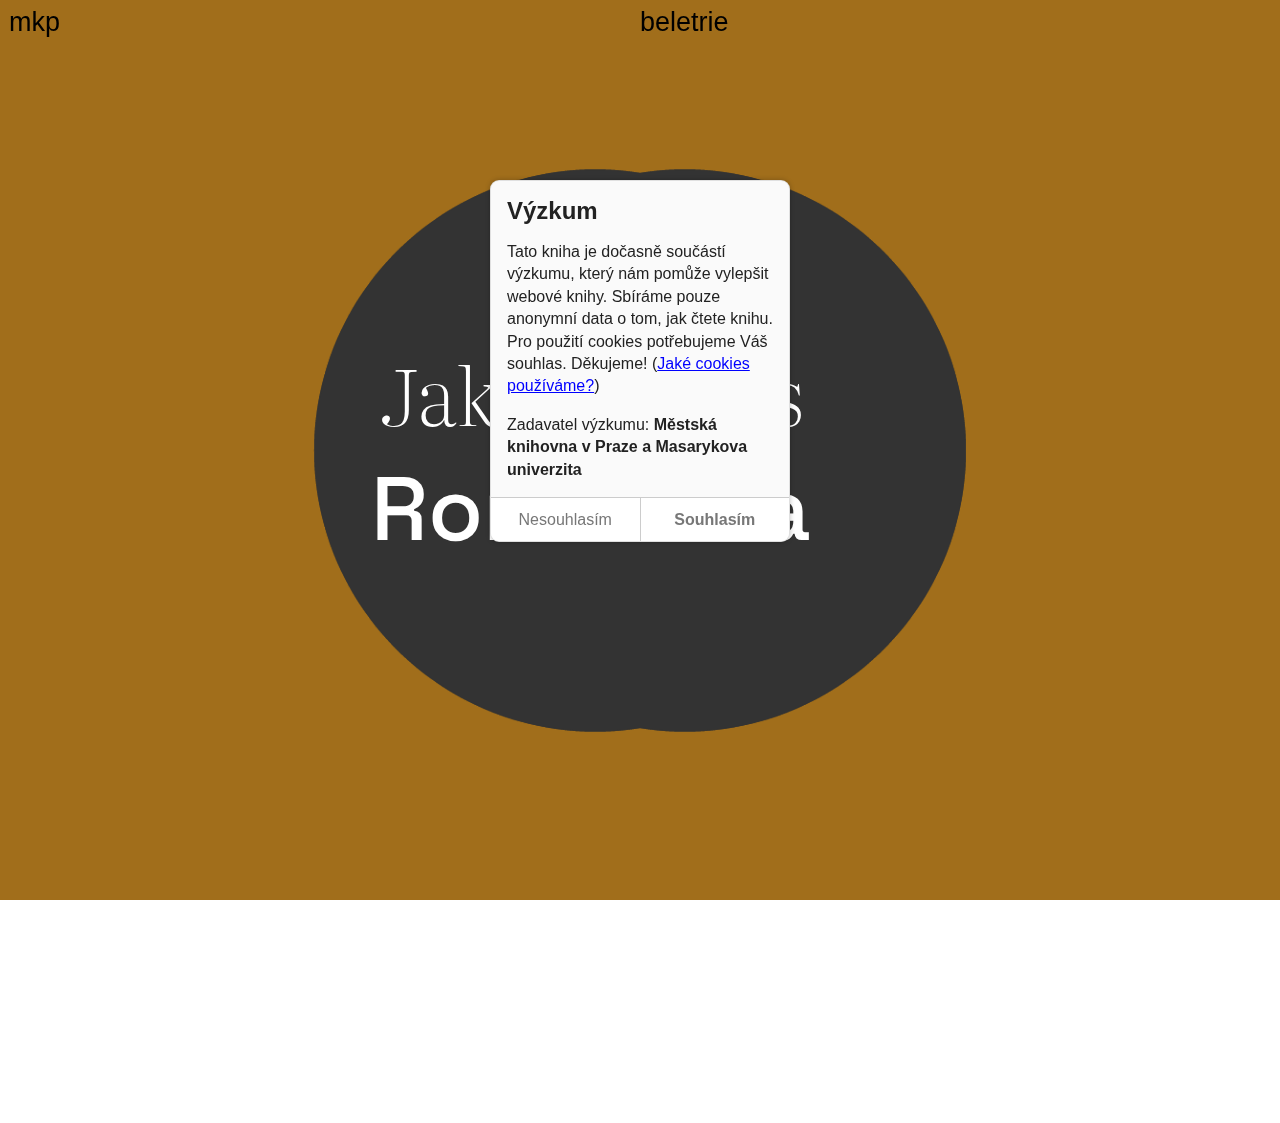
<file: index.html>
<!DOCTYPE html>
<html lang="cs">
  <head>
    <meta name="generator" content="Hugo 0.81.0">
    <meta charset="utf-8">
    <meta name="viewport" content="width=device-width, initial-scale=1.0, shrink-to-fit=no">
    <meta name="apple-mobile-web-app-title" content="">
    <meta name="apple-mobile-web-app-capable" content="yes">
    <title>Romaneta</title>
    <link rel="stylesheet" href="./style/style.min.css" media="screen" integrity="sha256-suCzP2DeAjpjfeO4Ne4lRICbrGRKid9aAmWDin20Cww=">
    <meta name="nb-research" content="Tato kniha je dočasně součástí výzkumu, který nám pomůže vylepšit webové knihy. Sbíráme pouze anonymní data o tom, jak čtete knihu. Pro použití cookies potřebujeme Váš souhlas. Děkujeme! (<a href='https://www.mlp.cz/cz/o-knihovne/cisla-dokumenty-povinne-informace/povinne-dostupne-informace/cookies/'>Jaké cookies používáme?</a>)">
    <meta name="nb-research-orgs" content="Městská knihovna v Praze a Masarykova univerzita">
    <meta name="nb-research-ga" content="UA-187132260-1">
    <link rel="icon" type="image/x-icon" href="./assets/favicon.ico">
    <link rel="icon" type="image/png" sizes="16x16" href="./assets/favicon-16x16.png">
    <link rel="icon" type="image/png" sizes="32x32" href="./assets/favicon-32x32.png">
    <link rel="icon" type="image/png" sizes="48x48" href="./assets/favicon-48x48.png">
    <link rel="manifest" href="./assets/manifest.webmanifest">
    <meta name="mobile-web-app-capable" content="yes">
    <meta name="theme-color" content="#A86818">
    <meta name="application-name" content="Jakub Arbes: Romaneta">
    <link rel="apple-touch-icon" sizes="57x57" href="./assets/apple-touch-icon-57x57.png">
    <link rel="apple-touch-icon" sizes="60x60" href="./assets/apple-touch-icon-60x60.png">
    <link rel="apple-touch-icon" sizes="72x72" href="./assets/apple-touch-icon-72x72.png">
    <link rel="apple-touch-icon" sizes="76x76" href="./assets/apple-touch-icon-76x76.png">
    <link rel="apple-touch-icon" sizes="114x114" href="./assets/apple-touch-icon-114x114.png">
    <link rel="apple-touch-icon" sizes="120x120" href="./assets/apple-touch-icon-120x120.png">
    <link rel="apple-touch-icon" sizes="144x144" href="./assets/apple-touch-icon-144x144.png">
    <link rel="apple-touch-icon" sizes="152x152" href="./assets/apple-touch-icon-152x152.png">
    <link rel="apple-touch-icon" sizes="167x167" href="./assets/apple-touch-icon-167x167.png">
    <link rel="apple-touch-icon" sizes="180x180" href="./assets/apple-touch-icon-180x180.png">
    <link rel="apple-touch-icon" sizes="1024x1024" href="./assets/apple-touch-icon-1024x1024.png">
    <meta name="apple-mobile-web-app-capable" content="yes">
    <meta name="apple-mobile-web-app-status-bar-style" content="black-translucent">
    <meta name="apple-mobile-web-app-title" content="Romaneta">
    <meta property="og:title" content="Romaneta">
    <meta property="og:type" content="book">
    <meta property="og:book:author" content="Jakub Arbes">
    <meta property="twitter:title" content="Jakub Arbes: Romaneta">
    <meta property="og:image" content="./assets/cover-1200x620.png">
    <meta property="twitter:image" content="./assets/cover-1200x1200.png">
    <link rel="index" href="./index.html">
    <link rel="license" href="./license.html">
    <link rel="publication" href="./manifest.json" id="manifest">
    <link rel="about" href="about.html">
    <link rel="prev" href="./index.html">
    <link rel="next" href="./promo.html">
    <link rel="self" href="index.html">
    <meta name="nb-identifier" content="arbes-romaneta-8930c7e">
    <meta name="nb-role" content="cover">
  </head>
  <body class="content-prose nb-role-cover nb-custom-style" data-nb-words="5" data-nb-chars="30">
    <nav role="doc-toc">
      <ul class="plain section">
        <li><a href="romaneta_005.html">Svatý Xaverius</a></li>
        <li><a href="romaneta_007.html">Ukřižovaná</a></li>
        <li><a href="romaneta_009.html">Newtonův mozek</a></li>
      </ul>
    </nav>
    <div id="ui-content">
    </div>
    <main><a id="chapter-start"></a>
      <div id="title-wrapper">
        <div id="title">
          <h2 class="author chunk" data-nb-ref-number="1" data-nb-words="2" data-nb-chars="11"><span class="idea" data-nb-ref-number="1" id="idea1" data-nb-words="2" data-nb-chars="11">Jakub Arbes</span></h2>
          <h1 class="title chunk" data-nb-ref-number="2" data-nb-words="1" data-nb-chars="8"><span class="idea" data-nb-ref-number="2" id="idea2" data-nb-words="1" data-nb-chars="8">Romaneta</span></h1>
        </div>
        <div class="wrapper">
          <div class="animation">
            <div class="circles anim-one"></div>
            <div class="circles anim-two"></div>
          </div>
        </div>
        <h3 class="publisher chunk" data-nb-ref-number="3" data-nb-words="1" data-nb-chars="3"><span class="idea" data-nb-ref-number="3" id="idea3" data-nb-words="1" data-nb-chars="3">mkp</span></h3>
        <h3 class="edition chunk" data-nb-ref-number="4" data-nb-words="1" data-nb-chars="8"><span class="idea" data-nb-ref-number="4" id="idea4" data-nb-words="1" data-nb-chars="8">beletrie</span></h3>
      </div>
      <a id="chapter-end"></a>
      <nav class="end-nav">
        <ul>
          <li><a href="./index.html#" rel="index">Titulní strana</a></li>
          <li><a href="./promo.html#chunk1" rel="next">Následující kapitola →</a></li>
        </ul>
      </nav>
    </main>
    <script type="text/javascript" src="./scripts/bundle.js" integrity="sha256-vfjOb68TYKwydbA6VoqNahs+Oae7h/iRCJb/5YZHc8w="></script>
  </body>
</html>
</file>
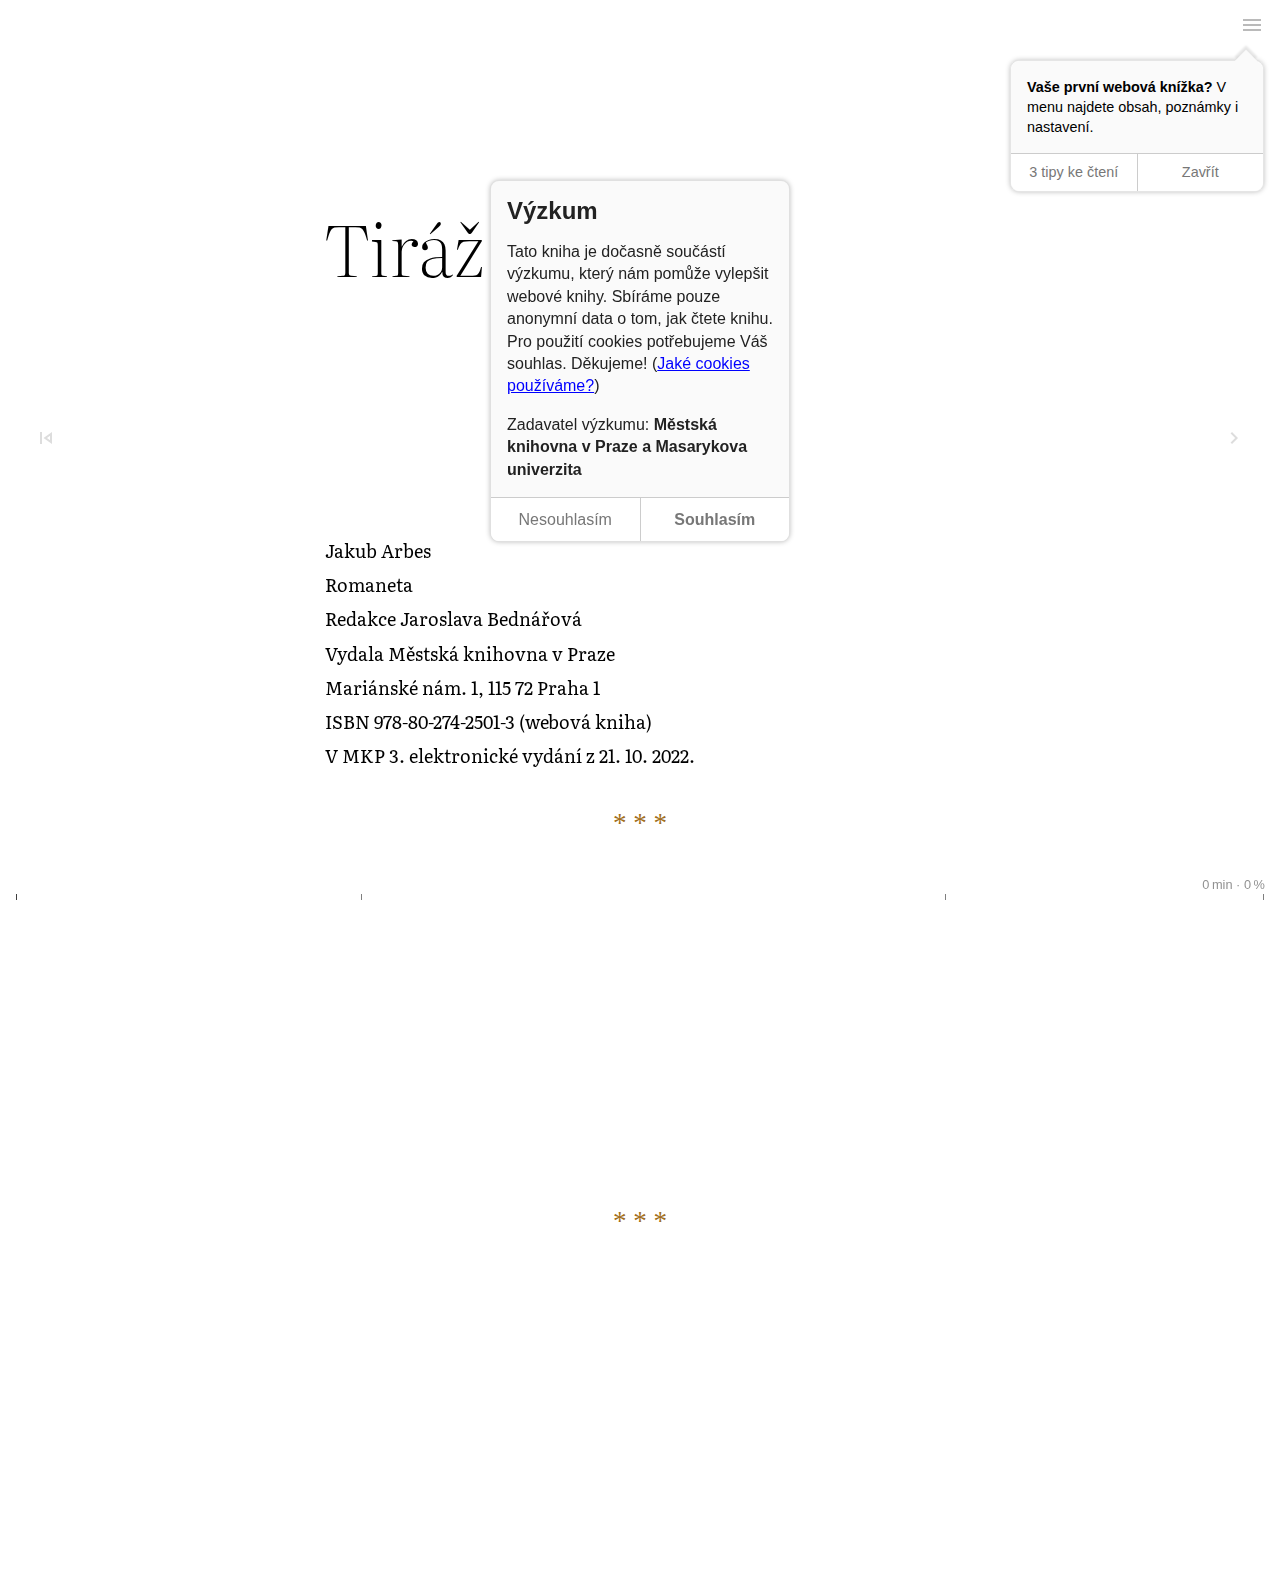
<file: about.html>
<!DOCTYPE html>
<html lang="cs">
  <head>
    <meta charset="utf-8">
    <meta name="viewport" content="width=device-width, initial-scale=1.0, shrink-to-fit=no">
    <meta name="apple-mobile-web-app-title" content="Tiráž">
    <meta name="apple-mobile-web-app-capable" content="yes">
    <title>Tiráž</title>
    <link rel="stylesheet" href="./style/style.min.css" media="screen" integrity="sha256-suCzP2DeAjpjfeO4Ne4lRICbrGRKid9aAmWDin20Cww=">
    <meta name="nb-research" content="Tato kniha je dočasně součástí výzkumu, který nám pomůže vylepšit webové knihy. Sbíráme pouze anonymní data o tom, jak čtete knihu. Pro použití cookies potřebujeme Váš souhlas. Děkujeme! (<a href='https://www.mlp.cz/cz/o-knihovne/cisla-dokumenty-povinne-informace/povinne-dostupne-informace/cookies/'>Jaké cookies používáme?</a>)">
    <meta name="nb-research-orgs" content="Městská knihovna v Praze a Masarykova univerzita">
    <meta name="nb-research-ga" content="UA-187132260-1">
    <link rel="icon" type="image/x-icon" href="./assets/favicon.ico">
    <link rel="icon" type="image/png" sizes="16x16" href="./assets/favicon-16x16.png">
    <link rel="icon" type="image/png" sizes="32x32" href="./assets/favicon-32x32.png">
    <link rel="icon" type="image/png" sizes="48x48" href="./assets/favicon-48x48.png">
    <link rel="manifest" href="./assets/manifest.webmanifest">
    <meta name="mobile-web-app-capable" content="yes">
    <meta name="theme-color" content="#A86818">
    <meta name="application-name" content="Jakub Arbes: Romaneta">
    <link rel="apple-touch-icon" sizes="57x57" href="./assets/apple-touch-icon-57x57.png">
    <link rel="apple-touch-icon" sizes="60x60" href="./assets/apple-touch-icon-60x60.png">
    <link rel="apple-touch-icon" sizes="72x72" href="./assets/apple-touch-icon-72x72.png">
    <link rel="apple-touch-icon" sizes="76x76" href="./assets/apple-touch-icon-76x76.png">
    <link rel="apple-touch-icon" sizes="114x114" href="./assets/apple-touch-icon-114x114.png">
    <link rel="apple-touch-icon" sizes="120x120" href="./assets/apple-touch-icon-120x120.png">
    <link rel="apple-touch-icon" sizes="144x144" href="./assets/apple-touch-icon-144x144.png">
    <link rel="apple-touch-icon" sizes="152x152" href="./assets/apple-touch-icon-152x152.png">
    <link rel="apple-touch-icon" sizes="167x167" href="./assets/apple-touch-icon-167x167.png">
    <link rel="apple-touch-icon" sizes="180x180" href="./assets/apple-touch-icon-180x180.png">
    <link rel="apple-touch-icon" sizes="1024x1024" href="./assets/apple-touch-icon-1024x1024.png">
    <meta name="apple-mobile-web-app-capable" content="yes">
    <meta name="apple-mobile-web-app-status-bar-style" content="black-translucent">
    <meta name="apple-mobile-web-app-title" content="Romaneta">
    <meta property="og:title" content="Romaneta">
    <meta property="og:type" content="book">
    <meta property="og:book:author" content="Jakub Arbes">
    <meta property="twitter:title" content="Jakub Arbes: Romaneta">
    <meta property="og:image" content="./assets/cover-1200x620.png">
    <meta property="twitter:image" content="./assets/cover-1200x1200.png">
    <link rel="index" href="./index.html">
    <link rel="license" href="./license.html">
    <link rel="publication" href="./manifest.json" id="manifest">
    <link rel="about" href="about.html">
    <link rel="prev" href="./romaneta_009.html">
    <link rel="next" href="./index.html">
    <link rel="self" href="about.html">
    <meta name="nb-identifier" content="arbes-romaneta-8930c7e">
    <meta name="nb-role" content="about">
  </head>
  <body class="nb-role-about nb-custom-style" data-nb-words="119" data-nb-chars="822">
    <nav role="doc-toc">
      <ul class="plain section">
        <li><a href="romaneta_005.html">Svatý Xaverius</a></li>
        <li><a href="romaneta_007.html">Ukřižovaná</a></li>
        <li><a href="romaneta_009.html">Newtonův mozek</a></li>
      </ul>
    </nav>
    <div id="ui-content">
    </div>
    <div class="content">
      <main>
        <nav class="begin-nav">
          <ul>
            <li><a href="./index.html#" rel="index">Titulní strana</a></li>
            <li><a href="./romaneta_009.html#chapter-end" rel="prev">← Předchozí kapitola</a></li>
          </ul>
        </nav><a id="chapter-start"></a>
        <h1 class="chunk" data-nb-ref-number="1" data-nb-words="1" data-nb-chars="5"><span class="idea" data-nb-ref-number="1" id="idea1" data-nb-words="1" data-nb-chars="5">Tiráž</span></h1>
        <p class="chunk" data-nb-ref-number="2" data-nb-words="33" data-nb-chars="191"><strong><span class="idea" data-nb-ref-number="2" id="idea2" data-nb-words="3" data-nb-chars="12">Jakub Arbes <br></span>
<span class="idea" data-nb-ref-number="3" id="idea3" data-nb-words="1" data-nb-chars="8">Romaneta</span></strong>
          <span class="idea" data-nb-ref-number="4" id="idea4" data-nb-words="1" data-nb-chars="0"><br></span>
          <span class="idea" data-nb-ref-number="5" id="idea5" data-nb-words="3" data-nb-chars="27">Redakce Jaroslava Bednářová<br></span>
          <span class="idea" data-nb-ref-number="6" id="idea6" data-nb-words="5" data-nb-chars="31">Vydala Městská knihovna v&nbsp;Praze<br></span>
          <span class="idea" data-nb-ref-number="7" id="idea7" data-nb-words="7" data-nb-chars="32">Mariánské nám.&nbsp;1, 115&nbsp;72 Praha&nbsp;1<br></span>
          <span class="idea" data-nb-ref-number="8" id="idea8" data-nb-words="4" data-nb-chars="37">ISBN 978-80-274-2501-3 (webová kniha)<br></span>
          <span class="idea" data-nb-ref-number="9" id="idea9" data-nb-words="9" data-nb-chars="44">V&nbsp;MKP 3. elektronické vydání z&nbsp;21. 10. 2022.</span>
        </p>
        <hr>
        <p class="chunk" data-nb-ref-number="3" data-nb-words="30" data-nb-chars="199"><span class="idea" data-nb-ref-number="10" id="idea10" data-nb-words="30" data-nb-chars="199">Znění tohoto textu vychází z&nbsp;díla <a href="https://search.mlp.cz/cz/titul/romaneta/142424/#book-content">Romaneta</a> tak, jak bylo vydáno nakladatelstvím Československý spisovatel v&nbsp;Praze v&nbsp;roce 1975. Pro potřeby vydání Městské knihovny v&nbsp;Praze byl text redakčně zpracován.</span></p>
        <p class="chunk" data-nb-ref-number="4" data-nb-words="14" data-nb-chars="105"><span class="idea" data-nb-ref-number="11" id="idea11" data-nb-words="14" data-nb-chars="105">Text díla (Jakub Arbes: Romaneta), publikovaného <a href="https://www.mlp.cz/cz/">Městskou&nbsp;knihovnou&nbsp;v&nbsp;Praze</a>, není vázán autorskými právy.</span></p>
        <p class="chunk" data-nb-ref-number="5" data-nb-words="26" data-nb-chars="209"><span class="idea" data-nb-ref-number="12" id="idea12" data-nb-words="26" data-nb-chars="209">Vydání (obálka, upoutávka, citační stránka a&nbsp;grafická úprava), jehož autorem je&nbsp;Městská knihovna v&nbsp;Praze, podléhá licenci <a href="https://creativecommons.org/licenses/by-nc-sa/3.0/cz/">Creative Commons Uveďte autora-Nevyužívejte dílo komerčně-Zachovejte licenci 3.0 Česko</a>.</span></p>
        <hr>
        <p class="chunk" data-nb-ref-number="6" data-nb-words="15" data-nb-chars="113"><span class="idea" data-nb-ref-number="13" id="idea13" data-nb-words="15" data-nb-chars="113">Vydání webové knihy podpořila <a href="https://www.tacr.cz/">Technologická agentura ČR</a> v&nbsp;projektu <a href="https://starfos.tacr.cz/cs/project/TL04000391">Redesign knihovních služeb 2020: webové knihy</a>.</span></p>
        <a id="chapter-end"></a>
        <nav class="end-nav">
          <ul>
            <li><a href="./index.html#" rel="index">Titulní strana</a></li>
            <li><a href="./index.html#chunk1" rel="next">Následující kapitola →</a></li>
          </ul>
        </nav>
      </main>
    </div>
    <script type="text/javascript" src="./scripts/bundle.js" integrity="sha256-vfjOb68TYKwydbA6VoqNahs+Oae7h/iRCJb/5YZHc8w="></script>
  </body>
</html>
</file>
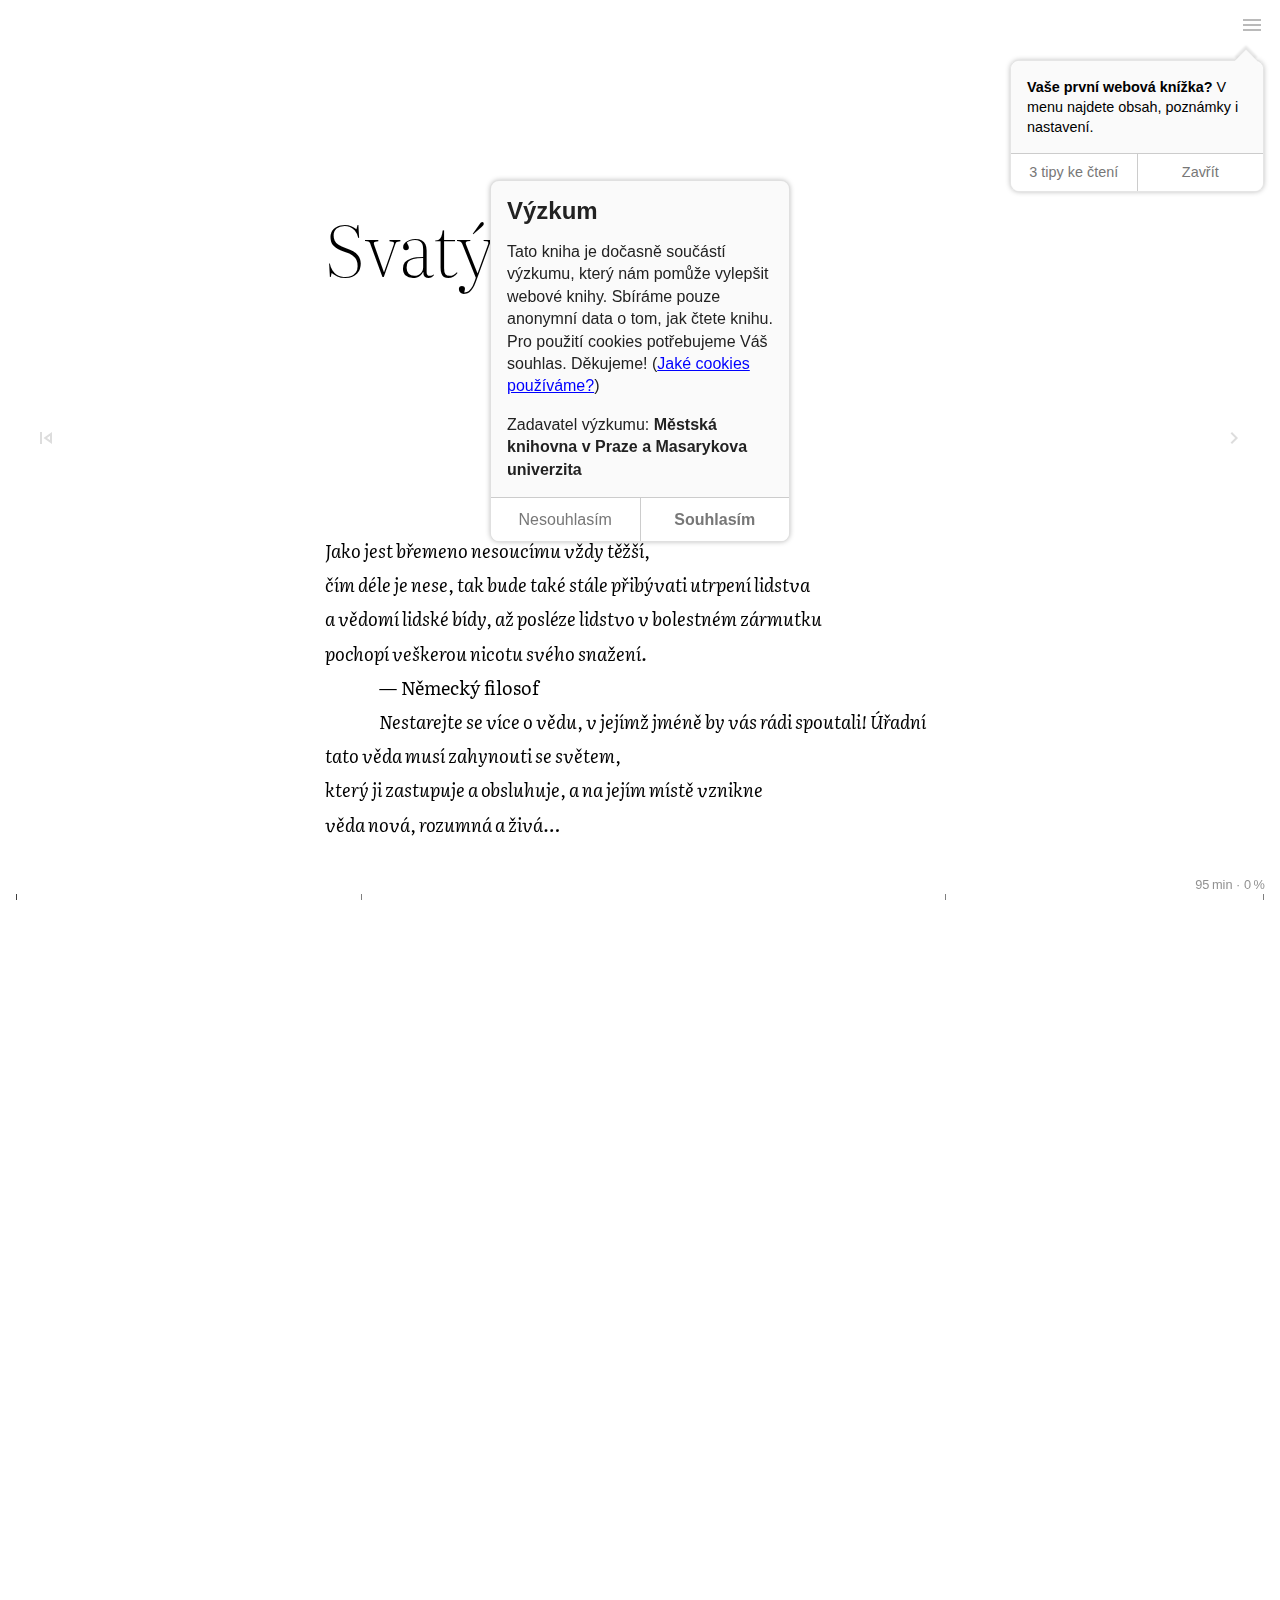
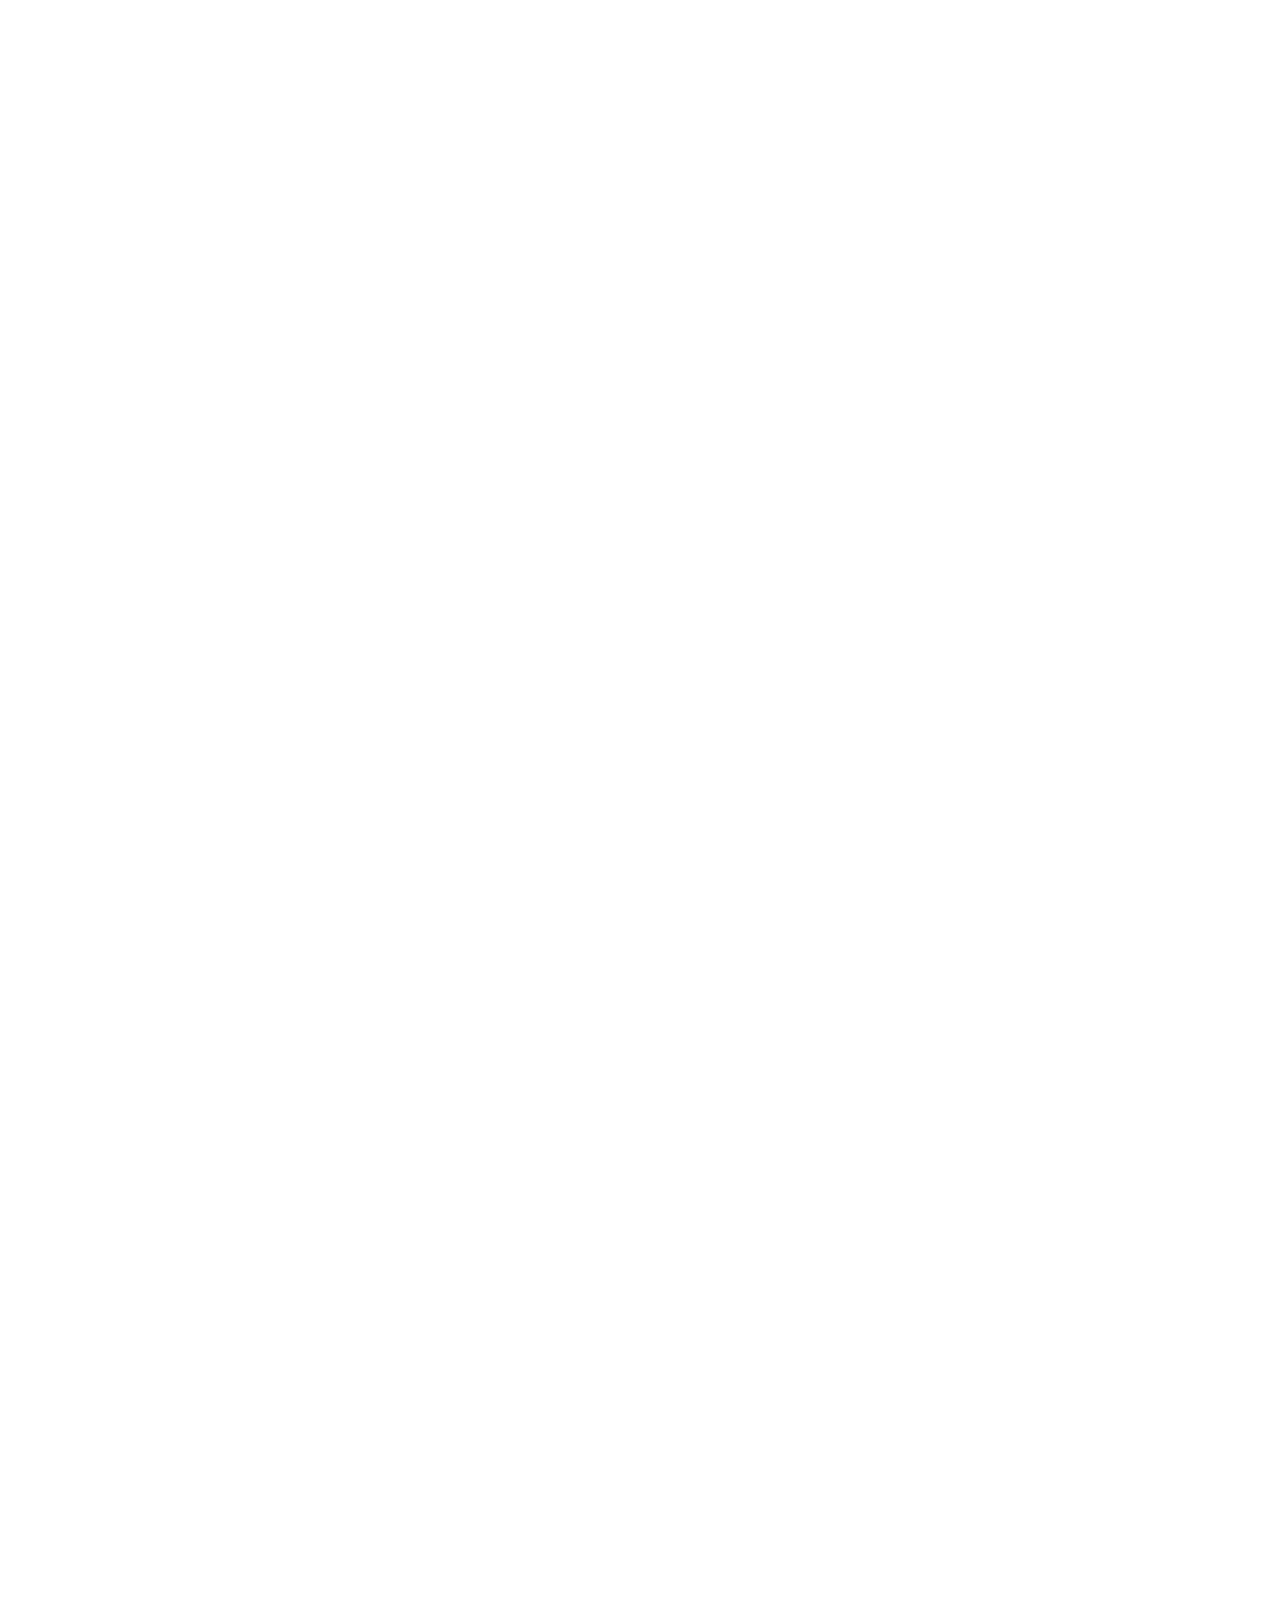
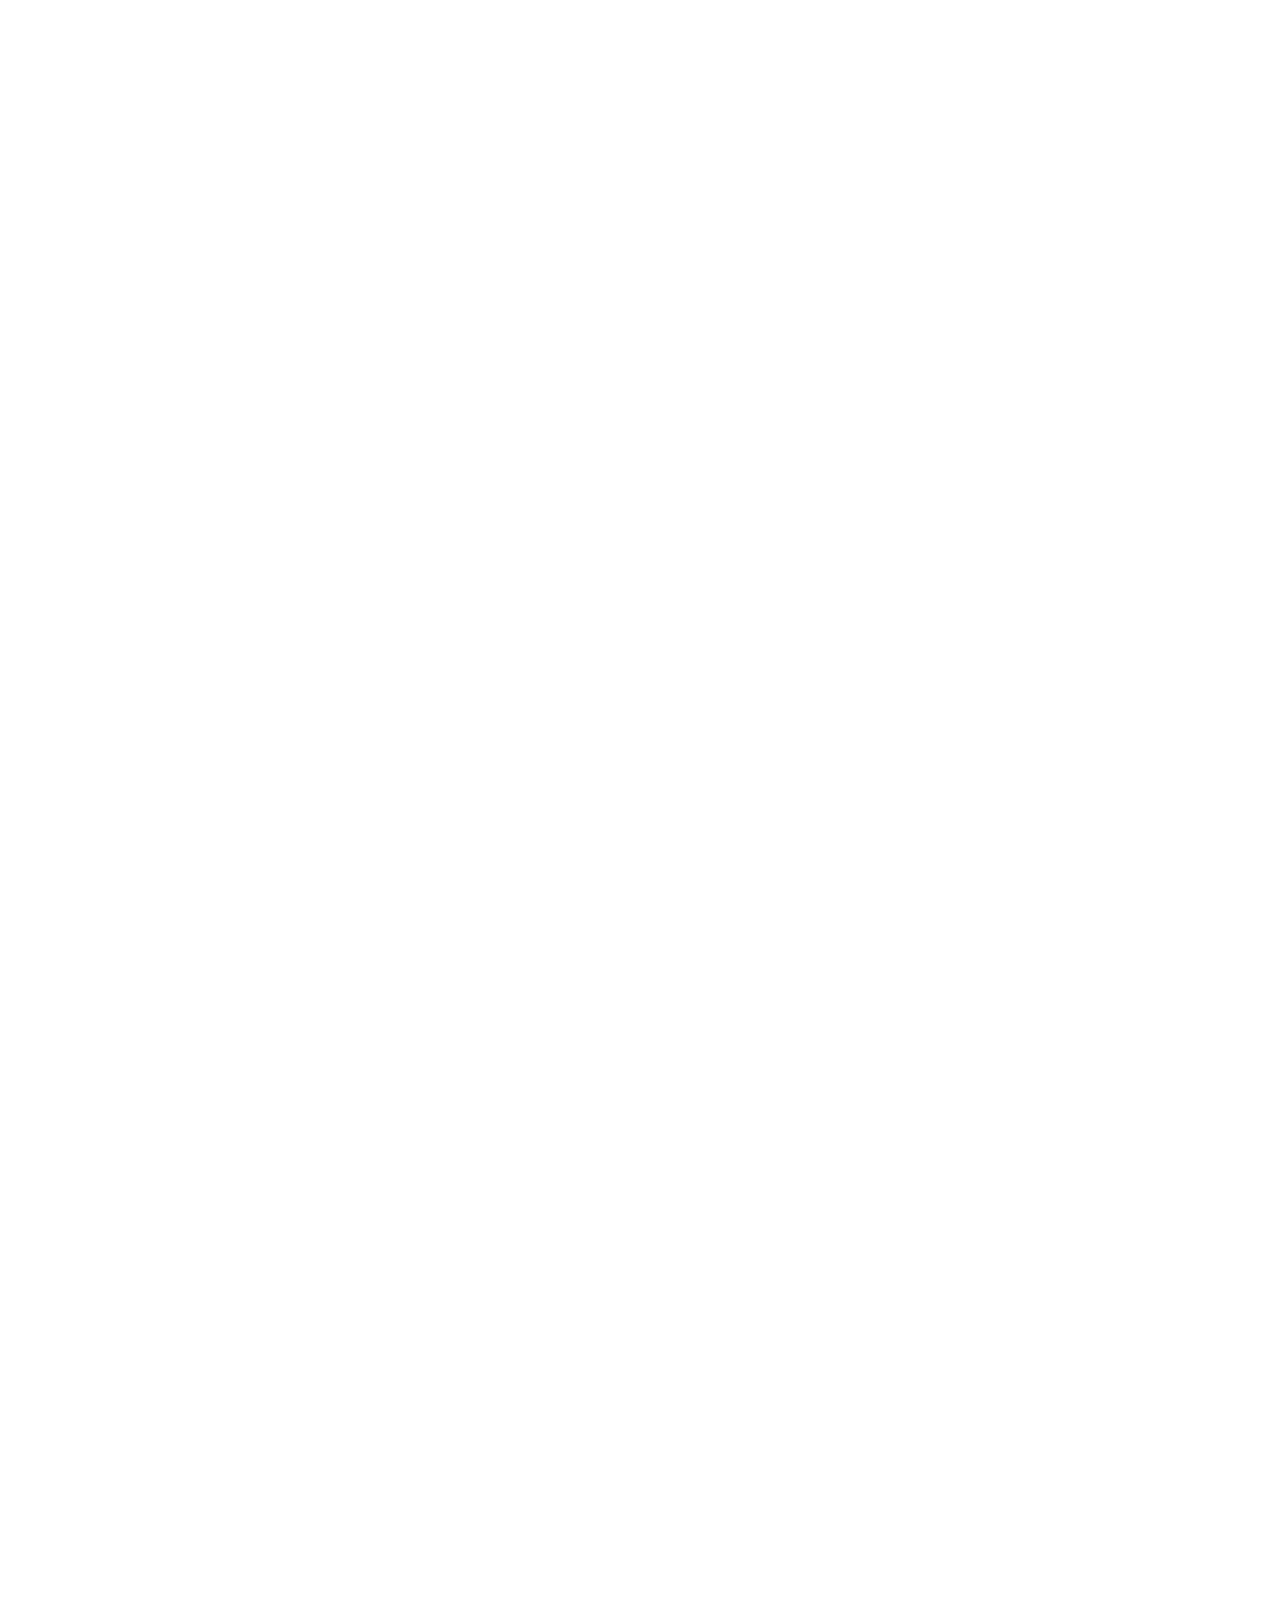
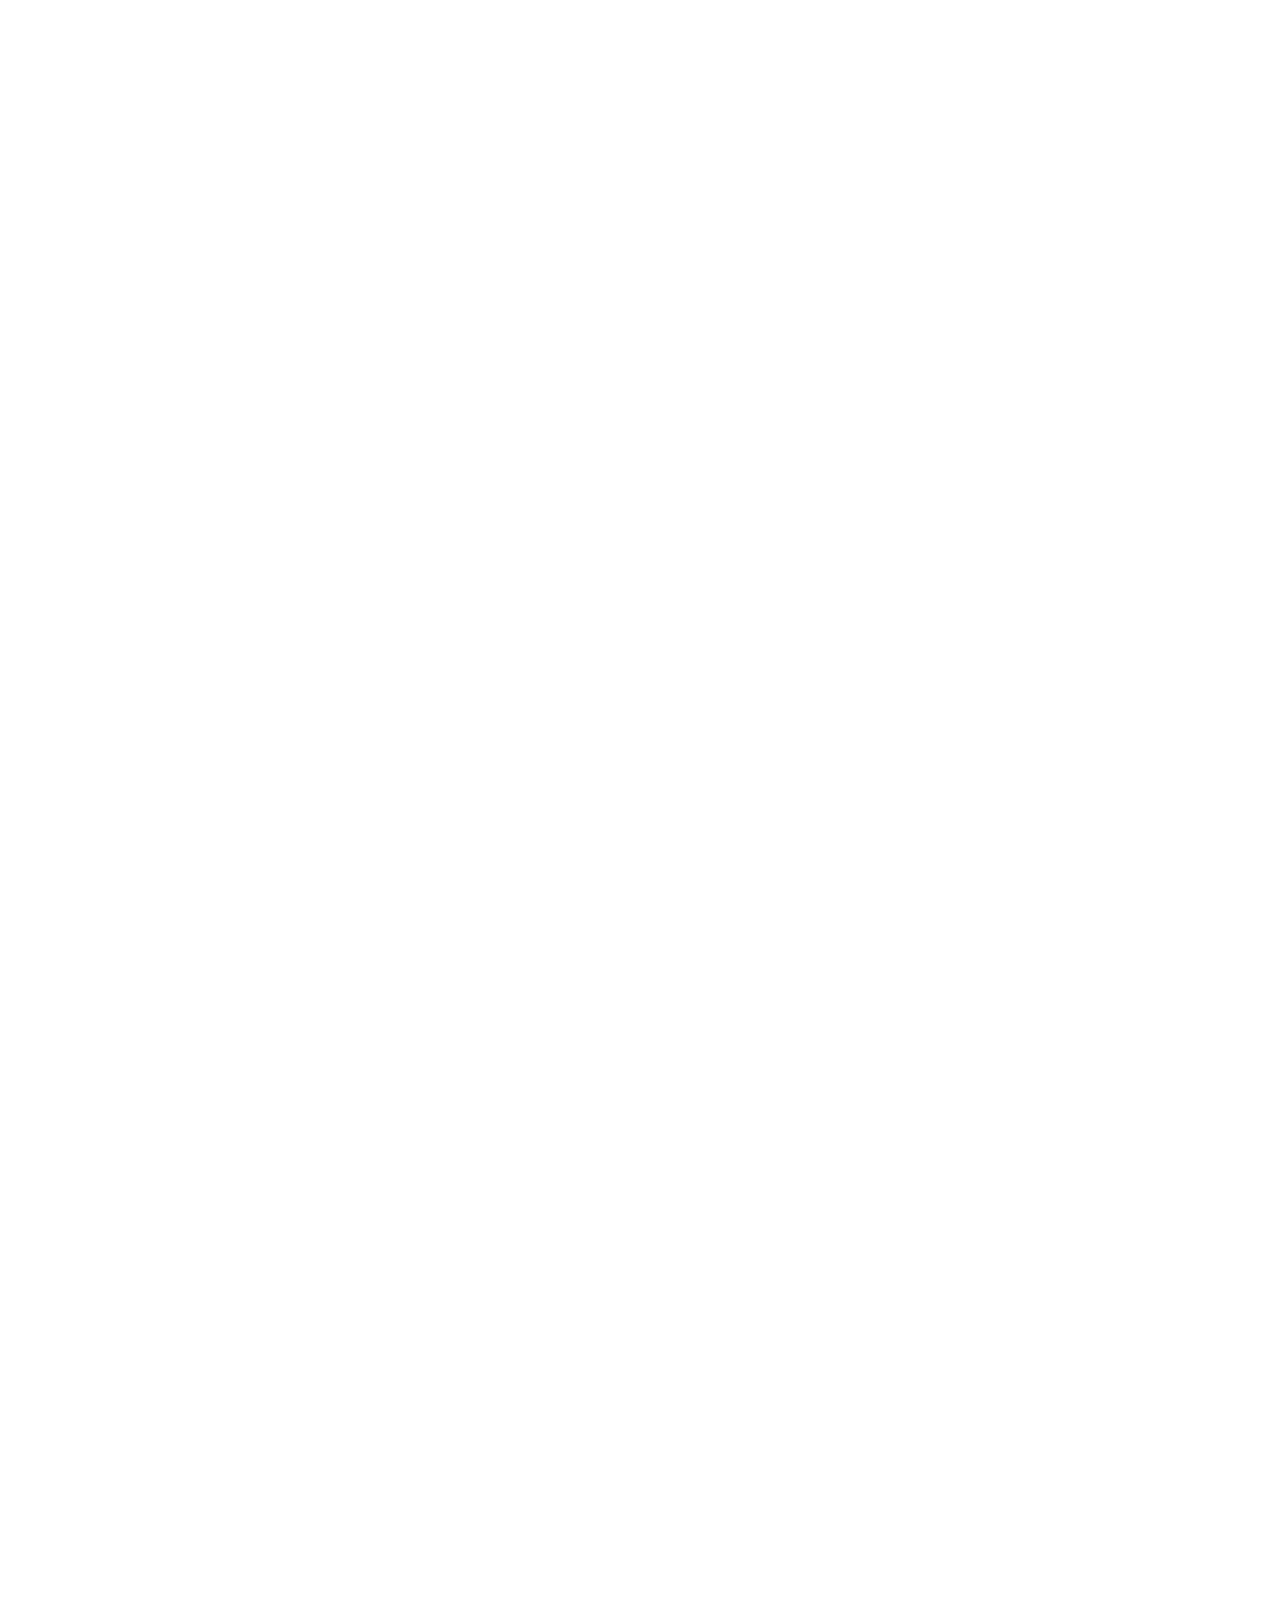
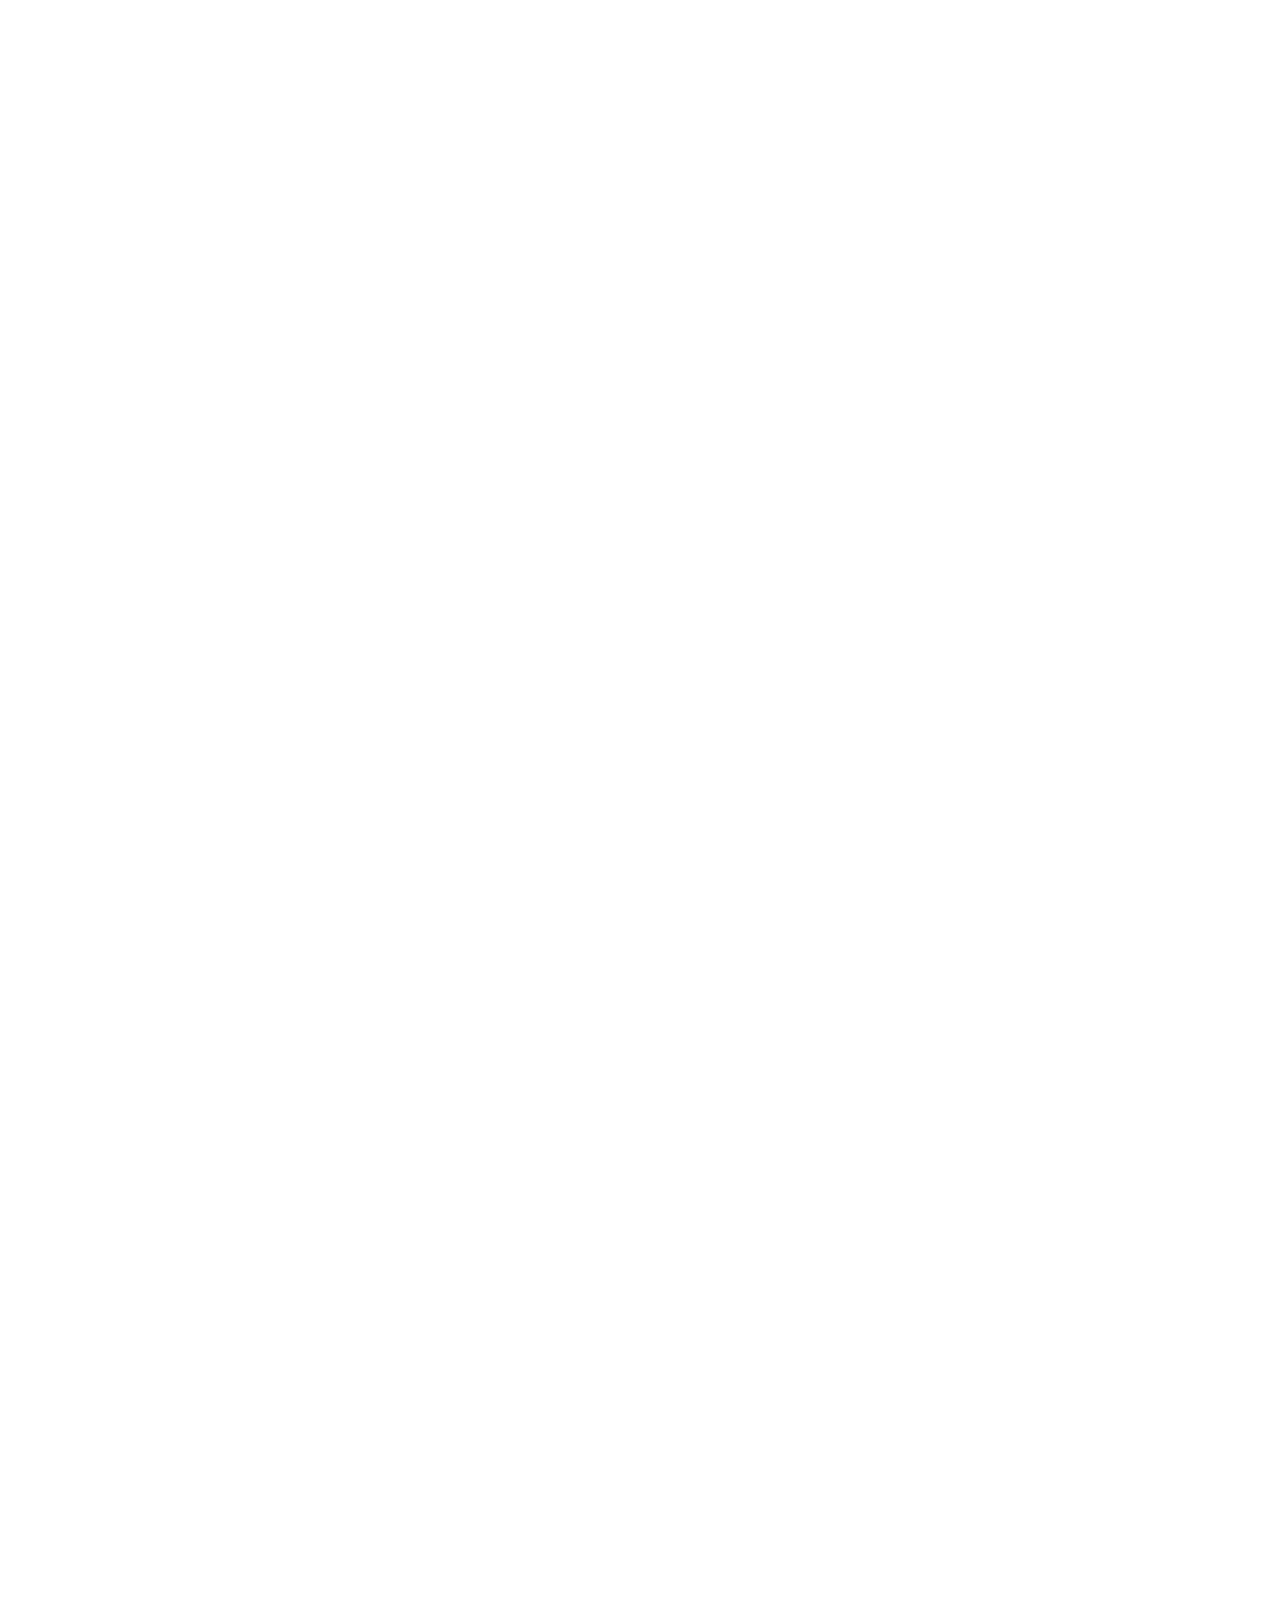
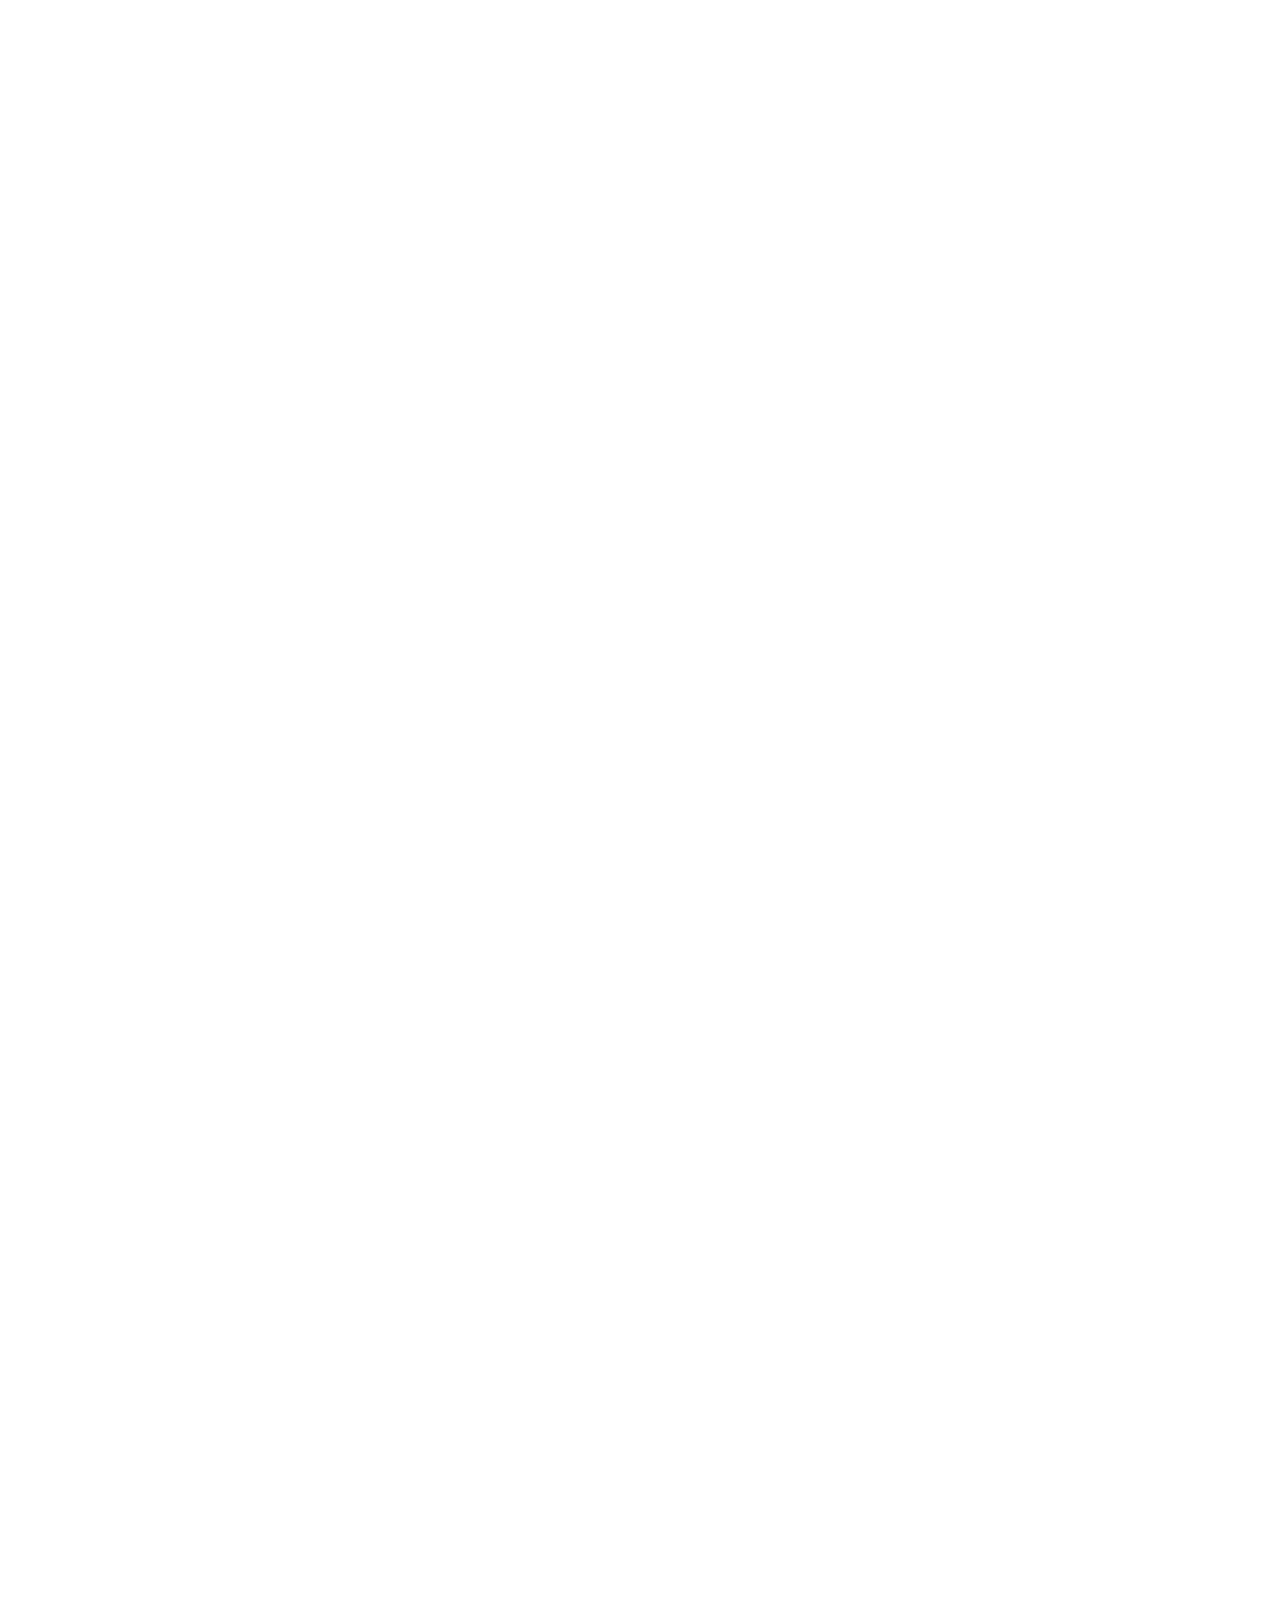
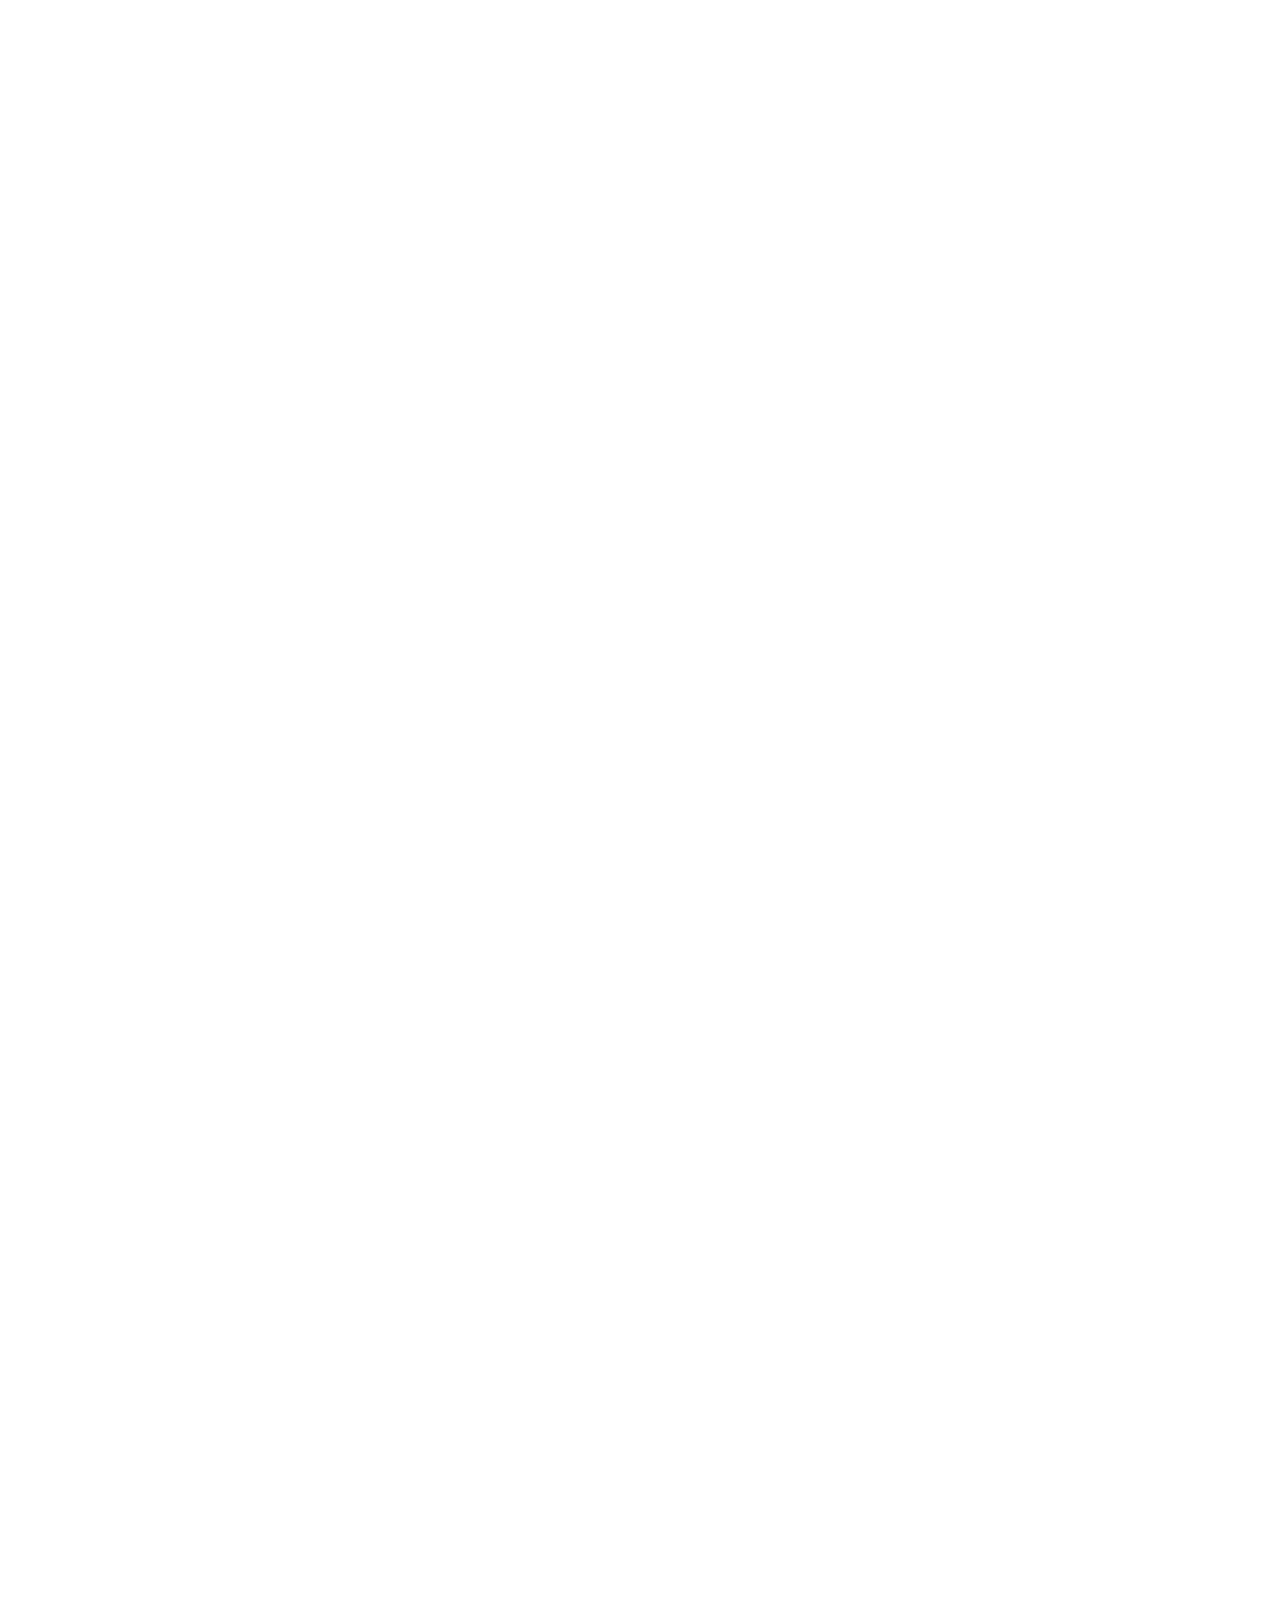
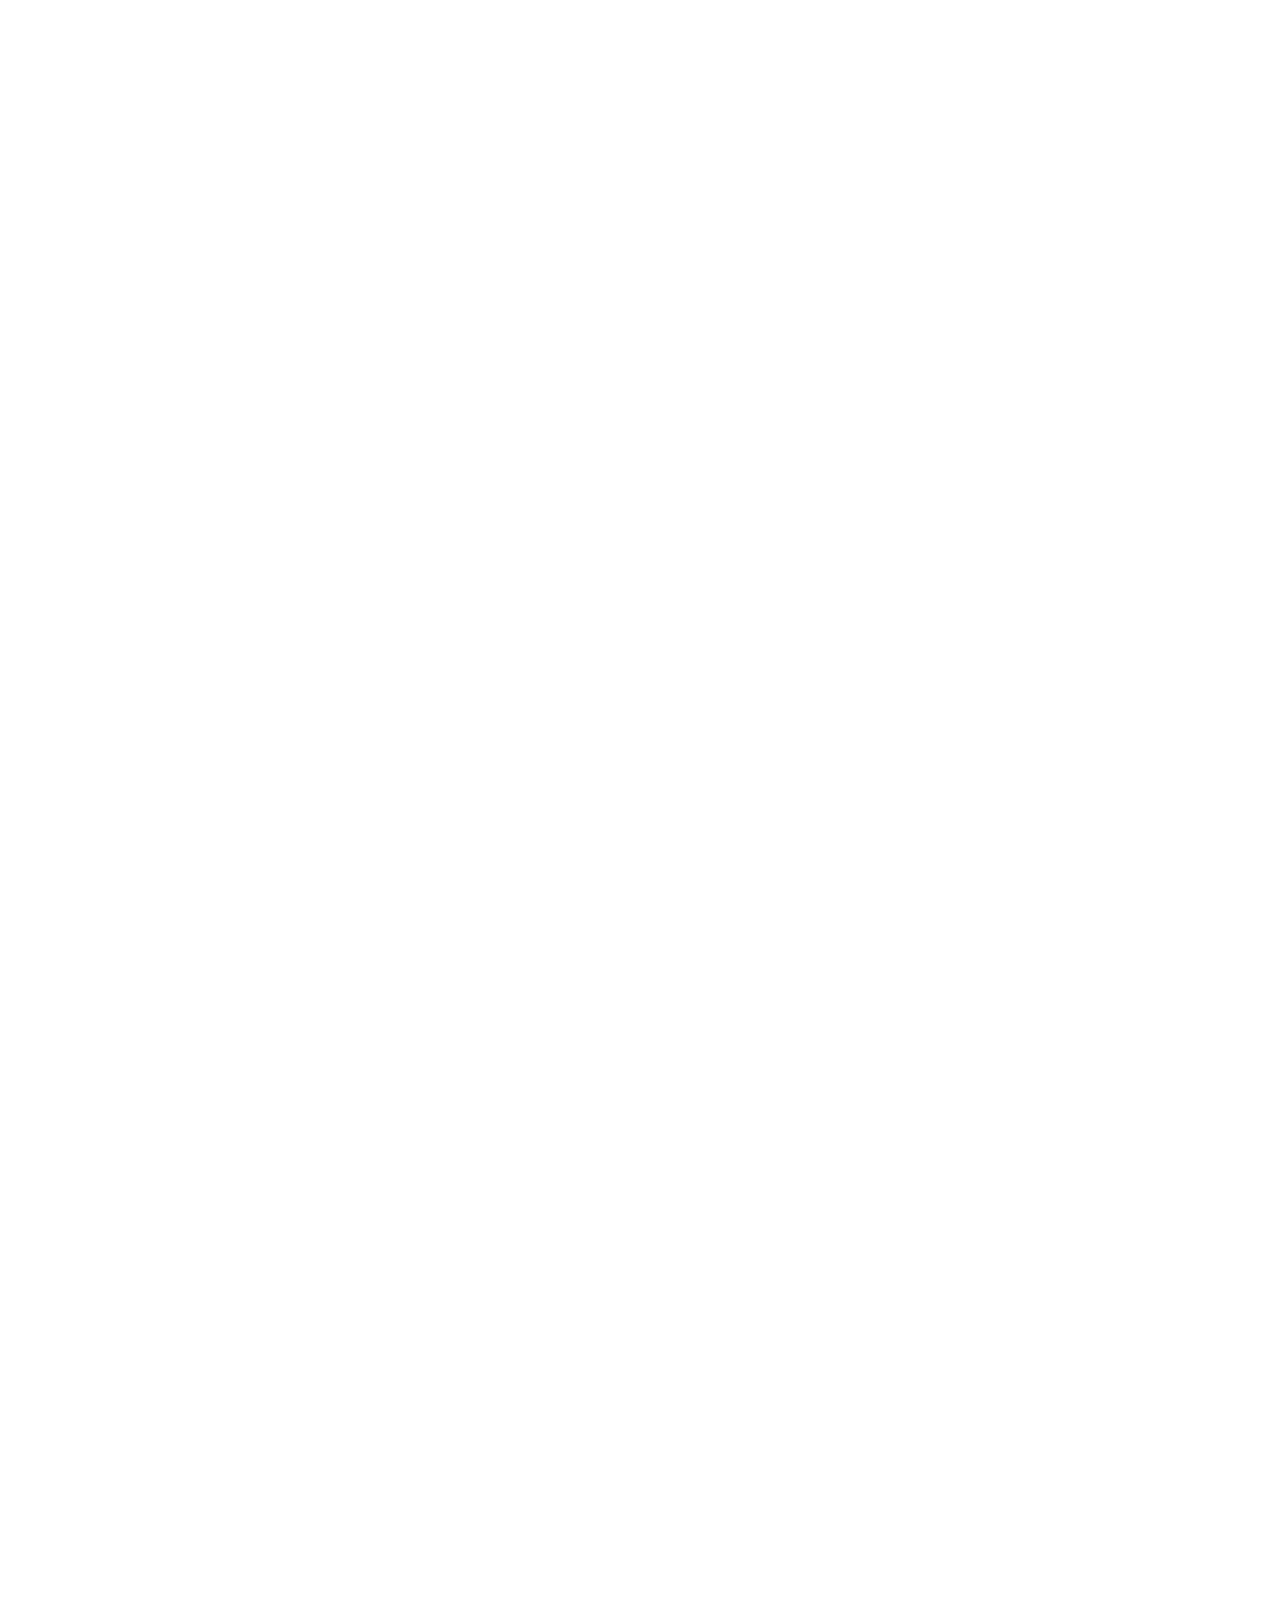
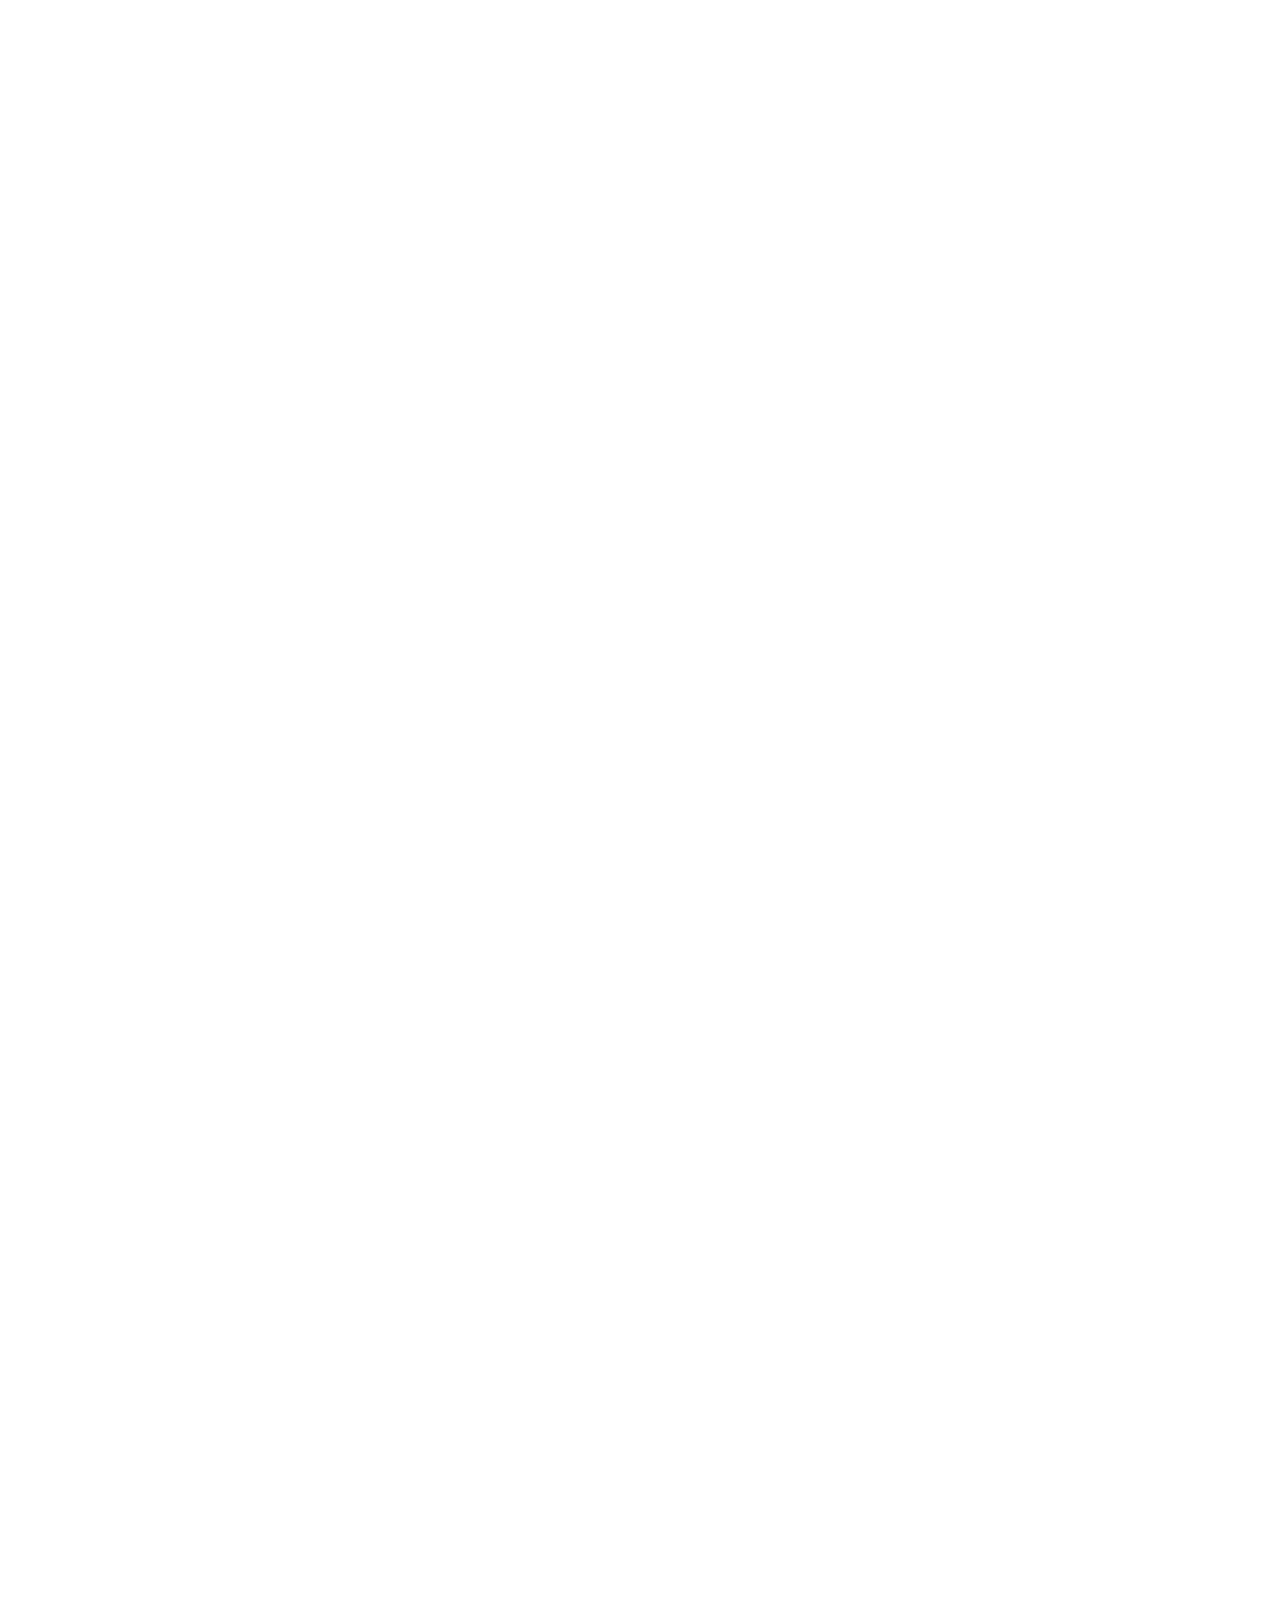
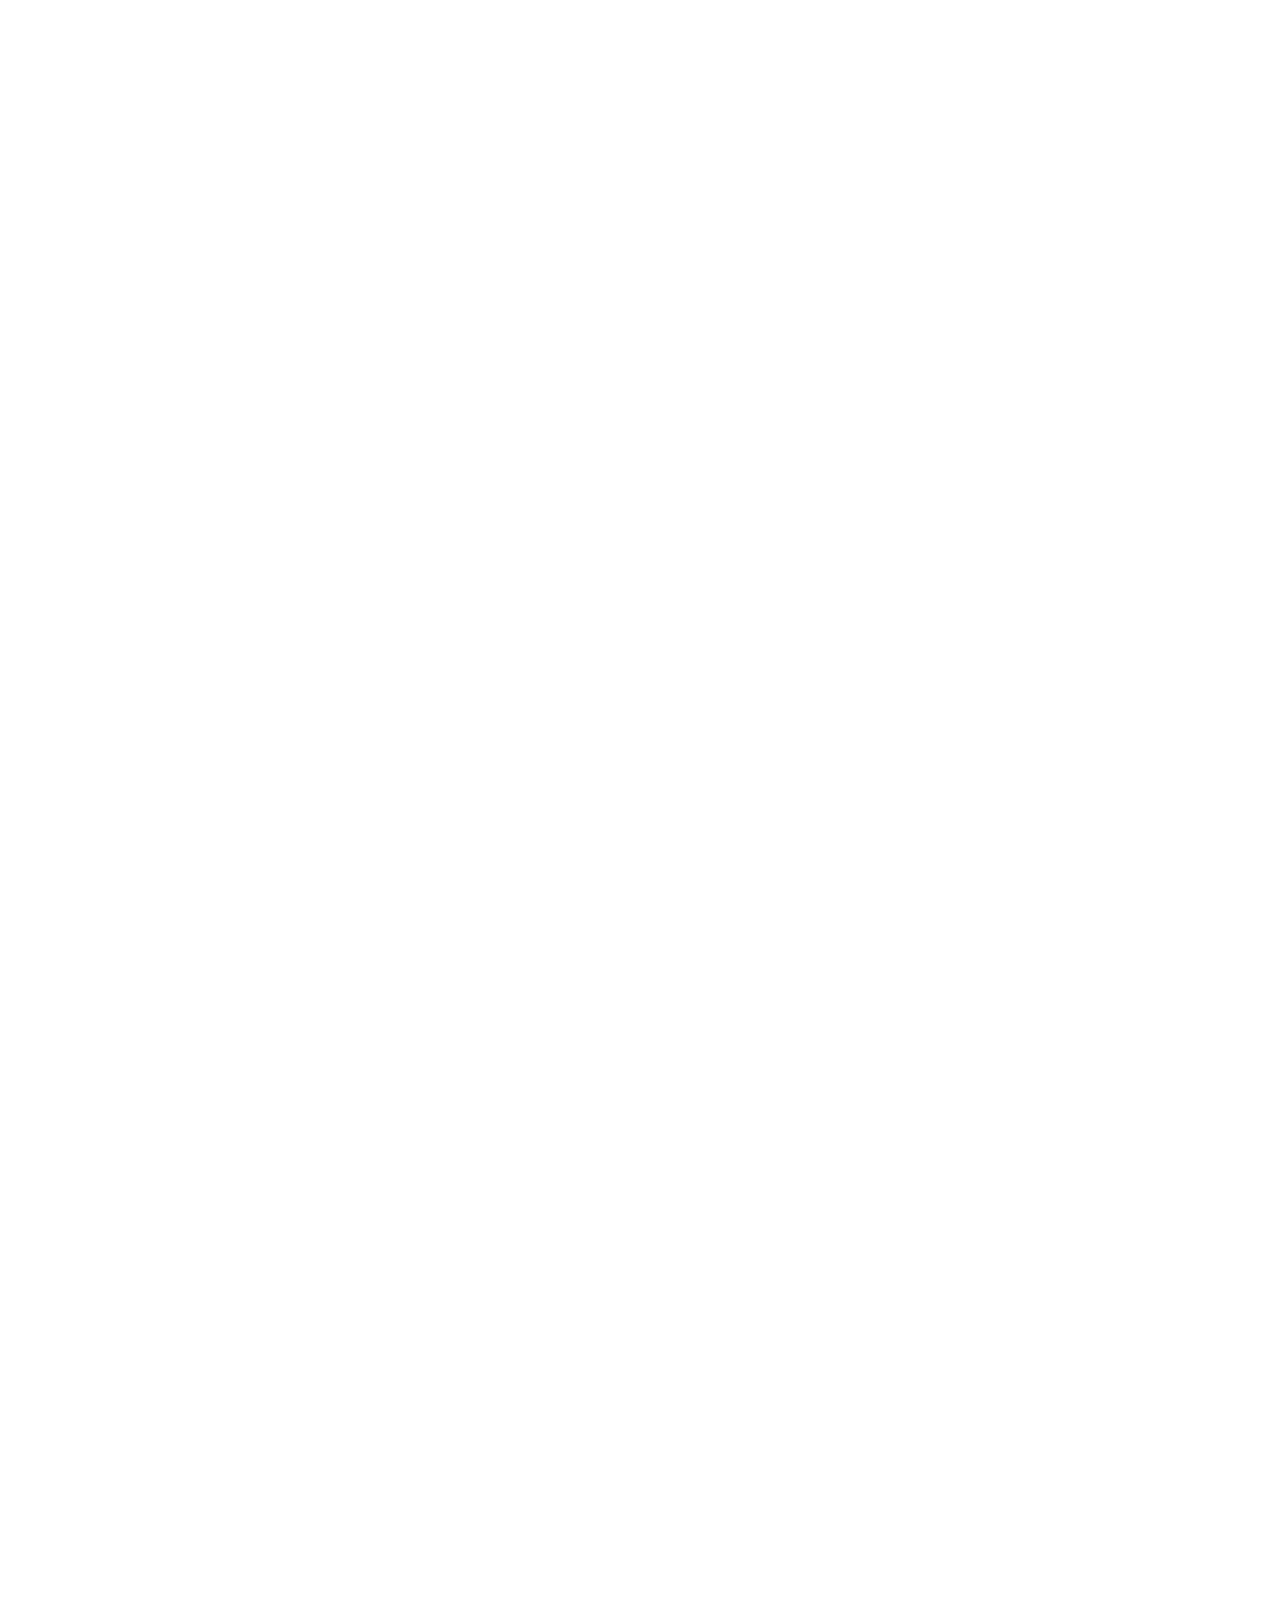
<file: romaneta_005.html>
<!DOCTYPE html>
<html lang="cs">
  <head>
    <meta charset="utf-8">
    <meta name="viewport" content="width=device-width, initial-scale=1.0, shrink-to-fit=no">
    <meta name="apple-mobile-web-app-title" content="Svatý Xaverius">
    <meta name="apple-mobile-web-app-capable" content="yes">
    <title>Svatý Xaverius</title>
    <link rel="stylesheet" href="./style/style.min.css" media="screen" integrity="sha256-suCzP2DeAjpjfeO4Ne4lRICbrGRKid9aAmWDin20Cww=">
    <meta name="nb-research" content="Tato kniha je dočasně součástí výzkumu, který nám pomůže vylepšit webové knihy. Sbíráme pouze anonymní data o tom, jak čtete knihu. Pro použití cookies potřebujeme Váš souhlas. Děkujeme! (<a href='https://www.mlp.cz/cz/o-knihovne/cisla-dokumenty-povinne-informace/povinne-dostupne-informace/cookies/'>Jaké cookies používáme?</a>)">
    <meta name="nb-research-orgs" content="Městská knihovna v Praze a Masarykova univerzita">
    <meta name="nb-research-ga" content="UA-187132260-1">
    <link rel="icon" type="image/x-icon" href="./assets/favicon.ico">
    <link rel="icon" type="image/png" sizes="16x16" href="./assets/favicon-16x16.png">
    <link rel="icon" type="image/png" sizes="32x32" href="./assets/favicon-32x32.png">
    <link rel="icon" type="image/png" sizes="48x48" href="./assets/favicon-48x48.png">
    <link rel="manifest" href="./assets/manifest.webmanifest">
    <meta name="mobile-web-app-capable" content="yes">
    <meta name="theme-color" content="#A86818">
    <meta name="application-name" content="Jakub Arbes: Romaneta">
    <link rel="apple-touch-icon" sizes="57x57" href="./assets/apple-touch-icon-57x57.png">
    <link rel="apple-touch-icon" sizes="60x60" href="./assets/apple-touch-icon-60x60.png">
    <link rel="apple-touch-icon" sizes="72x72" href="./assets/apple-touch-icon-72x72.png">
    <link rel="apple-touch-icon" sizes="76x76" href="./assets/apple-touch-icon-76x76.png">
    <link rel="apple-touch-icon" sizes="114x114" href="./assets/apple-touch-icon-114x114.png">
    <link rel="apple-touch-icon" sizes="120x120" href="./assets/apple-touch-icon-120x120.png">
    <link rel="apple-touch-icon" sizes="144x144" href="./assets/apple-touch-icon-144x144.png">
    <link rel="apple-touch-icon" sizes="152x152" href="./assets/apple-touch-icon-152x152.png">
    <link rel="apple-touch-icon" sizes="167x167" href="./assets/apple-touch-icon-167x167.png">
    <link rel="apple-touch-icon" sizes="180x180" href="./assets/apple-touch-icon-180x180.png">
    <link rel="apple-touch-icon" sizes="1024x1024" href="./assets/apple-touch-icon-1024x1024.png">
    <meta name="apple-mobile-web-app-capable" content="yes">
    <meta name="apple-mobile-web-app-status-bar-style" content="black-translucent">
    <meta name="apple-mobile-web-app-title" content="Romaneta">
    <meta property="og:title" content="Romaneta">
    <meta property="og:type" content="book">
    <meta property="og:book:author" content="Jakub Arbes">
    <meta property="twitter:title" content="Jakub Arbes: Romaneta">
    <meta property="og:image" content="./assets/cover-1200x620.png">
    <meta property="twitter:image" content="./assets/cover-1200x1200.png">
    <link rel="index" href="./index.html">
    <link rel="license" href="./license.html">
    <link rel="publication" href="./manifest.json" id="manifest">
    <link rel="about" href="about.html">
    <link rel="prev" href="./promo.html">
    <link rel="next" href="./romaneta_007.html">
    <meta name="nb-order" content="1">
    <link rel="self" href="romaneta_005.html">
    <meta name="nb-identifier" content="arbes-romaneta-8930c7e">
    <meta name="nb-role" content="chapter">
  </head>
  <body class="content-prose nb-role-chapter nb-custom-style" data-nb-words="23035" data-nb-chars="141203">
    <nav role="doc-toc">
      <ul class="plain section">
        <li><a href="romaneta_005.html">Svatý Xaverius</a></li>
        <li><a href="romaneta_007.html">Ukřižovaná</a></li>
        <li><a href="romaneta_009.html">Newtonův mozek</a></li>
      </ul>
    </nav>
    <div id="ui-content">
    </div>
    <div class="content">
      <main>
        <nav class="begin-nav">
          <ul>
            <li><a href="./index.html#" rel="index">Titulní strana</a></li>
            <li><a href="./promo.html#chapter-end" rel="prev">← Předchozí kapitola</a></li>
          </ul>
        </nav><a id="chapter-start"></a>
        <h1 class="chunk" data-nb-ref-number="1" data-nb-words="2" data-nb-chars="14"><span class="idea" data-nb-ref-number="1" id="idea1" data-nb-words="2" data-nb-chars="14">Svatý Xaverius</span></h1>
        <section>
          <p class="chunk" data-nb-ref-number="2" data-nb-words="32" data-nb-chars="201"><em><span class="idea" data-nb-ref-number="2" id="idea2" data-nb-words="6" data-nb-chars="39">Jako jest břemeno nesoucímu vždy těžší,<br></span>
<span class="idea" data-nb-ref-number="3" id="idea3" data-nb-words="11" data-nb-chars="63">čím déle je&nbsp;nese, tak bude také stále přibývati utrpení lidstva<br></span>
<span class="idea" data-nb-ref-number="4" id="idea4" data-nb-words="10" data-nb-chars="61">a&nbsp;vědomí lidské bídy, až&nbsp;posléze lidstvo v&nbsp;bolestném zármutku<br></span>
<span class="idea" data-nb-ref-number="5" id="idea5" data-nb-words="5" data-nb-chars="38">pochopí veškerou nicotu svého snažení.</span></em></p>
          <p class="chunk" data-nb-ref-number="3" data-nb-words="3" data-nb-chars="17"><span class="idea" data-nb-ref-number="6" id="idea6" data-nb-words="3" data-nb-chars="17">— Německý filosof</span></p>
          <p class="chunk" data-nb-ref-number="4" data-nb-words="34" data-nb-chars="188"><em><span class="idea" data-nb-ref-number="7" id="idea7" data-nb-words="19" data-nb-chars="106">Nestarejte se&nbsp;více o&nbsp;vědu, v&nbsp;jejímž jméně by&nbsp;vás rádi spoutali! Úřadní tato věda musí zahynouti se&nbsp;světem,<br></span>
<span class="idea" data-nb-ref-number="8" id="idea8" data-nb-words="10" data-nb-chars="56">který ji&nbsp;zastupuje a&nbsp;obsluhuje, a&nbsp;na jejím místě vznikne<br></span>
<span class="idea" data-nb-ref-number="9" id="idea9" data-nb-words="5" data-nb-chars="26">věda nová, rozumná a&nbsp;živá…</span></em></p>
          <p class="chunk" data-nb-ref-number="5" data-nb-words="7" data-nb-chars="33"><span class="idea" data-nb-ref-number="10" id="idea10" data-nb-words="7" data-nb-chars="33">— Bakunin r. 1869 k&nbsp;mládeži ruské</span></p>
        </section>
        <section>
          <p class="chunk" data-nb-ref-number="6" data-nb-words="47" data-nb-chars="296"><span class="idea" data-nb-ref-number="11" id="idea11" data-nb-words="47" data-nb-chars="296">Nevím sice, co&nbsp;bych odpověděl, kdyby mě&nbsp;dnes někdo vyzval, abych mu&nbsp;nakreslil a&nbsp;vymaloval růžové poupě. Ale tolik vím najisto, že&nbsp;bych nyní již ani pouhou konturu nedovedl, ačkoli jsem byl ještě před několika lety pokládán od&nbsp;mnohých, zejména od&nbsp;svých učitelů kreslení, za&nbsp;„nepopiratelný talent“.</span></p>
          <p class="chunk" data-nb-ref-number="7" data-nb-words="28" data-nb-chars="177"><span class="idea" data-nb-ref-number="12" id="idea12" data-nb-words="28" data-nb-chars="177">Tenkráte naléháno na&nbsp;mne, abych se&nbsp;oddal malířství, a&nbsp;sice výlučně květinářství, ba&nbsp;jeden z&nbsp;učitelů mých dodával mi&nbsp;odvahy slovy: „Mineš se&nbsp;cílem života, zvolíš-li jinou dráhu!“</span></p>
          <p class="chunk" data-nb-ref-number="8" data-nb-words="35" data-nb-chars="201"><span class="idea" data-nb-ref-number="13" id="idea13" data-nb-words="35" data-nb-chars="201">Minouti se&nbsp;cílem života! Jak hluboký to&nbsp;zdroj klamů, bludů a&nbsp;utrpení! A&nbsp;přece jak nesčíslný počet lidí přechází přes něj hravě a&nbsp;s&nbsp;úsměvem, aniž by&nbsp;zkoumal záhadný a&nbsp;osudný význam těchto několika slov!</span></p>
          <p class="chunk" data-nb-ref-number="9" data-nb-words="5" data-nb-chars="30"><span class="idea" data-nb-ref-number="14" id="idea14" data-nb-words="5" data-nb-chars="30">Náležím k&nbsp;tisícům těchto lidí…</span></p>
          <p class="chunk" data-nb-ref-number="10" data-nb-words="35" data-nb-chars="212"><span class="idea" data-nb-ref-number="15" id="idea15" data-nb-words="35" data-nb-chars="212">Nedbal jsem napomenutí učitelova, ba&nbsp;ze&nbsp;vzdoru, že&nbsp;mne chtěl někdo k&nbsp;něčemu nutit, oddal jsem se&nbsp;s&nbsp;horlivostí studiu věd reálních, aniž bych byl hrubě dbal, že&nbsp;zbyla mi&nbsp;neodolatelná příchylnost k&nbsp;malířství vůbec.</span></p>
          <p class="chunk" data-nb-ref-number="11" data-nb-words="16" data-nb-chars="109"><span class="idea" data-nb-ref-number="16" id="idea16" data-nb-words="16" data-nb-chars="109">Téměř nevědomky počal jsem vedle svých studií znenáhla konati studia estetická, zejména studia o&nbsp;české malbě.</span></p>
          <p class="chunk" data-nb-ref-number="12" data-nb-words="46" data-nb-chars="323"><span class="idea" data-nb-ref-number="17" id="idea17" data-nb-words="46" data-nb-chars="323">Nemaje příležitost k&nbsp;cestování, nedospěl jsem ovšem v&nbsp;studiích těch z&nbsp;příčin nasnadě ležících příliš daleko, neboť veškeré mé&nbsp;vědomosti bylo možno zredukovati na&nbsp;povrchní známost některých víceméně zdařilých rytin dle obrazů slavných mistrů, pak na&nbsp;známost pražské obrazárny a&nbsp;některých vzorných maleb v&nbsp;pražských chrámech.</span></p>
          <p class="chunk" data-nb-ref-number="13" data-nb-words="41" data-nb-chars="248"><span class="idea" data-nb-ref-number="18" id="idea18" data-nb-words="41" data-nb-chars="248">Jaký tudíž div, že&nbsp;nebylo mi&nbsp;nepříjemno, když mne navštívil přítel a&nbsp;příbuzný, malíř krajinář zvučného jména, kterýž byl z&nbsp;Vídně výhradně jen za&nbsp;tím účelem zavítal do&nbsp;Prahy, by&nbsp;se&nbsp;zde z&nbsp;vlastního názoru seznámil s&nbsp;nejlepšími pracemi českých malířů?</span></p>
          <p class="chunk" data-nb-ref-number="14" data-nb-words="17" data-nb-chars="91"><span class="idea" data-nb-ref-number="19" id="idea19" data-nb-words="17" data-nb-chars="91">Nabídnul jsem se&nbsp;příteli za&nbsp;průvodce a&nbsp;již druhého dne časně zrána vydali jsme se&nbsp;na&nbsp;cestu.</span></p>
          <p class="chunk" data-nb-ref-number="15" data-nb-words="31" data-nb-chars="205"><span class="idea" data-nb-ref-number="20" id="idea20" data-nb-words="31" data-nb-chars="205">Najmuvše si&nbsp;povoz, sjezdili jsme Prahu a&nbsp;navštívili tak skoro všechny chrámy a&nbsp;kostelíčky, o&nbsp;nichž jsem věděl, že&nbsp;nalézá se&nbsp;v&nbsp;nich nějaká důležitá malba, starobylostí nebo výtečností pozornost zasluhující.</span></p>
          <p class="chunk" data-nb-ref-number="16" data-nb-words="4" data-nb-chars="24"><span class="idea" data-nb-ref-number="21" id="idea21" data-nb-words="4" data-nb-chars="24">Projezdili jsme tři dny.</span></p>
          <p class="chunk" data-nb-ref-number="17" data-nb-words="12" data-nb-chars="87"><span class="idea" data-nb-ref-number="22" id="idea22" data-nb-words="12" data-nb-chars="87">Zahájivše uměleckou exkurzi v&nbsp;kostelíku na&nbsp;Vyšehradě, prohlédli jsme kostel po&nbsp;kostelu.</span></p>
          <p class="chunk" data-nb-ref-number="18" data-nb-words="10" data-nb-chars="65"><span class="idea" data-nb-ref-number="23" id="idea23" data-nb-words="10" data-nb-chars="65">Byli jsme s&nbsp;výsledkem celkem nejen spokojeni, nýbrž i&nbsp;překvapeni.</span></p>
          <p class="chunk" data-nb-ref-number="19" data-nb-words="28" data-nb-chars="173"><span class="idea" data-nb-ref-number="24" id="idea24" data-nb-words="28" data-nb-chars="173">Největším počtem obrazů v&nbsp;chrámech pražských jest zastoupen proslavený náš Karel Škréta; není takměř ani chrámu, v&nbsp;němž by&nbsp;nebylo buď několik, neb aspoň jeden z&nbsp;jeho obrazů.</span></p>
          <p class="chunk" data-nb-ref-number="20" data-nb-words="37" data-nb-chars="275"><span class="idea" data-nb-ref-number="25" id="idea25" data-nb-words="37" data-nb-chars="275">Kromě prací Škrétových spatřili jsme některé obrazy od&nbsp;Brandla a&nbsp;Rainera, pak dva obrazy od&nbsp;nejslavnějšího malíře nizozemského Petra Pavla Rubense, dále některé malby od&nbsp;Cimbrechta, Cossarta, Trevisaniho, Wilmanna, Noseckého, Biesa, Haeringa, Lišky, Hessa a&nbsp;některých jiných.</span></p>
          <p class="chunk" data-nb-ref-number="21" data-nb-words="20" data-nb-chars="145"><span class="idea" data-nb-ref-number="26" id="idea26" data-nb-words="20" data-nb-chars="145">Odpůldne třetího dne odebrali jsme se&nbsp;do&nbsp;nejbohatšího, nejnádhernějšího a&nbsp;nejimpozantnější ho&nbsp;chrámu pražského u&nbsp;svatého Mikuláše na&nbsp;Malé Straně.</span></p>
          <p class="chunk" data-nb-ref-number="22" data-nb-words="53" data-nb-chars="337"><span class="idea" data-nb-ref-number="27" id="idea27" data-nb-words="53" data-nb-chars="337">Z&nbsp;obrazů poutaly pozornost naši nejvíce svatý Michal od&nbsp;neapolského malíře Solimeny, svatá Barbora od&nbsp;Ludvíka Kohla, Spasitel na&nbsp;kříži od&nbsp;Škréty a&nbsp;vedle fresek v&nbsp;úplně kulaté kopuli a&nbsp;třech apsidách od&nbsp;Frant. X. Balka nejvýtečnější dílo tohoto umělce, nalézající se&nbsp;po&nbsp;pravé straně na&nbsp;jednom z&nbsp;pobočných oltářů: umírající svatý Xaverius.</span></p>
          <p class="chunk" data-nb-ref-number="23" data-nb-words="15" data-nb-chars="95"><span class="idea" data-nb-ref-number="28" id="idea28" data-nb-words="15" data-nb-chars="95">V&nbsp;chrámě svatomikulášském, v&nbsp;němž jsme skončili svou uměleckou pouť, zdrželi jsme se&nbsp;delší čas.</span></p>
          <p class="chunk" data-nb-ref-number="24" data-nb-words="8" data-nb-chars="57"><span class="idea" data-nb-ref-number="29" id="idea29" data-nb-words="8" data-nb-chars="57">Poměrně nejdéle stáli jsme před Balkovým svatým Xaveriem.</span></p>
          <p class="chunk" data-nb-ref-number="25" data-nb-words="22" data-nb-chars="140"><span class="idea" data-nb-ref-number="30" id="idea30" data-nb-words="22" data-nb-chars="140">Bylo odpoledne a&nbsp;sluneční paprsky vnikajíce do&nbsp;chrámu od&nbsp;jihozápadu byly příčinou, že&nbsp;k&nbsp;západu obrácený obraz nalézal se&nbsp;v&nbsp;nejlepším světle.</span></p>
          <p class="chunk" data-nb-ref-number="26" data-nb-words="23" data-nb-chars="140"><span class="idea" data-nb-ref-number="31" id="idea31" data-nb-words="23" data-nb-chars="140">Dlouho díval se&nbsp;přítel pátravým zrakem na&nbsp;obraz, já&nbsp;stál mlčky podle přítele; posléze tento, jako by&nbsp;se&nbsp;nemohl jaksi upamatovati, otázal se:</span></p>
          <p class="chunk" data-nb-ref-number="27" data-nb-words="3" data-nb-chars="17"><span class="idea" data-nb-ref-number="32" id="idea32" data-nb-words="3" data-nb-chars="17">„Byl Balko Čech?“</span></p>
          <p class="chunk" data-nb-ref-number="28" data-nb-words="51" data-nb-chars="306"><span class="idea" data-nb-ref-number="33" id="idea33" data-nb-words="51" data-nb-chars="306">„Nebyl,“ dím. „Narodil se&nbsp;ve&nbsp;Vratislavi. V&nbsp;Praze strávil toliko poslední dobu svého života a&nbsp;zde také zemřel. Otec jeho byl taktéž malířem. Balko vzdělal se&nbsp;dle školy italské. Později přiměl vlastního svého syna, by&nbsp;se&nbsp;oddal malířství i&nbsp;on, a&nbsp;sám jej vyučoval; ale práce synovy nad malby otcovy nevynikly.“</span></p>
          <p class="chunk" data-nb-ref-number="29" data-nb-words="20" data-nb-chars="130"><span class="idea" data-nb-ref-number="34" id="idea34" data-nb-words="20" data-nb-chars="130">„Již vím, již vím,“ podotknul přítel, jako by&nbsp;si&nbsp;byl teprve životopisnými daty připamatoval stanovisko, jež Balko v&nbsp;umění zaujímá.</span></p>
          <p class="chunk" data-nb-ref-number="30" data-nb-words="85" data-nb-chars="508"><span class="idea" data-nb-ref-number="35" id="idea35" data-nb-words="85" data-nb-chars="508">„Ale cosi mne na&nbsp;tomto obraze přece mýlí,“ pokračoval po&nbsp;malé chvíli, nespouštěje z&nbsp;obrazu očí. „Pozoruju sice zřejmě nepatrné stopy italské školy; ale původnost koncepce a&nbsp;provedení vůbec nelze popříti a&nbsp;nepatrné reminiscence v&nbsp;části technické nepadají zde takměř ani na&nbsp;váhu. Čím déle však se&nbsp;na&nbsp;obraz dívám, tím více se&nbsp;mi&nbsp;zdá, že&nbsp;pozoruju na&nbsp;něm cosi ztuhlého v&nbsp;kontuře, co&nbsp;pozoroval jsem na&nbsp;obrazích malířů německých. Ba&nbsp;zdá se&nbsp;mi, jako by&nbsp;nebyla zde tato ztuhlost a&nbsp;dřevěnost nahodilá, nýbrž zúmyslná…“</span></p>
          <p class="chunk" data-nb-ref-number="31" data-nb-words="18" data-nb-chars="116"><span class="idea" data-nb-ref-number="36" id="idea36" data-nb-words="18" data-nb-chars="116">Zbystřil jsem sice svou pozornost při dívání se&nbsp;na&nbsp;obraz; ale nezkušené oko mé&nbsp;nevypátralo pranic zvláště nápadného.</span></p>
          <p class="chunk" data-nb-ref-number="32" data-nb-words="25" data-nb-chars="147"><span class="idea" data-nb-ref-number="37" id="idea37" data-nb-words="25" data-nb-chars="147">Pronesl jsem tedy své vlastní mínění v&nbsp;tomto smyslu; leč přítel, jehož oko bylo daleko zkušenější a&nbsp;bystřejší mého, setrval i&nbsp;poté na&nbsp;svém tvrzení.</span></p>
          <p class="chunk" data-nb-ref-number="33" data-nb-words="13" data-nb-chars="75"><span class="idea" data-nb-ref-number="38" id="idea38" data-nb-words="13" data-nb-chars="75">Tím skončili jsme svou uměleckou pouť a&nbsp;opustivše chrám jeli jsme k&nbsp;domovu.</span></p>
          <p class="chunk" data-nb-ref-number="34" data-nb-words="4" data-nb-chars="26"><span class="idea" data-nb-ref-number="39" id="idea39" data-nb-words="4" data-nb-chars="26">Na&nbsp;cestě přítel podotknul:</span></p>
          <p class="chunk" data-nb-ref-number="35" data-nb-words="65" data-nb-chars="411"><span class="idea" data-nb-ref-number="40" id="idea40" data-nb-words="65" data-nb-chars="411">„Ani jsem se&nbsp;nenadál, že&nbsp;je&nbsp;v&nbsp;pražských chrámech tolik bohatství; žel jen, že&nbsp;skoro všechny tyto poklady umění malířského jsou víceméně zanedbány, že&nbsp;větší část obrazů nalézá se&nbsp;v&nbsp;nejšpatnějším světle a&nbsp;že jsou po&nbsp;tolika kostelích roztroušeny. Nebylo by&nbsp;možno veškeré, neb aspoň nejvýtečnější obrazy umístit v&nbsp;jednom nebo ve&nbsp;dvou z&nbsp;největších chrámů a&nbsp;obrátiti tak na&nbsp;české umění malířské všeobecnou pozornost?“</span></p>
          <p class="chunk" data-nb-ref-number="36" data-nb-words="65" data-nb-chars="378"><span class="idea" data-nb-ref-number="41" id="idea41" data-nb-words="65" data-nb-chars="378">„Pochybuju, že&nbsp;by&nbsp;to&nbsp;bylo možno,“ odvětil jsem s&nbsp;jistotou. „Za prvé neznám nikoho, jenž by&nbsp;se&nbsp;myšlénky té&nbsp;ujal a&nbsp;měl také dost prostředků i&nbsp;energie k&nbsp;jejímu provedení. Za&nbsp;druhé vzbudila by&nbsp;my­šlénka ta&nbsp;velmi tuhý odpor, neboť tolik je&nbsp;jisto, že&nbsp;by&nbsp;ani jediný z&nbsp;chrámů pražských nevzdal se&nbsp;bez protestu vzácné památky umělecké na&nbsp;okrasu nebo na&nbsp;prospěch některého jiného chrámu.“</span></p>
          <p class="chunk" data-nb-ref-number="37" data-nb-words="66" data-nb-chars="449"><span class="idea" data-nb-ref-number="42" id="idea42" data-nb-words="66" data-nb-chars="449">„Něco však se&nbsp;přece musí stát, nemá-li české umění malířské starší doby zůstati&nbsp;nadále tak nevšímáno, jako až&nbsp;dosud,“ namítnul přítel. „Vezmi kterýkoli umělecký lexikon německý, francouzský neb anglický, vezmi kteroukoli knihu o&nbsp;historii malířství v&nbsp;některém cizím jazyku, vezmi kterýkoli cizojazyčný seznam a&nbsp;shledáš, že&nbsp;o&nbsp;českých malířích vůbec, ba&nbsp;ani o&nbsp;Škrétovi a&nbsp;Brandlovi není tam buď ani zmínky, anebo pranepatrná poznámka, nic neznamenající.</span></p>
          <p class="chunk" data-nb-ref-number="38" data-nb-words="68" data-nb-chars="420"><span class="idea" data-nb-ref-number="43" id="idea43" data-nb-words="68" data-nb-chars="420">Zdá se, ba&nbsp;jest jisto, že&nbsp;je&nbsp;v&nbsp;tomto nevšímání sobě českého umění systém. Němečtí naši sousedé, žijící od&nbsp;pravěku v&nbsp;nepřátelství s&nbsp;národem českým, tupili vše, co&nbsp;bylo českého, a&nbsp;co nemohli přímo tupiti, aspoň systematicky ignorovali; národové francouzský, anglický a&nbsp;jiní jsou pak příliš vzdáleni, by&nbsp;si&nbsp;byli dříve malé zemičky české všímali, a&nbsp;vážili tudíž vědomosti své o&nbsp;ní ze&nbsp;spisů nejbližších našich sousedů, Němců.</span></p>
          <p class="chunk" data-nb-ref-number="39" data-nb-words="59" data-nb-chars="380"><span class="idea" data-nb-ref-number="44" id="idea44" data-nb-words="59" data-nb-chars="380">Pravda sice, že&nbsp;nelze mluviti v&nbsp;přísném slova smyslu o&nbsp;jakési zvláštní české škole malířské, avšak malířství české může se&nbsp;honositi dosti četnými, v&nbsp;mnohém ohledu i&nbsp;originálními pracemi, že&nbsp;nezůstalo by&nbsp;zajisté bez blahodárného vlivu, kdyby aspoň nejvýtečnější malby české přišly u&nbsp;všeobecnější známost jak umělců, tak laiků. A&nbsp;proto, jak jsem již připomenul, něco se&nbsp;státi musí.“</span></p>
          <p class="chunk" data-nb-ref-number="40" data-nb-words="26" data-nb-chars="159"><span class="idea" data-nb-ref-number="45" id="idea45" data-nb-words="26" data-nb-chars="159">„Pravda, že&nbsp;by&nbsp;bylo záhodno, aby se&nbsp;něco stalo,“ odvětil jsem, jsa slovy přítelovými přesvědčen. „Jde toliko o&nbsp;způsob, jakým by&nbsp;to&nbsp;bylo lze nejsnáze provésti.“</span></p>
          <p class="chunk" data-nb-ref-number="41" data-nb-words="16" data-nb-chars="114"><span class="idea" data-nb-ref-number="46" id="idea46" data-nb-words="16" data-nb-chars="114">„Něco bychom mohli zatím učinit již my,“ děl přítel. „Vydejme sbírku nejvýtečnějších českých obrazů v&nbsp;barvotisku!“</span></p>
          <p class="chunk" data-nb-ref-number="42" data-nb-words="17" data-nb-chars="100"><span class="idea" data-nb-ref-number="47" id="idea47" data-nb-words="17" data-nb-chars="100">„Souhlasím; ale kdo převezme tak velký náklad na&nbsp;věc, o&nbsp;které se&nbsp;naprosto nedá říci, vyplatí-li se?“</span></p>
          <p class="chunk" data-nb-ref-number="43" data-nb-words="102" data-nb-chars="622"><span class="idea" data-nb-ref-number="48" id="idea48" data-nb-words="102" data-nb-chars="622">„Toť moje starost,“ pravil soudruh. „Sdělím návrh četným svým přátelům, a&nbsp;budou-li s&nbsp;ním souhlasiti, je&nbsp;podniknutí zabezpečeno. Každý z&nbsp;nich vzal by&nbsp;si&nbsp;jeden nebo dva obrazy na&nbsp;starost a&nbsp;při příležitostí by&nbsp;zhotovil zdařilé kopie; později postarali bychom se&nbsp;také subskripcí o&nbsp;potřebný kapitál k&nbsp;vydání první sbírky, která by&nbsp;dle okolností mohla obsahovati třeba jen dvě nebo tři kopie. Text, jenž by&nbsp;se&nbsp;musil přidati v&nbsp;jazyce českém, ruském, vlašském, francouzském a&nbsp;anglickém, musil bys obstarat sám a&nbsp;prosím také, abys v&nbsp;tom směru konal další studia a&nbsp;snažil se&nbsp;i&nbsp;mezi svými přáteli získat příznivců pro tuto myšlénku.“</span></p>
          <p class="chunk" data-nb-ref-number="44" data-nb-words="28" data-nb-chars="178"><span class="idea" data-nb-ref-number="49" id="idea49" data-nb-words="28" data-nb-chars="178">S&nbsp;návrhem byl jsem sice spokojen, ale uznal jsem přece za&nbsp;dobré podotknouti, že&nbsp;asi sotva budu moci spoluúčinkovati při věci, ke&nbsp;které je&nbsp;potřebí dlouholetých přípravných studií.</span></p>
          <p class="chunk" data-nb-ref-number="45" data-nb-words="53" data-nb-chars="291"><span class="idea" data-nb-ref-number="50" id="idea50" data-nb-words="53" data-nb-chars="291">„Neboj se, že&nbsp;bude tvých služeb již letos potřebí,“ odtušil přítel. „Jsem jist, že&nbsp;při nejlepší vůli a&nbsp;energii mohlo by&nbsp;se&nbsp;teprve za&nbsp;několik roků začít vydávati, a&nbsp;žádám tě&nbsp;tedy jen, abys v&nbsp;tom směru konal další studia, jež i&nbsp;v&nbsp;případě nezdaření se&nbsp;našeho plánu zajisté ti&nbsp;nebudou na&nbsp;škodu.“</span></p>
          <p class="chunk" data-nb-ref-number="46" data-nb-words="33" data-nb-chars="192"><span class="idea" data-nb-ref-number="51" id="idea51" data-nb-words="33" data-nb-chars="192">Nemoha již z&nbsp;pouhé slušnosti odporovati, slíbil jsem, že&nbsp;učiním, jak si&nbsp;přítel přeje. A&nbsp;upřímně řečeno, po&nbsp;dlouhou dobu byl jsem myšlénkou tou tak zaujat, že&nbsp;téměř na&nbsp;nic jiného jsem nemyslil.</span></p>
          <p class="chunk" data-nb-ref-number="47" data-nb-words="42" data-nb-chars="239"><span class="idea" data-nb-ref-number="52" id="idea52" data-nb-words="42" data-nb-chars="239">Ještě téhož dne večer rozloučil jsem se&nbsp;s&nbsp;přítelem, jenž jel nazpět do&nbsp;Vídně. Na&nbsp;cestě zastavil se&nbsp;jen na&nbsp;krátkou dobu v&nbsp;Kutné Hoře, aby si&nbsp;tam prohlédl některé malby Brandlovy, zejména téhož Krista na&nbsp;kříži v&nbsp;nedalekém chrámě sedleckém.&nbsp;–</span></p>
          <p class="chunk" data-nb-ref-number="48" data-nb-words="32" data-nb-chars="184"><span class="idea" data-nb-ref-number="53" id="idea53" data-nb-words="32" data-nb-chars="184">Od&nbsp;té&nbsp;doby uplynulo několik roků, aniž bych byl přítele svého již spatřil. Dopisovali jsme si&nbsp;sice, leč zřídka a&nbsp;vždy jen několik slov, takže jeden o&nbsp;druhém téměř pranic jsme nevěděli.</span></p>
          <p class="chunk" data-nb-ref-number="49" data-nb-words="27" data-nb-chars="158"><span class="idea" data-nb-ref-number="54" id="idea54" data-nb-words="27" data-nb-chars="158">O&nbsp;společném plánu v&nbsp;listech svých nikdy jsme se&nbsp;nezmínili. Nemoha se&nbsp;ve&nbsp;věci té&nbsp;uchopiti iniciativy, čekal jsem na&nbsp;vyzvání přítelovo, ale tento o&nbsp;plánu mlčel.</span></p>
          <p class="chunk" data-nb-ref-number="50" data-nb-words="11" data-nb-chars="62"><span class="idea" data-nb-ref-number="55" id="idea55" data-nb-words="11" data-nb-chars="62">Možná že&nbsp;svěřiv se&nbsp;tím svým přátelům, nenalezl u&nbsp;nich podpory…</span></p>
          <p class="chunk" data-nb-ref-number="51" data-nb-words="11" data-nb-chars="65"><span class="idea" data-nb-ref-number="56" id="idea56" data-nb-words="11" data-nb-chars="65">Mimoto staly se&nbsp;i&nbsp;v&nbsp;soukromém životě našem dosti podstatné změny.</span></p>
          <p class="chunk" data-nb-ref-number="52" data-nb-words="53" data-nb-chars="356"><span class="idea" data-nb-ref-number="57" id="idea57" data-nb-words="53" data-nb-chars="356">Přítel stav se&nbsp;učitelem kreslení korunního prince Rudolfa a&nbsp;arcivévodkyně Gisely, a&nbsp;chtěje vedle toho ještě i&nbsp;tvůrčímu duchu svému zadost učiniti, byl pracemi příliš zahrnut, já&nbsp;pak, stav se&nbsp;z&nbsp;bezstarostného studentiska člověkem odkázaným na&nbsp;sama sebe, musil jsem se&nbsp;vzdáti zatím všech dalších estetických studií a&nbsp;poohlédnouti se&nbsp;po&nbsp;zaměstnání praktickém.</span></p>
          <p class="chunk" data-nb-ref-number="53" data-nb-words="49" data-nb-chars="324"><span class="idea" data-nb-ref-number="58" id="idea58" data-nb-words="49" data-nb-chars="324">Městská rada rodného mého města nechtěla mě&nbsp;za&nbsp;diurnistu, okresní jedno zastupitelstvo nechtělo mě&nbsp;za&nbsp;svého sluhu, a&nbsp;tak stal jsem se&nbsp;nejdříve diletujícím spisovatelem a&nbsp;později žurnalistou, čímž plán v&nbsp;příčině vydání nejkrasších obrazů českých malířů v&nbsp;barvotiscích, když snad právě ne&nbsp;navždy, aspoň na&nbsp;dlouhá léta odročen.</span></p>
        </section>
        <section>
          <p class="chunk" data-nb-ref-number="54" data-nb-words="38" data-nb-chars="238"><span class="idea" data-nb-ref-number="59" id="idea59" data-nb-words="38" data-nb-chars="238">Mnohá myšlénka zapustí často kořeny své tak hluboko, že&nbsp;člověku přes všechno vzpírání se&nbsp;i&nbsp;po letech ještě se&nbsp;vrací, jako by&nbsp;chtěla upomenout, že&nbsp;rozechvěvši kdysi mozkové nervy, byla uznána za&nbsp;schopnu života, a&nbsp;přece nebyla zrealizována.</span></p>
          <p class="chunk" data-nb-ref-number="55" data-nb-words="5" data-nb-chars="22"><span class="idea" data-nb-ref-number="60" id="idea60" data-nb-words="5" data-nb-chars="22">Podobně dělo se&nbsp;i&nbsp;mně.</span></p>
          <p class="chunk" data-nb-ref-number="56" data-nb-words="54" data-nb-chars="347"><span class="idea" data-nb-ref-number="61" id="idea61" data-nb-words="54" data-nb-chars="347">Ještě po&nbsp;letech, když jsem už&nbsp;byl pozbyl veškeré naděje na&nbsp;její uskutečnění, vracela se&nbsp;myšlénka o&nbsp;vydání nejvýtečnějších maleb českých v&nbsp;barvotiscích s&nbsp;takovou houževnatostí a&nbsp;neústupností, že&nbsp;mnohdy i&nbsp;proti mé&nbsp;vůli vehnala mne do&nbsp;některého chrámu nebo knihovny, abych se&nbsp;připravoval k&nbsp;úloze, kterou jsem měl při uskutečnění myšlénky té&nbsp;převzíti.</span></p>
          <p class="chunk" data-nb-ref-number="57" data-nb-words="27" data-nb-chars="177"><span class="idea" data-nb-ref-number="62" id="idea62" data-nb-words="27" data-nb-chars="177">A&nbsp;tak se&nbsp;stalo, že&nbsp;kdysi za&nbsp;krásného letního odpoledne vstoupil jsem do&nbsp;malostranského chrámu u&nbsp;svatého Mikuláše a&nbsp;zastavil se&nbsp;před Balkovým obrazem umírajícího svatého Xaveria.</span></p>
          <p class="chunk" data-nb-ref-number="58" data-nb-words="8" data-nb-chars="52"><span class="idea" data-nb-ref-number="63" id="idea63" data-nb-words="8" data-nb-chars="52">Bylo právě „požehnání“, ale chrám byl skoro prázdný.</span></p>
          <p class="chunk" data-nb-ref-number="59" data-nb-words="30" data-nb-chars="177"><span class="idea" data-nb-ref-number="64" id="idea64" data-nb-words="30" data-nb-chars="177">Nevšímal jsem si&nbsp;kněze u&nbsp;oltáře, ani lidí v&nbsp;chrámě, poněvadž v&nbsp;známém mi&nbsp;kostele kromě obrazu svatého Xaveria, před kterým jsem právě stál, v&nbsp;okamžení tom pranic mne nezajímalo.</span></p>
          <p class="chunk" data-nb-ref-number="60" data-nb-words="52" data-nb-chars="305"><span class="idea" data-nb-ref-number="65" id="idea65" data-nb-words="52" data-nb-chars="305">Bylo to&nbsp;asi v&nbsp;tutéž dobu, jako když jsem byl obraz ten poprvé spatřil ve&nbsp;společnosti přítelově. Nalézal se&nbsp;opět v&nbsp;nejlepším světle; sluneční paprsky vnikající oknem nad oltář odrážely se&nbsp;od&nbsp;protější stěny a&nbsp;padaly pak zase na&nbsp;oltářní obraz tak, že&nbsp;nemohl jsem si&nbsp;přáti lepšího osvětlení vzácné této malby.</span></p>
          <p class="chunk" data-nb-ref-number="61" data-nb-words="32" data-nb-chars="207"><span class="idea" data-nb-ref-number="66" id="idea66" data-nb-words="32" data-nb-chars="207">Čím déle jsem se&nbsp;na&nbsp;obraz díval, tím více poutal moji pozornost. Znal jsem sice krasší malby v&nbsp;pražských chrámech, leč právě tento obraz působil tenkráte na&nbsp;moji obrazotvornost neodolatelným jakýmsi kouzlem.</span></p>
          <p class="chunk" data-nb-ref-number="62" data-nb-words="7" data-nb-chars="41"><span class="idea" data-nb-ref-number="67" id="idea67" data-nb-words="7" data-nb-chars="41">A&nbsp;přece není nic prostšího tohoto obrazu!</span></p>
          <p class="chunk" data-nb-ref-number="63" data-nb-words="2" data-nb-chars="17"><span class="idea" data-nb-ref-number="68" id="idea68" data-nb-words="2" data-nb-chars="17">Umírající člověk!</span></p>
          <p class="chunk" data-nb-ref-number="64" data-nb-words="16" data-nb-chars="106"><span class="idea" data-nb-ref-number="69" id="idea69" data-nb-words="16" data-nb-chars="106">Kolik miliónů lidí již umíralo a&nbsp;zemřelo zajímavěji, poetičtěji než tento muž, jejž zovou svatým Xaveriem!</span></p>
          <p class="chunk" data-nb-ref-number="65" data-nb-words="33" data-nb-chars="194"><span class="idea" data-nb-ref-number="70" id="idea70" data-nb-words="33" data-nb-chars="194">Avšak dívajícímu se&nbsp;na&nbsp;obraz nenapadlo mi, čím muž ten byl a&nbsp;čím prospěl nebo uškodil pokroku lidstva; viděl jsem v&nbsp;něm pouze umírajícího člověka skálopevné víry, v&nbsp;kteréž byl nalezl svou spásu.</span></p>
          <p class="chunk" data-nb-ref-number="66" data-nb-words="18" data-nb-chars="108"><span class="idea" data-nb-ref-number="71" id="idea71" data-nb-words="18" data-nb-chars="108">Obraz má&nbsp;vcelku ráz pošmurný, jako by&nbsp;byl malíř světlejších barev užil pouze ku&nbsp;zvýšení dojmu barev temných.</span></p>
          <p class="chunk" data-nb-ref-number="67" data-nb-words="50" data-nb-chars="329"><span class="idea" data-nb-ref-number="72" id="idea72" data-nb-words="50" data-nb-chars="329">Na&nbsp;pustém břehu mořském umírá o&nbsp;samotě muž v&nbsp;černém řeholním oděvu. Pololeže odpočívá na&nbsp;improvisovaném loži, na&nbsp;hrubé rohožce, jsa zády opřen o&nbsp;skalisko, nad nímž je&nbsp;z&nbsp;hrubých kamenů, prken a&nbsp;jižních travin narychlo sdělán jakýsi druh střechy, mající umírajícího chránit aspoň před nejprudšími úpaly plamenného slunce indického.</span></p>
          <p class="chunk" data-nb-ref-number="68" data-nb-words="43" data-nb-chars="253"><span class="idea" data-nb-ref-number="73" id="idea73" data-nb-words="43" data-nb-chars="253">Černé řeholní roucho je&nbsp;na&nbsp;prsou poněkud rozhaleno; dolení část těla je&nbsp;pokryta hrubou houní, zpod které je&nbsp;vidět jen obnažené kostnaté nohy zsinalé barvy. V&nbsp;levici drží umírající dřevěný kříž s&nbsp;Kristem, pravice pak v&nbsp;lokti ohnutá visí bez vlády z&nbsp;lože.</span></p>
          <p class="chunk" data-nb-ref-number="69" data-nb-words="80" data-nb-chars="503"><span class="idea" data-nb-ref-number="74" id="idea74" data-nb-words="80" data-nb-chars="503">Hlava jevící druhdy energii a&nbsp;sílu, nyní pak již jen rezignaci a&nbsp;úplné oddání se&nbsp;v&nbsp;neodvratný osud, je&nbsp;poněkud nazad nachýlena; zsinalý, krátkým vousem zarostlý obličej, jehož mocně vyvinuté lícní kosti, hluboko zapadlé oči a&nbsp;vůbec všechny tahy jeví muže druhdy neobyčejně prudkého, vášnivého, ba&nbsp;fanatického, obrácen je&nbsp;k&nbsp;nebesům směrem k&nbsp;moři, jako by&nbsp;se&nbsp;zrak umírajícího stápěl v&nbsp;lesku slunce, jehož žlutavá záplava v&nbsp;pozadí obrazu nasvědčuje, že&nbsp;slunce buď teprve vyjde, anebo že&nbsp;bylo právě zapadlo…</span></p>
          <p class="chunk" data-nb-ref-number="70" data-nb-words="10" data-nb-chars="56"><span class="idea" data-nb-ref-number="75" id="idea75" data-nb-words="10" data-nb-chars="56">Toť prostý obraz, pokud se&nbsp;naň ještě po&nbsp;letech pamatuju.</span></p>
          <p class="chunk" data-nb-ref-number="71" data-nb-words="17" data-nb-chars="118"><span class="idea" data-nb-ref-number="76" id="idea76" data-nb-words="17" data-nb-chars="118">Výraz zsinalého obličeje, obzvláště očí hluboko v&nbsp;důlkách zapadlých a&nbsp;do neurčitého prázdna upřených nelze mi&nbsp;popsati.</span></p>
          <p class="chunk" data-nb-ref-number="72" data-nb-words="64" data-nb-chars="427"><span class="idea" data-nb-ref-number="77" id="idea77" data-nb-words="64" data-nb-chars="427">V&nbsp;okamžicích, když jsem se&nbsp;díval na&nbsp;obraz, neviděl jsem v&nbsp;obličeji umírajícího výraz mnišského fanatismu, zřeknuvšího se&nbsp;veškerých světských rozkoší a&nbsp;pracovavšího jen za&nbsp;klamnou vidinu, nýbrž nejvyšší bolest, zmírněnou toliko pevnou nadějí v&nbsp;spasení, přesvědčující pevnost víry a&nbsp;vtělenou důvěru v&nbsp;myšlénku, kteráž, byť o&nbsp;ní i&nbsp;tisícové pochybovali, přece může býti člověku, zůstane-li jí&nbsp;věren, kotvou a&nbsp;konečně snad i&nbsp;spásou.</span></p>
          <p class="chunk" data-nb-ref-number="73" data-nb-words="17" data-nb-chars="107"><span class="idea" data-nb-ref-number="78" id="idea78" data-nb-words="17" data-nb-chars="107">Chtěje se&nbsp;pohodlněji dívati na&nbsp;obraz, otevřel jsem zpovědnici naproti oltáři se&nbsp;nalézající a&nbsp;usednul do&nbsp;ní.</span></p>
          <p class="chunk" data-nb-ref-number="74" data-nb-words="29" data-nb-chars="156"><span class="idea" data-nb-ref-number="79" id="idea79" data-nb-words="29" data-nb-chars="156">V&nbsp;chrámě, jak již připomenuto, nebylo téměř nikoho, a&nbsp;zdá se, že&nbsp;i&nbsp;kněz u&nbsp;oltáře dle toho se&nbsp;řídil: odbylť církevní obřady trochu dříve, než bývá v&nbsp;obyčeji.</span></p>
          <p class="chunk" data-nb-ref-number="75" data-nb-words="18" data-nb-chars="121"><span class="idea" data-nb-ref-number="80" id="idea80" data-nb-words="18" data-nb-chars="121">Kněz odešel od&nbsp;oltáře, zbožní lidé, na&nbsp;větším díle penzistky a&nbsp;žebračky, vykonavše svou pobožnost, počali opouštět chrám.</span></p>
          <p class="chunk" data-nb-ref-number="76" data-nb-words="44" data-nb-chars="262"><span class="idea" data-nb-ref-number="81" id="idea81" data-nb-words="44" data-nb-chars="262">Za&nbsp;chvíli přibatolil se&nbsp;ze&nbsp;sakristie kostelník se&nbsp;svazkem klíčů v&nbsp;ruce a&nbsp;řinče jimi po&nbsp;zvyku svých kolegů na&nbsp;znamení, že&nbsp;opozdivší se&nbsp;mají už&nbsp;svrchovaný čas, aby svou pobožnost skončili a&nbsp;chrám opustili, ubíral se&nbsp;loudavě od&nbsp;hlavního oltáře ku&nbsp;vchodu chrámovému.</span></p>
          <p class="chunk" data-nb-ref-number="77" data-nb-words="33" data-nb-chars="190"><span class="idea" data-nb-ref-number="82" id="idea82" data-nb-words="33" data-nb-chars="190">Sedě ve&nbsp;zpovědnici viděl jsem vše, co&nbsp;dělo se&nbsp;asi v&nbsp;třetině lodi chrámové, aniž bych byl viděn, a&nbsp;již jsem chtěl také chrám opustit, když mimo nadání cosi zvláštního moji pozornost upoutalo.</span></p>
          <p class="chunk" data-nb-ref-number="78" data-nb-words="31" data-nb-chars="197"><span class="idea" data-nb-ref-number="83" id="idea83" data-nb-words="31" data-nb-chars="197">K&nbsp;postrannímu oltáři, na&nbsp;němž se&nbsp;nalézá obraz svatého Xaveria, přistoupil volným krokem mladý bledý muž v&nbsp;černém elegantním oble­ku, a&nbsp;kleknuv na&nbsp;klekátko před oltářem, sklonil hlavu do&nbsp;obou dlaní.</span></p>
          <p class="chunk" data-nb-ref-number="79" data-nb-words="8" data-nb-chars="46"><span class="idea" data-nb-ref-number="84" id="idea84" data-nb-words="8" data-nb-chars="46">Zatím byl kostelník došel až&nbsp;ku&nbsp;vchodu chrámu.</span></p>
          <p class="chunk" data-nb-ref-number="80" data-nb-words="5" data-nb-chars="38"><span class="idea" data-nb-ref-number="85" id="idea85" data-nb-words="5" data-nb-chars="38">Zanedlouho slyšel jsem rachotit zámek.</span></p>
          <p class="chunk" data-nb-ref-number="81" data-nb-words="13" data-nb-chars="94"><span class="idea" data-nb-ref-number="86" id="idea86" data-nb-words="13" data-nb-chars="94">Nebylo pochybnosti, že&nbsp;kostelník vyčkav, až&nbsp;poslední lidé opustili chrám, zavřel hlavní vchod.</span></p>
          <p class="chunk" data-nb-ref-number="82" data-nb-words="37" data-nb-chars="231"><span class="idea" data-nb-ref-number="87" id="idea87" data-nb-words="37" data-nb-chars="231">Opět za&nbsp;několik okamžiků viděl jsem kostelníka jíti nazpět od&nbsp;vchodu chrámu k&nbsp;hlavnímu oltáři a&nbsp;do sakristie; slyšel jsem rachotit klíče a&nbsp;zamykat dvéře, načež nastalo v&nbsp;chrámě hrobové ticho, rušené jen přitlumeným lomozem z&nbsp;ulice.</span></p>
          <p class="chunk" data-nb-ref-number="83" data-nb-words="18" data-nb-chars="109"><span class="idea" data-nb-ref-number="88" id="idea88" data-nb-words="18" data-nb-chars="109">Byl jsem tedy s&nbsp;neznámým, několik kroků přede mnou před oltářem klečícím mužem v&nbsp;prostranném chrámě o&nbsp;samotě.</span></p>
          <p class="chunk" data-nb-ref-number="84" data-nb-words="20" data-nb-chars="127"><span class="idea" data-nb-ref-number="89" id="idea89" data-nb-words="20" data-nb-chars="127">Místo na&nbsp;obraz svatého Xaveria zadíval jsem se&nbsp;nyní na&nbsp;neznámého, jehož přítomnosti v&nbsp;chrámě nemohl jsem si&nbsp;nikterak vysvětlit.</span></p>
          <p class="chunk" data-nb-ref-number="85" data-nb-words="29" data-nb-chars="179"><span class="idea" data-nb-ref-number="90" id="idea90" data-nb-words="29" data-nb-chars="179">Bylo mi&nbsp;jaksi nevolno, že&nbsp;neopustiv chrámu, dokud byl čas, dal jsem se&nbsp;s&nbsp;neznámým člověkem, jehož úmyslů jsem neznal, zavříti do&nbsp;kostela, v&nbsp;kterémž je&nbsp;tolik bohatství nahromaděno.</span></p>
          <p class="chunk" data-nb-ref-number="86" data-nb-words="51" data-nb-chars="297"><span class="idea" data-nb-ref-number="91" id="idea91" data-nb-words="51" data-nb-chars="297">Jak snadno mohlo na&nbsp;mne padnouti&nbsp;nejhrubší podezření, kdybych byl v&nbsp;chrámě dopaden, neboť tolik je&nbsp;jisto, že&nbsp;by&nbsp;mi&nbsp;nebyl nikdo uvěřil, že&nbsp;opozdil jsem se&nbsp;v&nbsp;svatyni jsa zahloubán v&nbsp;myšlénky před obrazem svatého Xaveria jako zbožný křesťan, jenž na&nbsp;modlitbách zapomíná na&nbsp;vše, co&nbsp;se&nbsp;kolem něho děje.</span></p>
          <p class="chunk" data-nb-ref-number="87" data-nb-words="32" data-nb-chars="192"><span class="idea" data-nb-ref-number="92" id="idea92" data-nb-words="32" data-nb-chars="192">Chtěl jsem tedy pospíšit za&nbsp;kostelníkem, jehož hlas bylo ještě ze&nbsp;sakristie slyšeti; v&nbsp;okamžiku však, když jsem vstal, vzpřímil se&nbsp;také přede mnou klečící neznámý muž a&nbsp;překazil tak můj úmysl.</span></p>
          <p class="chunk" data-nb-ref-number="88" data-nb-words="29" data-nb-chars="180"><span class="idea" data-nb-ref-number="93" id="idea93" data-nb-words="29" data-nb-chars="180">Několikráte přešel zamyšlen před oltářem, a&nbsp;postaviv se&nbsp;pak proti oknu, zadíval se&nbsp;na&nbsp;oltářní obraz. Stál mezi mnou a&nbsp;obrazem, kterýž, jak se&nbsp;zdálo, poutal veškerou jeho pozornost.</span></p>
          <p class="chunk" data-nb-ref-number="89" data-nb-words="36" data-nb-chars="211"><span class="idea" data-nb-ref-number="94" id="idea94" data-nb-words="36" data-nb-chars="211">Dlouho stál nepohnutě, a&nbsp;jelikož byl obličej jeho obrácen k&nbsp;obrazu, viděl jsem tvář jeho jen zčásti; avšak vždy, kdykoli jen poněkud se&nbsp;pohnul nebo zraků svých z&nbsp;obrazu odvrátil, zhledl jsem tvář jeho v&nbsp;profilu.</span></p>
          <p class="chunk" data-nb-ref-number="90" data-nb-words="30" data-nb-chars="205"><span class="idea" data-nb-ref-number="95" id="idea95" data-nb-words="30" data-nb-chars="205">Pozornost, kterou věnoval obrazu, byla velmi nápadná; nedívalť se&nbsp;naň pouze s&nbsp;jistotou znalce, jenž byl obraz už&nbsp;nesčíslněkráte viděl, nýbrž tak zkoumavě, jako by&nbsp;chtěl vypátrati nejtajnější motiv malířův.</span></p>
          <p class="chunk" data-nb-ref-number="91" data-nb-words="17" data-nb-chars="120"><span class="idea" data-nb-ref-number="96" id="idea96" data-nb-words="17" data-nb-chars="120">Vida neobyčejnou pozornost, kterou neznámý muž věnoval mistrovskému dílu Balkovu, umínil jsem si&nbsp;setrvati na&nbsp;svém místě.</span></p>
          <p class="chunk" data-nb-ref-number="92" data-nb-words="30" data-nb-chars="180"><span class="idea" data-nb-ref-number="97" id="idea97" data-nb-words="30" data-nb-chars="180">Mladý muž počal po&nbsp;chvíli opět přecházeti před oltářem; čas od&nbsp;času přejel si&nbsp;rukou čelo, jako by&nbsp;chtěl trapnou jakousi myšlénku zaplašit, brzo svěsil hlavu, brzo ji&nbsp;zase vzpřímil.</span></p>
          <p class="chunk" data-nb-ref-number="93" data-nb-words="37" data-nb-chars="216"><span class="idea" data-nb-ref-number="98" id="idea98" data-nb-words="37" data-nb-chars="216">Zpočátku přecházel před oltářem volným krokem, později však vždy prudčeji, až&nbsp;posléze náhle se&nbsp;zastaviv, pohlédl zběžně na&nbsp;obraz a&nbsp;prudce ke&nbsp;mně se&nbsp;obrátiv, svěsil hlavu k&nbsp;prsoum a&nbsp;zadíval se&nbsp;upřeně před sebe k&nbsp;zemi.</span></p>
          <p class="chunk" data-nb-ref-number="94" data-nb-words="18" data-nb-chars="96"><span class="idea" data-nb-ref-number="99" id="idea99" data-nb-words="18" data-nb-chars="96">Viděl jsem mu&nbsp;nyní přímo do&nbsp;tváře, takže kdyby byl očí jen pozvedl, byl by&nbsp;mne musil zhlednouti.</span></p>
          <p class="chunk" data-nb-ref-number="95" data-nb-words="5" data-nb-chars="35"><span class="idea" data-nb-ref-number="100" id="idea100" data-nb-words="5" data-nb-chars="35">Neznámý však stál dlouho nepohnutě.</span></p>
          <p class="chunk" data-nb-ref-number="96" data-nb-words="57" data-nb-chars="323"><span class="idea" data-nb-ref-number="101" id="idea101" data-nb-words="57" data-nb-chars="323">Učinil jsem po&nbsp;jeho příkladu, toliko s&nbsp;tím rozdílem, že&nbsp;jsem z&nbsp;něho očí nespustil. Jenom jednou zalétl zrak můj na&nbsp;obraz umírajícího svatého Xaveria a&nbsp;ihned svezl se&nbsp;zase na&nbsp;neznámého, leč v&nbsp;okamžiku tom se&nbsp;mi&nbsp;zdálo, jako by&nbsp;mě&nbsp;byl zklamal zrak: tvář Xaveriova byla tatáž jako tvář přede mnou v&nbsp;myšlénkách pohříženého muže.</span></p>
          <p class="chunk" data-nb-ref-number="97" data-nb-words="23" data-nb-chars="130"><span class="idea" data-nb-ref-number="102" id="idea102" data-nb-words="23" data-nb-chars="130">Totéž nízké čelo, tentýž nos, táž brada, tytéž rty, slovem celý výraz obličeje, jako by&nbsp;byl muž ten malíři obrazu sloužil za&nbsp;vzor.</span></p>
          <p class="chunk" data-nb-ref-number="98" data-nb-words="71" data-nb-chars="420"><span class="idea" data-nb-ref-number="103" id="idea103" data-nb-words="71" data-nb-chars="420">Zkoumal jsem podobnost tu&nbsp;bedlivěji; čím déle však jsem se&nbsp;díval z&nbsp;obrazu na&nbsp;muže a&nbsp;z&nbsp;muže na&nbsp;obraz, tím nápadnější byla mi&nbsp;podobnost obou tváří. Spočívaloť v&nbsp;obou cosi nevýslovně trpkého, a&nbsp;přece zase cosi neodolatelně přesvědčujícího, že&nbsp;nelze nabýti klidu a&nbsp;dojíti spasení jinak kromě skálopevnou vírou, že&nbsp;myšlénka, kterou se&nbsp;zanášíme a&nbsp;která je&nbsp;nám vším, posléze přece stane se&nbsp;skutkem, byť byla i&nbsp;lživou a&nbsp;klamnou…</span></p>
          <p class="chunk" data-nb-ref-number="99" data-nb-words="16" data-nb-chars="102"><span class="idea" data-nb-ref-number="104" id="idea104" data-nb-words="16" data-nb-chars="102">Nápadná tato podobnost svatého Xaveria s&nbsp;neznámým mužem učinila na&nbsp;mne v&nbsp;pustém chrámě zvláštní dojem.</span></p>
          <p class="chunk" data-nb-ref-number="100" data-nb-words="14" data-nb-chars="101"><span class="idea" data-nb-ref-number="105" id="idea105" data-nb-words="14" data-nb-chars="101">Byloť mi&nbsp;již dříve jaksi nevolno; nyní počala nevolnost přecházeti v&nbsp;jakousi nevysvětlitelnou úzkost.</span></p>
          <p class="chunk" data-nb-ref-number="101" data-nb-words="79" data-nb-chars="511"><span class="idea" data-nb-ref-number="106" id="idea106" data-nb-words="79" data-nb-chars="511">Přes úplnou střízlivost mé&nbsp;duše zdálo se&nbsp;mi, jako by&nbsp;obrovským prostranstvím chrámu míhaly se&nbsp;tajemné stíny, a&nbsp;přes to&nbsp;vše, že&nbsp;dobře jsem si&nbsp;přelud ten vykládal do&nbsp;chrámu vnikajícími paprsky slunce, křižujícími se&nbsp;s&nbsp;paprsky, vycházejícími z&nbsp;několika různobarevných věčných lamp, nebyl jsem přece s&nbsp;to, abych se&nbsp;ubránil neobyčejnému rozčilení, a&nbsp;není pochybnosti, že&nbsp;vzmáhající se&nbsp;úzkost má&nbsp;byla by&nbsp;znenáhla přešla v&nbsp;nejpodivnější druh bázně, kdyby neznámý muž nebyl náhodou opět výhradně moji pozornost upoutal.</span></p>
          <p class="chunk" data-nb-ref-number="102" data-nb-words="21" data-nb-chars="124"><span class="idea" data-nb-ref-number="107" id="idea107" data-nb-words="21" data-nb-chars="124">Obrátilť se&nbsp;zase k&nbsp;oltáři, sáhnul do&nbsp;záňadří, vytáhl svitek papírů, rozložil je&nbsp;po&nbsp;oltáři a&nbsp;pátravě počal do&nbsp;nich nahlížeti.</span></p>
          <p class="chunk" data-nb-ref-number="103" data-nb-words="36" data-nb-chars="221"><span class="idea" data-nb-ref-number="108" id="idea108" data-nb-words="36" data-nb-chars="221">Jednání neznámého bylo mi&nbsp;čím dále tím podivnější a&nbsp;jižjiž počínal jsem pochybovati o&nbsp;zdravých jeho smyslech, když znenadání muž ten jako jaguár jedním skokem vyskočil na&nbsp;oltář a&nbsp;vystoupil na&nbsp;malé dřevěné stupátko na&nbsp;něm.</span></p>
          <p class="chunk" data-nb-ref-number="104" data-nb-words="48" data-nb-chars="292"><span class="idea" data-nb-ref-number="109" id="idea109" data-nb-words="48" data-nb-chars="292">Stoje těsně u&nbsp;oltářního obrazu, poněkud se&nbsp;nachýlil a&nbsp;jal se&nbsp;s&nbsp;největší pozorností pozorovati pravé rámě svatého Xaveria. Hned nato však sebou nápadným způsobem pohnul a&nbsp;v&nbsp;pravici jeho, která byla rychlostí blesku sáhla do&nbsp;postranní kapsy v&nbsp;kabátě, zalesklo se&nbsp;cosi jako dýka nebo břitký nůž.</span></p>
          <p class="chunk" data-nb-ref-number="105" data-nb-words="18" data-nb-chars="113"><span class="idea" data-nb-ref-number="110" id="idea110" data-nb-words="18" data-nb-chars="113">Mimoděk projela mou hlavou myšlénka, že&nbsp;neznámý jsa na&nbsp;mysli pomaten, chce snad vzácný obraz rozříznout a&nbsp;zničit.</span></p>
          <p class="chunk" data-nb-ref-number="106" data-nb-words="44" data-nb-chars="284"><span class="idea" data-nb-ref-number="111" id="idea111" data-nb-words="44" data-nb-chars="284">V&nbsp;mžiknutí oka vyrazil jsem dvířka u&nbsp;zpovědnice, a&nbsp;vzkřiknuv tak mocným hlasem, že&nbsp;výkřik v&nbsp;několikerém ohlasu odrazil se&nbsp;od&nbsp;klenby chrámové, vyskočil jsem ze&nbsp;svého úkrytu, a&nbsp;učiniv několik kroků kupředu, stanul jsem před dřevěným klekátkem, na&nbsp;kterém přednedávnem neznámý byl klečel.</span></p>
          <p class="chunk" data-nb-ref-number="107" data-nb-words="53" data-nb-chars="321"><span class="idea" data-nb-ref-number="112" id="idea112" data-nb-words="53" data-nb-chars="321">Podivný muž na&nbsp;oltáři, zaslechnuv můj výkřik a&nbsp;šramot, prudce se&nbsp;obrátil. Přižloutlá jeho tvář zbrunátněla, oči rozjiskřily se&nbsp;hněvem, a&nbsp;v témž okamžiku, co&nbsp;stanul jsem před klekátkem, skočil neznámý z&nbsp;oltáře přímo přede mne na&nbsp;druhou stranu klekátka, a&nbsp;drže svůj ostrý nástroj v&nbsp;pravici, vztáhl druhou ruku po&nbsp;mém hrdle.</span></p>
          <p class="chunk" data-nb-ref-number="108" data-nb-words="17" data-nb-chars="99"><span class="idea" data-nb-ref-number="113" id="idea113" data-nb-words="17" data-nb-chars="99">Pozoruje každé jeho hnutí, odrazil jsem pravou rukou jeho levici a&nbsp;uchopiv ho&nbsp;za&nbsp;hrdlo stiskl jsem.</span></p>
          <p class="chunk" data-nb-ref-number="109" data-nb-words="4" data-nb-chars="28"><span class="idea" data-nb-ref-number="114" id="idea114" data-nb-words="4" data-nb-chars="28">Neznámý zaúpěl a&nbsp;zavrávoral.</span></p>
          <p class="chunk" data-nb-ref-number="110" data-nb-words="29" data-nb-chars="173"><span class="idea" data-nb-ref-number="115" id="idea115" data-nb-words="29" data-nb-chars="173">Jelikož jsme stáli každý na&nbsp;jedné straně klekátka, převrhlo se&nbsp;zavrávoráním neznámého klekátko, na&nbsp;něž klekalo se&nbsp;od&nbsp;mé&nbsp;strany, ku&nbsp;straně neznámého a&nbsp;srazilo nás oba k&nbsp;zemi.</span></p>
          <p class="chunk" data-nb-ref-number="111" data-nb-words="31" data-nb-chars="175"><span class="idea" data-nb-ref-number="116" id="idea116" data-nb-words="31" data-nb-chars="175">Mým odporem a&nbsp;nenadálým pádem na&nbsp;zem zdál se&nbsp;býti neznámý překvapen a&nbsp;dle všeho také smyslů zbaven; zůstalť aspoň na&nbsp;zemi ležet, nečině žádného pokusu k&nbsp;obraně, aniž k&nbsp;výboji.</span></p>
          <p class="chunk" data-nb-ref-number="112" data-nb-words="29" data-nb-chars="172"><span class="idea" data-nb-ref-number="117" id="idea117" data-nb-words="29" data-nb-chars="172">Vida jej takto úplně ve&nbsp;své moci, poněkud jsem mu&nbsp;uvolnil, a&nbsp;odstraniv klekátko, jež bylo mezi nás padlo, dával jsem pozor, nebude-li snad neznámý chtít svůj útok obnoviti.</span></p>
          <p class="chunk" data-nb-ref-number="113" data-nb-words="30" data-nb-chars="185"><span class="idea" data-nb-ref-number="118" id="idea118" data-nb-words="30" data-nb-chars="185">On&nbsp;však ležel jako polomrtvý, a&nbsp;já pohlédnuv nyní v&nbsp;jeho tvář, shledal jsem navzdor její brunátnosti nápadnou podobnost, ba&nbsp;téměř identičnost s&nbsp;tváří svatého Xaveria nad námi na&nbsp;oltáři.</span></p>
          <p class="chunk" data-nb-ref-number="114" data-nb-words="12" data-nb-chars="78"><span class="idea" data-nb-ref-number="119" id="idea119" data-nb-words="12" data-nb-chars="78">Neznámý ani sebou nehýbaje, ležel několik minut na&nbsp;zemi se&nbsp;zamhouřenýma očima.</span></p>
          <p class="chunk" data-nb-ref-number="115" data-nb-words="8" data-nb-chars="44"><span class="idea" data-nb-ref-number="120" id="idea120" data-nb-words="8" data-nb-chars="44">Poklekna k&nbsp;němu poohlédl jsem se&nbsp;kolem sebe.</span></p>
          <p class="chunk" data-nb-ref-number="116" data-nb-words="33" data-nb-chars="191"><span class="idea" data-nb-ref-number="121" id="idea121" data-nb-words="33" data-nb-chars="191">Asi dva kroky opodál spatřil jsem ostrý nástroj, jenž byl neznámému z&nbsp;ruky vypadnul, a&nbsp;k&nbsp;nemalému svému podivení shledal jsem, že&nbsp;nebyla to&nbsp;ani dýka, ani nůž, nýbrž zcela obyčejné&nbsp;– kružítko.</span></p>
          <p class="chunk" data-nb-ref-number="117" data-nb-words="15" data-nb-chars="84"><span class="idea" data-nb-ref-number="122" id="idea122" data-nb-words="15" data-nb-chars="84">Vtom otevřel neznámý oči a&nbsp;upřel na&nbsp;mne zrak svůj s&nbsp;nevýslovnou trpkostí a&nbsp;výčitkou.</span></p>
          <p class="chunk" data-nb-ref-number="118" data-nb-words="18" data-nb-chars="107"><span class="idea" data-nb-ref-number="123" id="idea123" data-nb-words="18" data-nb-chars="107">Rychle sáhnul jsem po&nbsp;kružítku, a&nbsp;zmocniv se&nbsp;takto jediné zbraně neznámého, povstal jsem se&nbsp;země s&nbsp;otázkou:</span></p>
          <p class="chunk" data-nb-ref-number="119" data-nb-words="3" data-nb-chars="16"><span class="idea" data-nb-ref-number="124" id="idea124" data-nb-words="3" data-nb-chars="16">„Probůh, co&nbsp;to?“</span></p>
          <p class="chunk" data-nb-ref-number="120" data-nb-words="14" data-nb-chars="75"><span class="idea" data-nb-ref-number="125" id="idea125" data-nb-words="14" data-nb-chars="75">Na&nbsp;zemi ležící muž, nespouštěje ze&nbsp;mne oči, vztáhl ke&nbsp;mně pravici a&nbsp;zaúpěl:</span></p>
          <p class="chunk" data-nb-ref-number="121" data-nb-words="13" data-nb-chars="80"><span class="idea" data-nb-ref-number="126" id="idea126" data-nb-words="13" data-nb-chars="80">„Nehněvejte se, chtěl-li jsem vám ublížit; ale pomozte mi, a&nbsp;vše vám vysvětlím.“</span></p>
          <p class="chunk" data-nb-ref-number="122" data-nb-words="6" data-nb-chars="45"><span class="idea" data-nb-ref-number="127" id="idea127" data-nb-words="6" data-nb-chars="45">Slova ta&nbsp;pronesena s&nbsp;nejpřátelštější důvěrou.</span></p>
          <p class="chunk" data-nb-ref-number="123" data-nb-words="10" data-nb-chars="56"><span class="idea" data-nb-ref-number="128" id="idea128" data-nb-words="10" data-nb-chars="56">Mimovolně podal jsem mu&nbsp;ruku a&nbsp;mladík s&nbsp;namáháním vstal.</span></p>
          <p class="chunk" data-nb-ref-number="124" data-nb-words="25" data-nb-chars="136"><span class="idea" data-nb-ref-number="129" id="idea129" data-nb-words="25" data-nb-chars="136">Sotvaže cítil pevnou půdu pod nohama, přejel si&nbsp;rukou čelo, a&nbsp;jako by&nbsp;se&nbsp;byl na&nbsp;něco upamatoval, rychle a&nbsp;s&nbsp;patrným nepokojem se&nbsp;otázal:</span></p>
          <p class="chunk" data-nb-ref-number="125" data-nb-words="4" data-nb-chars="21"><span class="idea" data-nb-ref-number="130" id="idea130" data-nb-words="4" data-nb-chars="21">„Kde jsou mé&nbsp;papíry?“</span></p>
          <p class="chunk" data-nb-ref-number="126" data-nb-words="19" data-nb-chars="119"><span class="idea" data-nb-ref-number="131" id="idea131" data-nb-words="19" data-nb-chars="119">Pohlédnuv však současně na&nbsp;oltář, kde „papíry“ jeho ležely rozloženy, a&nbsp;spatřiv, že&nbsp;se&nbsp;jich nikdo nebyl dotknul, dodal:</span></p>
          <p class="chunk" data-nb-ref-number="127" data-nb-words="21" data-nb-chars="116"><span class="idea" data-nb-ref-number="132" id="idea132" data-nb-words="21" data-nb-chars="116">„Odpusťte; nevím sice doposud, co&nbsp;se&nbsp;se&nbsp;mnou děje, ale měl jsem zpočátku za&nbsp;to, že&nbsp;mi&nbsp;chcete odciziti mé&nbsp;nejdražší…“</span></p>
          <p class="chunk" data-nb-ref-number="128" data-nb-words="8" data-nb-chars="42"><span class="idea" data-nb-ref-number="133" id="idea133" data-nb-words="8" data-nb-chars="42">„Ty papíry snad na&nbsp;oltáři?“ usmál jsem se.</span></p>
          <p class="chunk" data-nb-ref-number="129" data-nb-words="64" data-nb-chars="379"><span class="idea" data-nb-ref-number="134" id="idea134" data-nb-words="64" data-nb-chars="379">„Ne, ne&nbsp;– nemyslil jsem ani, že&nbsp;mi&nbsp;chcete něco odcizit; ale když jsem vás zaslechl znenadání divoce vzkřiknout, když ohlédnuv se&nbsp;spatřil jsem pod sebou před oltářem neznámého člověka s&nbsp;hrozivým pohledem, zavířilo mojí duší cosi, z&nbsp;čeho se&nbsp;nejen nyní, nýbrž snad nikdy nebudu moci zodpovědít ani před sebou, ani před kýmkoli jiným. Jsem ve&nbsp;vaší moci; naložte se&nbsp;mnou dle libosti!“</span></p>
          <p class="chunk" data-nb-ref-number="130" data-nb-words="40" data-nb-chars="237"><span class="idea" data-nb-ref-number="135" id="idea135" data-nb-words="40" data-nb-chars="237">„Doposud praničeho nechápu,“ dím. „Dle všeho padá vina na&nbsp;mne, a&nbsp;na mně jest žádati vás za&nbsp;prominutí. Spatře vás vykročiti na&nbsp;oltář a&nbsp;vytáhnouti cosi noži nebo dýce podobného, domníval jsem se, že&nbsp;chcete v&nbsp;návalu šílenosti obraz zničit…“</span></p>
          <p class="chunk" data-nb-ref-number="131" data-nb-words="12" data-nb-chars="66"><span class="idea" data-nb-ref-number="136" id="idea136" data-nb-words="12" data-nb-chars="66">Neznámý trpce se&nbsp;usmál, a&nbsp;zadívav se&nbsp;zkoumavě do&nbsp;mých očí, pravil:</span></p>
          <p class="chunk" data-nb-ref-number="132" data-nb-words="13" data-nb-chars="75"><span class="idea" data-nb-ref-number="137" id="idea137" data-nb-words="13" data-nb-chars="75">„Možná že&nbsp;díte pravdu, že&nbsp;jsem šílen; avšak obraz ten nechtěl jsem zničit…“</span></p>
          <p class="chunk" data-nb-ref-number="133" data-nb-words="7" data-nb-chars="40"><span class="idea" data-nb-ref-number="138" id="idea138" data-nb-words="7" data-nb-chars="40">„Co jste tedy, probůh, dělal na&nbsp;oltáři?“</span></p>
          <p class="chunk" data-nb-ref-number="134" data-nb-words="12" data-nb-chars="78"><span class="idea" data-nb-ref-number="139" id="idea139" data-nb-words="12" data-nb-chars="78">„Měřil jsem některé důležité rozměry na&nbsp;obraze za&nbsp;příčinou revize své kresby.“</span></p>
          <p class="chunk" data-nb-ref-number="135" data-nb-words="27" data-nb-chars="177"><span class="idea" data-nb-ref-number="140" id="idea140" data-nb-words="27" data-nb-chars="177">„Vy tedy obraz kreslíte?“ tážu se. „Ale k&nbsp;čemu měřit pomocí kružítka? Jste-li aspoň poněkud obratný kreslič, nepotřebujete žádné takové pomůcky, která bývá časem i&nbsp;na překážku.“</span></p>
          <p class="chunk" data-nb-ref-number="136" data-nb-words="11" data-nb-chars="82"><span class="idea" data-nb-ref-number="141" id="idea141" data-nb-words="11" data-nb-chars="82">„Já však pomůcky té&nbsp;potřeboval nevyhnutelně,“ opáčil neznámý. „Zde vizte náčrtky!“</span></p>
          <p class="chunk" data-nb-ref-number="137" data-nb-words="11" data-nb-chars="63"><span class="idea" data-nb-ref-number="142" id="idea142" data-nb-words="11" data-nb-chars="63">Přitom vzal několik listů na&nbsp;oltáři rozložených a&nbsp;ukázal mi&nbsp;je.</span></p>
          <p class="chunk" data-nb-ref-number="138" data-nb-words="20" data-nb-chars="108"><span class="idea" data-nb-ref-number="143" id="idea143" data-nb-words="20" data-nb-chars="108">Místo výkresu spatřil jsem na&nbsp;nich pouhé body a&nbsp;přímé čáry, jež jen tu&nbsp;a&nbsp;tam spojeny byly několika křivkami.</span></p>
          <p class="chunk" data-nb-ref-number="139" data-nb-words="6" data-nb-chars="33"><span class="idea" data-nb-ref-number="144" id="idea144" data-nb-words="6" data-nb-chars="33">„To přec není žádný výkres,“ dím.</span></p>
          <p class="chunk" data-nb-ref-number="140" data-nb-words="18" data-nb-chars="129"><span class="idea" data-nb-ref-number="145" id="idea145" data-nb-words="18" data-nb-chars="129">„Pravda,“ vece neznámý. „Výkres mám za&nbsp;oltářem, zde jsou pouze, však co&nbsp;možná nejpřesněji naznačeny, zredukované rozměry obrazu.“</span></p>
          <p class="chunk" data-nb-ref-number="141" data-nb-words="8" data-nb-chars="39"><span class="idea" data-nb-ref-number="146" id="idea146" data-nb-words="8" data-nb-chars="39">Vše to&nbsp;bylo mi&nbsp;čím dále tím podivnější.</span></p>
          <p class="chunk" data-nb-ref-number="142" data-nb-words="5" data-nb-chars="35"><span class="idea" data-nb-ref-number="147" id="idea147" data-nb-words="5" data-nb-chars="35">„Ukažte mi&nbsp;tedy, možno-li, výkres!“</span></p>
          <p class="chunk" data-nb-ref-number="143" data-nb-words="12" data-nb-chars="70"><span class="idea" data-nb-ref-number="148" id="idea148" data-nb-words="12" data-nb-chars="70">Neznámý odešel za&nbsp;oltář, přinesl prkno a&nbsp;na něm napjatý výkres obrazu.</span></p>
          <p class="chunk" data-nb-ref-number="144" data-nb-words="60" data-nb-chars="364"><span class="idea" data-nb-ref-number="149" id="idea149" data-nb-words="60" data-nb-chars="364">První pohled na&nbsp;výkres však mne přesvědčil, že&nbsp;původce výkresu je&nbsp;snad vším, jenom ne&nbsp;výborným kresličem. K&nbsp;tak prostřední, ba&nbsp;chatrné práci nikdy nebylo třeba tolik píle, pečlivosti a&nbsp;tolik vyměřování, jako jí&nbsp;byl neznámý muž dle všeho věnoval, a&nbsp;proto vzniklo ve&nbsp;mně přes všechnu okamžitou důvěru znovu podezření, že&nbsp;za&nbsp;tím vším skrývá se&nbsp;přece cosi nepoctivého.</span></p>
          <p class="chunk" data-nb-ref-number="145" data-nb-words="14" data-nb-chars="83"><span class="idea" data-nb-ref-number="150" id="idea150" data-nb-words="14" data-nb-chars="83">Vzpřímiv se&nbsp;a&nbsp;připraviv se&nbsp;k&nbsp;možnému útoku ze&nbsp;strany neznámého, pravil jsem přísně:</span></p>
          <p class="chunk" data-nb-ref-number="146" data-nb-words="24" data-nb-chars="131"><span class="idea" data-nb-ref-number="151" id="idea151" data-nb-words="24" data-nb-chars="131">„Pane, zde kuje se&nbsp;cosi podezřelého. Vy&nbsp;nejste v&nbsp;chrámě, abyste tento obraz pouze kreslil. Vy&nbsp;máte zcela jiný úmysl, a&nbsp;jak se&nbsp;zdá…“</span></p>
          <p class="chunk" data-nb-ref-number="147" data-nb-words="19" data-nb-chars="110"><span class="idea" data-nb-ref-number="152" id="idea152" data-nb-words="19" data-nb-chars="110">„Ano, pane,“ vpadl mi&nbsp;neznámý pevným a&nbsp;taktéž přísným hlasem do&nbsp;řeči, „máte pravdu, mám zde zcela jiný úmysl.“</span></p>
          <p class="chunk" data-nb-ref-number="148" data-nb-words="5" data-nb-chars="35"><span class="idea" data-nb-ref-number="153" id="idea153" data-nb-words="5" data-nb-chars="35">„Nuže tedy?“ pravím ještě přísněji.</span></p>
          <p class="chunk" data-nb-ref-number="149" data-nb-words="44" data-nb-chars="259"><span class="idea" data-nb-ref-number="154" id="idea154" data-nb-words="44" data-nb-chars="259">„Netřeba se&nbsp;mi&nbsp;zpovídat,“ odtušil neznámý rozhodně a&nbsp;příkře. „Teď je&nbsp;na&nbsp;mně řada, bych se&nbsp;optal vás, co&nbsp;vy&nbsp;vlastně zde v&nbsp;prázdném a&nbsp;zavřeném chrámě zamýšlíte. Překvapil jste mne poprvé v&nbsp;mém životě, když jsem stál na&nbsp;oltáři, vícekráte mne nepřekvapíte ničím.“</span></p>
          <p class="chunk" data-nb-ref-number="150" data-nb-words="13" data-nb-chars="68"><span class="idea" data-nb-ref-number="155" id="idea155" data-nb-words="13" data-nb-chars="68">Přitom chystal se&nbsp;neznámý dle všeho nejen k&nbsp;obraně, nýbrž i&nbsp;k&nbsp;útoku.</span></p>
          <p class="chunk" data-nb-ref-number="151" data-nb-words="18" data-nb-chars="101"><span class="idea" data-nb-ref-number="156" id="idea156" data-nb-words="18" data-nb-chars="101">Stoje asi tři kroky od&nbsp;něho vzdálen, nespouštěl jsem z&nbsp;něho oči: na&nbsp;slova jeho však jsem neodpověděl.</span></p>
          <p class="chunk" data-nb-ref-number="152" data-nb-words="10" data-nb-chars="60"><span class="idea" data-nb-ref-number="157" id="idea157" data-nb-words="10" data-nb-chars="60">„Nuže?“ děl po&nbsp;chvíli tajemný muž. „Opětuju jen vaše slova.“</span></p>
          <p class="chunk" data-nb-ref-number="153" data-nb-words="3" data-nb-chars="16"><span class="idea" data-nb-ref-number="158" id="idea158" data-nb-words="3" data-nb-chars="16">Mlčel jsem dále.</span></p>
          <p class="chunk" data-nb-ref-number="154" data-nb-words="79" data-nb-chars="447"><span class="idea" data-nb-ref-number="159" id="idea159" data-nb-words="79" data-nb-chars="447">„Přerušme trapnou tuto situaci, pane,“ ujal se&nbsp;po&nbsp;chvíli neznámý slova klidně a&nbsp;vážně. „Jsme v&nbsp;chrámě tom o&nbsp;samotě, a&nbsp;kdybychom přišli do&nbsp;krvavého sporu, nikdo by&nbsp;žádnému z&nbsp;nás nepřispěl ku&nbsp;pomoci. Rozejděme se&nbsp;tedy v&nbsp;míru! Pozoruju na&nbsp;vás, že&nbsp;nepřišel jste do&nbsp;chrámu za&nbsp;žádným špatným úmyslem, a&nbsp;zdá se&nbsp;mi, že&nbsp;jste ani mne nechtěl z&nbsp;práce mé&nbsp;vyrušiti. Odejděte tedy, anebo,“ dodal sebevědomě a&nbsp;skoro výhružně, „je-li vám libo, zkusme kdo s&nbsp;koho!“</span></p>
          <p class="chunk" data-nb-ref-number="155" data-nb-words="8" data-nb-chars="49"><span class="idea" data-nb-ref-number="160" id="idea160" data-nb-words="8" data-nb-chars="49">Neznámý stál přede mnou klidně sice, ale hrozivě.</span></p>
          <p class="chunk" data-nb-ref-number="156" data-nb-words="15" data-nb-chars="81"><span class="idea" data-nb-ref-number="161" id="idea161" data-nb-words="15" data-nb-chars="81">Uznal jsem za&nbsp;dobré nečiniti již žádného odporu a&nbsp;rozejíti se&nbsp;s&nbsp;ním v&nbsp;přátelství.</span></p>
          <p class="chunk" data-nb-ref-number="157" data-nb-words="26" data-nb-chars="151"><span class="idea" data-nb-ref-number="162" id="idea162" data-nb-words="26" data-nb-chars="151">„Pozoruji, že&nbsp;vám v&nbsp;jakési tajemné práci překážím,“ dím na&nbsp;to, „a milerád bych se&nbsp;odstranil, kdyby nebyl chrám zavřen; nemohu odtud právě tak jako vy.“</span></p>
          <p class="chunk" data-nb-ref-number="158" data-nb-words="16" data-nb-chars="95"><span class="idea" data-nb-ref-number="163" id="idea163" data-nb-words="16" data-nb-chars="95">„Naopak, pane,“ dí&nbsp;muž. „Já odtud mohu, kdykoli mi&nbsp;libo, ale vy&nbsp;odtud bez přispění neodejdete.“</span></p>
          <p class="chunk" data-nb-ref-number="159" data-nb-words="5" data-nb-chars="27"><span class="idea" data-nb-ref-number="164" id="idea164" data-nb-words="5" data-nb-chars="27">„Jak to?“ ptám se&nbsp;dychtivě.</span></p>
          <p class="chunk" data-nb-ref-number="160" data-nb-words="9" data-nb-chars="49"><span class="idea" data-nb-ref-number="165" id="idea165" data-nb-words="9" data-nb-chars="49">„Mám klíč od&nbsp;sakristie,“ pravil a&nbsp;ukazuje mi&nbsp;jej.</span></p>
          <p class="chunk" data-nb-ref-number="161" data-nb-words="36" data-nb-chars="218"><span class="idea" data-nb-ref-number="166" id="idea166" data-nb-words="36" data-nb-chars="218">„Čím dále, tím méně vše chápu,“ pravím jaksi mimochodem, jako bych si&nbsp;nemohl vysvětliti, jakým způsobem dostal se&nbsp;klíč neznámému, ačkoli jsem byl v&nbsp;okamžiku tom přesvědčen, že&nbsp;je&nbsp;klíč padělán a&nbsp;muž přede mnou zločinec.</span></p>
          <p class="chunk" data-nb-ref-number="162" data-nb-words="41" data-nb-chars="243"><span class="idea" data-nb-ref-number="167" id="idea167" data-nb-words="41" data-nb-chars="243">„A&nbsp;přece nic snazšího k&nbsp;pochopení! Viděl-li jste kostelníka, když zamykal chrám, musil jste také pozorovat, že&nbsp;jda skrze chrám, byl by&nbsp;mne musil vidět zde před oltářem klečet, slovem mám klíč od&nbsp;něho a&nbsp;mohu chrám ten dle libosti návštěvovati.“</span></p>
          <p class="chunk" data-nb-ref-number="163" data-nb-words="16" data-nb-chars="103"><span class="idea" data-nb-ref-number="168" id="idea168" data-nb-words="16" data-nb-chars="103">Zadíval jsem se&nbsp;mluvícímu do&nbsp;tváře. Pohled můj byl dle všeho jaksi nedůvěřivý, neboť neznámý podotknul:</span></p>
          <p class="chunk" data-nb-ref-number="164" data-nb-words="29" data-nb-chars="179"><span class="idea" data-nb-ref-number="169" id="idea169" data-nb-words="29" data-nb-chars="179">„Nejsem přítelem rozvláčných řečí; pozoruju, že&nbsp;mi&nbsp;nevěříte ani nyní, a&nbsp;proto, dovolíte-li, doprovodím vás z&nbsp;chrámu a&nbsp;zvu vás, abyste pak navzájem doprovodil mne až&nbsp;do&nbsp;mého bytu.“</span></p>
          <p class="chunk" data-nb-ref-number="165" data-nb-words="19" data-nb-chars="114"><span class="idea" data-nb-ref-number="170" id="idea170" data-nb-words="19" data-nb-chars="114">Situace, v&nbsp;jaké jsem se&nbsp;nalézal, počínala mi&nbsp;býti poněkud nepříjemnou, a&nbsp;proto přijal jsem s&nbsp;ochotou jeho vyzvání.</span></p>
          <p class="chunk" data-nb-ref-number="166" data-nb-words="41" data-nb-chars="221"><span class="idea" data-nb-ref-number="171" id="idea171" data-nb-words="41" data-nb-chars="221">Neznámý sebrav své papíry na&nbsp;oltáři, svinul je&nbsp;a&nbsp;zastrčil do&nbsp;kapsy v&nbsp;záňadří; nato odnesl prkno s&nbsp;výkresem opět za&nbsp;oltář a&nbsp;vrátiv se&nbsp;přívětivě mne požádal, abych mu&nbsp;vrátil kružítko, jež jsem po&nbsp;celou tu&nbsp;dobu držel v&nbsp;ruce.</span></p>
          <p class="chunk" data-nb-ref-number="167" data-nb-words="21" data-nb-chars="128"><span class="idea" data-nb-ref-number="172" id="idea172" data-nb-words="21" data-nb-chars="128">Vrátil jsem je, a&nbsp;neznámý vrhnuv ještě jednou zběžný pohled na&nbsp;obraz svatého Xaveria, šel napřed k&nbsp;sakristii. Já&nbsp;jej následoval.</span></p>
          <p class="chunk" data-nb-ref-number="168" data-nb-words="30" data-nb-chars="193"><span class="idea" data-nb-ref-number="173" id="idea173" data-nb-words="30" data-nb-chars="193">Průvodce můj byl dle všeho s&nbsp;místnostmi chrámu i&nbsp;sakristie úplně obeznámen. Za&nbsp;několik okamžiků byli jsme v&nbsp;průjezde budovy ku&nbsp;chrámu přiléhající a&nbsp;po několika krocích na&nbsp;Malostranském náměstí.</span></p>
          <p class="chunk" data-nb-ref-number="169" data-nb-words="20" data-nb-chars="121"><span class="idea" data-nb-ref-number="174" id="idea174" data-nb-words="20" data-nb-chars="121">„Teď jsme na&nbsp;volném vzduchu mezi lidmi,“ dí&nbsp;neznámý, „a&nbsp;dostačí vám jediné pokynutí&nbsp;– tamo jde právě policejní strážník…“</span></p>
          <p class="chunk" data-nb-ref-number="170" data-nb-words="9" data-nb-chars="56"><span class="idea" data-nb-ref-number="175" id="idea175" data-nb-words="9" data-nb-chars="56">Poznámka ta&nbsp;skoro mne urazila, ale přece jsem podotknul:</span></p>
          <p class="chunk" data-nb-ref-number="171" data-nb-words="5" data-nb-chars="37"><span class="idea" data-nb-ref-number="176" id="idea176" data-nb-words="5" data-nb-chars="37">„Dovolte, abych vás směl doprovodit.“</span></p>
          <p class="chunk" data-nb-ref-number="172" data-nb-words="3" data-nb-chars="28"><span class="idea" data-nb-ref-number="177" id="idea177" data-nb-words="3" data-nb-chars="28">„Pojďme!“ odpověděl chladně.</span></p>
          <p class="chunk" data-nb-ref-number="173" data-nb-words="30" data-nb-chars="185"><span class="idea" data-nb-ref-number="178" id="idea178" data-nb-words="30" data-nb-chars="185">Mlčky šli jsme volně podle sebe Ostruhovou ulicí až&nbsp;k&nbsp;Svato­janskému vršku. Sešedše s&nbsp;vršku a&nbsp;držíce se&nbsp;po&nbsp;levé straně, vešli jsme do&nbsp;jednopatrového domu, zahýbajícího do&nbsp;Umrlčí uličky.</span></p>
          <p class="chunk" data-nb-ref-number="174" data-nb-words="21" data-nb-chars="140"><span class="idea" data-nb-ref-number="179" id="idea179" data-nb-words="21" data-nb-chars="140">Dům byl starý, průjezd úzký a&nbsp;temný, schody dosti neschůdné. Přišedše na&nbsp;starodávnou dřevěnou pavlač, zahnuli jsme do&nbsp;temné, úzké chodbičky.</span></p>
          <p class="chunk" data-nb-ref-number="175" data-nb-words="56" data-nb-chars="333"><span class="idea" data-nb-ref-number="180" id="idea180" data-nb-words="56" data-nb-chars="333">Průvodčí můj otevřel dvéře; prošli jsme skrze malou předsíňku, v&nbsp;které nebylo téměř žádného nábytku, a&nbsp;octli se&nbsp;v&nbsp;nízkém pokojíčku o&nbsp;dvou úzkých a&nbsp;malých oknech. Jelikož se&nbsp;bylo již valně zešeřilo, nemohl jsem v&nbsp;bytě hned předměty rozeznat; ale přece jsem rozeznal množství kněh v&nbsp;skříních a&nbsp;porůznu po&nbsp;zemi a&nbsp;po stolech rozházených.</span></p>
          <p class="chunk" data-nb-ref-number="176" data-nb-words="26" data-nb-chars="171"><span class="idea" data-nb-ref-number="181" id="idea181" data-nb-words="26" data-nb-chars="171">„Jsme na&nbsp;místě,“ vece neznámý můj soudruh podávaje mi&nbsp;ruku. „Nyní víte, kde bydlím, a&nbsp;zaplašíte-li někdy podezření, které ke&nbsp;mně chováte, prosím, navštivte mne příležitě!“</span></p>
          <p class="chunk" data-nb-ref-number="177" data-nb-words="8" data-nb-chars="51"><span class="idea" data-nb-ref-number="182" id="idea182" data-nb-words="8" data-nb-chars="51">Slova ta&nbsp;byla zároveň vyzváním, abych se&nbsp;odstranil.</span></p>
          <p class="chunk" data-nb-ref-number="178" data-nb-words="11" data-nb-chars="62"><span class="idea" data-nb-ref-number="183" id="idea183" data-nb-words="11" data-nb-chars="62">Učinil jsem tedy, ač&nbsp;nerad, dle přání neznámého a&nbsp;odešel jsem.</span></p>
          <p class="chunk" data-nb-ref-number="179" data-nb-words="12" data-nb-chars="69"><span class="idea" data-nb-ref-number="184" id="idea184" data-nb-words="12" data-nb-chars="69">Na&nbsp;schodech potkal jsem jakousi stařenku a&nbsp;otázal se&nbsp;jí&nbsp;na&nbsp;neznámého.</span></p>
          <p class="chunk" data-nb-ref-number="180" data-nb-words="14" data-nb-chars="81"><span class="idea" data-nb-ref-number="185" id="idea185" data-nb-words="14" data-nb-chars="81">„Ah ten morous,“ dí&nbsp;stařenka. „Dejte mi&nbsp;s&nbsp;ním pokoj, ten člověka ani nepozdraví.“</span></p>
          <p class="chunk" data-nb-ref-number="181" data-nb-words="7" data-nb-chars="34"><span class="idea" data-nb-ref-number="186" id="idea186" data-nb-words="7" data-nb-chars="34">„Nevíte, jak se&nbsp;jmenuje a&nbsp;čím je?“</span></p>
          <p class="chunk" data-nb-ref-number="182" data-nb-words="14" data-nb-chars="91"><span class="idea" data-nb-ref-number="187" id="idea187" data-nb-words="14" data-nb-chars="91">„Nevím, panečku, nevím; ale nikoho nepozdraví,“ vece stařena a&nbsp;belhá se&nbsp;po&nbsp;schodech nahoru.</span></p>
          <p class="chunk" data-nb-ref-number="183" data-nb-words="17" data-nb-chars="99"><span class="idea" data-nb-ref-number="188" id="idea188" data-nb-words="17" data-nb-chars="99">Neuspokojen opustil jsem dům, v&nbsp;němž bydlil muž, s&nbsp;kterýmž jsem se&nbsp;byl tak podivným způsobem sešel.</span></p>
          <p class="chunk" data-nb-ref-number="184" data-nb-words="3" data-nb-chars="23"><span class="idea" data-nb-ref-number="189" id="idea189" data-nb-words="3" data-nb-chars="23">Uplynulo několik neděl.</span></p>
          <p class="chunk" data-nb-ref-number="185" data-nb-words="49" data-nb-chars="326"><span class="idea" data-nb-ref-number="190" id="idea190" data-nb-words="49" data-nb-chars="326">Zpočátku neměl jsem vůbec ani chuti uposlechnouti pozvání neznámého k&nbsp;návštěvě, poněvadž způsob, jakým jsme se&nbsp;byli rozešli, zdál se&nbsp;mi&nbsp;býti bezohledný, ba&nbsp;urážlivý. Nicméně později, když uražená samolibost poněkud ustoupila chladné rozvaze a&nbsp;k&nbsp;této ještě jistý druh zvědavosti se&nbsp;přidružil, odhodlal jsem se&nbsp;k&nbsp;návštěvě přece.</span></p>
          <p class="chunk" data-nb-ref-number="186" data-nb-words="5" data-nb-chars="34"><span class="idea" data-nb-ref-number="191" id="idea191" data-nb-words="5" data-nb-chars="34">Již první návštěvy jsem nelitoval.</span></p>
          <p class="chunk" data-nb-ref-number="187" data-nb-words="11" data-nb-chars="87"><span class="idea" data-nb-ref-number="192" id="idea192" data-nb-words="11" data-nb-chars="87">Přistihl jsem neznámého při studiu Lagrangeova spisu Théorie des fonctions analytiques.</span></p>
          <p class="chunk" data-nb-ref-number="188" data-nb-words="16" data-nb-chars="92"><span class="idea" data-nb-ref-number="193" id="idea193" data-nb-words="16" data-nb-chars="92">Přijal mne sice vlídně, ale chladně, a&nbsp;jak se&nbsp;zdálo, nebyla mu&nbsp;moje návštěva obzvláště vhod.</span></p>
          <p class="chunk" data-nb-ref-number="189" data-nb-words="52" data-nb-chars="344"><span class="idea" data-nb-ref-number="194" id="idea194" data-nb-words="52" data-nb-chars="344">Zprvu byla naše rozmluva jednotvárná a&nbsp;vlažná, ale později, když neznámý shledal, že&nbsp;nejsem v&nbsp;zamilované jeho vědě právě ignorantem, rozhovořili jsme se&nbsp;o&nbsp;matematice, pokud bylo možno mezi dvěma lidmi, kteří nedůvěřujíce jeden druhému, přes všechno své úsilí nemohli zameziti, aby nedůvěra ta&nbsp;nezůstala bez vlivu i&nbsp;na rozmluvu zcela objektivní.</span></p>
          <p class="chunk" data-nb-ref-number="190" data-nb-words="24" data-nb-chars="152"><span class="idea" data-nb-ref-number="195" id="idea195" data-nb-words="24" data-nb-chars="152">Dle všeho učinil jsem na&nbsp;neznámého dojem dosti příznivý; pozvalť mne, když jsem odcházel, poznovu, bych jej navštívil, a&nbsp;já pozvání toho také uposlechl.</span></p>
          <p class="chunk" data-nb-ref-number="191" data-nb-words="51" data-nb-chars="325"><span class="idea" data-nb-ref-number="196" id="idea196" data-nb-words="51" data-nb-chars="325">Scházeli jsme se&nbsp;od&nbsp;té&nbsp;doby dosti často, a&nbsp;neznámý shledav zanedlouho, že&nbsp;nejsem člověk, kterýž by&nbsp;chtěl z&nbsp;podivného výstupu v&nbsp;chrámě svatomikulášském, jenž vrhal na&nbsp;něho světlo tak podezřelé, jakkolivěk na&nbsp;jeho neprospěch kořistiti, přilnul ke&nbsp;mně s&nbsp;veškerou vřelostí, které chladný a&nbsp;vypočítavý duch jeho vůbec byl schopen.</span></p>
          <p class="chunk" data-nb-ref-number="192" data-nb-words="4" data-nb-chars="22"><span class="idea" data-nb-ref-number="197" id="idea197" data-nb-words="4" data-nb-chars="22">Stali jsme se&nbsp;přáteli.</span></p>
          <p class="chunk" data-nb-ref-number="193" data-nb-words="39" data-nb-chars="261"><span class="idea" data-nb-ref-number="198" id="idea198" data-nb-words="39" data-nb-chars="261">Nedůvěra jeho ke&nbsp;mně úplně vymizela; mystické šero, v&nbsp;jaké byl pro mne na&nbsp;počátku zahalen, rozplynulo se&nbsp;a&nbsp;přede mnou objevilo se&nbsp;napohled prostičké, ale jinak neobyčejně vzdělané a&nbsp;obzvláštním ostrovtipem a&nbsp;důmyslem vynikající „třicetizlatové c. k. úřednisko“.</span></p>
          <p class="chunk" data-nb-ref-number="194" data-nb-words="42" data-nb-chars="264"><span class="idea" data-nb-ref-number="199" id="idea199" data-nb-words="42" data-nb-chars="264">Byl rozený Pražan. Rodiče již neměl; byliť chudí a&nbsp;věnovali na&nbsp;jeho studia poslední groš, jejž byli v&nbsp;potu tváře vymozolovali; synovi nezbylo nežli asi dvacet zlatých úroků měsíčně, jež brala rodina jehož jakési jistiny, která byla před lety jeho babičce odkázána.</span></p>
          <p class="chunk" data-nb-ref-number="195" data-nb-words="28" data-nb-chars="152"><span class="idea" data-nb-ref-number="200" id="idea200" data-nb-words="28" data-nb-chars="152">V&nbsp;době, kdy jsme se&nbsp;seznámili, byl už&nbsp;přes třicet roků stár, ačkoli dle drobné, poněkud vychrtlé klidné tváře každý by&nbsp;mu&nbsp;byl hádal o&nbsp;několik roků méně.</span></p>
          <p class="chunk" data-nb-ref-number="196" data-nb-words="5" data-nb-chars="40"><span class="idea" data-nb-ref-number="201" id="idea201" data-nb-words="5" data-nb-chars="40">Jinak napohled téměř praničím nevynikal.</span></p>
          <p class="chunk" data-nb-ref-number="197" data-nb-words="54" data-nb-chars="404"><span class="idea" data-nb-ref-number="202" id="idea202" data-nb-words="54" data-nb-chars="404">Stoupenec imaginární vědy lavatrovské ovšem by&nbsp;byl při bedlivějším zkoumání jeho hlavy přišel do&nbsp;nemalých rozpaků. Dle lavatrovského učení nasvědčoval dlouhý krk ochablosti, plochá, poněkud vyhloubená lebka obmezenosti. Když se&nbsp;pousmál, zračily vrásky na&nbsp;hořejší části čela zpozdilost, a&nbsp;když se&nbsp;zplna srdce rozesmál, jevil obličej jeho nepopiratelně lavatrovské známky brutálnosti a&nbsp;zvířecké ukrutnosti.</span></p>
          <p class="chunk" data-nb-ref-number="198" data-nb-words="38" data-nb-chars="222"><span class="idea" data-nb-ref-number="203" id="idea203" data-nb-words="38" data-nb-chars="222">Vpravdě však&nbsp;– a&nbsp;v&nbsp;krátké době musil se&nbsp;člověk o&nbsp;tom úplně přesvědčiti&nbsp;– nebyl muž ten ani na&nbsp;duchu ochablý, tím méně obmezen, a&nbsp;místo zpozdilosti, brutálnosti a&nbsp;zvířecké ukrutnosti shledals u&nbsp;něho vlastnosti zcela opačné.</span></p>
          <p class="chunk" data-nb-ref-number="199" data-nb-words="45" data-nb-chars="270"><span class="idea" data-nb-ref-number="204" id="idea204" data-nb-words="45" data-nb-chars="270">Byltě mírný, klidný a&nbsp;dobrý. Téměř s&nbsp;nikým neobcoval a&nbsp;žil toliko svému zamilovanému studiu, jež mu&nbsp;bylo náhradou za&nbsp;vše, co&nbsp;mu&nbsp;nepříliš skvělé a&nbsp;vcelku beznadějné poměry v&nbsp;životě odpíraly. Nevšímal si, jak se&nbsp;zdálo, kolem sebe skoro ničeho, miloval samotu a&nbsp;přemýšlení.</span></p>
          <p class="chunk" data-nb-ref-number="200" data-nb-words="20" data-nb-chars="127"><span class="idea" data-nb-ref-number="205" id="idea205" data-nb-words="20" data-nb-chars="127">V&nbsp;kanceláři dle všeho nepokládán za&nbsp;žádnou kapacitu a&nbsp;zdá se, že&nbsp;upotřebovali jeho služeb jen k&nbsp;pracím nejpodřízenějšího druhu.</span></p>
          <p class="chunk" data-nb-ref-number="201" data-nb-words="31" data-nb-chars="208"><span class="idea" data-nb-ref-number="206" id="idea206" data-nb-words="31" data-nb-chars="208">V&nbsp;jakém oboru byl zaměstnán, nevím, on&nbsp;sám nikdy se&nbsp;o&nbsp;tom nezmínil, ledaže časem prohodil nějaké uštěpačné slovo o&nbsp;„plesnivé byrokracii“ nebo o&nbsp;duchamorném týrání „ubožáků, kteří jsou odsouzeni byrokratovat“.</span></p>
          <p class="chunk" data-nb-ref-number="202" data-nb-words="46" data-nb-chars="297"><span class="idea" data-nb-ref-number="207" id="idea207" data-nb-words="46" data-nb-chars="297">Zpočátku pokládal jsem jej sám za&nbsp;povahu zcela apatickou s&nbsp;ledovou duší; ale byly okamžiky, ovšem řídké, kdy jsem se&nbsp;přesvědčil, že&nbsp;hloubavý duch jeho vedle své bystrozrakosti a&nbsp;takořka železné logičnosti vyniká neobyčejnou vřelostí a&nbsp;obrazotvorností, jež by&nbsp;ani básníku nebyly k&nbsp;necti sloužily.&nbsp;–</span></p>
          <p class="chunk" data-nb-ref-number="203" data-nb-words="32" data-nb-chars="216"><span class="idea" data-nb-ref-number="208" id="idea208" data-nb-words="32" data-nb-chars="216">Mluvíval klidně a&nbsp;rozvážně, každé slovo zdálo se&nbsp;býti vypočítané; časem však se&nbsp;rozhovořil tak ohnivě, a&nbsp;dovedl i&nbsp;nejsuchopárnější látce odzískati tak příjemnou stránku, že&nbsp;sledovával jsem jeho vypravování s&nbsp;napětím.</span></p>
          <p class="chunk" data-nb-ref-number="204" data-nb-words="47" data-nb-chars="293"><span class="idea" data-nb-ref-number="209" id="idea209" data-nb-words="47" data-nb-chars="293">Tak vyprávěl mi&nbsp;kdysi s&nbsp;největší podrobností o&nbsp;učeném sporu, jejž vedli časem svým Leibniz a&nbsp;Newton, když byl onen tomuto popřel právo k&nbsp;jeho vynálezu o&nbsp;počtu diferenciálním, s&nbsp;takovým ohněm, že&nbsp;zdálo se&nbsp;mi, jako bych byl naslouchal duchaplné, poutavé erotické povídce. Jinak býval málomluvný.</span></p>
          <p class="chunk" data-nb-ref-number="205" data-nb-words="84" data-nb-chars="566"><span class="idea" data-nb-ref-number="210" id="idea210" data-nb-words="84" data-nb-chars="566">Byl-li přítel můj napohled člověk zcela nepatrný a&nbsp;zdánlivě i&nbsp;apatický, zajímal tím více svými mnohdy bizarními názory, jež mi&nbsp;připravily často velmi příjemné i&nbsp;zábavné chvíle. V&nbsp;době, kdy jsme se&nbsp;seznámili, zabýval se&nbsp;zcela opravdově řešením „problému náhody“ a&nbsp;výroky i&nbsp;kombinace jeho, opírajíce se&nbsp;o&nbsp;vymoženosti vědy, měly vždy neobyčejnou přesvědčující sílu, kdežto zase smělé hypotézy a&nbsp;konkluze jeho právě jen pro svou neobyčejnou smělost zdály se&nbsp;náležeti buď mezi výtvory mozku na&nbsp;útraty soudnosti obrazotvorností rozpáleného, neb občasnou chorobou trpícího.</span></p>
          <p class="chunk" data-nb-ref-number="206" data-nb-words="15" data-nb-chars="77"><span class="idea" data-nb-ref-number="211" id="idea211" data-nb-words="15" data-nb-chars="77">Takový byl můj soud o&nbsp;novém příteli a&nbsp;náhled můj nezměnil se&nbsp;ani po&nbsp;měsících.</span></p>
          <p class="chunk" data-nb-ref-number="207" data-nb-words="14" data-nb-chars="84"><span class="idea" data-nb-ref-number="212" id="idea212" data-nb-words="14" data-nb-chars="84">A&nbsp;právě proto nemohl jsem si&nbsp;také nikterak vysvětliti první naše tajemné setkání se.</span></p>
          <p class="chunk" data-nb-ref-number="208" data-nb-words="62" data-nb-chars="391"><span class="idea" data-nb-ref-number="213" id="idea213" data-nb-words="62" data-nb-chars="391">Kdykoli jsem, byť jen slovem, připomenul Balkův obraz nebo jen chrám svatomikulášský, odmlčel se&nbsp;přítel náhle třeba v&nbsp;proudu řeči, a&nbsp;kdybych se&nbsp;byl sebevíce namáhal, aby se&nbsp;opět rozhovořil, nepřiměl jsem ho&nbsp;nikdy více nežli k&nbsp;odměřeným odpovědem, takže v&nbsp;takových případech rozloučili jsme se&nbsp;vždy neobyčejně záhy a&nbsp;jako ze&nbsp;vzdoru potom třeba týden nebo déle jeden druhého jsme nenavštívili.</span></p>
          <p class="chunk" data-nb-ref-number="209" data-nb-words="27" data-nb-chars="170"><span class="idea" data-nb-ref-number="214" id="idea214" data-nb-words="27" data-nb-chars="170">Okolnost ta&nbsp;však tím více moji zvědavost dráždila. Pozoruje, že&nbsp;by&nbsp;dotíravost má&nbsp;snadno mohla přítele rozhněvat, nezmínil jsem se&nbsp;o&nbsp;záhadné záležitosti té&nbsp;již ani slovem.</span></p>
          <p class="chunk" data-nb-ref-number="210" data-nb-words="36" data-nb-chars="232"><span class="idea" data-nb-ref-number="215" id="idea215" data-nb-words="36" data-nb-chars="232">Kdysi, když jsme byli po&nbsp;delší dobu o&nbsp;rozličných věcech hovořili, pronesl přítel náhodou nebo v&nbsp;zapomenutí poprvé, co&nbsp;jsem jej znal, větu: „Jako Balkův svatý Xaverius,“ a&nbsp;já použiv příhodného okamžiku, prohodil jsem jako mimochodem:</span></p>
          <p class="chunk" data-nb-ref-number="211" data-nb-words="16" data-nb-chars="94"><span class="idea" data-nb-ref-number="216" id="idea216" data-nb-words="16" data-nb-chars="94">„Zdaž ale víš, že&nbsp;jsi Balkovu svatému Xaveriovi podoben, jako bys byl malíři sloužil za&nbsp;vzor?“</span></p>
          <p class="chunk" data-nb-ref-number="212" data-nb-words="21" data-nb-chars="112"><span class="idea" data-nb-ref-number="217" id="idea217" data-nb-words="21" data-nb-chars="112">„Vím to, vím,“ vece přítel rychle, jako by&nbsp;se&nbsp;byl slov mých ulekl, a&nbsp;mimo svůj obyčej neodmlčel se, nýbrž dodal:</span></p>
          <p class="chunk" data-nb-ref-number="213" data-nb-words="25" data-nb-chars="144"><span class="idea" data-nb-ref-number="218" id="idea218" data-nb-words="25" data-nb-chars="144">„A&nbsp;nejenže to&nbsp;vím, já&nbsp;doposud ještě velmi dobře se&nbsp;pamatuju na&nbsp;podivný dojem, jaký podobnost ta&nbsp;na&nbsp;mne učinila, když jsem ji&nbsp;poprvé zpozoroval.“</span></p>
          <p class="chunk" data-nb-ref-number="214" data-nb-words="9" data-nb-chars="50"><span class="idea" data-nb-ref-number="219" id="idea219" data-nb-words="9" data-nb-chars="50">„Je tomu dávno?“ tážu se&nbsp;opět jen jako mimochodem.</span></p>
          <p class="chunk" data-nb-ref-number="215" data-nb-words="61" data-nb-chars="388"><span class="idea" data-nb-ref-number="220" id="idea220" data-nb-words="61" data-nb-chars="388">„Asi patnácte roků,“ odpovídá přítel. „Byltě jsem obraz již dříve nesčíslněkráte viděl, ale nikdy mi&nbsp;nic podobného nenapadlo a&nbsp;také napadnouti nemohlo. Vždyť víš, že&nbsp;člověk nemůže si&nbsp;v&nbsp;duchu nikdy představiti svou vlastní podobu, byť svou obrazotvornost sebevíce namáhal, kdežto podobu cizí, byťs ji&nbsp;byl třeba jen jednou spatřil, podržíš dle jakosti své paměti mnohdy i&nbsp;po letech v&nbsp;mysli.</span></p>
          <p class="chunk" data-nb-ref-number="216" data-nb-words="94" data-nb-chars="534"><span class="idea" data-nb-ref-number="221" id="idea221" data-nb-words="94" data-nb-chars="534">Kdysi však, když jako mládeneček klekal jsem k&nbsp;modlitbě před oltářem, vypadla mi&nbsp;z&nbsp;kapsy vlastní moje fotografie. Zvedám ji&nbsp;a&nbsp;pohlédnu náhodou na&nbsp;obraz a&nbsp;z&nbsp;obrazu na&nbsp;fotografii. Vědomí, že&nbsp;tvář umírajícího svatého je&nbsp;skoro totožná s&nbsp;mojí podobou, působilo na&nbsp;mne, jako bych byl mimo nadání za&nbsp;temné noci kdesi na&nbsp;osamělém místě sáhl na&nbsp;mrtvolu. Nemohl jsem se&nbsp;pohnouti, krev se&nbsp;mi&nbsp;hrnula k&nbsp;mozku, oči se&nbsp;mi&nbsp;zakalily a&nbsp;nohy se&nbsp;mi&nbsp;počaly třásti. Zavrávoral jsem a&nbsp;byl bych také sklesl na&nbsp;zem, kdybych se&nbsp;nebyl náhodou zachytil klekátka.</span></p>
          <p class="chunk" data-nb-ref-number="217" data-nb-words="12" data-nb-chars="62"><span class="idea" data-nb-ref-number="222" id="idea222" data-nb-words="12" data-nb-chars="62">Dlouho stál jsem pak před oltářem, nevěda, co&nbsp;se&nbsp;se&nbsp;mnou děje.</span></p>
          <p class="chunk" data-nb-ref-number="218" data-nb-words="45" data-nb-chars="286"><span class="idea" data-nb-ref-number="223" id="idea223" data-nb-words="45" data-nb-chars="286">Ba&nbsp;ještě nyní po&nbsp;letech, když připomenu si&nbsp;osudnou tuto podobnost, bývá mi&nbsp;jako člověku, když o&nbsp;samotě prozpytovav své malicherné snahy a&nbsp;ještě malichernější skutky, zahloubá se&nbsp;v&nbsp;myšlénky a&nbsp;pokud možná nejživěji si&nbsp;připomene poslední svůj zápas s&nbsp;životem, jejž bude musit podniknouti.“</span></p>
          <p class="chunk" data-nb-ref-number="219" data-nb-words="36" data-nb-chars="230"><span class="idea" data-nb-ref-number="224" id="idea224" data-nb-words="36" data-nb-chars="230">„Jak ale možno tuto podobnost vysvětlit?“ podotknul jsem opět jen tak jako pro sebe, bych příteli nepředloženě nepřipomenul, že&nbsp;vypravuje bez vybídnutí o&nbsp;něčem, o&nbsp;čem by&nbsp;byl druhdy i&nbsp;k&nbsp;nejnaléhavějším prosbám jen tvrdošíjně mlčel.</span></p>
          <p class="chunk" data-nb-ref-number="220" data-nb-words="30" data-nb-chars="201"><span class="idea" data-nb-ref-number="225" id="idea225" data-nb-words="30" data-nb-chars="201">„Vysvětlení toho druhu, jako je&nbsp;vědecký důkaz, ovšem nelze podati,“ odpovídá přítel důvěrně. „Ale chceš-li mne vyslechnout, povím ti&nbsp;aspoň cosi, co&nbsp;možno pokládati za&nbsp;jakés takés vysvětlení záhady té.“</span></p>
          <p class="chunk" data-nb-ref-number="221" data-nb-words="8" data-nb-chars="50"><span class="idea" data-nb-ref-number="226" id="idea226" data-nb-words="8" data-nb-chars="50">A&nbsp;nečekaje ani na&nbsp;moji odpověď, počal vypravovati:</span></p>
          <p class="chunk" data-nb-ref-number="222" data-nb-words="63" data-nb-chars="374"><span class="idea" data-nb-ref-number="227" id="idea227" data-nb-words="63" data-nb-chars="374">„Trvám, že&nbsp;jsem ti&nbsp;časem svým již připomenul, že&nbsp;pocházím z&nbsp;rodiny velmi nábožné; dodávám nyní, že&nbsp;rodina ta&nbsp;byla nejen pouze nábožná, nýbrž v&nbsp;pravém smyslu bigotní, takže babička i&nbsp;matka má&nbsp;strávily větší část svého života v&nbsp;chrámě a&nbsp;na modlitbách. Příčinou bigotnosti té&nbsp;byla, jak se&nbsp;zdá, vážná událost, jejíž očitou svědkyní a&nbsp;účastnicí byla moje babička, matka mé&nbsp;matky.</span></p>
          <p class="chunk" data-nb-ref-number="223" data-nb-words="52" data-nb-chars="279"><span class="idea" data-nb-ref-number="228" id="idea228" data-nb-words="52" data-nb-chars="279">Babička má&nbsp;narodila se&nbsp;v&nbsp;Praze roku 1750 z&nbsp;chudých rodičů a&nbsp;bydlila s&nbsp;nimi v&nbsp;témž domě, co&nbsp;slavný nyní malíř Balko, když se&nbsp;byl z&nbsp;Itálie do&nbsp;Čech odebral a&nbsp;v&nbsp;Praze usadil. Již jako dítě chodívala babička k&nbsp;rodině malířově, a&nbsp;když povyrostla, v&nbsp;ledačem tam místo služky vypomáhala.</span></p>
          <p class="chunk" data-nb-ref-number="224" data-nb-words="38" data-nb-chars="260"><span class="idea" data-nb-ref-number="229" id="idea229" data-nb-words="38" data-nb-chars="260">O&nbsp;Balkovi samém vypravovala babička, které jsem, mimochodem řečeno, osobně neznal, matce mé&nbsp;a&nbsp;tato později mně mnohé podrobnosti. Líčívala jej jako člověka napohled nepříliš nápadného, ale přece dosti podivného, zvláště když ani netušil, že&nbsp;jej někdo pozoruje.</span></p>
          <p class="chunk" data-nb-ref-number="225" data-nb-words="62" data-nb-chars="411"><span class="idea" data-nb-ref-number="230" id="idea230" data-nb-words="62" data-nb-chars="411">V&nbsp;poslední době svého života býval prý často velmi zamyšlen a&nbsp;málomluvný; také nespokojenost, a&nbsp;jak se&nbsp;zdá, nespokojenost hluboko zakořeněnou, babička má&nbsp;u&nbsp;něho pozorovala. Ve&nbsp;své pracovně pracoval mnohdy velmi podivným způsobem; často stával před holým plátnem nebo započatým obrazem v&nbsp;hlubokých myšlénkách po&nbsp;kolik hodin nepohnutě, jako přimražen, nato pak skoro vždy mrštil štětcem a&nbsp;paletou mruče mezi zuby:</span></p>
          <p class="chunk" data-nb-ref-number="226" data-nb-words="23" data-nb-chars="114"><span class="idea" data-nb-ref-number="231" id="idea231" data-nb-words="23" data-nb-chars="114">‚Marnost, samá marnost!‘ nebo ‚K&nbsp;čemu to? Není to&nbsp;vše než pro oko; člověk se&nbsp;podívá a&nbsp;odvrátí a&nbsp;jde zas po&nbsp;svých.‘</span></p>
          <p class="chunk" data-nb-ref-number="227" data-nb-words="24" data-nb-chars="159"><span class="idea" data-nb-ref-number="232" id="idea232" data-nb-words="24" data-nb-chars="159">Ano, kdysi zaslechla prý při podobné příležitosti babička slova: ‚Však bych byl spokojen, kdybych tě&nbsp;byl poslechl, Eleazare; nebyl bych se&nbsp;minul cílem života…‘</span></p>
          <p class="chunk" data-nb-ref-number="228" data-nb-words="43" data-nb-chars="285"><span class="idea" data-nb-ref-number="233" id="idea233" data-nb-words="43" data-nb-chars="285">Co&nbsp;vše to&nbsp;mělo znamenat a&nbsp;jaká byla příčina Balkovy nespokojenosti, babička má&nbsp;ani tenkráte, ani později se&nbsp;nedověděla, ačkoli s&nbsp;ní Balko sám častěji nežli s&nbsp;kýmkoli jiným se&nbsp;rozhovořil, poněvadž prý jevila dosti značné nadání k&nbsp;příjemnému vypravování událostí třeba sebenepatrnějších.</span></p>
          <p class="chunk" data-nb-ref-number="229" data-nb-words="71" data-nb-chars="402"><span class="idea" data-nb-ref-number="234" id="idea234" data-nb-words="71" data-nb-chars="402">Roku 1767 však přestala babička má&nbsp;u&nbsp;Balka posluhovat. ‚Pán‘, jak babička Balka nazývala, byl se&nbsp;téhož roku vrátil z&nbsp;malého výletu po&nbsp;Čechách do&nbsp;Prahy a&nbsp;počal si&nbsp;naříkati, že&nbsp;je&nbsp;mu&nbsp;jaksi nevolno, pak zase že&nbsp;jej tu&nbsp;a&nbsp;tam pobolívá, a&nbsp;zanedlouho že&nbsp;místo pobolívání cítí již píchání, a&nbsp;konečně ulehnul. Babička má, které bylo tenkráte asi sedmnáct roků, jej ošetřovala a&nbsp;probděla mnohou noc u&nbsp;jeho lože.“</span></p>
          <p class="chunk" data-nb-ref-number="230" data-nb-words="12" data-nb-chars="80"><span class="idea" data-nb-ref-number="235" id="idea235" data-nb-words="12" data-nb-chars="80">Zde přítel na&nbsp;několik okamžiků se&nbsp;odmlčel. Potom přejev rukou obličej podotknul:</span></p>
          <p class="chunk" data-nb-ref-number="231" data-nb-words="23" data-nb-chars="158"><span class="idea" data-nb-ref-number="236" id="idea236" data-nb-words="23" data-nb-chars="158">„Mimovolně přišel jsem ke&nbsp;konci do&nbsp;vypravovacího tónu babiččina; budu vypravovat slovy babiččinými, jak jsem byl událost tu&nbsp;mnohokráte z&nbsp;úst matčiných slyšel.</span></p>
          <p class="chunk" data-nb-ref-number="232" data-nb-words="107" data-nb-chars="602"><span class="idea" data-nb-ref-number="237" id="idea237" data-nb-words="107" data-nb-chars="602">‚Pán‘ byl nevrlý a&nbsp;mrzutý. Nějaký čas chodil ještě aspoň několik hodin denně po&nbsp;pokoji, nato však uleh a&nbsp;více nevstal. V&nbsp;noci vždycky jsem sedávala u&nbsp;jeho lože, a&nbsp;poněvadž nemoh spát, musela jsem mu&nbsp;vypravovat, co&nbsp;jsem uměla: tu&nbsp;něco o&nbsp;sobě, jak jsem si&nbsp;jako malé dítě zlámala ruku a&nbsp;pískala bolestí, jindy zas o&nbsp;otci a&nbsp;matce, jak se&nbsp;protloukají životem, potom zas o&nbsp;podivném zlatém a&nbsp;stří­brném broučku, kterého jsem kdysi našla a&nbsp;pilně v&nbsp;malé skřínce se&nbsp;skleněným víčkem střežila, až&nbsp;mi&nbsp;ho&nbsp;kočka zadávila, ba&nbsp;i&nbsp;pohádky poslouchal a&nbsp;navzdor bolesti, na&nbsp;kterou si&nbsp;stěžoval, smával se&nbsp;často zplna srdce.</span></p>
          <p class="chunk" data-nb-ref-number="233" data-nb-words="12" data-nb-chars="67"><span class="idea" data-nb-ref-number="238" id="idea238" data-nb-words="12" data-nb-chars="67">Jednou v&nbsp;noci však nechtěl nic poslouchat a&nbsp;sám také ani nehlesnul.</span></p>
          <p class="chunk" data-nb-ref-number="234" data-nb-words="35" data-nb-chars="195"><span class="idea" data-nb-ref-number="239" id="idea239" data-nb-words="35" data-nb-chars="195">Seděla jsem tedy u&nbsp;lůžka mlčky a&nbsp;bylo mi&nbsp;teskno a&nbsp;smutno. Venku bylo bouřlivo; nebe bylo skoro stále v&nbsp;plamenu a&nbsp;hřmění ani nepřestávalo. Vítr šuměl a&nbsp;hučel, časem zaskučel, jako když dítě pláče.</span></p>
          <p class="chunk" data-nb-ref-number="235" data-nb-words="30" data-nb-chars="173"><span class="idea" data-nb-ref-number="240" id="idea240" data-nb-words="30" data-nb-chars="173">Bylo mi&nbsp;úzko, ba&nbsp;jakási hrůza mne obcházela. ‚Pán‘ těžce dýchal, někdy také zaúpěl, až&nbsp;mi&nbsp;to&nbsp;kostmi projelo. Často jsem vyskočila, ale on&nbsp;mlčky pokynul, abych si&nbsp;zase sedla.</span></p>
          <p class="chunk" data-nb-ref-number="236" data-nb-words="33" data-nb-chars="192"><span class="idea" data-nb-ref-number="241" id="idea241" data-nb-words="33" data-nb-chars="192">Tak probděla jsem několik hodin; slyšela jsem bíti půlnoc, ale potom se&nbsp;mi&nbsp;víčka znenáhla počala zavírati. Seděla jsem na&nbsp;nizoučké stoličce; byla jsem zády o&nbsp;zeď opřena a&nbsp;tak jsem také usnula.</span></p>
          <p class="chunk" data-nb-ref-number="237" data-nb-words="32" data-nb-chars="171"><span class="idea" data-nb-ref-number="242" id="idea242" data-nb-words="32" data-nb-chars="171">Znenadání jsem procitla; zdálo se&nbsp;mi, jako by&nbsp;mi&nbsp;byl někdo proutkem lehce přejel přes obličej. Nikdo ale u&nbsp;mne nestál a&nbsp;mimo mne a&nbsp;nemocného na&nbsp;loži nebyl nikdo v&nbsp;komnatě.</span></p>
          <p class="chunk" data-nb-ref-number="238" data-nb-words="4" data-nb-chars="24"><span class="idea" data-nb-ref-number="243" id="idea243" data-nb-words="4" data-nb-chars="24">Rozhlédla jsem se&nbsp;kolem.</span></p>
          <p class="chunk" data-nb-ref-number="239" data-nb-words="12" data-nb-chars="74"><span class="idea" data-nb-ref-number="244" id="idea244" data-nb-words="12" data-nb-chars="74">Světlo vesele plápolalo a&nbsp;nemocný pololeže a&nbsp;polosedě byl vztyčen na&nbsp;loži.</span></p>
          <p class="chunk" data-nb-ref-number="240" data-nb-words="16" data-nb-chars="88"><span class="idea" data-nb-ref-number="245" id="idea245" data-nb-words="16" data-nb-chars="88">Byl bledý jako stěna; nohy mu&nbsp;vykukovaly zpod podušky a&nbsp;kalné oči byly upřeny ke&nbsp;stropu.</span></p>
          <p class="chunk" data-nb-ref-number="241" data-nb-words="12" data-nb-chars="70"><span class="idea" data-nb-ref-number="246" id="idea246" data-nb-words="12" data-nb-chars="70">Za&nbsp;chvíli otočil hlavu, jako by&nbsp;někoho hledal, a&nbsp;pravil slabým hlasem:</span></p>
          <p class="chunk" data-nb-ref-number="242" data-nb-words="4" data-nb-chars="21"><span class="idea" data-nb-ref-number="247" id="idea247" data-nb-words="4" data-nb-chars="21">‚Jsi u&nbsp;mne, Boženko?‘</span></p>
          <p class="chunk" data-nb-ref-number="243" data-nb-words="3" data-nb-chars="21"><span class="idea" data-nb-ref-number="248" id="idea248" data-nb-words="3" data-nb-chars="21">‚Jsem, pane,‘ pravím.</span></p>
          <p class="chunk" data-nb-ref-number="244" data-nb-words="6" data-nb-chars="29"><span class="idea" data-nb-ref-number="249" id="idea249" data-nb-words="6" data-nb-chars="29">‚Jsi dobrá?‘ ptá se&nbsp;pán dále.</span></p>
          <p class="chunk" data-nb-ref-number="245" data-nb-words="6" data-nb-chars="38"><span class="idea" data-nb-ref-number="250" id="idea250" data-nb-words="6" data-nb-chars="38">‚Jsem, pane,‘ dím udivená nad otázkou.</span></p>
          <p class="chunk" data-nb-ref-number="246" data-nb-words="2" data-nb-chars="14"><span class="idea" data-nb-ref-number="251" id="idea251" data-nb-words="2" data-nb-chars="14">‚Jsi poctivá?‘</span></p>
          <p class="chunk" data-nb-ref-number="247" data-nb-words="2" data-nb-chars="13"><span class="idea" data-nb-ref-number="252" id="idea252" data-nb-words="2" data-nb-chars="13">‚Jsem, pane.‘</span></p>
          <p class="chunk" data-nb-ref-number="248" data-nb-words="29" data-nb-chars="167"><span class="idea" data-nb-ref-number="253" id="idea253" data-nb-words="29" data-nb-chars="167">‚Buď tedy vždycky dobrá a&nbsp;poctivá a&nbsp;více nepotřebuješ,‘ pokračuje ‚pán‘. ‚Až se&nbsp;ale někdy provdáš a&nbsp;budeš mít syna nebo dceru, nepřekážej jim nikdy&nbsp;– slyšíš?&nbsp;– nikdy!‘</span></p>
          <p class="chunk" data-nb-ref-number="249" data-nb-words="10" data-nb-chars="53"><span class="idea" data-nb-ref-number="254" id="idea254" data-nb-words="10" data-nb-chars="53">‚Nebudu, pane; proč a&nbsp;v&nbsp;čem bych jim také překážela?‘</span></p>
          <p class="chunk" data-nb-ref-number="250" data-nb-words="12" data-nb-chars="74"><span class="idea" data-nb-ref-number="255" id="idea255" data-nb-words="12" data-nb-chars="74">‚Pán‘ neodpověděl; svěsil hlavu a&nbsp;za chvíli mluvil polohlasitě sám k&nbsp;sobě:</span></p>
          <p class="chunk" data-nb-ref-number="251" data-nb-words="29" data-nb-chars="174"><span class="idea" data-nb-ref-number="256" id="idea256" data-nb-words="29" data-nb-chars="174">‚Mně ale také nepřekáželi, a&nbsp;přece, přece… Tys měl pravdu, Eleazare, když jsi mne varoval, že&nbsp;se&nbsp;minu cílem života… Tenkrát však už&nbsp;bylo pozdě nastoupiti jinou dráhu života…‘</span></p>
          <p class="chunk" data-nb-ref-number="252" data-nb-words="32" data-nb-chars="183"><span class="idea" data-nb-ref-number="257" id="idea257" data-nb-words="32" data-nb-chars="183">Nemocný opět umlknul a&nbsp;nějakou chvíli bylo ve&nbsp;světnici mrtvé ticho jako v&nbsp;hrobě; jen vichr, který se&nbsp;byl poněkud utišil, časem venku zaúpěl jako sténání vždy víc a&nbsp;více se&nbsp;vzdalující.</span></p>
          <p class="chunk" data-nb-ref-number="253" data-nb-words="10" data-nb-chars="64"><span class="idea" data-nb-ref-number="258" id="idea258" data-nb-words="10" data-nb-chars="64">Zanedlouho nemocný znovu pohnul hlavou a&nbsp;dutým hlasem se&nbsp;otázal:</span></p>
          <p class="chunk" data-nb-ref-number="254" data-nb-words="4" data-nb-chars="24"><span class="idea" data-nb-ref-number="259" id="idea259" data-nb-words="4" data-nb-chars="24">‚Jsi tu&nbsp;ještě, Boženko?‘</span></p>
          <p class="chunk" data-nb-ref-number="255" data-nb-words="4" data-nb-chars="29"><span class="idea" data-nb-ref-number="260" id="idea260" data-nb-words="4" data-nb-chars="29">‚Jsem, pane,‘ odpovídám tiše.</span></p>
          <p class="chunk" data-nb-ref-number="256" data-nb-words="16" data-nb-chars="90"><span class="idea" data-nb-ref-number="261" id="idea261" data-nb-words="16" data-nb-chars="90">‚Pojď tedy ke&nbsp;mně blíže,‘ pokračuje nemocný. ‚Sem těsně k&nbsp;loži si&nbsp;usedni a&nbsp;vyslechni mne!‘</span></p>
          <p class="chunk" data-nb-ref-number="257" data-nb-words="11" data-nb-chars="58"><span class="idea" data-nb-ref-number="262" id="idea262" data-nb-words="11" data-nb-chars="58">Učinila jsem, jak si&nbsp;přál, a&nbsp;on počal s&nbsp;nemalým namáháním:</span></p>
          <p class="chunk" data-nb-ref-number="258" data-nb-words="44" data-nb-chars="255"><span class="idea" data-nb-ref-number="263" id="idea263" data-nb-words="44" data-nb-chars="255">‚Poslední zápas člověka mého stáří, mých svalů a&nbsp;nervů je&nbsp;tuhý, houževnatý; zdá se&nbsp;mi, že&nbsp;se&nbsp;již přiblížil a&nbsp;že dříve nebo později… Buďsi však! Není tu&nbsp;nikoho, komu bych mohl svěřiti poslední své tajemství; svěřím je&nbsp;tedy tobě! Máš dobrou paměť, Boženko?‘</span></p>
          <p class="chunk" data-nb-ref-number="259" data-nb-words="35" data-nb-chars="212"><span class="idea" data-nb-ref-number="264" id="idea264" data-nb-words="35" data-nb-chars="212">‚Mám, pane,‘ dím nemohouc se&nbsp;ubrániti&nbsp;jakémusi děsnému pocitu. Sedělať jsem tak těsně u&nbsp;lože, že&nbsp;mne ovíval horký dech nemocného, jenž na&nbsp;mne upíral kalné své oči, jako by&nbsp;chtěl mé&nbsp;nejtajnější myšlénky vypátrati.</span></p>
          <p class="chunk" data-nb-ref-number="260" data-nb-words="24" data-nb-chars="128"><span class="idea" data-nb-ref-number="265" id="idea265" data-nb-words="24" data-nb-chars="128">‚Však ne, ne!‘ zvolal znenadání nemocný, nespoléhej se&nbsp;na&nbsp;paměť! ,Tamo na&nbsp;stole je&nbsp;náčiní k&nbsp;psaní; jdi a&nbsp;napiš si, co&nbsp;ti&nbsp;povím!‘</span></p>
          <p class="chunk" data-nb-ref-number="261" data-nb-words="20" data-nb-chars="124"><span class="idea" data-nb-ref-number="266" id="idea266" data-nb-words="20" data-nb-chars="124">Hlas nemocného zněl tak velitelsky, že&nbsp;jsem mlčky uposlechla. Když jsem usedla za&nbsp;stůl, otázal se&nbsp;poznovu jako v&nbsp;myšlénkách:</span></p>
          <p class="chunk" data-nb-ref-number="262" data-nb-words="13" data-nb-chars="87"><span class="idea" data-nb-ref-number="267" id="idea267" data-nb-words="13" data-nb-chars="87">‚Znáš ale také můj obraz svatého Xaveria, jejž jsem maloval pro chrám svatomikulášský?‘</span></p>
          <p class="chunk" data-nb-ref-number="263" data-nb-words="7" data-nb-chars="44"><span class="idea" data-nb-ref-number="268" id="idea268" data-nb-words="7" data-nb-chars="44">Když jsem odpověděla, že&nbsp;obraz znám, pravil:</span></p>
          <p class="chunk" data-nb-ref-number="264" data-nb-words="9" data-nb-chars="56"><span class="idea" data-nb-ref-number="269" id="idea269" data-nb-words="9" data-nb-chars="56">‚Piš tedy!‘ a&nbsp;diktoval potom vážně a&nbsp;klidně následující:</span></p>
          <p class="chunk" data-nb-ref-number="265" data-nb-words="46" data-nb-chars="277"><span class="idea" data-nb-ref-number="270" id="idea270" data-nb-words="46" data-nb-chars="277">‚Obraz umírajícího svatého Xaveria nebyl malován pouze pro oko a&nbsp;pro povznesení mysli zbožných křesťanů. Je&nbsp;v&nbsp;něm více, nežli bývá v&nbsp;obrazech největsích mistrů, je&nbsp;v&nbsp;něm cosi, nad čímž by&nbsp;tisícové s&nbsp;pohrdáním krčili ramenoma, z&nbsp;čehož však by&nbsp;přece mohla vzejíti spása miliónům…</span></p>
          <p class="chunk" data-nb-ref-number="266" data-nb-words="53" data-nb-chars="314"><span class="idea" data-nb-ref-number="271" id="idea271" data-nb-words="53" data-nb-chars="314">Kdo dovede třeba po&nbsp;léta dlíti před obrazem tím, kdo upne veške­rou svou mysl na&nbsp;obraz, aby tajemství v&nbsp;obrazu skryté vypátral, a&nbsp;komu se&nbsp;podaří tajemství to&nbsp;vypátrati, nemůže zůstati pro lidstvo bez ceny, neboť duch jeho nabude oné síly a&nbsp;průpravy, jaké je&nbsp;potřebí k&nbsp;obrovskému dílu na&nbsp;prospěch veškerého lidstva.</span></p>
          <p class="chunk" data-nb-ref-number="267" data-nb-words="27" data-nb-chars="185"><span class="idea" data-nb-ref-number="272" id="idea272" data-nb-words="27" data-nb-chars="185">Jediné však věci je&nbsp;především třeba: vytrvalosti a&nbsp;železné vůle. Kdo těmito obrněn bude před obrazem dlíti, by&nbsp;vypátral tajemství obrazu, tomu svatý Xaverius zjeví neocenitelný poklad.‘</span></p>
          <p class="chunk" data-nb-ref-number="268" data-nb-words="14" data-nb-chars="83"><span class="idea" data-nb-ref-number="273" id="idea273" data-nb-words="14" data-nb-chars="83">Když jsem slova ta&nbsp;dopsala, sklesl nemocný vysílen jako po&nbsp;velkém namáhání na&nbsp;lože.</span></p>
          <p class="chunk" data-nb-ref-number="269" data-nb-words="30" data-nb-chars="190"><span class="idea" data-nb-ref-number="274" id="idea274" data-nb-words="30" data-nb-chars="190">Složivši a&nbsp;uschovavši lístek, pospíšila jsem k&nbsp;loži. ‚Pán‘ ležel naznak maje oči upřeny ke&nbsp;stropu. Dlouho ležel nepohnutě; potom obrátil oči ke&nbsp;mně a&nbsp;ústa jeho cosi nesrozumitelného šeptala.</span></p>
          <p class="chunk" data-nb-ref-number="270" data-nb-words="28" data-nb-chars="170"><span class="idea" data-nb-ref-number="275" id="idea275" data-nb-words="28" data-nb-chars="170">Poslouchala jsem sice dost pozorně, ale nerozuměla ani slovu. Nato nemocný opět, jako by&nbsp;se&nbsp;byl vzpamatoval, pokoušel se&nbsp;vztyčiti v&nbsp;loži; klesl však vždy zase do&nbsp;podušek.</span></p>
          <p class="chunk" data-nb-ref-number="271" data-nb-words="10" data-nb-chars="70"><span class="idea" data-nb-ref-number="276" id="idea276" data-nb-words="10" data-nb-chars="70">Zanedlouho, maje stále oči na&nbsp;mne upřeny, zašeptal přece srozumitelně:</span></p>
          <p class="chunk" data-nb-ref-number="272" data-nb-words="10" data-nb-chars="57"><span class="idea" data-nb-ref-number="277" id="idea277" data-nb-words="10" data-nb-chars="57">‚Cožpak mne neslyšíš,&nbsp;– což mi&nbsp;již nerozumíš,&nbsp;– Boženko?‘</span></p>
          <p class="chunk" data-nb-ref-number="273" data-nb-words="7" data-nb-chars="41"><span class="idea" data-nb-ref-number="278" id="idea278" data-nb-words="7" data-nb-chars="41">Mlčky zavrtěla jsem hlavou a&nbsp;on zasténal…</span></p>
          <p class="chunk" data-nb-ref-number="274" data-nb-words="16" data-nb-chars="98"><span class="idea" data-nb-ref-number="279" id="idea279" data-nb-words="16" data-nb-chars="98">Nato obrátil se&nbsp;obličejem ke&nbsp;stěně, zamhouřil oči a&nbsp;za několik okamžiků jsem pozorovala, že&nbsp;usnul.</span></p>
          <p class="chunk" data-nb-ref-number="275" data-nb-words="29" data-nb-chars="182"><span class="idea" data-nb-ref-number="280" id="idea280" data-nb-words="29" data-nb-chars="182">Když jsem sedala zase na&nbsp;stoličku, bily právě dvě hodiny po&nbsp;půlnoci. Napolo v&nbsp;dřímotě strávila jsem zbytek noci, až&nbsp;probudil mne zrána lékař, který tentokráte neobyčejně záhy přišel.</span></p>
          <p class="chunk" data-nb-ref-number="276" data-nb-words="8" data-nb-chars="39"><span class="idea" data-nb-ref-number="281" id="idea281" data-nb-words="8" data-nb-chars="39">‚Jak je?‘ táže se&nbsp;lékař již ve&nbsp;dveřích.</span></p>
          <p class="chunk" data-nb-ref-number="277" data-nb-words="10" data-nb-chars="59"><span class="idea" data-nb-ref-number="282" id="idea282" data-nb-words="10" data-nb-chars="59">‚Nevím, pán spí,‘ odpovídám, ‚ale bojím se, snad už&nbsp;umřel.‘</span></p>
          <p class="chunk" data-nb-ref-number="278" data-nb-words="15" data-nb-chars="92"><span class="idea" data-nb-ref-number="283" id="idea283" data-nb-words="15" data-nb-chars="92">Lékař rychle přistoupil k&nbsp;loži, by&nbsp;nemocnému ohledal tepnu; sotva však sáhl na&nbsp;ruku, pravil:</span></p>
          <p class="chunk" data-nb-ref-number="279" data-nb-words="13" data-nb-chars="72"><span class="idea" data-nb-ref-number="284" id="idea284" data-nb-words="13" data-nb-chars="72">‚Máte pravdu, je&nbsp;mrtev,‘ a&nbsp;po chvíli dodal: ‚Je už&nbsp;mrtev několik hodin.‘</span></p>
          <p class="chunk" data-nb-ref-number="280" data-nb-words="13" data-nb-chars="82"><span class="idea" data-nb-ref-number="285" id="idea285" data-nb-words="13" data-nb-chars="82">Zachvěla jsem se; bylať jsem asi po&nbsp;tři hodiny seděla vedle vychládající mrtvoly…‘</span></p>
          <p class="chunk" data-nb-ref-number="281" data-nb-words="58" data-nb-chars="375"><span class="idea" data-nb-ref-number="286" id="idea286" data-nb-words="58" data-nb-chars="375">Potud vypravování mé&nbsp;babičky,“ končil přítel. „Mnoho-li a&nbsp;co snad babička z&nbsp;vlastní fantazie přidala, nevím; slyšel jsem však událost tu&nbsp;tak častokráte vypravovat od&nbsp;své matky, která ji&nbsp;taktéž nesčíslněkráte slyšela zase od&nbsp;babičky, že&nbsp;mohu ji&nbsp;kdykoli vypravovati skoro doslovně, jak ji&nbsp;babička vypravovávala. Též dokument k&nbsp;historce té&nbsp;se&nbsp;vztahující nalézá se&nbsp;v&nbsp;mých rukou.“</span></p>
          <p class="chunk" data-nb-ref-number="282" data-nb-words="21" data-nb-chars="115"><span class="idea" data-nb-ref-number="287" id="idea287" data-nb-words="21" data-nb-chars="115">Poté přítel vstal a&nbsp;vyňal z&nbsp;malé skříňky ve&nbsp;stole ve&nbsp;vybledlém kusu růžového atlasu zaobalený papír a&nbsp;podal mi&nbsp;jej.</span></p>
          <p class="chunk" data-nb-ref-number="283" data-nb-words="14" data-nb-chars="79"><span class="idea" data-nb-ref-number="288" id="idea288" data-nb-words="14" data-nb-chars="79">Papír byl stářím již skoro úplně žlutý a&nbsp;celý ušpiněn; patrně býval často čtěn.</span></p>
          <p class="chunk" data-nb-ref-number="284" data-nb-words="35" data-nb-chars="264"><span class="idea" data-nb-ref-number="289" id="idea289" data-nb-words="35" data-nb-chars="264">Mystická slova, jež byl umírající Balko přítelově babičce diktoval, byla psána švabachem; rukopis byl poněkud nečitelný, gramatické nesprávnosti a&nbsp;vůbec veškerý charakter písma nasvědčoval tomu, že&nbsp;byla slova umírajícího psána ženštinou, nehrubě v&nbsp;psaní obeznalou.</span></p>
          <p class="chunk" data-nb-ref-number="285" data-nb-words="12" data-nb-chars="86"><span class="idea" data-nb-ref-number="290" id="idea290" data-nb-words="12" data-nb-chars="86">Prohlédnuv rukopis vrátil jsem jej příteli, načež tento u&nbsp;vypravování svém pokračoval:</span></p>
          <p class="chunk" data-nb-ref-number="286" data-nb-words="35" data-nb-chars="189"><span class="idea" data-nb-ref-number="291" id="idea291" data-nb-words="35" data-nb-chars="189">„Po smrti Balkově shledáno v&nbsp;poslední vůli jeho, že&nbsp;odkázal mé&nbsp;babičce a&nbsp;potomkům jejím až&nbsp;do&nbsp;vymření rodu úroky nevelké jistiny; úroky ty&nbsp;brala babička, potom matka má&nbsp;a&nbsp;nyní je&nbsp;beru já.&nbsp;–</span></p>
          <p class="chunk" data-nb-ref-number="287" data-nb-words="10" data-nb-chars="60"><span class="idea" data-nb-ref-number="292" id="idea292" data-nb-words="10" data-nb-chars="60">Babička provdala se&nbsp;teprve asi dvacet roků po&nbsp;smrti Balkově.</span></p>
          <p class="chunk" data-nb-ref-number="288" data-nb-words="41" data-nb-chars="255"><span class="idea" data-nb-ref-number="293" id="idea293" data-nb-words="41" data-nb-chars="255">Však po&nbsp;celou tu&nbsp;dobu až&nbsp;do&nbsp;své smrti nemohla zapomenouti na&nbsp;poslední okamžiky ‚pánovy‘, hlavně na&nbsp;tajemná slova, jež jí&nbsp;byl diktoval. Ve&nbsp;své prostnosti a&nbsp;zbožnosti chtěla se&nbsp;sama pokusiti o&nbsp;vypátrání tajemství obrazu svatého Xaveria v&nbsp;chrámě mikulášském.</span></p>
          <p class="chunk" data-nb-ref-number="289" data-nb-words="31" data-nb-chars="178"><span class="idea" data-nb-ref-number="294" id="idea294" data-nb-words="31" data-nb-chars="178">Celé dny a&nbsp;vůbec každý okamžik, jejž mohla životu odzískati, strávila před posvátným jí&nbsp;obrazem, kterýž jí&nbsp;bez přestání tanul na&nbsp;mysli a&nbsp;o&nbsp;němž jen s&nbsp;největší úctou se&nbsp;zmiňovala.</span></p>
          <p class="chunk" data-nb-ref-number="290" data-nb-words="29" data-nb-chars="199"><span class="idea" data-nb-ref-number="295" id="idea295" data-nb-words="29" data-nb-chars="199">Tuto svou příchylnost k&nbsp;tajemnému významu obrazu přenesla potom na&nbsp;svou jedinou dceru, kterouž již jak dítě vodívala do&nbsp;chrámu mikulášského, neustávajíc jí&nbsp;téměř vypravovati o&nbsp;divotvorné moci obrazu.</span></p>
          <p class="chunk" data-nb-ref-number="291" data-nb-words="48" data-nb-chars="257"><span class="idea" data-nb-ref-number="296" id="idea296" data-nb-words="48" data-nb-chars="257">Matka má&nbsp;provdala se&nbsp;ještě později nežli babička, a&nbsp;to r.&nbsp;1830 v&nbsp;stáří 42 roků. Rok nato v&nbsp;měsíci červenci jsem se&nbsp;narodil já&nbsp;a&nbsp;k&nbsp;výslovnému přání babiččinu, která za&nbsp;několik dní po&nbsp;mém narození asi v&nbsp;osmdesátém roce zemřela, dáno mi&nbsp;na&nbsp;křtu jméno Xaverius.</span></p>
          <p class="chunk" data-nb-ref-number="292" data-nb-words="87" data-nb-chars="549"><span class="idea" data-nb-ref-number="297" id="idea297" data-nb-words="87" data-nb-chars="549">Matka má&nbsp;arci již neměla tak neobyčejné úcty a&nbsp;důvěry v&nbsp;divotvornost obrazu svatého Xaveria, ale přece byla pieta k&nbsp;obrazu v&nbsp;rodině naší neobyčejná, takže směle mohu říci, že&nbsp;i&nbsp;matka má, jako druhdy babička, dobrou třetinu svého života strávila před Balkovým mistrovským dílem na&nbsp;modlitbách a&nbsp;v&nbsp;zbožném rozjímání. Ba&nbsp;pamatuju se, že&nbsp;matka za&nbsp;mého mládí, nejspíše po&nbsp;příkladu babiččině, vždy, kdykoli pronesla jméno svatý Xaverius, požehnala se&nbsp;křížem, a&nbsp;byla-li doma, že&nbsp;skoro nikdy neopomenula přistoupiti ke&nbsp;kropence a&nbsp;pokropiti se&nbsp;svěcenou vodou.</span></p>
          <p class="chunk" data-nb-ref-number="293" data-nb-words="43" data-nb-chars="277"><span class="idea" data-nb-ref-number="298" id="idea298" data-nb-words="43" data-nb-chars="277">Později, když jsem dorůstal a&nbsp;kárající mne matka často musila bráti moje, tj. jméno Xaveria nadarmo, přestala se&nbsp;sice již pomalu křižovati, ale přece vždy, kdykoli jen poněkud mohla, pospíšila buď sama, nebo se&nbsp;mnou do&nbsp;chrámu svatomikulášského, aby tam vykonala svou pobožnost.</span></p>
          <p class="chunk" data-nb-ref-number="294" data-nb-words="92" data-nb-chars="572"><span class="idea" data-nb-ref-number="299" id="idea299" data-nb-words="92" data-nb-chars="572">Slepé toto zbožňování podivuhodného obrazu dosáhlo u&nbsp;mé matky nejvyššího stupně dle všeho v&nbsp;posledních letech před jejím provdáním se&nbsp;a&nbsp;obzvláště v&nbsp;době, když nosila mne pod srdcem; neboť později mi&nbsp;často vypravovala, že&nbsp;v&nbsp;tu dobu z&nbsp;chrámu mikulášského téměř ani nevycházela, ba&nbsp;že&nbsp;několik dní přede dnem, kdy spatřil jsem poprvé denní světlo, jsouc před obrazem svatého Xaveria v&nbsp;zbožné myšlénky pohřížena, ani nepozorovala, že&nbsp;chrám již zavřeli, a&nbsp;musila potom celou noc v&nbsp;největších úzkostech stráviti v&nbsp;chrámě, z&nbsp;něhož ji&nbsp;ráno zkřehlou a&nbsp;skoro polomrtvou domů odnesli.</span></p>
          <p class="chunk" data-nb-ref-number="295" data-nb-words="14" data-nb-chars="80"><span class="idea" data-nb-ref-number="300" id="idea300" data-nb-words="14" data-nb-chars="80">Taková byla moje rodina, taková moje matka a&nbsp;za takových poměrů jsem se&nbsp;narodil.</span></p>
          <p class="chunk" data-nb-ref-number="296" data-nb-words="27" data-nb-chars="178"><span class="idea" data-nb-ref-number="301" id="idea301" data-nb-words="27" data-nb-chars="178">Nápadná moje podobnost s&nbsp;tváří Balkova umírajícího svatého Xaveria nedá se&nbsp;sice vědecky vysvětlit, však cosi vysvětlení podobného, zdá se&nbsp;mi, že&nbsp;podal jsem ti&nbsp;svým vypravováním.“</span></p>
          <p class="chunk" data-nb-ref-number="297" data-nb-words="6" data-nb-chars="38"><span class="idea" data-nb-ref-number="302" id="idea302" data-nb-words="6" data-nb-chars="38">Přítel skončil a&nbsp;svěsil poněkud hlavu.</span></p>
          <p class="chunk" data-nb-ref-number="298" data-nb-words="33" data-nb-chars="181"><span class="idea" data-nb-ref-number="303" id="idea303" data-nb-words="33" data-nb-chars="181">Prosté vypravování jeho vzbudilo ve&nbsp;mně celou řadu myšlének; ale přece jsem se&nbsp;ani slovem na&nbsp;nic netázal, co&nbsp;zdálo se&nbsp;mi&nbsp;býti podivným neb o&nbsp;čem bych si&nbsp;byl přál nějakého objasnění.</span></p>
          <p class="chunk" data-nb-ref-number="299" data-nb-words="48" data-nb-chars="296"><span class="idea" data-nb-ref-number="304" id="idea304" data-nb-words="48" data-nb-chars="296">Připomenuv sobě po&nbsp;tomto vypravování podivné naše setkání se&nbsp;v&nbsp;mikulášském chrámě, o&nbsp;němž přítel tak houževnatě mlčíval, nemohl jsem jinak než za&nbsp;to&nbsp;míti, že&nbsp;přítel, pocházející z&nbsp;rodiny fixní myšlénkou zaujaté, sám jest nyní fixní myšlénkou zaujat, slovem že&nbsp;jeví se&nbsp;u&nbsp;něho známky choroby mozku.</span></p>
          <p class="chunk" data-nb-ref-number="300" data-nb-words="23" data-nb-chars="148"><span class="idea" data-nb-ref-number="305" id="idea305" data-nb-words="23" data-nb-chars="148">Věda však, že&nbsp;pro podobnou chorobu, není-li již v&nbsp;stadiu nezhojitelnosti, satiry a&nbsp;ironie jsou často výbornými léky, pravil jsem s&nbsp;patrným úsměškem:</span></p>
          <p class="chunk" data-nb-ref-number="301" data-nb-words="21" data-nb-chars="133"><span class="idea" data-nb-ref-number="306" id="idea306" data-nb-words="21" data-nb-chars="133">„Výklad a&nbsp;vysvětlení o&nbsp;tvé nápadné podobnosti s&nbsp;tváří Balkova svatého Xaveria tedy šťastně máme; ale jde ještě o&nbsp;něco důležitějšího.“</span></p>
          <p class="chunk" data-nb-ref-number="302" data-nb-words="7" data-nb-chars="40"><span class="idea" data-nb-ref-number="307" id="idea307" data-nb-words="7" data-nb-chars="40">„Nuže?“ dí&nbsp;přítel netuše ani, kam mířím.</span></p>
          <p class="chunk" data-nb-ref-number="303" data-nb-words="61" data-nb-chars="389"><span class="idea" data-nb-ref-number="308" id="idea308" data-nb-words="61" data-nb-chars="389">„Abychom se&nbsp;teď pokusili o&nbsp;výklad, proč asi rozumný člověk tvé rozvahy a&nbsp;vzdělanosti následuje příkladu své bigotní a&nbsp;fixní jakous myšlénkou zaujaté babičky a&nbsp;matky, a&nbsp;kreslením i&nbsp;vyměřováním Balkova nesmrtelného díla maří čas a&nbsp;sílu. Či&nbsp;chtěl jsi snad svatého Xaveria na&nbsp;Balkově obraze kružidlem přinutit, aby vystoupil z&nbsp;obra­zu a&nbsp;prstem ti&nbsp;ukázal, kde je&nbsp;,neocenitelný poklad‘ zakopán?“</span></p>
          <p class="chunk" data-nb-ref-number="304" data-nb-words="16" data-nb-chars="108"><span class="idea" data-nb-ref-number="309" id="idea309" data-nb-words="16" data-nb-chars="108">Přítel nečekaje, až&nbsp;skončím, prudce vstal ze&nbsp;stolice, a&nbsp;sáhnuv po&nbsp;klobouku, pravil klidně, avšak velitelsky:</span></p>
          <p class="chunk" data-nb-ref-number="305" data-nb-words="8" data-nb-chars="45"><span class="idea" data-nb-ref-number="310" id="idea310" data-nb-words="8" data-nb-chars="45">„Dosti! Buď zůstaneš zde ty, nebo půjdu sám!“</span></p>
          <p class="chunk" data-nb-ref-number="306" data-nb-words="22" data-nb-chars="123"><span class="idea" data-nb-ref-number="311" id="idea311" data-nb-words="22" data-nb-chars="123">Pozoruje, že&nbsp;se&nbsp;můj lék minul úplně účinkem, a&nbsp;nemaje jiného hned v&nbsp;zásobě, podotknul jsem s&nbsp;úsměvem, dívaje se&nbsp;na&nbsp;hodinky:</span></p>
          <p class="chunk" data-nb-ref-number="307" data-nb-words="18" data-nb-chars="96"><span class="idea" data-nb-ref-number="312" id="idea312" data-nb-words="18" data-nb-chars="96">„Však je&nbsp;již také čas, abych šel, nechci-li tu&nbsp;zůstat do&nbsp;rána; jsou právě tři hodiny s&nbsp;půlnoci.“</span></p>
          <p class="chunk" data-nb-ref-number="308" data-nb-words="19" data-nb-chars="130"><span class="idea" data-nb-ref-number="313" id="idea313" data-nb-words="19" data-nb-chars="130">Vzav nato klobouk odcházím. Ve&nbsp;dveřích volám ještě „Sbohem!“, přítel však neodpovídá; cynická má&nbsp;otázka byla jej skutečně urazila.</span></p>
        </section>
        <section>
          <p class="chunk" data-nb-ref-number="309" data-nb-words="20" data-nb-chars="126"><span class="idea" data-nb-ref-number="314" id="idea314" data-nb-words="20" data-nb-chars="126">Přítelův hněv trval několik dní. Potkali jsem se&nbsp;náhodou několikráte na&nbsp;ulici, ale přítel vždy vzdorovitě ode mne se&nbsp;odvrátil.</span></p>
          <p class="chunk" data-nb-ref-number="310" data-nb-words="44" data-nb-chars="284"><span class="idea" data-nb-ref-number="315" id="idea315" data-nb-words="44" data-nb-chars="284">Nemaje v&nbsp;tu dobu žádné obzvláštní příčiny vtírati se&nbsp;mu, čekal jsem klidně, až&nbsp;pobouřené vlny jeho citlivosti poněkud se&nbsp;utiší. Vědělť jsem, že&nbsp;přátelství naše jest takového druhu, že&nbsp;nelze je&nbsp;pouhou, byť sebecyničtější urážkou, nýbrž jen skutečnou zradou na&nbsp;přátelství samém zničiti.</span></p>
          <p class="chunk" data-nb-ref-number="311" data-nb-words="42" data-nb-chars="245"><span class="idea" data-nb-ref-number="316" id="idea316" data-nb-words="42" data-nb-chars="245">Že&nbsp;tomu bylo skutečně tak, dokazuje okolnost, že&nbsp;přítel za&nbsp;několik dní sám vrazil do&nbsp;mého bytu a&nbsp;s&nbsp;ironickým jásotem: „Viktoria! Viktoria! Teď je&nbsp;světu pomoženo!“ počal se&nbsp;ke&nbsp;mně chovati, jako bychom se&nbsp;nebyli až&nbsp;dosud ani v&nbsp;nejmenším pohněvali.</span></p>
          <p class="chunk" data-nb-ref-number="312" data-nb-words="41" data-nb-chars="273"><span class="idea" data-nb-ref-number="317" id="idea317" data-nb-words="41" data-nb-chars="273">Příčinou návštěvy té&nbsp;byl přítelův nejnovější nález; byltě vypátral novou učenou brožurku jakéhosi německého profesora, jenž se&nbsp;v&nbsp;ní s&nbsp;nejvážněji tváří chlubí, že&nbsp;podařilo se&nbsp;mu&nbsp;rozřešiti záhadný problém kvadratury kruhu a&nbsp;ku chloubě své připojuje také své „vědecké“ důvody.</span></p>
          <p class="chunk" data-nb-ref-number="313" data-nb-words="41" data-nb-chars="293"><span class="idea" data-nb-ref-number="318" id="idea318" data-nb-words="41" data-nb-chars="293">„Nemáme-liž nyní vyhráno?“ pokračoval přítel strkaje mi&nbsp;brožurku. „Konečně po&nbsp;tolikerém namáhání vystupuje člověk, jenž nalezl způsob, jak možno nesourodé předměty porovnávat, jak možno křivku měřit přímkou, kdežto až&nbsp;dosud mělo se&nbsp;všeobecně za&nbsp;to, že&nbsp;možno porovnávat jen předměty stejnorodé!</span></p>
          <p class="chunk" data-nb-ref-number="314" data-nb-words="60" data-nb-chars="398"><span class="idea" data-nb-ref-number="319" id="idea319" data-nb-words="60" data-nb-chars="398">Od&nbsp;tohoto okamžiku je&nbsp;všem svízelům odpomoženo. Možno-li křivku měřit přímkou, proč medle nebylo by&nbsp;možno měřit talent a&nbsp;práci zlatem nebo bankovkami? Až&nbsp;po&nbsp;dnešní den nebylo možno duševní práci nikdy spravedlivě odměnit, poněvadž se&nbsp;dala měřit zase jen prací duševní a&nbsp;nikdy nestejnorodými hodnostmi, vyznamenáním, pochvalou, slávou a&nbsp;penězi. Teď, teď je&nbsp;svět umělců, vědátorů a&nbsp;podobných spasen…“</span></p>
          <p class="chunk" data-nb-ref-number="315" data-nb-words="28" data-nb-chars="165"><span class="idea" data-nb-ref-number="320" id="idea320" data-nb-words="28" data-nb-chars="165">Přítel by&nbsp;byl zajisté ve&nbsp;své řeči pokračoval, kdybych ho&nbsp;nebyl nevrle přerušil, aby mi&nbsp;místo slov raději dovolil brožurku přečíst, bych o&nbsp;ní mohl pronésti svůj soud.</span></p>
          <p class="chunk" data-nb-ref-number="316" data-nb-words="11" data-nb-chars="61"><span class="idea" data-nb-ref-number="321" id="idea321" data-nb-words="11" data-nb-chars="61">Rozumí se&nbsp;samo sebou, že&nbsp;jsem brožurku dostal a&nbsp;také přečetl.</span></p>
          <p class="chunk" data-nb-ref-number="317" data-nb-words="46" data-nb-chars="286"><span class="idea" data-nb-ref-number="322" id="idea322" data-nb-words="46" data-nb-chars="286">Od&nbsp;té&nbsp;doby žili jsme s&nbsp;přítelem zase v&nbsp;nejlepší shodě. Opět jsme se&nbsp;scházívali, opět jsme debatovali o&nbsp;nejrůznějších věcech způsobem vážným i&nbsp;lehkomyslným, opět jsme se&nbsp;hádávali a&nbsp;přeli, jako bývá vůbec zvykem u&nbsp;lidí mladších, u&nbsp;nichž názory doposud ještě nejsou úplně vykrystalizovány.</span></p>
          <p class="chunk" data-nb-ref-number="318" data-nb-words="20" data-nb-chars="138"><span class="idea" data-nb-ref-number="323" id="idea323" data-nb-words="20" data-nb-chars="138">Znenadání zpozoroval jsem však na&nbsp;příteli zvláštní změnu. Váž­nost povahy jeho byla se&nbsp;téměř přes noc přeměnila v&nbsp;zasmušilost hypochondra.</span></p>
          <p class="chunk" data-nb-ref-number="319" data-nb-words="40" data-nb-chars="255"><span class="idea" data-nb-ref-number="324" id="idea324" data-nb-words="40" data-nb-chars="255">Byl-li jindy málomluvný, vydržel nyní v&nbsp;mé společnosti třeba několik hodin, aniž by&nbsp;slova pronesl, a&nbsp;bychť byl začínal hovor o&nbsp;věci pro něho sebezajímavější. Kdykoli potom přece něco pronesl, byl výrok jeho jen důkazem, že&nbsp;myšlenky jeho bůhvíkde bloudily.</span></p>
          <p class="chunk" data-nb-ref-number="320" data-nb-words="46" data-nb-chars="310"><span class="idea" data-nb-ref-number="325" id="idea325" data-nb-words="46" data-nb-chars="310">Současně se&nbsp;zasmušilostí ducha dostavila se&nbsp;také chorobná citlivost, takže i&nbsp;obcování s&nbsp;ním bylo v&nbsp;době té&nbsp;nehrubě příjemné, poněvadž při každé příležitosti postřehl jsem buďpohrdlivý pohled, sarkastický úsměv neb úšklebné zkřivení úst, anebo jsem byl odbyt i&nbsp;příkrým, odpuzujícím, ba&nbsp;i&nbsp;hrubým nějakým výrokem.</span></p>
          <p class="chunk" data-nb-ref-number="321" data-nb-words="63" data-nb-chars="416"><span class="idea" data-nb-ref-number="326" id="idea326" data-nb-words="63" data-nb-chars="416">Všechny symptomy od&nbsp;kalného mdlého oka a&nbsp;stále zakaboněného čela až&nbsp;po&nbsp;ono trapné a&nbsp;soustrast budící vzezření lidí trápených nezhojitelnou jakous chorobou nasvědčovaly tomu, že&nbsp;s&nbsp;přítelem stala se&nbsp;změna povážlivá: buď že&nbsp;ochuravěl nebezpečně tělesně, nebo že&nbsp;duševní neduh, jehož prvopočáteční známky domníval jsem se&nbsp;již dříve dosti často pozorovati, zhoršil se&nbsp;v&nbsp;takové míře, že&nbsp;bylo nutně potřebí lékařské pomoci.</span></p>
          <p class="chunk" data-nb-ref-number="322" data-nb-words="61" data-nb-chars="367"><span class="idea" data-nb-ref-number="327" id="idea327" data-nb-words="61" data-nb-chars="367">Marné bylo mé&nbsp;naléhání, aby se&nbsp;přítel poradil s&nbsp;lékařem; vždy, kdykoli jsem se&nbsp;mu&nbsp;o&nbsp;tom zmínil, odbyl mne nevrle, že&nbsp;lékaře nepotřebuje; ba&nbsp;když jsem později sám do&nbsp;bytu lékaře poslal, ukázal tomuto zcela zdvořile dvéře a&nbsp;plížíval se&nbsp;dále ulicemi pražskými se&nbsp;svěšenou hlavou, zakaboněným celém, zamyšlen, bled a&nbsp;vysílen jako člověk nosící brzkou smrt ve&nbsp;svých prsou.</span></p>
          <p class="chunk" data-nb-ref-number="323" data-nb-words="27" data-nb-chars="172"><span class="idea" data-nb-ref-number="328" id="idea328" data-nb-words="27" data-nb-chars="172">Kromě toho přestal se&nbsp;zabývati svými zamilovanými studiemi a&nbsp;mimo svůj obyčej zřídkakdy zdržoval se&nbsp;doma, takže jsem často několikrát musil do&nbsp;bytu, nežli jsem jej stihnul.</span></p>
          <p class="chunk" data-nb-ref-number="324" data-nb-words="24" data-nb-chars="139"><span class="idea" data-nb-ref-number="329" id="idea329" data-nb-words="24" data-nb-chars="139">Kam chodil a&nbsp;za jakým účelem, nezvěděl jsem, aniž jsem vůbec mohl vypátrati příčinu nápadné změny, která se&nbsp;s&nbsp;ním byla tak znenadání stala.</span></p>
          <p class="chunk" data-nb-ref-number="325" data-nb-words="4" data-nb-chars="28"><span class="idea" data-nb-ref-number="330" id="idea330" data-nb-words="4" data-nb-chars="28">Tak uplynulo několik měsíců.</span></p>
          <p class="chunk" data-nb-ref-number="326" data-nb-words="7" data-nb-chars="40"><span class="idea" data-nb-ref-number="331" id="idea331" data-nb-words="7" data-nb-chars="40">Minula zima, minulo jaro a&nbsp;nastalo léto.</span></p>
          <p class="chunk" data-nb-ref-number="327" data-nb-words="28" data-nb-chars="151"><span class="idea" data-nb-ref-number="332" id="idea332" data-nb-words="28" data-nb-chars="151">Povážlivý stav přítelův se&nbsp;neměnil a&nbsp;již jsem měl za&nbsp;to, že&nbsp;není žádné pomoci, když právě tak náhle, jako se&nbsp;byla změna stala, dověděl jsem se&nbsp;příčinu.</span></p>
          <p class="chunk" data-nb-ref-number="328" data-nb-words="21" data-nb-chars="134"><span class="idea" data-nb-ref-number="333" id="idea333" data-nb-words="21" data-nb-chars="134">Navštíviv kdysi za&nbsp;krásného letního odpůldne přítele, zastihnul jsem jej u&nbsp;stolu v&nbsp;zadumání nad starým situačním plánem Prahy a&nbsp;okolí.</span></p>
          <p class="chunk" data-nb-ref-number="329" data-nb-words="55" data-nb-chars="320"><span class="idea" data-nb-ref-number="334" id="idea334" data-nb-words="55" data-nb-chars="320">Když jsem vstoupil, obrátil přítel ke&nbsp;mně zažloutlý obličej a&nbsp;poznav mne vyskočil ze&nbsp;stolice s&nbsp;takovým kvapem, jakého jsem u&nbsp;něho po&nbsp;kolik měsíců nebyl zpozoroval, a&nbsp;padnuv mi&nbsp;kolem krku, počal mne líbati, jako by&nbsp;se&nbsp;byl po&nbsp;letech setkal s&nbsp;horoucně milovanou milenkou a&nbsp;nikoli s&nbsp;přítelem, kterého mohl spatřit každý den.</span></p>
          <p class="chunk" data-nb-ref-number="330" data-nb-words="17" data-nb-chars="101"><span class="idea" data-nb-ref-number="335" id="idea335" data-nb-words="17" data-nb-chars="101">„Co se&nbsp;stalo?“ tážu se&nbsp;udiven, bráně se&nbsp;neočekávanému a&nbsp;mezi mnou a&nbsp;přítelem zcela nezvyklému líbání.</span></p>
          <p class="chunk" data-nb-ref-number="331" data-nb-words="7" data-nb-chars="56"><span class="idea" data-nb-ref-number="336" id="idea336" data-nb-words="7" data-nb-chars="56">„Konečně! Konečně!“ odpovídá přítel s&nbsp;nelíčenou radostí.</span></p>
          <p class="chunk" data-nb-ref-number="332" data-nb-words="13" data-nb-chars="79"><span class="idea" data-nb-ref-number="337" id="idea337" data-nb-words="13" data-nb-chars="79">„Tak přece mluv!“ naléhám netrpělivě a&nbsp;přítel upřev na&nbsp;mne zkoumavý pohled, dí:</span></p>
          <p class="chunk" data-nb-ref-number="333" data-nb-words="10" data-nb-chars="75"><span class="idea" data-nb-ref-number="338" id="idea338" data-nb-words="10" data-nb-chars="75">„Konečně se&nbsp;mi&nbsp;podařilo vypátrat tajemství Balkova obrazu svatého Xaveria.“</span></p>
          <p class="chunk" data-nb-ref-number="334" data-nb-words="43" data-nb-chars="287"><span class="idea" data-nb-ref-number="339" id="idea339" data-nb-words="43" data-nb-chars="287">„Šílíš?!“ vzkřiknul jsem mimovolně, neboť právě tak, jako mne byla nenadálá jarost a&nbsp;svěžest přítelova mile překvapila, zalekla mne neočekávaná poslední jeho slova, jako když ze&nbsp;záhonku fialek, v&nbsp;němž domníváš se&nbsp;nalézti ptáče, hnízdo své poprvé opustivší, zasyčí na&nbsp;tebe jedovatá zmije.</span></p>
          <p class="chunk" data-nb-ref-number="335" data-nb-words="11" data-nb-chars="65"><span class="idea" data-nb-ref-number="340" id="idea340" data-nb-words="11" data-nb-chars="65">Přítel odstoupil několik kroků ode mne a&nbsp;s&nbsp;ledovým klidem pravil:</span></p>
          <p class="chunk" data-nb-ref-number="336" data-nb-words="46" data-nb-chars="268"><span class="idea" data-nb-ref-number="341" id="idea341" data-nb-words="46" data-nb-chars="268">„Nikoli, hochu drahý, nešílím! Promiň, že&nbsp;v&nbsp;prvním návalu radosti, když jsem tě&nbsp;spatřil, nechoval jsem se, jak se&nbsp;sluší na&nbsp;člověka mého rázu. Co&nbsp;však jsem řekl, na&nbsp;tom trvám; tajemství je&nbsp;šťastně rozluštěno, a&nbsp;libo-li ti, můžeš dnes v&nbsp;noci se&nbsp;mnou vyzvednouti poklad.“</span></p>
          <p class="chunk" data-nb-ref-number="337" data-nb-words="17" data-nb-chars="107"><span class="idea" data-nb-ref-number="342" id="idea342" data-nb-words="17" data-nb-chars="107">Nedůvěřivě pohlížel jsem mlčky na&nbsp;přítele, když popošel ke&nbsp;stolu, a&nbsp;jeda prstem po&nbsp;situačním plánu, pravil:</span></p>
          <p class="chunk" data-nb-ref-number="338" data-nb-words="28" data-nb-chars="164"><span class="idea" data-nb-ref-number="343" id="idea343" data-nb-words="28" data-nb-chars="164">„Zde je&nbsp;už&nbsp;správně a&nbsp;určitě naznačena cesta k&nbsp;pokladu. Není pochybnosti, že&nbsp;je&nbsp;pravá. Bude-li však také poklad za&nbsp;obrovskou tu&nbsp;práci stát, ovšem ještě nelze udati.“</span></p>
          <p class="chunk" data-nb-ref-number="339" data-nb-words="11" data-nb-chars="76"><span class="idea" data-nb-ref-number="344" id="idea344" data-nb-words="11" data-nb-chars="76">Poté nedbaje hrubě mé&nbsp;přítomnosti, počal zcela klidně přecházeti po&nbsp;komnatě.</span></p>
          <p class="chunk" data-nb-ref-number="340" data-nb-words="22" data-nb-chars="133"><span class="idea" data-nb-ref-number="345" id="idea345" data-nb-words="22" data-nb-chars="133">Neobyčejný jeho klid nemálo mne mýlil, neboť právě takovým býval v&nbsp;dobách, kdy pokládal jsem jej duševně i&nbsp;tělesně za&nbsp;úplně zdravého.</span></p>
          <p class="chunk" data-nb-ref-number="341" data-nb-words="29" data-nb-chars="206"><span class="idea" data-nb-ref-number="346" id="idea346" data-nb-words="29" data-nb-chars="206">„Doposud ničemu nerozumím, vlastně nic nechápu, Xaverie,“ přerušuju po&nbsp;chvíli mlčení. „Možno-li ti&nbsp;podat vysvětlení, ukojíš nejen mou zvědavost, ale zaplašíš i&nbsp;palčivé pochybnosti mé&nbsp;o&nbsp;tvém duševním stavu.“</span></p>
          <p class="chunk" data-nb-ref-number="342" data-nb-words="28" data-nb-chars="171"><span class="idea" data-nb-ref-number="347" id="idea347" data-nb-words="28" data-nb-chars="171">Přítel útrpně se&nbsp;usmál. V&nbsp;úsměvu jeho spočívala však jistota muže, který jest si&nbsp;vědom, že&nbsp;závisí jen na&nbsp;jeho vůli, aby v&nbsp;několika okamžicích zaplašil veškeré pochybnosti.</span></p>
          <p class="chunk" data-nb-ref-number="343" data-nb-words="76" data-nb-chars="463"><span class="idea" data-nb-ref-number="348" id="idea348" data-nb-words="76" data-nb-chars="463">„Buď bez starosti o&nbsp;mé mozkové nervy,“ děl po&nbsp;chvíli. „Konajíť nyní právě tak solidně a&nbsp;klidně ‚svou práci‘ jako kdykoli jindy, ledaže v&nbsp;tomto okamžiku nejsou snad tak příliš napjaty a&nbsp;rozechvěny jako v&nbsp;poslední době, kdy jsouce téměř bez přestání mou vůlí mrskány ku&nbsp;práci, nedovedly zroditi než pochybnost, nepokoj a&nbsp;nespokojenost, ba&nbsp;beznadějnost. Doba, kdy bylo třeba mysliti a&nbsp;pracovati, už&nbsp;minula; nyní možno o&nbsp;práci promluviti, a&nbsp;libo-li ti, povím ti, co…“</span></p>
          <p class="chunk" data-nb-ref-number="344" data-nb-words="6" data-nb-chars="45"><span class="idea" data-nb-ref-number="349" id="idea349" data-nb-words="6" data-nb-chars="45">„Vypravuj tedy!“ přerušil jsem přítelovu řeč.</span></p>
          <p class="chunk" data-nb-ref-number="345" data-nb-words="12" data-nb-chars="66"><span class="idea" data-nb-ref-number="350" id="idea350" data-nb-words="12" data-nb-chars="66">Tento usednuv proti mně za&nbsp;stůl, jal se&nbsp;vypravovati v&nbsp;tento smysl:</span></p>
          <p class="chunk" data-nb-ref-number="346" data-nb-words="21" data-nb-chars="129"><span class="idea" data-nb-ref-number="351" id="idea351" data-nb-words="21" data-nb-chars="129">„Trvám, že&nbsp;doposud ještě se&nbsp;pamatuješ na&nbsp;tajemná slova, jež byl malíř Balko několik okamžiků před svou smrtí mé&nbsp;babičce diktoval.</span></p>
          <p class="chunk" data-nb-ref-number="347" data-nb-words="26" data-nb-chars="144"><span class="idea" data-nb-ref-number="352" id="idea352" data-nb-words="26" data-nb-chars="144">Rovněž tak jest ti&nbsp;známo, jaký účinek měla mystická slova umírajícího na&nbsp;naivní mysl nejen mé&nbsp;babičky, nýbrž i&nbsp;po letech ještě na&nbsp;mysl mé&nbsp;matky.</span></p>
          <p class="chunk" data-nb-ref-number="348" data-nb-words="114" data-nb-chars="724"><span class="idea" data-nb-ref-number="353" id="idea353" data-nb-words="114" data-nb-chars="724">Můžeš si&nbsp;tedy snadno představiti, jaký účinek asi měla posvátná úcta mé&nbsp;matky k&nbsp;obrazu, ke&nbsp;kterému se&nbsp;mystická slova ta&nbsp;vztahovala, na&nbsp;mne, když jsem v&nbsp;průvodu matčině celé dny trávíval před obrazem umírajícího svatého Xaveria, o&nbsp;kterémžto svatém, upřímně řečeno, podnes nevím více podstatného, nežli že&nbsp;náležel mezi stoupence pověstného Ignáce z&nbsp;Loyoly, že&nbsp;nadšen pro víru křesťanskou působil v&nbsp;Indii s&nbsp;bezpříkladným sebezapíráním nejen jako kněz, nýbrž i&nbsp;jako voják, že&nbsp;však svým přísným životem a&nbsp;vzorným příkladem daleko více mezi obyvatelstvem působil na&nbsp;prospěch víry křesťanské nežli zbraní a&nbsp;že slávy, kterouž mu&nbsp;po&nbsp;jeho smrti, jež jej stihla na&nbsp;cestě do&nbsp;města Goa, církev katolická prokazuje, vším právem zasluhuje.</span></p>
          <p class="chunk" data-nb-ref-number="349" data-nb-words="37" data-nb-chars="249"><span class="idea" data-nb-ref-number="354" id="idea354" data-nb-words="37" data-nb-chars="249">Matka má&nbsp;ovšem znala celou řadu rozličných legend a&nbsp;životopisů podivuhodného tohoto muže, nicméně navzdor tomu, že&nbsp;mi&nbsp;je&nbsp;nesčíslněkráte vypravovala, nepřiměl by&nbsp;mne nikdo ani nejbolestnějším mučením k&nbsp;tomu, bych jen jedinou z&nbsp;nich znovu vypravoval.“</span></p>
          <p class="chunk" data-nb-ref-number="350" data-nb-words="54" data-nb-chars="348"><span class="idea" data-nb-ref-number="355" id="idea355" data-nb-words="54" data-nb-chars="348">„Kam zabíháš?“ přerušil jsem vypravujícího. „Proti svému obyčeji počínáš zcela nelogicky. Jak se&nbsp;zdá, chtěls vypravovat o&nbsp;účinku matčiny úcty k&nbsp;obrazu a&nbsp;vůbec veškerého toho tajemnůstkářství na&nbsp;svou mladistvou mysl, a&nbsp;odbočuješ k&nbsp;věcem, jež s&nbsp;tím naprosto nesouvisí. Co&nbsp;je&nbsp;mi&nbsp;v&nbsp;tu chvíli po&nbsp;životopise nebo legendách katolického misionáře v&nbsp;Indii?“</span></p>
          <p class="chunk" data-nb-ref-number="351" data-nb-words="18" data-nb-chars="124"><span class="idea" data-nb-ref-number="356" id="idea356" data-nb-words="18" data-nb-chars="124">Přítel neuznav mého vyrušení z&nbsp;proudu řeči ani za&nbsp;hodno nejnepatrnější omluvy nebo poznámky, pokračoval ve&nbsp;svém vypravování:</span></p>
          <p class="chunk" data-nb-ref-number="352" data-nb-words="57" data-nb-chars="347"><span class="idea" data-nb-ref-number="357" id="idea357" data-nb-words="57" data-nb-chars="347">„Jako dítě a&nbsp;hoch, ba&nbsp;ještě jako mladík stával nebo klečíval jsem po&nbsp;boku své matky před Balkovým obrazem v&nbsp;oné zbožné bezmyšlenkovitosti, z&nbsp;kteréž rodívá se&nbsp;buď náboženský fanatismus, když je&nbsp;člověk duševně čilý, anebo onen druh otupělosti a&nbsp;otrlosti duševní, kterouž ‚zbožný lid‘ nazývá ‚oddání se&nbsp;do&nbsp;vůle boží‘, když je&nbsp;člověk na&nbsp;duchu obmezen.</span></p>
          <p class="chunk" data-nb-ref-number="353" data-nb-words="30" data-nb-chars="179"><span class="idea" data-nb-ref-number="358" id="idea358" data-nb-words="30" data-nb-chars="179">Naštěstí pro mne vznikla ve&nbsp;mně zvláštní jakás pochybnost. Nevím sice kdy, kde a&nbsp;jak vzala původ, existence její však dosti záhy se&nbsp;přihlásila o&nbsp;své právo. Počal jsem pochybovati.</span></p>
          <p class="chunk" data-nb-ref-number="354" data-nb-words="39" data-nb-chars="256"><span class="idea" data-nb-ref-number="359" id="idea359" data-nb-words="39" data-nb-chars="256">Zpočátku týkaly se&nbsp;pochybnosti věcí nepatrných, později vždy důležitějších, až&nbsp;posléze nebylo skoro ani jediné věci, ke&nbsp;které bych nebyl připsal znamení otázky na&nbsp;tak dlouho, dokud jsem nenabyl o&nbsp;ní úplného přesvědčení; slovem počal jsem mysliti a&nbsp;souditi.</span></p>
          <p class="chunk" data-nb-ref-number="355" data-nb-words="12" data-nb-chars="88"><span class="idea" data-nb-ref-number="360" id="idea360" data-nb-words="12" data-nb-chars="88">Jak ti&nbsp;známo, byl jsem vychován v&nbsp;nejpřísnějších zásadách neboli předsudcích bigotnosti.</span></p>
          <p class="chunk" data-nb-ref-number="356" data-nb-words="74" data-nb-chars="473"><span class="idea" data-nb-ref-number="361" id="idea361" data-nb-words="74" data-nb-chars="473">Myšlenkový boj o&nbsp;jich vykořenění byl tudíž tuhý a&nbsp;houževnatý; ale posléze přece vykořeněny úplně, takže nadešli dnové, kdy klečíval jsem v&nbsp;chrámě svatomikulášském po&nbsp;boku své zbožné matky s&nbsp;myšlenkami zcela profánními, kdy klečíval jsem tam pouze z&nbsp;té příčiny, bych dobrou a&nbsp;v&nbsp;mnohém ohledu převýbornou matku, která mimo svou zbožnost a&nbsp;víru neměla jiných duševních a&nbsp;mravních opor, svou negací posvátných tradic v&nbsp;hloubi duše neurazil a&nbsp;tak nevýslovně nešťastnou neučinil.</span></p>
          <p class="chunk" data-nb-ref-number="357" data-nb-words="40" data-nb-chars="233"><span class="idea" data-nb-ref-number="362" id="idea362" data-nb-words="40" data-nb-chars="233">Duševní tento převrat děl se&nbsp;u&nbsp;mne velmi pomalu; bez přísných studií a&nbsp;bez mnohé nahodilé pomůcky vědecké, které jsem se&nbsp;instinktivně nebo za&nbsp;přispění jiných domohl, nebyl by&nbsp;se&nbsp;zajisté převrat ten stal ani tak rychle, ani tak úplně.</span></p>
          <p class="chunk" data-nb-ref-number="358" data-nb-words="55" data-nb-chars="329"><span class="idea" data-nb-ref-number="363" id="idea363" data-nb-words="55" data-nb-chars="329">Jako na&nbsp;podzim opadává ze&nbsp;stromu jeden lístek po&nbsp;druhém, až&nbsp;zůstane holý kmen s&nbsp;větvemi, tak opadával znenáhla u&nbsp;mne ve&nbsp;filosofické výhni pochybností jeden lístek zbožnosti a&nbsp;pouhé víry bez přesvědčení po&nbsp;druhém, až&nbsp;zbyl holý kmen a&nbsp;několik větví: zásady a&nbsp;zásadečky víry a&nbsp;chorobný kořen: předpojatá mysl, z&nbsp;které byly vypučely.</span></p>
          <p class="chunk" data-nb-ref-number="359" data-nb-words="56" data-nb-chars="350"><span class="idea" data-nb-ref-number="364" id="idea364" data-nb-words="56" data-nb-chars="350">Avšak i&nbsp;tento kmen a&nbsp;větve, ba&nbsp;i&nbsp;kořen znenáhla ztrouchnivěly a&nbsp;zbyl jen zárodek nového duševního života. Tento však počal znenadání klíčiti a&nbsp;vypučel z&nbsp;něho zdravý kořen nový: nepředpojatá mysl. V&nbsp;duši mé&nbsp;vznikly myšlenky nové, svěží, a&nbsp;z&nbsp;těchto vykrystalovaly se&nbsp;nové zásady, jež vrcholily v&nbsp;neobsáhlém dosud a&nbsp;nejrozličněji definovaném pojmu: bůh.</span></p>
          <p class="chunk" data-nb-ref-number="360" data-nb-words="32" data-nb-chars="178"><span class="idea" data-nb-ref-number="365" id="idea365" data-nb-words="32" data-nb-chars="178">‚Co je&nbsp;bůh?‘ ozývalo se&nbsp;v&nbsp;mé duši v&nbsp;tisícerém ohlase. A&nbsp;v&nbsp;době té&nbsp;byl jsem duševně dospěl tak daleko, že&nbsp;nemohl jsem odpovědíti jinak nežli: ‚Bůh je&nbsp;rezultující přírodních sil.‘“</span></p>
          <p class="chunk" data-nb-ref-number="361" data-nb-words="4" data-nb-chars="33"><span class="idea" data-nb-ref-number="366" id="idea366" data-nb-words="4" data-nb-chars="33">„Výborně!“ zvolal jsem mimovolně.</span></p>
          <p class="chunk" data-nb-ref-number="362" data-nb-words="9" data-nb-chars="63"><span class="idea" data-nb-ref-number="367" id="idea367" data-nb-words="9" data-nb-chars="63">Přítel však nedbaje opět mého vyrušení, pokračoval klidně dále:</span></p>
          <p class="chunk" data-nb-ref-number="363" data-nb-words="46" data-nb-chars="297"><span class="idea" data-nb-ref-number="368" id="idea368" data-nb-words="46" data-nb-chars="297">„A&nbsp;na tomto základě, ať&nbsp;již pravém nebo klamném, počal jsem svou nevděčnou práci: přemýšleti o&nbsp;tajemství Balkova obrazu svatého Xaveria. Nelze mi&nbsp;ovšem ani nejhlavnější výkony klopotné a&nbsp;často zdánlivě úplně beznadějné mé&nbsp;duševní práce sledovati, a&nbsp;proto naznačím ti&nbsp;ji&nbsp;jen v&nbsp;nejhrubších obrysech.</span></p>
          <p class="chunk" data-nb-ref-number="364" data-nb-words="26" data-nb-chars="165"><span class="idea" data-nb-ref-number="369" id="idea369" data-nb-words="26" data-nb-chars="165">První otázka, která se&nbsp;mi&nbsp;naskytla, byla: ‚Je-li v&nbsp;obraze skutečně nějaké tajemství skryto, jakým způsobem a&nbsp;jakými prostředky je&nbsp;možno odvážiti se&nbsp;k&nbsp;jeho odhalení?‘</span></p>
          <p class="chunk" data-nb-ref-number="365" data-nb-words="34" data-nb-chars="222"><span class="idea" data-nb-ref-number="370" id="idea370" data-nb-words="34" data-nb-chars="222">Přemýšleje o&nbsp;této otázce, shledal jsem, že&nbsp;k&nbsp;odhalení jakéhokoli tajemství vůbec, a&nbsp;tudíž i&nbsp;tohoto možno se&nbsp;odvážiti jen s&nbsp;nejpřesnější logikou, a&nbsp;za nejvhodnější prostředky výpomocné uznal jsem matematiku a&nbsp;vědy přírodní.</span></p>
          <p class="chunk" data-nb-ref-number="366" data-nb-words="22" data-nb-chars="132"><span class="idea" data-nb-ref-number="371" id="idea371" data-nb-words="22" data-nb-chars="132">K&nbsp;rezultátu tomuto dospěl jsem asi před dvanácti lety a&nbsp;od té&nbsp;doby věnoval jsem každý volný okamžik přísným studiím jmenovaných věd.</span></p>
          <p class="chunk" data-nb-ref-number="367" data-nb-words="39" data-nb-chars="260"><span class="idea" data-nb-ref-number="372" id="idea372" data-nb-words="39" data-nb-chars="260">Čím hlouběji však jsem se&nbsp;zabíral do&nbsp;studia, tím více jevila se&nbsp;mi&nbsp;bezpodstatnost posledních slov umírajícího Bálka, jež byl mé&nbsp;babičce diktoval, a&nbsp;po mnohém přemyšlení zavrhl jsem vše jako pouhou halucinaci umírajícího, tudíž duševně již nepříčetného člověka.</span></p>
          <p class="chunk" data-nb-ref-number="368" data-nb-words="42" data-nb-chars="275"><span class="idea" data-nb-ref-number="373" id="idea373" data-nb-words="42" data-nb-chars="275">Je-li skutečně jakého tajemství v&nbsp;obrazu, proč medle umírající Balko nenaznačil jeho podstatu nebo aspoň zdaleka způsob jeho odhalení? Proč pravil ke&nbsp;konci, že&nbsp;– kdo vytrvalostí a&nbsp;železnou vůlí obrněn bude před obrazem dlíti, tomu že&nbsp;svatý Xaverius zjeví neocenitelný poklad?</span></p>
          <p class="chunk" data-nb-ref-number="369" data-nb-words="45" data-nb-chars="278"><span class="idea" data-nb-ref-number="374" id="idea374" data-nb-words="45" data-nb-chars="278">Což nedlely babička a&nbsp;matka má&nbsp;‚vytrvalostí a&nbsp;železnou vůlí obrně­ny‘ před obrazem po&nbsp;mnoho let, což neupjal jsem já&nbsp;sám veške­rou svou mysl na&nbsp;obraz, abych vypátral v&nbsp;něm skryté tajemství, a&nbsp;přece svatý Xaverius nejednal dle Balkova slibu a&nbsp;neocenitelného pokladu nám nezjevil!</span></p>
          <p class="chunk" data-nb-ref-number="370" data-nb-words="47" data-nb-chars="315"><span class="idea" data-nb-ref-number="375" id="idea375" data-nb-words="47" data-nb-chars="315">Posléze v&nbsp;rozmrzelosti nad marným mudrováním, kladením sobě otázek a&nbsp;jich často pošetilým zodpovídáním pohodil jsem pyšně hlavou a&nbsp;pevně jsem si&nbsp;předsevzal, že&nbsp;nebudu se&nbsp;již obírati záležitostí, která po&nbsp;zralém uvážení nezdála se&nbsp;mi&nbsp;býti než fantazmagorickým výtvorem mozku ve&nbsp;své pravidelné funkci již přerušeného.</span></p>
          <p class="chunk" data-nb-ref-number="371" data-nb-words="81" data-nb-chars="510"><span class="idea" data-nb-ref-number="376" id="idea376" data-nb-words="81" data-nb-chars="510">Předsevzetí mé&nbsp;bylo sice pevné, nicméně provedení velmi nesnadné. Neboť uvážíš-li, v&nbsp;jakých poměrech jsem byl vychován, že&nbsp;obraz a&nbsp;jeho domnělé tajemství co&nbsp;den, ba&nbsp;téměř každou hodinu uváděny mi&nbsp;na&nbsp;mysl, přisvědčíš mi, když dím, že&nbsp;navzdor největšímu namáhání a&nbsp;skutečně násilnému zapuzování myšlenky na&nbsp;Balkův obraz nemohl jsem se&nbsp;jí&nbsp;zbaviti a&nbsp;že mne pronásledovala s&nbsp;houževnatostí palčivé vzpomínky na&nbsp;starý jakýs poklesek, jehož jsme se&nbsp;byli z&nbsp;mládí dopustili a&nbsp;jejž ještě před svou smrtí musíme napraviti.</span></p>
          <p class="chunk" data-nb-ref-number="372" data-nb-words="23" data-nb-chars="153"><span class="idea" data-nb-ref-number="377" id="idea377" data-nb-words="23" data-nb-chars="153">Pevné vůli mé&nbsp;arci se&nbsp;poněkud podařilo odpuditi osudnou myšlenku aspoň potud, že&nbsp;nestala se&nbsp;nikdy na&nbsp;delší čas předmětem pravidelného hlubšího přemítání.</span></p>
          <p class="chunk" data-nb-ref-number="373" data-nb-words="19" data-nb-chars="124"><span class="idea" data-nb-ref-number="378" id="idea378" data-nb-words="19" data-nb-chars="124">V&nbsp;době té&nbsp;zemřela má&nbsp;matka náhle, byvši raněna mrtvicí, právě když zrána odcházela jako obyčejně z&nbsp;chrámu svatomikulášského.</span></p>
          <p class="chunk" data-nb-ref-number="374" data-nb-words="40" data-nb-chars="232"><span class="idea" data-nb-ref-number="379" id="idea379" data-nb-words="40" data-nb-chars="232">V&nbsp;den po&nbsp;jejím pohřbu seděl jsem doma o&nbsp;samotě zasmušen a&nbsp;rozlítostněn, probíraje se&nbsp;v&nbsp;listinách úřadních i&nbsp;soukromých, jež byly po&nbsp;matce zbyly a&nbsp;kteréž ona u&nbsp;vzácné vážnosti chovala buď jako upomínky, nebo listiny potřebné a&nbsp;nutné.</span></p>
          <p class="chunk" data-nb-ref-number="375" data-nb-words="31" data-nb-chars="166"><span class="idea" data-nb-ref-number="380" id="idea380" data-nb-words="31" data-nb-chars="166">Osudnou náhodou nalezl jsem lístek, jejž byl Balko před svou smrtí babičce mé&nbsp;diktoval a&nbsp;o&nbsp;němž mi&nbsp;byla matka až&nbsp;dosud jen vyprávěla, aniž by&nbsp;mi&nbsp;jej byla kdy ukázala.</span></p>
          <p class="chunk" data-nb-ref-number="376" data-nb-words="62" data-nb-chars="394"><span class="idea" data-nb-ref-number="381" id="idea381" data-nb-words="62" data-nb-chars="394">Pohled na&nbsp;polozpukřelý papír a&nbsp;nepravidelný kostrbatý švabach babiččin oživil v&nbsp;mé duši veškeré upomínky, a&nbsp;od toho okamžiku mělo mne tajemství Balkova obrazu opět ve&nbsp;svých tenatech. Marně jsem se&nbsp;přemlouval, marně jsem se&nbsp;bránil; mystická slova lístku pronásledovala mne ve&nbsp;dne v&nbsp;noci, až&nbsp;dozrálo ve&nbsp;mně předsevzetí, že&nbsp;pokusím se&nbsp;poznovu o&nbsp;rozřešení záhadného a&nbsp;více než pochybného tajemství.</span></p>
          <p class="chunk" data-nb-ref-number="377" data-nb-words="4" data-nb-chars="25"><span class="idea" data-nb-ref-number="382" id="idea382" data-nb-words="4" data-nb-chars="25">Zahájil jsem práci znovu.</span></p>
          <p class="chunk" data-nb-ref-number="378" data-nb-words="39" data-nb-chars="250"><span class="idea" data-nb-ref-number="383" id="idea383" data-nb-words="39" data-nb-chars="250">Především počal jsem zkoumati, diktoval-li Balko v&nbsp;posledních svých okamžicích mé&nbsp;babičce cosi aspoň částečně podstatného, nebo&nbsp;– nalézaje se&nbsp;již v&nbsp;nepříčetném stavu duševním&nbsp;– cosi naprosto nebo zčásti smyšleného, a&nbsp;jaký byl při tom asi jeho zámysl.</span></p>
          <p class="chunk" data-nb-ref-number="379" data-nb-words="37" data-nb-chars="228"><span class="idea" data-nb-ref-number="384" id="idea384" data-nb-words="37" data-nb-chars="228">Z&nbsp;chaosu myšlének, vzpomínek a&nbsp;jednotlivých dat vybíral jsem především ony, z&nbsp;nichž mohl jsem seznati&nbsp;povahu Balkovu, a&nbsp;dospěl po&nbsp;dlouhém přemítání, že&nbsp;povaha jeho nebyla by&nbsp;se&nbsp;srovnávala se&nbsp;lží, ať&nbsp;již skutečnou nebo žertovnou.</span></p>
          <p class="chunk" data-nb-ref-number="380" data-nb-words="47" data-nb-chars="274"><span class="idea" data-nb-ref-number="385" id="idea385" data-nb-words="47" data-nb-chars="274">V&nbsp;posledním jeho diktandu zdála se&nbsp;tedy přece spočívati pravda, ovšem zahalená v&nbsp;mystické roucho temného výrazu. Ale jak přijíti k&nbsp;jádru, jak nalézti aspoň zásvit, jenž by&nbsp;třeba na&nbsp;okamžik osvítil dráhu, po&nbsp;které by&nbsp;bylo možno, byť jen o&nbsp;krok přiblížiti se&nbsp;k&nbsp;tajemnému cíli?</span></p>
          <p class="chunk" data-nb-ref-number="381" data-nb-words="22" data-nb-chars="129"><span class="idea" data-nb-ref-number="386" id="idea386" data-nb-words="22" data-nb-chars="129">Přemýšlel a&nbsp;zkoumal jsem dále a&nbsp;snažil se&nbsp;odpověděti zcela přesně na&nbsp;tisíceré otázky, z&nbsp;nichž nyní ovšem jen některé mohu uvésti.</span></p>
          <p class="chunk" data-nb-ref-number="382" data-nb-words="20" data-nb-chars="138"><span class="idea" data-nb-ref-number="387" id="idea387" data-nb-words="20" data-nb-chars="138">Konečný rezultát všeho: zjevení ‚neocenitelného pokladu‘ ponechal jsem zatím stranou a&nbsp;tázal se&nbsp;sama sebe: ‚Kdo uložil tajemství v&nbsp;obraz?‘</span></p>
          <p class="chunk" data-nb-ref-number="383" data-nb-words="55" data-nb-chars="329"><span class="idea" data-nb-ref-number="388" id="idea388" data-nb-words="55" data-nb-chars="329">Odpověď naskytla se&nbsp;prostě sama sebou: Kdož jiný než Balko, jenž tvrdí, že&nbsp;‚obraz nebyl malován pouze pro oko a&nbsp;pro povznesení mysli zbožných křesťanů‘, nýbrž že&nbsp;‚je v&nbsp;něm více, nežli bývá v&nbsp;obrazech největších mistrů, cosi, nad čímž by&nbsp;tisícové s&nbsp;pohrdáním pokrčili ramenoma, z&nbsp;čehož však by&nbsp;přece mohla vzejíti spása miliónům‘.</span></p>
          <p class="chunk" data-nb-ref-number="384" data-nb-words="54" data-nb-chars="342"><span class="idea" data-nb-ref-number="389" id="idea389" data-nb-words="54" data-nb-chars="342">Mluvil-li zde Balko promyšleně a&nbsp;zcela přesně logicky, spočívalo tedy tajemství v&nbsp;malbě samé, a&nbsp;přece bylo tak zvláštním, že&nbsp;neshledáváme cosi podobného ani v&nbsp;malbách největších mistrů; bylo tudíž dle všeho, abych tak řekl ‚nemalířským‘, netýkalo se&nbsp;a&nbsp;nezakládalo se&nbsp;v&nbsp;umění malířském, nýbrž v&nbsp;čemsi, čímž Balko i&nbsp;nad největší mistry vynikal.</span></p>
          <p class="chunk" data-nb-ref-number="385" data-nb-words="37" data-nb-chars="198"><span class="idea" data-nb-ref-number="390" id="idea390" data-nb-words="37" data-nb-chars="198">Tím přesunuly se&nbsp;myšlénky mé&nbsp;opět na&nbsp;Balka jako člověka. Opět zkoumal jsem jeho povahu, život a&nbsp;snahy a&nbsp;vybíral pouze ony stránky a&nbsp;známky, jež mohly býti v&nbsp;jakéms takéms styku s&nbsp;věcí, o&nbsp;kterou šlo.</span></p>
          <p class="chunk" data-nb-ref-number="386" data-nb-words="29" data-nb-chars="187"><span class="idea" data-nb-ref-number="391" id="idea391" data-nb-words="29" data-nb-chars="187">Probrav všechny upomínky na&nbsp;četné podrobnosti z&nbsp;matčina vypravování, neboť nic jiného neměl jsem k&nbsp;dispozici, vylovil jsem následující drobty, jež zdály se&nbsp;míti pro svůj účel nějaké ceny:</span></p>
          <p class="chunk" data-nb-ref-number="387" data-nb-words="32" data-nb-chars="215"><span class="idea" data-nb-ref-number="392" id="idea392" data-nb-words="32" data-nb-chars="215">Balko byl nespokojen se&nbsp;svým osudem, často si&nbsp;stěžoval, že&nbsp;minul se&nbsp;cílem života. Vedle svého umění miloval samotu, vážné přemítání a&nbsp;studie přírodovědecké; byl člověk lidumilný a&nbsp;zanášel se&nbsp;myšlénkami reformačními.</span></p>
          <p class="chunk" data-nb-ref-number="388" data-nb-words="19" data-nb-chars="91"><span class="idea" data-nb-ref-number="393" id="idea393" data-nb-words="19" data-nb-chars="91">To&nbsp;bylo vše, o&nbsp;čem jsem věděl, že&nbsp;se&nbsp;tím Balko lišil jako člověk i&nbsp;umělec od&nbsp;jiných malířů.</span></p>
          <p class="chunk" data-nb-ref-number="389" data-nb-words="9" data-nb-chars="52"><span class="idea" data-nb-ref-number="394" id="idea394" data-nb-words="9" data-nb-chars="52">V&nbsp;jaké souvislosti bylo to&nbsp;však s&nbsp;tajemstvím obrazu?</span></p>
          <p class="chunk" data-nb-ref-number="390" data-nb-words="30" data-nb-chars="191"><span class="idea" data-nb-ref-number="395" id="idea395" data-nb-words="30" data-nb-chars="191">Myšlénky mé&nbsp;počaly se&nbsp;opět rozbíhati; probíral jsem jednu po&nbsp;druhé, avšak žádná nehodila se&nbsp;mi&nbsp;k&nbsp;první důležitější vymoženosti mého bádání, že&nbsp;tajemství obrazu nezakládá se&nbsp;v&nbsp;umění malířském.</span></p>
          <p class="chunk" data-nb-ref-number="391" data-nb-words="7" data-nb-chars="46"><span class="idea" data-nb-ref-number="396" id="idea396" data-nb-words="7" data-nb-chars="46">Logické zkoumání mé&nbsp;zůstalo úplně bez úspěchu.</span></p>
          <p class="chunk" data-nb-ref-number="392" data-nb-words="41" data-nb-chars="246"><span class="idea" data-nb-ref-number="397" id="idea397" data-nb-words="41" data-nb-chars="246">V&nbsp;průběhu dalšího přemýšlení uznal jsem za&nbsp;nutné zkoumati opět malbu samu, k&nbsp;čemu mě&nbsp;hlavně také přiměla diktovaná slova Balkova: ‚Kdo dovede třeba po&nbsp;léta dlíti před obrazem tím, kdo upne veškerou svou mysl na&nbsp;obraz, aby tajemství vypátral atd.‘</span></p>
          <p class="chunk" data-nb-ref-number="393" data-nb-words="17" data-nb-chars="103"><span class="idea" data-nb-ref-number="398" id="idea398" data-nb-words="17" data-nb-chars="103">Učinil jsem tedy dle slov těch a&nbsp;zkoumaje stával jsem před obrazem, kdykoli se&nbsp;mi&nbsp;naskytla příležitost.</span></p>
          <p class="chunk" data-nb-ref-number="394" data-nb-words="27" data-nb-chars="184"><span class="idea" data-nb-ref-number="399" id="idea399" data-nb-words="27" data-nb-chars="184">V&nbsp;první době nepozoroval jsem jako dříve nic zvláštního, ledaže budil jakýsi druh ztuhlosti v&nbsp;postavě svatého Xaveria moji pozornost, kterou jsem následkem toho zdvoj- ba&nbsp;ztrojnásobil.</span></p>
          <p class="chunk" data-nb-ref-number="395" data-nb-words="69" data-nb-chars="393"><span class="idea" data-nb-ref-number="400" id="idea400" data-nb-words="69" data-nb-chars="393">Nicméně ani zbystřená pozornost má&nbsp;nevedla k&nbsp;žádnému cíli. Svatý Xaverius díval se&nbsp;na&nbsp;obraze s&nbsp;týmž bolestným výrazem v&nbsp;oku tak klidně, a&nbsp;přece zas tak trpce v&nbsp;neurčité prázdno, že&nbsp;mi&nbsp;bývalo mnohdy až&nbsp;úzko, když po&nbsp;mnoho hodin nespustil jsem zraku z&nbsp;obličeje svatého, a&nbsp;po celou tu&nbsp;dobu nic jiného nepozoroval nežli děsný výraz blízké smrti, jejž byl malíř v&nbsp;obličeji tom tak mistrně vyznačil.</span></p>
          <p class="chunk" data-nb-ref-number="396" data-nb-words="27" data-nb-chars="164"><span class="idea" data-nb-ref-number="401" id="idea401" data-nb-words="27" data-nb-chars="164">Pochybnosti mé&nbsp;počaly se&nbsp;poznovu množiti a&nbsp;jsem jist, že&nbsp;bych se&nbsp;byl opět načas vzdal všeho dalšího zkoumání, kdybych byl náhodou nepřišel na&nbsp;další důležité známky.</span></p>
          <p class="chunk" data-nb-ref-number="397" data-nb-words="30" data-nb-chars="157"><span class="idea" data-nb-ref-number="402" id="idea402" data-nb-words="30" data-nb-chars="157">Opozdiv se&nbsp;jednou odpoledne v&nbsp;chrámě, shledal jsem, když jsem chtěl chrám opustiti, že&nbsp;stalo se&nbsp;mi&nbsp;jako kdysi mé&nbsp;matce: chrám byl zavřen a&nbsp;já v&nbsp;něm o&nbsp;samotě.</span></p>
          <p class="chunk" data-nb-ref-number="398" data-nb-words="25" data-nb-chars="157"><span class="idea" data-nb-ref-number="403" id="idea403" data-nb-words="25" data-nb-chars="157">Zpočátku jsem tomu byl povděčen; byltě jsem až&nbsp;dosud Balkův obraz zkoumal jen ze&nbsp;zdáli, nyní se&nbsp;mi&nbsp;naskytla příležitost ku&nbsp;zkoumání z&nbsp;bezprostředního blízka.</span></p>
          <p class="chunk" data-nb-ref-number="399" data-nb-words="33" data-nb-chars="219"><span class="idea" data-nb-ref-number="404" id="idea404" data-nb-words="33" data-nb-chars="219">Nerozmýšleje se&nbsp;dlouho vyskočil jsem na&nbsp;oltář a&nbsp;jal se&nbsp;obraz prohlížeti. Počal jsem zkoumání po&nbsp;svém zvyku systematicky postupně od&nbsp;hlavy svatého, leč ani z&nbsp;bezprostředního blízka nebylo možno nic podstatného vypátrati.</span></p>
          <p class="chunk" data-nb-ref-number="400" data-nb-words="17" data-nb-chars="95"><span class="idea" data-nb-ref-number="405" id="idea405" data-nb-words="17" data-nb-chars="95">Znenadání utkvěl zrak můj na&nbsp;jistém místě na&nbsp;prsou a&nbsp;cosi jako blesk radosti prolítlo mou duší.</span></p>
          <p class="chunk" data-nb-ref-number="401" data-nb-words="33" data-nb-chars="174"><span class="idea" data-nb-ref-number="406" id="idea406" data-nb-words="33" data-nb-chars="174">Místo, na&nbsp;němž byl zrak můj utkvěl, mělo zvláštní ráz. Nebyl to&nbsp;bod, nebyla to&nbsp;čára, a&nbsp;přece se&nbsp;tam zrak můj zastavil, přece jsem poznal, že&nbsp;místo to&nbsp;má&nbsp;zvláštní nějaký účel.</span></p>
          <p class="chunk" data-nb-ref-number="402" data-nb-words="29" data-nb-chars="175"><span class="idea" data-nb-ref-number="407" id="idea407" data-nb-words="29" data-nb-chars="175">Bylo to&nbsp;jakési mimo volné zatrhnutí štětcem, když byl obraz malován. Když jsem pak napjal svou pozornost, nalezl jsem v&nbsp;místě tom také jistý bod, zcela určitě naznačený střed.</span></p>
          <p class="chunk" data-nb-ref-number="403" data-nb-words="31" data-nb-chars="181"><span class="idea" data-nb-ref-number="408" id="idea408" data-nb-words="31" data-nb-chars="181">‚Co však znamená tato známka? Je&nbsp;osamělá nebo je&nbsp;jich více na&nbsp;obraze?‘ byly první mé&nbsp;myšlénky. A&nbsp;bez odkladu počal jsem pozorování poznovu od&nbsp;hlavy pečlivěji a&nbsp;bedlivěji než poprvé.</span></p>
          <p class="chunk" data-nb-ref-number="404" data-nb-words="28" data-nb-chars="167"><span class="idea" data-nb-ref-number="409" id="idea409" data-nb-words="28" data-nb-chars="167">K&nbsp;nemalému překvapení nalezl jsem na&nbsp;čele podobnou známku jako na&nbsp;prsou, pak třetí na&nbsp;rameně a&nbsp;čtvrtou na&nbsp;palci levé ruky. Více podobných známek nemohl jsem vypátrati.</span></p>
          <p class="chunk" data-nb-ref-number="405" data-nb-words="25" data-nb-chars="164"><span class="idea" data-nb-ref-number="410" id="idea410" data-nb-words="25" data-nb-chars="164">Spokojil jsem se&nbsp;však úplně tímto rezultátem, poněvadž nebylo již žádné pochybnosti, že&nbsp;známky ty&nbsp;jsou zúmyslné, slovem že&nbsp;mohou vésti k&nbsp;vypátrání tajemství obrazu.</span></p>
          <p class="chunk" data-nb-ref-number="406" data-nb-words="31" data-nb-chars="202"><span class="idea" data-nb-ref-number="411" id="idea411" data-nb-words="31" data-nb-chars="202">V&nbsp;radosti nad neočekávaným tímto odhalením ani jsem nepozoroval hlavní příčinu, pro kterou jsem při největší pozornosti naprosto nemohl nalézti více známek na&nbsp;obraze: že&nbsp;se&nbsp;bylo totiž již valně setmělo.</span></p>
          <p class="chunk" data-nb-ref-number="407" data-nb-words="41" data-nb-chars="245"><span class="idea" data-nb-ref-number="412" id="idea412" data-nb-words="41" data-nb-chars="245">Teprve když jsem skočil z&nbsp;oltáře, seznal jsem, že&nbsp;je&nbsp;již téměř tma, a&nbsp;věda, že&nbsp;tentokráte není žádné pomoci, že&nbsp;musím noc stráviti v&nbsp;chrámě, hledal jsem nejpohodlnější místo k&nbsp;přenocování a&nbsp;nalezl je&nbsp;ve&nbsp;zpovědnici naproti oltáři svatého Xaveria.</span></p>
          <p class="chunk" data-nb-ref-number="408" data-nb-words="8" data-nb-chars="38"><span class="idea" data-nb-ref-number="413" id="idea413" data-nb-words="8" data-nb-chars="38">Usednuv v&nbsp;ní opřel jsem hlavu v&nbsp;dlaně.</span></p>
          <p class="chunk" data-nb-ref-number="409" data-nb-words="40" data-nb-chars="260"><span class="idea" data-nb-ref-number="414" id="idea414" data-nb-words="40" data-nb-chars="260">Mozkem mým vířil proud myšlenek; krev má&nbsp;byla neobyčejně rozprouděna. Nalézalť jsem se&nbsp;ve&nbsp;zcela mimořádném stavu, asi jako člověk, jenž byl po&nbsp;dlouholetém otročení pozbyl již veškerou naději na&nbsp;uvolnění a&nbsp;jemuž znenadání byli zvěstovali, že&nbsp;je&nbsp;úplně svobodným.</span></p>
          <p class="chunk" data-nb-ref-number="410" data-nb-words="28" data-nb-chars="182"><span class="idea" data-nb-ref-number="415" id="idea415" data-nb-words="28" data-nb-chars="182">O&nbsp;řádném a&nbsp;pravidelném přemítání ovšem nemohlo býti ani řeči; zadumal jsem se, a&nbsp;teprve když byl myšlenkový proud poněkud své prudkosti pozbyl, přešlo zadumání znenáhla v&nbsp;polosnění.“</span></p>
          <p class="chunk" data-nb-ref-number="411" data-nb-words="11" data-nb-chars="68"><span class="idea" data-nb-ref-number="416" id="idea416" data-nb-words="11" data-nb-chars="68">Přítel se&nbsp;poté odmlčel a&nbsp;vstav přešel několikráte mlčky po&nbsp;komnatce.</span></p>
          <p class="chunk" data-nb-ref-number="412" data-nb-words="36" data-nb-chars="223"><span class="idea" data-nb-ref-number="417" id="idea417" data-nb-words="36" data-nb-chars="223">Zdálo se, jako by&nbsp;si&nbsp;chtěl oddechnouti nebo zaplašiti chmurnou jakousi vzpomínku. Byl zamyšlen a&nbsp;dojat. Nevyrušil jsem ho&nbsp;tedy a&nbsp;vyčkal, až&nbsp;za&nbsp;delší chvíli, usednuv si&nbsp;opět naproti mně, bez vybídnutí počal dále vypravovati.</span></p>
          <p class="chunk" data-nb-ref-number="413" data-nb-words="22" data-nb-chars="138"><span class="idea" data-nb-ref-number="418" id="idea418" data-nb-words="22" data-nb-chars="138">„Hrobové ticho a&nbsp;noční chlad působily na&nbsp;mé&nbsp;rozechvěné nervy velmi konejšivě; ale nemohl jsem přece usnouti, aniž se&nbsp;probrati z&nbsp;polosnění.</span></p>
          <p class="chunk" data-nb-ref-number="414" data-nb-words="50" data-nb-chars="283"><span class="idea" data-nb-ref-number="419" id="idea419" data-nb-words="50" data-nb-chars="283">Několik hodin minulo. Znenadání se&nbsp;mi&nbsp;zdá, jako bych slyšel temné jakési ťapání, jako by&nbsp;velký pes běžel od&nbsp;hlavního oltáře ku&nbsp;vchodu chrámu, pak jako by&nbsp;se&nbsp;byl obrátil a&nbsp;běžel zase ve&nbsp;směru opačném k&nbsp;hlavnímu oltáři, načež jako by&nbsp;se&nbsp;byl v&nbsp;nejprudším běhu vprostřed chrámu zastavil.</span></p>
          <p class="chunk" data-nb-ref-number="415" data-nb-words="62" data-nb-chars="369"><span class="idea" data-nb-ref-number="420" id="idea420" data-nb-words="62" data-nb-chars="369">Za&nbsp;několik okamžiků spatřil jsem velkého černého kocoura, plížícího se&nbsp;z&nbsp;lodi chrámové k&nbsp;prostřednímu oltáři, před nímž jsem se&nbsp;nalézal. Vůkol nastalo opět hrobové ticho. Kocour svítě příšerně očima, plížil se&nbsp;tiše a&nbsp;opatrně k&nbsp;oltáři, jako by&nbsp;se&nbsp;připravoval ku&nbsp;skoku na&nbsp;lup, a&nbsp;doplíživ se&nbsp;až&nbsp;k&nbsp;stupním oltářním, zastavil se, za­mňoukal a&nbsp;v&nbsp;mžiknutí oka skočil na&nbsp;oltář.</span></p>
          <p class="chunk" data-nb-ref-number="416" data-nb-words="42" data-nb-chars="276"><span class="idea" data-nb-ref-number="421" id="idea421" data-nb-words="42" data-nb-chars="276">V&nbsp;následujícím okamžiku spatřil jsem však na&nbsp;oltáři místo kocoura příšernou jakous postavu. Byl to&nbsp;zcela nahý mužík malinkého, útlounkého tělíčka s&nbsp;obrovskou hlavou; seděl na&nbsp;oltáři nepohnutě, se&nbsp;svěšenou hlavou; nohy visely mu&nbsp;dolů, jako když posadíš trpaslíka na&nbsp;velký stůl.</span></p>
          <p class="chunk" data-nb-ref-number="417" data-nb-words="64" data-nb-chars="425"><span class="idea" data-nb-ref-number="422" id="idea422" data-nb-words="64" data-nb-chars="425">Nežli však jsem mohl pitvorného mužíka prohlédnouti, zaslechl jsem z&nbsp;lodi chrámové dvoje lehké lidské kročeje. Jedny přicházely od&nbsp;hlavního oltáře, druhé od&nbsp;vchodu chrámového, a&nbsp;za chvíli spatřil jsem dvé ženských postav v&nbsp;smutečním šatu. Přicházely volným krokem se&nbsp;svěšenými hlavami, jako by&nbsp;byly v&nbsp;zbožné rozjímání pohrouženy; u&nbsp;oltáře svatého Xaveria se&nbsp;zastavily, a&nbsp;pokleknuvše těsně podle sebe, sepjaly ruce k&nbsp;modlitbě.</span></p>
          <p class="chunk" data-nb-ref-number="418" data-nb-words="33" data-nb-chars="207"><span class="idea" data-nb-ref-number="423" id="idea423" data-nb-words="33" data-nb-chars="207">Pitvorný mužík na&nbsp;oltáři seděl chvíli tiše. Znenadání však počal kejklati nohama, roztáhl vodorovně ruce a&nbsp;vymrštil se&nbsp;prudce do&nbsp;výše tak obratně, že&nbsp;v&nbsp;mžiknutí stál na&nbsp;oltáři vzpřímen, nepohnutě jako socha.</span></p>
          <p class="chunk" data-nb-ref-number="419" data-nb-words="17" data-nb-chars="104"><span class="idea" data-nb-ref-number="424" id="idea424" data-nb-words="17" data-nb-chars="104">Před oltářem klečící ženštiny vstaly a&nbsp;zahleděly se&nbsp;upřeně na&nbsp;netvora, jenž dutým hlasem jal se&nbsp;mluviti:</span></p>
          <p class="chunk" data-nb-ref-number="420" data-nb-words="36" data-nb-chars="192"><span class="idea" data-nb-ref-number="425" id="idea425" data-nb-words="36" data-nb-chars="192">‚Víte, co&nbsp;je&nbsp;blázen? Dovedete rozeznat blázna od&nbsp;moudrého?&nbsp;– Dovedla bys to, Boženko, kdyby to&nbsp;byl tvůj vnuk?&nbsp;– Dovedla bys to&nbsp;i&nbsp;ty, Kateřino, kdyby to&nbsp;byl tvůj vlastní syn?&nbsp;– Vizte jej tamo!‘</span></p>
          <p class="chunk" data-nb-ref-number="421" data-nb-words="6" data-nb-chars="30"><span class="idea" data-nb-ref-number="426" id="idea426" data-nb-words="6" data-nb-chars="30">A&nbsp;přitom ukázal prstem na&nbsp;mne.</span></p>
          <p class="chunk" data-nb-ref-number="422" data-nb-words="35" data-nb-chars="203"><span class="idea" data-nb-ref-number="427" id="idea427" data-nb-words="35" data-nb-chars="203">Obě ženštiny se&nbsp;obrátily. V&nbsp;jedné z&nbsp;nich poznal jsem svou matku s&nbsp;výrazem nevýslovné bolesti v&nbsp;starostlivé bledé tváři, v&nbsp;druhé zdálo se&nbsp;mi, že&nbsp;poznávám dle matčina popisu babičku, v&nbsp;trpaslíku pak Balka…</span></p>
          <p class="chunk" data-nb-ref-number="423" data-nb-words="18" data-nb-chars="103"><span class="idea" data-nb-ref-number="428" id="idea428" data-nb-words="18" data-nb-chars="103">Chtěl jsem vzkřiknouti, leč současně vzniklo v&nbsp;mé duši přesvědčení, že&nbsp;vše, co&nbsp;vidím, jest pouhý sen.&nbsp;–</span></p>
          <p class="chunk" data-nb-ref-number="424" data-nb-words="2" data-nb-chars="15"><span class="idea" data-nb-ref-number="429" id="idea429" data-nb-words="2" data-nb-chars="15">Procitnul jsem…</span></p>
          <p class="chunk" data-nb-ref-number="425" data-nb-words="47" data-nb-chars="293"><span class="idea" data-nb-ref-number="430" id="idea430" data-nb-words="47" data-nb-chars="293">Jasná zář měsíce padala oknem na&nbsp;Balkův oltářní obraz a&nbsp;poslední zápas, zračící se&nbsp;v&nbsp;tváři svatého Xaveria, nabyl v&nbsp;osvětlení tom rázu téměř démonického. Před oltářem nebylo nikoho, kolem panovalo hrobové ticho. Ale bylo mi&nbsp;přece jako člověku, jenž se&nbsp;byl mimo nadání dotknul tuhnoucí mrtvoly.</span></p>
          <p class="chunk" data-nb-ref-number="426" data-nb-words="31" data-nb-chars="177"><span class="idea" data-nb-ref-number="431" id="idea431" data-nb-words="31" data-nb-chars="177">Procitnuv zachvěl jsem se; počalo mi&nbsp;býti teskno a&nbsp;úzko, studený pot mi&nbsp;vyvstal na&nbsp;čele, mrazilo mne. Vzpřímiv se&nbsp;setřel jsem skoro bázlivě pot s&nbsp;čela a&nbsp;vystoupil ze&nbsp;zpovědnice.</span></p>
          <p class="chunk" data-nb-ref-number="427" data-nb-words="43" data-nb-chars="236"><span class="idea" data-nb-ref-number="432" id="idea432" data-nb-words="43" data-nb-chars="236">Byl jsem si&nbsp;sice úplně vědom, kde a&nbsp;proč se&nbsp;tam nalézám; byl jsem si&nbsp;sice úplně vědom, že&nbsp;nemám ani nejmenší příčiny k&nbsp;úzkosti nebo docela k&nbsp;bázni, a&nbsp;přece jsem se&nbsp;nemohl ubrániti nejděsnějším pocitům, jaké byly kdy mou duši rozechvěly.</span></p>
          <p class="chunk" data-nb-ref-number="428" data-nb-words="14" data-nb-chars="102"><span class="idea" data-nb-ref-number="433" id="idea433" data-nb-words="14" data-nb-chars="102">Vystoupiv ze&nbsp;zpovědnice počal jsem zpočátku volně, pak vždy prudčeji přecházeti před Balkovým obrazem.</span></p>
          <p class="chunk" data-nb-ref-number="429" data-nb-words="6" data-nb-chars="44"><span class="idea" data-nb-ref-number="434" id="idea434" data-nb-words="6" data-nb-chars="44">Obrovský chrám byl takřka kouzelně osvětlen.</span></p>
          <p class="chunk" data-nb-ref-number="430" data-nb-words="58" data-nb-chars="366"><span class="idea" data-nb-ref-number="435" id="idea435" data-nb-words="58" data-nb-chars="366">Několika okny padala dovnitř bledá zář měsíce; zde táhla se&nbsp;po&nbsp;stěně, zčásti přes obraz, pak po&nbsp;zemi, daleko dovnitř chrámu, kde u&nbsp;protější stěny ve&nbsp;výši osvítila bílou sochu vážného starce; tam postříbřila temné řezbářské práce na&nbsp;portálu oltáře, přelétla jak charý stín oltář, a&nbsp;vniknuvši hlouběji do&nbsp;chrámu, zanikla v&nbsp;několika pramenech mezi lavicemi temné kaple.</span></p>
          <p class="chunk" data-nb-ref-number="431" data-nb-words="69" data-nb-chars="429"><span class="idea" data-nb-ref-number="436" id="idea436" data-nb-words="69" data-nb-chars="429">Onde vniknulo jen několik paprsků na&nbsp;pěkný oltářní obraz Madony, jenž skvěl se&nbsp;jako v&nbsp;stříbrné mlze, tamo zase celý proud padá na&nbsp;ohyzdnou postavu s&nbsp;děsným výrazem v&nbsp;tváři a&nbsp;hrozivě vyzdviženou pravicí, kdežto opodál ozařuje týž proud něžné andíl­ky se&nbsp;zlatýma křídloma a&nbsp;dodává sladkému úsměvu v&nbsp;jich tvářích děsného výrazu, poněvadž zde s&nbsp;bledou září měsíce zápasí z&nbsp;blízké kaple vycházející kmitavé červené světlo věčné lampy.</span></p>
          <p class="chunk" data-nb-ref-number="432" data-nb-words="39" data-nb-chars="242"><span class="idea" data-nb-ref-number="437" id="idea437" data-nb-words="39" data-nb-chars="242">Zde paprsky měsíce krášlí a&nbsp;mírní, tam zase, zvláště kde tvoří s&nbsp;věcnými lampami dvojsvětlí, hyzdí až&nbsp;k&nbsp;děsnosti; jinde pak, kde temno paprsky přemáhá, anebo kam vůbec ani zář, ani reflex paprsků měsíčních nevniká, zírá hrozné, temné prázdno…</span></p>
          <p class="chunk" data-nb-ref-number="433" data-nb-words="20" data-nb-chars="125"><span class="idea" data-nb-ref-number="438" id="idea438" data-nb-words="20" data-nb-chars="125">Úzkost má&nbsp;nepochopitelným způsobem se&nbsp;vzmáhala. Bránil jsem se&nbsp;jí&nbsp;sice důvody rozumu a&nbsp;rozvahy; úsilí mé&nbsp;zůstalo však marným.</span></p>
          <p class="chunk" data-nb-ref-number="434" data-nb-words="86" data-nb-chars="521"><span class="idea" data-nb-ref-number="439" id="idea439" data-nb-words="86" data-nb-chars="521">Byl jsem v&nbsp;nejvyšší míře rozčilen a&nbsp;rozechvěn a&nbsp;poprvé v&nbsp;životě svém pochopil jsem velebnou hrůzu, jakou působí umění katolického náboženství na&nbsp;prostý lid; neboť když již u&nbsp;mne, u&nbsp;člověka mladého, zdravého, jenž se&nbsp;byl vyzul takřka ze&nbsp;všech předsudků a&nbsp;skoro pro vše, co&nbsp;kolem něho zdálo se&nbsp;býti děsivým, měl rozumový důvod, nebyly důvody, kterými se&nbsp;bránil proti neobyčejnému, příšernému dojmu, téměř nic platny: jaká duševní muka musila si&nbsp;vytrpěti prostá moje matka, když jako já&nbsp;probděla dlouhou noc v&nbsp;pustém chrámě…</span></p>
          <p class="chunk" data-nb-ref-number="435" data-nb-words="9" data-nb-chars="59"><span class="idea" data-nb-ref-number="440" id="idea440" data-nb-words="9" data-nb-chars="59">Nepokoj a&nbsp;rozčilení vypudily mne od&nbsp;oltáře svatého Xaveria.</span></p>
          <p class="chunk" data-nb-ref-number="436" data-nb-words="15" data-nb-chars="100"><span class="idea" data-nb-ref-number="441" id="idea441" data-nb-words="15" data-nb-chars="100">Rychlým krokem popošel jsem doprostřed chrámu a&nbsp;mimovolně hledal místo, kde bych postál neb usednul.</span></p>
          <p class="chunk" data-nb-ref-number="437" data-nb-words="20" data-nb-chars="132"><span class="idea" data-nb-ref-number="442" id="idea442" data-nb-words="20" data-nb-chars="132">Marně! V&nbsp;celém chrámě nenalezl jsem žádného; všade jsem se&nbsp;cítil nevolným, všade mne provázela nevýslovná úzkost, všade mne mrazilo.</span></p>
          <p class="chunk" data-nb-ref-number="438" data-nb-words="33" data-nb-chars="181"><span class="idea" data-nb-ref-number="443" id="idea443" data-nb-words="33" data-nb-chars="181">Prudkým krokem přecházel jsem po&nbsp;chrámě; kroky mé&nbsp;v&nbsp;dutém ohlase odrážely se&nbsp;od&nbsp;klenby chrámové, ba&nbsp;zdálo se, jako by&nbsp;za&nbsp;hrobového ticha i&nbsp;dýchání mé&nbsp;bylo slyšet až&nbsp;na&nbsp;konci chrámu.</span></p>
          <p class="chunk" data-nb-ref-number="439" data-nb-words="49" data-nb-chars="297"><span class="idea" data-nb-ref-number="444" id="idea444" data-nb-words="49" data-nb-chars="297">Konečně po&nbsp;několika trapných hodinách, z&nbsp;nichž každá zdála se&nbsp;mi&nbsp;býti věčností, vnikl jitřní zásvit do&nbsp;chrámu, a&nbsp;zápase krátký čas s&nbsp;plavým již svitem měsíce, rozsypal posléze své jemné růže po&nbsp;celém chrámě, takže vše kolem mne lesklo a&nbsp;třpytilo se&nbsp;v&nbsp;nejsvěžejší čarokráse spanilého letního jitra.</span></p>
          <p class="chunk" data-nb-ref-number="440" data-nb-words="13" data-nb-chars="80"><span class="idea" data-nb-ref-number="445" id="idea445" data-nb-words="13" data-nb-chars="80">Minulo však přece ještě drahně času, nežli jsem byl vysvobozen z&nbsp;trapné situace.</span></p>
          <p class="chunk" data-nb-ref-number="441" data-nb-words="32" data-nb-chars="208"><span class="idea" data-nb-ref-number="446" id="idea446" data-nb-words="32" data-nb-chars="208">Zemdlen a&nbsp;rozčilením skoro k&nbsp;smrti unaven vrátil jsem se&nbsp;domů a&nbsp;nejsprávnějším dokladem, že&nbsp;jsem oné noci skutečně prožil nejděsnější okamžiky svého života, byla horečka, která mnou po&nbsp;několik dní lomcovala.“</span></p>
          <p class="chunk" data-nb-ref-number="442" data-nb-words="13" data-nb-chars="75"><span class="idea" data-nb-ref-number="447" id="idea447" data-nb-words="13" data-nb-chars="75">Přítel opět se&nbsp;odmlčel, jako by&nbsp;jej bylo vypravování o&nbsp;osudné noci unavilo.</span></p>
          <p class="chunk" data-nb-ref-number="443" data-nb-words="20" data-nb-chars="128"><span class="idea" data-nb-ref-number="448" id="idea448" data-nb-words="20" data-nb-chars="128">Za&nbsp;několik okamžiků však pohodil hlavou, jakž míval ve&nbsp;zvyku, kdykoli se&nbsp;mu&nbsp;vtíraly nepříjemné a&nbsp;odporné myšlenky, a&nbsp;pokračoval:</span></p>
          <p class="chunk" data-nb-ref-number="444" data-nb-words="18" data-nb-chars="115"><span class="idea" data-nb-ref-number="449" id="idea449" data-nb-words="18" data-nb-chars="115">„Promiň, že&nbsp;jsem se&nbsp;poněkud odchýlil od&nbsp;podstaty věci, od&nbsp;vylíčení duševní své práce, čelící k&nbsp;vypátrání tajemství.</span></p>
          <p class="chunk" data-nb-ref-number="445" data-nb-words="76" data-nb-chars="512"><span class="idea" data-nb-ref-number="450" id="idea450" data-nb-words="76" data-nb-chars="512">První tato noc, strávená v&nbsp;chrámě svatomikulášském, nebyla poslední. Jakmile jsem se&nbsp;pozdravil a&nbsp;mohl opět pravidelně a&nbsp;klidně přemýšleti, bylo první mou starostí nalézti způsob, jak bych mohl o&nbsp;samotě a&nbsp;nevyrušován ve&nbsp;svém zkoumání Balkova obrazu pokračovati, neboť čtyry známky, jež jsem byl nalezl, nasvědčovaly zcela zřejmě, že&nbsp;k&nbsp;odhalení tajemství obrazu jest třeba, bych nyní především nastoupil cestu mechanickou, obraz co&nbsp;možná nejbedlivěji zkoumal a&nbsp;teprve poté na&nbsp;základě svých výzkumů dále kombinoval.</span></p>
          <p class="chunk" data-nb-ref-number="446" data-nb-words="53" data-nb-chars="299"><span class="idea" data-nb-ref-number="451" id="idea451" data-nb-words="53" data-nb-chars="299">Dát se&nbsp;vždy k&nbsp;tomu cíli v&nbsp;chrámě přes noc zavříti nebylo mi&nbsp;jednak po&nbsp;chuti již pro nepříjemnost, které jsem měl už&nbsp;první noci dosyta, jednak zase nebylo zcela bezpečným, poněvadž jsem mohl býti v&nbsp;chrámě náhodou postižen, což mohlo míti snadno za&nbsp;následek, že&nbsp;by&nbsp;se&nbsp;mi&nbsp;byly podkládaly úmysly nekalé.</span></p>
          <p class="chunk" data-nb-ref-number="447" data-nb-words="31" data-nb-chars="188"><span class="idea" data-nb-ref-number="452" id="idea452" data-nb-words="31" data-nb-chars="188">Za&nbsp;tou příčinou snažil jsem se&nbsp;dosáhnouti k&nbsp;navštěvování chrámu v&nbsp;nepřítomnosti jiných lidí dovolení, a&nbsp;sice od&nbsp;osoby v&nbsp;té věci všemohoucí, od&nbsp;kostelníka. Stálo mne to&nbsp;však dosti namáhání.</span></p>
          <p class="chunk" data-nb-ref-number="448" data-nb-words="80" data-nb-chars="491"><span class="idea" data-nb-ref-number="453" id="idea453" data-nb-words="80" data-nb-chars="491">Po&nbsp;čtvrt roku navštěvoval jsem co&nbsp;den hostinec, do&nbsp;kterého chodil také kostelník, po&nbsp;čtvrt roku jsem co&nbsp;možná nejopatrněji konal přípravy, bych nevzbudil u&nbsp;dobrého a&nbsp;poctivého muže ani nejmenšího podezření, a&nbsp;teprve když jsem se&nbsp;s&nbsp;ním úplně seznámil, když byl přesvědčen, že&nbsp;jsem sice člověk poněkud podivný, ale poctivý, odvážil jsem se&nbsp;mu&nbsp;prohlásiti, že&nbsp;bych si&nbsp;velmi rád udělal kopii Balkova obrazu, nicméně že&nbsp;nejsa malířem, nýbrž jen kresličem, stydím se&nbsp;práci tu&nbsp;podniknout před lidmi.</span></p>
          <p class="chunk" data-nb-ref-number="449" data-nb-words="33" data-nb-chars="170"><span class="idea" data-nb-ref-number="454" id="idea454" data-nb-words="33" data-nb-chars="170">Dobrý muž s&nbsp;největší ochotou se&nbsp;mi&nbsp;nabídnul, že&nbsp;mi&nbsp;půjčí jeden ze&nbsp;svých dvou klíčů od&nbsp;sakristie, abych mohl třeba každý den a&nbsp;kdykoli mi&nbsp;bude libo do&nbsp;chrámu ku&nbsp;své práci.</span></p>
          <p class="chunk" data-nb-ref-number="450" data-nb-words="43" data-nb-chars="265"><span class="idea" data-nb-ref-number="455" id="idea455" data-nb-words="43" data-nb-chars="265">Připravil jsem si&nbsp;tedy vše, čeho bylo potřebí ku&nbsp;kreslení obrazu, a&nbsp;zůstávaje vždy, kdykoli jsem měl pokdy, po&nbsp;odpoledních službách božích sám v&nbsp;chrámě, kreslil jsem obraz. Avšak vždy věnoval jsem buď všechen čas, neb aspoň největší jeho část svému zkoumání obrazu.</span></p>
          <p class="chunk" data-nb-ref-number="451" data-nb-words="38" data-nb-chars="222"><span class="idea" data-nb-ref-number="456" id="idea456" data-nb-words="38" data-nb-chars="222">Takto pracoval jsem asi po&nbsp;půl roku a&nbsp;konal práci tu&nbsp;s&nbsp;neobyčejnou zálibou a&nbsp;horlivostí, ježto tajuplné a&nbsp;pro každého jiného snad úplně neviditelné známky na&nbsp;obraze se&nbsp;množily, takže jsem jich v&nbsp;době té&nbsp;nalezl sedmatřicet.</span></p>
          <p class="chunk" data-nb-ref-number="452" data-nb-words="41" data-nb-chars="252"><span class="idea" data-nb-ref-number="457" id="idea457" data-nb-words="41" data-nb-chars="252">Při mechanické této práci však mozek můj nezahálel a&nbsp;dříve ještě nežli jsem byl všechny známky vypátral, byl jsem takořka úplně přesvědčen, že&nbsp;známky ty&nbsp;nemohou býti ničím jiným nežli jednotlivými body plánu cesty, vedoucí k&nbsp;místu, kde je&nbsp;poklad ukryt.</span></p>
          <p class="chunk" data-nb-ref-number="453" data-nb-words="27" data-nb-chars="158"><span class="idea" data-nb-ref-number="458" id="idea458" data-nb-words="27" data-nb-chars="158">Spojení bodů a&nbsp;naznačení tak celého plánu nezdálo se&nbsp;mi&nbsp;být věcí příliš nesnadnou; avšak jak nalézti střed nebo vůbec onen bod, kterým plán počíná nebo končí?</span></p>
          <p class="chunk" data-nb-ref-number="454" data-nb-words="12" data-nb-chars="93"><span class="idea" data-nb-ref-number="459" id="idea459" data-nb-words="12" data-nb-chars="93">Rozumoval jsem všelijak, až&nbsp;posléze uznal jsem za&nbsp;pravdě nejpodobnější následující kombinaci:</span></p>
          <p class="chunk" data-nb-ref-number="455" data-nb-words="80" data-nb-chars="488"><span class="idea" data-nb-ref-number="460" id="idea460" data-nb-words="80" data-nb-chars="488">Skryl-li Balko v&nbsp;obrazu svém plán cesty k&nbsp;pokladu tak výborným způsobem, že&nbsp;jen logickou kombinací mohl býti vypátrán, a&nbsp;jednal-li sám přitom přesně logicky, nemohl jinak nežli bod hlavní, tvořící k&nbsp;celému plánu jaksi klíč, umístiti tam, kde dle všeobecné domněnky sídlí rozum,&nbsp;– na&nbsp;čelo. Shledav pak mimo to, že&nbsp;i&nbsp;pro mne téměř neviditelná známka na&nbsp;čele svatého Xaveria nalézá se&nbsp;zrovna vprostřed čela, nemohl jsem nežli bod vprostřed čela považovati za&nbsp;bod hlavní, za&nbsp;východiště plánu.</span></p>
          <p class="chunk" data-nb-ref-number="456" data-nb-words="9" data-nb-chars="53"><span class="idea" data-nb-ref-number="461" id="idea461" data-nb-words="9" data-nb-chars="53">Nyní šlo o&nbsp;přesné přenesení nalezených bodů na&nbsp;papír.</span></p>
          <p class="chunk" data-nb-ref-number="457" data-nb-words="42" data-nb-chars="269"><span class="idea" data-nb-ref-number="462" id="idea462" data-nb-words="42" data-nb-chars="269">Přikročil jsem k&nbsp;práci té&nbsp;s&nbsp;největší svědomitostí, a&nbsp;odměřiv co&nbsp;nejpečlivěji všechny vzdálenosti jednotlivých bodů, přenesl jsem je&nbsp;na&nbsp;papír, a&nbsp;spojiv pak od&nbsp;hlavního bodu počínaje ostatní body přímkami, obdržel jsem lomenou čáru, dle mého náhledu plán cesty k&nbsp;pokladu.</span></p>
          <p class="chunk" data-nb-ref-number="458" data-nb-words="10" data-nb-chars="60"><span class="idea" data-nb-ref-number="463" id="idea463" data-nb-words="10" data-nb-chars="60">Plánu jsem se&nbsp;tedy šťastně dopracoval. Ale jak ho&nbsp;upotřebit?</span></p>
          <p class="chunk" data-nb-ref-number="459" data-nb-words="41" data-nb-chars="230"><span class="idea" data-nb-ref-number="464" id="idea464" data-nb-words="41" data-nb-chars="230">Co&nbsp;znamená hlavní bod, co&nbsp;body ostatní? V&nbsp;jakém poměru je&nbsp;plán ke&nbsp;skutečné cestě? Kde je&nbsp;hlavní bod ve&nbsp;skutečnosti, tj. kde počíná cesta k&nbsp;pokladu a&nbsp;jakým směrem nutno pak plánu upotřebit, když není ničím více nežli lomenou čarou?</span></p>
          <p class="chunk" data-nb-ref-number="460" data-nb-words="14" data-nb-chars="94"><span class="idea" data-nb-ref-number="465" id="idea465" data-nb-words="14" data-nb-chars="94">Takové a&nbsp;podobné otázky poskytly mi&nbsp;nyní dostatečné látky k&nbsp;opětnému přemýšlení a&nbsp;kombinování.</span></p>
          <p class="chunk" data-nb-ref-number="461" data-nb-words="18" data-nb-chars="120"><span class="idea" data-nb-ref-number="466" id="idea466" data-nb-words="18" data-nb-chars="120">Dopracovav se&nbsp;již některých výsledků, zahloubal jsem se&nbsp;do&nbsp;svých kombinací s&nbsp;oživenou nadějí v&nbsp;konečný šťastný výsledek.</span></p>
          <p class="chunk" data-nb-ref-number="462" data-nb-words="54" data-nb-chars="323"><span class="idea" data-nb-ref-number="467" id="idea467" data-nb-words="54" data-nb-chars="323">Balko žil a&nbsp;umřel v&nbsp;Praze. Skryl-li někde nebo věděl-li o&nbsp;nějakém pokladu, ku&nbsp;kterémuž ve&nbsp;svém obraze zcela matematicky naznačil cestu, kdež medle mohl by&nbsp;poklad býti nežli v&nbsp;Praze nebo v&nbsp;jejím okolí a&nbsp;jakž jinak možno jej vypátrati nežli pomocí situačního plánu Prahy s&nbsp;upotřebením plánu v&nbsp;obraze svatého Xaveria ukrytého?</span></p>
          <p class="chunk" data-nb-ref-number="463" data-nb-words="6" data-nb-chars="46"><span class="idea" data-nb-ref-number="468" id="idea468" data-nb-words="6" data-nb-chars="46">Takový byl nejbližší rezultát mého přemýšlení.</span></p>
          <p class="chunk" data-nb-ref-number="464" data-nb-words="18" data-nb-chars="104"><span class="idea" data-nb-ref-number="469" id="idea469" data-nb-words="18" data-nb-chars="104">Bez odkladu jal jsem se&nbsp;zkoumati všechny možné situační plány Prahy, jichž jsem se&nbsp;vůbec mohl do&nbsp;píditi.</span></p>
          <p class="chunk" data-nb-ref-number="465" data-nb-words="38" data-nb-chars="211"><span class="idea" data-nb-ref-number="470" id="idea470" data-nb-words="38" data-nb-chars="211">V&nbsp;první řadě šlo mi&nbsp;o&nbsp;vychodiště v&nbsp;plánu Prahy. V&nbsp;prvním okamžiku jsem soudil, že&nbsp;musí to&nbsp;býti chrám svatého Mikuláše, vlastně bod na&nbsp;zemi v&nbsp;chrámě tom, kdybychom vedli kolmo čáru od&nbsp;středu čela svatého Xaveria.</span></p>
          <p class="chunk" data-nb-ref-number="466" data-nb-words="14" data-nb-chars="72"><span class="idea" data-nb-ref-number="471" id="idea471" data-nb-words="14" data-nb-chars="72">Což však&nbsp;– kdyby obraz nebyl teď více na&nbsp;místě, kde byl původně umístěn?</span></p>
          <p class="chunk" data-nb-ref-number="467" data-nb-words="17" data-nb-chars="111"><span class="idea" data-nb-ref-number="472" id="idea472" data-nb-words="17" data-nb-chars="111">Balko musil také předvídati, že&nbsp;může býti obraz přenesen, a&nbsp;nesměl tudíž pohyblivý bod stanoviti za&nbsp;východiště.</span></p>
          <p class="chunk" data-nb-ref-number="468" data-nb-words="30" data-nb-chars="187"><span class="idea" data-nb-ref-number="473" id="idea473" data-nb-words="30" data-nb-chars="187">Takto uvažuje zavrhl jsem původní svůj náhled úplně a&nbsp;stanovil pak východiště v&nbsp;plánu Prahy zcela analogicky, jako jsem byl stanovil východiště na&nbsp;plánu v&nbsp;obraze: hledal jsem totiž střed.</span></p>
          <p class="chunk" data-nb-ref-number="469" data-nb-words="44" data-nb-chars="277"><span class="idea" data-nb-ref-number="474" id="idea474" data-nb-words="44" data-nb-chars="277">Považuje hradbami ohraničenou Prahu za&nbsp;nepravidelný polygon, stanovil jsem jeho těžiště. A&nbsp;že jsem se&nbsp;v&nbsp;kombinaci své nemýlil, v&nbsp;tom mne potvrzovala okolnost, že&nbsp;těžiště padlo právě do&nbsp;domu, v&nbsp;němž dle vypravování mé&nbsp;babičky vznikla v&nbsp;Balkovi myšlenka k&nbsp;obrazu svatého Xaveria.</span></p>
          <p class="chunk" data-nb-ref-number="470" data-nb-words="29" data-nb-chars="165"><span class="idea" data-nb-ref-number="475" id="idea475" data-nb-words="29" data-nb-chars="165">Měl jsem tedy východiště nejen v&nbsp;plánu, nýbrž i&nbsp;ve skutečnosti; cesta k&nbsp;pokladu vedla tudíž od&nbsp;domu, v&nbsp;němž byla v&nbsp;Balkovi vznikla myšlenka k&nbsp;obrazu svatého Xaveria.</span></p>
          <p class="chunk" data-nb-ref-number="471" data-nb-words="45" data-nb-chars="286"><span class="idea" data-nb-ref-number="476" id="idea476" data-nb-words="45" data-nb-chars="286">‚Kterým však směrem, kterými ulicemi?‘ byla první otázka, kterou jsem si&nbsp;musil hned nato položit. Po&nbsp;krátkém přemýšlení nebylo pro mne již žádné pochybnosti, že&nbsp;plán cesty k&nbsp;pokladu byl v&nbsp;Balkově obrazu svatého Xaveria zcela přesně naznačen dle některého situačního plánu Prahy a&nbsp;okolí…</span></p>
          <p class="chunk" data-nb-ref-number="472" data-nb-words="94" data-nb-chars="573"><span class="idea" data-nb-ref-number="477" id="idea477" data-nb-words="94" data-nb-chars="573">Mám ti&nbsp;snad dále vypravovat, že&nbsp;skoupil jsem všechny starší situační plány Prahy, poněvadž mohl Balko jen dle nějakého staršího plánu svůj bizarní plán v&nbsp;nesmrtelném svém obraze provésti? Mám ti&nbsp;vypravovat, jak jsem porovnával plán obrazu, mnou odhalený, s&nbsp;rozličnými situačními plány Prahy, jak jsem měřil a&nbsp;opět a&nbsp;opět přemýšlel a&nbsp;kombinoval, až&nbsp;jsem dospěl ke&nbsp;konečnému rezultátu, že&nbsp;lomená čára plánu obrazu úplně souhlasí s&nbsp;ulicemi v&nbsp;jednom situačním plánu Prahy, a&nbsp;sice od&nbsp;domu, v&nbsp;němž byla v&nbsp;Balkovi vznikla myšlenka k&nbsp;obrazu svatého Xaveria až&nbsp;– k&nbsp;Oujezdské bráně!?</span></p>
          <p class="chunk" data-nb-ref-number="473" data-nb-words="52" data-nb-chars="317"><span class="idea" data-nb-ref-number="478" id="idea478" data-nb-words="52" data-nb-chars="317">Položiv pak plán obrazu na&nbsp;situační plán Prahy takovým způsobem, že&nbsp;vychodiště prvního krylo vychodiště druhého a&nbsp;prvních několik přímek plánu obrazu bylo kongruentní se&nbsp;směrem tolika též ulic plánu Prahy až&nbsp;k&nbsp;Oujezdské bráně, shledal jsem, že&nbsp;plán obrazu sahá dále až&nbsp;za&nbsp;Smíchov, a&nbsp;to až&nbsp;na&nbsp;vinici Malvazinka zvanou.</span></p>
          <p class="chunk" data-nb-ref-number="474" data-nb-words="5" data-nb-chars="27"><span class="idea" data-nb-ref-number="479" id="idea479" data-nb-words="5" data-nb-chars="27">Tam tedy musí býti poklad.“</span></p>
          <p class="chunk" data-nb-ref-number="475" data-nb-words="2" data-nb-chars="16"><span class="idea" data-nb-ref-number="480" id="idea480" data-nb-words="2" data-nb-chars="16">Přítel dokončil.</span></p>
          <p class="chunk" data-nb-ref-number="476" data-nb-words="13" data-nb-chars="91"><span class="idea" data-nb-ref-number="481" id="idea481" data-nb-words="13" data-nb-chars="91">Musím vyznati, že&nbsp;vypravování, vlastně logická jeho analýza, učinila na&nbsp;mne zvláštní dojem.</span></p>
          <p class="chunk" data-nb-ref-number="477" data-nb-words="92" data-nb-chars="592"><span class="idea" data-nb-ref-number="482" id="idea482" data-nb-words="92" data-nb-chars="592">Zpočátku naslouchal jsem s&nbsp;nedůvěrou. Čím podrobněji však přítel své myšlenky rozvinoval, čím hlouběji nechával mne nahlédnouti v&nbsp;tajuplnou duševní svou dílnu při práci nejen tak nevděčné, ale i&nbsp;po zralém uvážení vždy ještě téměř beznadějné, tím pozorněji jsem naslouchal, tím více nabýval jsem přesvědčení, že&nbsp;nenalézám se&nbsp;ve&nbsp;společnosti pouze člověka neobyčejně nadaného a&nbsp;bystrozrakého, jak jsem byl o&nbsp;něm až&nbsp;dosud soudil, nýbrž že&nbsp;přítel můj náleží mezi onen druh řídkých lidí, kteří se&nbsp;mohou vším právem a&nbsp;s&nbsp;nadějí na&nbsp;úspěch pokusiti o&nbsp;řešení nejtěžších a&nbsp;nejzáhadnějších problémů vůbec.</span></p>
          <p class="chunk" data-nb-ref-number="478" data-nb-words="64" data-nb-chars="463"><span class="idea" data-nb-ref-number="483" id="idea483" data-nb-words="64" data-nb-chars="463">Pravda sice, že&nbsp;v&nbsp;přítomném případu jediná falešná hypotéza zbortila celou skvělou stavbu duševní; nicméně právě touto svou bystrozrakou kombinací, právě tímto upotřebením všech možných prostředků a&nbsp;vyhledáváním oněch, jež dle všeho pravdě nejpodobněji mohly sloužiti za&nbsp;základ dalšího bádání a&nbsp;zkoumání, osvědčil přítel nepopiratelně, že&nbsp;má&nbsp;nejen vzácné nadání, nýbrž i&nbsp;řídkou propravu, jichž je&nbsp;k&nbsp;řešení záhadných problémů druhu jakéhokoli nevyhnutelně potřebí.</span></p>
          <p class="chunk" data-nb-ref-number="479" data-nb-words="30" data-nb-chars="187"><span class="idea" data-nb-ref-number="484" id="idea484" data-nb-words="30" data-nb-chars="187">Byltě se&nbsp;osvědčil tak zručným, že&nbsp;i&nbsp;v&nbsp;případu, kdyby nynější jeho kombinace za&nbsp;příčinou nějaké falešné hypotézy nebo konkluze nevedla k&nbsp;cíli, byl bych mu&nbsp;musil přiřknouti palmu vítězství.</span></p>
          <p class="chunk" data-nb-ref-number="480" data-nb-words="21" data-nb-chars="123"><span class="idea" data-nb-ref-number="485" id="idea485" data-nb-words="21" data-nb-chars="123">Následkem těchto svých úvah vstal jsem, když přítel skončil, a&nbsp;podav mu&nbsp;s&nbsp;nelíčenou radostí ruku, vřele jsem ji&nbsp;stiskl řka:</span></p>
          <p class="chunk" data-nb-ref-number="481" data-nb-words="25" data-nb-chars="140"><span class="idea" data-nb-ref-number="486" id="idea486" data-nb-words="25" data-nb-chars="140">„Jsem úplně spokojen; ale jedná se&nbsp;ještě jen o&nbsp;to, podařilo-li se&nbsp;ti&nbsp;nalézti dle plánu na&nbsp;výšině u&nbsp;Malvazinek místo, kde jest poklad ukryt.“</span></p>
          <p class="chunk" data-nb-ref-number="482" data-nb-words="84" data-nb-chars="509"><span class="idea" data-nb-ref-number="487" id="idea487" data-nb-words="84" data-nb-chars="509">„Buď bez starosti, všechno jev pořádku,“ odpovídá přítel s&nbsp;jistotou, „neboť kdybych nebyl se&nbsp;svou prací u&nbsp;konce a&nbsp;jist výsledkem, věř, že&nbsp;bych o&nbsp;tom nebyl ani slovem hlesnul. Bývaloť mi&nbsp;častokráte dosti líto, když jsi pátral po&nbsp;příčině, za&nbsp;kterou jsem v&nbsp;den našeho prvního setkání se&nbsp;v&nbsp;chrámě svatomikulášském vyskočil na&nbsp;oltář k&nbsp;obrazu svatého Xaveria a&nbsp;tam před tvýma očima pokračoval ve&nbsp;své tajemné práci; nicméně nemohl jsem se&nbsp;přece zpronevěřiti zásadám a&nbsp;povědíti něco, dokud jsem nenabyl úplné jistoty.</span></p>
          <p class="chunk" data-nb-ref-number="483" data-nb-words="77" data-nb-chars="467"><span class="idea" data-nb-ref-number="488" id="idea488" data-nb-words="77" data-nb-chars="467">Již v&nbsp;době, když jsme se&nbsp;seznámili, byl jsem s&nbsp;prací svou skoro úplně hotov; avšak později naskytly se&nbsp;některé nesprávnosti v&nbsp;mé kresbě plánu, že&nbsp;musil jsem předsevzíti nejpřísnější kontrolu. Ba&nbsp;ještě před několika měsíci vypátral jsem velkou jednu chybu, která by&nbsp;mne byla bezmála přivedla k&nbsp;zoufalství. Trapný tento duševní stav můj trval, jak ti&nbsp;dobře známo, až&nbsp;donedávna. Nyní však je&nbsp;vše šťastně skončeno, a&nbsp;libo-li ti, můžeš jít dnes se&nbsp;mnou poklad vyzvednout.“</span></p>
          <p class="chunk" data-nb-ref-number="484" data-nb-words="6" data-nb-chars="30"><span class="idea" data-nb-ref-number="489" id="idea489" data-nb-words="6" data-nb-chars="30">„Nyní v&nbsp;noci?“ tážu se&nbsp;udiven.</span></p>
          <p class="chunk" data-nb-ref-number="485" data-nb-words="39" data-nb-chars="230"><span class="idea" data-nb-ref-number="490" id="idea490" data-nb-words="39" data-nb-chars="230">„Kdypak jindy?“ opáčil přítel. „Což myslíš, že&nbsp;můžeme v&nbsp;okolí Prahy, byť i&nbsp;na nejodlehlejším místě, začít ve&nbsp;dne kopat, aby nás lidé při práci nepřekvapili? A&nbsp;kdož ostatně ví, jak je&nbsp;poklad hluboko, jak dlouho budeme musit kopat?“</span></p>
          <p class="chunk" data-nb-ref-number="486" data-nb-words="6" data-nb-chars="32"><span class="idea" data-nb-ref-number="491" id="idea491" data-nb-words="6" data-nb-chars="32">„A&nbsp;máš také nástroje ku&nbsp;kopání?“</span></p>
          <p class="chunk" data-nb-ref-number="487" data-nb-words="25" data-nb-chars="155"><span class="idea" data-nb-ref-number="492" id="idea492" data-nb-words="25" data-nb-chars="155">„Jakž se&nbsp;můžeš tázat?“ odpovídá. „Když jsem vypátral místo, postaral jsem se&nbsp;také o&nbsp;vše, čeho je&nbsp;třeba k&nbsp;vyzdvižení pokladu. Chceš-li mne tedy doprovodit…“</span></p>
          <p class="chunk" data-nb-ref-number="488" data-nb-words="11" data-nb-chars="81"><span class="idea" data-nb-ref-number="493" id="idea493" data-nb-words="11" data-nb-chars="81">„S&nbsp;radostí,“ pravím. „Což ale, jdeme-li přece marně?“ dodávám poněkud nedůvěřivě.</span></p>
          <p class="chunk" data-nb-ref-number="489" data-nb-words="8" data-nb-chars="60"><span class="idea" data-nb-ref-number="494" id="idea494" data-nb-words="8" data-nb-chars="60">„Marně?“ zvolal přítel. „Nikoli! Přesvědčím tě&nbsp;bez odkladu.“</span></p>
          <p class="chunk" data-nb-ref-number="490" data-nb-words="12" data-nb-chars="85"><span class="idea" data-nb-ref-number="495" id="idea495" data-nb-words="12" data-nb-chars="85">„Jsem věru dychtiv, přesvědčíš-li mne,“ připomínám klada důraz na&nbsp;poslední dvě slova.</span></p>
          <p class="chunk" data-nb-ref-number="491" data-nb-words="17" data-nb-chars="98"><span class="idea" data-nb-ref-number="496" id="idea496" data-nb-words="17" data-nb-chars="98">Přítel mlčky vstal, otevřel skříň u&nbsp;okna, a&nbsp;vyndav cosi z&nbsp;malé krabičky, přistoupil zase ku&nbsp;stolu.</span></p>
          <p class="chunk" data-nb-ref-number="492" data-nb-words="10" data-nb-chars="52"><span class="idea" data-nb-ref-number="497" id="idea497" data-nb-words="10" data-nb-chars="52">„Znáš to?“ táže se&nbsp;podávaje mi&nbsp;jakýsi kámen do&nbsp;ruky.</span></p>
          <p class="chunk" data-nb-ref-number="493" data-nb-words="19" data-nb-chars="106"><span class="idea" data-nb-ref-number="498" id="idea498" data-nb-words="19" data-nb-chars="106">Vzav kámen a&nbsp;pohlédnuv naň, poznal jsem, že&nbsp;to&nbsp;jasně žlutý topas. Mlčky kývnul jsem hlavou, že&nbsp;kámen znám.</span></p>
          <p class="chunk" data-nb-ref-number="494" data-nb-words="9" data-nb-chars="48"><span class="idea" data-nb-ref-number="499" id="idea499" data-nb-words="9" data-nb-chars="48">„A&nbsp;tento?“ ptá se&nbsp;přítel podávaje mi&nbsp;jiný kámen.</span></p>
          <p class="chunk" data-nb-ref-number="495" data-nb-words="9" data-nb-chars="49"><span class="idea" data-nb-ref-number="500" id="idea500" data-nb-words="9" data-nb-chars="49">„Ametyst,“ dím, aniž bych byl kámen vzal do&nbsp;ruky.</span></p>
          <p class="chunk" data-nb-ref-number="496" data-nb-words="15" data-nb-chars="88"><span class="idea" data-nb-ref-number="501" id="idea501" data-nb-words="15" data-nb-chars="88">„A&nbsp;což tento?“ dotírá na&nbsp;mne přítel položiv třetí část na&nbsp;stůl, modrý průhledný kamínek.</span></p>
          <p class="chunk" data-nb-ref-number="497" data-nb-words="7" data-nb-chars="52"><span class="idea" data-nb-ref-number="502" id="idea502" data-nb-words="7" data-nb-chars="52">„Safír,“ odpovídám, poznav drahokam na&nbsp;první pohled.</span></p>
          <p class="chunk" data-nb-ref-number="498" data-nb-words="30" data-nb-chars="178"><span class="idea" data-nb-ref-number="503" id="idea503" data-nb-words="30" data-nb-chars="178">„A&nbsp;všechny tyto kameny,“ praví přítel, „nalezl jsem na&nbsp;místě, kde budeme kopat, hned prvního dne, když jsem byl holí něco země odrýpl. Jsem tudíž zcela jist, že&nbsp;nepůjdeme marně.“</span></p>
          <p class="chunk" data-nb-ref-number="499" data-nb-words="6" data-nb-chars="34"><span class="idea" data-nb-ref-number="504" id="idea504" data-nb-words="6" data-nb-chars="34">„Pojďme tedy!“ dím na&nbsp;to&nbsp;rozhodně.</span></p>
          <p class="chunk" data-nb-ref-number="500" data-nb-words="6" data-nb-chars="41"><span class="idea" data-nb-ref-number="505" id="idea505" data-nb-words="6" data-nb-chars="41">Zanedlouho byli jsme připraveni na&nbsp;cestu.</span></p>
          <p class="chunk" data-nb-ref-number="501" data-nb-words="30" data-nb-chars="182"><span class="idea" data-nb-ref-number="506" id="idea506" data-nb-words="30" data-nb-chars="182">Bylo již asi deset hodin večer, a&nbsp;ačkoli měsíc jasně svítil, vzal přítel přece pro možný případ noční svítilnu. Ozbrojivše se&nbsp;kromě toho tlustými holemi, vyšli jsme z&nbsp;bytu přítelova.</span></p>
          <p class="chunk" data-nb-ref-number="502" data-nb-words="44" data-nb-chars="261"><span class="idea" data-nb-ref-number="507" id="idea507" data-nb-words="44" data-nb-chars="261">Noc byla nadmíru klidná, teplá a&nbsp;jasná. Měsíc byl téměř v&nbsp;úplňku a&nbsp;jenom tu&nbsp;a&nbsp;tam na&nbsp;obloze stál zdánlivě nepohnutě buď hustý osamělý mráček, nebo sněhobílý obláček, jehož okraje leskly se&nbsp;v&nbsp;stříbrném svitu luny jako drahocenný hermelín kolem labutí dívčí šíje.</span></p>
          <p class="chunk" data-nb-ref-number="503" data-nb-words="8" data-nb-chars="47"><span class="idea" data-nb-ref-number="508" id="idea508" data-nb-words="8" data-nb-chars="47">V&nbsp;ulicích pražských bylo již skoro úplně pusto.</span></p>
          <p class="chunk" data-nb-ref-number="504" data-nb-words="29" data-nb-chars="185"><span class="idea" data-nb-ref-number="509" id="idea509" data-nb-words="29" data-nb-chars="185">Z&nbsp;někdejší Umrlčí ulice až&nbsp;k&nbsp;Oujezdské bráně potkali jsme jen několik jednotlivých osob a&nbsp;policejní hlídku; ještě pustěji bylo na&nbsp;Smíchově, kde kromě malého hocha nikoho jsme nepotkali.</span></p>
          <p class="chunk" data-nb-ref-number="505" data-nb-words="36" data-nb-chars="205"><span class="idea" data-nb-ref-number="510" id="idea510" data-nb-words="36" data-nb-chars="205">Mlčky šli jsme podle sebe. Přítel byl, jak se&nbsp;zdálo, poněkud již unaven a&nbsp;příliš zaujat svými myšlenkami, aby byl měl velké chuti do&nbsp;hovoru, a&nbsp;já pak nechtěl ho&nbsp;vyrušovat, mlčel jsem z&nbsp;přátelské šetrnosti.</span></p>
          <p class="chunk" data-nb-ref-number="506" data-nb-words="53" data-nb-chars="324"><span class="idea" data-nb-ref-number="511" id="idea511" data-nb-words="53" data-nb-chars="324">Došedše po&nbsp;hlavní silnici k&nbsp;smíchovskému parnímu mlýnu, dali jsme se&nbsp;směrem k&nbsp;západu až&nbsp;k&nbsp;vršině, známé pod jménem Skalka, načež obrátivše se&nbsp;opět ve&nbsp;směru jižním, šli jsme volným krokem skrze nepatrné kaštanové stromořadí podle úbočí vršiny Skalky k&nbsp;západu se&nbsp;sklánějícího až&nbsp;k&nbsp;vinici Santoška. Odtud počíná cesta do&nbsp;kopce.</span></p>
          <p class="chunk" data-nb-ref-number="507" data-nb-words="125" data-nb-chars="797"><span class="idea" data-nb-ref-number="512" id="idea512" data-nb-words="125" data-nb-chars="797">Nejprve musili jsme skrze hluboký úvoz, jehož obě strany jsou porostlé křovím a&nbsp;vysokými stromy, jichž koruny vysoko nad úvozem splývají, tvoříce takto jakýsi druh zeleného baldachýnu. Skoro v&nbsp;zenitu se&nbsp;nalézající měsíc vrhl sice veškerou svou záři přímo do&nbsp;úvozu, nicméně pro husté koruny stromů vnikalo dovnitř jen tu&nbsp;a&nbsp;tam několik paprsků, jež postříbřivše zde dutinu prohnilého jasanu, tam zas mechem porostlý kmen agátu, nebo zachvívajíce se&nbsp;na&nbsp;listech osiky, nebo proniknuvše až&nbsp;na&nbsp;zem, tvořily na&nbsp;temné půdě místy buď úplně jasné, nebo šeré, křivolaké a&nbsp;pitvorně pohyblivé prouhy a&nbsp;jiné oválovité nebo hranaté a&nbsp;nejrozmanitějším způsobem stočené a&nbsp;propletené siluety, čímž tmavý úvoz nabyl tak zvláštního rázu, že&nbsp;by&nbsp;se&nbsp;byl výborně hodil za&nbsp;stafáž k&nbsp;některému z&nbsp;Doréových kouzelných obrazů.</span></p>
          <p class="chunk" data-nb-ref-number="508" data-nb-words="9" data-nb-chars="58"><span class="idea" data-nb-ref-number="513" id="idea513" data-nb-words="9" data-nb-chars="58">Přešedše úvozem, přišli jsme ku&nbsp;vchodu do&nbsp;vinice Březinka.</span></p>
          <p class="chunk" data-nb-ref-number="509" data-nb-words="43" data-nb-chars="281"><span class="idea" data-nb-ref-number="514" id="idea514" data-nb-words="43" data-nb-chars="281">Neznaje další cesty k&nbsp;pokladu, zůstal jsem státi; přítel mlčky pokynul, abych ho&nbsp;následoval, a&nbsp;popošed ještě několik kroků po&nbsp;vozové cestě, vedoucí k&nbsp;Malvazinkám, dal se&nbsp;pak jižním směrem po&nbsp;křivolaké, úzké stezičce vzhůru do&nbsp;nepatrného kopečku, porostlého travou, křovím i&nbsp;stromy.</span></p>
          <p class="chunk" data-nb-ref-number="510" data-nb-words="12" data-nb-chars="65"><span class="idea" data-nb-ref-number="515" id="idea515" data-nb-words="12" data-nb-chars="65">Následoval jsem ho&nbsp;a&nbsp;za několik vteřin octnuli jsme se&nbsp;na&nbsp;vršině.</span></p>
          <p class="chunk" data-nb-ref-number="511" data-nb-words="28" data-nb-chars="164"><span class="idea" data-nb-ref-number="516" id="idea516" data-nb-words="28" data-nb-chars="164">Poznovu jsem se&nbsp;zastavil, abych se&nbsp;kolem rozhlédl. Bývalť jsem na&nbsp;místě tom druhdy za&nbsp;dne dosti často; avšak za&nbsp;tiché lunojasné noci byl z&nbsp;vršiny pohled čarokrásný.</span></p>
          <p class="chunk" data-nb-ref-number="512" data-nb-words="22" data-nb-chars="124"><span class="idea" data-nb-ref-number="517" id="idea517" data-nb-words="22" data-nb-chars="124">Vzduch byl čistý a&nbsp;průzračný jako křišťál a&nbsp;jenom v&nbsp;dáli zdálo se, jako by&nbsp;stříbrná mlha počínala se&nbsp;rozkládati nad obzorem.</span></p>
          <p class="chunk" data-nb-ref-number="513" data-nb-words="63" data-nb-chars="396"><span class="idea" data-nb-ref-number="518" id="idea518" data-nb-words="63" data-nb-chars="396">Na&nbsp;západ na&nbsp;vršině bylo vidět bílé domky Malvazinek, na&nbsp;sever část bělohorského bojiště, kamenné lomy, zasmušilý Petřín a&nbsp;část Malé Strany, na&nbsp;severovýchod pak ostatní Prahu. Na&nbsp;východ vyčníval v&nbsp;dáli nad vršinu jen vyšehradský kostelík a&nbsp;na jih bylo viděti stráň vršiny, na&nbsp;které nalézá se&nbsp;židovský hřbitůvek, jehož bílé kameny v&nbsp;lesku měsíce podobaly se&nbsp;zdáli zkamenělému stádu stříbrných ovcí.</span></p>
          <p class="chunk" data-nb-ref-number="514" data-nb-words="16" data-nb-chars="102"><span class="idea" data-nb-ref-number="519" id="idea519" data-nb-words="16" data-nb-chars="102">Sotva jsem byl postál několik okamžiků, připomenul mi&nbsp;přítel, že&nbsp;máme nakvap; následoval jsem ho&nbsp;tedy.</span></p>
          <p class="chunk" data-nb-ref-number="515" data-nb-words="39" data-nb-chars="229"><span class="idea" data-nb-ref-number="520" id="idea520" data-nb-words="39" data-nb-chars="229">Přítel popošel asi dvacet kroků směrem západním a&nbsp;přišel k&nbsp;živému plotu, dal se&nbsp;směrem jižním těsně kolem plotu, až&nbsp;jsme přišli k&nbsp;roklině obrostlé kolkolem hustým hložím a&nbsp;šípkem, u&nbsp;jejíhož vchodu stál starý ořech s&nbsp;dutým kmenem.</span></p>
          <p class="chunk" data-nb-ref-number="516" data-nb-words="44" data-nb-chars="254"><span class="idea" data-nb-ref-number="521" id="idea521" data-nb-words="44" data-nb-chars="254">Od&nbsp;této rokle dali jsme se&nbsp;k&nbsp;západu a&nbsp;asi po&nbsp;čtyřiceti krocích přítel se&nbsp;zastavil. Byliť jsme posléze šli širší, kyprou travou porostlou cestou, jejíž obě strany byly šeříkovými keři porostlé, a&nbsp;zastavili jsme se&nbsp;před žitným polem na&nbsp;svahu vršiny k&nbsp;jihu.</span></p>
          <p class="chunk" data-nb-ref-number="517" data-nb-words="29" data-nb-chars="175"><span class="idea" data-nb-ref-number="522" id="idea522" data-nb-words="29" data-nb-chars="175">„Hned jsme na&nbsp;místě,“ praví přítel. „Teď musíme skrze žito. Abychom je&nbsp;však příliš nezcuchali a&nbsp;také jiné lidi neupozornili, že&nbsp;tudy někdo šel, učiň, prosím, po&nbsp;mém příkladu!“</span></p>
          <p class="chunk" data-nb-ref-number="518" data-nb-words="20" data-nb-chars="118"><span class="idea" data-nb-ref-number="523" id="idea523" data-nb-words="20" data-nb-chars="118">Poté přítel rozběhnuv se, skočil do&nbsp;pole asi šest kroků od&nbsp;meze, načež opatrně klasy odhrnuje, kráčel skrze žito dále.</span></p>
          <p class="chunk" data-nb-ref-number="519" data-nb-words="16" data-nb-chars="92"><span class="idea" data-nb-ref-number="524" id="idea524" data-nb-words="16" data-nb-chars="92">Učinil jsem jako on&nbsp;a&nbsp;za několik okamžiků byli jsme u&nbsp;jiné, šeříkovými keři obklopené rokle.</span></p>
          <p class="chunk" data-nb-ref-number="520" data-nb-words="27" data-nb-chars="190"><span class="idea" data-nb-ref-number="525" id="idea525" data-nb-words="27" data-nb-chars="190">Prodravše se&nbsp;skrze keře, seběhli jsme po&nbsp;úzké stezičce do&nbsp;rokle, kde mne zarazila neobyčejně silná vůně mateřídoušky, divizny, heřmánku a&nbsp;podobných rostlin, rostoucích na&nbsp;osamělých stráních.</span></p>
          <p class="chunk" data-nb-ref-number="521" data-nb-words="45" data-nb-chars="279"><span class="idea" data-nb-ref-number="526" id="idea526" data-nb-words="45" data-nb-chars="279">Ježto byl měsíc právě v&nbsp;zenitu a&nbsp;rokle se&nbsp;nalézala na&nbsp;jižním svahu vršiny, padaly paprsky měsíce skoro kolmo do&nbsp;rokle, takže kromě nepatrných stínů, jež vrhalo několik malých, v&nbsp;rokli rostoucích švestkových a&nbsp;třešňových stromů, nebylo v&nbsp;rokli místečka, kde by&nbsp;nebylo úplně jasno.</span></p>
          <p class="chunk" data-nb-ref-number="522" data-nb-words="26" data-nb-chars="154"><span class="idea" data-nb-ref-number="527" id="idea527" data-nb-words="26" data-nb-chars="154">Přítel, kterýž byl jevil vždy větší nepokoj, čím více jsme se&nbsp;blížili k&nbsp;místu, nemohl utajiti svého rozčilení, když octnuvše se&nbsp;v&nbsp;rokli zastavili jsme se.</span></p>
          <p class="chunk" data-nb-ref-number="523" data-nb-words="14" data-nb-chars="89"><span class="idea" data-nb-ref-number="528" id="idea528" data-nb-words="14" data-nb-chars="89">Bylo patrno, že&nbsp;je&nbsp;v&nbsp;největší míře nedočkav na&nbsp;konečný výsledek naší dobrodružné výpravy.</span></p>
          <p class="chunk" data-nb-ref-number="524" data-nb-words="25" data-nb-chars="132"><span class="idea" data-nb-ref-number="529" id="idea529" data-nb-words="25" data-nb-chars="132">„Kde máš nástroje a&nbsp;kde budeme kopat?“ pravím k&nbsp;příteli, jenž vyhodil z&nbsp;kapsy noční svítilnu na&nbsp;zem do&nbsp;trávy a&nbsp;hledal cosi v&nbsp;houští.</span></p>
          <p class="chunk" data-nb-ref-number="525" data-nb-words="26" data-nb-chars="156"><span class="idea" data-nb-ref-number="530" id="idea530" data-nb-words="26" data-nb-chars="156">„Zde je&nbsp;motyka a&nbsp;lopata,“ dí&nbsp;přítel vytahuje obé z&nbsp;křoví. „Přinesl jsem je&nbsp;sem dnes dopoledne po&nbsp;jednotlivých kusech pod kabátem, aby to&nbsp;nikdo nepozoroval.“</span></p>
          <p class="chunk" data-nb-ref-number="526" data-nb-words="8" data-nb-chars="52"><span class="idea" data-nb-ref-number="531" id="idea531" data-nb-words="8" data-nb-chars="52">„Kde počnem svou práci?“ tážu se&nbsp;poněkud netrpělivě.</span></p>
          <p class="chunk" data-nb-ref-number="527" data-nb-words="7" data-nb-chars="42"><span class="idea" data-nb-ref-number="532" id="idea532" data-nb-words="7" data-nb-chars="42">„Právě na&nbsp;místě, kde stojíš,“ zní odpověď.</span></p>
          <p class="chunk" data-nb-ref-number="528" data-nb-words="16" data-nb-chars="96"><span class="idea" data-nb-ref-number="533" id="idea533" data-nb-words="16" data-nb-chars="96">Stál jsem zrovna uprostřed rokle, a&nbsp;bera motyku, kterou mi&nbsp;přítel podával, otázal jsem se&nbsp;ještě:</span></p>
          <p class="chunk" data-nb-ref-number="529" data-nb-words="13" data-nb-chars="75"><span class="idea" data-nb-ref-number="534" id="idea534" data-nb-words="13" data-nb-chars="75">„Jak jsi ale vypátral toto místo? Nalezl jsi zde snad drahokamy dříve než…“</span></p>
          <p class="chunk" data-nb-ref-number="530" data-nb-words="62" data-nb-chars="362"><span class="idea" data-nb-ref-number="535" id="idea535" data-nb-words="62" data-nb-chars="362">„Nikoli,“ přerušil mě&nbsp;přítel. „Analogicky jako při stanovení vychodiště na&nbsp;plánu z&nbsp;obrazu a&nbsp;na situačním plánu Prahy hledal jsem zde střed, a&nbsp;teprve poté, když jsem zde půdu prozkoumal a&nbsp;shledal, že&nbsp;je&nbsp;právě v&nbsp;středu rokle půda sypká, kdežto všade jinde je&nbsp;pevnější, rýpal jsem zde holí a&nbsp;nalezl kameny. Že&nbsp;tomu tak, snadno tě&nbsp;přesvědčím. Buď tich a&nbsp;poslouchej!“</span></p>
          <p class="chunk" data-nb-ref-number="531" data-nb-words="11" data-nb-chars="63"><span class="idea" data-nb-ref-number="536" id="idea536" data-nb-words="11" data-nb-chars="63">Poté udeřil lopatou na&nbsp;plocho několik kroků opodál a&nbsp;otázal se:</span></p>
          <p class="chunk" data-nb-ref-number="532" data-nb-words="3" data-nb-chars="19"><span class="idea" data-nb-ref-number="537" id="idea537" data-nb-words="3" data-nb-chars="19">„Jaký slyšíš zvuk?“</span></p>
          <p class="chunk" data-nb-ref-number="533" data-nb-words="3" data-nb-chars="21"><span class="idea" data-nb-ref-number="538" id="idea538" data-nb-words="3" data-nb-chars="21">„Nesnadno říci,“ dím.</span></p>
          <p class="chunk" data-nb-ref-number="534" data-nb-words="16" data-nb-chars="98"><span class="idea" data-nb-ref-number="539" id="idea539" data-nb-words="16" data-nb-chars="98">„Udeřím jinde ještě jednou, dej pozor!“ pravil přítel a&nbsp;udeřil na&nbsp;jiném místě. „Slyšels?“ táže se.</span></p>
          <p class="chunk" data-nb-ref-number="535" data-nb-words="11" data-nb-chars="65"><span class="idea" data-nb-ref-number="540" id="idea540" data-nb-words="11" data-nb-chars="65">„Slyšel,“ odpovídám. „Avšak i&nbsp;tu je&nbsp;nesnadno říci, jaký to&nbsp;zvuk.“</span></p>
          <p class="chunk" data-nb-ref-number="536" data-nb-words="12" data-nb-chars="76"><span class="idea" data-nb-ref-number="541" id="idea541" data-nb-words="12" data-nb-chars="76">„Možná tedy že&nbsp;porovnáním poznáš aspoň rozdíl. Udeřím na&nbsp;místě, kde stojím.“</span></p>
          <p class="chunk" data-nb-ref-number="537" data-nb-words="3" data-nb-chars="17"><span class="idea" data-nb-ref-number="542" id="idea542" data-nb-words="3" data-nb-chars="17">Udeřiv otázal se:</span></p>
          <p class="chunk" data-nb-ref-number="538" data-nb-words="6" data-nb-chars="27"><span class="idea" data-nb-ref-number="543" id="idea543" data-nb-words="6" data-nb-chars="27">„Je to&nbsp;týž zvuk jak dříve?“</span></p>
          <p class="chunk" data-nb-ref-number="539" data-nb-words="5" data-nb-chars="28"><span class="idea" data-nb-ref-number="544" id="idea544" data-nb-words="5" data-nb-chars="28">Musil jsem vyznati, že&nbsp;není.</span></p>
          <p class="chunk" data-nb-ref-number="540" data-nb-words="9" data-nb-chars="45"><span class="idea" data-nb-ref-number="545" id="idea545" data-nb-words="9" data-nb-chars="45">„A&nbsp;jaký rozdíl je&nbsp;mezi nimi?“ táže se&nbsp;přítel.</span></p>
          <p class="chunk" data-nb-ref-number="541" data-nb-words="4" data-nb-chars="22"><span class="idea" data-nb-ref-number="546" id="idea546" data-nb-words="4" data-nb-chars="22">„Ani to&nbsp;nemohu udati.“</span></p>
          <p class="chunk" data-nb-ref-number="542" data-nb-words="29" data-nb-chars="162"><span class="idea" data-nb-ref-number="547" id="idea547" data-nb-words="29" data-nb-chars="162">„Nezdál se&nbsp;ti&nbsp;býti první zvuk, jako když udeříme na&nbsp;půdu mastnou, hustou a&nbsp;tvrdou, kdežto druhý podobal se&nbsp;úplně zvuku jako po&nbsp;udeření na&nbsp;půdu sypkou a&nbsp;písčitou?“</span></p>
          <p class="chunk" data-nb-ref-number="543" data-nb-words="15" data-nb-chars="93"><span class="idea" data-nb-ref-number="548" id="idea548" data-nb-words="15" data-nb-chars="93">„Vskutku, právě tak, jak pravíš,“ dím, když mi&nbsp;byl přítel svým vysvětlením přispěl ku&nbsp;pomoci.</span></p>
          <p class="chunk" data-nb-ref-number="544" data-nb-words="13" data-nb-chars="89"><span class="idea" data-nb-ref-number="549" id="idea549" data-nb-words="13" data-nb-chars="89">„Teď však do&nbsp;práce!“ zvolal přítel nedočkavě. „Jinak nás překvapí jitro uprostřed práce.“</span></p>
          <p class="chunk" data-nb-ref-number="545" data-nb-words="8" data-nb-chars="48"><span class="idea" data-nb-ref-number="550" id="idea550" data-nb-words="8" data-nb-chars="48">„Do práce tedy!“ dím zvedaje motyku, bych počal.</span></p>
          <p class="chunk" data-nb-ref-number="546" data-nb-words="50" data-nb-chars="306"><span class="idea" data-nb-ref-number="551" id="idea551" data-nb-words="50" data-nb-chars="306">„Dříve však odhrab přec suchou trávu, kterou jsem byl natrhal a&nbsp;rozházel na&nbsp;místě, kde jsem holí rýpal!“ připomenul přítel, a&nbsp;nečekaje, až&nbsp;tak učiním, shýbl se, a&nbsp;shrábnuv oběma rukama slunečným vedrem vyschlou trávu, odhodil ji&nbsp;na&nbsp;hromadu stranou, kde ležela pohozená svítilna. Poté dali jsme se&nbsp;do&nbsp;práce.</span></p>
          <p class="chunk" data-nb-ref-number="547" data-nb-words="31" data-nb-chars="179"><span class="idea" data-nb-ref-number="552" id="idea552" data-nb-words="31" data-nb-chars="179">Já&nbsp;kopal a&nbsp;přítel odhazoval vykopanou hlínu stranou, a&nbsp;sice v&nbsp;ten způsob, že&nbsp;nabrané z&nbsp;lopaty co&nbsp;možná nejpozorněji sesypával, aby mu&nbsp;nic neuklouzlo, co&nbsp;by&nbsp;mohlo míti nějaké ceny.</span></p>
          <p class="chunk" data-nb-ref-number="548" data-nb-words="10" data-nb-chars="59"><span class="idea" data-nb-ref-number="553" id="idea553" data-nb-words="10" data-nb-chars="59">Práce šla dosti rychle. Půda byla skutečně sypká a&nbsp;písčitá.</span></p>
          <p class="chunk" data-nb-ref-number="549" data-nb-words="51" data-nb-chars="296"><span class="idea" data-nb-ref-number="554" id="idea554" data-nb-words="51" data-nb-chars="296">Když jsem byl podle přítelova naznačení asi osm čtverečních stop půdy as&nbsp;na&nbsp;stopu do&nbsp;hloubky odkopal, počala býti půda ještě sypčí; přišli jsme na&nbsp;kusy cihel a&nbsp;opukového kamene, pak také na&nbsp;zvětralou, hlínou a&nbsp;pískem smíchanou maltu, slovem na&nbsp;starý rum, jenž sem byl dle všeho před lety zavezen.</span></p>
          <p class="chunk" data-nb-ref-number="550" data-nb-words="20" data-nb-chars="131"><span class="idea" data-nb-ref-number="555" id="idea555" data-nb-words="20" data-nb-chars="131">Nato počal jsem kopati do&nbsp;hloubky a&nbsp;pracoval tak rychle, že&nbsp;přítel nestačil při svém opatrném odhazování vykopanou zemi odhazovati.</span></p>
          <p class="chunk" data-nb-ref-number="551" data-nb-words="31" data-nb-chars="164"><span class="idea" data-nb-ref-number="556" id="idea556" data-nb-words="31" data-nb-chars="164">Práce naše trvala již skoro hodinu, aniž bychom byli něco nalezli nebo aspoň něčemu přišli na&nbsp;stopu. Pot řinul se&nbsp;mi&nbsp;z&nbsp;čela a&nbsp;unaven ustal jsem na&nbsp;okamžik od&nbsp;práce.</span></p>
          <p class="chunk" data-nb-ref-number="552" data-nb-words="8" data-nb-chars="64"><span class="idea" data-nb-ref-number="557" id="idea557" data-nb-words="8" data-nb-chars="64">„Pročpak přestáváš?“ napomíná přítel spatřiv, že&nbsp;ustávám kopati.</span></p>
          <p class="chunk" data-nb-ref-number="553" data-nb-words="6" data-nb-chars="36"><span class="idea" data-nb-ref-number="558" id="idea558" data-nb-words="6" data-nb-chars="36">„Již mne to&nbsp;mrzí,“ odpovídám nevrle.</span></p>
          <p class="chunk" data-nb-ref-number="554" data-nb-words="16" data-nb-chars="90"><span class="idea" data-nb-ref-number="559" id="idea559" data-nb-words="16" data-nb-chars="90">„Jen dál, jen dál!“ volá přítel, neustávaje ani na&nbsp;okamžik od&nbsp;své práce. „Vždyť pak přec…“</span></p>
          <p class="chunk" data-nb-ref-number="555" data-nb-words="26" data-nb-chars="134"><span class="idea" data-nb-ref-number="560" id="idea560" data-nb-words="26" data-nb-chars="134">Nedořekl… Jako tygr na&nbsp;svůj lup vrhl se&nbsp;na&nbsp;malý kamínek, jejž byl právě z&nbsp;lopaty sesypal a&nbsp;kterýž v&nbsp;měsíční záři jaksi se&nbsp;byl zaleskl.</span></p>
          <p class="chunk" data-nb-ref-number="556" data-nb-words="47" data-nb-chars="287"><span class="idea" data-nb-ref-number="561" id="idea561" data-nb-words="47" data-nb-chars="287">Popadnuv kamínek pozorně jej prohlíží, a&nbsp;nemoha radostí téměř ani slova ze&nbsp;sebe vypraviti, podal mi&nbsp;jej. Vzav kamínek a&nbsp;pohlédnuv naň, poznal jsem navzdor klamné měsíční záři, že&nbsp;to&nbsp;jak brčál zelený smaragd, a&nbsp;vrátiv jej zase příteli, počal jsem kopati s&nbsp;dvojnásobnou horlivostí a&nbsp;chutí.</span></p>
          <p class="chunk" data-nb-ref-number="557" data-nb-words="10" data-nb-chars="69"><span class="idea" data-nb-ref-number="562" id="idea562" data-nb-words="10" data-nb-chars="69">„Prosím, kopej teď na&nbsp;místě, kdes vykopal smaragd!“ připomíná přítel.</span></p>
          <p class="chunk" data-nb-ref-number="558" data-nb-words="13" data-nb-chars="78"><span class="idea" data-nb-ref-number="563" id="idea563" data-nb-words="13" data-nb-chars="78">Uposlechl jsem a&nbsp;za několik okamžiků vykopl jsem jako pěst velký zelený kámen.</span></p>
          <p class="chunk" data-nb-ref-number="559" data-nb-words="13" data-nb-chars="68"><span class="idea" data-nb-ref-number="564" id="idea564" data-nb-words="13" data-nb-chars="68">„Zas něco!“ volám, a&nbsp;nežli jsem dořekl, měl již přítel kámen v&nbsp;ruce.</span></p>
          <p class="chunk" data-nb-ref-number="560" data-nb-words="14" data-nb-chars="77"><span class="idea" data-nb-ref-number="565" id="idea565" data-nb-words="14" data-nb-chars="77">„Neznám to,“ praví soudruh podávaje mi&nbsp;kámen. „Ty snad se&nbsp;v&nbsp;tom vyznáš lépe.“</span></p>
          <p class="chunk" data-nb-ref-number="561" data-nb-words="14" data-nb-chars="99"><span class="idea" data-nb-ref-number="566" id="idea566" data-nb-words="14" data-nb-chars="99">„Malachitová ruda,“ pravím po&nbsp;prohlédnutí kamene, a&nbsp;dodav: „Nestojí za&nbsp;schování,“ odhodil jsem jej.</span></p>
          <p class="chunk" data-nb-ref-number="562" data-nb-words="7" data-nb-chars="29"><span class="idea" data-nb-ref-number="567" id="idea567" data-nb-words="7" data-nb-chars="29">A&nbsp;opět jsme se&nbsp;dali do&nbsp;práce.</span></p>
          <p class="chunk" data-nb-ref-number="563" data-nb-words="18" data-nb-chars="112"><span class="idea" data-nb-ref-number="568" id="idea568" data-nb-words="18" data-nb-chars="112">Asi po&nbsp;třetím kopnutí vyvalilo se&nbsp;z&nbsp;rumu vedle několika opukových kamenů také několik kamenů jasně růžové barvy.</span></p>
          <p class="chunk" data-nb-ref-number="564" data-nb-words="28" data-nb-chars="157"><span class="idea" data-nb-ref-number="569" id="idea569" data-nb-words="28" data-nb-chars="157">Přítel vrhnul se&nbsp;na&nbsp;ně&nbsp;ještě prudčeji nežli na&nbsp;první nalezený smaragd, a&nbsp;já zvednuv jeden z&nbsp;nich, poznal jsem po&nbsp;delším prohlížení, že&nbsp;jsou to&nbsp;kusy realgaru.</span></p>
          <p class="chunk" data-nb-ref-number="565" data-nb-words="39" data-nb-chars="251"><span class="idea" data-nb-ref-number="570" id="idea570" data-nb-words="39" data-nb-chars="251">„Zase nestojí za&nbsp;zvednutí,“ pravím, odhodiv kámen na&nbsp;hromadu vykopaného rumu, kdežto přítel, jenž byl mezitím všechny ostatní vybral, hodil je&nbsp;směrem k&nbsp;opodál ležící svítilně, takže několik z&nbsp;nich padlo na&nbsp;suchou trávu, kterou tam byl přítel odhrabal.</span></p>
          <p class="chunk" data-nb-ref-number="566" data-nb-words="25" data-nb-chars="139"><span class="idea" data-nb-ref-number="571" id="idea571" data-nb-words="25" data-nb-chars="139">Sotva však jsme počali opět pracovati, přelétl lehký mráček měsíc, a&nbsp;hned poté ukryl se&nbsp;měsíc za&nbsp;hustý mrak, jenž se&nbsp;byl k&nbsp;zenitu došoural.</span></p>
          <p class="chunk" data-nb-ref-number="567" data-nb-words="19" data-nb-chars="116"><span class="idea" data-nb-ref-number="572" id="idea572" data-nb-words="19" data-nb-chars="116">„Proklatě!“ zvolal přítel shledav, že&nbsp;znenadání octli jsme se&nbsp;téměř v&nbsp;čiré tmě. „Dobře však, že&nbsp;jsem vzal svítilnu.“</span></p>
          <p class="chunk" data-nb-ref-number="568" data-nb-words="13" data-nb-chars="71"><span class="idea" data-nb-ref-number="573" id="idea573" data-nb-words="13" data-nb-chars="71">A&nbsp;střelhbitě letí k&nbsp;místu, kde leží svítilna, a&nbsp;rozsvěcuje v&nbsp;ní svíčku.</span></p>
          <p class="chunk" data-nb-ref-number="569" data-nb-words="59" data-nb-chars="396"><span class="idea" data-nb-ref-number="574" id="idea574" data-nb-words="59" data-nb-chars="396">Rozčilení přítelovo dosáhlo dle všeho již neobyčejně vysokého stupně; chvěltě se&nbsp;na&nbsp;celém těle, takže mu&nbsp;nebylo naprosto možno svíčku rozsvítit. Musil jsem to&nbsp;učiniti&nbsp;místo něho. Postaviv pak rozsvícenou svítilnu na&nbsp;suchou trávu opodál, vrátil jsem se&nbsp;zase ke&nbsp;své práci a&nbsp;počal kopati poněkud volněji, poněvadž přítel za&nbsp;příčinou nedostatečného osvětlení musil pracovati obezřeleji a&nbsp;nestačil mi.</span></p>
          <p class="chunk" data-nb-ref-number="570" data-nb-words="23" data-nb-chars="137"><span class="idea" data-nb-ref-number="575" id="idea575" data-nb-words="23" data-nb-chars="137">Netrvalo však ani pět minut, od&nbsp;lopaty přítelovy se&nbsp;zajiskřilo. Přítelova ruka jako blesk sahá po&nbsp;jiskřičce a&nbsp;přítel sám letí k&nbsp;svítilně.</span></p>
          <p class="chunk" data-nb-ref-number="571" data-nb-words="13" data-nb-chars="74"><span class="idea" data-nb-ref-number="576" id="idea576" data-nb-words="13" data-nb-chars="74">„Rubín! Rubín!“ volá po&nbsp;chvíli a&nbsp;hlas jeho se&nbsp;chvěje. „Kopej, kopej dále!“</span></p>
          <p class="chunk" data-nb-ref-number="572" data-nb-words="17" data-nb-chars="109"><span class="idea" data-nb-ref-number="577" id="idea577" data-nb-words="17" data-nb-chars="109">Zatímco jsem se&nbsp;dal poznovu do&nbsp;práce, seděl přítel u&nbsp;svítilny, nemoha se&nbsp;nasytiti leskem nejnovějšího nálezu.</span></p>
          <p class="chunk" data-nb-ref-number="573" data-nb-words="15" data-nb-chars="94"><span class="idea" data-nb-ref-number="578" id="idea578" data-nb-words="15" data-nb-chars="94">Několikráte kopnu a&nbsp;znenadání slyším zvláštní zvuk, jako by&nbsp;byla motyka zavadila o&nbsp;nějaký kov.</span></p>
          <p class="chunk" data-nb-ref-number="574" data-nb-words="31" data-nb-chars="181"><span class="idea" data-nb-ref-number="579" id="idea579" data-nb-words="31" data-nb-chars="181">Přítel jej slyšel jako já&nbsp;a&nbsp;vzchopiv se&nbsp;letí ke&nbsp;mně. V&nbsp;chvatu převrhl svítilnu, jejíhož světla však jsme nepotřebovali, poněvadž se&nbsp;byl právě v&nbsp;tom okamžiku měsíc vyhoupnul z&nbsp;mraku.</span></p>
          <p class="chunk" data-nb-ref-number="575" data-nb-words="22" data-nb-chars="123"><span class="idea" data-nb-ref-number="580" id="idea580" data-nb-words="22" data-nb-chars="123">Nahlédnuv do&nbsp;jámy, kterou jsem byl již vykopal, spatřil jsem tam cosi jako kus zlata. Zvednu je&nbsp;a&nbsp;potěžkávám; má&nbsp;tíži kovu.</span></p>
          <p class="chunk" data-nb-ref-number="576" data-nb-words="15" data-nb-chars="82"><span class="idea" data-nb-ref-number="581" id="idea581" data-nb-words="15" data-nb-chars="82">Přikvapivší přítel vyrval mi&nbsp;však kov z&nbsp;ruky a&nbsp;já kopnul do&nbsp;země ještě jedenkráte.</span></p>
          <p class="chunk" data-nb-ref-number="577" data-nb-words="38" data-nb-chars="220"><span class="idea" data-nb-ref-number="582" id="idea582" data-nb-words="38" data-nb-chars="220">Opět zvuk, jako když kov zavadí o&nbsp;kov, a&nbsp;jako blesk shýbá se&nbsp;přítel k&nbsp;zemi a&nbsp;vytahuje asi střevíc dlouhou, čtvrt stopy širokou a&nbsp;rovněž tak vysokou silně rezovitou a&nbsp;na mnohých místech řezem prožranou plechovou krabičku.</span></p>
          <p class="chunk" data-nb-ref-number="578" data-nb-words="15" data-nb-chars="66"><span class="idea" data-nb-ref-number="583" id="idea583" data-nb-words="15" data-nb-chars="66">Vtom však měsíc opět se&nbsp;skryl za&nbsp;mrak a&nbsp;my se&nbsp;octnuli zase ve&nbsp;tmě.</span></p>
          <p class="chunk" data-nb-ref-number="579" data-nb-words="24" data-nb-chars="153"><span class="idea" data-nb-ref-number="584" id="idea584" data-nb-words="24" data-nb-chars="153">Věda, že&nbsp;přítel v&nbsp;rozčilení svém není již téměř žádné práce schopen, hledám svítilnu, bych rozsvítil. Marné však hledání; byltě ji&nbsp;přítel kamsi odkopnul.</span></p>
          <p class="chunk" data-nb-ref-number="580" data-nb-words="22" data-nb-chars="141"><span class="idea" data-nb-ref-number="585" id="idea585" data-nb-words="22" data-nb-chars="141">Rozsvěcuju tedy sirku; hlavička však odlítnuvši padla do&nbsp;suché trávy a&nbsp;skoro v&nbsp;mžiknutí tráva se&nbsp;vzňala, čímž rokle osvětlena rudým plamenem.</span></p>
          <p class="chunk" data-nb-ref-number="581" data-nb-words="36" data-nb-chars="188"><span class="idea" data-nb-ref-number="586" id="idea586" data-nb-words="36" data-nb-chars="188">První můj pohled padl na&nbsp;přítele. Stál jako strnulý u&nbsp;vykopané jámy, v&nbsp;jedné ruce krabičku a&nbsp;v&nbsp;druhé lesknoucí se&nbsp;žlutý kov. Zrak měl upřený do&nbsp;prázdna a&nbsp;chvěl se&nbsp;na&nbsp;celém těle jako osika.</span></p>
          <p class="chunk" data-nb-ref-number="582" data-nb-words="6" data-nb-chars="27"><span class="idea" data-nb-ref-number="587" id="idea587" data-nb-words="6" data-nb-chars="27">Však co&nbsp;to? Klame mne zrak?</span></p>
          <p class="chunk" data-nb-ref-number="583" data-nb-words="51" data-nb-chars="302"><span class="idea" data-nb-ref-number="588" id="idea588" data-nb-words="51" data-nb-chars="302">Rudá záře, v&nbsp;které byla rokle od&nbsp;hořící trávy vzplanula, počíná blednouti a&nbsp;mění se&nbsp;v&nbsp;záři příšerně bledě žlutou. Přítel stojící doposud nepohnutě jako socha, vyhlíží v&nbsp;žlutavé té&nbsp;záři děsně. Znenadání sebou trhne, jako by&nbsp;jej byla zmije uštknula, a&nbsp;upřev svůj zrak do&nbsp;zažloutlého ohně, vyrazí ze&nbsp;sebe:</span></p>
          <p class="chunk" data-nb-ref-number="584" data-nb-words="21" data-nb-chars="111"><span class="idea" data-nb-ref-number="589" id="idea589" data-nb-words="21" data-nb-chars="111">„Ha, co&nbsp;tam? Však rozumím, rozumím!&nbsp;– Ó&nbsp;nech mne, nech! Nedívej se&nbsp;na&nbsp;mne tak přísně, tak děsně, tak příšerně…“</span></p>
          <p class="chunk" data-nb-ref-number="585" data-nb-words="14" data-nb-chars="82"><span class="idea" data-nb-ref-number="590" id="idea590" data-nb-words="14" data-nb-chars="82">Nevěda ani sám, jak si&nbsp;vše to&nbsp;vysvětliti, spěchám k&nbsp;příteli, jejž vidím vrávorati.</span></p>
          <p class="chunk" data-nb-ref-number="586" data-nb-words="11" data-nb-chars="57"><span class="idea" data-nb-ref-number="591" id="idea591" data-nb-words="11" data-nb-chars="57">„Probůh, co&nbsp;se&nbsp;s&nbsp;tebou děje, Xaverie?“ tážu se&nbsp;s&nbsp;úzkostí.</span></p>
          <p class="chunk" data-nb-ref-number="587" data-nb-words="51" data-nb-chars="305"><span class="idea" data-nb-ref-number="592" id="idea592" data-nb-words="51" data-nb-chars="305">„Xaverie? Xaverie?“ odpovídá přítel dutým hrobovým hlasem. „Cožpak tam nevidíš v&nbsp;tom žlutém plamenu umírajícího svatého Xaveria, jak se&nbsp;vztyčuje, jak hrozivě zvedá ruku a&nbsp;jak mi&nbsp;kyne, bych prchl!?&nbsp;– Pryč, pryč!“ volá přítel, a&nbsp;nežli jsem se&nbsp;nadál, vyrazil skrze křoví z&nbsp;rokle a&nbsp;pádil úprkem dolů z&nbsp;vršiny.</span></p>
          <p class="chunk" data-nb-ref-number="588" data-nb-words="23" data-nb-chars="134"><span class="idea" data-nb-ref-number="593" id="idea593" data-nb-words="23" data-nb-chars="134">Vtom vyhoupnul se&nbsp;měsíc ze&nbsp;mraku a&nbsp;rozlil své stříbro po&nbsp;rokli. Hořící tráva již zhasínala a&nbsp;děsná žlutá záře přemožena stříbrem luny.</span></p>
          <p class="chunk" data-nb-ref-number="589" data-nb-words="11" data-nb-chars="64"><span class="idea" data-nb-ref-number="594" id="idea594" data-nb-words="11" data-nb-chars="64">Vše kolem mne bylo jako dříve, ledaže bylo cítit sirnatý zápach.</span></p>
          <p class="chunk" data-nb-ref-number="590" data-nb-words="42" data-nb-chars="222"><span class="idea" data-nb-ref-number="595" id="idea595" data-nb-words="42" data-nb-chars="222">S&nbsp;úzkostí, by&nbsp;se&nbsp;příteli nic nepřihodilo, spěchám za&nbsp;ním. Dostav se&nbsp;skrze křoví na&nbsp;pokraj rokle, vidím již jen, kterak dole pod vršinou vlní se&nbsp;žito, slyším štěkot psa a&nbsp;zdá se&nbsp;mi, jako bych slyšel, že&nbsp;někdo skočil ze&nbsp;zdi.</span></p>
          <p class="chunk" data-nb-ref-number="591" data-nb-words="16" data-nb-chars="89"><span class="idea" data-nb-ref-number="596" id="idea596" data-nb-words="16" data-nb-chars="89">Spěchám týmž směrem z&nbsp;vršiny dolů k&nbsp;jihu ku&nbsp;silnici vědoucí od&nbsp;vinice Laurové k&nbsp;Radlicům.</span></p>
          <p class="chunk" data-nb-ref-number="592" data-nb-words="44" data-nb-chars="260"><span class="idea" data-nb-ref-number="597" id="idea597" data-nb-words="44" data-nb-chars="260">Nežli však jsem se&nbsp;dostal až&nbsp;na&nbsp;silnici, viděl jsem, že&nbsp;kdosi na&nbsp;protější vršině utíká, seč mu&nbsp;síly stačí, do&nbsp;vrchu směrem k&nbsp;židovskému hřbitovu. Pro vzdálenost nemohl jsem sice rozeznati, zdali to&nbsp;skutečně přítel čili nic; nebylo však o&nbsp;tom žádné pochybnosti…</span></p>
          <p class="chunk" data-nb-ref-number="593" data-nb-words="33" data-nb-chars="196"><span class="idea" data-nb-ref-number="598" id="idea598" data-nb-words="33" data-nb-chars="196">Zpočátku chtěl jsem přítele následovati; ale vida jej bez přestání klusati do&nbsp;vrchu, seznal jsem, že&nbsp;bych ho&nbsp;nedohonil, i&nbsp;kdybych napjal veškeré své síly. Rozhodl jsem se&nbsp;tudíž, že&nbsp;vrátím se&nbsp;domů.</span></p>
          <p class="chunk" data-nb-ref-number="594" data-nb-words="26" data-nb-chars="152"><span class="idea" data-nb-ref-number="599" id="idea599" data-nb-words="26" data-nb-chars="152">Na&nbsp;zpáteční cestě po&nbsp;silnici vedoucí od&nbsp;Radlic k&nbsp;vinici Laurové viděl jsem přítele, jak dospěl až&nbsp;ke&nbsp;zdi židovského hřbitova, kde se&nbsp;mým zrakům ztratil…</span></p>
          <p class="chunk" data-nb-ref-number="595" data-nb-words="27" data-nb-chars="185"><span class="idea" data-nb-ref-number="600" id="idea600" data-nb-words="27" data-nb-chars="185">Nyní po&nbsp;letech, když událost tu&nbsp;vypravuju, z&nbsp;klidného a&nbsp;objektivního vypravování ovšem se&nbsp;zdá, jako bych byl co&nbsp;účastník právě líčených podivných scén zachoval největší chladnokrevnost.</span></p>
          <p class="chunk" data-nb-ref-number="596" data-nb-words="13" data-nb-chars="77"><span class="idea" data-nb-ref-number="601" id="idea601" data-nb-words="13" data-nb-chars="77">Musím se&nbsp;však upřímně vyznati, že&nbsp;jsem byl tenkráte v&nbsp;největší míře rozčilen.</span></p>
          <p class="chunk" data-nb-ref-number="597" data-nb-words="36" data-nb-chars="206"><span class="idea" data-nb-ref-number="602" id="idea602" data-nb-words="36" data-nb-chars="206">Duševně a&nbsp;tělesně uštván i&nbsp;unaven dovlékl jsem se&nbsp;domů. Mým mozkem vířily tisíceré myšlenky a&nbsp;po celou noc&nbsp;– vlastně po&nbsp;několik hodin, jež ještě scházely do&nbsp;rána&nbsp;– nemohl jsem rozčilením ani oka zamhouřiti…</span></p>
        </section>
        <section>
          <p class="chunk" data-nb-ref-number="598" data-nb-words="41" data-nb-chars="260"><span class="idea" data-nb-ref-number="603" id="idea603" data-nb-words="41" data-nb-chars="260">Od&nbsp;šťastné noci, v&nbsp;které jsme s&nbsp;přítelem nalezli poklad, jehož vypátrání bylo spojeno s&nbsp;tak bezpříkladným duševním namáháním, uplynula asi tři léta, aniž bych se&nbsp;byl o&nbsp;nenadále zmizelém příteli čeho dověděl. Byltě zmizel, nezůstaviv po&nbsp;sobě ani nejmenší stopy.</span></p>
          <p class="chunk" data-nb-ref-number="599" data-nb-words="23" data-nb-chars="136"><span class="idea" data-nb-ref-number="604" id="idea604" data-nb-words="23" data-nb-chars="136">Maje zpočátku za&nbsp;to, že&nbsp;stihla jej nějaká nehoda, pátral jsem po&nbsp;něm v&nbsp;prvních dnech po&nbsp;jeho zmizení s&nbsp;horlivostí starostlivého přítele.</span></p>
          <p class="chunk" data-nb-ref-number="600" data-nb-words="73" data-nb-chars="389"><span class="idea" data-nb-ref-number="605" id="idea605" data-nb-words="73" data-nb-chars="389">Kolegové jeho v&nbsp;úřadě odpověděli mi&nbsp;na&nbsp;mé&nbsp;otázky, že&nbsp;ode dne, kdy mi&nbsp;byl vypravoval, jak vypátral poklad, v&nbsp;úřadě již se&nbsp;neukázal; sousedé v&nbsp;domě, v&nbsp;němž bydlel, sdělili mi, že&nbsp;den nato asi k&nbsp;polednímu přišli do&nbsp;přítelova bytu neznámí dva muži a&nbsp;že vše, co&nbsp;v&nbsp;bytu se&nbsp;nalézalo, naložili na&nbsp;vůz a&nbsp;odejeli. Kam jeli, nikdo nevěděl a&nbsp;také se&nbsp;po&nbsp;tom nepídil; přítele samého nikdo již nespatřil.</span></p>
          <p class="chunk" data-nb-ref-number="601" data-nb-words="28" data-nb-chars="193"><span class="idea" data-nb-ref-number="606" id="idea606" data-nb-words="28" data-nb-chars="193">Poslednější okolnost aspoň poněkud nasvědčovala tomu, že&nbsp;přítele nestihlo žádné neštěstí, nýbrž že&nbsp;nejspíše se&nbsp;svým pokladem tajně odejel, aby snad nemusil z&nbsp;jeho nalezení nikomu skládati&nbsp;účty.</span></p>
          <p class="chunk" data-nb-ref-number="602" data-nb-words="71" data-nb-chars="433"><span class="idea" data-nb-ref-number="607" id="idea607" data-nb-words="71" data-nb-chars="433">Přesto vše nemohl jsem sobě tajemné zmizení jeho vysvětliti hlavně proto, že&nbsp;znaje jeho povahu, jakož i&nbsp;vřelé, upřímné přátelství ke&nbsp;mně, nemohl jsem se&nbsp;domysliti příčiny, pro kterou byl zmizel, aniž by&nbsp;byl o&nbsp;tom něco sdělil mně, před kterýmž nemusil míti a&nbsp;po sdělení odkrytého tajemství Balkova obrazu dle všeho také žádného tajemství více neměl. Veškeré mé&nbsp;pátrání po&nbsp;příteli, jakož i&nbsp;po příčinách jeho zmizení zůstalo však marno.</span></p>
          <p class="chunk" data-nb-ref-number="603" data-nb-words="41" data-nb-chars="273"><span class="idea" data-nb-ref-number="608" id="idea608" data-nb-words="41" data-nb-chars="273">V&nbsp;době té&nbsp;nastal i&nbsp;v&nbsp;mém vlastním životě důležitý obrat. Byltě jsem až&nbsp;dosud žil bezstarostně svým studiím a&nbsp;přípravám k&nbsp;praktickému životu; znenadání však mne neuprositelné poměry přinutily, abych hledal místečka, kde bych, byť sebebídněji, mohl svou existen­ci zakotviti.</span></p>
          <p class="chunk" data-nb-ref-number="604" data-nb-words="60" data-nb-chars="417"><span class="idea" data-nb-ref-number="609" id="idea609" data-nb-words="60" data-nb-chars="417">Nenalezna, jak jsem již na&nbsp;počátku tohoto vypravování připomenul, žádného podobného místa, musil jsem se&nbsp;chopiti zaměstnání, ke&nbsp;kterémuž není sice potřebí žádných vysvědčení, žádné protekce a&nbsp;žádného doprošování se, při kterémž však také ani nejvirtuóznější reklama aspoň na&nbsp;delší dobu nepomáhá: spisovatelství, a&nbsp;stal jsem se, jak již za&nbsp;našich literárních poměrů vůbec ani jinak býti nemůže, zanedlouho žurnalistou.</span></p>
          <p class="chunk" data-nb-ref-number="605" data-nb-words="14" data-nb-chars="85"><span class="idea" data-nb-ref-number="610" id="idea610" data-nb-words="14" data-nb-chars="85">V&nbsp;několika měsících pocítil jsem již také příjemnosti stavu, jejž jsem si&nbsp;byl zvolil.</span></p>
          <p class="chunk" data-nb-ref-number="606" data-nb-words="23" data-nb-chars="144"><span class="idea" data-nb-ref-number="611" id="idea611" data-nb-words="23" data-nb-chars="144">Rok 1868 chýlil se&nbsp;ke&nbsp;konci; známá perzekuce byla v&nbsp;plném proudu. Místodržícím v&nbsp;Čechách ustanoven generál a&nbsp;v&nbsp;Praze prohlášen „výminečný stav“.</span></p>
          <p class="chunk" data-nb-ref-number="607" data-nb-words="42" data-nb-chars="300"><span class="idea" data-nb-ref-number="612" id="idea612" data-nb-words="42" data-nb-chars="300">Několik dní poté stal jsem se&nbsp;odpovědným redaktorem opozičního politického deníku neboli jinými slovy „beránkem“, jenž snímal „hříchy“ svých kolegů, s&nbsp;kterými byl dříve beztrestně páchal podobné „hříchy“, za&nbsp;které jiný kolega již pykal v&nbsp;pusté, osamělé cele novoměstské nebo svatováclavské trestnice.</span></p>
          <p class="chunk" data-nb-ref-number="608" data-nb-words="18" data-nb-chars="122"><span class="idea" data-nb-ref-number="613" id="idea613" data-nb-words="18" data-nb-chars="122">V&nbsp;krátké době napáchali jsme tolik nepromíjitelných „hříchů“, že&nbsp;trest doživotního žaláře býval by&nbsp;pro mne trestem mírným.</span></p>
          <p class="chunk" data-nb-ref-number="609" data-nb-words="31" data-nb-chars="205"><span class="idea" data-nb-ref-number="614" id="idea614" data-nb-words="31" data-nb-chars="205">Naštěstí však jsem byl jen jednou odsouzen do&nbsp;žaláře na&nbsp;dobu čtyř měsíců a&nbsp;po upotřebení všech možných opravních prostředků právních byl jsem konečně přinucen trest svůj v&nbsp;novoměstské trestnici nastoupiti.</span></p>
          <p class="chunk" data-nb-ref-number="610" data-nb-words="32" data-nb-chars="224"><span class="idea" data-nb-ref-number="615" id="idea615" data-nb-words="32" data-nb-chars="224">Jelikož státní návladnictvo pražské při dvou porotních soudech mých, v&nbsp;kterýchž jsem byl za&nbsp;nevinna prohlášen, podalo zmateční stížnost, ustanovena byla v&nbsp;záležitosti té&nbsp;veřejná řízení před nejvyšším soudním dvorem ve&nbsp;Vídni.</span></p>
          <p class="chunk" data-nb-ref-number="611" data-nb-words="25" data-nb-chars="146"><span class="idea" data-nb-ref-number="616" id="idea616" data-nb-words="25" data-nb-chars="146">Za&nbsp;tou příčinou byl jsem v&nbsp;průvodu c. k. zřízence z&nbsp;pražské trestnice dopraven do&nbsp;kriminálu vídeňského a&nbsp;tam na&nbsp;několik dní „ubytován i&nbsp;pohoštěn“.</span></p>
          <p class="chunk" data-nb-ref-number="612" data-nb-words="78" data-nb-chars="473"><span class="idea" data-nb-ref-number="617" id="idea617" data-nb-words="78" data-nb-chars="473">Než však jsem do&nbsp;Vídně odejel, napsal jsem příteli malíři, s&nbsp;kterým jsem byl před lety ukul plán stran vydání nejvýtečnějších českých maleb v&nbsp;barvotiscích, že&nbsp;„navštívím“ Vídeň, a&nbsp;jelikož se&nbsp;byly i&nbsp;politické poměry poněkud změnily a&nbsp;tu a&nbsp;tam již také se&nbsp;proslýchalo, že&nbsp;bude udělena amnestie pro politická provinění, vyslovil jsem naději, že&nbsp;naskytne se&nbsp;mu&nbsp;snad příležitost, aby ciceronskou službu, kterou jsem mu&nbsp;byl před lety prokázal v&nbsp;Praze, mohl mi&nbsp;prokázati ve&nbsp;Vídni.</span></p>
          <p class="chunk" data-nb-ref-number="613" data-nb-words="6" data-nb-chars="33"><span class="idea" data-nb-ref-number="618" id="idea618" data-nb-words="6" data-nb-chars="33">List došel a&nbsp;přítel mne očekával.</span></p>
          <p class="chunk" data-nb-ref-number="614" data-nb-words="31" data-nb-chars="194"><span class="idea" data-nb-ref-number="619" id="idea619" data-nb-words="31" data-nb-chars="194">Bylo mi&nbsp;popřáno navštíviti přítele malíře aspoň na&nbsp;několik hodin. Byl jsem přijat vlídně a&nbsp;srdečně a&nbsp;při sklence výborného vína připomenuli jsem si&nbsp;s&nbsp;přítelem také exkurzi po&nbsp;pražských chrámech.</span></p>
          <p class="chunk" data-nb-ref-number="615" data-nb-words="13" data-nb-chars="78"><span class="idea" data-nb-ref-number="620" id="idea620" data-nb-words="13" data-nb-chars="78">„A&nbsp;na plán vydati české malby v&nbsp;barvotiscích jsi nezapomněl?“ tážu se&nbsp;přítele.</span></p>
          <p class="chunk" data-nb-ref-number="616" data-nb-words="92" data-nb-chars="587"><span class="idea" data-nb-ref-number="621" id="idea621" data-nb-words="92" data-nb-chars="587">„Nezapomněl,“ dí&nbsp;tento, „provedení však je&nbsp;nejen nesnadné, nýbrž pro mne zde ve&nbsp;Vídni nyní naprosto nemožné. Politické vlny jdou příliš vysoko, a&nbsp;za takové doby nedaří se&nbsp;umění, zvláště českému uměleckému podniku, kdyby při něm měli býti vídenští umělci jakýmkoli způsobem zúčastněni. Ostatně nevzdávám se&nbsp;ještě myšlenky té, ačkoli jsem přesvědčen, že&nbsp;nelze ji&nbsp;provésti, dokud nevyjde iniciativa výhradně jen z&nbsp;českých kruhů a&nbsp;dokud čeští umělci nezasadí se&nbsp;o&nbsp;její zrealizování. Čechům není již třeba žádati za&nbsp;cizí pomoc; majíť již dosti sil i&nbsp;prostředků, jen vůli a&nbsp;něco odhodlanosti…“</span></p>
          <p class="chunk" data-nb-ref-number="617" data-nb-words="5" data-nb-chars="41"><span class="idea" data-nb-ref-number="622" id="idea622" data-nb-words="5" data-nb-chars="41">Musil jsem slovům přítelovým přisvědčiti.</span></p>
          <p class="chunk" data-nb-ref-number="618" data-nb-words="25" data-nb-chars="162"><span class="idea" data-nb-ref-number="623" id="idea623" data-nb-words="25" data-nb-chars="162">„Kopii jednoho obrazu však musím míti ještě dříve, nežli někdo pomyslí na&nbsp;provedení našeho plánu,“ pokračoval přítel, „a zjednám si&nbsp;ji, jakmile zavítám do&nbsp;Prahy.“</span></p>
          <p class="chunk" data-nb-ref-number="619" data-nb-words="7" data-nb-chars="37"><span class="idea" data-nb-ref-number="624" id="idea624" data-nb-words="7" data-nb-chars="37">„Který obraz tě&nbsp;tak zajímá?“ tážu se.</span></p>
          <p class="chunk" data-nb-ref-number="620" data-nb-words="7" data-nb-chars="60"><span class="idea" data-nb-ref-number="625" id="idea625" data-nb-words="7" data-nb-chars="60">„Balkův umírající svatý Xaverius v&nbsp;chrámě svatomikulášském.“</span></p>
          <p class="chunk" data-nb-ref-number="621" data-nb-words="45" data-nb-chars="276"><span class="idea" data-nb-ref-number="626" id="idea626" data-nb-words="45" data-nb-chars="276">Odpověď ta&nbsp;vzbudila ve&nbsp;mně celou řadu upomínek na&nbsp;přítele Xaveria, a&nbsp;věda nyní, že&nbsp;přítel malíř obzvláště se&nbsp;interesuje o&nbsp;mistrov­ský obraz Balkův, vypravoval jsem mu&nbsp;vše, od&nbsp;prvního setkání se&nbsp;s&nbsp;přítelem Xaveriem před Balkovým obrazem, až&nbsp;po&nbsp;jeho zmizení po&nbsp;nalezení pokladu.</span></p>
          <p class="chunk" data-nb-ref-number="622" data-nb-words="27" data-nb-chars="161"><span class="idea" data-nb-ref-number="627" id="idea627" data-nb-words="27" data-nb-chars="161">Malíř naslouchal s&nbsp;napětím, a&nbsp;když jsem skončil, byl by&nbsp;mne otázkami zasypal. Neměl jsem však naprosto více času, a&nbsp;nebylo tudíž jiné pomoci nežli se&nbsp;rozloučiti.</span></p>
          <p class="chunk" data-nb-ref-number="623" data-nb-words="12" data-nb-chars="74"><span class="idea" data-nb-ref-number="628" id="idea628" data-nb-words="12" data-nb-chars="74">Slíbiv, že&nbsp;jej navštívím, jakmile opustím vězení, rozloučil jsem se&nbsp;s&nbsp;ním.</span></p>
          <p class="chunk" data-nb-ref-number="624" data-nb-words="38" data-nb-chars="240"><span class="idea" data-nb-ref-number="629" id="idea629" data-nb-words="38" data-nb-chars="240">„À&nbsp;propos!“ volá přítel, když jsem byl již mezi dveřmi. „Ne­zapomeň, kdybys něco potřeboval, že&nbsp;budu od&nbsp;zejtřejšího dne v&nbsp;Schönbrunnu. Ostatně budeš uvězněn toliko do&nbsp;soboty, a&nbsp;dnes je&nbsp;již čtvrtek: amnestie je&nbsp;podepsána. Na&nbsp;shledanou tedy!“</span></p>
          <p class="chunk" data-nb-ref-number="625" data-nb-words="22" data-nb-chars="127"><span class="idea" data-nb-ref-number="630" id="idea630" data-nb-words="22" data-nb-chars="127">„Na shledanou!“ opakuju a&nbsp;ubírám se&nbsp;k&nbsp;budově c.&nbsp;k.&nbsp;zemského co&nbsp;trestního soudu, kam jsem asi po&nbsp;třetí hodině odpoledne dorazil.</span></p>
          <p class="chunk" data-nb-ref-number="626" data-nb-words="47" data-nb-chars="266"><span class="idea" data-nb-ref-number="631" id="idea631" data-nb-words="47" data-nb-chars="266">„Přijali“ mne tam sice dle předpisu, avšak „vlídně“, ba&nbsp;skoro až&nbsp;„přátelsky“, ale přece mi&nbsp;vzali klobouk i&nbsp;peníze a&nbsp;vůbec vše, čím bych si&nbsp;byl mohl ublížiti neb co&nbsp;by&nbsp;některý z&nbsp;„kolegů“ mohl ukradnouti, anebo čím bych se&nbsp;byl vůbec mohl prohřešit proti domácímu řádu.</span></p>
          <p class="chunk" data-nb-ref-number="627" data-nb-words="20" data-nb-chars="119"><span class="idea" data-nb-ref-number="632" id="idea632" data-nb-words="20" data-nb-chars="119">Hned v&nbsp;prvních okamžicích jsem se&nbsp;přesvědčil, že&nbsp;ve&nbsp;vídeňském kriminále není všechno tak ryze německé, jak by&nbsp;se&nbsp;zdálo.</span></p>
          <p class="chunk" data-nb-ref-number="628" data-nb-words="68" data-nb-chars="398"><span class="idea" data-nb-ref-number="633" id="idea633" data-nb-words="68" data-nb-chars="398">Žalářník Čech, rodák z&nbsp;Chrudimi, duchovní správce Moravan od&nbsp;Jihlavy, ba&nbsp;i&nbsp;dva „dozorci chodeb“ lámali češtinu tvrdíce, že&nbsp;byli jako vojáci před lety v&nbsp;Čechách posádkou, že&nbsp;by&nbsp;si&nbsp;přáli aspoň ještě jednou Prahu spatřit, že&nbsp;však to&nbsp;již sotva bude možno, poněvadž „služba nedovolí“, a&nbsp;kdyby i&nbsp;dovolila, že&nbsp;nestačí příjmy ani na&nbsp;ukonejšení hladu, tím méně aby zbylo na&nbsp;cestu do&nbsp;Prahy pro pouhou zábavu.</span></p>
          <p class="chunk" data-nb-ref-number="629" data-nb-words="55" data-nb-chars="349"><span class="idea" data-nb-ref-number="634" id="idea634" data-nb-words="55" data-nb-chars="349">Dvou výhod, jichž jsem jako politický vězeň ve&nbsp;vídeňském kriminále požíval a&nbsp;kterých nám v&nbsp;pražských trestnicích naprosto odepřeli: čtení politických časopisů a&nbsp;úplně volné procházení se&nbsp;na&nbsp;čerstvém vzduchu ve&nbsp;dvoře třeba po&nbsp;celý den&nbsp;– použil jsem s&nbsp;nemalým potěšením. Prolítnuv několik večerních listů, jež jsem si&nbsp;byl objednal, vyšel jsem na&nbsp;dvůr.</span></p>
          <p class="chunk" data-nb-ref-number="630" data-nb-words="5" data-nb-chars="39"><span class="idea" data-nb-ref-number="635" id="idea635" data-nb-words="5" data-nb-chars="39">Bylo nadmíru příjemné dubnové odpůldne.</span></p>
          <p class="chunk" data-nb-ref-number="631" data-nb-words="29" data-nb-chars="164"><span class="idea" data-nb-ref-number="636" id="idea636" data-nb-words="29" data-nb-chars="164">Obloha byla skoro po&nbsp;celý den úplně bez mraků a&nbsp;jarní slunce hřálo již jako v&nbsp;červnu. Dvůr tvořil pravidelný čtverec, jeho každá strana byla asi třicet sáhů dlouhá.</span></p>
          <p class="chunk" data-nb-ref-number="632" data-nb-words="45" data-nb-chars="276"><span class="idea" data-nb-ref-number="637" id="idea637" data-nb-words="45" data-nb-chars="276">Asi šestá část dvora byla ohrazena a&nbsp;nalézaly se&nbsp;v&nbsp;ní záhonky s&nbsp;klíčícími již zeleninami. Ostatní část byla vydlážděna, tu&nbsp;a&nbsp;tam nalézal se&nbsp;nějaký strom a&nbsp;uprostřed byla z&nbsp;latí sbitá besídka, obrou­bená vysokými šeříkovými keři, na&nbsp;nichž počínaly již drobné lístečky vyrážeti.</span></p>
          <p class="chunk" data-nb-ref-number="633" data-nb-words="42" data-nb-chars="267"><span class="idea" data-nb-ref-number="638" id="idea638" data-nb-words="42" data-nb-chars="267">Dvůr byl pustý a&nbsp;jenom čtyři strážníci, každý v&nbsp;jednom rohu dvora, procházeli se&nbsp;s&nbsp;nasazenými na&nbsp;puškách bodáky volným krokem na&nbsp;vykázaných místech. Časem přeběhl přes dvůr nějaký trestník v&nbsp;průvodu dozorce, nebo jej přešla známým loudavým krokem nějaká osoba úřadní.</span></p>
          <p class="chunk" data-nb-ref-number="634" data-nb-words="35" data-nb-chars="229"><span class="idea" data-nb-ref-number="639" id="idea639" data-nb-words="35" data-nb-chars="229">Několikráte přešel jsem přes dvůr po&nbsp;jedné straně, a&nbsp;obešed pak uprostřed dvora se&nbsp;nalézající besídku, byl bych ve&nbsp;své promenádě pokračoval, kdyby nebylo cosi zvláštního moji pozornost tak upoutalo, že&nbsp;mimovolně jsem se&nbsp;zastavil.</span></p>
          <p class="chunk" data-nb-ref-number="635" data-nb-words="43" data-nb-chars="257"><span class="idea" data-nb-ref-number="640" id="idea640" data-nb-words="43" data-nb-chars="257">Podle besídky jen několik kroků přede mnou ležel na&nbsp;zemi na&nbsp;trochu slámě natažen vychrtlý muž v&nbsp;trestnickém oděvu; hlavu měl opřenou o&nbsp;levou ruku, v&nbsp;pravici držel stéblo slámy a&nbsp;pohyboval rukou tou, jako by&nbsp;do&nbsp;země dlaždicemi vrýval pravidelné jakés figury.</span></p>
          <p class="chunk" data-nb-ref-number="636" data-nb-words="7" data-nb-chars="45"><span class="idea" data-nb-ref-number="641" id="idea641" data-nb-words="7" data-nb-chars="45">Za&nbsp;chvíli popošel jsem několik kroků kupředu.</span></p>
          <p class="chunk" data-nb-ref-number="637" data-nb-words="32" data-nb-chars="171"><span class="idea" data-nb-ref-number="642" id="idea642" data-nb-words="32" data-nb-chars="171">Na&nbsp;zemi ležící muž, jenž byl, jak se&nbsp;zdálo, do&nbsp;své hříčky tak zahloubán, že&nbsp;si&nbsp;ničeho nevšímal, co&nbsp;se&nbsp;kolem něho dělo, pozvedl poněkud hlavu a&nbsp;lhostejně na&nbsp;mne se&nbsp;podíval.</span></p>
          <p class="chunk" data-nb-ref-number="638" data-nb-words="14" data-nb-chars="86"><span class="idea" data-nb-ref-number="643" id="idea643" data-nb-words="14" data-nb-chars="86">„Xaverie!“ vzkřikl jsem, poznav v&nbsp;muži přítele, jehož jsem byl skoro tři léta neviděl.</span></p>
          <p class="chunk" data-nb-ref-number="639" data-nb-words="15" data-nb-chars="79"><span class="idea" data-nb-ref-number="644" id="idea644" data-nb-words="15" data-nb-chars="79">Tento poznal i&nbsp;mne na&nbsp;první pohled, a&nbsp;napolo se&nbsp;vztýčiv, podával mi&nbsp;mlčky ruku.</span></p>
          <p class="chunk" data-nb-ref-number="640" data-nb-words="15" data-nb-chars="92"><span class="idea" data-nb-ref-number="645" id="idea645" data-nb-words="15" data-nb-chars="92">„Probůh, jaké to&nbsp;shledání!“ pravím tiskna příteli ruku. „Kde jsme se&nbsp;to&nbsp;po&nbsp;letech shledali?“</span></p>
          <p class="chunk" data-nb-ref-number="641" data-nb-words="20" data-nb-chars="120"><span class="idea" data-nb-ref-number="646" id="idea646" data-nb-words="20" data-nb-chars="120">„V&nbsp;kriminále,“ odpovídá přítel chladně, jako by&nbsp;se&nbsp;jednalo o&nbsp;ustanovení místa, kde se&nbsp;o&nbsp;příštím výletu do&nbsp;okolí setkáme.</span></p>
          <p class="chunk" data-nb-ref-number="642" data-nb-words="5" data-nb-chars="24"><span class="idea" data-nb-ref-number="647" id="idea647" data-nb-words="5" data-nb-chars="24">„Jak to&nbsp;možno?“ tážu se.</span></p>
          <p class="chunk" data-nb-ref-number="643" data-nb-words="26" data-nb-chars="168"><span class="idea" data-nb-ref-number="648" id="idea648" data-nb-words="26" data-nb-chars="168">„Zcela prostě,“ odtuší s&nbsp;nejklidnější tváří a&nbsp;polosarkastickým úsměvem přítel. „Byl jsem obžalován a&nbsp;odsouzen; za&nbsp;dva nebo tři dni budu dopraven do&nbsp;trestnice v&nbsp;Subenu.“</span></p>
          <p class="chunk" data-nb-ref-number="644" data-nb-words="4" data-nb-chars="24"><span class="idea" data-nb-ref-number="649" id="idea649" data-nb-words="4" data-nb-chars="24">„Jsi už&nbsp;dlouho uvězněn?“</span></p>
          <p class="chunk" data-nb-ref-number="645" data-nb-words="22" data-nb-chars="146"><span class="idea" data-nb-ref-number="650" id="idea650" data-nb-words="22" data-nb-chars="146">„Přes rok trvala vyšetřovací vazba, asi čtvrt léta uplynulo, nežli nabyl rozsudek právní platnosti, a&nbsp;v&nbsp;trestnici subenské mám strávit sedm roků.“</span></p>
          <p class="chunk" data-nb-ref-number="646" data-nb-words="6" data-nb-chars="35"><span class="idea" data-nb-ref-number="651" id="idea651" data-nb-words="6" data-nb-chars="35">„Sedm roků!“ zvolal jsem v&nbsp;pohnutí.</span></p>
          <p class="chunk" data-nb-ref-number="647" data-nb-words="5" data-nb-chars="39"><span class="idea" data-nb-ref-number="652" id="idea652" data-nb-words="5" data-nb-chars="39">„Sedm roků,“ opakoval monotónně přítel.</span></p>
          <p class="chunk" data-nb-ref-number="648" data-nb-words="7" data-nb-chars="37"><span class="idea" data-nb-ref-number="653" id="idea653" data-nb-words="7" data-nb-chars="37">„A&nbsp;pro jaký zločin jsi byl odsouzen?“</span></p>
          <p class="chunk" data-nb-ref-number="649" data-nb-words="5" data-nb-chars="32"><span class="idea" data-nb-ref-number="654" id="idea654" data-nb-words="5" data-nb-chars="32">„Pro krádež,“ dí&nbsp;přítel chladně.</span></p>
          <p class="chunk" data-nb-ref-number="650" data-nb-words="15" data-nb-chars="94"><span class="idea" data-nb-ref-number="655" id="idea655" data-nb-words="15" data-nb-chars="94">Odpověď ta&nbsp;působila na&nbsp;mne jako zdrcující zpráva o&nbsp;smrti nejdražšího přítele; odmlčel jsem se.</span></p>
          <p class="chunk" data-nb-ref-number="651" data-nb-words="7" data-nb-chars="52"><span class="idea" data-nb-ref-number="656" id="idea656" data-nb-words="7" data-nb-chars="52">„Pro zločin sprosté krádeže,“ opakoval přítel temně.</span></p>
          <p class="chunk" data-nb-ref-number="652" data-nb-words="6" data-nb-chars="35"><span class="idea" data-nb-ref-number="657" id="idea657" data-nb-words="6" data-nb-chars="35">„Není možno!“ vyrazil jsem ze&nbsp;sebe.</span></p>
          <p class="chunk" data-nb-ref-number="653" data-nb-words="70" data-nb-chars="430"><span class="idea" data-nb-ref-number="658" id="idea658" data-nb-words="70" data-nb-chars="430">„A&nbsp;přece faktum, na&nbsp;kterém se&nbsp;nedá nic více změnit,“ odtušil přítel a&nbsp;dodal: „Leč nemohu si&nbsp;až&nbsp;dosud naříkati, chovali se&nbsp;ke&nbsp;mně po&nbsp;celou dobu, co&nbsp;zde meškám, dosti přívětivě. Jakmile jsem byl odsouzen, dali mne k&nbsp;‚písařům‘, tj. mezi vzdělanější trestníky, kteří opisujou soudní akta za&nbsp;trochu lepší stravu, a&nbsp;když jsem později povážlivěji počal churavěti, učinili mi&nbsp;trudný stav můj v&nbsp;nemocnici trestnice dle možnosti příjemným.“</span></p>
          <p class="chunk" data-nb-ref-number="654" data-nb-words="8" data-nb-chars="54"><span class="idea" data-nb-ref-number="659" id="idea659" data-nb-words="8" data-nb-chars="54">Teprve nyní jsem si&nbsp;všimnul pozorněji přítelovy tváře.</span></p>
          <p class="chunk" data-nb-ref-number="655" data-nb-words="40" data-nb-chars="266"><span class="idea" data-nb-ref-number="660" id="idea660" data-nb-words="40" data-nb-chars="266">Nebyla se&nbsp;sice příliš změnila, známky choroby však byly patrny; zažloutlá druhdy pleť byla již nahnědlá a&nbsp;jemnými žilinami protkána, oko hlouběji zapadlé a&nbsp;horečně se&nbsp;lesknoucí, úzké rty pak zvadlé a&nbsp;zmodralé, slovem výraz obličeje jevil člověka nevýslovně trpícího.</span></p>
          <p class="chunk" data-nb-ref-number="656" data-nb-words="31" data-nb-chars="200"><span class="idea" data-nb-ref-number="661" id="idea661" data-nb-words="31" data-nb-chars="200">„Již dlouho churavíš?“ tážu se&nbsp;soucitně, ačkoli jsem byl po&nbsp;prvním bedlivějším pohledu poznal známky plicního neduhu, jenž již po&nbsp;mnoho měsíců konal svou zhoubnou práci, proti které není žádného léku.</span></p>
          <p class="chunk" data-nb-ref-number="657" data-nb-words="6" data-nb-chars="32"><span class="idea" data-nb-ref-number="662" id="idea662" data-nb-words="6" data-nb-chars="32">„Skoro tak dlouho, co&nbsp;jsem zde.“</span></p>
          <p class="chunk" data-nb-ref-number="658" data-nb-words="4" data-nb-chars="29"><span class="idea" data-nb-ref-number="663" id="idea663" data-nb-words="4" data-nb-chars="29">„A&nbsp;necítíš žádného ulehčení?“</span></p>
          <p class="chunk" data-nb-ref-number="659" data-nb-words="49" data-nb-chars="298"><span class="idea" data-nb-ref-number="664" id="idea664" data-nb-words="49" data-nb-chars="298">„Časem; ale nedávám se&nbsp;ničím, ba&nbsp;ani příznivými a&nbsp;potěšnými výroky lékaře másti. Vím příliš mnoho, než abych neznal podstatu a&nbsp;průběh své choroby; vím, že&nbsp;blížící se&nbsp;rozklad, jemuž prostě říkají umírání, nedá na&nbsp;sebe již dlouho čekat, a&nbsp;očekávám jej klidně, abych jej mohl podrobiti ještě analýze…“</span></p>
          <p class="chunk" data-nb-ref-number="660" data-nb-words="13" data-nb-chars="69"><span class="idea" data-nb-ref-number="665" id="idea665" data-nb-words="13" data-nb-chars="69">Tak mluvil přítel, ležící přede mnou na&nbsp;zemi bez naděje a&nbsp;bez útěchy.</span></p>
          <p class="chunk" data-nb-ref-number="661" data-nb-words="95" data-nb-chars="548"><span class="idea" data-nb-ref-number="666" id="idea666" data-nb-words="95" data-nb-chars="548">A&nbsp;jakou útěchu mohl jsem mu&nbsp;poskytnouti? Duch tak samostatný, který dle všeho i&nbsp;nyní ještě&nbsp;– když už&nbsp;jen takřka nitkou souvisel se&nbsp;zchřadlým tělem, od&nbsp;něhož každým okamžikem mohl se&nbsp;odtrhnouti, aniž k&nbsp;tomu bylo potřebí nějakého násilí&nbsp;– nebyl pozbyl své síly; duch, který doposud ještě měl úplnou vládu nad hmotou, od&nbsp;které závisel, a&nbsp;který vzdor tomu, že&nbsp;počal již osudný rozklad hmoty, přece ještě vítězoslavně stál nad ruinou těla, nelekaje se&nbsp;ani dost málo, že&nbsp;s&nbsp;tělem navždy zanikne&nbsp;– takový duch nepotřeboval útěchy a&nbsp;byl by&nbsp;jí&nbsp;hrdě povrhnul.</span></p>
          <p class="chunk" data-nb-ref-number="662" data-nb-words="3" data-nb-chars="16"><span class="idea" data-nb-ref-number="667" id="idea667" data-nb-words="3" data-nb-chars="16">Mlčel jsem tedy.</span></p>
          <p class="chunk" data-nb-ref-number="663" data-nb-words="17" data-nb-chars="100"><span class="idea" data-nb-ref-number="668" id="idea668" data-nb-words="17" data-nb-chars="100">I&nbsp;přítel se&nbsp;zamlčel, a&nbsp;teprve po&nbsp;chvíli, jako by&nbsp;chtěl rozmluvu převésti na&nbsp;jiný předmět, podotknul:</span></p>
          <p class="chunk" data-nb-ref-number="664" data-nb-words="36" data-nb-chars="183"><span class="idea" data-nb-ref-number="669" id="idea669" data-nb-words="36" data-nb-chars="183">„Nikdy bych se&nbsp;nebyl nadál, že&nbsp;zde se&nbsp;setkáme. Věděl jsem sice, že&nbsp;sem na&nbsp;několik dní přibude český žurnalista, že&nbsp;bys to&nbsp;však byl ty, ani ve&nbsp;snu mi&nbsp;nenapadlo. Jak se&nbsp;ti&nbsp;stále vedlo?“</span></p>
          <p class="chunk" data-nb-ref-number="665" data-nb-words="34" data-nb-chars="196"><span class="idea" data-nb-ref-number="670" id="idea670" data-nb-words="34" data-nb-chars="196">V&nbsp;několika minutách pověděl jsem příteli vše, co&nbsp;si&nbsp;přál vědět, a&nbsp;skončil jsem otázkou, jak se&nbsp;vedlo jemu; leč v&nbsp;témž okamžiku, co&nbsp;jsem otázku pronesl, probleskla mým mozkem myšlenka a&nbsp;dodal jsem:</span></p>
          <p class="chunk" data-nb-ref-number="666" data-nb-words="49" data-nb-chars="288"><span class="idea" data-nb-ref-number="671" id="idea671" data-nb-words="49" data-nb-chars="288">„Teď teprve se&nbsp;mi&nbsp;zdá, že&nbsp;pochopuju příčinu, pro kterou se&nbsp;s&nbsp;tebou setkávám na&nbsp;tomto místě. Jsemť jist, že&nbsp;poklad, jejž jsme spolu nalezli, byl hlavní příčinou. Nalezli u&nbsp;tebe drahokamy, a&nbsp;když jsi se&nbsp;nemohl vykázati, jak jsi jich nabyl, padlo na&nbsp;tebe podezření krádeže. Není-liž pravda?“</span></p>
          <p class="chunk" data-nb-ref-number="667" data-nb-words="51" data-nb-chars="327"><span class="idea" data-nb-ref-number="672" id="idea672" data-nb-words="51" data-nb-chars="327">„Nikoli!“ odtušil přítel s&nbsp;úsměvem člověka, znajícího záhadnou jakous záležitost, o&nbsp;kteréž mu&nbsp;někdo napovídá naivní výklad. „Drahokamů u&nbsp;mne nenalezeno, a&nbsp;nemohlo tudíž z&nbsp;té příčiny na&nbsp;mne padnouti žádné podezření. Leč zajímá-li tě&nbsp;ještě osud člověka, jakým jsem já, povím ti&nbsp;několika slovy, čeho je&nbsp;třeba k&nbsp;objasnění situace.“</span></p>
          <p class="chunk" data-nb-ref-number="668" data-nb-words="18" data-nb-chars="115"><span class="idea" data-nb-ref-number="673" id="idea673" data-nb-words="18" data-nb-chars="115">Poté přítel, kterýž byl stále na&nbsp;zemi polovztyčen ležel, vstal a&nbsp;usedl na&nbsp;nedalekou dřevěnou lavičku před besídkou.</span></p>
          <p class="chunk" data-nb-ref-number="669" data-nb-words="12" data-nb-chars="78"><span class="idea" data-nb-ref-number="674" id="idea674" data-nb-words="12" data-nb-chars="78">Když jsem byl mlčky následoval jeho příkladu, počal vypravovati v&nbsp;tento smysl:</span></p>
          <p class="chunk" data-nb-ref-number="670" data-nb-words="25" data-nb-chars="174"><span class="idea" data-nb-ref-number="675" id="idea675" data-nb-words="25" data-nb-chars="174">„Jako děsný sen připomínám si&nbsp;poslední dobu svého pobytu v&nbsp;Praze, kdy končil jsem svou dlouholetou namáhavou duševní práci: odhalení tajemství Balkova obrazu svatého Xaveria.</span></p>
          <p class="chunk" data-nb-ref-number="671" data-nb-words="44" data-nb-chars="262"><span class="idea" data-nb-ref-number="676" id="idea676" data-nb-words="44" data-nb-chars="262">Jsem jist, že&nbsp;se&nbsp;ještě dobře pamatuješ, jaký život jsem vedl a&nbsp;že jsi se&nbsp;domyslil, v&nbsp;jakém duševním stavu jsem asi byl, když dokončiv štastně svou práci, nalezl jsem některé drahokamy, takže jsem tě&nbsp;směle mohl vyzvati, abys mne doprovázel na&nbsp;dobrodružné výpravě.</span></p>
          <p class="chunk" data-nb-ref-number="672" data-nb-words="41" data-nb-chars="234"><span class="idea" data-nb-ref-number="677" id="idea677" data-nb-words="41" data-nb-chars="234">Nyní, když jsem už&nbsp;nabyl úplného klidu, zdá se&nbsp;mi, že&nbsp;bylo vše pouhý sen. Bezpříkladně namáhavou duševní prací byl jsem již tak zemdlen, ba&nbsp;až&nbsp;k&nbsp;smrti unaven, že&nbsp;ani radost nad šťastným výsledkem nemohla již ochablé mé&nbsp;nervy osvěžiti.</span></p>
          <p class="chunk" data-nb-ref-number="673" data-nb-words="48" data-nb-chars="299"><span class="idea" data-nb-ref-number="678" id="idea678" data-nb-words="48" data-nb-chars="299">Obzvláště v&nbsp;poslední době, kdy jsem ještě nebyl nabyl úplné jistoty, býval jsem tak rozechvěn a&nbsp;rozčilen, že&nbsp;jsem po&nbsp;celé noci téměř ani oka nezamhuřoval. Unaven kladl jsem se&nbsp;na&nbsp;lože a&nbsp;vstával ještě unavenější, neboť nejistota, která mé&nbsp;nitro rozchvívala, udržovala mne stále v&nbsp;zimničném rozčilení.</span></p>
          <p class="chunk" data-nb-ref-number="674" data-nb-words="17" data-nb-chars="100"><span class="idea" data-nb-ref-number="679" id="idea679" data-nb-words="17" data-nb-chars="100">Byltě jsem přes míru pracoval a&nbsp;přes míru se&nbsp;namáhal; duševní můj stav podobal se&nbsp;pokraji šílenosti.</span></p>
          <p class="chunk" data-nb-ref-number="675" data-nb-words="7" data-nb-chars="46"><span class="idea" data-nb-ref-number="680" id="idea680" data-nb-words="7" data-nb-chars="46">V&nbsp;tu dobu podniknuta naše dobrodružná výprava.</span></p>
          <p class="chunk" data-nb-ref-number="676" data-nb-words="40" data-nb-chars="234"><span class="idea" data-nb-ref-number="681" id="idea681" data-nb-words="40" data-nb-chars="234">Vím sice, že&nbsp;zdál jsem se&nbsp;býti dosti klidným, když jsme se&nbsp;spolu za&nbsp;lunojasné noci vypravili ku&nbsp;kopání pokladu; leč vnitřní rozčilení mé&nbsp;bylo tak ohromné, že&nbsp;jsem jen s&nbsp;napětím veškerých svých sil zachoval aspoň zdánlivě poklid ducha.</span></p>
          <p class="chunk" data-nb-ref-number="677" data-nb-words="30" data-nb-chars="183"><span class="idea" data-nb-ref-number="682" id="idea682" data-nb-words="30" data-nb-chars="183">Čím více jsme se&nbsp;blížili k&nbsp;osudnému místu, čím déle jsme v&nbsp;práci pokračovali a&nbsp;neomylných důkazů nalézali, že&nbsp;dlouholetá duševní moje práce nebyla marná, tím více rostlo mé&nbsp;rozčilení.</span></p>
          <p class="chunk" data-nb-ref-number="678" data-nb-words="19" data-nb-chars="113"><span class="idea" data-nb-ref-number="683" id="idea683" data-nb-words="19" data-nb-chars="113">A&nbsp;možno se&nbsp;tudíž diviti, že&nbsp;dostoupilo největší výše, když jsi konečně vykopal třpytící se&nbsp;kov a&nbsp;kovovou krabici?</span></p>
          <p class="chunk" data-nb-ref-number="679" data-nb-words="62" data-nb-chars="369"><span class="idea" data-nb-ref-number="684" id="idea684" data-nb-words="62" data-nb-chars="369">Možno se&nbsp;diviti, že&nbsp;zůstal jsem strnulý rozčilením a&nbsp;radostí, že&nbsp;počínal jsem si&nbsp;jako smyslů zbavený, zvláště v&nbsp;tajemném okamžiku, když měsíc vyhoupnuv se&nbsp;ze&nbsp;mraků, osvítil na&nbsp;několik okamžiků náš nález a&nbsp;zase se&nbsp;ukryl za&nbsp;mrak, když hned poté suchá tráva se&nbsp;vzňala a&nbsp;rudý její plamen proměnil se&nbsp;nevysvětlitelným způsobem v&nbsp;bledě žlutý a&nbsp;celou rokli příšerně osvěcoval?</span></p>
          <p class="chunk" data-nb-ref-number="680" data-nb-words="51" data-nb-chars="310"><span class="idea" data-nb-ref-number="685" id="idea685" data-nb-words="51" data-nb-chars="310">Možno se&nbsp;diviti, že&nbsp;v&nbsp;okamžiku tom připamatoval jsem si&nbsp;rychlostí blesku nejdůležitější momenty, které předcházely, že&nbsp;zdálo se&nbsp;mi, jako by&nbsp;svatý Xaverius, jehož obraz jsem si&nbsp;byl tak hluboko v&nbsp;paměť vštípil, znenadání se&nbsp;objevil v&nbsp;žlutém plamenu, že&nbsp;se&nbsp;vztyčil a&nbsp;hrozivě pozvednuv ruku kynul mi, bych uprchl?!</span></p>
          <p class="chunk" data-nb-ref-number="681" data-nb-words="22" data-nb-chars="127"><span class="idea" data-nb-ref-number="686" id="idea686" data-nb-words="22" data-nb-chars="127">Vše to&nbsp;bylo přeludem; nicméně nervy mého mozku byly v&nbsp;tu dobu tak rozechvěny, že&nbsp;nemohl jsem míti jiné představy kromě přeludu.</span></p>
          <p class="chunk" data-nb-ref-number="682" data-nb-words="24" data-nb-chars="130"><span class="idea" data-nb-ref-number="687" id="idea687" data-nb-words="24" data-nb-chars="130">Chvěl jsem se&nbsp;na&nbsp;celém těle, nevýslovná úzkost se&nbsp;mne zmocnila, a&nbsp;nevěda, co&nbsp;činím, letěl jsem jako fúriemi hnán bez cíle z&nbsp;rokle.</span></p>
          <p class="chunk" data-nb-ref-number="683" data-nb-words="19" data-nb-chars="100"><span class="idea" data-nb-ref-number="688" id="idea688" data-nb-words="19" data-nb-chars="100">Nevím, následoval-li jsi mne a&nbsp;víš-li, co&nbsp;se&nbsp;dále se&nbsp;mnou dělo; nevědělť jsem, co&nbsp;děje se&nbsp;kolem mne.</span></p>
          <p class="chunk" data-nb-ref-number="684" data-nb-words="52" data-nb-chars="282"><span class="idea" data-nb-ref-number="689" id="idea689" data-nb-words="52" data-nb-chars="282">Pamatuju se&nbsp;jen, že&nbsp;letěl jsem přes pole, že&nbsp;seskočil jsem ze&nbsp;zdi, s&nbsp;kterouž bylo úbočí vršiny z&nbsp;jedné strany v&nbsp;stejné výši, že&nbsp;jsem kvapil skrze zahradu a&nbsp;pak do&nbsp;vrchu, neohlížeje se&nbsp;ani vpravo, ani vlevo, tím méně nazad, odkud jsem byl tak mimořádným způsobem vypuzen a&nbsp;dále hnán.</span></p>
          <p class="chunk" data-nb-ref-number="685" data-nb-words="49" data-nb-chars="275"><span class="idea" data-nb-ref-number="690" id="idea690" data-nb-words="49" data-nb-chars="275">Drže křečovitě v&nbsp;jedné ruce lesklý kov, v&nbsp;druhé těžkou plechovou krabici, stoupal jsem přes pole do&nbsp;výše. Asi v&nbsp;polovici vršiny jsem cítil, že&nbsp;mne opouštějí síly; nemohl jsem už&nbsp;krabici unésti, ale přece jsem se&nbsp;vlekl dále, až&nbsp;posléze sklesl jsem vysílen na&nbsp;zem u&nbsp;jakési zdi…</span></p>
          <p class="chunk" data-nb-ref-number="686" data-nb-words="14" data-nb-chars="75"><span class="idea" data-nb-ref-number="691" id="idea691" data-nb-words="14" data-nb-chars="75">Na&nbsp;více se&nbsp;nepamatuju, aniž vím, jak dlouho jsem beze smyslů ležel na&nbsp;zemi.</span></p>
          <p class="chunk" data-nb-ref-number="687" data-nb-words="53" data-nb-chars="321"><span class="idea" data-nb-ref-number="692" id="idea692" data-nb-words="53" data-nb-chars="321">Ranní chladný vítr a&nbsp;oslňující záře vyšedšího slunce byly příčinou, že&nbsp;jsem procitnul z&nbsp;mrákot jako z&nbsp;těžkého sna. Otevra oči shledal jsem, že&nbsp;ležím pod širým nebem u&nbsp;židovského hřbitova smíchovského. Slunce bylo již asi hodinu nad obzorem a&nbsp;celá krajina leskla se&nbsp;v&nbsp;zlatých jeho paprscích jako v&nbsp;zarůžovělé skvoucí mlze.</span></p>
          <p class="chunk" data-nb-ref-number="688" data-nb-words="29" data-nb-chars="186"><span class="idea" data-nb-ref-number="693" id="idea693" data-nb-words="29" data-nb-chars="186">Čarokrása letního jitra však mi&nbsp;byla lhostejnou, neboť první mou myšlenkou byla krabice s&nbsp;drahokamy. Rozhlížeje se&nbsp;kolem sebe, pátrám po&nbsp;krabici; marně však, krabice i&nbsp;kov byly zmizely.“</span></p>
          <p class="chunk" data-nb-ref-number="689" data-nb-words="5" data-nb-chars="42"><span class="idea" data-nb-ref-number="694" id="idea694" data-nb-words="5" data-nb-chars="42">„Ukradeny!?“ zvolal jsem přerušiv přítele.</span></p>
          <p class="chunk" data-nb-ref-number="690" data-nb-words="30" data-nb-chars="174"><span class="idea" data-nb-ref-number="695" id="idea695" data-nb-words="30" data-nb-chars="174">„Nikoli!“ odpovídá tento. „Jako blesk vyskočil jsem se&nbsp;země a&nbsp;div jsem radostí nezajásal; krabice ležela několik kroků ode mne u&nbsp;mezi, opodál pak leskl se&nbsp;v&nbsp;slunci žlutý kov.</span></p>
          <p class="chunk" data-nb-ref-number="691" data-nb-words="24" data-nb-chars="128"><span class="idea" data-nb-ref-number="696" id="idea696" data-nb-words="24" data-nb-chars="128">Téměř v&nbsp;mžiknutí oka měl jsem kov v&nbsp;ruce; však místo zlata, jež jsem se&nbsp;domníval míti, držel jsem v&nbsp;ruce kus sirníku železitého.</span></p>
          <p class="chunk" data-nb-ref-number="692" data-nb-words="30" data-nb-chars="171"><span class="idea" data-nb-ref-number="697" id="idea697" data-nb-words="30" data-nb-chars="171">Upustiv jej na&nbsp;zem sáhl jsem střelhbitě do&nbsp;kapsy po&nbsp;kamenech, jež jsme byli porůznu nalezli, a&nbsp;shledal, že&nbsp;to&nbsp;skutečně smaragd a&nbsp;rubín, čímž poznovu oživena ve&nbsp;mně naděje.</span></p>
          <p class="chunk" data-nb-ref-number="693" data-nb-words="36" data-nb-chars="213"><span class="idea" data-nb-ref-number="698" id="idea698" data-nb-words="36" data-nb-chars="213">Nezkoumaje dlouho kameny ty, vrhl jsem se&nbsp;na&nbsp;krabici. Byla místy řezem již tak rozežrána, že&nbsp;mohly jednotlivé kameny vypadnout: nepokusil jsem se&nbsp;tedy v&nbsp;chvatu ani o&nbsp;její otevření, nýbrž vysypal obsah její na&nbsp;mez.</span></p>
          <p class="chunk" data-nb-ref-number="694" data-nb-words="34" data-nb-chars="231"><span class="idea" data-nb-ref-number="699" id="idea699" data-nb-words="34" data-nb-chars="231">Bylo v&nbsp;ní asi čtyřicet kamenů nejrůznějšího druhu, tvaru i&nbsp;hodnoty; spatřil jsem chalcedon, ametyst, jaspis, opál, chryzolit, turmalín, topas, několik granátů, chryzoberyl, mezi tím však také křemen, opuku, ba&nbsp;i&nbsp;několik odrůd uhlí.</span></p>
          <p class="chunk" data-nb-ref-number="695" data-nb-words="35" data-nb-chars="219"><span class="idea" data-nb-ref-number="700" id="idea700" data-nb-words="35" data-nb-chars="219">Leč již při prvním pohledu na&nbsp;vysypané z&nbsp;krabice kameny zůstal jsem jako omráčen, neboť místo ‚neocenitelného pokladu‘, jejž jsem hledal a&nbsp;o&nbsp;jehož existenci jsem byl úplně přesvědčen, ležely přede mnou kameny bez ceny.“</span></p>
          <p class="chunk" data-nb-ref-number="696" data-nb-words="19" data-nb-chars="109"><span class="idea" data-nb-ref-number="701" id="idea701" data-nb-words="19" data-nb-chars="109">„Jak to?“ přerušuju přítele. „Vždyť pak aspoň kameny, jež jsem měl v&nbsp;ruce, nebyly bez ceny. Či&nbsp;nebyly pravé?“</span></p>
          <p class="chunk" data-nb-ref-number="697" data-nb-words="57" data-nb-chars="388"><span class="idea" data-nb-ref-number="702" id="idea702" data-nb-words="57" data-nb-chars="388">„Ovšemže nebyly zcela bez ceny, ovšemže byly pravé,“ odtušil přítel. „Však místo neocenitelného, tedy přinejmenším drahocenného pokladu měl jsem před sebou pouze sbírku minerálií, jejíž cenu jsem úhrnem páčil asi na&nbsp;tři sta zlatých, poněvadž jednotlivé drahokamy nebyly hlazeny a&nbsp;vůbec byly takového druhu, že&nbsp;jich naprosto nebylo možno použiti k&nbsp;něčemu jinému, leda do&nbsp;sbírky minerálií.“</span></p>
          <p class="chunk" data-nb-ref-number="698" data-nb-words="45" data-nb-chars="270"><span class="idea" data-nb-ref-number="703" id="idea703" data-nb-words="45" data-nb-chars="270">„Jak ale přišly na&nbsp;místo, jež jsi po&nbsp;dlouholeté duševní práci tak namáhavým způsobem naznačil co&nbsp;místo, na&nbsp;kterém musí býti poklad, o&nbsp;němž se&nbsp;byl umírající Balko tak tajemným způsobem před tvou babičkou zmínil? Či&nbsp;byla snad jen tato krabička s&nbsp;mineráliemi tím pokladem?“</span></p>
          <p class="chunk" data-nb-ref-number="699" data-nb-words="9" data-nb-chars="65"><span class="idea" data-nb-ref-number="704" id="idea704" data-nb-words="9" data-nb-chars="65">„Nikoli,“ odvětil přítel a&nbsp;pokračoval klidně ve&nbsp;svém vypravování:</span></p>
          <p class="chunk" data-nb-ref-number="700" data-nb-words="28" data-nb-chars="176"><span class="idea" data-nb-ref-number="705" id="idea705" data-nb-words="28" data-nb-chars="176">„Když jsem se&nbsp;poněkud ze&nbsp;svého nemilého udivení vzpamatoval, vysvětlil jsem si&nbsp;vše, od&nbsp;nalezení prvního drahokamu až&nbsp;po&nbsp;tajemné osvětlení rokle, když jsme v&nbsp;ní krabici nalezli.</span></p>
          <p class="chunk" data-nb-ref-number="701" data-nb-words="19" data-nb-chars="113"><span class="idea" data-nb-ref-number="706" id="idea706" data-nb-words="19" data-nb-chars="113">Krabice nedostala se&nbsp;do&nbsp;rokle jinak nežli náhodou, právě tak jako jsem tam já&nbsp;náhodou nalezl první tři drahokamy.</span></p>
          <p class="chunk" data-nb-ref-number="702" data-nb-words="67" data-nb-chars="367"><span class="idea" data-nb-ref-number="707" id="idea707" data-nb-words="67" data-nb-chars="367">Zajisté se&nbsp;ještě pamatuješ, že&nbsp;kopali jsme na&nbsp;místě, kde byla půda sypká, a&nbsp;že jsme přišli zanedlouho na&nbsp;celou vrstvu rumu. Rum ten byl do&nbsp;rokle dle všeho před lety navezen a&nbsp;s&nbsp;rumem tím dostala se&nbsp;tam také krabice s&nbsp;mineráliemi. Krabice však ležela dle všeho již předtím mnoho let v&nbsp;rumu; bylať rezem tak rozežrána, že&nbsp;měla na&nbsp;několika místech větší i&nbsp;menší průlomy.</span></p>
          <p class="chunk" data-nb-ref-number="703" data-nb-words="29" data-nb-chars="178"><span class="idea" data-nb-ref-number="708" id="idea708" data-nb-words="29" data-nb-chars="178">Kameny, jež jsme porůznu v&nbsp;rumu nalezli, dostaly se&nbsp;tam dle všeho jen tím způsobem, že&nbsp;při nakládání a&nbsp;skládání rumu některým z&nbsp;větších, rezem rozežraných otvorů krabice vypadly.</span></p>
          <p class="chunk" data-nb-ref-number="704" data-nb-words="28" data-nb-chars="152"><span class="idea" data-nb-ref-number="709" id="idea709" data-nb-words="28" data-nb-chars="152">Když jsme krabici vykopali, viděli jsme sice, že&nbsp;je&nbsp;rezem rozežrána, a&nbsp;já sám se&nbsp;pamatuju, že&nbsp;mi&nbsp;z&nbsp;ní, když jsem z&nbsp;rokle prchal, několik kamenů vypadlo.</span></p>
          <p class="chunk" data-nb-ref-number="705" data-nb-words="24" data-nb-chars="141"><span class="idea" data-nb-ref-number="710" id="idea710" data-nb-words="24" data-nb-chars="141">Žel, že&nbsp;byla rokle známým ti&nbsp;způsobem osvětlena, čímž rozčilení mé&nbsp;nabylo tehdy rázu šílenosti. Jinak by&nbsp;se&nbsp;nám bylo vše na&nbsp;místě vyjasnilo.“</span></p>
          <p class="chunk" data-nb-ref-number="706" data-nb-words="14" data-nb-chars="92"><span class="idea" data-nb-ref-number="711" id="idea711" data-nb-words="14" data-nb-chars="92">„Jaké příčině přičítáš však příšerné bledě žluté osvětlení rokle a&nbsp;sirnatý zápach?“ tážu se.</span></p>
          <p class="chunk" data-nb-ref-number="707" data-nb-words="16" data-nb-chars="117"><span class="idea" data-nb-ref-number="712" id="idea712" data-nb-words="16" data-nb-chars="117">„Příčině zcela přirozené,“ odtušil přítel. „Pamatuješ se&nbsp;ještě, že&nbsp;jsme vykopali tenkrát také několik kusů realgaru?“</span></p>
          <p class="chunk" data-nb-ref-number="708" data-nb-words="1" data-nb-chars="11"><span class="idea" data-nb-ref-number="713" id="idea713" data-nb-words="1" data-nb-chars="11">„Pamatuju.“</span></p>
          <p class="chunk" data-nb-ref-number="709" data-nb-words="78" data-nb-chars="459"><span class="idea" data-nb-ref-number="714" id="idea714" data-nb-words="78" data-nb-chars="459">„Já však se&nbsp;pamatuju ještě na&nbsp;více, neboť navzdor své bezpříkladné rozčilenosti dával jsem nejbedlivější pozor na&nbsp;vše, co&nbsp;jsme konali a&nbsp;co se&nbsp;kolem nás dělo, a&nbsp;vím, žes tenkráte několik kusů realgaru pohodil stranou a&nbsp;že některé z&nbsp;nich padly na&nbsp;suchou trávu opodál. Když pak se&nbsp;tráva od&nbsp;odlítnuté hlavičky sirky vzňala, vzňaly se&nbsp;a&nbsp;hořely také kusy realgaru, čímž plamen nabyl příšerné, bledě žluté barvy, jako by&nbsp;v&nbsp;osamělé rokli dělo se&nbsp;cosi nadpřirozeného.“</span></p>
          <p class="chunk" data-nb-ref-number="710" data-nb-words="31" data-nb-chars="205"><span class="idea" data-nb-ref-number="715" id="idea715" data-nb-words="31" data-nb-chars="205">„Dle toho tedy rozpadá se&nbsp;důsledně veškerá tvá kombinace vniveč,“ pravím. „Dle toho tedy byla veškerá tvá duševní práce marná a&nbsp;tajemství Balkova obrazu svatého Xaveria i&nbsp;‚neocenitelný poklad‘ pouhý klam!“</span></p>
          <p class="chunk" data-nb-ref-number="711" data-nb-words="12" data-nb-chars="66"><span class="idea" data-nb-ref-number="716" id="idea716" data-nb-words="12" data-nb-chars="66">„Možná a&nbsp;možná také že&nbsp;ne!“ odtušil k&nbsp;mému podivení klidně přítel.</span></p>
          <p class="chunk" data-nb-ref-number="712" data-nb-words="8" data-nb-chars="49"><span class="idea" data-nb-ref-number="717" id="idea717" data-nb-words="8" data-nb-chars="49">„Ty tedy ani po&nbsp;takové zkušenosti ještě nevěříš?“</span></p>
          <p class="chunk" data-nb-ref-number="713" data-nb-words="42" data-nb-chars="248"><span class="idea" data-nb-ref-number="718" id="idea718" data-nb-words="42" data-nb-chars="248">„Nevěřím ničemu,“ praví přítel, „pouhá víra je&nbsp;mi&nbsp;tolik jako pouhý sen; přemýšlím však, soudím a&nbsp;kombinuju. Jedno ovšem je&nbsp;už&nbsp;jisto, že&nbsp;poklad, o&nbsp;který se&nbsp;jedná, není na&nbsp;onom místě, jež jsem naznačil. Avšak vylučuje to&nbsp;již existenci pokladu vůbec?“</span></p>
          <p class="chunk" data-nb-ref-number="714" data-nb-words="7" data-nb-chars="46"><span class="idea" data-nb-ref-number="719" id="idea719" data-nb-words="7" data-nb-chars="46">„Cožpak se&nbsp;nemůžeš zbavit šílené té&nbsp;myšlenky?“</span></p>
          <p class="chunk" data-nb-ref-number="715" data-nb-words="17" data-nb-chars="104"><span class="idea" data-nb-ref-number="720" id="idea720" data-nb-words="17" data-nb-chars="104">„Nemohu, naprosto nemohu, a&nbsp;kdybych dnes byl na&nbsp;svobodě, bez odkladu bych zahájil práci svou poznovu.“&nbsp;–</span></p>
          <p class="chunk" data-nb-ref-number="716" data-nb-words="7" data-nb-chars="33"><span class="idea" data-nb-ref-number="721" id="idea721" data-nb-words="7" data-nb-chars="33">„A&nbsp;co tě&nbsp;medle k&nbsp;tomu opravňuje?“</span></p>
          <p class="chunk" data-nb-ref-number="717" data-nb-words="91" data-nb-chars="585"><span class="idea" data-nb-ref-number="722" id="idea722" data-nb-words="91" data-nb-chars="585">„Podstata věci samé,“ pokračoval přítel. „Dvě věci jsou zde možny; buď diktoval umírající Balko mé&nbsp;babičce cosi zcela bezpodstatného, a&nbsp;pak jest ovšem vše pouhý klam, nebo diktoval věc podstatnou, a&nbsp;pak netřeba se&nbsp;ještě vzdávati veškeré naděje, když nezdařila se&nbsp;kombinace a&nbsp;cíle nedosaženo prvním pokusem. Pro obé ovšem nemám žádných důkazů; avšak kdybych veškerou svou dosavadní kombinaci musil uznat za&nbsp;mylnou, kdybych i&nbsp;téměř neviditelné známky na&nbsp;obraze, z&nbsp;kterých jsem si&nbsp;byl sestavil plán cesty k&nbsp;pokladu, musil pokládati za&nbsp;imaginární, o&nbsp;jedné věci nelze mi&nbsp;přece pochybovati.“</span></p>
          <p class="chunk" data-nb-ref-number="718" data-nb-words="3" data-nb-chars="10"><span class="idea" data-nb-ref-number="723" id="idea723" data-nb-words="3" data-nb-chars="10">„A&nbsp;ta je?“</span></p>
          <p class="chunk" data-nb-ref-number="719" data-nb-words="43" data-nb-chars="240"><span class="idea" data-nb-ref-number="724" id="idea724" data-nb-words="43" data-nb-chars="240">„Že mnou sestavený plán obrazu, když jsem jej dle své kombinace kladl na&nbsp;situační plán Prahy, na&nbsp;jednom z&nbsp;plánů těch úplně souhlasil s&nbsp;klikatými ulicemi, a&nbsp;to od&nbsp;domu, v&nbsp;němž v&nbsp;Balkovi vznikla první myšlenka k&nbsp;obrazu, až&nbsp;k&nbsp;Oujezdské bráně…“</span></p>
          <p class="chunk" data-nb-ref-number="720" data-nb-words="29" data-nb-chars="164"><span class="idea" data-nb-ref-number="725" id="idea725" data-nb-words="29" data-nb-chars="164">„A&nbsp;nemohlo by&nbsp;to&nbsp;býti náhodou?“ namítám. „A&nbsp;to právě tak, jako se&nbsp;krabice s&nbsp;mineráliemi náhodou dostala do&nbsp;rokle a&nbsp;jako jsi tam sám náhodou nalezl první drahokamy?“</span></p>
          <p class="chunk" data-nb-ref-number="721" data-nb-words="25" data-nb-chars="168"><span class="idea" data-nb-ref-number="726" id="idea726" data-nb-words="25" data-nb-chars="168">„Náhodou!?“ vzkřikl přítel a&nbsp;pokračoval: „Nevěřím v&nbsp;náhodu, pro mne náhoda neexistuje! Což nevíš už, že&nbsp;zabýval jsem se, ovšem doposud marně, řešením ‚problému náhody‘?</span></p>
          <p class="chunk" data-nb-ref-number="722" data-nb-words="47" data-nb-chars="289"><span class="idea" data-nb-ref-number="727" id="idea727" data-nb-words="47" data-nb-chars="289">A&nbsp;teď bych měl ustati, teď bych měl opomenout příležitost ku&nbsp;zkoumání náhod, o&nbsp;nichž doposud ještě nemohu udati, náležejí-li mezi onen druh, pro který již známe také zákony, dle kterých se&nbsp;řídí, nebo mezi ony, jež dosud nutno vřaditi mezi nerozřešitelné, poněvadž nejsou známy jich zákony?</span></p>
          <p class="chunk" data-nb-ref-number="723" data-nb-words="31" data-nb-chars="201"><span class="idea" data-nb-ref-number="728" id="idea728" data-nb-words="31" data-nb-chars="201">Dosud ještě nejsem přesvědčen o&nbsp;možnosti ani o&nbsp;nemožnosti nalezení pokladu, a&nbsp;dokud myslící člověk nebyl přesvědčen, dotud nemá a&nbsp;nesmí se&nbsp;vzdávati naděje, dotud je&nbsp;jeho povinností pokračovati v&nbsp;práci.</span></p>
          <p class="chunk" data-nb-ref-number="724" data-nb-words="48" data-nb-chars="292"><span class="idea" data-nb-ref-number="729" id="idea729" data-nb-words="48" data-nb-chars="292">A&nbsp;což medle, kdyby byl Balko několik okamžiků před svou smrtí mluvil jen obrazně? Kdyby byl tajemně poukázal k&nbsp;pokladu jen proto, aby byl někdo povzbuzen k&nbsp;hlubokému a&nbsp;vytrvalému přemýšlení, ke&nbsp;kombinaci, která i&nbsp;v&nbsp;případě, kdyby byla falešnou a&nbsp;mylnou, musila by&nbsp;bystrost jeho ducha zvýšiti?</span></p>
          <p class="chunk" data-nb-ref-number="725" data-nb-words="39" data-nb-chars="242"><span class="idea" data-nb-ref-number="730" id="idea730" data-nb-words="39" data-nb-chars="242">Či&nbsp;nepovídá Balko ve&nbsp;svém posledním diktandu doslova: ‚A&nbsp;komu se&nbsp;podaří tajemství to&nbsp;vypátrati, nemůže zůstati pro lidstvo bez ceny, neboť duch jeho nabude oné síly a&nbsp;průpravy, jaké je&nbsp;potřebí k&nbsp;obrovskému dílu na&nbsp;prospěch veškerého lidstva?‘</span></p>
          <p class="chunk" data-nb-ref-number="726" data-nb-words="84" data-nb-chars="496"><span class="idea" data-nb-ref-number="731" id="idea731" data-nb-words="84" data-nb-chars="496">A&nbsp;nestálo by&nbsp;to&nbsp;za&nbsp;to, kdyby si&nbsp;člověk při této práci zjednal tolik průpravy a&nbsp;síly, by&nbsp;aspoň protivenství světa snášel s&nbsp;rezignací muže nezoufajícího ani v&nbsp;okamžicích zdánlivě beznadějných, kdyby tím nabyl oné duševní síly a&nbsp;pružnosti, bez kterých tolik životů tak záhy klesá v&nbsp;prach a&nbsp;kterými i&nbsp;člověk v&nbsp;nejtrudnějších dobách, byť i&nbsp;klesl a&nbsp;krvácel, poznovu z&nbsp;prachu se&nbsp;zvedá, a&nbsp;třeba pohaněn, pokořen, v&nbsp;hlubinách duše uražen a&nbsp;ze sterých ran krváceje, přece nikdy nespouští ideál ze&nbsp;zřetele?“</span></p>
          <p class="chunk" data-nb-ref-number="727" data-nb-words="8" data-nb-chars="56"><span class="idea" data-nb-ref-number="732" id="idea732" data-nb-words="8" data-nb-chars="56">Přítel na&nbsp;několik okamžiků se&nbsp;odmlčel, načež pokračoval:</span></p>
          <p class="chunk" data-nb-ref-number="728" data-nb-words="34" data-nb-chars="217"><span class="idea" data-nb-ref-number="733" id="idea733" data-nb-words="34" data-nb-chars="217">„Teprve několik týdnů před svým zatčením nalezl jsem v&nbsp;jedné z&nbsp;četných modlitebních knížek, jež jsem byl po&nbsp;matce a&nbsp;babičce zdědil a&nbsp;nikdy neotevřel, vzácnou listinu, koncept Balkova jednoho dopisu k&nbsp;jakémusi příteli.</span></p>
          <p class="chunk" data-nb-ref-number="729" data-nb-words="57" data-nb-chars="341"><span class="idea" data-nb-ref-number="734" id="idea734" data-nb-words="57" data-nb-chars="341">List byl psán v&nbsp;jazyku italském. Pisatel uvádí na&nbsp;počátku některé úryvky ze&nbsp;svých mladších let a&nbsp;zmiňuje se&nbsp;o&nbsp;jakémsi starci Eleazarovi, s&nbsp;kterýmž se&nbsp;byl v&nbsp;Itálii setkal a&nbsp;jenž příkladem i&nbsp;slovy tradicionelní názory Balkovy podkopav, zůstavil jej bez rady a&nbsp;bez pomoci v&nbsp;pochybnostech, což však nezůstalo nadlouho bez vlivu na&nbsp;Balkova ducha.</span></p>
          <p class="chunk" data-nb-ref-number="730" data-nb-words="41" data-nb-chars="283"><span class="idea" data-nb-ref-number="735" id="idea735" data-nb-words="41" data-nb-chars="283">Balko počal hlouběji přemýšleti. Vlastní jeho zkušenosti mu&nbsp;dokázaly nicotu nejlepších lidských úmyslů; dokázaly mu, jak klamné jsou naše naděje, jak často bývá v&nbsp;životě opovrhováno zásluhou, nadáním, duchem a&nbsp;ctností, a&nbsp;jak často zase slabost, zbabělost a&nbsp;ničemnost slavívá triumfy.</span></p>
          <p class="chunk" data-nb-ref-number="731" data-nb-words="42" data-nb-chars="234"><span class="idea" data-nb-ref-number="736" id="idea736" data-nb-words="42" data-nb-chars="234">Nejděsnější beznadějnost vžírala se&nbsp;v&nbsp;jeho ducha. Často se&nbsp;mu&nbsp;zdálo, že&nbsp;stav se&nbsp;malířem, minul se&nbsp;cílem svého života, že&nbsp;měl se&nbsp;státi vědátorem, aby na&nbsp;základě vědy pokusil se&nbsp;o&nbsp;rozřešení děsné této hádanky a&nbsp;zasadil se&nbsp;pak o&nbsp;reformu.</span></p>
          <p class="chunk" data-nb-ref-number="732" data-nb-words="15" data-nb-chars="96"><span class="idea" data-nb-ref-number="737" id="idea737" data-nb-words="15" data-nb-chars="96">Pokusil se&nbsp;o&nbsp;to; avšak tehdejší věda, tehdejší vzdělanost a&nbsp;osvěta neposkytly mu&nbsp;pražádné opory.</span></p>
          <p class="chunk" data-nb-ref-number="733" data-nb-words="31" data-nb-chars="203"><span class="idea" data-nb-ref-number="738" id="idea738" data-nb-words="31" data-nb-chars="203">‚Poskytuje ti&nbsp;vzdělanost poklidu a&nbsp;míru?‘ táže se&nbsp;Balko ve&nbsp;svém listě. ‚Chrání tě&nbsp;před klamy a&nbsp;bludy, před malomyslností a&nbsp;zbabělostí, před vášněmi a&nbsp;náruživostmi, před mravním úpadkem, před padoušstvím?</span></p>
          <p class="chunk" data-nb-ref-number="734" data-nb-words="22" data-nb-chars="163"><span class="idea" data-nb-ref-number="739" id="idea739" data-nb-words="22" data-nb-chars="163">Nikoliv! Jinak by&nbsp;nebylo tolik nešťastných, zklamaných, malomyslných, zbabělých, vášnivých a&nbsp;náruživých mezi vzdělanci, ba&nbsp;nebylo by&nbsp;mezi nimi také tolik padouchů.</span></p>
          <p class="chunk" data-nb-ref-number="735" data-nb-words="33" data-nb-chars="207"><span class="idea" data-nb-ref-number="740" id="idea740" data-nb-words="33" data-nb-chars="207">Jak ale možno býti jinak! Kdyby chlebařští nedouci nevtloukali odpadky úřadní vědy do&nbsp;mládeže, by&nbsp;z&nbsp;ní učinili skoro výhradně jen chlebaře takového kalibru, jako jsou sami, bylo by&nbsp;ovšem aspoň poněkud jinak.</span></p>
          <p class="chunk" data-nb-ref-number="736" data-nb-words="20" data-nb-chars="110"><span class="idea" data-nb-ref-number="741" id="idea741" data-nb-words="20" data-nb-chars="110">Rozhlédni se&nbsp;však kolem sebe, zkoumej a&nbsp;zpytuj, a&nbsp;zhrozíš se&nbsp;té&nbsp;bezedné prázdnoty a&nbsp;pustoty, která na&nbsp;tě&nbsp;zívá.</span></p>
          <p class="chunk" data-nb-ref-number="737" data-nb-words="40" data-nb-chars="282"><span class="idea" data-nb-ref-number="742" id="idea742" data-nb-words="40" data-nb-chars="282">V&nbsp;trudných okamžicích, když jsem přemýšlel o&nbsp;nicotě lidského snažení, vznikla ve&nbsp;mně myšlenka, že&nbsp;člověk aspoň poměrně může dosáhnouti štěstí neoblomnou, skálopevnou důvěrou v&nbsp;myšlenku, byť sebeklamnější, a&nbsp;snažil jsem se&nbsp;myšlenku svou vtěliti v&nbsp;tazích umírajícího svatého Xaveria…‘</span></p>
          <p class="chunk" data-nb-ref-number="738" data-nb-words="32" data-nb-chars="178"><span class="idea" data-nb-ref-number="743" id="idea743" data-nb-words="32" data-nb-chars="178">Potud Balko ve&nbsp;svém dopisu, psaném před více nežli sto lety,“ pokračoval přítel po&nbsp;krátké přestávce. „Rozhlédni se&nbsp;nyní po&nbsp;stu letech kolem sebe a&nbsp;rci, zda a&nbsp;pokud se&nbsp;co&nbsp;změnilo?</span></p>
          <p class="chunk" data-nb-ref-number="739" data-nb-words="12" data-nb-chars="64"><span class="idea" data-nb-ref-number="744" id="idea744" data-nb-words="12" data-nb-chars="64">Po&nbsp;stu letech! Jaké to&nbsp;změny, co&nbsp;tu&nbsp;vynálezů, co&nbsp;tu&nbsp;zdokonalení!</span></p>
          <p class="chunk" data-nb-ref-number="740" data-nb-words="58" data-nb-chars="398"><span class="idea" data-nb-ref-number="745" id="idea745" data-nb-words="58" data-nb-chars="398">Po&nbsp;Velké francouzské revoluci, po&nbsp;tisícerých nových vymoženostech věd a&nbsp;jich zpopularizování, po&nbsp;staletém obrovském namáhání tisíců poctivců, zdaž nemusíš s&nbsp;Bálkem zvolati, že&nbsp;ani nynější osvěta nechrání před mravním úpadkem a&nbsp;padoušstvím, před bludy a&nbsp;vášněmi neb aspoň, když jsi se&nbsp;všeho toho uvaroval, před malomyslností a&nbsp;zbabělostí, slovem že&nbsp;ani nynější osvěta neblaží, nesílí a&nbsp;neuspokojuje?</span></p>
          <p class="chunk" data-nb-ref-number="741" data-nb-words="41" data-nb-chars="254"><span class="idea" data-nb-ref-number="746" id="idea746" data-nb-words="41" data-nb-chars="254">Pochopuju, že&nbsp;jako před sto lety i&nbsp;nyní pouhá úřadní věda musí tě&nbsp;uvésti na&nbsp;scestí a&nbsp;nemůže míti jiných následků kromě zmalátnělosti, že&nbsp;život musí se&nbsp;státi břemenem vždy nesnesitelnějším, břemenem, pod jehož tíží konečně klesneme bez útěchy, bez naděje.</span></p>
          <p class="chunk" data-nb-ref-number="742" data-nb-words="44" data-nb-chars="296"><span class="idea" data-nb-ref-number="747" id="idea747" data-nb-words="44" data-nb-chars="296">Avšak jako byl Balko ve&nbsp;své beznadějnosti nalezl útěchu v&nbsp;pevné, skálopevné naději v&nbsp;myšlenku, právě tak jsem přesvědčen, že&nbsp;nynější stav nemůže potrvati, že&nbsp;nynější osvěta, která neblaží, nesílí a&nbsp;neuspokojuje, musí zaniknouti, aby na&nbsp;jejích troskách vznikla osvěta nová, osvěta ryzé lidskosti.“</span></p>
          <p class="chunk" data-nb-ref-number="743" data-nb-words="7" data-nb-chars="42"><span class="idea" data-nb-ref-number="748" id="idea748" data-nb-words="7" data-nb-chars="42">Přítel dokončiv svěsil hlavu a&nbsp;zadumal se.</span></p>
          <p class="chunk" data-nb-ref-number="744" data-nb-words="26" data-nb-chars="165"><span class="idea" data-nb-ref-number="749" id="idea749" data-nb-words="26" data-nb-chars="165">Nerušil jsem ho; spočívaloť v&nbsp;jeho vzezření tolik zádumčivosti jako ve&nbsp;vzezření člověka, kterýž se&nbsp;byl naposledy ještě vzmužil, aby pak navždy sklesl v&nbsp;agónii ducha.</span></p>
          <p class="chunk" data-nb-ref-number="745" data-nb-words="24" data-nb-chars="151"><span class="idea" data-nb-ref-number="750" id="idea750" data-nb-words="24" data-nb-chars="151">Poznal jsem sice přítele, jakým býval druhdy; avšak síla jeho byla již zlomena, oko ztrhané a&nbsp;poslední slova jeho byla také posledním vzplanutím ducha.</span></p>
          <p class="chunk" data-nb-ref-number="746" data-nb-words="9" data-nb-chars="48"><span class="idea" data-nb-ref-number="751" id="idea751" data-nb-words="9" data-nb-chars="48">Po&nbsp;chvíli zvedl hlavu a&nbsp;podávaje mi&nbsp;ruku pravil:</span></p>
          <p class="chunk" data-nb-ref-number="747" data-nb-words="16" data-nb-chars="93"><span class="idea" data-nb-ref-number="752" id="idea752" data-nb-words="16" data-nb-chars="93">„Měj se&nbsp;dobře! Tamo přichází dozorce mé&nbsp;chodby: musím jíti, ana doba mé&nbsp;vycházky již minula.“</span></p>
          <p class="chunk" data-nb-ref-number="748" data-nb-words="22" data-nb-chars="123"><span class="idea" data-nb-ref-number="753" id="idea753" data-nb-words="22" data-nb-chars="123">A&nbsp;vskutku mezi vraty byl se&nbsp;objevil dozorce. An&nbsp;tam však zůstal státi a&nbsp;se strážníkem se&nbsp;rozhovořil, pravil jsem k&nbsp;příteli:</span></p>
          <p class="chunk" data-nb-ref-number="749" data-nb-words="18" data-nb-chars="111"><span class="idea" data-nb-ref-number="754" id="idea754" data-nb-words="18" data-nb-chars="111">„Na něco jsme ještě zapomněli. Doposud jsi mi&nbsp;nepověděl, z&nbsp;jaké příčiny jsi uvězněn. Možno-li ti&nbsp;tedy, prosím…“</span></p>
          <p class="chunk" data-nb-ref-number="750" data-nb-words="61" data-nb-chars="356"><span class="idea" data-nb-ref-number="755" id="idea755" data-nb-words="61" data-nb-chars="356">„Máš pravdu,“ přerušil mne přítel. „Byl bych skutečně zapomenul; ale budu v&nbsp;několika okamžicích hotov. Když jsem po&nbsp;osudné noci, v&nbsp;které jsme kopali poklad, nabyl posléze přesvědčení o&nbsp;svém klamu, zmocnila se&nbsp;mne nevýslovná lítost. Styděl jsem se&nbsp;před tebou, před světem, ba&nbsp;sám před sebou a&nbsp;rozhodl se, že&nbsp;odjedu do&nbsp;Vídně, aniž bych o&nbsp;tom komu dal zprávu.</span></p>
          <p class="chunk" data-nb-ref-number="751" data-nb-words="38" data-nb-chars="219"><span class="idea" data-nb-ref-number="756" id="idea756" data-nb-words="38" data-nb-chars="219">Úmysl svůj jsem také provedl, a&nbsp;ubytovav se&nbsp;ve&nbsp;Vídni v&nbsp;malé komůrce, žil jsem nějaký čas bídně z&nbsp;nepatrného svého důchodku. Leč kdysi po&nbsp;půlnoci poctila mne policie svou návštěvou a&nbsp;zatknula mne pro podezření z&nbsp;krádeže.</span></p>
          <p class="chunk" data-nb-ref-number="752" data-nb-words="14" data-nb-chars="83"><span class="idea" data-nb-ref-number="757" id="idea757" data-nb-words="14" data-nb-chars="83">Byl jsem dopraven do&nbsp;vyšetřovací vazby a&nbsp;o&nbsp;prvním výslechu dověděl jsem se&nbsp;příčinu.</span></p>
          <p class="chunk" data-nb-ref-number="753" data-nb-words="25" data-nb-chars="175"><span class="idea" data-nb-ref-number="758" id="idea758" data-nb-words="25" data-nb-chars="175">V&nbsp;době, když jsem ještě meškal v&nbsp;Praze, spáchána v&nbsp;svatomikulášském chrámě zvláštní krádež: z&nbsp;drahocenné monstrance na&nbsp;oltáři svatého Xaveria vyloupány byly všechny drahokamy.</span></p>
          <p class="chunk" data-nb-ref-number="754" data-nb-words="45" data-nb-chars="307"><span class="idea" data-nb-ref-number="759" id="idea759" data-nb-words="45" data-nb-chars="307">Zavedeno tudíž vyšetřování a&nbsp;poctivý kostelník chrámu při výslechu stvrdil přísahou, že&nbsp;odpůldne před nocí, v&nbsp;které se&nbsp;krádež udála, zastavil se&nbsp;náhodou, když chrám zamykal, před oltářem svatého Xaveria a&nbsp;viděl tam monstranci neporušenou, kdežto druhého dne ráno, když chrám otevíral, krádež sám zpozoroval.</span></p>
          <p class="chunk" data-nb-ref-number="755" data-nb-words="42" data-nb-chars="245"><span class="idea" data-nb-ref-number="760" id="idea760" data-nb-words="42" data-nb-chars="245">Udání to&nbsp;ovšem by&nbsp;nebylo vedlo k&nbsp;žádnému výsledku, kdyby nebyl poctivý a&nbsp;dobrý muž ten později v&nbsp;jakési společnosti mimochodem pronesl, že&nbsp;klíč od&nbsp;sakristie měl jsem v&nbsp;tu dobu také já. Připomenutí jeho udáno u&nbsp;soudu a&nbsp;ve vyšetřování pokračováno.</span></p>
          <p class="chunk" data-nb-ref-number="756" data-nb-words="30" data-nb-chars="180"><span class="idea" data-nb-ref-number="761" id="idea761" data-nb-words="30" data-nb-chars="180">Kostelník musil jako svědek udati vše, co&nbsp;věděl, a&nbsp;ačkoli sám ujišťoval, že&nbsp;mne nemá v&nbsp;pražádném podezření, neměl na&nbsp;to&nbsp;vyšetřující soudce žádného ohledu, nýbrž dal po&nbsp;mně pátrati.</span></p>
          <p class="chunk" data-nb-ref-number="757" data-nb-words="18" data-nb-chars="103"><span class="idea" data-nb-ref-number="762" id="idea762" data-nb-words="18" data-nb-chars="103">Nenadálé mé&nbsp;zmizení z&nbsp;Prahy bylo hlavní příčinou, že&nbsp;podezření, jež na&nbsp;mne padlo, zůstalo na&nbsp;mně lpěti.</span></p>
          <p class="chunk" data-nb-ref-number="758" data-nb-words="26" data-nb-chars="163"><span class="idea" data-nb-ref-number="763" id="idea763" data-nb-words="26" data-nb-chars="163">Byl jsem stíhán zatykačem, a&nbsp;jelikož jsem se&nbsp;ve&nbsp;Vídni neskrýval, byl jsem také vbrzku vypátrán a&nbsp;zatčen, načež celá záležitost odstoupena trestnímu soudu ve&nbsp;Vídni.</span></p>
          <p class="chunk" data-nb-ref-number="759" data-nb-words="32" data-nb-chars="182"><span class="idea" data-nb-ref-number="764" id="idea764" data-nb-words="32" data-nb-chars="182">Krádež byla dle všeho spáchána v&nbsp;osudnou dobu, kdy jsem právě končil svou namáhavou práci a&nbsp;nalézal se&nbsp;v&nbsp;tak bezpříkladném rozčilení, že&nbsp;jsem téměř ani nevěděl, co&nbsp;se&nbsp;kolem mne děje.</span></p>
          <p class="chunk" data-nb-ref-number="760" data-nb-words="21" data-nb-chars="113"><span class="idea" data-nb-ref-number="765" id="idea765" data-nb-words="21" data-nb-chars="113">A&nbsp;tím se&nbsp;také stalo, že&nbsp;po&nbsp;dnešní den nemohl jsem se&nbsp;upamatovati, kde jsem se&nbsp;nalézal, když byla krádež spáchána.</span></p>
          <p class="chunk" data-nb-ref-number="761" data-nb-words="30" data-nb-chars="206"><span class="idea" data-nb-ref-number="766" id="idea766" data-nb-words="30" data-nb-chars="206">Důkazů pro svou nevinu jsem neměl a&nbsp;nemám žádných, okolností podezřívajících bylo takové množství, že&nbsp;nemohl jsem po&nbsp;provedeném přelíčení, když jsem byl odsouzen, ani slova ku&nbsp;svému ospravedlnění pronésti.“</span></p>
          <p class="chunk" data-nb-ref-number="762" data-nb-words="10" data-nb-chars="76"><span class="idea" data-nb-ref-number="767" id="idea767" data-nb-words="10" data-nb-chars="76">„Proklatě!“ pravím. „Balkův svatý Xaverius tedy je&nbsp;příčinou tvého uvěznění!“</span></p>
          <p class="chunk" data-nb-ref-number="763" data-nb-words="17" data-nb-chars="96"><span class="idea" data-nb-ref-number="768" id="idea768" data-nb-words="17" data-nb-chars="96">„Ano,“ vece přítel. „Leč na&nbsp;tom není ještě dosti; osudný obraz ten je&nbsp;také příčinou mé&nbsp;choroby.“</span></p>
          <p class="chunk" data-nb-ref-number="764" data-nb-words="2" data-nb-chars="9"><span class="idea" data-nb-ref-number="769" id="idea769" data-nb-words="2" data-nb-chars="9">„Jak to?“</span></p>
          <p class="chunk" data-nb-ref-number="765" data-nb-words="36" data-nb-chars="219"><span class="idea" data-nb-ref-number="770" id="idea770" data-nb-words="36" data-nb-chars="219">„Od oné noci, kdy jsme společně kopali poklad, cítím svou chorobu. Zimničně rozechvěn a&nbsp;rozpálen sklesl jsem tenkráte u&nbsp;zdi židovského hřbitova a&nbsp;zůstal tam v&nbsp;chladu nočním několik hodin beze smyslů ležeti. Od&nbsp;té&nbsp;doby…“</span></p>
          <p class="chunk" data-nb-ref-number="766" data-nb-words="21" data-nb-chars="139"><span class="idea" data-nb-ref-number="771" id="idea771" data-nb-words="21" data-nb-chars="139">„Pamatuješ se&nbsp;snad aspoň na&nbsp;datum, kdy byla krádež spáchána?“ přerušuju přítele nechtěje, aby se&nbsp;šířil o&nbsp;nejtrapnější pro něho záležitosti.</span></p>
          <p class="chunk" data-nb-ref-number="767" data-nb-words="9" data-nb-chars="46"><span class="idea" data-nb-ref-number="772" id="idea772" data-nb-words="9" data-nb-chars="46">„Ovšemže,“ odpovídá tento a&nbsp;dává mi&nbsp;rok i&nbsp;den.</span></p>
          <p class="chunk" data-nb-ref-number="768" data-nb-words="11" data-nb-chars="67"><span class="idea" data-nb-ref-number="773" id="idea773" data-nb-words="11" data-nb-chars="67">„Nemýlíš se?!“ vzkřikl jsem překvapen. „Je to&nbsp;skutečně rok a&nbsp;den?!“</span></p>
          <p class="chunk" data-nb-ref-number="769" data-nb-words="6" data-nb-chars="30"><span class="idea" data-nb-ref-number="774" id="idea774" data-nb-words="6" data-nb-chars="30">„Tak aspoň je&nbsp;udáno v&nbsp;aktech.“</span></p>
          <p class="chunk" data-nb-ref-number="770" data-nb-words="11" data-nb-chars="59"><span class="idea" data-nb-ref-number="775" id="idea775" data-nb-words="11" data-nb-chars="59">„A&nbsp;nemůžeš se&nbsp;nikterak upamatovati, kde jsi v&nbsp;tu dobu byl?“</span></p>
          <p class="chunk" data-nb-ref-number="771" data-nb-words="5" data-nb-chars="35"><span class="idea" data-nb-ref-number="776" id="idea776" data-nb-words="5" data-nb-chars="35">„Nemohu,“ zní odpověď dutým hlasem.</span></p>
          <p class="chunk" data-nb-ref-number="772" data-nb-words="12" data-nb-chars="71"><span class="idea" data-nb-ref-number="777" id="idea777" data-nb-words="12" data-nb-chars="71">„Zato se&nbsp;pamatuju já,“ pravím. „V&nbsp;tu dobu jsme společně kopali poklad.“</span></p>
          <p class="chunk" data-nb-ref-number="773" data-nb-words="9" data-nb-chars="49"><span class="idea" data-nb-ref-number="778" id="idea778" data-nb-words="9" data-nb-chars="49">Přítel upřel na&nbsp;mne nedůvěřivě své vyhaslé oko.&nbsp;–</span></p>
          <p class="chunk" data-nb-ref-number="774" data-nb-words="6" data-nb-chars="44"><span class="idea" data-nb-ref-number="779" id="idea779" data-nb-words="6" data-nb-chars="44">„Není možno!“ zvolal s&nbsp;trpkou beznadějností.</span></p>
          <p class="chunk" data-nb-ref-number="775" data-nb-words="39" data-nb-chars="262"><span class="idea" data-nb-ref-number="780" id="idea780" data-nb-words="39" data-nb-chars="262">„Nejen možno, nýbrž jisto,“ odvětil jsem. „Neboť nejenže mám datum to&nbsp;zabezpečeno a&nbsp;ve svých zápiskách pod tímto datem celou podivnou událost podrobně zaznamenánu, já&nbsp;o&nbsp;tom později také vypravoval několika přátelům, z&nbsp;nichž každý pravdivost mého udání dosvědčí.“</span></p>
          <p class="chunk" data-nb-ref-number="776" data-nb-words="14" data-nb-chars="84"><span class="idea" data-nb-ref-number="781" id="idea781" data-nb-words="14" data-nb-chars="84">Přítel, kterýž byl již před delší chvílí vstal z&nbsp;lavičky, stál přede mnou nepohnutě.</span></p>
          <p class="chunk" data-nb-ref-number="777" data-nb-words="15" data-nb-chars="84"><span class="idea" data-nb-ref-number="782" id="idea782" data-nb-words="15" data-nb-chars="84">„Konečně tedy bude přece podán důkaz o&nbsp;mé nevině,“ dí&nbsp;po&nbsp;chvíli chvějícím se&nbsp;hlasem.</span></p>
          <p class="chunk" data-nb-ref-number="778" data-nb-words="12" data-nb-chars="73"><span class="idea" data-nb-ref-number="783" id="idea783" data-nb-words="12" data-nb-chars="73">„Ještě dnes učiním přiměřená opatření a&nbsp;v&nbsp;několika dnech jsi na&nbsp;svobodě.“</span></p>
          <p class="chunk" data-nb-ref-number="779" data-nb-words="10" data-nb-chars="57"><span class="idea" data-nb-ref-number="784" id="idea784" data-nb-words="10" data-nb-chars="57">„Já na&nbsp;svobodě? Já?“ vzkřikl přítel klesaje mi&nbsp;do&nbsp;náručí.</span></p>
          <p class="chunk" data-nb-ref-number="780" data-nb-words="16" data-nb-chars="85"><span class="idea" data-nb-ref-number="785" id="idea785" data-nb-words="16" data-nb-chars="85">Vtom přikvapil dozorce a&nbsp;připomenul nám, že&nbsp;je&nbsp;čas opustiti dvůr a&nbsp;vrátiti se&nbsp;do&nbsp;cel.</span></p>
          <p class="chunk" data-nb-ref-number="781" data-nb-words="21" data-nb-chars="119"><span class="idea" data-nb-ref-number="786" id="idea786" data-nb-words="21" data-nb-chars="119">Rozloučiv se&nbsp;s&nbsp;přítelem díval jsem se, kterak o&nbsp;dozorce se&nbsp;opíraje ubírá se&nbsp;matným krokem k&nbsp;chodbě vedoucí k&nbsp;nemocnici.</span></p>
          <p class="chunk" data-nb-ref-number="782" data-nb-words="15" data-nb-chars="86"><span class="idea" data-nb-ref-number="787" id="idea787" data-nb-words="15" data-nb-chars="86">Odebrav se&nbsp;pak do&nbsp;„své“ cely, učinil jsem bez odkladu, jak jsem byl příteli přislíbil.</span></p>
          <p class="chunk" data-nb-ref-number="783" data-nb-words="41" data-nb-chars="249"><span class="idea" data-nb-ref-number="788" id="idea788" data-nb-words="41" data-nb-chars="249">Nechtěje se&nbsp;sám chopiti iniciativy, napsal jsem v&nbsp;noci příteli malíři list, a&nbsp;pověděv mu&nbsp;v&nbsp;podstatě, co&nbsp;jsem právě vypravoval, žádal jsem jej, aby v&nbsp;té věci učinil přiměřené kroky, by&nbsp;nevinně uvězněný přítel pokud možná nejdříve mohl dosíci svobody.</span></p>
          <p class="chunk" data-nb-ref-number="784" data-nb-words="66" data-nb-chars="399"><span class="idea" data-nb-ref-number="789" id="idea789" data-nb-words="66" data-nb-chars="399">Druhého dne dopoledne, když jsem se&nbsp;ubíral v&nbsp;průvodu c.&nbsp;k.&nbsp;strážníka z&nbsp;trestnice k&nbsp;Nejvyššímu soudu, vhodil jsem list do&nbsp;nejbližší skříně na&nbsp;dopisy, kolem které jsme se&nbsp;ubírali, a&nbsp;byl jsem jist, že&nbsp;jakmile přítel malíř můj list obdrží, nebude přítel Xaverius dlouho ve&nbsp;vězení dlíti, poněvadž důkaz jeho neviny byl tak jasný, že&nbsp;nedalo se&nbsp;nic jiného očekávati nežli bezodkladné propuštění na&nbsp;svobodu.</span></p>
          <p class="chunk" data-nb-ref-number="785" data-nb-words="17" data-nb-chars="96"><span class="idea" data-nb-ref-number="790" id="idea790" data-nb-words="17" data-nb-chars="96">Po&nbsp;odbytém řízení u&nbsp;Nejvyššího soudu odebral jsem se&nbsp;opět v&nbsp;průvodu c.&nbsp;k.&nbsp;zřízence do&nbsp;trestnice.</span></p>
          <p class="chunk" data-nb-ref-number="786" data-nb-words="31" data-nb-chars="189"><span class="idea" data-nb-ref-number="791" id="idea791" data-nb-words="31" data-nb-chars="189">Přítele Xaveria nespatřil jsem však již ani téhož, aniž následujícího dne, a&nbsp;když jsem se&nbsp;tázal po&nbsp;příčině, odpověděno mi, že&nbsp;choroba jeho poněkud se&nbsp;zhoršila, takže mu&nbsp;nelze opustiti lože.</span></p>
          <p class="chunk" data-nb-ref-number="787" data-nb-words="25" data-nb-chars="160"><span class="idea" data-nb-ref-number="792" id="idea792" data-nb-words="25" data-nb-chars="160">Třetího dne asi k&nbsp;čtvrté hodině odpolední byl jsem znenadání zavolán do&nbsp;žalářníkovy kanceláře a&nbsp;zvěstováno mi&nbsp;tam, že&nbsp;byla udělena amnestie ve&nbsp;věcech tiskových.</span></p>
          <p class="chunk" data-nb-ref-number="788" data-nb-words="16" data-nb-chars="91"><span class="idea" data-nb-ref-number="793" id="idea793" data-nb-words="16" data-nb-chars="91">Přečetli mi&nbsp;ještě dotyčný dokument, dali mi&nbsp;jej podepsat a&nbsp;sdělili pak, že&nbsp;jsem na&nbsp;svobodě.</span></p>
          <p class="chunk" data-nb-ref-number="789" data-nb-words="17" data-nb-chars="97"><span class="idea" data-nb-ref-number="794" id="idea794" data-nb-words="17" data-nb-chars="97">Vrátil jsem se&nbsp;do&nbsp;„své“ cely, sebral své věci a&nbsp;provázen dozorcem spěchal jsem chodbou k&nbsp;východu.</span></p>
          <p class="chunk" data-nb-ref-number="790" data-nb-words="21" data-nb-chars="118"><span class="idea" data-nb-ref-number="795" id="idea795" data-nb-words="21" data-nb-chars="118">U&nbsp;vrat, vedoucích do&nbsp;dvora, v&nbsp;němž jsem se&nbsp;byl procházíval, pohlédl jsem zběžně do&nbsp;dvora a&nbsp;mimovolně jsem se&nbsp;zastavil.</span></p>
          <p class="chunk" data-nb-ref-number="791" data-nb-words="45" data-nb-chars="257"><span class="idea" data-nb-ref-number="796" id="idea796" data-nb-words="45" data-nb-chars="257">U&nbsp;besídky, u&nbsp;které jsem se&nbsp;byl s&nbsp;přítelem Xaveriem setkal, ležel tento na&nbsp;nosítkách. Chtěl jsem zabočiti do&nbsp;dvora, abych se&nbsp;s&nbsp;přítelem rozloučil, avšak strážník u&nbsp;vrat stojící, vida mne s&nbsp;malým příručním vakem v&nbsp;ruce na&nbsp;odchodu, sklonil svou zbraň a&nbsp;pravil:</span></p>
          <p class="chunk" data-nb-ref-number="792" data-nb-words="13" data-nb-chars="74"><span class="idea" data-nb-ref-number="797" id="idea797" data-nb-words="13" data-nb-chars="74">„Dále na&nbsp;dvůr nesmíte! Jste na&nbsp;svobodě! Nemám tudíž práva vás tam pustit.“</span></p>
          <p class="chunk" data-nb-ref-number="793" data-nb-words="6" data-nb-chars="36"><span class="idea" data-nb-ref-number="798" id="idea798" data-nb-words="6" data-nb-chars="36">„Rozhlédnout se&nbsp;snad mohu?“ tážu se.</span></p>
          <p class="chunk" data-nb-ref-number="794" data-nb-words="3" data-nb-chars="23"><span class="idea" data-nb-ref-number="799" id="idea799" data-nb-words="3" data-nb-chars="23">„Můžete,“ děl strážník.</span></p>
          <p class="chunk" data-nb-ref-number="795" data-nb-words="42" data-nb-chars="250"><span class="idea" data-nb-ref-number="800" id="idea800" data-nb-words="42" data-nb-chars="250">Popošed tudíž několik kroků až&nbsp;na&nbsp;práh vrat, rozhlédnul jsem se&nbsp;po&nbsp;dvoře, jenž byl v&nbsp;zlatých paprscích k&nbsp;západu se&nbsp;chýlícího jarního slunce zvláštního nabyl rázu, takže se&nbsp;zdálo, jako by&nbsp;pošmurnost jeho aspoň na&nbsp;několik okamžiků byla z&nbsp;něho vypuzena.</span></p>
          <p class="chunk" data-nb-ref-number="796" data-nb-words="22" data-nb-chars="140"><span class="idea" data-nb-ref-number="801" id="idea801" data-nb-words="22" data-nb-chars="140">Pololeže a&nbsp;polosedě odpočíval přítel Xaverius na&nbsp;hrubé houni na&nbsp;nosítkách. Byl oblečen v&nbsp;trestnický šat, jenž byl na&nbsp;prsou poněkud rozhalen.</span></p>
          <p class="chunk" data-nb-ref-number="797" data-nb-words="12" data-nb-chars="86"><span class="idea" data-nb-ref-number="802" id="idea802" data-nb-words="12" data-nb-chars="86">Dolejší část těla byla přikryta starým pláštěm, zpod kterého vy­čnívaly obnažené nohy.</span></p>
          <p class="chunk" data-nb-ref-number="798" data-nb-words="31" data-nb-chars="192"><span class="idea" data-nb-ref-number="803" id="idea803" data-nb-words="31" data-nb-chars="192">Hlava přítelova byla poněkud nazad nachýlena; na&nbsp;smrt bledý, ba&nbsp;zsinalý obličej byl obrácen k&nbsp;modré obloze. Levá ruka přítelova spočívala na&nbsp;jeho prsou, pravice, v&nbsp;lokti ohnutá, visela k&nbsp;zemi.</span></p>
          <p class="chunk" data-nb-ref-number="799" data-nb-words="11" data-nb-chars="64"><span class="idea" data-nb-ref-number="804" id="idea804" data-nb-words="11" data-nb-chars="64">Za&nbsp;hlavou jeho pak bylo vidět z&nbsp;hrubých latí zhotovenou besídku…</span></p>
          <p class="chunk" data-nb-ref-number="800" data-nb-words="53" data-nb-chars="327"><span class="idea" data-nb-ref-number="805" id="idea805" data-nb-words="53" data-nb-chars="327">Dlouho jsem stál nepohnutě, nemoha odvrátit zraků od&nbsp;trpícího muže; neboť v&nbsp;okamžicích těch se&nbsp;mi&nbsp;zdálo, že&nbsp;nevidím několik kroků před sebou přítele, s&nbsp;kterým jsem byl před časem tak důvěrně obcoval, nýbrž muže dle podoby sice známého, avšak vším ostatním úplně cizího, slovem že&nbsp;vidím před sebou&nbsp;– umírajícího svatého Xaveria…</span></p>
          <p class="chunk" data-nb-ref-number="801" data-nb-words="11" data-nb-chars="84"><span class="idea" data-nb-ref-number="806" id="idea806" data-nb-words="11" data-nb-chars="84">Poslední okamžiky, jež jsem strávil nablízku přítele, ztrpčila mi&nbsp;nevýslovná lítost…</span></p>
          <p class="chunk" data-nb-ref-number="802" data-nb-words="10" data-nb-chars="60"><span class="idea" data-nb-ref-number="807" id="idea807" data-nb-words="10" data-nb-chars="60">Rozloučil jsem se&nbsp;s&nbsp;přítelem bez stisknutí ruky, beze slova…</span></p>
          <p class="chunk" data-nb-ref-number="803" data-nb-words="27" data-nb-chars="187"><span class="idea" data-nb-ref-number="808" id="idea808" data-nb-words="27" data-nb-chars="187">Nežli jsem opustil trestnici, zastavil jsem se&nbsp;ještě u&nbsp;žalářníka. Požádal jsem jej, aby přítele mého, malíře v&nbsp;Schönbrunnu, uvědomil, kdyby se&nbsp;něco důležitého příteli Xaveriovi přihodilo.</span></p>
          <p class="chunk" data-nb-ref-number="804" data-nb-words="24" data-nb-chars="137"><span class="idea" data-nb-ref-number="809" id="idea809" data-nb-words="24" data-nb-chars="137">Za&nbsp;několik minut byl jsem na&nbsp;svobodě a&nbsp;opět za&nbsp;několik minut ujížděl jsem již v&nbsp;první drožce, kterou jsem prázdnou potkal, k&nbsp;Schönbrunnu.</span></p>
          <p class="chunk" data-nb-ref-number="805" data-nb-words="21" data-nb-chars="128"><span class="idea" data-nb-ref-number="810" id="idea810" data-nb-words="21" data-nb-chars="128">Doptal jsem se&nbsp;na&nbsp;přítele malíře velmi snadno a&nbsp;zastal jej v&nbsp;elegantním pokojíku na&nbsp;pohovce napohled vážného, ba&nbsp;skoro smutného.</span></p>
          <p class="chunk" data-nb-ref-number="806" data-nb-words="10" data-nb-chars="56"><span class="idea" data-nb-ref-number="811" id="idea811" data-nb-words="10" data-nb-chars="56">„Obdržel jsi můj list z&nbsp;trestnice?“ byla má&nbsp;první slova.</span></p>
          <p class="chunk" data-nb-ref-number="807" data-nb-words="10" data-nb-chars="52"><span class="idea" data-nb-ref-number="812" id="idea812" data-nb-words="10" data-nb-chars="52">„Obdržel a&nbsp;učinil vše, čeho jsi sobě přál,&nbsp;– avšak…“</span></p>
          <p class="chunk" data-nb-ref-number="808" data-nb-words="5" data-nb-chars="37"><span class="idea" data-nb-ref-number="813" id="idea813" data-nb-words="5" data-nb-chars="37">„Nuže?“ dím s&nbsp;největší netrpělivostí.</span></p>
          <p class="chunk" data-nb-ref-number="809" data-nb-words="3" data-nb-chars="14"><span class="idea" data-nb-ref-number="814" id="idea814" data-nb-words="3" data-nb-chars="14">„Už je&nbsp;pozdě!“</span></p>
          <p class="chunk" data-nb-ref-number="810" data-nb-words="29" data-nb-chars="196"><span class="idea" data-nb-ref-number="815" id="idea815" data-nb-words="29" data-nb-chars="196">„Není možno! Proces musí býti znova proveden, neboť při tak zjevných důkazech neviny, jež podám, není možno, aby soud odpíral obnovení procesu. Nešťastný přítel Xaverius musí opět nabýti svobody…“</span></p>
          <p class="chunk" data-nb-ref-number="811" data-nb-words="17" data-nb-chars="114"><span class="idea" data-nb-ref-number="816" id="idea816" data-nb-words="17" data-nb-chars="114">„Již je&nbsp;svoboden!“ dí&nbsp;přítel. „Nepotřebuje se&nbsp;domáhati již žádné spravedlnosti; zde viz!“ poté podává mi&nbsp;telegram.</span></p>
          <p class="chunk" data-nb-ref-number="812" data-nb-words="8" data-nb-chars="49"><span class="idea" data-nb-ref-number="817" id="idea817" data-nb-words="8" data-nb-chars="49">Sotva jsem do&nbsp;telegramu nahlédl, zachvěl jsem se.</span></p>
          <p class="chunk" data-nb-ref-number="813" data-nb-words="30" data-nb-chars="183"><span class="idea" data-nb-ref-number="818" id="idea818" data-nb-words="30" data-nb-chars="183">Žalářník vídeňské trestnice zvěstoval k&nbsp;mé žádosti, že&nbsp;přítel Xaverius několik minut po&nbsp;mém odchodu z&nbsp;trestnice na&nbsp;dvoře, kam jej byli na&nbsp;nosítkách na&nbsp;čerstvý vzduch vynesli&nbsp;– zemřel…</span></p>
          <p class="chunk" data-nb-ref-number="814" data-nb-words="4" data-nb-chars="27"><span class="idea" data-nb-ref-number="819" id="idea819" data-nb-words="4" data-nb-chars="27">Nepromluvil jsem ani slova.</span></p>
          <p class="chunk" data-nb-ref-number="815" data-nb-words="40" data-nb-chars="211"><span class="idea" data-nb-ref-number="820" id="idea820" data-nb-words="40" data-nb-chars="211">Nežádal jsem již od&nbsp;přítele, aby mi&nbsp;prokázal ve&nbsp;Vídni podobnou ciceronskou službu, jakou jsem mu&nbsp;byl před lety prokázal v&nbsp;Praze; rozloučil jsem se&nbsp;s&nbsp;ním, a&nbsp;on sám, cítě, co&nbsp;asi v&nbsp;mé duši se&nbsp;děje, nezdržoval mne.</span></p>
          <p class="chunk" data-nb-ref-number="816" data-nb-words="13" data-nb-chars="69"><span class="idea" data-nb-ref-number="821" id="idea821" data-nb-words="13" data-nb-chars="69">Zanedlouho byl jsem na&nbsp;nádraží a&nbsp;druhého dne časně zrána již v&nbsp;Praze.</span></p>
        </section>
        <section>
          <p class="chunk" data-nb-ref-number="817" data-nb-words="36" data-nb-chars="219"><span class="idea" data-nb-ref-number="822" id="idea822" data-nb-words="36" data-nb-chars="219">Od&nbsp;smrti přítele Xaveria uplynuly skoro tři roky, a&nbsp;po celou tu&nbsp;dobu nemohl jsem se&nbsp;odhodlati k&nbsp;návštěvě svatomikulášského chrámu, abych se&nbsp;po&nbsp;letech opět jednou podíval na&nbsp;osudný a&nbsp;tajemný Balkův obraz svatého Xaveria.</span></p>
          <p class="chunk" data-nb-ref-number="818" data-nb-words="28" data-nb-chars="182"><span class="idea" data-nb-ref-number="823" id="idea823" data-nb-words="28" data-nb-chars="182">Kdykoli jsem si&nbsp;připomenul přítelův osud nebo tajemný obraz, jenž byl osudu toho příčinou, zmocnila se&nbsp;mne vždy podivná úzkost, přecházející i&nbsp;časem skoro až&nbsp;v&nbsp;nepochopitelnou bázeň.</span></p>
          <p class="chunk" data-nb-ref-number="819" data-nb-words="39" data-nb-chars="253"><span class="idea" data-nb-ref-number="824" id="idea824" data-nb-words="39" data-nb-chars="253">Jsem přesvědčen, že&nbsp;kdyby plán stran vydávání nejvýtečnějších maleb českých měl býti někdy zrealizován a&nbsp;já měl při tom spolupůsobiti, nemohl bych se&nbsp;nikdy odvážiti popisu obrazu, který mne nejvíce zajímal, poněvadž ho&nbsp;nikdy již v&nbsp;životě svém nespatřím…</span></p>
          <p class="chunk" data-nb-ref-number="820" data-nb-words="29" data-nb-chars="198"><span class="idea" data-nb-ref-number="825" id="idea825" data-nb-words="29" data-nb-chars="198">Když jsem počal psáti toto vypravování, chtěl jsem podivuhodné Balkovo dílo aspoň ještě jednou vidět. Přemohl jsem takřka násilně svůj odpor a&nbsp;odebral se&nbsp;jednou odpůldne do&nbsp;chrámu svatomikulášského.</span></p>
          <p class="chunk" data-nb-ref-number="821" data-nb-words="5" data-nb-chars="32"><span class="idea" data-nb-ref-number="826" id="idea826" data-nb-words="5" data-nb-chars="32">Chrám byl náhodou úplně prázdný.</span></p>
        </section>
        <section>
          <p class="chunk" data-nb-ref-number="822" data-nb-words="79" data-nb-chars="524"><span class="idea" data-nb-ref-number="827" id="idea827" data-nb-words="79" data-nb-chars="524">Sotva však jsem přistoupil před obraz a&nbsp;na umírajícího mnicha po­hlédl, zavířily mou duší tisíceré vzpomínky. Připomenul jsem si&nbsp;okamžik, když jsem se&nbsp;před oltářem tím poprvé setkal s&nbsp;přítelem Xaveriem; připomenul jsem si&nbsp;jeho tajuplnou podobnost s&nbsp;tváří umírajícího svatého na&nbsp;obraze, připomenul jsem si&nbsp;bezpříkladně namáhavou duševní jeho práci při šíleném odhalování tajemství Balkova mistrovského díla, jakož i&nbsp;přítelův osud a&nbsp;poslední jeho okamžiky,&nbsp;– a&nbsp;v&nbsp;duši mé&nbsp;vzkypělo cosi jako nevýslovná lítost a&nbsp;nevýslovný hněv.</span></p>
          <p class="chunk" data-nb-ref-number="823" data-nb-words="43" data-nb-chars="239"><span class="idea" data-nb-ref-number="828" id="idea828" data-nb-words="43" data-nb-chars="239">Bylo mi&nbsp;jako člověku, u&nbsp;něhož počínají se&nbsp;jeviti symptomy šílenosti. Nevím už&nbsp;ani, jak se&nbsp;to&nbsp;stalo, avšak pamatuju se&nbsp;zcela dobře, že&nbsp;znenadání octnul se&nbsp;v&nbsp;mé ruce otevřený kapesní nůž a&nbsp;že mžiknutím oka letěl po&nbsp;svatém Xaveriovi na&nbsp;obraz…</span></p>
          <p class="chunk" data-nb-ref-number="824" data-nb-words="9" data-nb-chars="59"><span class="idea" data-nb-ref-number="829" id="idea829" data-nb-words="9" data-nb-chars="59">Naštěstí však se&nbsp;nůž zarazil do&nbsp;dřevěného sloupu oltářního…</span></p>
          <p class="chunk" data-nb-ref-number="825" data-nb-words="28" data-nb-chars="187"><span class="idea" data-nb-ref-number="830" id="idea830" data-nb-words="28" data-nb-chars="187">Nemohu, a&nbsp;nesmím tudíž nikdy již spatřit Balkovo nesmrtelné dílo, jež bylo příčinou smrti muže, kterýž byl i&nbsp;ve svém poblouznění geniálnější nežli sám původce umírajícího svatého Xaveria.</span></p>
        </section>
        <a id="chapter-end"></a>
        <nav class="end-nav">
          <ul>
            <li><a href="./index.html#" rel="index">Titulní strana</a></li>
            <li><a href="./romaneta_007.html#chunk1" rel="next">Následující kapitola →</a></li>
          </ul>
        </nav>
      </main>
    </div>
    <script type="text/javascript" src="./scripts/bundle.js" integrity="sha256-vfjOb68TYKwydbA6VoqNahs+Oae7h/iRCJb/5YZHc8w="></script>
  </body>
</html>
</file>
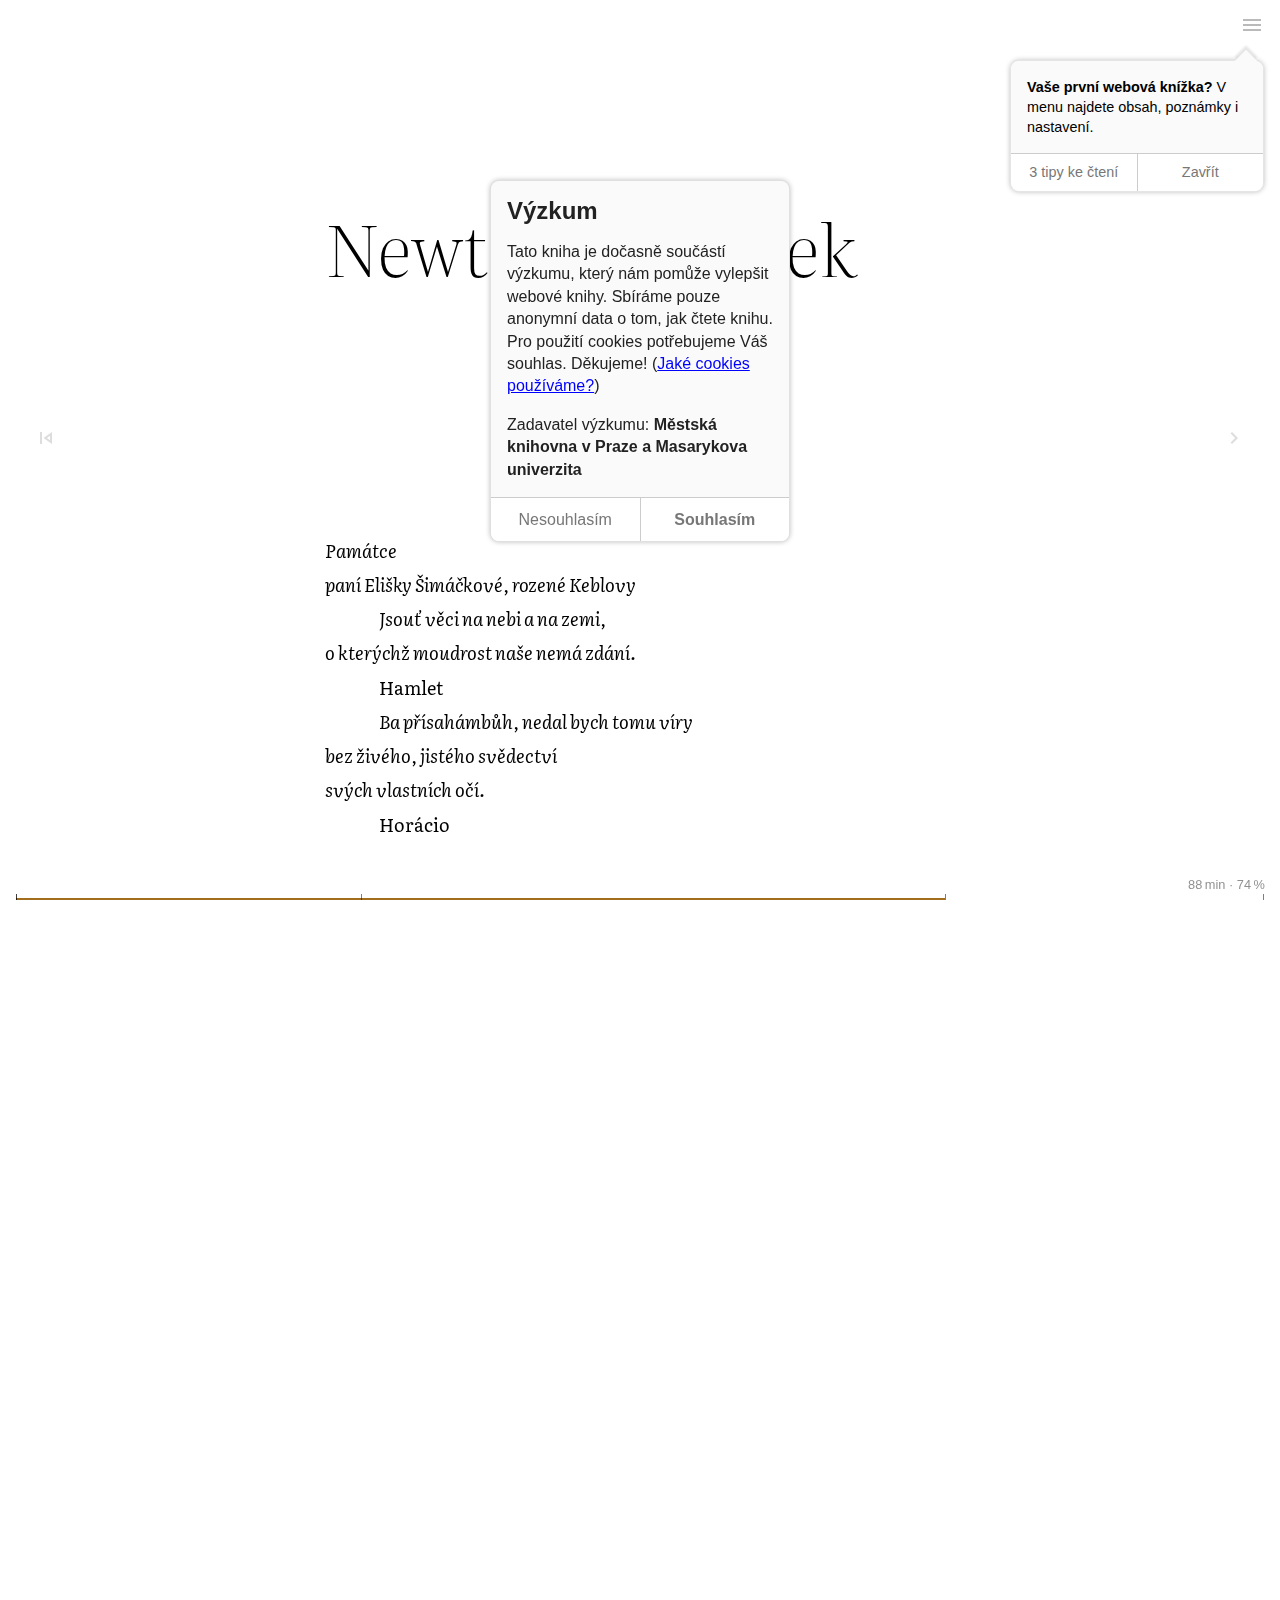
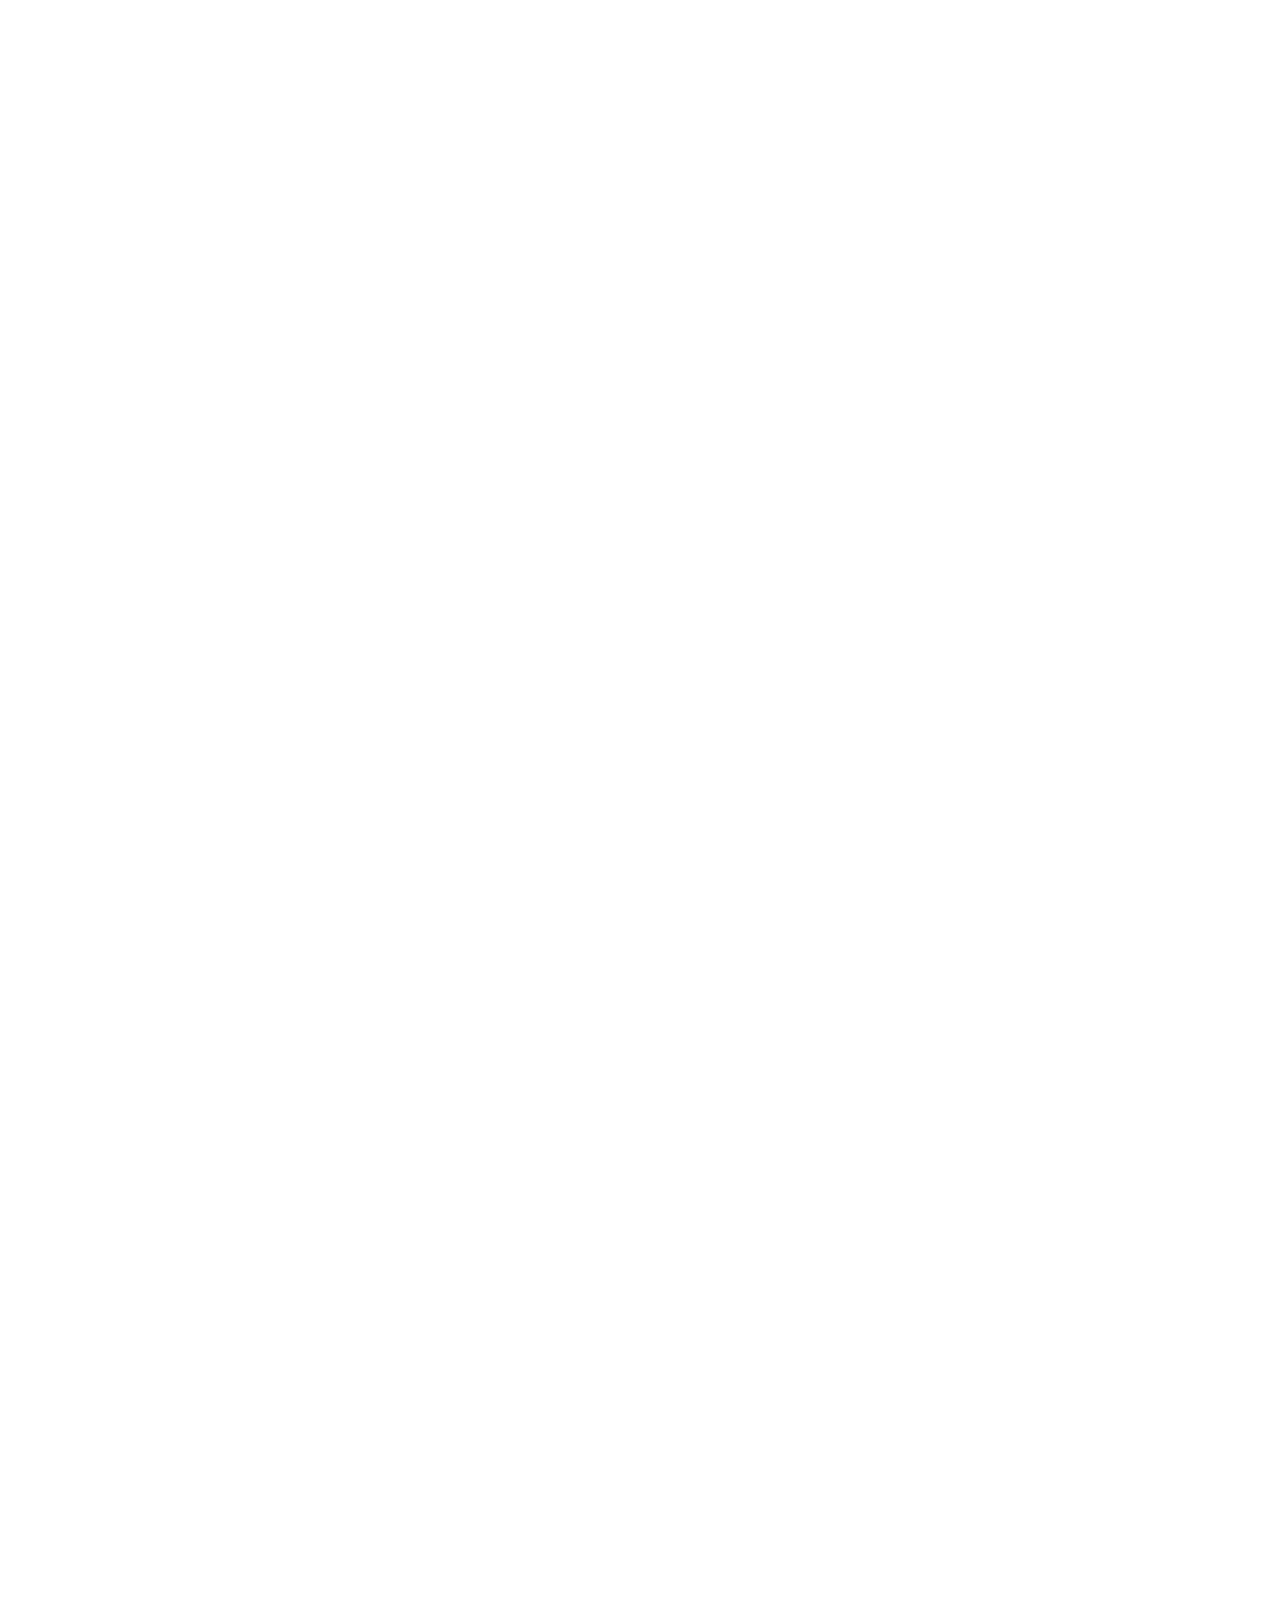
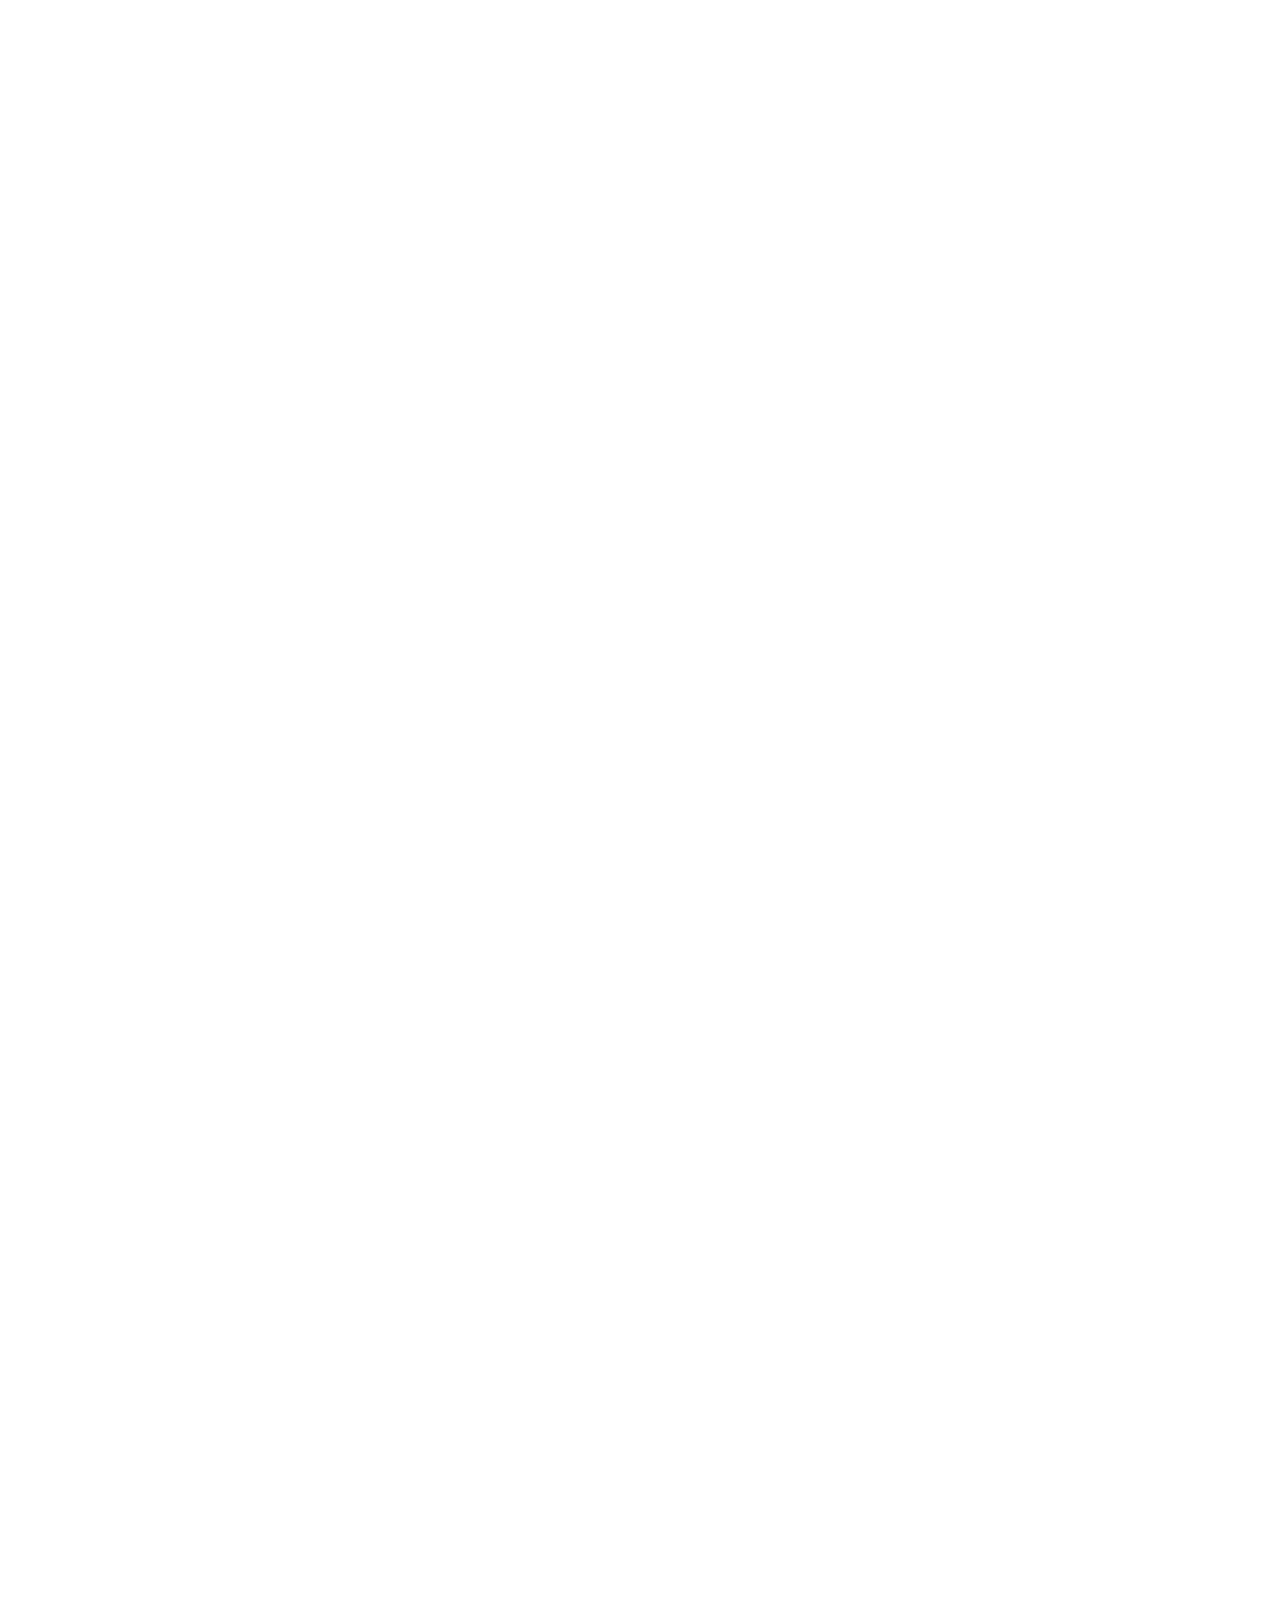
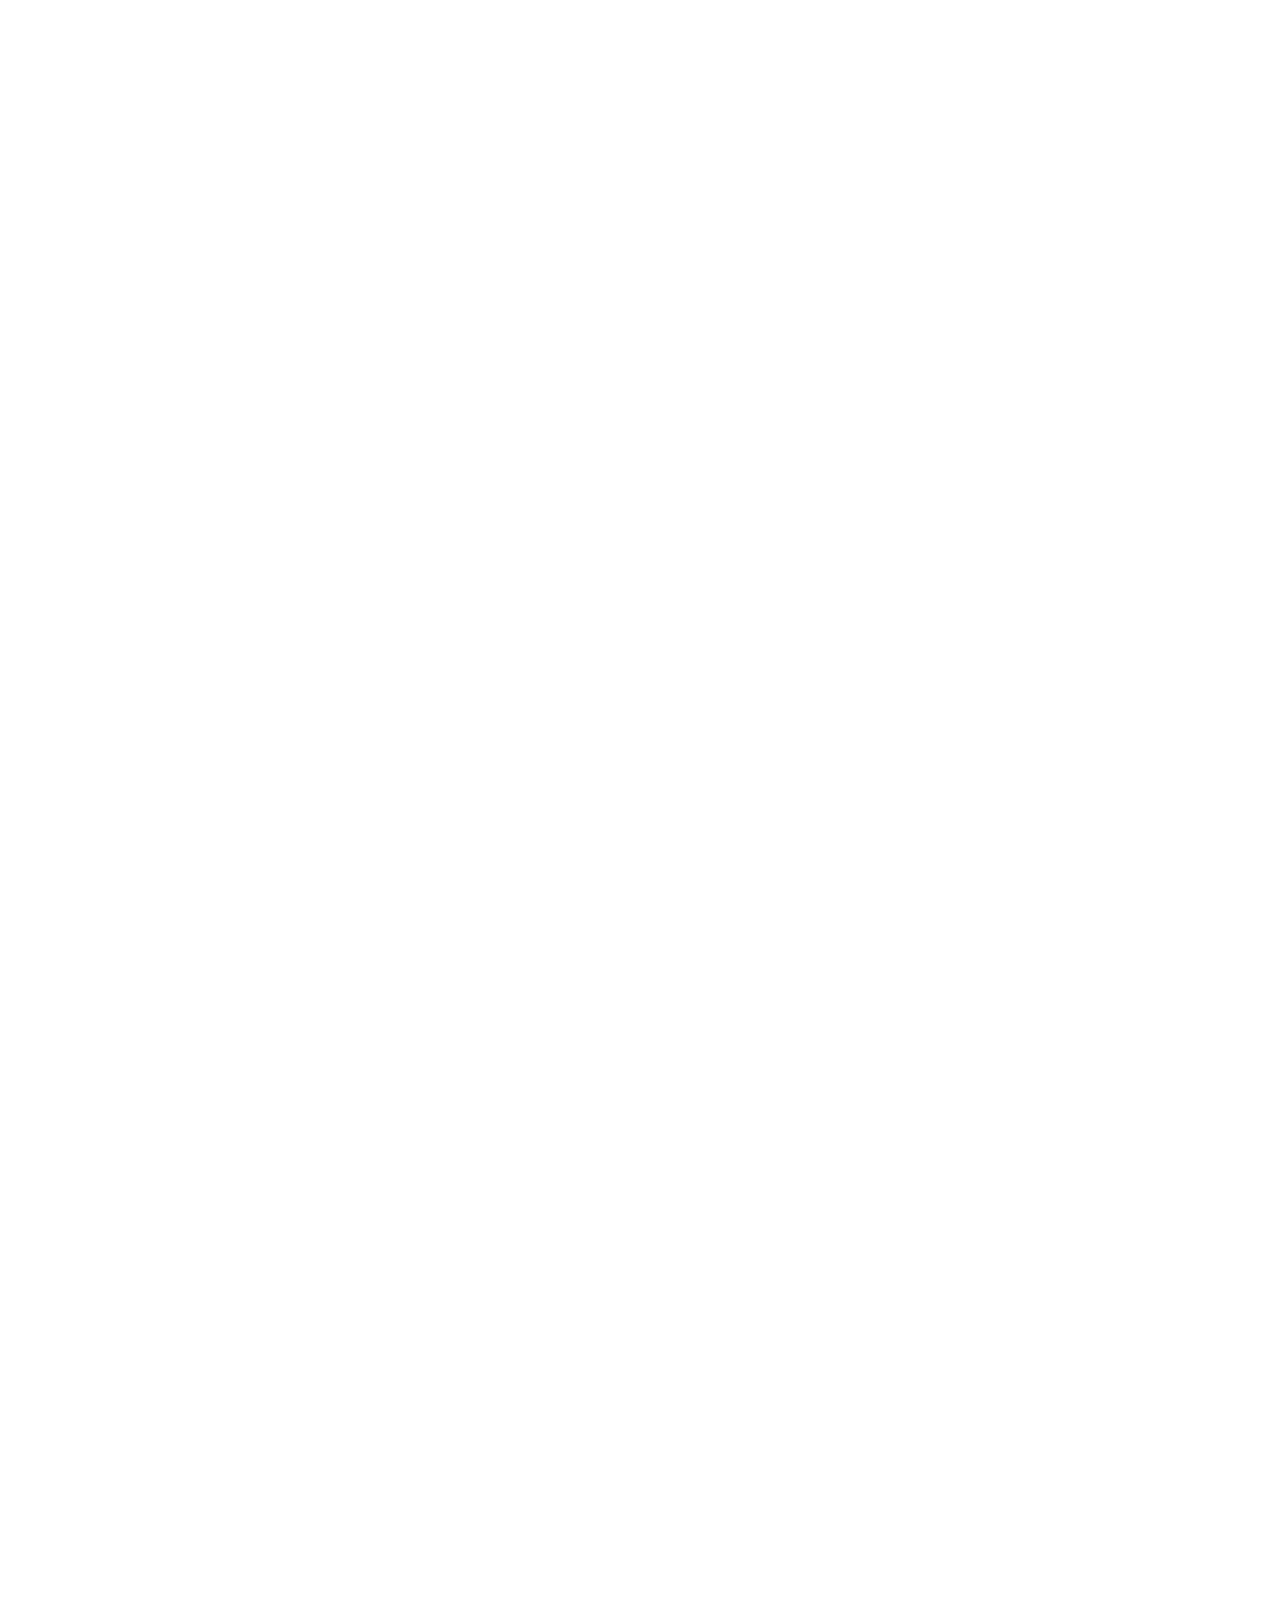
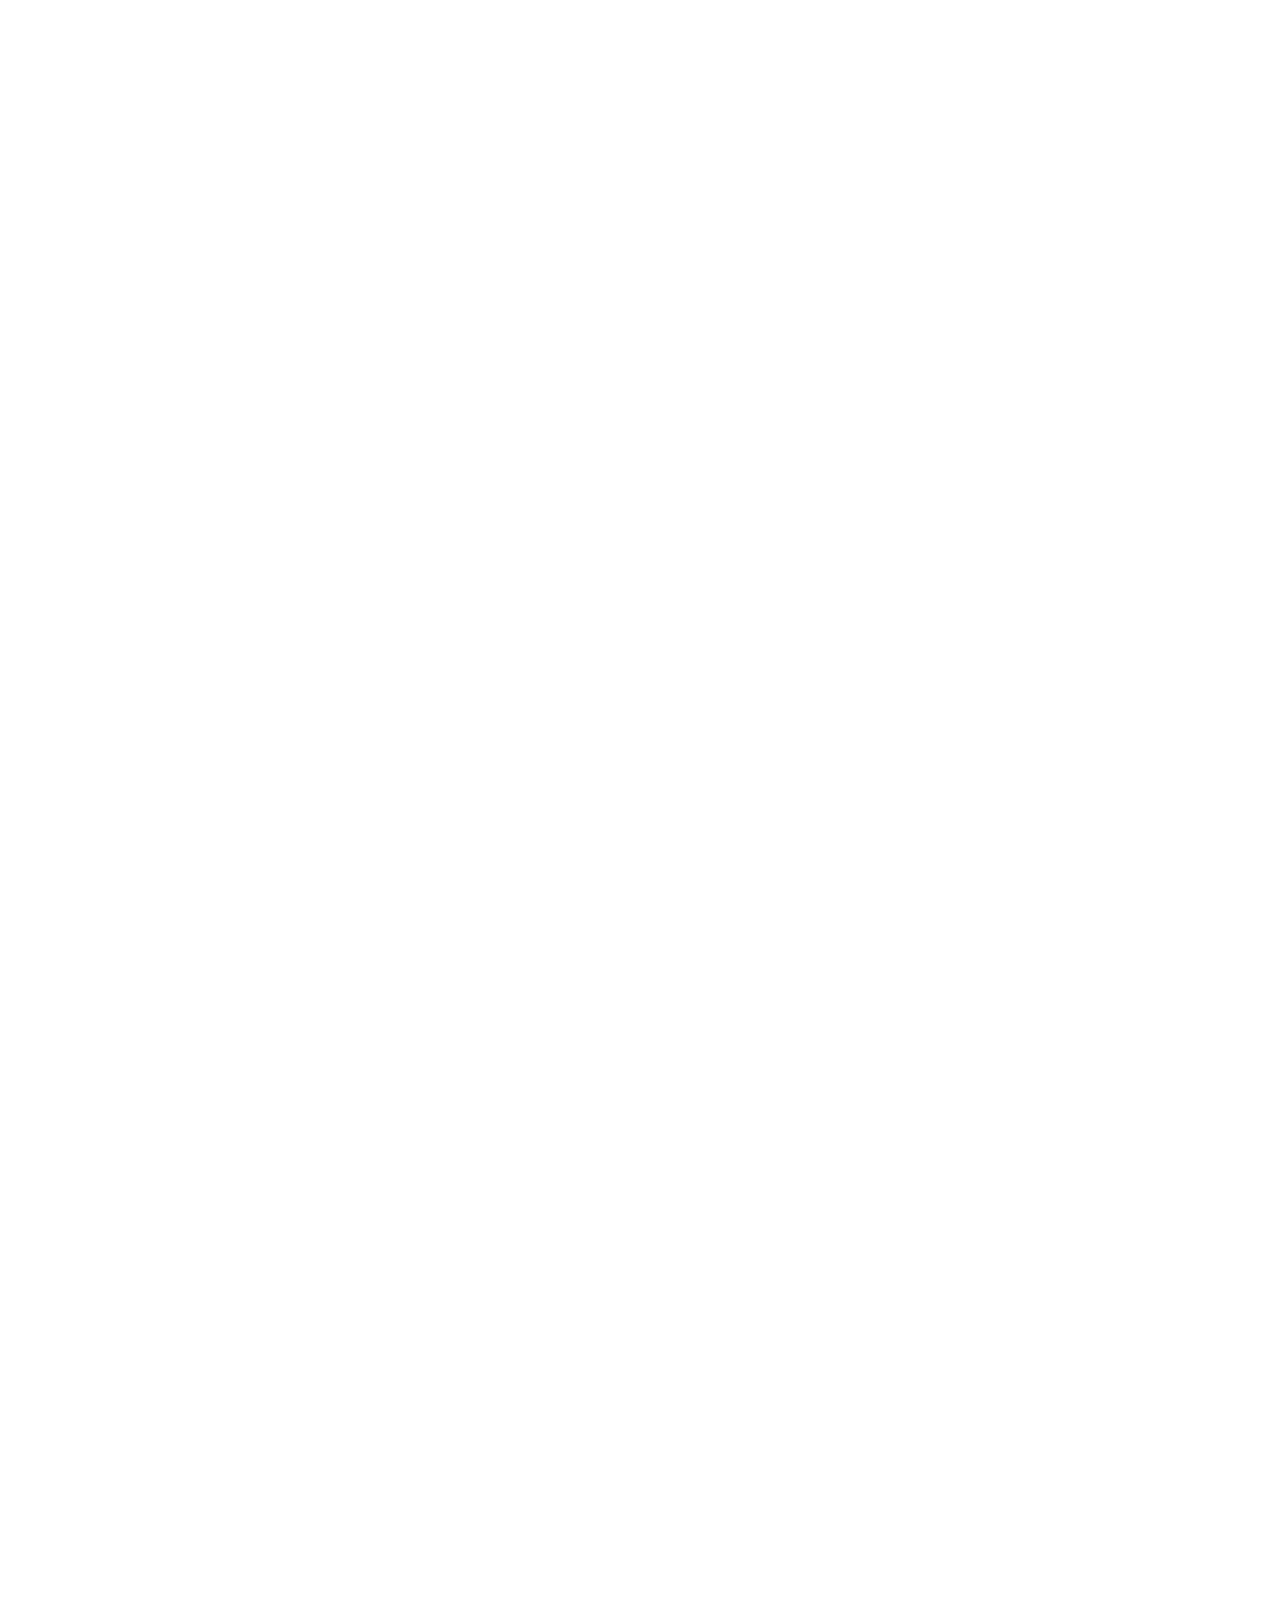
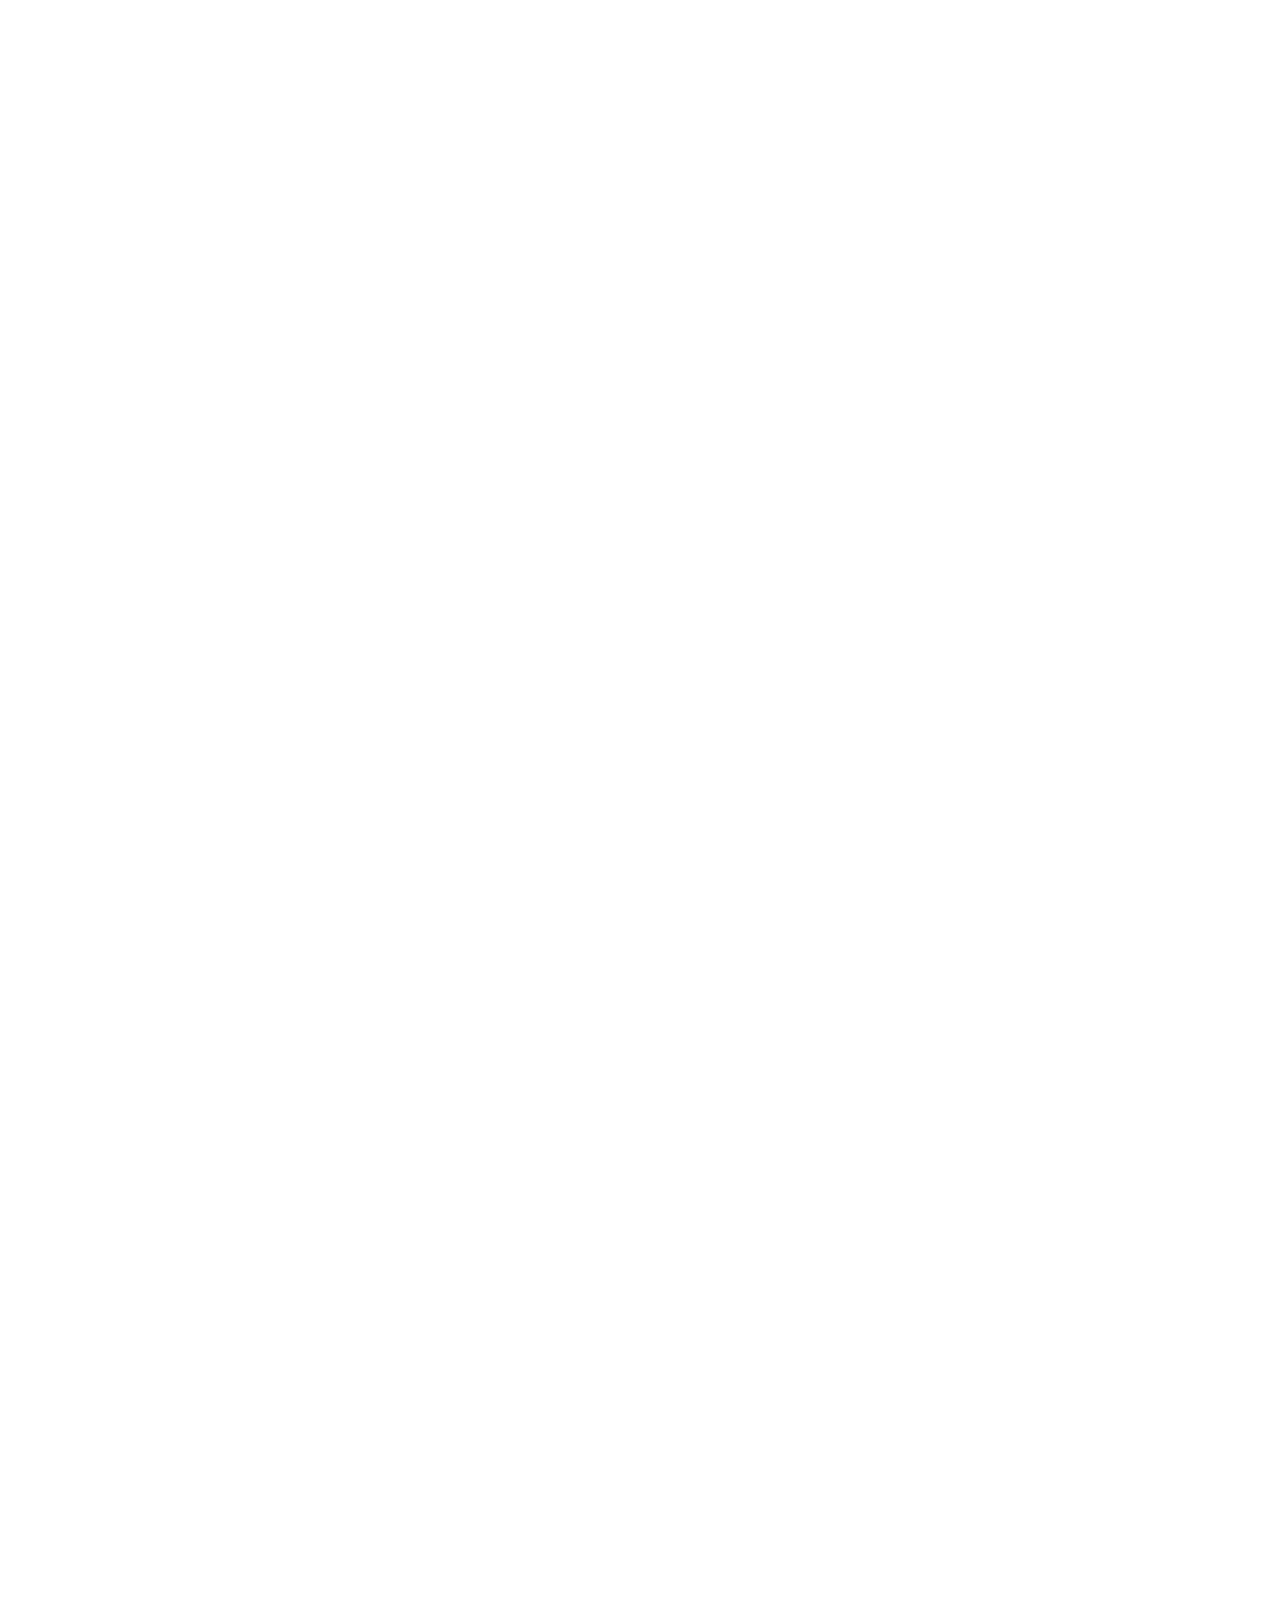
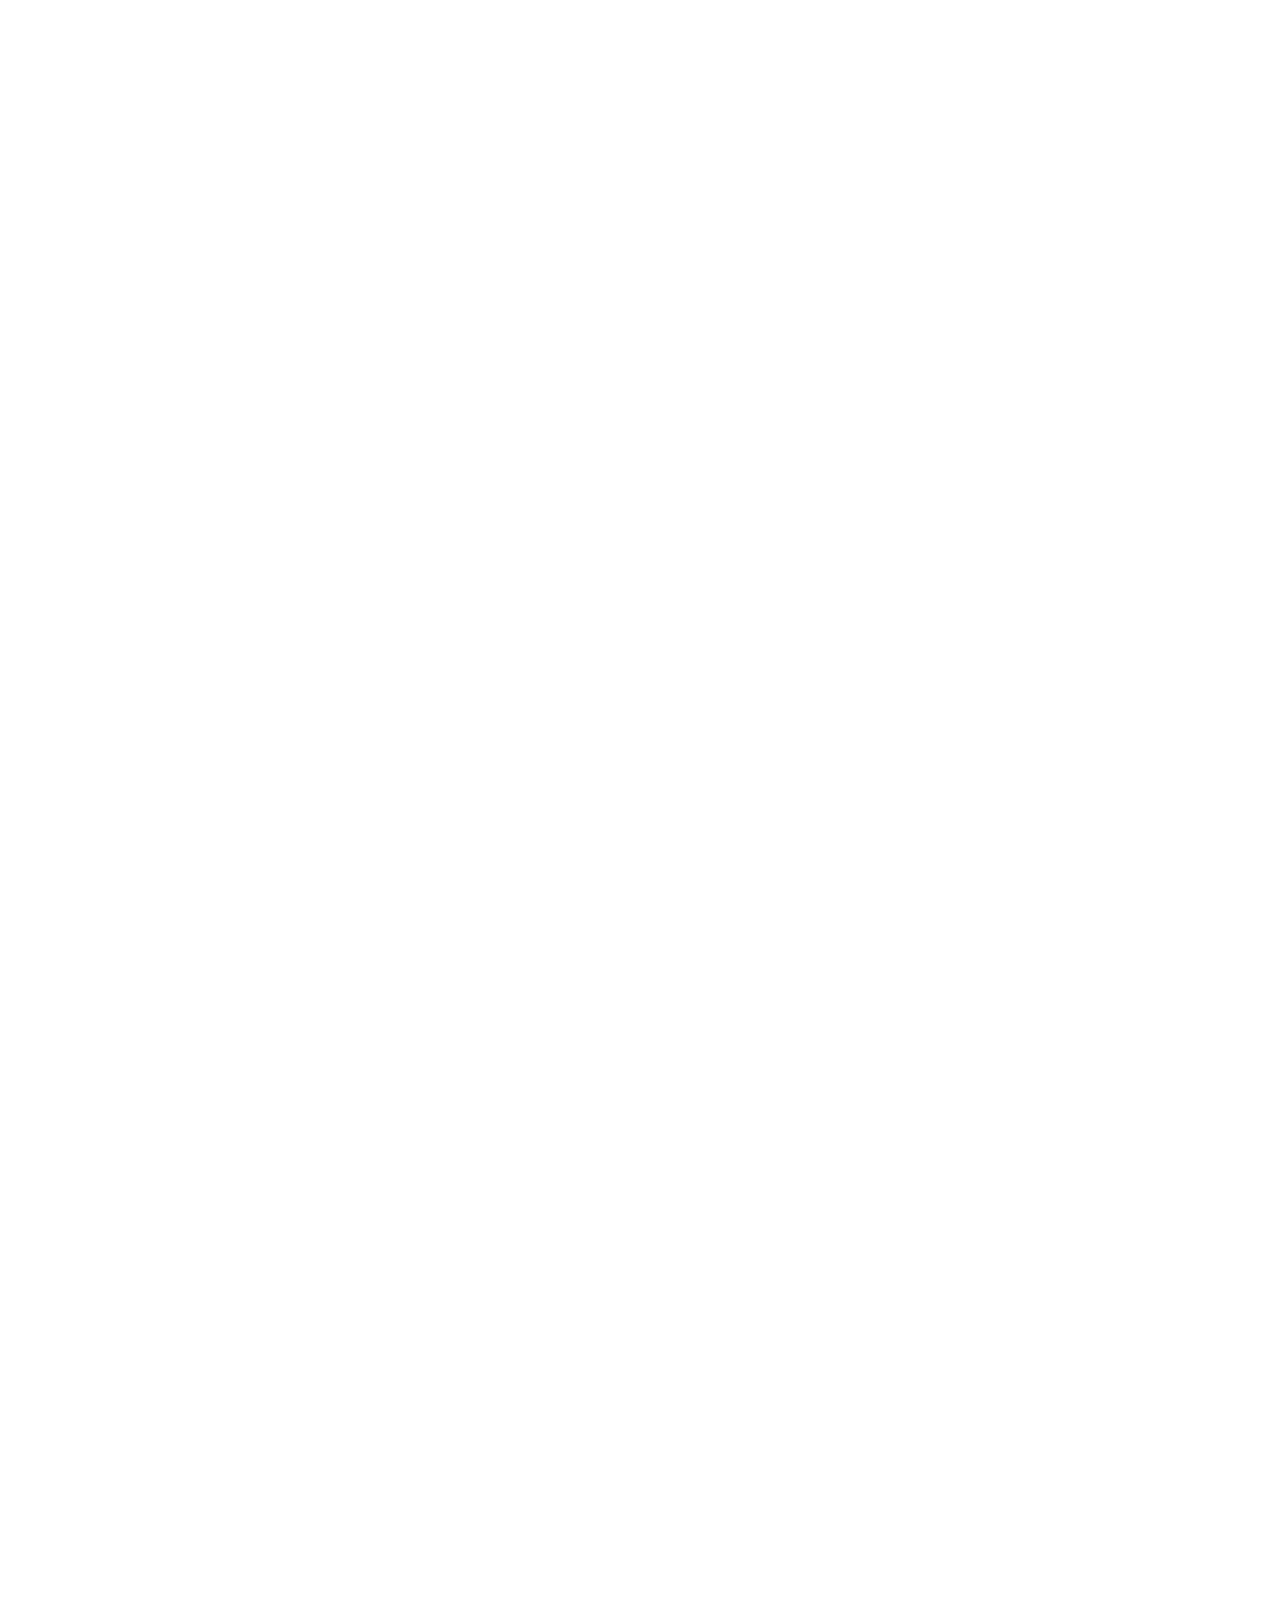
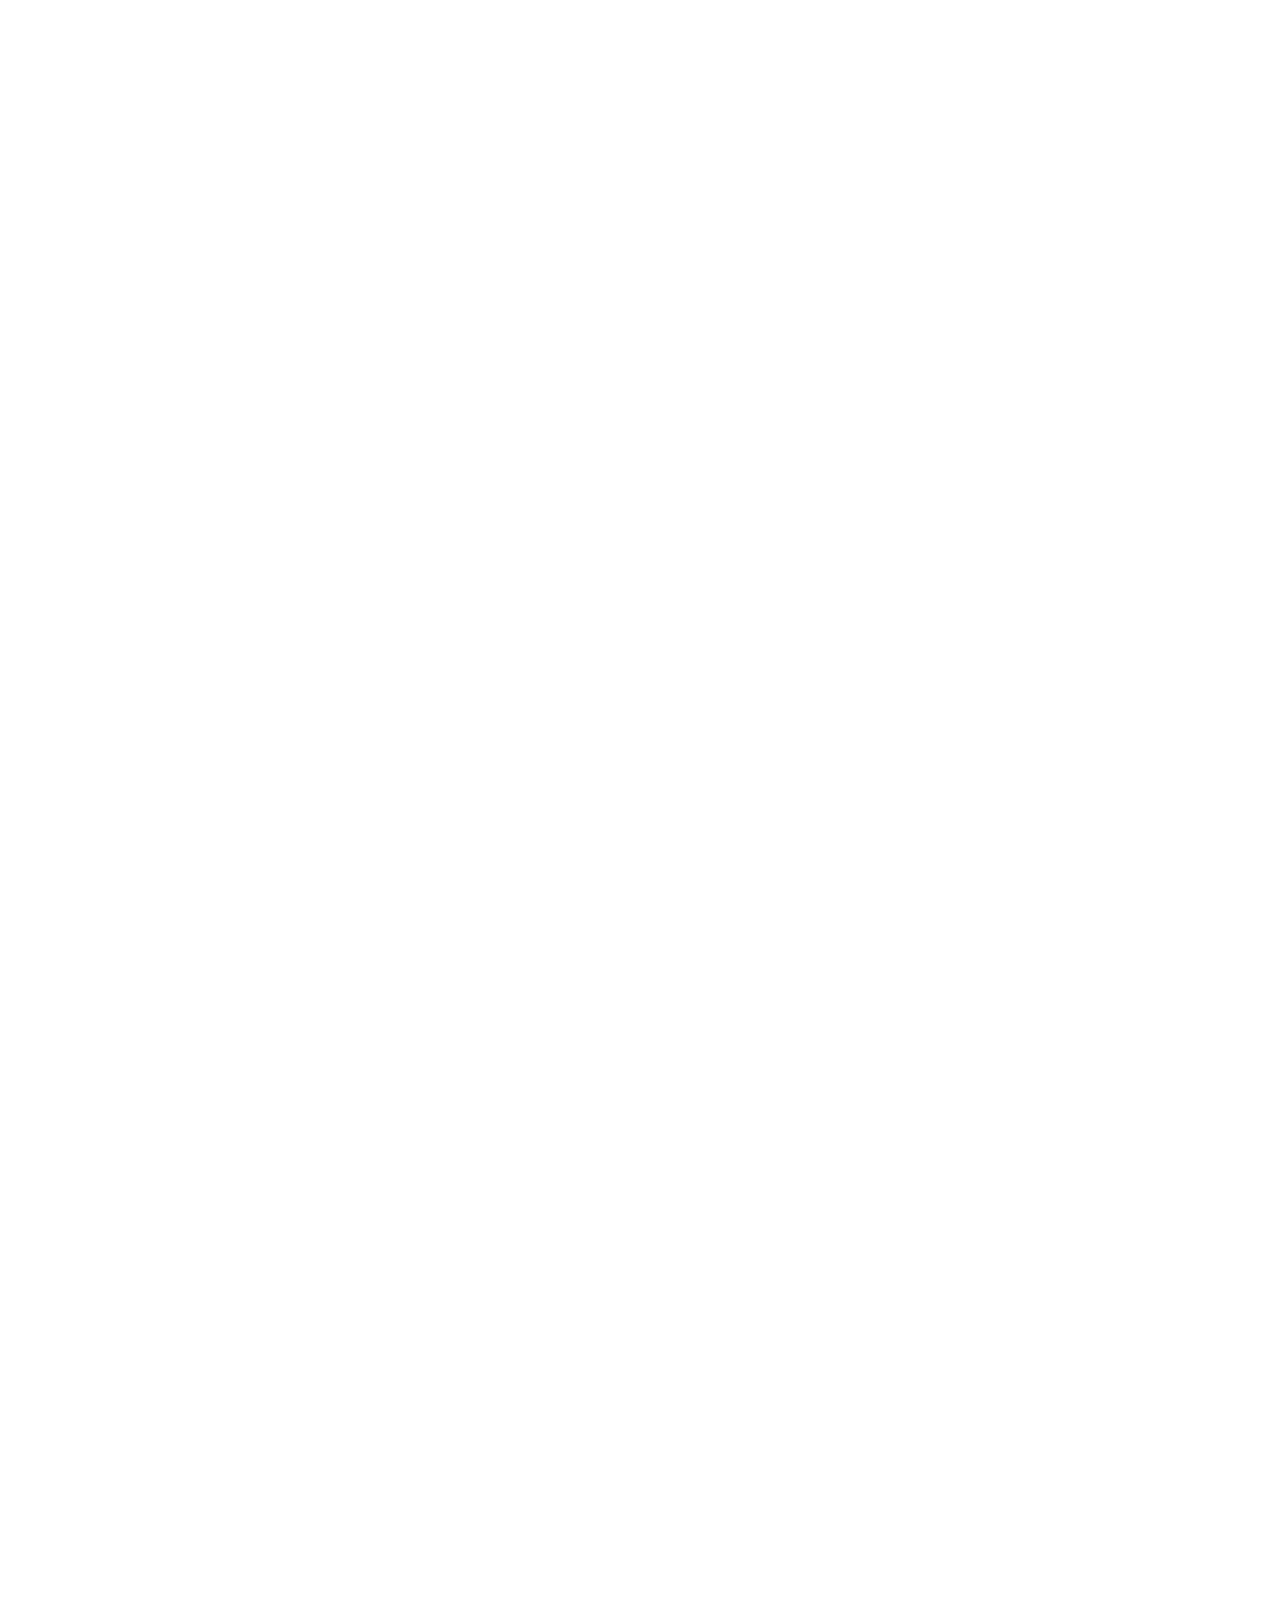
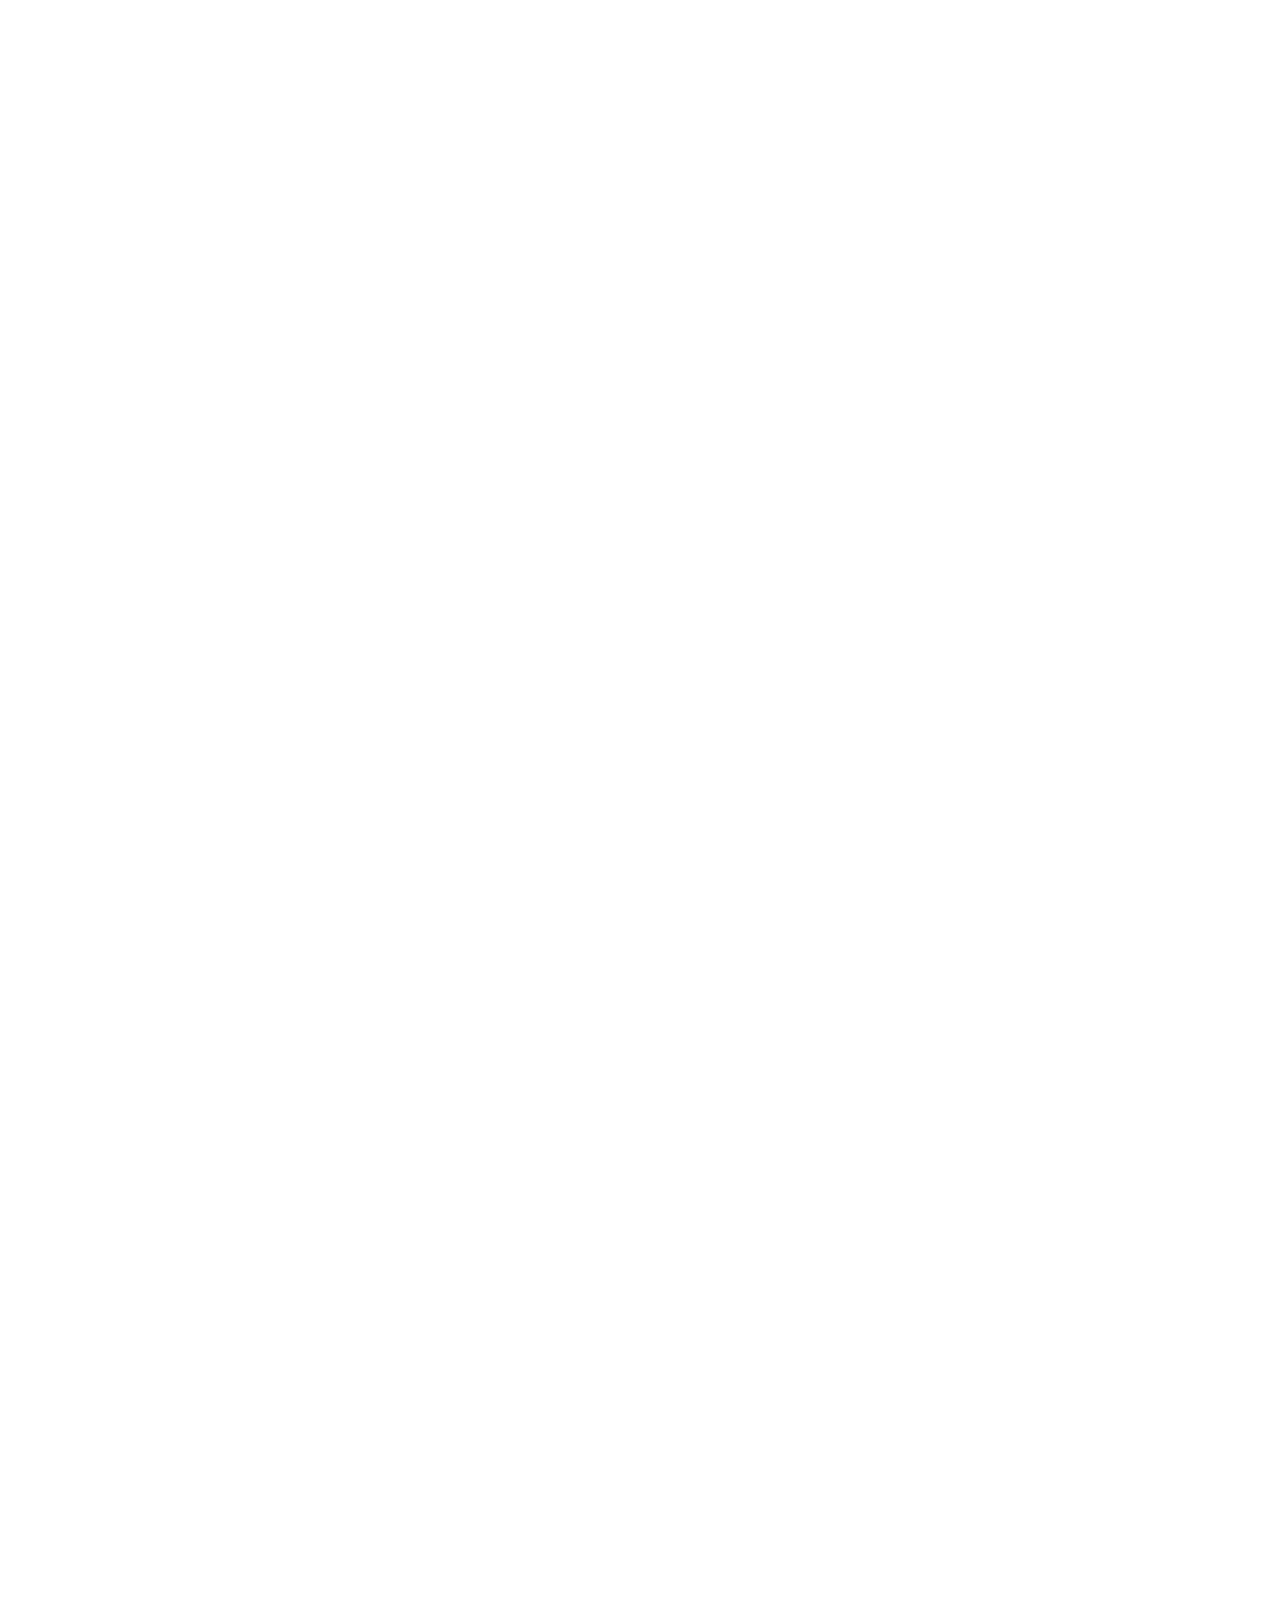
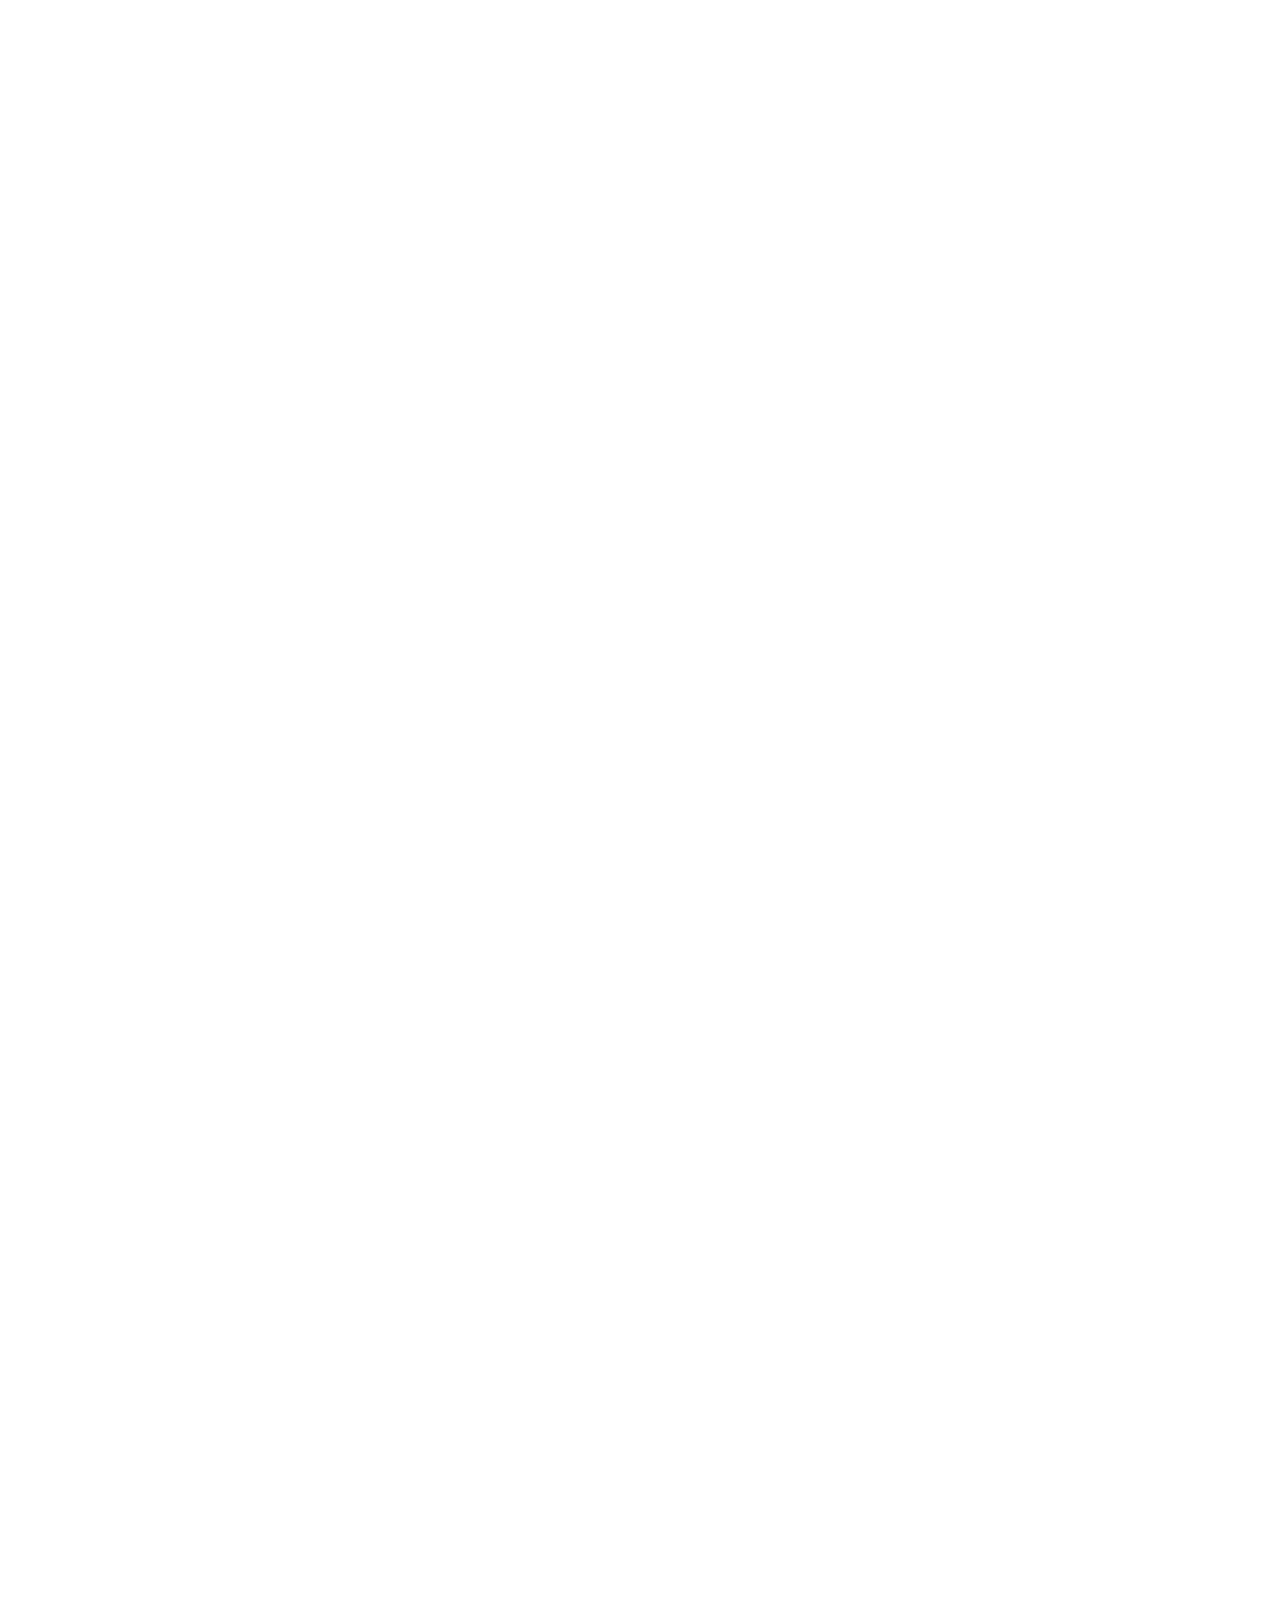
<file: romaneta_009.html>
<!DOCTYPE html>
<html lang="cs">
  <head>
    <meta charset="utf-8">
    <meta name="viewport" content="width=device-width, initial-scale=1.0, shrink-to-fit=no">
    <meta name="apple-mobile-web-app-title" content="Newtonův mozek">
    <meta name="apple-mobile-web-app-capable" content="yes">
    <title>Newtonův mozek</title>
    <link rel="stylesheet" href="./style/style.min.css" media="screen" integrity="sha256-suCzP2DeAjpjfeO4Ne4lRICbrGRKid9aAmWDin20Cww=">
    <meta name="nb-research" content="Tato kniha je dočasně součástí výzkumu, který nám pomůže vylepšit webové knihy. Sbíráme pouze anonymní data o tom, jak čtete knihu. Pro použití cookies potřebujeme Váš souhlas. Děkujeme! (<a href='https://www.mlp.cz/cz/o-knihovne/cisla-dokumenty-povinne-informace/povinne-dostupne-informace/cookies/'>Jaké cookies používáme?</a>)">
    <meta name="nb-research-orgs" content="Městská knihovna v Praze a Masarykova univerzita">
    <meta name="nb-research-ga" content="UA-187132260-1">
    <link rel="icon" type="image/x-icon" href="./assets/favicon.ico">
    <link rel="icon" type="image/png" sizes="16x16" href="./assets/favicon-16x16.png">
    <link rel="icon" type="image/png" sizes="32x32" href="./assets/favicon-32x32.png">
    <link rel="icon" type="image/png" sizes="48x48" href="./assets/favicon-48x48.png">
    <link rel="manifest" href="./assets/manifest.webmanifest">
    <meta name="mobile-web-app-capable" content="yes">
    <meta name="theme-color" content="#A86818">
    <meta name="application-name" content="Jakub Arbes: Romaneta">
    <link rel="apple-touch-icon" sizes="57x57" href="./assets/apple-touch-icon-57x57.png">
    <link rel="apple-touch-icon" sizes="60x60" href="./assets/apple-touch-icon-60x60.png">
    <link rel="apple-touch-icon" sizes="72x72" href="./assets/apple-touch-icon-72x72.png">
    <link rel="apple-touch-icon" sizes="76x76" href="./assets/apple-touch-icon-76x76.png">
    <link rel="apple-touch-icon" sizes="114x114" href="./assets/apple-touch-icon-114x114.png">
    <link rel="apple-touch-icon" sizes="120x120" href="./assets/apple-touch-icon-120x120.png">
    <link rel="apple-touch-icon" sizes="144x144" href="./assets/apple-touch-icon-144x144.png">
    <link rel="apple-touch-icon" sizes="152x152" href="./assets/apple-touch-icon-152x152.png">
    <link rel="apple-touch-icon" sizes="167x167" href="./assets/apple-touch-icon-167x167.png">
    <link rel="apple-touch-icon" sizes="180x180" href="./assets/apple-touch-icon-180x180.png">
    <link rel="apple-touch-icon" sizes="1024x1024" href="./assets/apple-touch-icon-1024x1024.png">
    <meta name="apple-mobile-web-app-capable" content="yes">
    <meta name="apple-mobile-web-app-status-bar-style" content="black-translucent">
    <meta name="apple-mobile-web-app-title" content="Romaneta">
    <meta property="og:title" content="Romaneta">
    <meta property="og:type" content="book">
    <meta property="og:book:author" content="Jakub Arbes">
    <meta property="twitter:title" content="Jakub Arbes: Romaneta">
    <meta property="og:image" content="./assets/cover-1200x620.png">
    <meta property="twitter:image" content="./assets/cover-1200x1200.png">
    <link rel="index" href="./index.html">
    <link rel="license" href="./license.html">
    <link rel="publication" href="./manifest.json" id="manifest">
    <link rel="about" href="about.html">
    <link rel="prev" href="./romaneta_007.html">
    <link rel="next" href="./about.html">
    <meta name="nb-order" content="3">
    <link rel="self" href="romaneta_009.html">
    <meta name="nb-identifier" content="arbes-romaneta-8930c7e">
    <meta name="nb-role" content="chapter">
  </head>
  <body class="content-prose nb-role-chapter nb-custom-style" data-nb-words="21203" data-nb-chars="131956">
    <nav role="doc-toc">
      <ul class="plain section">
        <li><a href="romaneta_005.html">Svatý Xaverius</a></li>
        <li><a href="romaneta_007.html">Ukřižovaná</a></li>
        <li><a href="romaneta_009.html">Newtonův mozek</a></li>
      </ul>
    </nav>
    <div id="ui-content">
    </div>
    <div class="content">
      <main>
        <nav class="begin-nav">
          <ul>
            <li><a href="./index.html#" rel="index">Titulní strana</a></li>
            <li><a href="./romaneta_007.html#chapter-end" rel="prev">← Předchozí kapitola</a></li>
          </ul>
        </nav><a id="chapter-start"></a>
        <h1 class="chunk" data-nb-ref-number="1" data-nb-words="2" data-nb-chars="14"><span class="idea" data-nb-ref-number="1" id="idea1" data-nb-words="2" data-nb-chars="14">Newtonův mozek</span></h1>
        <section>
          <p class="chunk" data-nb-ref-number="2" data-nb-words="6" data-nb-chars="44"><em><span class="idea" data-nb-ref-number="2" id="idea2" data-nb-words="1" data-nb-chars="7">Památce<br></span>
<span class="idea" data-nb-ref-number="3" id="idea3" data-nb-words="5" data-nb-chars="37">paní Elišky Šimáčkové, rozené Keblovy</span></em></p>
          <p class="chunk" data-nb-ref-number="3" data-nb-words="13" data-nb-chars="65"><em><span class="idea" data-nb-ref-number="4" id="idea4" data-nb-words="7" data-nb-chars="29">Jsouť věci na&nbsp;nebi a&nbsp;na zemi,<br></span>
<span class="idea" data-nb-ref-number="5" id="idea5" data-nb-words="6" data-nb-chars="36">o&nbsp;kterýchž moudrost naše nemá zdání.</span></em></p>
          <p class="chunk" data-nb-ref-number="4" data-nb-words="1" data-nb-chars="6"><span class="idea" data-nb-ref-number="6" id="idea6" data-nb-words="1" data-nb-chars="6">Hamlet</span></p>
          <p class="chunk" data-nb-ref-number="5" data-nb-words="13" data-nb-chars="85"><em><span class="idea" data-nb-ref-number="7" id="idea7" data-nb-words="6" data-nb-chars="36">Ba přísahámbůh, nedal bych tomu víry<br></span>
<span class="idea" data-nb-ref-number="8" id="idea8" data-nb-words="4" data-nb-chars="29">bez živého, jistého svědectví<br></span>
<span class="idea" data-nb-ref-number="9" id="idea9" data-nb-words="3" data-nb-chars="20">svých vlastních očí.</span></em></p>
          <p class="chunk" data-nb-ref-number="6" data-nb-words="1" data-nb-chars="7"><span class="idea" data-nb-ref-number="10" id="idea10" data-nb-words="1" data-nb-chars="7">Horácio</span></p>
        </section>
        <section>
          <p class="chunk" data-nb-ref-number="7" data-nb-words="23" data-nb-chars="148"><span class="idea" data-nb-ref-number="11" id="idea11" data-nb-words="23" data-nb-chars="148">Chci vypravovat něco rozmarného a&nbsp;počínám u&nbsp;hrobu… Je&nbsp;to&nbsp;cy­nismus; ale trvám, že&nbsp;po&nbsp;několika vysvětlujících slovech prominou mi&nbsp;i&nbsp;duše nejněžnější…</span></p>
          <p class="chunk" data-nb-ref-number="8" data-nb-words="53" data-nb-chars="377"><span class="idea" data-nb-ref-number="12" id="idea12" data-nb-words="53" data-nb-chars="377">Přísná, neúprosná věda zbavila mnohého z&nbsp;nás nejsladšího snu života. Ukrutná ruka její roztrhla pro optimismus zdánlivě průsvitnou, pro pesimismus pak věčně neprůhlednou roušku, kterouž jest zahaleno záhrobí živých tvorů, a&nbsp;každému, kdo přikládá více víry důvodům vědy než tradicionelním, byť sebe příjemnějším předsudkům, otvírá se&nbsp;perspektiva děsná sice, ale více méně jasná.</span></p>
          <p class="chunk" data-nb-ref-number="9" data-nb-words="25" data-nb-chars="133"><span class="idea" data-nb-ref-number="13" id="idea13" data-nb-words="25" data-nb-chars="133">Proč tedy truchlit nad hrobem člověka, jenž věřil, ba&nbsp;více ještě&nbsp;– jenž byl přesvědčen, že&nbsp;vše, co&nbsp;nás blaží a&nbsp;rmoutí, končí – smrtí.</span></p>
          <p class="chunk" data-nb-ref-number="10" data-nb-words="43" data-nb-chars="284"><span class="idea" data-nb-ref-number="14" id="idea14" data-nb-words="43" data-nb-chars="284">Proč hořekovat nad smrtí člověka, jemuž býval druhdy zármutek protivnější nejjízlivějšího úšklebku, jenž z&nbsp;hlubin duše žal a&nbsp;slze nenávidě neznal sladšího pocitu nad onen, jejž budí v&nbsp;člověku vědomí, že&nbsp;veškerá snaha jeho čelila k&nbsp;zapuzení nejděsnějšího démona lidské duše – zármutku?</span></p>
          <p class="chunk" data-nb-ref-number="11" data-nb-words="62" data-nb-chars="387"><span class="idea" data-nb-ref-number="15" id="idea15" data-nb-words="62" data-nb-chars="387">Možná, že&nbsp;miloval člověk ten život více, než toho lidský život vůbec zasluhuje, možná také, že&nbsp;si&nbsp;ho&nbsp;po&nbsp;zásluze nevážil, že&nbsp;nepojímaje ho&nbsp;dosti opravdově poněkud jej podceňoval; avšak kvíleti nad hrobem člověka, jenž by&nbsp;byl u&nbsp;vlastního našeho hrobu stál vzpřímen s&nbsp;klidným výrazem stoika&nbsp;– humoristy v&nbsp;tváři a&nbsp;s&nbsp;duší nevzrušenou, bylo by&nbsp;zajisté nepromíjitelným znesvěcením památky jeho.</span></p>
          <p class="chunk" data-nb-ref-number="12" data-nb-words="35" data-nb-chars="215"><span class="idea" data-nb-ref-number="16" id="idea16" data-nb-words="35" data-nb-chars="215">Člověk, o&nbsp;němž mluvím, byl mým přítelem od&nbsp;nejútlejšího mládí a&nbsp;zemřel&nbsp;– vlastně správněji řečeno&nbsp;– padl v&nbsp;bitvě u&nbsp;Králové Hradce jako důstojník pěšího pluku knížete Konstantina. Pruský palaš byl mu&nbsp;rozpoltil lebku…</span></p>
          <p class="chunk" data-nb-ref-number="13" data-nb-words="17" data-nb-chars="119"><span class="idea" data-nb-ref-number="17" id="idea17" data-nb-words="17" data-nb-chars="119">Otec jeho byl ředitelem zahrady knížat Kinských, která se&nbsp;rozkládá na&nbsp;jihovýchodním úpatí Petřína za&nbsp;Oujezdskou branou.</span></p>
          <p class="chunk" data-nb-ref-number="14" data-nb-words="41" data-nb-chars="268"><span class="idea" data-nb-ref-number="18" id="idea18" data-nb-words="41" data-nb-chars="268">Byli jsme vzdáleně spřízněni, a&nbsp;ačkoli přítel pocházel z&nbsp;rodiny dosti zámožné a&nbsp;já z&nbsp;rodiny chudičké, žili jsme bezmála po&nbsp;dvacet roků v&nbsp;nejdůvěrnějším přátelství. Jako děti skotačívali jsme společně v&nbsp;rozsáhlém parku, jako povyrostlí hoši pak jsme společně studovali.</span></p>
          <p class="chunk" data-nb-ref-number="15" data-nb-words="34" data-nb-chars="205"><span class="idea" data-nb-ref-number="19" id="idea19" data-nb-words="34" data-nb-chars="205">Život i&nbsp;studie naše byly rovněž tak podivné jako naše náklonnosti. Zabývali jsme se&nbsp;z&nbsp;počátku vším, „co nám přišlo pod ruku“, probírali, zkoumali a&nbsp;analyzovali jsme všechno, co&nbsp;nám náhoda hodila na&nbsp;pospas.</span></p>
          <p class="chunk" data-nb-ref-number="16" data-nb-words="34" data-nb-chars="219"><span class="idea" data-nb-ref-number="20" id="idea20" data-nb-words="34" data-nb-chars="219">Debaty naše bývaly živé, ba&nbsp;prudké a&nbsp;náruživé. Výměna podivných, často bizarních náhledů však nás lákávala, a&nbsp;nebylo takměř dne, kdy bychom nebyli rozpředli debatu o&nbsp;něčem, co&nbsp;zdálo se&nbsp;nám býti naprosto nerozřešitelným.</span></p>
          <p class="chunk" data-nb-ref-number="17" data-nb-words="29" data-nb-chars="200"><span class="idea" data-nb-ref-number="21" id="idea21" data-nb-words="29" data-nb-chars="200">Účelu praktického nezřízené, ba&nbsp;lehkomyslné toto těkání s&nbsp;před­mětu na&nbsp;předmět ovšem nemělo; ale tříbila se&nbsp;tím dialektika a&nbsp;rozplameňovala fantazie, která pak konávala mnohdy pravé divy v&nbsp;bizarnosti.</span></p>
          <p class="chunk" data-nb-ref-number="18" data-nb-words="34" data-nb-chars="212"><span class="idea" data-nb-ref-number="22" id="idea22" data-nb-words="34" data-nb-chars="212">V&nbsp;studiích školních k&nbsp;nemalé žalosti otců svých neprospíval jsem valně ani já, aniž přítel. Zato jsme v&nbsp;„soukromém“ studiu, tj. ve&nbsp;vědách, jež jsme si&nbsp;byli později zamilovali, předčili každého z&nbsp;našich spolužáků.</span></p>
          <p class="chunk" data-nb-ref-number="19" data-nb-words="37" data-nb-chars="237"><span class="idea" data-nb-ref-number="23" id="idea23" data-nb-words="37" data-nb-chars="237">A&nbsp;právě tak, jak nás byla příroda obdařila&nbsp;– mne ohyzdností a&nbsp;přítele sličností&nbsp;– vnukla nám každému zvláštní náklonnosti: mně k&nbsp;suchopárné, unavující a&nbsp;zřídka koho bavící matematice, příteli pak k&nbsp;svěžím a&nbsp;povznášejícím vědám přírodním.</span></p>
          <p class="chunk" data-nb-ref-number="20" data-nb-words="53" data-nb-chars="347"><span class="idea" data-nb-ref-number="24" id="idea24" data-nb-words="53" data-nb-chars="347">Avšak směr přísně vědecký byl nás obou tak dalek, že&nbsp;vskutku nevím, mám-li vše, co&nbsp;jsme tenkráte studovali, pokládati za&nbsp;zbytečné nebo za&nbsp;pouhou hříčku. Praktického, vlastně jen hravě praktického úspěchu a&nbsp;účelu měla toliko studia přítelova. Studovalť hlavně fyziku, lučbu, mechaniku a&nbsp;z&nbsp;ostatních některých věd jistá odvětví k&nbsp;účelu – eskamotáže.</span></p>
          <p class="chunk" data-nb-ref-number="21" data-nb-words="32" data-nb-chars="187"><span class="idea" data-nb-ref-number="25" id="idea25" data-nb-words="32" data-nb-chars="187">Bůh ví, kdy a&nbsp;při jaké příležitosti vznikla v&nbsp;něm myšlenka, že&nbsp;má&nbsp;neobyčejné nadání k&nbsp;eskamotérstvi, a&nbsp;od té&nbsp;doby nezajímalo ho&nbsp;nic, co&nbsp;nebylo v&nbsp;jakés-takés souvislosti s&nbsp;touto libůstkou.</span></p>
          <p class="chunk" data-nb-ref-number="22" data-nb-words="36" data-nb-chars="227"><span class="idea" data-nb-ref-number="26" id="idea26" data-nb-words="36" data-nb-chars="227">Vše, co&nbsp;konal a&nbsp;podnikal, čelilo k&nbsp;nabytí vědomostí a&nbsp;zručnosti v&nbsp;hravé této „pseudovědě“, jak sám eskamotérstvi nazýval, a&nbsp;z&nbsp;věd, kterýmiž se&nbsp;zabýval nejhorlivěji, nevybíral, než co&nbsp;se&nbsp;vztahovalo k&nbsp;zvláštní této jeho libůstce.</span></p>
          <p class="chunk" data-nb-ref-number="23" data-nb-words="46" data-nb-chars="290"><span class="idea" data-nb-ref-number="27" id="idea27" data-nb-words="46" data-nb-chars="290">Otec jeho arci o&nbsp;tom všem neměl ani zdání, neboť přítel konal vše tajně. Jen já&nbsp;byl jeho důvěrníkem, a&nbsp;v&nbsp;mé studentské mansardě konány nejrůznější experimenty. Každý krejcar, kteréhož se&nbsp;přítel dopídil, věnoval na&nbsp;zakoupení eskamotérských knih a&nbsp;nástrojů, jež všechny ukládal v&nbsp;mé mansardě.</span></p>
          <p class="chunk" data-nb-ref-number="24" data-nb-words="23" data-nb-chars="176"><span class="idea" data-nb-ref-number="28" id="idea28" data-nb-words="23" data-nb-chars="176">Prodlením několika roků nahromadilo se&nbsp;v&nbsp;malém mém pokojíčku takové množství podivných přístrojů eskamotérských, že&nbsp;podobal se&nbsp;byt můj bezmála pracovně středověkého alchymisty.</span></p>
          <p class="chunk" data-nb-ref-number="25" data-nb-words="28" data-nb-chars="184"><span class="idea" data-nb-ref-number="29" id="idea29" data-nb-words="28" data-nb-chars="184">Musím vyznati, že&nbsp;pokroky přítelovy v&nbsp;eskamotérstvi byly úžasně rychlé a&nbsp;překvapující, důkaz to, že&nbsp;měl jednak skutečně neobyčejné nadání, jednak pak, že&nbsp;oddal se&nbsp;libůstce své vášnivě.</span></p>
          <p class="chunk" data-nb-ref-number="26" data-nb-words="77" data-nb-chars="448"><span class="idea" data-nb-ref-number="30" id="idea30" data-nb-words="77" data-nb-chars="448">Čím více ve&nbsp;své „pseudovědě“ prospíval, tím větší byla jeho vášeň, a&nbsp;tak se&nbsp;často stalo, že&nbsp;mezi tím, co&nbsp;hmoždil jsem se&nbsp;já&nbsp;vypočtením, jak vysoko musí za&nbsp;těch a&nbsp;oněch okolností dostoupiti balon té&nbsp;a&nbsp;té váhy, naplněný tím neb oním plynem, opakoval přítel můj pod tímže stropem a&nbsp;pouze několik kroků ode mne vzdálen tisíckráte po&nbsp;sobě pranepatrný experiment, jak možno ze&nbsp;hry karet vyhoditi na&nbsp;stůl jednu, kterou byl kdokoli před okamžikem naznačil.</span></p>
          <p class="chunk" data-nb-ref-number="27" data-nb-words="18" data-nb-chars="102"><span class="idea" data-nb-ref-number="31" id="idea31" data-nb-words="18" data-nb-chars="102">Často cvičíval se&nbsp;přítel můj v&nbsp;bytu mém v&nbsp;mé nepřítomnosti a&nbsp;později pak mne mnohým kouskem překvapil.</span></p>
          <p class="chunk" data-nb-ref-number="28" data-nb-words="39" data-nb-chars="272"><span class="idea" data-nb-ref-number="32" id="idea32" data-nb-words="39" data-nb-chars="272">Některé obzvláště zajímavé experimenty tajil však i&nbsp;přede mnou. Někdy sice o&nbsp;nich napověděl, že&nbsp;k&nbsp;nim koná přípravy, že&nbsp;překvapí každého, kdo seznal a&nbsp;dovede si&nbsp;vysvětliti i&nbsp;nejobdivovanější experimenty nejslavnějších eskamotérů; avšak pravou podstatu jejich nikdy neudal.</span></p>
          <p class="chunk" data-nb-ref-number="29" data-nb-words="41" data-nb-chars="291"><span class="idea" data-nb-ref-number="33" id="idea33" data-nb-words="41" data-nb-chars="291">Že&nbsp;mohla mu&nbsp;býti dána víra, dokázal častokráte ve&nbsp;společnosti přátel experimenty vskutku překvapujícími. Nepracoval nikdy povrchně a&nbsp;eskamotáží obyčejnou povrhoval. Tato byla mu&nbsp;toliko nutnou průpravou k&nbsp;nabytí potřebné zručnosti. Snaha jeho čelila k&nbsp;tomu, vykořistiti vědy ve&nbsp;svůj prospěch.</span></p>
          <p class="chunk" data-nb-ref-number="30" data-nb-words="71" data-nb-chars="508"><span class="idea" data-nb-ref-number="34" id="idea34" data-nb-words="71" data-nb-chars="508">Tajemství jeho spočívalo ve&nbsp;vhodném slučování a&nbsp;proplítání různých účinků mechanických, lučebních a&nbsp;fyzikálních; statika a&nbsp;dynamika, hydro- i&nbsp;aerostatika, hydro- i&nbsp;aerodynamika, optika se&nbsp;svými odrůdami dioptrikou a&nbsp;katoptrikou, akustika, magne­tismus, elektrika, lučba synthetická i&nbsp;analytická, slovem všechny tyto a&nbsp;částečně i&nbsp;jiné vědy, jako astronomie, anatomie, fyziologie atd. probrány byly přítelem v&nbsp;průběhu sedmi neb osmi roků s&nbsp;nevšední pílí a&nbsp;svědomitostí; ale vesměs jen se&nbsp;zřetelem k&nbsp;eskamotáži.</span></p>
          <p class="chunk" data-nb-ref-number="31" data-nb-words="36" data-nb-chars="277"><span class="idea" data-nb-ref-number="35" id="idea35" data-nb-words="36" data-nb-chars="277">Není také divu, že&nbsp;přítel zakoupil každý, byť sebebezcennější spis, jednající nejen o&nbsp;eskamotáži, nýbrž i&nbsp;o&nbsp;jiných předmětech, jako o&nbsp;magii, alchymii, astrologii, magnetismu a&nbsp;somnambulismu, mysti­ce, chiromantii, teozofice, geomantii, pragnostice, fyziognomice a&nbsp;tomu podobné.</span></p>
          <p class="chunk" data-nb-ref-number="32" data-nb-words="16" data-nb-chars="118"><span class="idea" data-nb-ref-number="36" id="idea36" data-nb-words="16" data-nb-chars="118">Bibliotéka přítelova, kterou rovněž tak jako své různé nástroje přechovával v&nbsp;mé mansardě, byla nejpodivnější směsicí.</span></p>
          <p class="chunk" data-nb-ref-number="33" data-nb-words="169" data-nb-chars="1243"><span class="idea" data-nb-ref-number="37" id="idea37" data-nb-words="169" data-nb-chars="1243">Vedle knih skutečné ceny vědecké od&nbsp;uznaných kapacit, jako Newton, Linné, Locke, Leibnitz, Bacon, Arago, Wolf, Lavoisier, Cartesius, Brown, Mohs, Cuvier, Humboldt atd., shledals knihy od&nbsp;neznámých nebo zapomenutých pseudovědátorů i&nbsp;šarlatánů, jako např. „Desatero kněh o&nbsp;tajnostech přírody“ od&nbsp;Paracelsa Bombasta, vydané v&nbsp;Štrasburku r.&nbsp;1570, pak Mehnuovo „Zrcadlo alchymie“, Mayerovy „Listy pro vyšší pravdu z&nbsp;rukopisů s&nbsp;ohledem na&nbsp;magnetismus“, Bockmannem na&nbsp;sklonku minulého století vydávaný „Archiv pro magnetismus a&nbsp;somnambulismus“, Cagliostrova „Dobrodružství“, asi před sto lety vydané Commiersovy „Les oracles des sibylles“, Crusiusův spis o&nbsp;Schroepferově způsobu zaklínání duchů, Wincerovu „Demologii“, „Essai sur la&nbsp;secte des llluminés“, spisy Gallovy o&nbsp;frenologii a&nbsp;Lavaterovy o&nbsp;fyziognomice, Megphilosovy „Zázraky a&nbsp;tajnosti ze&nbsp;světa duchů“, Magikonův „Archív z&nbsp;oboru duchovědy a&nbsp;života magnetického“, v&nbsp;Basileji r. 1613 Morgensternem vydané „Turba philosophorum“, tj. „Knihu o&nbsp;zlatém umění, jež pojednává o&nbsp;nejstarší filosofii, universálním léčení, kamenu mudrců, alchymii atd.“, „Zprávy o&nbsp;starých i&nbsp;nových mystériích“, v&nbsp;Norimberku r. 1614 vydaný spis „Onomastologia curiosa neboli Lexikon o&nbsp;přirozených kouzlech“ a&nbsp;tomu podobné.</span></p>
          <p class="chunk" data-nb-ref-number="34" data-nb-words="9" data-nb-chars="63"><span class="idea" data-nb-ref-number="38" id="idea38" data-nb-words="9" data-nb-chars="63">Většinou právě citovaných spisů nedal se&nbsp;přítel nikterak másti.</span></p>
          <p class="chunk" data-nb-ref-number="35" data-nb-words="49" data-nb-chars="334"><span class="idea" data-nb-ref-number="39" id="idea39" data-nb-words="49" data-nb-chars="334">Jasný duch jeho vznášel se&nbsp;nad touto spoustou různého po­blouzení duševního a&nbsp;opíraje se&nbsp;o&nbsp;vymoženosti věd, seznamoval se&nbsp;s&nbsp;veškerými těmito průpravnými studiemi spíše ze&nbsp;zvědavosti než z&nbsp;potřeby, ačko­liv si&nbsp;netajil, že&nbsp;při praktickém provádění může mu&nbsp;znalost těchto duševních poblouzení nemálo přispěti k&nbsp;zvýšení přirozeného klamu.</span></p>
          <p class="chunk" data-nb-ref-number="36" data-nb-words="13" data-nb-chars="77"><span class="idea" data-nb-ref-number="40" id="idea40" data-nb-words="13" data-nb-chars="77">Přítel pracoval tudíž v&nbsp;oboru svém nejen pilně a&nbsp;horlivě, nýbrž i&nbsp;samostatně.</span></p>
          <p class="chunk" data-nb-ref-number="37" data-nb-words="33" data-nb-chars="261"><span class="idea" data-nb-ref-number="41" id="idea41" data-nb-words="33" data-nb-chars="261">Z&nbsp;knih eskamotérských se&nbsp;přiučoval nejen známým již experimentům, nýbrž kombinoval a&nbsp;experimentoval na&nbsp;základě nabytých zkušeností samostatně, slovem pracoval systematicky, snaže se&nbsp;svou „pseudovědu“ založiti na&nbsp;základech pokud možná nejširších a&nbsp;nejpevnějších.</span></p>
          <p class="chunk" data-nb-ref-number="38" data-nb-words="17" data-nb-chars="114"><span class="idea" data-nb-ref-number="42" id="idea42" data-nb-words="17" data-nb-chars="114">Ký&nbsp;div, že&nbsp;když pak se&nbsp;později prakticky produkoval, překonal mnohdy očekávání všech, kdož byli produkci přítomni.</span></p>
          <p class="chunk" data-nb-ref-number="39" data-nb-words="20" data-nb-chars="164"><span class="idea" data-nb-ref-number="43" id="idea43" data-nb-words="20" data-nb-chars="164">Příjemný zevnějšek, uhlazená, ohebná dialektika, lehký i&nbsp;sarkastický vtip a&nbsp;dlouholetým cvikem nabytá zručnost technická napomáhaly mu&nbsp;při experimentech nejtěžších.</span></p>
          <p class="chunk" data-nb-ref-number="40" data-nb-words="25" data-nb-chars="147"><span class="idea" data-nb-ref-number="44" id="idea44" data-nb-words="25" data-nb-chars="147">Na&nbsp;doklad, jaké zručnosti byl nabyl, uvedu z&nbsp;mnoha set více méně známých i&nbsp;neznámých experimentů, jež jsem byl viděl na&nbsp;vlastní oči, pouze několik.</span></p>
          <p class="chunk" data-nb-ref-number="41" data-nb-words="46" data-nb-chars="275"><span class="idea" data-nb-ref-number="45" id="idea45" data-nb-words="46" data-nb-chars="275">Polykání hořící smůly a&nbsp;oblázků, soukání tkaniček a&nbsp;pentlí z&nbsp;úst, vrážení si&nbsp;nože do&nbsp;prsou nebo polykání jehel, nožů a&nbsp;mečů náleží sice z&nbsp;větší části do&nbsp;oboru ošumělého kejklířství, ale přítel vyznal se&nbsp;v&nbsp;tom a&nbsp;podobném jako kterýkoli po&nbsp;venkově obdivovaný patron komediantů.</span></p>
          <p class="chunk" data-nb-ref-number="42" data-nb-words="13" data-nb-chars="93"><span class="idea" data-nb-ref-number="46" id="idea46" data-nb-words="13" data-nb-chars="93">Pěkný, původní experiment provedl přítel jednou o&nbsp;svatební hostině jednoho z&nbsp;mých příbuzných.</span></p>
          <p class="chunk" data-nb-ref-number="43" data-nb-words="60" data-nb-chars="377"><span class="idea" data-nb-ref-number="47" id="idea47" data-nb-words="60" data-nb-chars="377">Seděli jsme za&nbsp;dlouhým stolem uprostřed prostranného sálu. Bylo nás celkem asi dvanáct. V&nbsp;čele tabule seděla nevěsta, podle ní&nbsp;ženich, pak družička a&nbsp;mládenec. Já&nbsp;seděl naproti družičce, přítel na&nbsp;druhém konci stolu, asi půl druhého sáhu od&nbsp;nevěsty. Byli jsme veselé mysli. Jídla byla hojná i&nbsp;výborná, rozmar vždy růžovější. Žert a&nbsp;šprým opanovaly zanedlouho pole hovoru úplně.</span></p>
          <p class="chunk" data-nb-ref-number="44" data-nb-words="37" data-nb-chars="222"><span class="idea" data-nb-ref-number="48" id="idea48" data-nb-words="37" data-nb-chars="222">Když už&nbsp;byla hostina skoro u&nbsp;konce, přinesena na&nbsp;stůl velká hluboká mísa vařených raků a&nbsp;postavena před nevěstu. Tato však, buď že&nbsp;nebyla krmi té&nbsp;přílišná milovnice, nebo z&nbsp;galantnosti vybídla ženicha, aby podal mísu dále.</span></p>
          <p class="chunk" data-nb-ref-number="45" data-nb-words="38" data-nb-chars="210"><span class="idea" data-nb-ref-number="49" id="idea49" data-nb-words="38" data-nb-chars="210">Ženich uposlechl, a&nbsp;tak šla mísa z&nbsp;ruky do&nbsp;ruky, až&nbsp;octla se, ovšem­­že již skoro prázdná, zase před nevěstou. Rozumí se&nbsp;samo sebou, že&nbsp;zbyla v&nbsp;ní skoro samá račátka, poněvadž si&nbsp;byl každý vybral raky největší.</span></p>
          <p class="chunk" data-nb-ref-number="46" data-nb-words="38" data-nb-chars="249"><span class="idea" data-nb-ref-number="50" id="idea50" data-nb-words="38" data-nb-chars="249">Nevěstinka zpozorujíc, že&nbsp;ženich raků posud nepožil, chtěla mu&nbsp;ochotně vybrati ze&nbsp;zbylých ráčat aspoň jedno nebo dvě největší; i&nbsp;nahnula poněkud svou hlavinku, upřela slídivě modrá očka do&nbsp;mísy a&nbsp;úbělovou ručkou sáhla střelhbitě po&nbsp;největším ráčeti.</span></p>
          <p class="chunk" data-nb-ref-number="47" data-nb-words="29" data-nb-chars="164"><span class="idea" data-nb-ref-number="51" id="idea51" data-nb-words="29" data-nb-chars="164">Avšak sotvaže je&nbsp;položila ženichovi na&nbsp;talíř, škubla sebou a&nbsp;s&nbsp;lehynkým výkřikem zděšení couvla od&nbsp;stolu – z&nbsp;mísy upírala na&nbsp;nevěstu své jasné oči hnusná&nbsp;– ropucha…</span></p>
          <p class="chunk" data-nb-ref-number="48" data-nb-words="10" data-nb-chars="60"><span class="idea" data-nb-ref-number="52" id="idea52" data-nb-words="10" data-nb-chars="60">„Co to?“ vzkřikl ženich, a&nbsp;popadnuv vidličku, píchl do&nbsp;žáby.</span></p>
          <p class="chunk" data-nb-ref-number="49" data-nb-words="9" data-nb-chars="50"><span class="idea" data-nb-ref-number="53" id="idea53" data-nb-words="9" data-nb-chars="50">Tato vyskočila z&nbsp;mísy na&nbsp;stůl zrovna před nevěstu.</span></p>
          <p class="chunk" data-nb-ref-number="50" data-nb-words="14" data-nb-chars="95"><span class="idea" data-nb-ref-number="54" id="idea54" data-nb-words="14" data-nb-chars="95">Všichni hosté jevili podivení; jenom přítel můj, sedě klidně na&nbsp;druhém konci stolu, připomenul:</span></p>
          <p class="chunk" data-nb-ref-number="51" data-nb-words="3" data-nb-chars="26"><span class="idea" data-nb-ref-number="55" id="idea55" data-nb-words="3" data-nb-chars="26">„Pročpak ubožáčka bodáte?“</span></p>
          <p class="chunk" data-nb-ref-number="52" data-nb-words="13" data-nb-chars="75"><span class="idea" data-nb-ref-number="56" id="idea56" data-nb-words="13" data-nb-chars="75">Nato vstal a&nbsp;dotknul se&nbsp;žáby, která přes hlavu nevěstinu skočila ku&nbsp;dveřím.</span></p>
          <p class="chunk" data-nb-ref-number="53" data-nb-words="22" data-nb-chars="127"><span class="idea" data-nb-ref-number="57" id="idea57" data-nb-words="22" data-nb-chars="127">Ženich vyskočiv šlápl jednou nohou na&nbsp;žábu, a&nbsp;k&nbsp;nemalému podivení všech žába lidským hlasem zaúpěla: „Běda! už&nbsp;je&nbsp;po&nbsp;mně veta!“</span></p>
          <p class="chunk" data-nb-ref-number="54" data-nb-words="13" data-nb-chars="89"><span class="idea" data-nb-ref-number="58" id="idea58" data-nb-words="13" data-nb-chars="89">Ženich odskočil a&nbsp;přítel, nahnuvše k&nbsp;zemi, zvedl místo žáby sněhobílou dámskou rukavičku.</span></p>
          <p class="chunk" data-nb-ref-number="55" data-nb-words="26" data-nb-chars="196"><span class="idea" data-nb-ref-number="59" id="idea59" data-nb-words="26" data-nb-chars="196">Vzav pak nevěstin kapesní šáteček, zaobalil do&nbsp;něho rukavičku, a&nbsp;položiv sbalený šáteček před nevěstu, zamumlal, jako mumlával proslulý Bosco, zaklínací formulku italskou: „Spiriti miei ubbidite!“</span></p>
          <p class="chunk" data-nb-ref-number="56" data-nb-words="17" data-nb-chars="110"><span class="idea" data-nb-ref-number="60" id="idea60" data-nb-words="17" data-nb-chars="110">A&nbsp;když pak šátek jedním z&nbsp;hostů rozbalen, nalezeny v&nbsp;něm drahocenné zlaté náušnice, přítelův dárek nevěstince…</span></p>
          <p class="chunk" data-nb-ref-number="57" data-nb-words="78" data-nb-chars="524"><span class="idea" data-nb-ref-number="61" id="idea61" data-nb-words="78" data-nb-chars="524">Dát zjistiti smrt vrabce, holuba, zajíce, krtka nebo jiného menšího zvířete, vyloupnout mu&nbsp;perořízkem opatrně mozek z&nbsp;lebky, nahradit mozek libě páchnoucí, patrně nějakou tinkturou napuštěnou bavlnkou, a&nbsp;poručit pak zvířeti, aby se&nbsp;znovu probouzelo znenáhla k&nbsp;životu, jako by&nbsp;se&nbsp;probíralo z&nbsp;mrákotné mdloby, a&nbsp;posléze aby vyskočilo a&nbsp;ulítlo neb uteklo&nbsp;– jest sice eskamotáž dosti známá, nicméně přítel prováděl ji&nbsp;v&nbsp;tolikerých odstínech, že&nbsp;zajímala i&nbsp;diváky takové, kteří byli podobné experimenty viděli již nesčíslněkráte.</span></p>
          <p class="chunk" data-nb-ref-number="58" data-nb-words="12" data-nb-chars="99"><span class="idea" data-nb-ref-number="62" id="idea62" data-nb-words="12" data-nb-chars="99">Kdysi provedl přítel experiment opravdu originální, svědčící hlavně o&nbsp;intelektuelní zručnosti jeho.</span></p>
          <p class="chunk" data-nb-ref-number="59" data-nb-words="18" data-nb-chars="134"><span class="idea" data-nb-ref-number="63" id="idea63" data-nb-words="18" data-nb-chars="134">Seděli jsme spolu v&nbsp;jednom z&nbsp;nejelegantnějších hostinců pražských na&nbsp;jednom konci dlouhého, uprostřed místnosti se&nbsp;nalézajícího stolu.</span></p>
          <p class="chunk" data-nb-ref-number="60" data-nb-words="21" data-nb-chars="115"><span class="idea" data-nb-ref-number="64" id="idea64" data-nb-words="21" data-nb-chars="115">Stoly podle stěn byly vesměs obsazeny. Byl pošmurný letní den; venku pršelo, a&nbsp;my oba byli mrzutí a&nbsp;nudili jsme se.</span></p>
          <p class="chunk" data-nb-ref-number="61" data-nb-words="21" data-nb-chars="148"><span class="idea" data-nb-ref-number="65" id="idea65" data-nb-words="21" data-nb-chars="148">Zanedlouho přihrčel před hostinec kočár a&nbsp;za několik minut vstoupil do&nbsp;hostince mladý páreček, patrně novomanželé, kteří trávili líbánky na&nbsp;cestách.</span></p>
          <p class="chunk" data-nb-ref-number="62" data-nb-words="68" data-nb-chars="386"><span class="idea" data-nb-ref-number="66" id="idea66" data-nb-words="68" data-nb-chars="386">Zasedli na&nbsp;druhém konci stolu, u&nbsp;něhož jsme seděli, a&nbsp;mladý manžel objednal pro svou žínku i&nbsp;pro sebe oběd. Přítel můj, jsa nevrlejší a&nbsp;mrzutější mne, takměř si&nbsp;párečku ani nevšímal, já&nbsp;však zcela dobře pozoroval, že&nbsp;chovají se&nbsp;k&nbsp;sobě novomanželé velice něžně a&nbsp;pozorně, zřejmý to&nbsp;důkaz, že&nbsp;mají nanejvýš několik dní po&nbsp;svatbě, že&nbsp;se&nbsp;milují opravdově, vřele a&nbsp;upřímně a&nbsp;že jsou šťastni.</span></p>
          <p class="chunk" data-nb-ref-number="63" data-nb-words="28" data-nb-chars="161"><span class="idea" data-nb-ref-number="67" id="idea67" data-nb-words="28" data-nb-chars="161">Mladý manžel každou chvíli se&nbsp;naklonil k&nbsp;sličné růžolící ženušce, aby jí&nbsp;cosi pošeptal&nbsp;– arciže jen něco milého a&nbsp;sladkého&nbsp;– neboť ženuška vždy se&nbsp;libě pousmála.</span></p>
          <p class="chunk" data-nb-ref-number="64" data-nb-words="14" data-nb-chars="106"><span class="idea" data-nb-ref-number="68" id="idea68" data-nb-words="14" data-nb-chars="106">Pojedli polívky a&nbsp;jedli hovězinu. Při jídle jevili vzájemně neobyčejnou ochotu, starostlivost a&nbsp;pečlivost.</span></p>
          <p class="chunk" data-nb-ref-number="65" data-nb-words="16" data-nb-chars="86"><span class="idea" data-nb-ref-number="69" id="idea69" data-nb-words="16" data-nb-chars="86">Každou chvíli se&nbsp;jeden druhého ptal, jak mu&nbsp;chutná, zdali by&nbsp;snad nepojedl to&nbsp;neb ono.</span></p>
          <p class="chunk" data-nb-ref-number="66" data-nb-words="21" data-nb-chars="155"><span class="idea" data-nb-ref-number="70" id="idea70" data-nb-words="21" data-nb-chars="155">Zpočátku veden hovor šeptem a&nbsp;nesrozumitelně; později, když byli společnosti, v&nbsp;kteréž se&nbsp;nalézali, poněkud přivykli, hlasitěji a&nbsp;občas zcela srozumitelně.</span></p>
          <p class="chunk" data-nb-ref-number="67" data-nb-words="23" data-nb-chars="145"><span class="idea" data-nb-ref-number="71" id="idea71" data-nb-words="23" data-nb-chars="145">Slyšel jsem slova jen něžná, laskavá a&nbsp;milostná; hlas obou často se&nbsp;zachvíval vnitřním pohnutím, ačkoli konverzace sama o&nbsp;sobě byla zcela všední.</span></p>
          <p class="chunk" data-nb-ref-number="68" data-nb-words="17" data-nb-chars="104"><span class="idea" data-nb-ref-number="72" id="idea72" data-nb-words="17" data-nb-chars="104">„Pozoruješ, jak cukrujou?“ zašeptal ke&nbsp;mně přítel. „Za půl hodiny, ba&nbsp;dříve ještě, budou se&nbsp;chtít rvát.“</span></p>
          <p class="chunk" data-nb-ref-number="69" data-nb-words="6" data-nb-chars="35"><span class="idea" data-nb-ref-number="73" id="idea73" data-nb-words="6" data-nb-chars="35">„To není možné,“ dím taktéž šeptem.</span></p>
          <p class="chunk" data-nb-ref-number="70" data-nb-words="16" data-nb-chars="123"><span class="idea" data-nb-ref-number="74" id="idea74" data-nb-words="16" data-nb-chars="123">„Uvidíš,“ odpovídá přítel; „nevšímejme si&nbsp;jich, a&nbsp;pokračujíce ve&nbsp;své vlastní rozmluvě, poslouchejme zároveň jejich dialog.“</span></p>
          <p class="chunk" data-nb-ref-number="71" data-nb-words="8" data-nb-chars="59"><span class="idea" data-nb-ref-number="75" id="idea75" data-nb-words="8" data-nb-chars="59">Uposlechna slyšel jsem na&nbsp;vlastní uši následující rozmluvu:</span></p>
          <p class="chunk" data-nb-ref-number="72" data-nb-words="14" data-nb-chars="70"><span class="idea" data-nb-ref-number="76" id="idea76" data-nb-words="14" data-nb-chars="70">On: Tys přece také ráda, zlatá má&nbsp;Vendulko, že&nbsp;jsme už&nbsp;v&nbsp;Praze, viďže?</span></p>
          <p class="chunk" data-nb-ref-number="73" data-nb-words="38" data-nb-chars="215"><span class="idea" data-nb-ref-number="77" id="idea77" data-nb-words="38" data-nb-chars="215">Ona: Ba&nbsp;arci! Ani bys neuvěřil, jak mi&nbsp;blaze, jak jsem šťastna, že&nbsp;mohu nyní neustále dlít po&nbsp;tvém boku, že&nbsp;se&nbsp;ti&nbsp;mohu každou chvíli zadívat do&nbsp;očí… (Přitlumeným, poněkud temným hlasem.) Jen kdyby nebylo tvé nevěry.</span></p>
          <p class="chunk" data-nb-ref-number="74" data-nb-words="7" data-nb-chars="40"><span class="idea" data-nb-ref-number="78" id="idea78" data-nb-words="7" data-nb-chars="40">On: Mé&nbsp;nevěry? Co&nbsp;ti&nbsp;napadá, cukroušku?!</span></p>
          <p class="chunk" data-nb-ref-number="75" data-nb-words="18" data-nb-chars="89"><span class="idea" data-nb-ref-number="79" id="idea79" data-nb-words="18" data-nb-chars="89">Ona: Co&nbsp;mi&nbsp;napadá. Mně přec nic, pranic…! Ale tobě snad… Rci&nbsp;– jaké nevěry? Co&nbsp;tím míníš?</span></p>
          <p class="chunk" data-nb-ref-number="76" data-nb-words="6" data-nb-chars="26"><span class="idea" data-nb-ref-number="80" id="idea80" data-nb-words="6" data-nb-chars="26">On: Já&nbsp;vždyť to&nbsp;pravíš ty!</span></p>
          <p class="chunk" data-nb-ref-number="77" data-nb-words="5" data-nb-chars="25"><span class="idea" data-nb-ref-number="81" id="idea81" data-nb-words="5" data-nb-chars="25">Ona: Já&nbsp;přec ani slůvkem…</span></p>
          <p class="chunk" data-nb-ref-number="78" data-nb-words="16" data-nb-chars="90"><span class="idea" data-nb-ref-number="82" id="idea82" data-nb-words="16" data-nb-chars="90">On: Ale jdižiž, čtveřačko&nbsp;– vždyť jsem slyšel na&nbsp;vlastní uši: Jen kdyby nebylo tvé nevěry?</span></p>
          <p class="chunk" data-nb-ref-number="79" data-nb-words="8" data-nb-chars="34"><span class="idea" data-nb-ref-number="83" id="idea83" data-nb-words="8" data-nb-chars="34">Ona: Tos přec řekl ty&nbsp;a&nbsp;nikoli já…</span></p>
          <p class="chunk" data-nb-ref-number="80" data-nb-words="8" data-nb-chars="36"><span class="idea" data-nb-ref-number="84" id="idea84" data-nb-words="8" data-nb-chars="36">On: Co&nbsp;ti&nbsp;napadá – já&nbsp;ani nehlesnul…</span></p>
          <p class="chunk" data-nb-ref-number="81" data-nb-words="36" data-nb-chars="223"><span class="idea" data-nb-ref-number="85" id="idea85" data-nb-words="36" data-nb-chars="223">Ona: Ó, ty&nbsp;mi&nbsp;nevymluvíš, co&nbsp;jsem sama slyšela, (plačtivě) já&nbsp;toho od&nbsp;tebe nezasloužila, abys mně vytýkal nevěru. (Přitlumeným, poněkud temným hlasem.) Je&nbsp;to&nbsp;skandál, vytýkat nevěru mně, když mluví celý svět o&nbsp;tvojí nevěře.</span></p>
          <p class="chunk" data-nb-ref-number="82" data-nb-words="7" data-nb-chars="33"><span class="idea" data-nb-ref-number="86" id="idea86" data-nb-words="7" data-nb-chars="33">On&nbsp;a&nbsp;ona (současně): O&nbsp;mé nevěře?</span></p>
          <p class="chunk" data-nb-ref-number="83" data-nb-words="4" data-nb-chars="20"><span class="idea" data-nb-ref-number="87" id="idea87" data-nb-words="4" data-nb-chars="20">On: Kdo se&nbsp;opovážil?</span></p>
          <p class="chunk" data-nb-ref-number="84" data-nb-words="3" data-nb-chars="17"><span class="idea" data-nb-ref-number="88" id="idea88" data-nb-words="3" data-nb-chars="17">Ona: Toť pomluva!</span></p>
          <p class="chunk" data-nb-ref-number="85" data-nb-words="13" data-nb-chars="67"><span class="idea" data-nb-ref-number="89" id="idea89" data-nb-words="13" data-nb-chars="67">On: A&nbsp;ty mi&nbsp;můžeš něco takového vytýkat zde – ve&nbsp;veřejné místnosti?</span></p>
          <p class="chunk" data-nb-ref-number="86" data-nb-words="10" data-nb-chars="45"><span class="idea" data-nb-ref-number="90" id="idea90" data-nb-words="10" data-nb-chars="45">Ona: Vždyť já&nbsp;ani nemukám&nbsp;– to&nbsp;mi&nbsp;vytýkáš ty!</span></p>
          <p class="chunk" data-nb-ref-number="87" data-nb-words="4" data-nb-chars="22"><span class="idea" data-nb-ref-number="91" id="idea91" data-nb-words="4" data-nb-chars="22">On: Ani mne nenapadlo!</span></p>
          <p class="chunk" data-nb-ref-number="88" data-nb-words="9" data-nb-chars="67"><span class="idea" data-nb-ref-number="92" id="idea92" data-nb-words="9" data-nb-chars="67">Ona (plačtivě): Toť přespříliš! (Přitlumeným hlasem.) Fuj, styď se!</span></p>
          <p class="chunk" data-nb-ref-number="89" data-nb-words="21" data-nb-chars="115"><span class="idea" data-nb-ref-number="93" id="idea93" data-nb-words="21" data-nb-chars="115">On&nbsp;(vztyčiv se&nbsp;trochu a&nbsp;hněvivě na&nbsp;ni&nbsp;pohlédnuv): Netrop přec veřejný skandál&nbsp;– vždyť se&nbsp;celý hostinec po&nbsp;nás dívá…</span></p>
          <p class="chunk" data-nb-ref-number="90" data-nb-words="4" data-nb-chars="23"><span class="idea" data-nb-ref-number="94" id="idea94" data-nb-words="4" data-nb-chars="23">Rozhlédl jsem se&nbsp;kolem.</span></p>
          <p class="chunk" data-nb-ref-number="91" data-nb-words="27" data-nb-chars="172"><span class="idea" data-nb-ref-number="95" id="idea95" data-nb-words="27" data-nb-chars="172">Mladý manžel měl pravdu. Větší část hostů skutečně se&nbsp;dívala na&nbsp;novomanžele, kteří si&nbsp;znenadání a&nbsp;způsobem tak podivným a&nbsp;poněkud zmateným počali vzájemně vytýkat – nevěru.</span></p>
          <p class="chunk" data-nb-ref-number="92" data-nb-words="30" data-nb-chars="170"><span class="idea" data-nb-ref-number="96" id="idea96" data-nb-words="30" data-nb-chars="170">Bylo sice zcela zřejmo, že&nbsp;se&nbsp;oba stydí, že&nbsp;snaží se&nbsp;zakrýti svůj hněv a&nbsp;pobouření; ale nic naplat&nbsp;– hovor veden výše naznačeným způsobem dále, vždy prudčeji a&nbsp;vášnivěji.</span></p>
          <p class="chunk" data-nb-ref-number="93" data-nb-words="38" data-nb-chars="244"><span class="idea" data-nb-ref-number="97" id="idea97" data-nb-words="38" data-nb-chars="244">Každou chvíli bylo slyšeti přitlumeným hlasem pronesenou nějakou sotizu<sup id="fnref:1"><a href="#fn:1" class="footnote-ref" role="doc-noteref">1</a></sup> z&nbsp;úst manželčiných&nbsp;– on&nbsp;pak ji&nbsp;káral, ona zapírala, že&nbsp;něco podobného pronesla, tvrdíc, že&nbsp;urážlivá slova pronesl on, kdežto on&nbsp;zase svatosvatě ujišťoval, že&nbsp;o&nbsp;ničem neví.</span></p>
          <p class="chunk" data-nb-ref-number="94" data-nb-words="16" data-nb-chars="112"><span class="idea" data-nb-ref-number="98" id="idea98" data-nb-words="16" data-nb-chars="112">Zvláštní, podivný tento spor vždy více se&nbsp;rozčilujících a&nbsp;rozhořčujících mladých lidiček trval skoro půl hodiny.</span></p>
          <p class="chunk" data-nb-ref-number="95" data-nb-words="39" data-nb-chars="239"><span class="idea" data-nb-ref-number="99" id="idea99" data-nb-words="39" data-nb-chars="239">Ženuška dorážela na&nbsp;chotě vždy prudčeji, on&nbsp;se&nbsp;kabonil, hněval, káral ji&nbsp;– ale nic naplat! Jazýček její byl vždy ostřejší a&nbsp;jízlivější, až&nbsp;posléze mladý manžel v&nbsp;největším rozhorlení vyskočil a&nbsp;hrozivě vztáhnul ruku svou proti ubohé žínce.</span></p>
          <p class="chunk" data-nb-ref-number="96" data-nb-words="13" data-nb-chars="76"><span class="idea" data-nb-ref-number="100" id="idea100" data-nb-words="13" data-nb-chars="76">V&nbsp;okamžiku tom vyskočil však i&nbsp;můj přítel; a&nbsp;zadržev ruku manželovu, pravil:</span></p>
          <p class="chunk" data-nb-ref-number="97" data-nb-words="21" data-nb-chars="123"><span class="idea" data-nb-ref-number="101" id="idea101" data-nb-words="21" data-nb-chars="123">„Račte, ctěný pane, odpustit&nbsp;– vaše panička jest úplně nevinna, vše byl pouhý, ačkoliv negalantní žert&nbsp;– ona o&nbsp;ničem neví…“</span></p>
          <p class="chunk" data-nb-ref-number="98" data-nb-words="17" data-nb-chars="98"><span class="idea" data-nb-ref-number="102" id="idea102" data-nb-words="17" data-nb-chars="98">„Jak to&nbsp;možná?“ tázal se&nbsp;udiven a&nbsp;posud hněvivým hlasem manžel. „Vždyť pak slyším na&nbsp;vlastní uši…“</span></p>
          <p class="chunk" data-nb-ref-number="99" data-nb-words="15" data-nb-chars="81"><span class="idea" data-nb-ref-number="103" id="idea103" data-nb-words="15" data-nb-chars="81">„Pravda,“ dí&nbsp;můj přítel, „ale nikoli hlas drahé a&nbsp;milé své paničky, nýbrž&nbsp;– můj…“</span></p>
          <p class="chunk" data-nb-ref-number="100" data-nb-words="5" data-nb-chars="24"><span class="idea" data-nb-ref-number="104" id="idea104" data-nb-words="5" data-nb-chars="24">„Jak to? Co&nbsp;tím míníte?“</span></p>
          <p class="chunk" data-nb-ref-number="101" data-nb-words="73" data-nb-chars="432"><span class="idea" data-nb-ref-number="105" id="idea105" data-nb-words="73" data-nb-chars="432">„Jsem, pane, břichomluvcem, a&nbsp;přitlumeným hlasem pronesená slova o&nbsp;nevěře, skandálu a&nbsp;vůbec všechny sotizy, které jste slyšel vy&nbsp;sám i&nbsp;vaše paní manželka, a&nbsp;o&nbsp;nichž vy&nbsp;jste se&nbsp;domníval, že&nbsp;je&nbsp;pronáší vaše paní, kdežto paní vaše byla toho mínění, že&nbsp;je&nbsp;pronášíte vy,&nbsp;– všechna tato slova, která způsobila zmatek, pronášel jsem já. Na&nbsp;mně tedy jest, prositi za&nbsp;prominutí, a&nbsp;trvám, že&nbsp;nezvyklý, ale přece nevinný žertík ten prominete.“</span></p>
          <p class="chunk" data-nb-ref-number="102" data-nb-words="49" data-nb-chars="323"><span class="idea" data-nb-ref-number="106" id="idea106" data-nb-words="49" data-nb-chars="323">Mladý manžel i&nbsp;jeho choť byli z&nbsp;počátku tak pomateni, že&nbsp;nevě­děli, mají-li slovům těm věřiti; ale když pak přítel pronesl ještě několik chlácholících a&nbsp;omlouvajících slov, jednak hlasem manželovým, jako by&nbsp;mluvil ze&nbsp;sklepa, jednak hlasem manželčiným shůry od&nbsp;stropu, uvěřili oba, a&nbsp;tváříce se&nbsp;usmířenými, žertík prominuli…</span></p>
          <p class="chunk" data-nb-ref-number="103" data-nb-words="49" data-nb-chars="315"><span class="idea" data-nb-ref-number="107" id="idea107" data-nb-words="49" data-nb-chars="315">Z&nbsp;toho, co&nbsp;jsem byl právě o&nbsp;přítelově zručnosti a&nbsp;obratnosti v&nbsp;jeho „pseudovědě“ napověděl&nbsp;– k&nbsp;vyčerpání celého repertoiru nestačila by&nbsp;ani tlustá kniha&nbsp;– vysvítá, že&nbsp;mohl směle závoditi i&nbsp;s&nbsp;nejzručnějšími eskamotéry, veřejně se&nbsp;produkujícími. Avšak hlavní zřetel jeho obrácen byl od&nbsp;prvopočátku k&nbsp;„citování duchů“.</span></p>
          <p class="chunk" data-nb-ref-number="104" data-nb-words="30" data-nb-chars="188"><span class="idea" data-nb-ref-number="108" id="idea108" data-nb-words="30" data-nb-chars="188">Aparáty a&nbsp;prostředky, kterýchž při tom používal, tajil i&nbsp;přede mnou. Kdysi se&nbsp;mne otázal, přeju-li si&nbsp;vidět některou historickou osobnost, že&nbsp;mi&nbsp;ji&nbsp;bude citovat. Jmenoval jsem Napoleona I.</span></p>
          <p class="chunk" data-nb-ref-number="105" data-nb-words="30" data-nb-chars="164"><span class="idea" data-nb-ref-number="109" id="idea109" data-nb-words="30" data-nb-chars="164">Minulo několik nocí, aniž by&nbsp;se&nbsp;mi&nbsp;byl Napoleon zjevil; ale kdysi, když už&nbsp;jsem byl na&nbsp;přítelův slib zapomněl, probudilo mne v&nbsp;noci lehké zaklepání na&nbsp;dveře ze&nbsp;sna.</span></p>
          <p class="chunk" data-nb-ref-number="106" data-nb-words="17" data-nb-chars="91"><span class="idea" data-nb-ref-number="110" id="idea110" data-nb-words="17" data-nb-chars="91">Vztyčiv se&nbsp;na&nbsp;loži mnu si&nbsp;oči. Jelikož však se&nbsp;klepání opakovalo, otázal jsem se: „Kdo to?“</span></p>
          <p class="chunk" data-nb-ref-number="107" data-nb-words="33" data-nb-chars="223"><span class="idea" data-nb-ref-number="111" id="idea111" data-nb-words="33" data-nb-chars="223">Místo odpovědi otevřely se&nbsp;zlehka dvéře a&nbsp;vážným krokem vešel Napoleon I., jak jsem jej byl nesčíslněkráte vídal vyobrazeného&nbsp;– v&nbsp;šedém kabátě, bílých spodkách, s&nbsp;vysokými jezdeckými botami a&nbsp;historickým třírohým kloboukem.</span></p>
          <p class="chunk" data-nb-ref-number="108" data-nb-words="33" data-nb-chars="183"><span class="idea" data-nb-ref-number="112" id="idea112" data-nb-words="33" data-nb-chars="183">Mlčky ubíral se&nbsp;pomalu k&nbsp;oknu a&nbsp;odtud opět ku&nbsp;dveřím. Chtěl jsem vidění osloviti; ale neučinil jsem tak&nbsp;– a&nbsp;připomínám jako zvláštnost, že&nbsp;po&nbsp;dnešní den nevím, proč jsem tak neučinil.</span></p>
          <p class="chunk" data-nb-ref-number="109" data-nb-words="29" data-nb-chars="188"><span class="idea" data-nb-ref-number="113" id="idea113" data-nb-words="29" data-nb-chars="188">Více experimentů tohoto druhu jsem neviděl. Přítel vždy, kdykoli jsem si&nbsp;podobného něco přál, odkazoval na&nbsp;později, až&nbsp;bude míti všechny potřebné aparáty a&nbsp;až nabude ještě větší zručnosti.</span></p>
          <p class="chunk" data-nb-ref-number="110" data-nb-words="23" data-nb-chars="165"><span class="idea" data-nb-ref-number="114" id="idea114" data-nb-words="23" data-nb-chars="165">Často mi&nbsp;též vypravoval, že&nbsp;zabývá se&nbsp;sestrojením zvláštních automatů, kterýmiž chce prováděti pravé „zázraky“ a&nbsp;klamati celé velké společnosti vzdělanců i&nbsp;vědátorů.</span></p>
          <p class="chunk" data-nb-ref-number="111" data-nb-words="20" data-nb-chars="156"><span class="idea" data-nb-ref-number="115" id="idea115" data-nb-words="20" data-nb-chars="156">Chtěl později sezvati značný počet přátel a&nbsp;příznivců tohoto druhu zábavy a&nbsp;provésti několik druhů experimentů nejkombinovanějších, a&nbsp;tudíž nejzáhadnějších.</span></p>
          <p class="chunk" data-nb-ref-number="112" data-nb-words="24" data-nb-chars="143"><span class="idea" data-nb-ref-number="116" id="idea116" data-nb-words="24" data-nb-chars="143">Ubezpečoval mne, že&nbsp;budu opravdu překvapen, a&nbsp;podle všeho, co&nbsp;jsem byl již viděl, mohl jsem vším právem souditi, že&nbsp;přítel slovu svému dostojí.</span></p>
          <p class="chunk" data-nb-ref-number="113" data-nb-words="18" data-nb-chars="127"><span class="idea" data-nb-ref-number="117" id="idea117" data-nb-words="18" data-nb-chars="127">Tak žili a&nbsp;studovali jsme po&nbsp;několik roků. Zpočátku mnohostranné, později pak jednostranné naše studium nezůstalo bez následků.</span></p>
          <p class="chunk" data-nb-ref-number="114" data-nb-words="70" data-nb-chars="452"><span class="idea" data-nb-ref-number="118" id="idea118" data-nb-words="70" data-nb-chars="452">Krátce před r&nbsp; 1860 propadli jsme ve&nbsp;škole tak eklatantně<sup id="fnref:2"><a href="#fn:2" class="footnote-ref" role="doc-noteref">2</a></sup>, že&nbsp;na&nbsp;takzvanou „opravu“ po&nbsp;prázdninách nebylo možno ani pomysliti. Opakovali jsme tedy a&nbsp;propadli následujícího roku podruhé a&nbsp;po roce&nbsp;– potřetí. Přítelovu otci, kterýž byl svému synkovi častokráte žertem vyhrožoval, že&nbsp;jej dá&nbsp;na&nbsp;ševcovinu, nebude-li ve&nbsp;škole prospívat, konečně došla trpělivost, a&nbsp;po dlouhé, důkladné rodinné poradě usneseno, že&nbsp;bude nejlíp, když se&nbsp;přítel stane&nbsp;– vojákem.</span></p>
          <p class="chunk" data-nb-ref-number="115" data-nb-words="19" data-nb-chars="118"><span class="idea" data-nb-ref-number="119" id="idea119" data-nb-words="19" data-nb-chars="118">Přítel ničeho nenamítal a&nbsp;za krátký čas navštívil mne v&nbsp;mundúru kadeta c. k. pěšího pluku knížete Konstantina ruského.</span></p>
          <p class="chunk" data-nb-ref-number="116" data-nb-words="9" data-nb-chars="45"><span class="idea" data-nb-ref-number="120" id="idea120" data-nb-words="9" data-nb-chars="45">„Nu&nbsp;– což ty?“ oslovil mne, podávaje mi&nbsp;ruku.</span></p>
          <p class="chunk" data-nb-ref-number="117" data-nb-words="4" data-nb-chars="27"><span class="idea" data-nb-ref-number="121" id="idea121" data-nb-words="4" data-nb-chars="27">„Chopil jsem se&nbsp;tesařství.“</span></p>
          <p class="chunk" data-nb-ref-number="118" data-nb-words="1" data-nb-chars="9"><span class="idea" data-nb-ref-number="122" id="idea122" data-nb-words="1" data-nb-chars="9">„Navždy?“</span></p>
          <p class="chunk" data-nb-ref-number="119" data-nb-words="17" data-nb-chars="112"><span class="idea" data-nb-ref-number="123" id="idea123" data-nb-words="17" data-nb-chars="112">„Nevím; praktikuju teď, neboli jinými slovy, jsem zapsán jako praktikant, ale širočinu jsem posud neměl v&nbsp;ruce.“</span></p>
          <p class="chunk" data-nb-ref-number="120" data-nb-words="13" data-nb-chars="85"><span class="idea" data-nb-ref-number="124" id="idea124" data-nb-words="13" data-nb-chars="85">„A&nbsp;možná že&nbsp;snad jaktěživ míti nebudeš,“ rozesmál se&nbsp;mladý kandidát krvavého řemesla.</span></p>
          <p class="chunk" data-nb-ref-number="121" data-nb-words="22" data-nb-chars="127"><span class="idea" data-nb-ref-number="125" id="idea125" data-nb-words="22" data-nb-chars="127">„Možná,“ odpovídám; „ale nemáme si&nbsp;co&nbsp;vyčítat – možná že&nbsp;ty&nbsp;zas jaktěživ již nebudeš mít v&nbsp;rukou některý svůj kouzelný aparát.“</span></p>
          <p class="chunk" data-nb-ref-number="122" data-nb-words="22" data-nb-chars="121"><span class="idea" data-nb-ref-number="126" id="idea126" data-nb-words="22" data-nb-chars="121">„I&nbsp;to, to! Právě proto přicházím. Rád bych tě&nbsp;haraburdí toho zbavil; vždyť pak se&nbsp;tu&nbsp;v&nbsp;tom pokojíčku nemůžeš ani hnouti.“</span></p>
          <p class="chunk" data-nb-ref-number="123" data-nb-words="5" data-nb-chars="25"><span class="idea" data-nb-ref-number="127" id="idea127" data-nb-words="5" data-nb-chars="25">„Dobře. Ale kam to&nbsp;dáme?“</span></p>
          <p class="chunk" data-nb-ref-number="124" data-nb-words="63" data-nb-chars="350"><span class="idea" data-nb-ref-number="128" id="idea128" data-nb-words="63" data-nb-chars="350">„Dám sem zejtra nebo pozejtří dopravit několik beden&nbsp;– ty&nbsp;mi&nbsp;pomůžeš, a&nbsp;tak vše uložíme. Bedny dám donést, aby nikdo nevěděl, do&nbsp;sklepů knížecího zámku, a&nbsp;kdybych si&nbsp;někdy snad přece… víš, až&nbsp;budu míti buď v&nbsp;Terstu, v&nbsp;Pešti, nebo v&nbsp;některé katolické vsi tyrolské notně dlouhou chvíli… nu, pak ti&nbsp;budu psát a&nbsp;ty mi&nbsp;potřebné aparáty vyhledáš a&nbsp;zašleš.“</span></p>
          <p class="chunk" data-nb-ref-number="125" data-nb-words="2" data-nb-chars="12"><span class="idea" data-nb-ref-number="129" id="idea129" data-nb-words="2" data-nb-chars="12">Slíbil jsem.</span></p>
          <p class="chunk" data-nb-ref-number="126" data-nb-words="21" data-nb-chars="143"><span class="idea" data-nb-ref-number="130" id="idea130" data-nb-words="21" data-nb-chars="143">A&nbsp;druhého dne naplnili jsme s&nbsp;přítelem neméně nežli pět velkých beden knihami, aparáty i&nbsp;preparáty, slovem vším možným kouzelnickým haraburdím.</span></p>
          <p class="chunk" data-nb-ref-number="127" data-nb-words="6" data-nb-chars="43"><span class="idea" data-nb-ref-number="131" id="idea131" data-nb-words="6" data-nb-chars="43">Následujícího dne dal přítel bedny odvézti.</span></p>
          <p class="chunk" data-nb-ref-number="128" data-nb-words="26" data-nb-chars="146"><span class="idea" data-nb-ref-number="132" id="idea132" data-nb-words="26" data-nb-chars="146">Viděli jsme se&nbsp;sice ještě několikráte; ale asi za&nbsp;dva nebo tři týdny obdržel přítel rozkaz, aby se&nbsp;odebral do&nbsp;Králové Hradce k&nbsp;depotu svého pluku.</span></p>
          <p class="chunk" data-nb-ref-number="129" data-nb-words="24" data-nb-chars="154"><span class="idea" data-nb-ref-number="133" id="idea133" data-nb-words="24" data-nb-chars="154">Od&nbsp;té&nbsp;doby jsem osiřel. Přítel mi&nbsp;nepsal, já&nbsp;jemu také ne, a&nbsp;tak skončilo druhdy nerozlučné přátelství naše obapolnou, ovšemže jen zdánlivou lhostejností.</span></p>
          <p class="chunk" data-nb-ref-number="130" data-nb-words="26" data-nb-chars="122"><span class="idea" data-nb-ref-number="134" id="idea134" data-nb-words="26" data-nb-chars="122">Teprve po&nbsp;dvou letech&nbsp;– tuším, že&nbsp;to&nbsp;bylo v&nbsp;lednu nebo v&nbsp;únoru roku 1866&nbsp;– dal o&nbsp;sobě přítel věděti, zaslav mi&nbsp;delší list.</span></p>
          <p class="chunk" data-nb-ref-number="131" data-nb-words="35" data-nb-chars="207"><span class="idea" data-nb-ref-number="135" id="idea135" data-nb-words="35" data-nb-chars="207">Vypravoval v&nbsp;něm rozmanité veselé anekdoty ze&nbsp;svého života, připomínal si&nbsp;své eskamotérské „bláznovství“, a&nbsp;vyzvav mne, bych mu&nbsp;brzo odepsal a&nbsp;věděti dal, jak se&nbsp;po&nbsp;tu&nbsp;dobu vedlo mně, končil list svůj takto:</span></p>
          <p class="chunk" data-nb-ref-number="132" data-nb-words="31" data-nb-chars="218"><span class="idea" data-nb-ref-number="136" id="idea136" data-nb-words="31" data-nb-chars="218">„Znáš frázi: ‚Ať žije rozkoš‘? Neznáš-li ji, poznal bys ji&nbsp;v&nbsp;celém jejím dosahu, kdybys byl důstojníkem téhož pluku jako já. Veselejších, bodřejších soudruhů, veselejšího, bezstarostnějšího života vůbec ani si&nbsp;nepřeju…</span></p>
          <p class="chunk" data-nb-ref-number="133" data-nb-words="27" data-nb-chars="132"><span class="idea" data-nb-ref-number="137" id="idea137" data-nb-words="27" data-nb-chars="132">Jen někdy&nbsp;– ale jen někdy, rozumíš?&nbsp;– když se&nbsp;blíží poslední dny měsíce a&nbsp;gáže už&nbsp;je&nbsp;dávno u&nbsp;všech všudy… bývá mi&nbsp;po&nbsp;čertech mrzuto…</span></p>
          <p class="chunk" data-nb-ref-number="134" data-nb-words="11" data-nb-chars="66"><span class="idea" data-nb-ref-number="138" id="idea138" data-nb-words="11" data-nb-chars="66">Několikráte jsem si&nbsp;už&nbsp;vzpomněl na&nbsp;odpomoc, ale neprovedl jsem to…</span></p>
          <p class="chunk" data-nb-ref-number="135" data-nb-words="45" data-nb-chars="262"><span class="idea" data-nb-ref-number="139" id="idea139" data-nb-words="45" data-nb-chars="262">A&nbsp;proto tě&nbsp;nyní prosím, kdybys tak náhodou o&nbsp;někom věděl, kdo by&nbsp;byl teď takovým bláznem, jako já&nbsp;býval před lety, piš mi&nbsp;– možná, že&nbsp;by&nbsp;odkoupil buď všechno, nebo aspoň část eskamotérského haraburdí, jež mám ve&nbsp;sklepích smíchovské vily knížat Kinských uloženo.“</span></p>
          <p class="chunk" data-nb-ref-number="136" data-nb-words="6" data-nb-chars="41"><span class="idea" data-nb-ref-number="140" id="idea140" data-nb-words="6" data-nb-chars="41">Takového zakončení listu jsem se&nbsp;nenadál.</span></p>
          <p class="chunk" data-nb-ref-number="137" data-nb-words="70" data-nb-chars="400"><span class="idea" data-nb-ref-number="141" id="idea141" data-nb-words="70" data-nb-chars="400">Znaje přítelovu vášeň k&nbsp;zamilované jeho „pseudovědě“, nemohl jsem uvěřiti, že&nbsp;by&nbsp;se&nbsp;z&nbsp;ní byl vymanil úplně, a&nbsp;domnívaje se, že&nbsp;právě citovaná slova přítelova listu jsou buď okamžitým nápadem, nebo spíše ještě jakousi ryze eskamotérskou léčkou&nbsp;– bych měl za&nbsp;to, že&nbsp;přítel ve&nbsp;své „pseudovědě“ vůbec ani se&nbsp;necvičí&nbsp;–, odepsal jsem mu&nbsp;na&nbsp;to&nbsp;prostě, že&nbsp;neznám nikoho, kdo by&nbsp;koupil, co&nbsp;on&nbsp;ke&nbsp;koupi nabízí.</span></p>
          <p class="chunk" data-nb-ref-number="138" data-nb-words="18" data-nb-chars="109"><span class="idea" data-nb-ref-number="142" id="idea142" data-nb-words="18" data-nb-chars="109">Že&nbsp;jsem se&nbsp;nemýlil, toho důkazem aspoň částečným byl druhý přítelův list, kterýmž mi&nbsp;odepsal na&nbsp;moji odpověď.</span></p>
          <p class="chunk" data-nb-ref-number="139" data-nb-words="58" data-nb-chars="334"><span class="idea" data-nb-ref-number="143" id="idea143" data-nb-words="58" data-nb-chars="334">Vykládal mi&nbsp;široce, že&nbsp;přes všechno své namáhání by&nbsp;na&nbsp;eskamotérské bláznovství zapomněl, nemohl jinak, než konečně zkusiti, zdali by&nbsp;se&nbsp;vášně té&nbsp;zbavil, kdyby své aparáty prodal; ale hned po&nbsp;odeslání listu prý toho trpce želel, že&nbsp;mi&nbsp;tak psal, a&nbsp;dodal, že&nbsp;v&nbsp;případu, kdyby se&nbsp;byl i&nbsp;kupec nahodil, aparátů svých by&nbsp;byl přece neprodal.</span></p>
          <p class="chunk" data-nb-ref-number="140" data-nb-words="24" data-nb-chars="156"><span class="idea" data-nb-ref-number="144" id="idea144" data-nb-words="24" data-nb-chars="156">Ke&nbsp;konci listu pravil, že&nbsp;v&nbsp;prázdných chvílích přemýšlí neustále o&nbsp;sestrojení svých automatů, a&nbsp;ujišťoval, že&nbsp;produkce, dojde-li k&nbsp;ní někdy, bude velkolepá…</span></p>
          <p class="chunk" data-nb-ref-number="141" data-nb-words="25" data-nb-chars="171"><span class="idea" data-nb-ref-number="145" id="idea145" data-nb-words="25" data-nb-chars="171">Krátce před vypovězením války rakousko-pruské obdržel jsem od&nbsp;přítele ještě jeden&nbsp;– poslední list. Byl psán opět svěže, skoro rozpustile; vyjímám z&nbsp;něho následující místo:</span></p>
          <p class="chunk" data-nb-ref-number="142" data-nb-words="15" data-nb-chars="95"><span class="idea" data-nb-ref-number="146" id="idea146" data-nb-words="15" data-nb-chars="95">„Za několik dní snad dojde rozkaz, abychom se&nbsp;vypravili do&nbsp;pole. Polituj svého ubohého přítele…</span></p>
          <p class="chunk" data-nb-ref-number="143" data-nb-words="40" data-nb-chars="237"><span class="idea" data-nb-ref-number="147" id="idea147" data-nb-words="40" data-nb-chars="237">Bez aparátů a&nbsp;bez preparátů, bez karet a&nbsp;bez zrcadel, bez tinktur a&nbsp;bez všech možných nezbytných příprav bude musit mumlati: ‚Spiriti miei ubbidite‘ a&nbsp;druhdy vždy poslušní a&nbsp;ku všemu ochotní ‚duchové‘ snad po&nbsp;prvé mu&nbsp;vypoví&nbsp;– poslušnost…</span></p>
          <p class="chunk" data-nb-ref-number="144" data-nb-words="32" data-nb-chars="202"><span class="idea" data-nb-ref-number="148" id="idea148" data-nb-words="32" data-nb-chars="202">Uprostřed deště kulí jest prostý kousek olova mocnější zaklínajících formulek a&nbsp;šavle má&nbsp;a&nbsp;revolver můj snad mnohému dopomohou, by&nbsp;se&nbsp;co&nbsp;možná rychle spřátelil s&nbsp;tajemnou myšlenkou, že&nbsp;žádná moc lidská…</span></p>
          <p class="chunk" data-nb-ref-number="145" data-nb-words="36" data-nb-chars="214"><span class="idea" data-nb-ref-number="149" id="idea149" data-nb-words="36" data-nb-chars="214">Eh! k&nbsp;čemu zabřídat v&nbsp;sentimentálnost…?! Dřív nebo později každý z&nbsp;nás se&nbsp;přesvědčí&nbsp;– jako se&nbsp;přesvědčily ty&nbsp;nesčíslné miliardy tvorů, kteří nás už&nbsp;byli předešli –, zda život končí smrtí… K&nbsp;čemu zbytečně mudrovat…?</span></p>
          <p class="chunk" data-nb-ref-number="146" data-nb-words="28" data-nb-chars="162"><span class="idea" data-nb-ref-number="150" id="idea150" data-nb-words="28" data-nb-chars="162">A&nbsp;až nadejde poslední krutý zápas&nbsp;– možná že&nbsp;budu úpěnlivě prosit: ‚Spiriti miei ubbidite‘ možná též, že&nbsp;budu úplně tich a&nbsp;že na&nbsp;své‚spirit‘ vůbec ani nevzpomenu…</span></p>
          <p class="chunk" data-nb-ref-number="147" data-nb-words="21" data-nb-chars="121"><span class="idea" data-nb-ref-number="151" id="idea151" data-nb-words="21" data-nb-chars="121">Ale za&nbsp;jedno přec tě&nbsp;prosím: Kdybych padl&nbsp;– netruchli! Sezvi staré naše přátele a&nbsp;připomeňte si&nbsp;mne při plných pohárech…!</span></p>
          <p class="chunk" data-nb-ref-number="148" data-nb-words="17" data-nb-chars="98"><span class="idea" data-nb-ref-number="152" id="idea152" data-nb-words="17" data-nb-chars="98">Vyplníš-li toto mé&nbsp;poslední přání, můžeš býti jist, že&nbsp;tě&nbsp;i&nbsp;potom ještě aspoň jednou&nbsp;– navštívím…“</span></p>
          <p class="chunk" data-nb-ref-number="149" data-nb-words="10" data-nb-chars="68"><span class="idea" data-nb-ref-number="153" id="idea153" data-nb-words="10" data-nb-chars="68">Přečta poslední řádky, pousmál jsem se, jako se&nbsp;usmíváme paradoxonu…</span></p>
          <p class="chunk" data-nb-ref-number="150" data-nb-words="15" data-nb-chars="73"><span class="idea" data-nb-ref-number="154" id="idea154" data-nb-words="15" data-nb-chars="73">Od&nbsp;té&nbsp;doby jsem o&nbsp;příteli nic již nezvěděl, až&nbsp;po&nbsp;bitvě u&nbsp;Králové Hradce.</span></p>
          <p class="chunk" data-nb-ref-number="151" data-nb-words="15" data-nb-chars="116"><span class="idea" data-nb-ref-number="155" id="idea155" data-nb-words="15" data-nb-chars="116">Obdržel jsem totiž poštou, dle všeho poslední před úplným přerušením spojení poštovního, lístek následujícího znění:</span></p>
          <p class="chunk" data-nb-ref-number="152" data-nb-words="2" data-nb-chars="12"><span class="idea" data-nb-ref-number="156" id="idea156" data-nb-words="2" data-nb-chars="12">Vážený pane!</span></p>
        </section>
        <section>
          <p class="chunk" data-nb-ref-number="153" data-nb-words="22" data-nb-chars="144"><span class="idea" data-nb-ref-number="157" id="idea157" data-nb-words="22" data-nb-chars="144">Právě byl do&nbsp;našeho města dopraven mladý důstojník, nadporučík pluku Královéhradeckého. Je&nbsp;raněn těžce; má&nbsp;rozťatou lebku a&nbsp;jest úplně bez sebe.</span></p>
          <p class="chunk" data-nb-ref-number="154" data-nb-words="25" data-nb-chars="137"><span class="idea" data-nb-ref-number="158" id="idea158" data-nb-words="25" data-nb-chars="137">Byl nalezen teprve dnes asi hodinu cesty odtud na&nbsp;pokraji malého lesíka v&nbsp;roklině, do&nbsp;které se&nbsp;byl, jak se&nbsp;zdá, po&nbsp;svém poranění dovlekl.</span></p>
          <p class="chunk" data-nb-ref-number="155" data-nb-words="46" data-nb-chars="269"><span class="idea" data-nb-ref-number="159" id="idea159" data-nb-words="46" data-nb-chars="269">V&nbsp;okamžiku, kdy Vám píši, není osobnost jeho ještě zjištěna; ale doufám, že&nbsp;se&nbsp;to&nbsp;stane ještě dnes nebo zejtra. Z&nbsp;listu u&nbsp;něho nalezeného dověděl jsem se&nbsp;Vaši adresu, a&nbsp;zasílám Vám truchlivou tuto zprávu, abyste mohl příbuzné a&nbsp;přátele raněného uvědomit, kde se&nbsp;nalézá.</span></p>
          <p class="chunk" data-nb-ref-number="156" data-nb-words="2" data-nb-chars="7"><span class="idea" data-nb-ref-number="160" id="idea160" data-nb-words="2" data-nb-chars="7">S&nbsp;úctou</span></p>
          <p class="chunk" data-nb-ref-number="157" data-nb-words="6" data-nb-chars="38"><span class="idea" data-nb-ref-number="161" id="idea161" data-nb-words="6" data-nb-chars="38">P. Vojtěch Nosal, farář v&nbsp;Nechanicích.</span></p>
          <p class="chunk" data-nb-ref-number="158" data-nb-words="28" data-nb-chars="166"><span class="idea" data-nb-ref-number="162" id="idea162" data-nb-words="28" data-nb-chars="166">V&nbsp;tu dobu nebylo sice cestování do&nbsp;krajin pruským vojskem obsa­zených obzvláště snadné a&nbsp;příjemné; ale přes to&nbsp;vše bez odkladu jsem se&nbsp;rozhodl, že&nbsp;odjedu do&nbsp;Nechanic.</span></p>
          <p class="chunk" data-nb-ref-number="159" data-nb-words="37" data-nb-chars="226"><span class="idea" data-nb-ref-number="163" id="idea163" data-nb-words="37" data-nb-chars="226">Napsav malý lístek přítelovu otci a&nbsp;přiloživ k&nbsp;němu dopis nechanického faráře, odejel jsem, nečekaje ani na&nbsp;odpověď, zdali byl můj lístek poslem doručen, po&nbsp;dráze do&nbsp;Kolína, kam se&nbsp;ještě dojíždělo, a&nbsp;odtud povozem do&nbsp;Nechanic.</span></p>
          <p class="chunk" data-nb-ref-number="160" data-nb-words="9" data-nb-chars="50"><span class="idea" data-nb-ref-number="164" id="idea164" data-nb-words="9" data-nb-chars="50">Přibyl jsem do&nbsp;Nechanic po&nbsp;druhé hodině s&nbsp;půlnoci.</span></p>
          <p class="chunk" data-nb-ref-number="161" data-nb-words="34" data-nb-chars="206"><span class="idea" data-nb-ref-number="165" id="idea165" data-nb-words="34" data-nb-chars="206">Před městem zastavila povoz vojenská hlídka pruská. Pověděl jsem, kam a&nbsp;z&nbsp;jaké příčiny jedu, a&nbsp;poddůstojník hlídky dal jednomu muži rozkaz, aby povoz doprovodil k&nbsp;farnímu domu a&nbsp;vyčkal tam, až&nbsp;budu vpuštěn.</span></p>
          <p class="chunk" data-nb-ref-number="162" data-nb-words="23" data-nb-chars="134"><span class="idea" data-nb-ref-number="166" id="idea166" data-nb-words="23" data-nb-chars="134">Za&nbsp;několik minut octnul se&nbsp;povoz na&nbsp;náměstí před farou. Seskočiv s&nbsp;vozu zazvonil jsem a&nbsp;za několik okamžiků byla otevřena malá vrátka.</span></p>
          <p class="chunk" data-nb-ref-number="163" data-nb-words="55" data-nb-chars="329"><span class="idea" data-nb-ref-number="167" id="idea167" data-nb-words="55" data-nb-chars="329">Pověděl jsem i&nbsp;zde, proč přijíždím, a&nbsp;byl jsem vpuštěn do&nbsp;dvora, kdežto kočímu s&nbsp;povozem rozkázáno, aby vjel do&nbsp;dvora zadními vraty. Muž, jenž byl vrátka otevřel, uvedl mne do&nbsp;domu, a&nbsp;připomenuv, že&nbsp;uvědomí pana faráře, kterýž se&nbsp;byl právě vrátil od&nbsp;umírajícího důstojníka saského, jenž ležel s&nbsp;mnohými raněnými v&nbsp;chrámě, odešel.</span></p>
          <p class="chunk" data-nb-ref-number="164" data-nb-words="20" data-nb-chars="116"><span class="idea" data-nb-ref-number="168" id="idea168" data-nb-words="20" data-nb-chars="116">Zůstal jsem v&nbsp;malé předsíňce sám jen několik okamžiků; postranní dvéře vrzly a&nbsp;se světlem v&nbsp;ruce vstoupil pan farář.</span></p>
          <p class="chunk" data-nb-ref-number="165" data-nb-words="31" data-nb-chars="178"><span class="idea" data-nb-ref-number="169" id="idea169" data-nb-words="31" data-nb-chars="178">Uvítal mne vlídně, a&nbsp;odmítnuv rovněž tak přívětivě omluvu moji, že&nbsp;vyrušuju pozdě v&nbsp;noci, uvedl mne do&nbsp;prvního patra, kde byl dal svůj salon a&nbsp;několik pokojů pro raněné upraviti.</span></p>
          <p class="chunk" data-nb-ref-number="166" data-nb-words="17" data-nb-chars="110"><span class="idea" data-nb-ref-number="170" id="idea170" data-nb-words="17" data-nb-chars="110">„Osobnost jeho posud není zjištěna,“ pravil pan farář, otvíraje dveře do&nbsp;salonu, „ale doufám, že&nbsp;jej poznáte.“</span></p>
          <p class="chunk" data-nb-ref-number="167" data-nb-words="8" data-nb-chars="51"><span class="idea" data-nb-ref-number="171" id="idea171" data-nb-words="8" data-nb-chars="51">Vstoupili jsme do&nbsp;salonu, v&nbsp;němž panovalo pološero.</span></p>
          <p class="chunk" data-nb-ref-number="168" data-nb-words="20" data-nb-chars="134"><span class="idea" data-nb-ref-number="172" id="idea172" data-nb-words="20" data-nb-chars="134">Podle stěn leželo asi dvacet vojínů na&nbsp;improvizovaných lůžkách po&nbsp;zemi; několik postelí s&nbsp;těžce raněnými rozestaveno bylo poblíž oken.</span></p>
          <p class="chunk" data-nb-ref-number="169" data-nb-words="14" data-nb-chars="67"><span class="idea" data-nb-ref-number="173" id="idea173" data-nb-words="14" data-nb-chars="67">K&nbsp;jedné z&nbsp;nich mne pan farář uvedl a&nbsp;mlčky nadzvedl světlo do&nbsp;výše.</span></p>
          <p class="chunk" data-nb-ref-number="170" data-nb-words="19" data-nb-chars="119"><span class="idea" data-nb-ref-number="174" id="idea174" data-nb-words="19" data-nb-chars="119">Pohlédl jsem raněnému, jehož hlava byla obložena ledem, v&nbsp;bledou, zsinalou tvář, a&nbsp;na první pohled poznal jsem přítele.</span></p>
          <p class="chunk" data-nb-ref-number="171" data-nb-words="17" data-nb-chars="106"><span class="idea" data-nb-ref-number="175" id="idea175" data-nb-words="17" data-nb-chars="106">Byl stále ještě bez sebe; ležel s&nbsp;očima zamhouřenýma, a&nbsp;toliko namáhavé dýchání bylo ještě známkou života.</span></p>
          <p class="chunk" data-nb-ref-number="172" data-nb-words="30" data-nb-chars="166"><span class="idea" data-nb-ref-number="176" id="idea176" data-nb-words="30" data-nb-chars="166">„Již tomu třetí den,“ zašeptal ke&nbsp;mně pan farář, „co byl dopraven sem, a&nbsp;lékaři vzdávají se&nbsp;naděje úplně. Doporučují led na&nbsp;hlavu a&nbsp;k&nbsp;užívání chinin, jinak jen klid…“</span></p>
          <p class="chunk" data-nb-ref-number="173" data-nb-words="14" data-nb-chars="86"><span class="idea" data-nb-ref-number="177" id="idea177" data-nb-words="14" data-nb-chars="86">Chtěl jsem přítele osloviti; ale pozoruje těžký jeho zápas, obrátil jsem se&nbsp;k&nbsp;odchodu.</span></p>
          <p class="chunk" data-nb-ref-number="174" data-nb-words="4" data-nb-chars="21"><span class="idea" data-nb-ref-number="178" id="idea178" data-nb-words="4" data-nb-chars="21">Vyšli jsme ze&nbsp;salonu.</span></p>
          <p class="chunk" data-nb-ref-number="175" data-nb-words="43" data-nb-chars="244"><span class="idea" data-nb-ref-number="179" id="idea179" data-nb-words="43" data-nb-chars="244">Poděkovav na&nbsp;chodbě panu faráři za&nbsp;jeho laskavost, chtěl jsem odejíti; ale pan farář přívětivě mne vyzval, bych zůstal aspoň až&nbsp;do&nbsp;rána jeho hostem. Jsa k&nbsp;smrti zemdlen, přijal jsem pozvání to&nbsp;s&nbsp;radostí a&nbsp;vešel pak s&nbsp;hostitelem svým do&nbsp;přízemí.</span></p>
          <p class="chunk" data-nb-ref-number="176" data-nb-words="22" data-nb-chars="141"><span class="idea" data-nb-ref-number="180" id="idea180" data-nb-words="22" data-nb-chars="141">„Neráčíte vědět, velebný pane, o&nbsp;přítelově poranění nic bližšího?“ otázal jsem se, když jsme byli v&nbsp;prostranném pokoji zasedli za&nbsp;velký stůl.</span></p>
          <p class="chunk" data-nb-ref-number="177" data-nb-words="37" data-nb-chars="235"><span class="idea" data-nb-ref-number="181" id="idea181" data-nb-words="37" data-nb-chars="235">„V&nbsp;strašném zmatku, jenž zde od&nbsp;několika dní panuje,“ počal pan farář, „nebylo možno dovědět se&nbsp;takměř pranic podstatného. Nevíme posud o&nbsp;strašné bitvě dne 3. července ničeho více, než některé podrobnosti z&nbsp;úst několika lehce raněných.</span></p>
          <p class="chunk" data-nb-ref-number="178" data-nb-words="63" data-nb-chars="389"><span class="idea" data-nb-ref-number="182" id="idea182" data-nb-words="63" data-nb-chars="389">Pluk vašeho přítele zúčastnil se&nbsp;bitvy u&nbsp;Jičína, kde však byl rozražen. Jedno oddělení dalo se&nbsp;na&nbsp;zpátečním pochodu směrem k&nbsp;Smiřicům, druhé silnější oddělení směrem jižním, a&nbsp;bylo pak přiděleno k&nbsp;prvnímu armádnímu sboru. Dne 3.&nbsp;července bylo oddělení to&nbsp;mezi zálohami prvního armádního sboru a&nbsp;zdá se, že&nbsp;odpoledne asi ku&nbsp;čtvrté hodině vysláno bylo ku&nbsp;podpoře bojujících v&nbsp;okolí Probluze.</span></p>
          <p class="chunk" data-nb-ref-number="179" data-nb-words="57" data-nb-chars="324"><span class="idea" data-nb-ref-number="183" id="idea183" data-nb-words="57" data-nb-chars="324">A&nbsp;v&nbsp;tomto boji byl přítel váš raněn. Pokud možno z&nbsp;poranění samého souditi, byl raněn palašem právě v&nbsp;okamžiku, když se&nbsp;byl po&nbsp;něčem k&nbsp;zemi shýbnul; neboť hoření část lebky jest skoro úplně odštípnuta. Poranění jeho jest smrtelné a&nbsp;všichni lékaři, kteří byli ránu ohledali, nemálo se&nbsp;diví, že&nbsp;přítel váš posud jest na&nbsp;živu.“</span></p>
          <p class="chunk" data-nb-ref-number="180" data-nb-words="20" data-nb-chars="128"><span class="idea" data-nb-ref-number="184" id="idea184" data-nb-words="20" data-nb-chars="128">Sotvaže byl pan farář domluvil, otevřely se&nbsp;dveře. Vstoupil jeden z&nbsp;mužů, kteří raněné obsluhovali, a&nbsp;pošeptal něco panu faráři.</span></p>
          <p class="chunk" data-nb-ref-number="181" data-nb-words="9" data-nb-chars="66"><span class="idea" data-nb-ref-number="185" id="idea185" data-nb-words="9" data-nb-chars="66">Smutný pohled duchovního vnukl mi&nbsp;mimovolnou otázku: „Snad mrtev?“</span></p>
          <p class="chunk" data-nb-ref-number="182" data-nb-words="5" data-nb-chars="34"><span class="idea" data-nb-ref-number="186" id="idea186" data-nb-words="5" data-nb-chars="34">„Mrtev,“ opakoval pan farář temně.</span></p>
          <p class="chunk" data-nb-ref-number="183" data-nb-words="23" data-nb-chars="152"><span class="idea" data-nb-ref-number="187" id="idea187" data-nb-words="23" data-nb-chars="152">Vyšli jsme ještě jednou nahoru do&nbsp;salonu. Přítel ležel bez přikrývky natažen na&nbsp;loži. Druhdy sličná, mladistvá tvář jeho měla výraz nevýslovně bolestný.</span></p>
          <p class="chunk" data-nb-ref-number="184" data-nb-words="9" data-nb-chars="57"><span class="idea" data-nb-ref-number="188" id="idea188" data-nb-words="9" data-nb-chars="57">„Pohřben musí býti ještě dnes ráno,“ podotknul pan farář.</span></p>
          <p class="chunk" data-nb-ref-number="185" data-nb-words="15" data-nb-chars="82"><span class="idea" data-nb-ref-number="189" id="idea189" data-nb-words="15" data-nb-chars="82">Přistoupil jsem těsně k&nbsp;loži a&nbsp;dotkl se&nbsp;přítelovy ruky. Byla již studená jako led…</span></p>
          <p class="chunk" data-nb-ref-number="186" data-nb-words="18" data-nb-chars="101"><span class="idea" data-nb-ref-number="190" id="idea190" data-nb-words="18" data-nb-chars="101">Oči se&nbsp;mi&nbsp;zalily slzami… Odvrátil jsem se, a&nbsp;nemoha promluviti, sešel jsem s&nbsp;panem farářem zase dolů…</span></p>
          <p class="chunk" data-nb-ref-number="187" data-nb-words="30" data-nb-chars="176"><span class="idea" data-nb-ref-number="191" id="idea191" data-nb-words="30" data-nb-chars="176">Okny vnikal již první zásvit ranní. Pan farář, zůstaviv mne v&nbsp;prvním pokoji, odebral se&nbsp;do&nbsp;své ložnice… Ulehl jsem oblečen na&nbsp;pohovku; ale na&nbsp;usnutí nebylo možno ani pomysliti…</span></p>
          <p class="chunk" data-nb-ref-number="188" data-nb-words="21" data-nb-chars="120"><span class="idea" data-nb-ref-number="192" id="idea192" data-nb-words="21" data-nb-chars="120">Asi za&nbsp;dvě hodiny nastal na&nbsp;dvoře čilý ruch. Vstal jsem, a&nbsp;přecházeje po&nbsp;pokoji, čekal jsem takměř v&nbsp;horečném rozčilení…</span></p>
          <p class="chunk" data-nb-ref-number="189" data-nb-words="3" data-nb-chars="15"><span class="idea" data-nb-ref-number="193" id="idea193" data-nb-words="3" data-nb-chars="15">Dočkal jsem se.</span></p>
          <p class="chunk" data-nb-ref-number="190" data-nb-words="16" data-nb-chars="102"><span class="idea" data-nb-ref-number="194" id="idea194" data-nb-words="16" data-nb-chars="102">Po&nbsp;deváté hodině konán společný pohřeb všech vojínů, kteří byli právě minulé noci svým ránám podlehli.</span></p>
          <p class="chunk" data-nb-ref-number="191" data-nb-words="25" data-nb-chars="145"><span class="idea" data-nb-ref-number="195" id="idea195" data-nb-words="25" data-nb-chars="145">Doprovodil jsem přítele na&nbsp;poslední cestě; viděl jsem, jak byl spuštěn do&nbsp;hrobu… a&nbsp;se srdcem zdrceným vrátil jsem se&nbsp;bez odkladu nazpět do&nbsp;Prahy.</span></p>
          <p class="chunk" data-nb-ref-number="192" data-nb-words="63" data-nb-chars="399"><span class="idea" data-nb-ref-number="196" id="idea196" data-nb-words="63" data-nb-chars="399">Nyní po&nbsp;letech, když už&nbsp;jsem byl tak častokráte svědkem, jak krutě, neúprosně řádívá smrt v&nbsp;řadách žijících, jak náhle a&nbsp;bezohledně schvacuje ledový její dech mnohdy i&nbsp;bytosti životní silou překypující&nbsp;– nyní bych zajisté i&nbsp;smrt přítelovu snáze pojal po&nbsp;jeho přání a&nbsp;přesvědčení jako vítanou osvoboditelku z&nbsp;útrap a&nbsp;bolestí, jakýmiž byla takzvaná prozřetelnost smrtelníky v&nbsp;tak hojné míře obmyslila.</span></p>
          <p class="chunk" data-nb-ref-number="193" data-nb-words="110" data-nb-chars="632"><span class="idea" data-nb-ref-number="197" id="idea197" data-nb-words="110" data-nb-chars="632">Avšak tenkráte byl jsem ještě mlád, tudíž v&nbsp;stáří, kdy činívá úmrtí milé bytosti hluboký dojem i&nbsp;na člověka méně senzitivního, nežli jakým jsem býval já, a&nbsp;proto není divu, že&nbsp;učinila na&nbsp;mne smrt přítelova dojem přímo zdrcující. Z&nbsp;počátku se&nbsp;mi&nbsp;zdálo, že&nbsp;není ani možno, aby byl přijel opravdu mrtev, ale když jsem si&nbsp;v&nbsp;osamělých chvílích uvedl na&nbsp;paměť všechny podrobnosti, když jsem si&nbsp;živě připomenul, že&nbsp;hrob nikdy nevydává; co&nbsp;byl v&nbsp;lůno své přijal, když jsem se&nbsp;zahloubal v&nbsp;myšlenku, že&nbsp;přítele nikdy&nbsp;– nikdy již nespatřím, že&nbsp;jest pro mne i&nbsp;pro každého jiného navždy ztracen… zmocnil se&nbsp;mne pokaždé pocit nevýslovné trpkosti.</span></p>
          <p class="chunk" data-nb-ref-number="194" data-nb-words="32" data-nb-chars="195"><span class="idea" data-nb-ref-number="198" id="idea198" data-nb-words="32" data-nb-chars="195">A&nbsp;přece vždy, kdykoli jsem si&nbsp;přítele připomenul, tanula mi&nbsp;na&nbsp;mysli slova z&nbsp;posledního jeho dopisu: „Kdybych padl&nbsp;– netruchli! Sezvi, staré naše přátele a&nbsp;připomeňte si&nbsp;mne při plných pohárech…“</span></p>
          <p class="chunk" data-nb-ref-number="195" data-nb-words="22" data-nb-chars="128"><span class="idea" data-nb-ref-number="199" id="idea199" data-nb-words="22" data-nb-chars="128">Pokládal jsem za&nbsp;svou povinnost vyplniti i&nbsp;toto poslední přání přítelovo; avšak v&nbsp;první době bránily mi&nbsp;v&nbsp;tom bolest a&nbsp;zármutek.</span></p>
          <p class="chunk" data-nb-ref-number="196" data-nb-words="28" data-nb-chars="192"><span class="idea" data-nb-ref-number="200" id="idea200" data-nb-words="28" data-nb-chars="192">Vzdav se&nbsp;krátce po&nbsp;přítelově odjezdu do&nbsp;Králové Hradce dráhy praktické, počal jsem opět horlivě studovati, bych dvojnásobnou pílí nahradil, co&nbsp;jsem byl před lety jednostrannou studií zanedbal.</span></p>
          <p class="chunk" data-nb-ref-number="197" data-nb-words="45" data-nb-chars="316"><span class="idea" data-nb-ref-number="201" id="idea201" data-nb-words="45" data-nb-chars="316">Po&nbsp;smrti přítelově pak dostoupila horlivost má&nbsp;v&nbsp;studiích dle všeho vrcholu nejvyššího. Studovával jsem takřka v&nbsp;zimničném rozechvění; ale přes to&nbsp;vše nemohlo ani nejusilovnější duševní namáhání zaplašiti vzpomínky na&nbsp;přítele a&nbsp;zejména myšlenku, že&nbsp;prohřešuju se&nbsp;na&nbsp;přátelství, když poslední přání přítelovo neplním.</span></p>
          <p class="chunk" data-nb-ref-number="198" data-nb-words="21" data-nb-chars="137"><span class="idea" data-nb-ref-number="202" id="idea202" data-nb-words="21" data-nb-chars="137">Od&nbsp;smrti přítelovy uplynuly již skoro čtyry měsíce; nadešel podzim, a&nbsp;teprve nyní jsem se&nbsp;odhodlal k&nbsp;vyplnění posledního přání přítelova.</span></p>
          <p class="chunk" data-nb-ref-number="199" data-nb-words="35" data-nb-chars="218"><span class="idea" data-nb-ref-number="203" id="idea203" data-nb-words="35" data-nb-chars="218">Sezval jsem na&nbsp;večer k&nbsp;poslednímu dni měsíce října všechny naše staré přátele a&nbsp;některé známé do&nbsp;malé, ale dobrým vínem slynoucí hospůdky malostranské, v&nbsp;kteréž jsme byli před lety často strávili mnohou veselou chvíli.</span></p>
          <p class="chunk" data-nb-ref-number="200" data-nb-words="24" data-nb-chars="139"><span class="idea" data-nb-ref-number="204" id="idea204" data-nb-words="24" data-nb-chars="139">Avšak když jsem se&nbsp;v&nbsp;pozdní hodinu večerní do&nbsp;hospůdky dostavil, shledal jsem, že&nbsp;z&nbsp;dvanácti pozvaných nedostavil se&nbsp;mimo mne&nbsp;– ani jediný.</span></p>
          <p class="chunk" data-nb-ref-number="201" data-nb-words="20" data-nb-chars="115"><span class="idea" data-nb-ref-number="205" id="idea205" data-nb-words="20" data-nb-chars="115">Smutně zasedl jsem za&nbsp;stůl, za&nbsp;nímž jsme před lety sedávali, a&nbsp;poručiv si&nbsp;dáti láhev žernoseckého, zadumal jsem se.</span></p>
          <p class="chunk" data-nb-ref-number="202" data-nb-words="4" data-nb-chars="28"><span class="idea" data-nb-ref-number="206" id="idea206" data-nb-words="4" data-nb-chars="28">Hospůdka byla úplně prázdná.</span></p>
          <p class="chunk" data-nb-ref-number="203" data-nb-words="22" data-nb-chars="120"><span class="idea" data-nb-ref-number="207" id="idea207" data-nb-words="22" data-nb-chars="120">Mohl jsem tudíž nevyrušován přemýšleti a&nbsp;přemýšlel jsem o&nbsp;přátelství a&nbsp;věrnosti, o&nbsp;životě a&nbsp;smrti, a&nbsp;bůh ví&nbsp;o&nbsp;čem ještě…</span></p>
          <p class="chunk" data-nb-ref-number="204" data-nb-words="20" data-nb-chars="127"><span class="idea" data-nb-ref-number="208" id="idea208" data-nb-words="20" data-nb-chars="127">Myšlenky a&nbsp;vzpomínky moje byly chmurné, trpké, ba&nbsp;bolestné. Ký&nbsp;div, že&nbsp;jednou z&nbsp;nejživějších byla vzpomínka na&nbsp;mrtvého přítele.</span></p>
          <p class="chunk" data-nb-ref-number="205" data-nb-words="50" data-nb-chars="290"><span class="idea" data-nb-ref-number="209" id="idea209" data-nb-words="50" data-nb-chars="290">Obraz jeho tanul mi&nbsp;na&nbsp;mysli dosti živě sice, ale přece ne&nbsp;již tak, jako před čtyřmi měsíci, když jsem odjížděl z&nbsp;Nechanic… Blednulť již… a&nbsp;myšlenka, že&nbsp;časem svým vybledne úplně, žepo letech nebudu si&nbsp;snad moci připamatovati ani jediný rys jeho tváře, budila v&nbsp;mé duši trpkost nevýslovnou…</span></p>
          <p class="chunk" data-nb-ref-number="206" data-nb-words="1" data-nb-chars="7"><span class="idea" data-nb-ref-number="210" id="idea210" data-nb-words="1" data-nb-chars="7">Nikdy…!</span></p>
          <p class="chunk" data-nb-ref-number="207" data-nb-words="17" data-nb-chars="124"><span class="idea" data-nb-ref-number="211" id="idea211" data-nb-words="17" data-nb-chars="124">Poprvé v&nbsp;životě svém pochopil jsem hluboký a&nbsp;zároveň děsný význam prostičkého, nesčíslněkráte denně pronášeného slůvka toho…</span></p>
          <p class="chunk" data-nb-ref-number="208" data-nb-words="14" data-nb-chars="85"><span class="idea" data-nb-ref-number="212" id="idea212" data-nb-words="14" data-nb-chars="85">Nikdy více nespatřit milou tvář, nikdy více nestisknout drahou ruku&nbsp;– nikdy&nbsp;– nikdy…!</span></p>
          <p class="chunk" data-nb-ref-number="209" data-nb-words="19" data-nb-chars="119"><span class="idea" data-nb-ref-number="213" id="idea213" data-nb-words="19" data-nb-chars="119">Čím déle jsem o&nbsp;významu osudného slůvka toho přemýšlel, tím smutnější, tím beznadějnější myšlenky rojily se&nbsp;v&nbsp;mé hlavě.</span></p>
          <p class="chunk" data-nb-ref-number="210" data-nb-words="19" data-nb-chars="131"><span class="idea" data-nb-ref-number="214" id="idea214" data-nb-words="19" data-nb-chars="131">Avšak příčinou chmurných mých myšlenek nebyly tak okolnosti, za&nbsp;kterýchž vznikaly, nýbrž v&nbsp;první řadě zajisté má&nbsp;duševní ochablost.</span></p>
          <p class="chunk" data-nb-ref-number="211" data-nb-words="19" data-nb-chars="109"><span class="idea" data-nb-ref-number="215" id="idea215" data-nb-words="19" data-nb-chars="109">Byltě jsem v&nbsp;poslední době tak usilovně studoval, že&nbsp;jsem po&nbsp;čtrnácte dnů ze&nbsp;své mansardy takměř ani nevyšel.</span></p>
          <p class="chunk" data-nb-ref-number="212" data-nb-words="21" data-nb-chars="141"><span class="idea" data-nb-ref-number="216" id="idea216" data-nb-words="21" data-nb-chars="141">Kdo z&nbsp;vlastní zkušenosti ví, jak dusná nevolnost skličuje ducha lidského po&nbsp;dlouhém duševním napětí, pochopí tehdejší duševní můj stav úplně.</span></p>
          <p class="chunk" data-nb-ref-number="213" data-nb-words="42" data-nb-chars="273"><span class="idea" data-nb-ref-number="217" id="idea217" data-nb-words="42" data-nb-chars="273">Zabývalť jsem se&nbsp;již po&nbsp;několik měsíců hlavně optikou a&nbsp;upotřebenou matematikou vzhledem k&nbsp;astronomii; ale studia má&nbsp;nedařila se&nbsp;mi&nbsp;po&nbsp;mém přání a&nbsp;v&nbsp;duši mé&nbsp;panovalo doposud ono chaos, jež nutně vždycky předcházívá pozdější vykrystalizování důležitějších zásad nějaké vědy.</span></p>
          <p class="chunk" data-nb-ref-number="214" data-nb-words="47" data-nb-chars="272"><span class="idea" data-nb-ref-number="218" id="idea218" data-nb-words="47" data-nb-chars="272">Ký&nbsp;div, že&nbsp;ve&nbsp;zvláštním tomto duševním rozpoložení sáhl jsem častěji po&nbsp;sklence než obyčejně, ký&nbsp;div, že&nbsp;opustil jsem hospůdku dříve, než jsem měl původně v&nbsp;úmyslu, a&nbsp;že jsem se&nbsp;octnul ve&nbsp;své osamělé mansardě v&nbsp;mnohem nevrlejším rozpoložení mysli, než jsem ji&nbsp;byl opustil.</span></p>
          <p class="chunk" data-nb-ref-number="215" data-nb-words="9" data-nb-chars="51"><span class="idea" data-nb-ref-number="219" id="idea219" data-nb-words="9" data-nb-chars="51">Unaven sklesl jsem na&nbsp;židli u&nbsp;psacího svého stolku.</span></p>
          <p class="chunk" data-nb-ref-number="216" data-nb-words="13" data-nb-chars="70"><span class="idea" data-nb-ref-number="220" id="idea220" data-nb-words="13" data-nb-chars="70">Mimoděk sáhl jsem do&nbsp;skříně po&nbsp;knize, a&nbsp;rozevřev ji, chtěl jsem čísti.</span></p>
          <p class="chunk" data-nb-ref-number="217" data-nb-words="31" data-nb-chars="194"><span class="idea" data-nb-ref-number="221" id="idea221" data-nb-words="31" data-nb-chars="194">Ale sotva jsem přečetl asi půl stránky, odstrčil jsem knihu, a&nbsp;podepřev si&nbsp;oběma rukama hlavu, počal jsem přemýšleti. Vbrzku změnilo se&nbsp;přemýšlení v&nbsp;dumání a&nbsp;toto zanedlouho v&nbsp;poloviční dřímotu…</span></p>
          <p class="chunk" data-nb-ref-number="218" data-nb-words="14" data-nb-chars="86"><span class="idea" data-nb-ref-number="222" id="idea222" data-nb-words="14" data-nb-chars="86">Znenadání se&nbsp;mi&nbsp;zdálo, že&nbsp;slyším zdaleka hrčení kočáru. Zvedl jsem hlavu a&nbsp;naslouchal.</span></p>
          <p class="chunk" data-nb-ref-number="219" data-nb-words="36" data-nb-chars="201"><span class="idea" data-nb-ref-number="223" id="idea223" data-nb-words="36" data-nb-chars="201">Vůkol mne panuje hrobové ticho a&nbsp;venku jen občas zakvílí podzimní vítr bolestně a&nbsp;úpěnlivě. Hrčení vždy více se&nbsp;blíží, až&nbsp;octnul se&nbsp;kočár, jak se&nbsp;zdálo, před domem, v&nbsp;němž jsem bydlel. Zde se&nbsp;zastavil.</span></p>
          <p class="chunk" data-nb-ref-number="220" data-nb-words="16" data-nb-chars="109"><span class="idea" data-nb-ref-number="224" id="idea224" data-nb-words="16" data-nb-chars="109">Chtěl jsem vstáti a&nbsp;vyhlédnouti oknem; ale následkem unave­nosti přemohl jsem svou zvědavost a&nbsp;zůstal seděti.</span></p>
          <p class="chunk" data-nb-ref-number="221" data-nb-words="16" data-nb-chars="99"><span class="idea" data-nb-ref-number="225" id="idea225" data-nb-words="16" data-nb-chars="99">Zaslechl jsem ještě, jak někdo zazvonil na&nbsp;domovníka, jak se&nbsp;později dveře domu otevřely a&nbsp;zavřely.</span></p>
          <p class="chunk" data-nb-ref-number="222" data-nb-words="34" data-nb-chars="194"><span class="idea" data-nb-ref-number="226" id="idea226" data-nb-words="34" data-nb-chars="194">V&nbsp;domě sice nikdo nebydlel, kdo by&nbsp;mohl přijížděti domů v&nbsp;kočáře; ale lidské hlasy a&nbsp;jmenovitě hlas domovníkův, jež jsem byl zaslechl, byly důkazem, že&nbsp;přibyl někdo, kdo má&nbsp;právo do&nbsp;domu vejíti.</span></p>
          <p class="chunk" data-nb-ref-number="223" data-nb-words="8" data-nb-chars="56"><span class="idea" data-nb-ref-number="227" id="idea227" data-nb-words="8" data-nb-chars="56">V&nbsp;několika okamžicích přemohla mne však dřímota poznovu.</span></p>
          <p class="chunk" data-nb-ref-number="224" data-nb-words="15" data-nb-chars="86"><span class="idea" data-nb-ref-number="228" id="idea228" data-nb-words="15" data-nb-chars="86">Jak dlouho trvala, nemohu udati; ale byl jsem z&nbsp;ní vyrušen slabým zaklepáním na&nbsp;dvéře.</span></p>
          <p class="chunk" data-nb-ref-number="225" data-nb-words="6" data-nb-chars="38"><span class="idea" data-nb-ref-number="229" id="idea229" data-nb-words="6" data-nb-chars="38">Poznovu zvedl jsem hlavu a&nbsp;naslouchal.</span></p>
          <p class="chunk" data-nb-ref-number="226" data-nb-words="19" data-nb-chars="124"><span class="idea" data-nb-ref-number="230" id="idea230" data-nb-words="19" data-nb-chars="124">Přede mnou na&nbsp;stole hořela lampa, osvětlujíc žlutavým světlem svým jen mdle mou mansardu; kolem panovalo opět hrobové ticho.</span></p>
          <p class="chunk" data-nb-ref-number="227" data-nb-words="3" data-nb-chars="11"><span class="idea" data-nb-ref-number="231" id="idea231" data-nb-words="3" data-nb-chars="11">Však co&nbsp;to?</span></p>
          <p class="chunk" data-nb-ref-number="228" data-nb-words="8" data-nb-chars="49"><span class="idea" data-nb-ref-number="232" id="idea232" data-nb-words="8" data-nb-chars="49">Klepání na&nbsp;dveře slyším poznovu a&nbsp;zcela zřetelně.</span></p>
          <p class="chunk" data-nb-ref-number="229" data-nb-words="4" data-nb-chars="31"><span class="idea" data-nb-ref-number="233" id="idea233" data-nb-words="4" data-nb-chars="31">„Vejděte!“ pravím mdlým hlasem.</span></p>
          <p class="chunk" data-nb-ref-number="230" data-nb-words="32" data-nb-chars="190"><span class="idea" data-nb-ref-number="234" id="idea234" data-nb-words="32" data-nb-chars="190">Klika klapla a&nbsp;dveře se&nbsp;zlehka pootevřely. Mezi dveřmi spatřil jsem v&nbsp;pološeru štíhlou mužskou postavu. Byl jsem od&nbsp;ní&nbsp;deset kroků vzdálen a&nbsp;nemohl jsem rysy obličeje ani šat její rozeznati.</span></p>
          <p class="chunk" data-nb-ref-number="231" data-nb-words="17" data-nb-chars="98"><span class="idea" data-nb-ref-number="235" id="idea235" data-nb-words="17" data-nb-chars="98">„Kdo to? A&nbsp;čeho si&nbsp;přejete v&nbsp;tak pozdní době?“ oslovil jsem postavu stojící nepohnutě mezi dveřmi.</span></p>
          <p class="chunk" data-nb-ref-number="232" data-nb-words="12" data-nb-chars="81"><span class="idea" data-nb-ref-number="236" id="idea236" data-nb-words="12" data-nb-chars="81">Místo odpovědi otevřely se&nbsp;dvéře dokořán a&nbsp;žlutavý pablesk lampy osvítil postavu…</span></p>
          <p class="chunk" data-nb-ref-number="233" data-nb-words="11" data-nb-chars="74"><span class="idea" data-nb-ref-number="237" id="idea237" data-nb-words="11" data-nb-chars="74">Vzkřikl jsem zděšeně; chtěl jsem vyskočiti, ale nohy mi&nbsp;vypověděly službu…</span></p>
          <p class="chunk" data-nb-ref-number="234" data-nb-words="5" data-nb-chars="26"><span class="idea" data-nb-ref-number="238" id="idea238" data-nb-words="5" data-nb-chars="26">Mezi dveřmi stál&nbsp;– přítel…</span></p>
          <p class="chunk" data-nb-ref-number="235" data-nb-words="5" data-nb-chars="38"><span class="idea" data-nb-ref-number="239" id="idea239" data-nb-words="5" data-nb-chars="38">Několik okamžiků panovalo mrtvé ticho.</span></p>
          <p class="chunk" data-nb-ref-number="236" data-nb-words="13" data-nb-chars="80"><span class="idea" data-nb-ref-number="240" id="idea240" data-nb-words="13" data-nb-chars="80">Přítel, nepromluvě ani slova, stál nepohnutě, já&nbsp;pak nemohl s&nbsp;něho oka spustiti.</span></p>
          <p class="chunk" data-nb-ref-number="237" data-nb-words="20" data-nb-chars="116"><span class="idea" data-nb-ref-number="241" id="idea241" data-nb-words="20" data-nb-chars="116">Tvář jeho byla sice na&nbsp;smrt bledá; ale jasné modré oči sálaly životem a&nbsp;kolem rtů pohrával lehynký, přívětivý úsměv.</span></p>
          <p class="chunk" data-nb-ref-number="238" data-nb-words="22" data-nb-chars="141"><span class="idea" data-nb-ref-number="242" id="idea242" data-nb-words="22" data-nb-chars="141">„Dobrý večer,“ pravil po&nbsp;chvíli a&nbsp;učinil několik kroků kupředu. Zaslechnuv zařinčení šavle, všimnul jsem si, že&nbsp;je&nbsp;oblečen v&nbsp;šat důstojnický.</span></p>
          <p class="chunk" data-nb-ref-number="239" data-nb-words="18" data-nb-chars="94"><span class="idea" data-nb-ref-number="243" id="idea243" data-nb-words="18" data-nb-chars="94">„Což nejsi mrtev?“ vyrazil jsem ze&nbsp;sebe, když se&nbsp;byl přítel asi na&nbsp;tři kroky ke&nbsp;mně přiblížil.</span></p>
          <p class="chunk" data-nb-ref-number="240" data-nb-words="15" data-nb-chars="97"><span class="idea" data-nb-ref-number="244" id="idea244" data-nb-words="15" data-nb-chars="97">„Jakž bych mohl býti mrtev, když stojím před tebou?“ opáčil přítel jasným, příjemným svým hlasem.</span></p>
          <p class="chunk" data-nb-ref-number="241" data-nb-words="23" data-nb-chars="141"><span class="idea" data-nb-ref-number="245" id="idea245" data-nb-words="23" data-nb-chars="141">„Sním nebo bdím?“ vypravil jsem namáhavě ze&nbsp;sebe. „Což jsem tě&nbsp;neviděl v&nbsp;Nechanicích s&nbsp;rozpoltěnou lebkou umírajícího a&nbsp;později&nbsp;i&nbsp;– mrtvého?“</span></p>
          <p class="chunk" data-nb-ref-number="242" data-nb-words="34" data-nb-chars="201"><span class="idea" data-nb-ref-number="246" id="idea246" data-nb-words="34" data-nb-chars="201">„Možná, žes viděl mne, a&nbsp;možná také, žes viděl někoho jiného,“ odpovídá neočekávaný můj host; „ale teď stojím před tebou, jak vidíš, živ a&nbsp;zdráv&nbsp;– nemůže tudíž býti žádné pochybnosti. Zde má&nbsp;pravice…!“</span></p>
          <p class="chunk" data-nb-ref-number="243" data-nb-words="4" data-nb-chars="21"><span class="idea" data-nb-ref-number="247" id="idea247" data-nb-words="4" data-nb-chars="21">Poté mi&nbsp;podával ruku.</span></p>
          <p class="chunk" data-nb-ref-number="244" data-nb-words="22" data-nb-chars="126"><span class="idea" data-nb-ref-number="248" id="idea248" data-nb-words="22" data-nb-chars="126">Okamžik jsem váhal, ale podal jsem mu&nbsp;ruku svou přece a&nbsp;cítil, že&nbsp;ruka přítelova není studená, nýbrž teplá jako druhdy bývala.</span></p>
          <p class="chunk" data-nb-ref-number="245" data-nb-words="26" data-nb-chars="149"><span class="idea" data-nb-ref-number="249" id="idea249" data-nb-words="26" data-nb-chars="149">Udivení mé&nbsp;rostlo; ale přes to&nbsp;vše nemohl jsem přece ještě jaksi uvěřiti, že&nbsp;bych se&nbsp;byl před několika měsíci v&nbsp;Nechanicích v&nbsp;osobě přítelově zmýlil.</span></p>
          <p class="chunk" data-nb-ref-number="246" data-nb-words="24" data-nb-chars="143"><span class="idea" data-nb-ref-number="250" id="idea250" data-nb-words="24" data-nb-chars="143">„Tys vyplnil mé&nbsp;poslední přání,“ pokračoval přítel, když jsem byl ruku jeho stiskl a&nbsp;zase pustil, „a&nbsp;já zas dostál svému slovu… navštěvuju tě…“</span></p>
          <p class="chunk" data-nb-ref-number="247" data-nb-words="9" data-nb-chars="50"><span class="idea" data-nb-ref-number="251" id="idea251" data-nb-words="9" data-nb-chars="50">„Ale jak to&nbsp;vše možné?“ otázal jsem se&nbsp;nedůvěřivě.</span></p>
          <p class="chunk" data-nb-ref-number="248" data-nb-words="19" data-nb-chars="125"><span class="idea" data-nb-ref-number="252" id="idea252" data-nb-words="19" data-nb-chars="125">„Zcela jednoduše,“ odpověděl; „především však dovol, abych si&nbsp;usedl, a&nbsp;pak ti&nbsp;vše povím stručně, poněvadž nemám času nazbyt.“</span></p>
          <p class="chunk" data-nb-ref-number="249" data-nb-words="11" data-nb-chars="65"><span class="idea" data-nb-ref-number="253" id="idea253" data-nb-words="11" data-nb-chars="65">Mlčky přitáhl jsem opodál stojící židli a&nbsp;přítel usedl podle mne.</span></p>
          <p class="chunk" data-nb-ref-number="250" data-nb-words="4" data-nb-chars="23"><span class="idea" data-nb-ref-number="254" id="idea254" data-nb-words="4" data-nb-chars="23">„Nuže?“ otázal jsem se.</span></p>
          <p class="chunk" data-nb-ref-number="251" data-nb-words="42" data-nb-chars="243"><span class="idea" data-nb-ref-number="255" id="idea255" data-nb-words="42" data-nb-chars="243">„Tys viděl patrně v&nbsp;Nechanicích důstojníka mně podobného. Byl to&nbsp;nadporučík Jiruš, jenž byl v&nbsp;bitvě u&nbsp;Probluze těžce raněn a&nbsp;zemřel, jak jsem se&nbsp;později dověděl, v&nbsp;Nechanicích. Mýlka mohla se&nbsp;státi jen tím, že&nbsp;mi&nbsp;byl podoben. Toť celý zázrak.“</span></p>
          <p class="chunk" data-nb-ref-number="252" data-nb-words="21" data-nb-chars="113"><span class="idea" data-nb-ref-number="256" id="idea256" data-nb-words="21" data-nb-chars="113">„Ale jakž bylo možno u&nbsp;něho najíti list, jejž jsem byl tobě zaslal a&nbsp;v němž farář nechanický nalezl moji adresu?“</span></p>
          <p class="chunk" data-nb-ref-number="253" data-nb-words="34" data-nb-chars="213"><span class="idea" data-nb-ref-number="257" id="idea257" data-nb-words="34" data-nb-chars="213">„I&nbsp;to je&nbsp;zcela jednoduché. Několik hodin před bitvou ležela větší část pluku našeho v&nbsp;malém lesíku v&nbsp;záloze. Mužstvo bylo připraveno k&nbsp;boji; jen důstojníci přecházeli od&nbsp;setniny k&nbsp;setnině nebo stáli rozmlouvajíce.</span></p>
          <p class="chunk" data-nb-ref-number="254" data-nb-words="31" data-nb-chars="184"><span class="idea" data-nb-ref-number="258" id="idea258" data-nb-words="31" data-nb-chars="184">Nesmíš se&nbsp;domnívati, že&nbsp;lehká mysl vojenská bývá před bitvou obzvláště vážnou; žertuje se&nbsp;mnohdy i&nbsp;v&nbsp;nejkrutější seči, neřku-li, když čeká se&nbsp;netrpělivě na&nbsp;znamení k&nbsp;pochodu a&nbsp;k&nbsp;palbě.</span></p>
          <p class="chunk" data-nb-ref-number="255" data-nb-words="26" data-nb-chars="147"><span class="idea" data-nb-ref-number="259" id="idea259" data-nb-words="26" data-nb-chars="147">Pamatuju se&nbsp;zcela dobře, že&nbsp;mi&nbsp;tenkráte nebylo právě do&nbsp;smíchu; ale měl jsem dlouhou chvíli a&nbsp;vytáhl tvůj dopis, abych si&nbsp;jej ještě jednou přečetl.</span></p>
          <p class="chunk" data-nb-ref-number="256" data-nb-words="36" data-nb-chars="218"><span class="idea" data-nb-ref-number="260" id="idea260" data-nb-words="36" data-nb-chars="218">Náhodou přiblížil se&nbsp;ke&nbsp;mně nepozorovaně nadporučík Jiruš, a&nbsp;domnívaje se, že&nbsp;čtu nějaký milostný lístek, vytrhl mi&nbsp;jej žertem z&nbsp;ruky, aby jej mým soudruhům nahlas přečetl; ale v&nbsp;témže okamžiku zazněl rozkaz k&nbsp;pochodu.</span></p>
          <p class="chunk" data-nb-ref-number="257" data-nb-words="37" data-nb-chars="215"><span class="idea" data-nb-ref-number="261" id="idea261" data-nb-words="37" data-nb-chars="215">Nadporučík Jiruš, strčiv dopis do&nbsp;kapsy, spěchal ku&nbsp;své setnině, kdežto já, vytasiv šavli, postavil jsem se&nbsp;v&nbsp;šik, a&nbsp;za několik okamžiků počala již palba tak prudká, že&nbsp;jsme na&nbsp;nic jiného nemyslili než na&nbsp;nepřítele.</span></p>
          <p class="chunk" data-nb-ref-number="258" data-nb-words="23" data-nb-chars="124"><span class="idea" data-nb-ref-number="262" id="idea262" data-nb-words="23" data-nb-chars="124">Výsledek boje znáš; já&nbsp;byl zajat, a&nbsp;právě jsem se&nbsp;vrátil z&nbsp;Královce, kde jsem se, jak se&nbsp;samo sebou rozumí, náležitě nudil.“</span></p>
          <p class="chunk" data-nb-ref-number="259" data-nb-words="13" data-nb-chars="78"><span class="idea" data-nb-ref-number="263" id="idea263" data-nb-words="13" data-nb-chars="78">„Proč jsi mi&nbsp;aspoň nenapsal lístek?“ otázal jsem se, když byl přítel dokončil.</span></p>
          <p class="chunk" data-nb-ref-number="260" data-nb-words="24" data-nb-chars="154"><span class="idea" data-nb-ref-number="264" id="idea264" data-nb-words="24" data-nb-chars="154">„Z&nbsp;pouhého vrtochu,“ zněla klidně odpověď. „Kromě toho mučil a&nbsp;trápil jsem se&nbsp;tam až&nbsp;do&nbsp;omrzení po&nbsp;tvém příkladu studiemi matematickými a&nbsp;astronomickými.“</span></p>
          <p class="chunk" data-nb-ref-number="261" data-nb-words="30" data-nb-chars="153"><span class="idea" data-nb-ref-number="265" id="idea265" data-nb-words="30" data-nb-chars="153">„Ale co&nbsp;tě&nbsp;přivádí v&nbsp;tak pozdní hodinu ke&nbsp;mně?&nbsp;– Kdy jsi přijel?“ naléhal jsem na&nbsp;přítele, jsa již takměř úplně přesvědčen, že&nbsp;je&nbsp;živ a&nbsp;zdráv jako jindy.</span></p>
          <p class="chunk" data-nb-ref-number="262" data-nb-words="27" data-nb-chars="151"><span class="idea" data-nb-ref-number="266" id="idea266" data-nb-words="27" data-nb-chars="151">„Přijel jsem dnes večer; ale již včera věděli všichni tvoji i&nbsp;moji přátelé, že&nbsp;přijedu, a&nbsp;proto se&nbsp;nedostavili dnes do&nbsp;hospůdky, kam jsi je&nbsp;byl pozval.</span></p>
          <p class="chunk" data-nb-ref-number="263" data-nb-words="42" data-nb-chars="227"><span class="idea" data-nb-ref-number="267" id="idea267" data-nb-words="42" data-nb-chars="227">Toliko tebe jsem dříve o&nbsp;svém příchodu neuvědomil, a&nbsp;to proto, abych tě&nbsp;mohl tím více překvapiti. A&nbsp;nyní tě&nbsp;přicházím pozvat k&nbsp;hostině, kterou pořádá otec můj v&nbsp;zámku knížat Kinských z&nbsp;té příčiny, že&nbsp;vrátil jsem se&nbsp;živ a&nbsp;zdráv.</span></p>
          <p class="chunk" data-nb-ref-number="264" data-nb-words="60" data-nb-chars="363"><span class="idea" data-nb-ref-number="268" id="idea268" data-nb-words="60" data-nb-chars="363">Přátelé naši a&nbsp;ostatní hosté jsou už&nbsp;v&nbsp;zámku nejspíše všickni&nbsp;–&nbsp; a&nbsp;toliko já&nbsp;si&nbsp;vyjel, abych tě&nbsp;přivedl. Zároveň však ti&nbsp;také zvěstuju, že&nbsp;uspořádám nejskvělejší eskamotérské představení, k&nbsp;němuž jsem byl, jak víš, po&nbsp;několik roků konal pilné přípravy. Automaty a&nbsp;všechny aparáty mé&nbsp;jsou v&nbsp;nejlepším pořádku a&nbsp;trvám, že&nbsp;se&nbsp;pobavíte všichni, kdož budete přítomni.“</span></p>
          <p class="chunk" data-nb-ref-number="265" data-nb-words="28" data-nb-chars="162"><span class="idea" data-nb-ref-number="269" id="idea269" data-nb-words="28" data-nb-chars="162">Ze&nbsp;všeho, co&nbsp;jsem byl právě slyšel a&nbsp;viděl, bylo zcela zřejmo, že&nbsp;navštívil mne domněle mrtvý přítel skutečně a&nbsp;že v&nbsp;bizarní své náklonnosti nikterak se&nbsp;nezměnil.</span></p>
          <p class="chunk" data-nb-ref-number="266" data-nb-words="17" data-nb-chars="95"><span class="idea" data-nb-ref-number="270" id="idea270" data-nb-words="17" data-nb-chars="95">„Ale co&nbsp;vám napadlo, pořádat hostinu právě dnes; což není ji&nbsp;možno odročit?“ ptám se&nbsp;po&nbsp;chvíli.</span></p>
          <p class="chunk" data-nb-ref-number="267" data-nb-words="28" data-nb-chars="168"><span class="idea" data-nb-ref-number="271" id="idea271" data-nb-words="28" data-nb-chars="168">„Co ti&nbsp;napadá?“ vece přítel. „Pořádá zábavu otec můj s&nbsp;vědomím knížat Kinských, kteří byli ze&nbsp;své strany sezvali četné hosty. Viz jen, že&nbsp;je&nbsp;zámek slavnostně osvětlen!“</span></p>
          <p class="chunk" data-nb-ref-number="268" data-nb-words="21" data-nb-chars="134"><span class="idea" data-nb-ref-number="272" id="idea272" data-nb-words="21" data-nb-chars="134">Poté přistoupil k&nbsp;oknu, z&nbsp;něhož bylo vidět část vily knížat Kin­s­kých, a&nbsp;odhrnul záclonu. Všechna okna zámku byla skutečně osvětlena…</span></p>
          <p class="chunk" data-nb-ref-number="269" data-nb-words="46" data-nb-chars="280"><span class="idea" data-nb-ref-number="273" id="idea273" data-nb-words="46" data-nb-chars="280">„Hostina už&nbsp;počala asi před hodinou,“ pokračoval přítel; „moje produkce pak začne později, a&nbsp;proto jsem si&nbsp;vyjel, bych tě&nbsp;uvědomil. Chceš-li, přijď! Ale odpusť, že&nbsp;musíš jíti pěšky sám. Musím nakvap jeti nazpět a&nbsp;bez tebe&nbsp;– ovšemže jen z&nbsp;důvodů ryze eskamotérských. Přijdeš tedy?“</span></p>
          <p class="chunk" data-nb-ref-number="270" data-nb-words="4" data-nb-chars="31"><span class="idea" data-nb-ref-number="274" id="idea274" data-nb-words="4" data-nb-chars="31">„Přijdu,“ pravil jsem vstávaje.</span></p>
          <p class="chunk" data-nb-ref-number="271" data-nb-words="9" data-nb-chars="49"><span class="idea" data-nb-ref-number="275" id="idea275" data-nb-words="9" data-nb-chars="49">Poté přítel rychle vstal, podal mi&nbsp;ruku a&nbsp;odešel.</span></p>
          <p class="chunk" data-nb-ref-number="272" data-nb-words="28" data-nb-chars="174"><span class="idea" data-nb-ref-number="276" id="idea276" data-nb-words="28" data-nb-chars="174">Slyšel jsem vzdalující se&nbsp;jeho krok, slyšel otvírat a&nbsp;zavírat dveře domu, pak jsem zaslechl zvuk, jako by&nbsp;někdo dvířka kočáru přirazil, a&nbsp;hned nato zahrčel odjíždějící kočár.</span></p>
          <p class="chunk" data-nb-ref-number="273" data-nb-words="12" data-nb-chars="69"><span class="idea" data-nb-ref-number="277" id="idea277" data-nb-words="12" data-nb-chars="69">Naslouchal jsem hrčení jak v&nbsp;dáli vždy více umlkalo, až&nbsp;umlklo úplně.</span></p>
          <p class="chunk" data-nb-ref-number="274" data-nb-words="25" data-nb-chars="164"><span class="idea" data-nb-ref-number="278" id="idea278" data-nb-words="25" data-nb-chars="164">Vše, čeho jsem byl právě svědkem, bylo přes všechnu pravděpodobnost a&nbsp;věrohodnost tak podivné, že&nbsp;zůstal jsem po&nbsp;delší čas seděti nepohnutě, nemoha se&nbsp;vzpamatovati.</span></p>
          <p class="chunk" data-nb-ref-number="275" data-nb-words="8" data-nb-chars="43"><span class="idea" data-nb-ref-number="279" id="idea279" data-nb-words="8" data-nb-chars="43">Po&nbsp;chvíli vzmáhala se&nbsp;ve&nbsp;mně opět nedůvěra.</span></p>
          <p class="chunk" data-nb-ref-number="276" data-nb-words="51" data-nb-chars="268"><span class="idea" data-nb-ref-number="280" id="idea280" data-nb-words="51" data-nb-chars="268">Jsa o&nbsp;samotě a&nbsp;nevida, že&nbsp;by&nbsp;se&nbsp;bylo kolem mne něco změnilo, byl jsem skoro toho mínění, že&nbsp;vše bylo pouhý sen; ale osvětlený zámek knížat Kinských, jejž jsem viděl z&nbsp;okna, utvrdil mne v&nbsp;domněnce, že&nbsp;jsem přece jen bděl a&nbsp;že mohu, ba&nbsp;že&nbsp;musím přání přítelovu vyhověti.</span></p>
          <p class="chunk" data-nb-ref-number="277" data-nb-words="12" data-nb-chars="74"><span class="idea" data-nb-ref-number="281" id="idea281" data-nb-words="12" data-nb-chars="74">Na&nbsp;pocit, kterýž se&nbsp;mne byl zmocnil, když přítel odešel, nikdy nezapomenu.</span></p>
          <p class="chunk" data-nb-ref-number="278" data-nb-words="22" data-nb-chars="147"><span class="idea" data-nb-ref-number="282" id="idea282" data-nb-words="22" data-nb-chars="147">Byloť mi&nbsp;tak nevýslovně příjemno, jako člověku, jenž byl mimo nadání zbaven děsivého nějakého přízraku, kterýž jej byl po&nbsp;dlouhý čas pronásledoval.</span></p>
          <p class="chunk" data-nb-ref-number="279" data-nb-words="6" data-nb-chars="38"><span class="idea" data-nb-ref-number="283" id="idea283" data-nb-words="6" data-nb-chars="38">Cítil jsem neobyčejnou svěžest a&nbsp;sílu.</span></p>
          <p class="chunk" data-nb-ref-number="280" data-nb-words="39" data-nb-chars="230"><span class="idea" data-nb-ref-number="284" id="idea284" data-nb-words="39" data-nb-chars="230">Nerozmýšleje se&nbsp;dlouho, přehodil jsem přes sebe svrchní kabát, a&nbsp;vzav klobouk, vyšel jsem z&nbsp;komnatky své. Pomalu ubíral jsem se&nbsp;po&nbsp;schodech, zaklepal dole na&nbsp;dvoře na&nbsp;okno domovníkovo, a&nbsp;dav si&nbsp;otevříti dvéře, vyšel jsem na&nbsp;ulici.</span></p>
          <p class="chunk" data-nb-ref-number="281" data-nb-words="4" data-nb-chars="28"><span class="idea" data-nb-ref-number="285" id="idea285" data-nb-words="4" data-nb-chars="28">Byla lunojasná podzimní noc.</span></p>
          <p class="chunk" data-nb-ref-number="282" data-nb-words="25" data-nb-chars="167"><span class="idea" data-nb-ref-number="286" id="idea286" data-nb-words="25" data-nb-chars="167">Lehynkou mlhou zastřený měsíc stál zádumčivě nad Petřínem a&nbsp;ve stříbrné, poněkud matné jeho záři lesklo se&nbsp;zvlhlé dláždění jako mírným větříkem zčeřená hladina jezera.</span></p>
          <p class="chunk" data-nb-ref-number="283" data-nb-words="29" data-nb-chars="171"><span class="idea" data-nb-ref-number="287" id="idea287" data-nb-words="29" data-nb-chars="171">Občas zavál takměř již mrazivý vítr severní. Jelikož vál přímo proti mně, zrychlil jsem krok, a&nbsp;asi za&nbsp;čtvrt hodiny octnul jsem se&nbsp;před mřížovým vjezdem do&nbsp;Kinské zahrady.</span></p>
          <p class="chunk" data-nb-ref-number="284" data-nb-words="28" data-nb-chars="174"><span class="idea" data-nb-ref-number="288" id="idea288" data-nb-words="28" data-nb-chars="174">Hlavní vrata i&nbsp;vrátka poboční otevřena byla dokořán a&nbsp;obsta­rožný portýr, starý můj známý, jsa oblečen v&nbsp;kožich, jako za&nbsp;největší zimy, přecházel netrpělivě s&nbsp;místa na&nbsp;místo.</span></p>
          <p class="chunk" data-nb-ref-number="285" data-nb-words="7" data-nb-chars="45"><span class="idea" data-nb-ref-number="289" id="idea289" data-nb-words="7" data-nb-chars="45">„Sjelo se&nbsp;mnoho hostů?“ oslovil jsem portýra.</span></p>
          <p class="chunk" data-nb-ref-number="286" data-nb-words="6" data-nb-chars="50"><span class="idea" data-nb-ref-number="290" id="idea290" data-nb-words="6" data-nb-chars="50">„Mnoho,“ zněla přitlumená, poněkud nevrlá odpověď.</span></p>
          <p class="chunk" data-nb-ref-number="287" data-nb-words="5" data-nb-chars="31"><span class="idea" data-nb-ref-number="291" id="idea291" data-nb-words="5" data-nb-chars="31">„A&nbsp;slavnost už&nbsp;dávno zahájena?“</span></p>
          <p class="chunk" data-nb-ref-number="288" data-nb-words="20" data-nb-chars="116"><span class="idea" data-nb-ref-number="292" id="idea292" data-nb-words="20" data-nb-chars="116">„Možná; ale nemohu říci zcela jistě. Mladý pan Bedřich asi před půl hodinou vyjel, a&nbsp;teprve před chvílí zas přijel.“</span></p>
          <p class="chunk" data-nb-ref-number="289" data-nb-words="5" data-nb-chars="37"><span class="idea" data-nb-ref-number="293" id="idea293" data-nb-words="5" data-nb-chars="37">„Jaká to&nbsp;vlastně slavnost?“ vyzvídám.</span></p>
          <p class="chunk" data-nb-ref-number="290" data-nb-words="19" data-nb-chars="104"><span class="idea" data-nb-ref-number="294" id="idea294" data-nb-words="19" data-nb-chars="104">„Nemohu povědet; ale mladý pán, o&nbsp;němž jsme soudili, že&nbsp;je&nbsp;mrtev, vrátil se, a&nbsp;nejspíše jemu na&nbsp;počest…“</span></p>
          <p class="chunk" data-nb-ref-number="291" data-nb-words="27" data-nb-chars="168"><span class="idea" data-nb-ref-number="295" id="idea295" data-nb-words="27" data-nb-chars="168">„Tedy přece!“ zamumlal jsem mimovolně a&nbsp;teprve teď jsem byl úplně přesvědčen, že&nbsp;vše, čeho jsem byl před chvílí ve&nbsp;své mansardě svědkem, nebyl přelud, nýbrž skutečnost.</span></p>
          <p class="chunk" data-nb-ref-number="292" data-nb-words="28" data-nb-chars="163"><span class="idea" data-nb-ref-number="296" id="idea296" data-nb-words="28" data-nb-chars="163">„Já přec také mohu nahoru?“ tážu se&nbsp;jen tak mimoděk, věda napřed, že&nbsp;by&nbsp;mne starý portýr vpustil, i&nbsp;kdyby měl přímo rozkaz, aby žádného nezvaného hosta nevpouštěl.</span></p>
          <p class="chunk" data-nb-ref-number="293" data-nb-words="11" data-nb-chars="61"><span class="idea" data-nb-ref-number="297" id="idea297" data-nb-words="11" data-nb-chars="61">„Vždyť vás mám v&nbsp;seznamu hostů na&nbsp;prvním místě,“ zní odpověď.</span></p>
          <p class="chunk" data-nb-ref-number="294" data-nb-words="15" data-nb-chars="87"><span class="idea" data-nb-ref-number="298" id="idea298" data-nb-words="15" data-nb-chars="87">„Sbohem tedy!“ pravím a&nbsp;ubírám se&nbsp;po&nbsp;široké písčité vozové cestě dále do&nbsp;mírného vršku.</span></p>
          <p class="chunk" data-nb-ref-number="295" data-nb-words="15" data-nb-chars="94"><span class="idea" data-nb-ref-number="299" id="idea299" data-nb-words="15" data-nb-chars="94">Chlad podzimních nocí byl již v&nbsp;krásném parku zůstavil zřejmé stopy své neúprosné ničící síly.</span></p>
          <p class="chunk" data-nb-ref-number="296" data-nb-words="44" data-nb-chars="245"><span class="idea" data-nb-ref-number="300" id="idea300" data-nb-words="44" data-nb-chars="245">Listí stromů a&nbsp;keřů bylo již úplně žluté a&nbsp;z&nbsp;větší části opadalé; tu&nbsp;a&nbsp;tam trčely už&nbsp;zcela holé, tmavé větve stromů do&nbsp;výše a&nbsp;v&nbsp;bledém přísvitu měsíce leskly se&nbsp;zvlhlé kmeny, větve i&nbsp;žluté listy v&nbsp;různých, mnohdy divuplných odstínech světelných.</span></p>
          <p class="chunk" data-nb-ref-number="297" data-nb-words="45" data-nb-chars="262"><span class="idea" data-nb-ref-number="301" id="idea301" data-nb-words="45" data-nb-chars="262">Noční ticho rušeno jen občas zavanutím chladného severního větru, jenž úpěnlivě ve&nbsp;větvích zakvílel, odvanul jen tu&nbsp;a&nbsp;tam po&nbsp;zemi ležící zvlhlé listí o&nbsp;několik kroků dále, a&nbsp;jako by&nbsp;neměl dosti síly, ihned zase jen slabě sviště a&nbsp;šelestě v&nbsp;dáli znenáhla zanikal.</span></p>
          <p class="chunk" data-nb-ref-number="298" data-nb-words="17" data-nb-chars="95"><span class="idea" data-nb-ref-number="302" id="idea302" data-nb-words="17" data-nb-chars="95">Zanedlouho octnut jsem se&nbsp;na&nbsp;místě, odkud byl ještě roku 1866 volný pohled na&nbsp;jižní část Prahy.</span></p>
          <p class="chunk" data-nb-ref-number="299" data-nb-words="13" data-nb-chars="78"><span class="idea" data-nb-ref-number="303" id="idea303" data-nb-words="13" data-nb-chars="78">Nad městem vznášela se&nbsp;lehká mlha a&nbsp;rozkládal se&nbsp;tajemný poklid podzimní noci.</span></p>
          <p class="chunk" data-nb-ref-number="300" data-nb-words="41" data-nb-chars="234"><span class="idea" data-nb-ref-number="304" id="idea304" data-nb-words="41" data-nb-chars="234">Obloha byla šerá a&nbsp;lehynké šedavé mráčky hnaly se&nbsp;prudce k&nbsp;jihu, důkaz to, že&nbsp;bylo ve&nbsp;výši stále větrno. Časem zahalil některý mráček i&nbsp;měsíc a&nbsp;lehký stín přelétl pak kvapně Prahu, jako by&nbsp;pospíchal do&nbsp;tajemné říše věčného zapomenutí.</span></p>
          <p class="chunk" data-nb-ref-number="301" data-nb-words="14" data-nb-chars="91"><span class="idea" data-nb-ref-number="305" id="idea305" data-nb-words="14" data-nb-chars="91">Zastavivše, zahleděl jsem se&nbsp;na&nbsp;chvíli na&nbsp;překrásný obraz, jenž se&nbsp;přede mnou rozprostíral.</span></p>
          <p class="chunk" data-nb-ref-number="302" data-nb-words="33" data-nb-chars="184"><span class="idea" data-nb-ref-number="306" id="idea306" data-nb-words="33" data-nb-chars="184">Možná že&nbsp;bych byl postál déle; ale znenadání ozvalo se&nbsp;s&nbsp;výšin stráně temné houkání sovy a&nbsp;jediný tento zvuk bdícího živého tvora připomenul mi, že&nbsp;nejsem ještě u&nbsp;cíle své noční cesty.</span></p>
          <p class="chunk" data-nb-ref-number="303" data-nb-words="21" data-nb-chars="134"><span class="idea" data-nb-ref-number="307" id="idea307" data-nb-words="21" data-nb-chars="134">Obrátiv se, zrychlil jsem krok a&nbsp;v&nbsp;několika okamžicích vyhoup­nuly se&nbsp;asi pět set kroků přede mnou bělavé obrysy knížecího letohrádku.</span></p>
          <p class="chunk" data-nb-ref-number="304" data-nb-words="29" data-nb-chars="189"><span class="idea" data-nb-ref-number="308" id="idea308" data-nb-words="29" data-nb-chars="189">Všechna okna byla osvětlena; před vilou míhaly se&nbsp;temné postavy lidské; opodál pak jsem spatřil celou řadu čekajících povozů, jako jsem je&nbsp;byl druhdy o&nbsp;různých slavnostech častokráte vídal…</span></p>
          <p class="chunk" data-nb-ref-number="305" data-nb-words="12" data-nb-chars="86"><span class="idea" data-nb-ref-number="309" id="idea309" data-nb-words="12" data-nb-chars="86">Po&nbsp;chvíli jsem zaslechl zdáli přitlumené zvuky hudby, vycházející patrně z&nbsp;letohrádku.</span></p>
          <p class="chunk" data-nb-ref-number="306" data-nb-words="25" data-nb-chars="168"><span class="idea" data-nb-ref-number="310" id="idea310" data-nb-words="25" data-nb-chars="168">Jaká to&nbsp;hudba, nemohl jsem určitě rozeznati; zdálo se&nbsp;mi, že&nbsp;není bujně veselá, jakou slýcháváme o&nbsp;slavnostech radostných, nýbrž zádumčivá, smutná jako pochod pohřební…</span></p>
          <p class="chunk" data-nb-ref-number="307" data-nb-words="19" data-nb-chars="118"><span class="idea" data-nb-ref-number="311" id="idea311" data-nb-words="19" data-nb-chars="118">Za&nbsp;několik okamžiků však hudba umlkla, neslyšel jsem než rupání písku pod svýma nohama. Zrychlil jsem krok ještě více.</span></p>
          <p class="chunk" data-nb-ref-number="308" data-nb-words="39" data-nb-chars="226"><span class="idea" data-nb-ref-number="312" id="idea312" data-nb-words="39" data-nb-chars="226">Čím více jsem se&nbsp;blížil k&nbsp;letohrádku, tím více ubývalo temných lidských postav, jež se&nbsp;byly před ním míhaly, a&nbsp;když jsem se&nbsp;posléze octnul přímo před budovou, bylo kolkolem úplně pusto a&nbsp;mrtvo, jako když býval zámek neobydlen.</span></p>
          <p class="chunk" data-nb-ref-number="309" data-nb-words="74" data-nb-chars="459"><span class="idea" data-nb-ref-number="313" id="idea313" data-nb-words="74" data-nb-chars="459">Jindy bych byl něco podobného shledal aspoň nápadným; ale připomenuv si&nbsp;nyní, že&nbsp;přicházím k&nbsp;zvláštní slavnosti, kterou pořádají na&nbsp;počest eskamotéra, jenž po&nbsp;mnoholetých studiích chce hosty překvapiti produkcí neobyčejnou, nepodivil jsem se&nbsp;ani tomu, že&nbsp;vešel po&nbsp;několika schůdkách do&nbsp;foyeru, octnul jsem se&nbsp;v&nbsp;čiré tmě. Ohlédl jsem se&nbsp;jen, a&nbsp;zaslechnuv za&nbsp;sebou vrznutí a&nbsp;hřmotné bouchnutí velkých dveří, soudil jsem, že&nbsp;vše to&nbsp;děje se&nbsp;jaksi k&nbsp;zvýšení dojmu.</span></p>
          <p class="chunk" data-nb-ref-number="310" data-nb-words="21" data-nb-chars="113"><span class="idea" data-nb-ref-number="314" id="idea314" data-nb-words="21" data-nb-chars="113">Zůstav státi, čekal jsem chvíli, co&nbsp;se&nbsp;bude dále díti. Avšak kolem panovalo hluboké ticho a&nbsp;z&nbsp;počátku i&nbsp;čirá tma.</span></p>
          <p class="chunk" data-nb-ref-number="311" data-nb-words="27" data-nb-chars="162"><span class="idea" data-nb-ref-number="315" id="idea315" data-nb-words="27" data-nb-chars="162">Po&nbsp;nějakém čase, když oko mé, octnuvši se&nbsp;náhle z&nbsp;šera lunojasné noci v&nbsp;temnu, bylo tmě poněkud uvyklo, zpozoroval jsem několik kroků před sebou světlejší prouhu.</span></p>
          <p class="chunk" data-nb-ref-number="312" data-nb-words="28" data-nb-chars="170"><span class="idea" data-nb-ref-number="316" id="idea316" data-nb-words="28" data-nb-chars="170">Přiblíživ se&nbsp;k&nbsp;ní, shledal jsem, že&nbsp;prouhu tu&nbsp;tvoří šerý odlesk měsíce, vnikající přivřenými jen dveřmi z&nbsp;vedlejší komnaty. Otevřel jsem dveře dokořán a&nbsp;vešel do&nbsp;komnaty.</span></p>
          <p class="chunk" data-nb-ref-number="313" data-nb-words="42" data-nb-chars="253"><span class="idea" data-nb-ref-number="317" id="idea317" data-nb-words="42" data-nb-chars="253">Byla prázdna a&nbsp;bez nábytku, a&nbsp;ačkoliv jsem už&nbsp;po&nbsp;mnoho let v&nbsp;zámku nebyl, připomenul jsem si&nbsp;přece, že&nbsp;komnata ta&nbsp;sloužívala druhdy za&nbsp;předsíň, kterouž se&nbsp;chodívalo na&nbsp;chodbu, vedoucí k&nbsp;hlavnímu prostrannému sálu, v&nbsp;němž obyčejně větší slavnosti konány.</span></p>
          <p class="chunk" data-nb-ref-number="314" data-nb-words="24" data-nb-chars="154"><span class="idea" data-nb-ref-number="318" id="idea318" data-nb-words="24" data-nb-chars="154">Pamatoval jsem se&nbsp;též, že&nbsp;chodívalo se&nbsp;tudy do&nbsp;sálu vždy, kdykoli tam někdo nechtěl vejíti vchodem hlavním, nýbrž nepozorovaně jedním z&nbsp;vchodů vedlejších.</span></p>
          <p class="chunk" data-nb-ref-number="315" data-nb-words="30" data-nb-chars="169"><span class="idea" data-nb-ref-number="319" id="idea319" data-nb-words="30" data-nb-chars="169">Věda, kudy se&nbsp;jde, popošel jsem o&nbsp;několik kroků k&nbsp;oknu, kterýmž vnikal šerý odlesk měsíční záře do&nbsp;komnaty a&nbsp;u&nbsp;něhož nalézaly se&nbsp;tajné tapetové dvéře, vedoucí do&nbsp;chodby.</span></p>
          <p class="chunk" data-nb-ref-number="316" data-nb-words="32" data-nb-chars="192"><span class="idea" data-nb-ref-number="320" id="idea320" data-nb-words="32" data-nb-chars="192">Bez obtíže nahmatal jsem na&nbsp;stěně nepatrnou vyvýšeninu v&nbsp;podobě ploché hlavičky malého cvočku&nbsp;– tajné péro&nbsp;– a&nbsp;stisknuv je&nbsp;otevřel jsem si&nbsp;dveře, jako jsem byl před lety nesčíslněkráte učinil.</span></p>
          <p class="chunk" data-nb-ref-number="317" data-nb-words="10" data-nb-chars="65"><span class="idea" data-nb-ref-number="321" id="idea321" data-nb-words="10" data-nb-chars="65">Spatřil jsem před sebou dlouhou klenutou chodbu beze všech okras.</span></p>
          <p class="chunk" data-nb-ref-number="318" data-nb-words="26" data-nb-chars="168"><span class="idea" data-nb-ref-number="322" id="idea322" data-nb-words="26" data-nb-chars="168">Pološerý svit lunojasné noci vnikal dovnitř jen několika okny, ale dostačil k&nbsp;osvětlení aspoň potud, že&nbsp;bylo lze zcela zřetelně rozeznati, že&nbsp;jest chodba úplně prázdna.</span></p>
          <p class="chunk" data-nb-ref-number="319" data-nb-words="43" data-nb-chars="280"><span class="idea" data-nb-ref-number="323" id="idea323" data-nb-words="43" data-nb-chars="280">V&nbsp;místech, kde vnikal svit měsíční okny dovnitř, odrážel se&nbsp;od&nbsp;sněhobílých stěn a&nbsp;zčásti i&nbsp;od hladkých, čtverhranných, střídavě bílých a&nbsp;černých dlaždic podlahy způsobem tak zvláštním, že&nbsp;na&nbsp;pouhém reflexu bylo lze rozeznati, kdykoli vysoko nad zámkem nějaký mráček měsíc přelétl.</span></p>
          <p class="chunk" data-nb-ref-number="320" data-nb-words="4" data-nb-chars="21"><span class="idea" data-nb-ref-number="324" id="idea324" data-nb-words="4" data-nb-chars="21">Vešel jsem do&nbsp;chodby.</span></p>
          <p class="chunk" data-nb-ref-number="321" data-nb-words="17" data-nb-chars="100"><span class="idea" data-nb-ref-number="325" id="idea325" data-nb-words="17" data-nb-chars="100">Ale k&nbsp;nemalému podivení mému ovanul mne podivný chlad, jako by&nbsp;byla chodba na&nbsp;druhém konci otevřena.</span></p>
          <p class="chunk" data-nb-ref-number="322" data-nb-words="21" data-nb-chars="118"><span class="idea" data-nb-ref-number="326" id="idea326" data-nb-words="21" data-nb-chars="118">Nerozmýšleje se&nbsp;dlouho, ubíral jsem se&nbsp;chodbou dále, až&nbsp;jsem se&nbsp;octnul na&nbsp;místě, kde tvoří pravý úhel s&nbsp;chodbou jinou.</span></p>
          <p class="chunk" data-nb-ref-number="323" data-nb-words="7" data-nb-chars="39"><span class="idea" data-nb-ref-number="327" id="idea327" data-nb-words="7" data-nb-chars="39">I&nbsp;tato druhá chodba byla úplně prázdna.</span></p>
          <p class="chunk" data-nb-ref-number="324" data-nb-words="35" data-nb-chars="197"><span class="idea" data-nb-ref-number="328" id="idea328" data-nb-words="35" data-nb-chars="197">Prošel jsem ji, a&nbsp;octnuv se&nbsp;v&nbsp;chodbě třetí, myslil jsem, že&nbsp;nalézám se&nbsp;u&nbsp;vchodu do&nbsp;sálu. Ale místo dveří, kterýmiž jsem byl před lety častokráte nepozorovaně do&nbsp;sálu vešel, nalezl jsem holou stěnu.</span></p>
          <p class="chunk" data-nb-ref-number="325" data-nb-words="23" data-nb-chars="141"><span class="idea" data-nb-ref-number="329" id="idea329" data-nb-words="23" data-nb-chars="141">Popošel jsem tudíž dále k&nbsp;rohu; ale zde jsem zpozoroval, že&nbsp;s&nbsp;chodbou třetí hraničí chodba čtvrtá, tvořící s&nbsp;předcházející taktéž pravý úhel.</span></p>
          <p class="chunk" data-nb-ref-number="326" data-nb-words="22" data-nb-chars="126"><span class="idea" data-nb-ref-number="330" id="idea330" data-nb-words="22" data-nb-chars="126">Nebylo pochybností, že&nbsp;v&nbsp;době několika roků, co&nbsp;jsem byl zámek nenavštívil, staly se&nbsp;zde změny, o&nbsp;nichž jsem neměl ani tušení.</span></p>
          <p class="chunk" data-nb-ref-number="327" data-nb-words="16" data-nb-chars="86"><span class="idea" data-nb-ref-number="331" id="idea331" data-nb-words="16" data-nb-chars="86">Chodby aspoň byly přestavěny a&nbsp;vchod do&nbsp;sálu z&nbsp;chodeb buď zazděn, nebo na&nbsp;jiném místě.</span></p>
          <p class="chunk" data-nb-ref-number="328" data-nb-words="16" data-nb-chars="98"><span class="idea" data-nb-ref-number="332" id="idea332" data-nb-words="16" data-nb-chars="98">Prošel jsem tedy i&nbsp;chodbu čtvrtou; ale ani zde nenalezl jsem žádných dveří, aniž nějakého východu.</span></p>
          <p class="chunk" data-nb-ref-number="329" data-nb-words="14" data-nb-chars="91"><span class="idea" data-nb-ref-number="333" id="idea333" data-nb-words="14" data-nb-chars="91">Zároveň se&nbsp;mi&nbsp;zdálo, že&nbsp;chodby, kterýmiž jsem byl již prošel, tvoří pravidelný rovnoběžník.</span></p>
          <p class="chunk" data-nb-ref-number="330" data-nb-words="9" data-nb-chars="49"><span class="idea" data-nb-ref-number="334" id="idea334" data-nb-words="9" data-nb-chars="49">Popošel jsem tudíž z&nbsp;čtvrté chodby zase do&nbsp;první.</span></p>
          <p class="chunk" data-nb-ref-number="331" data-nb-words="41" data-nb-chars="229"><span class="idea" data-nb-ref-number="335" id="idea335" data-nb-words="41" data-nb-chars="229">Dle reflexu na&nbsp;stěnách a&nbsp;na podlaze domníval jsem se, že&nbsp;nalézám se&nbsp;v&nbsp;chodbě, do&nbsp;kteréž jsem byl vešel z&nbsp;předsíně; ale dveří, kterýmiž jsem byl vešel a&nbsp;jež se&nbsp;byly za&nbsp;mnou nepochopitelným způsobem zavřely, nemohl jsem již najíti.</span></p>
          <p class="chunk" data-nb-ref-number="332" data-nb-words="13" data-nb-chars="71"><span class="idea" data-nb-ref-number="336" id="idea336" data-nb-words="13" data-nb-chars="71">Hledal a&nbsp;pátral jsem po&nbsp;stěnách několik minut, ale úsilí mé&nbsp;bylo marné.</span></p>
          <p class="chunk" data-nb-ref-number="333" data-nb-words="34" data-nb-chars="209"><span class="idea" data-nb-ref-number="337" id="idea337" data-nb-words="34" data-nb-chars="209">Chvíli jsem přemítal, jak to&nbsp;možné, a&nbsp;posléze vzniklo ve&nbsp;mně domnění, že&nbsp;octnut jsem se&nbsp;podle všeho v&nbsp;chodbách, z&nbsp;nichž nebylo vyváznutí, pokud přítel eskamotér neuznal za&nbsp;dobré pronésti své kouzelné „Efetta!“</span></p>
          <p class="chunk" data-nb-ref-number="334" data-nb-words="10" data-nb-chars="69"><span class="idea" data-nb-ref-number="338" id="idea338" data-nb-words="10" data-nb-chars="69">Musím se&nbsp;přiznati, že&nbsp;mne tato introdukce přítelova umění překvapila.</span></p>
          <p class="chunk" data-nb-ref-number="335" data-nb-words="51" data-nb-chars="303"><span class="idea" data-nb-ref-number="339" id="idea339" data-nb-words="51" data-nb-chars="303">Vylákati člověka v&nbsp;noci z&nbsp;domova pod záminkou, že&nbsp;jde k&nbsp;hostině, až&nbsp;k&nbsp;zámku, v&nbsp;němž zcela zřejmě rozeznává slavnostní ruch, nechati jej vejíti otevřeným vchodem do&nbsp;zámku a&nbsp;vlákati jej do&nbsp;chodeb, z&nbsp;nichž nelze najíti východu,&nbsp;– zdál se&nbsp;mi&nbsp;býti eskamotérský experiment rovněž tak nesnadný jako originelní.</span></p>
          <p class="chunk" data-nb-ref-number="336" data-nb-words="42" data-nb-chars="224"><span class="idea" data-nb-ref-number="340" id="idea340" data-nb-words="42" data-nb-chars="224">„Vyčkejme tedy, až&nbsp;se&nbsp;zručnému kouzelníku zlíbí propustiti nás z&nbsp;vězení,“ pomyslil jsem si&nbsp;a&nbsp;klidně šel jsem první chodbou dále k&nbsp;druhé a&nbsp;touto k&nbsp;třetí a&nbsp;tak dále, až&nbsp;jsem se&nbsp;octnul zase na&nbsp;témže místě, odkud jsem byl vyšel.</span></p>
          <p class="chunk" data-nb-ref-number="337" data-nb-words="26" data-nb-chars="160"><span class="idea" data-nb-ref-number="341" id="idea341" data-nb-words="26" data-nb-chars="160">Chvílemi jsem se&nbsp;zastavil a&nbsp;naslouchal; ale neslyšel jsem nic než občas zašelestění větru, když zasvištěl nad zámkem a&nbsp;opřel se&nbsp;o&nbsp;okenice, jež mnohdy zařinčely.</span></p>
          <p class="chunk" data-nb-ref-number="338" data-nb-words="23" data-nb-chars="142"><span class="idea" data-nb-ref-number="342" id="idea342" data-nb-words="23" data-nb-chars="142">Později však i&nbsp;tyto zvuky umlkly úplně a&nbsp;v&nbsp;chodbách rozhostilo se&nbsp;tajemné hrobové ticho, rušené jen dutým, skoro příšerným ohlasem mých kroků.</span></p>
          <p class="chunk" data-nb-ref-number="339" data-nb-words="16" data-nb-chars="99"><span class="idea" data-nb-ref-number="343" id="idea343" data-nb-words="16" data-nb-chars="99">Zpočátku jsem byl zcela klidný; když však minulo asi půl hodiny, počal jsem býti poněkud netrpěliv.</span></p>
          <p class="chunk" data-nb-ref-number="340" data-nb-words="21" data-nb-chars="125"><span class="idea" data-nb-ref-number="344" id="idea344" data-nb-words="21" data-nb-chars="125">Minula však skoro hodina, a&nbsp;já neustále bloudě z&nbsp;chodby do&nbsp;chodby, cítil jsem zcela zřejmě, že&nbsp;stávám se&nbsp;vždy netrpělivějším.</span></p>
          <p class="chunk" data-nb-ref-number="341" data-nb-words="18" data-nb-chars="109"><span class="idea" data-nb-ref-number="345" id="idea345" data-nb-words="18" data-nb-chars="109">Počal jsem choditi chodbami rychleji, a&nbsp;když pak jsem pocítil i&nbsp;jakousi unavenost, počal jsem býti již mrzut.</span></p>
          <p class="chunk" data-nb-ref-number="342" data-nb-words="25" data-nb-chars="155"><span class="idea" data-nb-ref-number="346" id="idea346" data-nb-words="25" data-nb-chars="155">Několikráte pronesl jsem hlasitě jméno přítelovo, ale hlas můj odrazil se&nbsp;dutě od&nbsp;klenby sousední chodby, jako by&nbsp;se&nbsp;byl v&nbsp;dáli někdo škodolibě zachechtal.</span></p>
          <p class="chunk" data-nb-ref-number="343" data-nb-words="23" data-nb-chars="144"><span class="idea" data-nb-ref-number="347" id="idea347" data-nb-words="23" data-nb-chars="144">Procházeje chodbami krokem vždy rychlejším, zahřál jsem se&nbsp;poněkud; tím více cítil jsem pak chlad, když jsem se&nbsp;zastavil nebo krok svůj zmírnil.</span></p>
          <p class="chunk" data-nb-ref-number="344" data-nb-words="7" data-nb-chars="53"><span class="idea" data-nb-ref-number="348" id="idea348" data-nb-words="7" data-nb-chars="53">Nezbylo mi&nbsp;než procházeti chodbami neustále rychleji…</span></p>
          <p class="chunk" data-nb-ref-number="345" data-nb-words="11" data-nb-chars="62"><span class="idea" data-nb-ref-number="349" id="idea349" data-nb-words="11" data-nb-chars="62">Cítil jsem vždy větší unavenost, ale chlad hnal mne vždy dále…</span></p>
          <p class="chunk" data-nb-ref-number="346" data-nb-words="14" data-nb-chars="85"><span class="idea" data-nb-ref-number="350" id="idea350" data-nb-words="14" data-nb-chars="85">Nevrlosti a&nbsp;mrzutosti mé&nbsp;přibývalo v&nbsp;téže míře, v&nbsp;jaké se&nbsp;prodlužovalo mé&nbsp;„uvěznění“.</span></p>
          <p class="chunk" data-nb-ref-number="347" data-nb-words="23" data-nb-chars="135"><span class="idea" data-nb-ref-number="351" id="idea351" data-nb-words="23" data-nb-chars="135">Náhle však vznikla v&nbsp;mé duši myšlenka, že&nbsp;stal jsem se&nbsp;snad přece jen obětí klamu, že&nbsp;vše jest fantasmagorií horečně rozpáleného mozku.</span></p>
          <p class="chunk" data-nb-ref-number="348" data-nb-words="5" data-nb-chars="30"><span class="idea" data-nb-ref-number="352" id="idea352" data-nb-words="5" data-nb-chars="30">Zrychlil jsem krok ještě více.</span></p>
          <p class="chunk" data-nb-ref-number="349" data-nb-words="28" data-nb-chars="148"><span class="idea" data-nb-ref-number="353" id="idea353" data-nb-words="28" data-nb-chars="148">V&nbsp;pravém slova smyslu proběhl jsem všecky čtyry chodby a&nbsp;zastavil se&nbsp;zase u&nbsp;místa, kde&nbsp;– jak jsem se&nbsp;domníval&nbsp;– byly dveře, kterýmiž jsem byl vešel.</span></p>
          <p class="chunk" data-nb-ref-number="350" data-nb-words="6" data-nb-chars="42"><span class="idea" data-nb-ref-number="354" id="idea354" data-nb-words="6" data-nb-chars="42">Tentokráte mne ovanul vítr takměř mrazivý.</span></p>
          <p class="chunk" data-nb-ref-number="351" data-nb-words="20" data-nb-chars="121"><span class="idea" data-nb-ref-number="355" id="idea355" data-nb-words="20" data-nb-chars="121">Chvíli jsem pátral po&nbsp;dveřích, ale jen chvíli&nbsp;– mrazivost, která již prochvívala všechny mé&nbsp;údy, hnala mne chodbami dále…</span></p>
          <p class="chunk" data-nb-ref-number="352" data-nb-words="28" data-nb-chars="158"><span class="idea" data-nb-ref-number="356" id="idea356" data-nb-words="28" data-nb-chars="158">Vím zcela dobře, jak vznikala v&nbsp;duši mé&nbsp;i&nbsp;úzkost. Z&nbsp;počátku jen temný, neurčitý jakýs pocit tísně, která se&nbsp;vždy více vzmáhala, až&nbsp;přešla v&nbsp;úzkost opravdovou.</span></p>
          <p class="chunk" data-nb-ref-number="353" data-nb-words="39" data-nb-chars="195"><span class="idea" data-nb-ref-number="357" id="idea357" data-nb-words="39" data-nb-chars="195">I&nbsp;zdálo se&nbsp;mi, jako by&nbsp;se&nbsp;chodba přede mnou úžila spěchám dále… však bez překážky, a&nbsp;jakmile se&nbsp;octnu v&nbsp;chodbě vedlejší, zase se&nbsp;mi&nbsp;zdá, že&nbsp;vidím, kterak se&nbsp;klenuti v&nbsp;dáli níží a&nbsp;celá chodba úží…</span></p>
          <p class="chunk" data-nb-ref-number="354" data-nb-words="30" data-nb-chars="180"><span class="idea" data-nb-ref-number="358" id="idea358" data-nb-words="30" data-nb-chars="180">V&nbsp;tu dobu, když jsem zvláštní tyto optické klamy zcela určitě pozoroval, zdálo se&nbsp;mi, že&nbsp;musím už&nbsp;neméně než tři hodiny blouditi chodbami… Každá minutka byla mi&nbsp;skoro čtvrthodinou.</span></p>
          <p class="chunk" data-nb-ref-number="355" data-nb-words="20" data-nb-chars="122"><span class="idea" data-nb-ref-number="359" id="idea359" data-nb-words="20" data-nb-chars="122">Dupám, tleskám rukama, volám, seč hrdlo stačí, – ale kolem mne panuje tajemné ticho, rušené jen zvuky, které vyluzuju sám.</span></p>
          <p class="chunk" data-nb-ref-number="356" data-nb-words="14" data-nb-chars="79"><span class="idea" data-nb-ref-number="360" id="idea360" data-nb-words="14" data-nb-chars="79">A&nbsp;kdykoli se&nbsp;zastavím, žene mne tajemný mrazivý dech, jenž mne ovane, zas dále…</span></p>
          <p class="chunk" data-nb-ref-number="357" data-nb-words="26" data-nb-chars="112"><span class="idea" data-nb-ref-number="361" id="idea361" data-nb-words="26" data-nb-chars="112">Běžím zase… Cítím, že&nbsp;krev v&nbsp;mých žilách vře, že&nbsp;řine se&nbsp;mi&nbsp;pot z&nbsp;čela a&nbsp;z&nbsp;tváře&nbsp;– ale tajemná moc žene mne dál…</span></p>
          <p class="chunk" data-nb-ref-number="358" data-nb-words="23" data-nb-chars="128"><span class="idea" data-nb-ref-number="362" id="idea362" data-nb-words="23" data-nb-chars="128">Nevidím před sebou než šerou, zdánlivě se&nbsp;úžící chodbu a&nbsp;zdáli zívá na&nbsp;mne pusté prázdno, budící v&nbsp;duši mé&nbsp;pocit skoro příšerný…</span></p>
          <p class="chunk" data-nb-ref-number="359" data-nb-words="109" data-nb-chars="608"><span class="idea" data-nb-ref-number="363" id="idea363" data-nb-words="109" data-nb-chars="608">Již nejsem sobě skoro ani vědom, že&nbsp;může to&nbsp;býti skutečnost&nbsp;– pochybuju&nbsp;–, ale hned nato vtírají se&nbsp;mi&nbsp;zase myšlenky, že&nbsp;viděl jsem na&nbsp;vlastní oči zámek ozářený, že&nbsp;nemohl to&nbsp;býti ani reflex, poněvadž měsíc chýlil se&nbsp;již k&nbsp;západu a&nbsp;já viděl ozářenou východní a&nbsp;severní část zámku; připomínám si, že&nbsp;mluvil jsem s&nbsp;portýrem, že&nbsp;viděl jsem temné postavy lidské míhající se&nbsp;před zámkem a&nbsp;slyšel hudbu, než jsem vešel, slovem že&nbsp;vše musí býti skutečnost… a&nbsp;přece zas nemohu pochopiti, kterak to&nbsp;možné, že&nbsp;slyším jen dutý ohlas vlastního kroku a&nbsp;hlasu, že&nbsp;zdá se&nbsp;mi, jako bych meškal v&nbsp;chodbách zámku neobydleného…</span></p>
          <p class="chunk" data-nb-ref-number="360" data-nb-words="17" data-nb-chars="117"><span class="idea" data-nb-ref-number="364" id="idea364" data-nb-words="17" data-nb-chars="117">A&nbsp;ze směsice podivných myšlenek, podmíněných situací, v&nbsp;kteréž jsem se&nbsp;nalézal, vynořila se&nbsp;náhle myšlenka povšechná…</span></p>
          <p class="chunk" data-nb-ref-number="361" data-nb-words="58" data-nb-chars="349"><span class="idea" data-nb-ref-number="365" id="idea365" data-nb-words="58" data-nb-chars="349">Tak a&nbsp;nejinak musí býti člověku, jenž potáceje se&nbsp;v&nbsp;životě z&nbsp;klamu do&nbsp;klamu, z&nbsp;bludu do&nbsp;bludu, marně se&nbsp;namáhá, aby nalezl opory, byť sebenepatrnější&nbsp;– tak a&nbsp;nejinak musí vznikati v&nbsp;mozku lidském tajuplné ono chaos křižujících se&nbsp;a&nbsp;vzájemně si&nbsp;odporujících představ a&nbsp;myšlenek, kteréž předcházívá osudný, děsný stav duševní, jejž zoveme&nbsp;– šíleností…</span></p>
          <p class="chunk" data-nb-ref-number="362" data-nb-words="16" data-nb-chars="77"><span class="idea" data-nb-ref-number="366" id="idea366" data-nb-words="16" data-nb-chars="77">Myšlenka ta&nbsp;vznikla v&nbsp;mé duši náhle a&nbsp;v&nbsp;mžiknutí oka vehnala mi&nbsp;krev k&nbsp;hlavě.</span></p>
          <p class="chunk" data-nb-ref-number="363" data-nb-words="23" data-nb-chars="129"><span class="idea" data-nb-ref-number="367" id="idea367" data-nb-words="23" data-nb-chars="129">Z&nbsp;prsou vydral se&nbsp;mi&nbsp;mimovolný výkřik. Zavrávoral jsem, těžké nohy ustaly v&nbsp;běhu&nbsp;– sklesl jsem na&nbsp;zem… Mrákota zastřela mou duši…</span></p>
          <p class="chunk" data-nb-ref-number="364" data-nb-words="3" data-nb-chars="12"><span class="idea" data-nb-ref-number="368" id="idea368" data-nb-words="3" data-nb-chars="12">Však co&nbsp;to…?</span></p>
          <p class="chunk" data-nb-ref-number="365" data-nb-words="20" data-nb-chars="100"><span class="idea" data-nb-ref-number="369" id="idea369" data-nb-words="20" data-nb-chars="100">Nezdá se&nbsp;mi, jako bych slyšel jemné zvuky hudby a&nbsp;jako by&nbsp;se&nbsp;byl přede mnou mihl jasný pruh světla…?</span></p>
          <p class="chunk" data-nb-ref-number="366" data-nb-words="13" data-nb-chars="72"><span class="idea" data-nb-ref-number="370" id="idea370" data-nb-words="13" data-nb-chars="72">Mnu si&nbsp;oči, snažím se&nbsp;povstati. V&nbsp;několika okamžicích se&nbsp;mi&nbsp;to&nbsp;podařilo…</span></p>
          <p class="chunk" data-nb-ref-number="367" data-nb-words="23" data-nb-chars="130"><span class="idea" data-nb-ref-number="371" id="idea371" data-nb-words="23" data-nb-chars="130">Pozoruju, že&nbsp;stojím v&nbsp;klenuté chodbě&nbsp;– přede mnou jsou dveře jen přivřeny a&nbsp;dveřmi těmi vniká pruh světla a&nbsp;zaznívají zvuky hudby…</span></p>
          <p class="chunk" data-nb-ref-number="368" data-nb-words="4" data-nb-chars="21"><span class="idea" data-nb-ref-number="372" id="idea372" data-nb-words="4" data-nb-chars="21">Potácím se&nbsp;ku&nbsp;dveřím.</span></p>
          <p class="chunk" data-nb-ref-number="369" data-nb-words="10" data-nb-chars="65"><span class="idea" data-nb-ref-number="373" id="idea373" data-nb-words="10" data-nb-chars="65">Prostorou mezi dveřmi a&nbsp;veřejemi vidím do&nbsp;jasně osvětleného sálu…</span></p>
          <p class="chunk" data-nb-ref-number="370" data-nb-words="40" data-nb-chars="228"><span class="idea" data-nb-ref-number="374" id="idea374" data-nb-words="40" data-nb-chars="228">Zrak můj však je&nbsp;posud tak zakalen, že&nbsp;nemohu v&nbsp;sále skoro nic rozeznati; ale vědomí mé&nbsp;počíná se&nbsp;patrně vraceti. Chci učiniti aspoň ještě několik kroků kupředu, ale zavrávorám poznovu a&nbsp;musím se&nbsp;na&nbsp;chvíli opříti o&nbsp;stěnu chodby.</span></p>
          <p class="chunk" data-nb-ref-number="371" data-nb-words="29" data-nb-chars="166"><span class="idea" data-nb-ref-number="375" id="idea375" data-nb-words="29" data-nb-chars="166">V&nbsp;postavení tom prodlel jsem asi pět minut, pak pomalu a&nbsp;opatr­ně ku&nbsp;dveřím se&nbsp;přiblíživ, pootevřel jsem je&nbsp;jen o&nbsp;něco málo, bych mohl pohodlněji do&nbsp;sálu nahlédnouti.</span></p>
          <p class="chunk" data-nb-ref-number="372" data-nb-words="33" data-nb-chars="195"><span class="idea" data-nb-ref-number="376" id="idea376" data-nb-words="33" data-nb-chars="195">Teprv nyní jsem nabyl úplné jistoty, že&nbsp;stojím u&nbsp;známých mi&nbsp;dveří, kterýmiž se&nbsp;nepozorovaně mohlo vcházeti do&nbsp;sálu, že&nbsp;hudba zaznívá z&nbsp;jasně osvětleného sálu, v&nbsp;němž se&nbsp;nalézá značný počet hostů.</span></p>
          <p class="chunk" data-nb-ref-number="373" data-nb-words="44" data-nb-chars="264"><span class="idea" data-nb-ref-number="377" id="idea377" data-nb-words="44" data-nb-chars="264">Nestál jsem tudíž v&nbsp;chodbě neobydleného pustého zámku, nestál jsem v&nbsp;jedné z&nbsp;chodeb, z&nbsp;nichž nebylo zdánlivě žádného východu, nýbrž v&nbsp;chodbě a&nbsp;před polootevřenými dveřmi, kterýmiž jsem byl před lety mnohokráte zcela bez překážky do&nbsp;sálu vešel a&nbsp;ze sálu zase vyšel.</span></p>
          <p class="chunk" data-nb-ref-number="374" data-nb-words="52" data-nb-chars="304"><span class="idea" data-nb-ref-number="378" id="idea378" data-nb-words="52" data-nb-chars="304">Avšak jak se&nbsp;mohlo státi, že&nbsp;bloudil jsem&nbsp;– jak se&nbsp;mi&nbsp;zdálo&nbsp;– asi po&nbsp;tři hodiny nejjednodušším labyrintem čtyř chodeb, tvořících zcela pravidelný rovnoběžník, jak se&nbsp;mohlo státi, že&nbsp;nemohl jsem po&nbsp;tak dlouho najíti z&nbsp;labyrintu toho východu, kterýž přece byl tak nasnadě – nemohl jsem si&nbsp;nijak vysvětliti.</span></p>
          <p class="chunk" data-nb-ref-number="375" data-nb-words="33" data-nb-chars="178"><span class="idea" data-nb-ref-number="379" id="idea379" data-nb-words="33" data-nb-chars="178">V&nbsp;tu chvíli však jsem se&nbsp;rozřešením záhady té&nbsp;příliš nemučil; neobyčejné rozčilení mé&nbsp;posud trvalo a&nbsp;kromě toho dráždila mne i&nbsp;zvědavost, kdo v&nbsp;sále mešká a&nbsp;co se&nbsp;bude dále díti.</span></p>
          <p class="chunk" data-nb-ref-number="376" data-nb-words="20" data-nb-chars="136"><span class="idea" data-nb-ref-number="380" id="idea380" data-nb-words="20" data-nb-chars="136">Svléknuv svrchní kabát a&nbsp;odhodiv klobouk, proklouznul jsem nepozorovaně pootevřenými dveřmi a&nbsp;zůstal, opřev se&nbsp;o&nbsp;veřeje, na&nbsp;prahu státi.</span></p>
          <p class="chunk" data-nb-ref-number="377" data-nb-words="20" data-nb-chars="131"><span class="idea" data-nb-ref-number="381" id="idea381" data-nb-words="20" data-nb-chars="131">Velký, vysoký a&nbsp;nádherně vyšperkovaný sál osvětlen byl nesčíslnými světly, takže bys byl na&nbsp;zemi zcela pohodlně každý máček nalezl.</span></p>
          <p class="chunk" data-nb-ref-number="378" data-nb-words="19" data-nb-chars="118"><span class="idea" data-nb-ref-number="382" id="idea382" data-nb-words="19" data-nb-chars="118">První rozhlédnutí se&nbsp;po&nbsp;sále mne poučilo, že&nbsp;je&nbsp;zde skutečně shromážděna četná a&nbsp;vzácná společnost, ale vesměs mužská.</span></p>
          <p class="chunk" data-nb-ref-number="379" data-nb-words="48" data-nb-chars="284"><span class="idea" data-nb-ref-number="383" id="idea383" data-nb-words="48" data-nb-chars="284">Celkem mohlo býti v&nbsp;sále asi dvě stě osob. Seděly za&nbsp;stoly, jež byly v&nbsp;půlkole rozestaveny takovým způsobem, žes mohl každý stůl zcela pohodlně obejíti a&nbsp;od každého stolu rovněž tak pohodlně viděti na&nbsp;černou, od&nbsp;stropu až&nbsp;k&nbsp;podlaze splývající roušku, kterouž byla část sálu přepažena.</span></p>
          <p class="chunk" data-nb-ref-number="380" data-nb-words="23" data-nb-chars="162"><span class="idea" data-nb-ref-number="384" id="idea384" data-nb-words="23" data-nb-chars="162">Množství lokajů hemžilo se&nbsp;mezi stoly, obsluhujíce hosty; jiní lítali ze&nbsp;sálu a&nbsp;zase přicházeli, přinášejíce na&nbsp;stříbrných tácích nejrozmanitější pokrmy a&nbsp;nápoje.</span></p>
          <p class="chunk" data-nb-ref-number="381" data-nb-words="35" data-nb-chars="218"><span class="idea" data-nb-ref-number="385" id="idea385" data-nb-words="35" data-nb-chars="218">Kde byl umístěn hudební sbor, nemohl jsem vypátrati, ale slyšel jsem jemné zvuky zádumčivé písně jakés zcela zřetelně. Nebylo tudíž pochybnosti, že&nbsp;nalézá se&nbsp;sbor buď v&nbsp;sále v&nbsp;úkrytu, nebo v&nbsp;některé vedlejší místnosti.</span></p>
          <p class="chunk" data-nb-ref-number="382" data-nb-words="36" data-nb-chars="221"><span class="idea" data-nb-ref-number="386" id="idea386" data-nb-words="36" data-nb-chars="221">V&nbsp;sále panoval mírný ruch a&nbsp;šum; slyšel jsem šepot a&nbsp;rozmluvy hostů i&nbsp;přitlumené volání posluhujících lokajů, ale vše splývalo v&nbsp;nesrozumitelný pro mne hukot, jako když vzdálený vodopád ruší temným šumem svým lesní ticho.</span></p>
          <p class="chunk" data-nb-ref-number="383" data-nb-words="20" data-nb-chars="136"><span class="idea" data-nb-ref-number="387" id="idea387" data-nb-words="20" data-nb-chars="136">Zpočátku si&nbsp;mne, jak jsem předvídal, nikdo nepovšimnul; mohl jsem tudíž nějaký čas celou společnost zcela pohodlně a&nbsp;bedlivě pozorovati.</span></p>
          <p class="chunk" data-nb-ref-number="384" data-nb-words="46" data-nb-chars="277"><span class="idea" data-nb-ref-number="388" id="idea388" data-nb-words="46" data-nb-chars="277">V&nbsp;tu dobu neznal jsem sice ještě mnoho postavením, rodem anebo jiným způsobem pozornost nejširších kruhů budících osobností pražských&nbsp;– leda jen dle jména, ale přece jsem aspoň podle některých, jež jsem znal a&nbsp;i nyní poznal, mohl souditi, že&nbsp;sešla se&nbsp;tu&nbsp;společnost velmi řídká.</span></p>
          <p class="chunk" data-nb-ref-number="385" data-nb-words="74" data-nb-chars="477"><span class="idea" data-nb-ref-number="389" id="idea389" data-nb-words="74" data-nb-chars="477">Připomenuv si, že&nbsp;slavnost pořádá přítelův otec k&nbsp;vyzvání knížat Kinských a&nbsp;že i&nbsp;knížata sama větší část hostů pozvala, nedivil jsem se, že&nbsp;vidím u&nbsp;jednoho nebo dvou stolů několik šlechticů. Poznal jsem jednoho z&nbsp;knížat Lobkoviců, dva Valdštýny, syna Windischgretzova, jednoho z&nbsp;hrabat z&nbsp;Thurn a&nbsp;Taxisů, dva Kaunice, stařičkého hraběte Hanuše z&nbsp;Kolovrat, nejmladšího Lichtenštejna a&nbsp;dva Rohany&nbsp;– skoro vesměs šlechtice, kteří bývali před lety dosti často hosty knížat Kinských.</span></p>
          <p class="chunk" data-nb-ref-number="386" data-nb-words="15" data-nb-chars="92"><span class="idea" data-nb-ref-number="390" id="idea390" data-nb-words="15" data-nb-chars="92">Všichni tito i&nbsp;oni, jichž jsem neznal, seděli na&nbsp;jednom konci polokruhu, jejž tvořily stoly.</span></p>
          <p class="chunk" data-nb-ref-number="387" data-nb-words="51" data-nb-chars="383"><span class="idea" data-nb-ref-number="391" id="idea391" data-nb-words="51" data-nb-chars="383">Rovněž tak jsem se&nbsp;nedivil, že&nbsp;poznal jsem na&nbsp;protějším konci polokruhu za&nbsp;dvěma stoly arcibiskupa pražského, knížete Schwarzen­berga, pak dva kanovníky, opata kláštera strahovského, generály řádů křížovnického a&nbsp;maltézského, probošta vyšehradského a&nbsp;jiné hodnostáře církevní, a&nbsp;u&nbsp;vedlejšího stolu faráře svatomikulášského a&nbsp;smíchovského a&nbsp;několik jiných duchovních, jež jsem neznal.</span></p>
          <p class="chunk" data-nb-ref-number="388" data-nb-words="48" data-nb-chars="369"><span class="idea" data-nb-ref-number="392" id="idea392" data-nb-words="48" data-nb-chars="369">Vedle stolů, za&nbsp;nimiž seděli šlechtici, spatřil jsem za&nbsp;dvěma nebo třemi stoly místodržitele, vrchního vojenského velitele zemského, několik generálů a&nbsp;vyšších i&nbsp;nižších důstojníků, pak purkmistra pražského, policejního ředitele, několik poslanců českých i&nbsp;německých, několik místodržitelských i&nbsp;městských radů a&nbsp;úřadníků, jak jsem se&nbsp;domníval, nejrůznějších kategorií.</span></p>
          <p class="chunk" data-nb-ref-number="389" data-nb-words="13" data-nb-chars="66"><span class="idea" data-nb-ref-number="393" id="idea393" data-nb-words="13" data-nb-chars="66">K&nbsp;těmto družili se&nbsp;pak hosté jiní, o&nbsp;nichž jsem nevěděl, kdo jsou.</span></p>
          <p class="chunk" data-nb-ref-number="390" data-nb-words="39" data-nb-chars="237"><span class="idea" data-nb-ref-number="394" id="idea394" data-nb-words="39" data-nb-chars="237">Byly to&nbsp;z&nbsp;větší části postavy zajímavé a&nbsp;charakteristické a&nbsp;zdálo se&nbsp;mi, že&nbsp;nepochybím, když je&nbsp;vřadím mezi učence a&nbsp;profesory universitní a&nbsp;jiné. Byltě jsem mezi nimi poznal i&nbsp;některé ze&nbsp;svých dřívějších učitelů na&nbsp;polytechnice pražské.</span></p>
          <p class="chunk" data-nb-ref-number="391" data-nb-words="51" data-nb-chars="298"><span class="idea" data-nb-ref-number="395" id="idea395" data-nb-words="51" data-nb-chars="298">Z&nbsp;českého světa literárního znal jsem v&nbsp;tu dobu jen několik osobností, a&nbsp;mezi hostmi poznal jsem jen Pflegra, jenž byl s&nbsp;přítelem mým spřízněn, a&nbsp;Nerudu, jenž býval druhdy mým i&nbsp;přítelovým učitelem češtiny. Oba seděli za&nbsp;stolem skoro uprostřed polokruhu stolů a&nbsp;bavili se, jak se&nbsp;zdálo, velmi živě.</span></p>
          <p class="chunk" data-nb-ref-number="392" data-nb-words="26" data-nb-chars="154"><span class="idea" data-nb-ref-number="396" id="idea396" data-nb-words="26" data-nb-chars="154">Moji a&nbsp;přítelovi přátelé, kteří se&nbsp;nebyli dostavili do&nbsp;hospůdky, do&nbsp;kteréž jsem je&nbsp;byl pozval, byli také přítomni a&nbsp;seděli za&nbsp;stolem vedle stolu literátů.</span></p>
          <p class="chunk" data-nb-ref-number="393" data-nb-words="19" data-nb-chars="125"><span class="idea" data-nb-ref-number="397" id="idea397" data-nb-words="19" data-nb-chars="125">Možná že&nbsp;bych byl mezi shromážděnými poznal ještě mnohou jinou vynikající osobnost; ale byl jsem ze&nbsp;svého pozorování vyrušen.</span></p>
          <p class="chunk" data-nb-ref-number="394" data-nb-words="31" data-nb-chars="172"><span class="idea" data-nb-ref-number="398" id="idea398" data-nb-words="31" data-nb-chars="172">Jeden z&nbsp;lokajův, kmitnuv se&nbsp;přede mnou, zvednul oči ke&nbsp;mně a&nbsp;zastavil se. Poznal jsem starého svého známého z&nbsp;let, kdy jsem býval v&nbsp;parku a&nbsp;zámku hostem takměř každodenním.</span></p>
          <p class="chunk" data-nb-ref-number="395" data-nb-words="37" data-nb-chars="239"><span class="idea" data-nb-ref-number="399" id="idea399" data-nb-words="37" data-nb-chars="239">„Aj, konečně přece!“ pravil lokaj přitlumeným hlasem a&nbsp;šedá, hluboko zapadlá očka jeho zaplála zvláštním leskem. „Musím bez odkladu oznámit, že&nbsp;jste se&nbsp;dostavil… Prosím, račte jen sejít dolů do&nbsp;sálu a&nbsp;zasednouti tamhle za&nbsp;stůl prostřední.“</span></p>
          <p class="chunk" data-nb-ref-number="396" data-nb-words="12" data-nb-chars="71"><span class="idea" data-nb-ref-number="400" id="idea400" data-nb-words="12" data-nb-chars="71">Přitom ukázal prstem ku&nbsp;stolu, za&nbsp;nímž seděli moji i&nbsp;přítelovi přátelé.</span></p>
          <p class="chunk" data-nb-ref-number="397" data-nb-words="5" data-nb-chars="26"><span class="idea" data-nb-ref-number="401" id="idea401" data-nb-words="5" data-nb-chars="26">„Proč právě tam?“ tážu se.</span></p>
          <p class="chunk" data-nb-ref-number="398" data-nb-words="15" data-nb-chars="87"><span class="idea" data-nb-ref-number="402" id="idea402" data-nb-words="15" data-nb-chars="87">„Protože je&nbsp;tak rozkázáno,“ vece ubožák, jenž byl po&nbsp;celý svůj život jen rozkazy plnil.</span></p>
          <p class="chunk" data-nb-ref-number="399" data-nb-words="2" data-nb-chars="12"><span class="idea" data-nb-ref-number="403" id="idea403" data-nb-words="2" data-nb-chars="12">„Ale proč…?“</span></p>
          <p class="chunk" data-nb-ref-number="400" data-nb-words="66" data-nb-chars="442"><span class="idea" data-nb-ref-number="404" id="idea404" data-nb-words="66" data-nb-chars="442">„Nevím a&nbsp;také věděti nemusím… Ale jinak býti nemůže… Pohléd­něte jen, jak se&nbsp;byli hosté rozsedli! Tamo sedí pohromadě urozené panstvo, naproti velebné duchovenstvo, vedle šlechty úřadnictvo a&nbsp;tak dále. ,Svůj k&nbsp;svému‘ musilo býti naším heslem… A&nbsp;tak sedí teď ve&nbsp;zvláštních skupinách lékaři, právníci, filosofové, architekti, inženýři, sochaři, herci, operní zpěváci, malíři, hudebníci, literáti a&nbsp;tak dále, ba&nbsp;i&nbsp;lidé bez firmy jsou pohromadě.“</span></p>
          <p class="chunk" data-nb-ref-number="401" data-nb-words="11" data-nb-chars="75"><span class="idea" data-nb-ref-number="405" id="idea405" data-nb-words="11" data-nb-chars="75">„Ale proč? Vždyť zde taková ceremonie nikdy nebyla zvykem!“ podotknul jsem.</span></p>
          <p class="chunk" data-nb-ref-number="402" data-nb-words="29" data-nb-chars="183"><span class="idea" data-nb-ref-number="406" id="idea406" data-nb-words="29" data-nb-chars="183">„Nebyla&nbsp;– pravda, ale dnes je&nbsp;přísný rozkaz,“ opáčil lokaj; „prosím tedy,“&nbsp;– dodal elegickým tónem, jakým dovede jen panský sluha poprosit, aniž by&nbsp;musil prosbu svou vyjadřovat slovy.</span></p>
          <p class="chunk" data-nb-ref-number="403" data-nb-words="10" data-nb-chars="60"><span class="idea" data-nb-ref-number="407" id="idea407" data-nb-words="10" data-nb-chars="60">Přitom ukázal poznovu ku&nbsp;stolu, za&nbsp;nímž seděli moji přátelé.</span></p>
          <p class="chunk" data-nb-ref-number="404" data-nb-words="38" data-nb-chars="242"><span class="idea" data-nb-ref-number="408" id="idea408" data-nb-words="38" data-nb-chars="242">„Dobře&nbsp;– zasednu podle rozkazu, bych vám nezpůsobil žádných nepříjemností,“ pravil jsem obměkčen, a&nbsp;učiniv několik kroků kupředu, octnul jsem se&nbsp;u&nbsp;stolu svých přátel, kdežto lokaj v&nbsp;pravém slova smyslu prolítl sálem a&nbsp;zmizel v&nbsp;hlavním vchodu.</span></p>
          <p class="chunk" data-nb-ref-number="405" data-nb-words="7" data-nb-chars="40"><span class="idea" data-nb-ref-number="409" id="idea409" data-nb-words="7" data-nb-chars="40">Z&nbsp;hostů takměř nikdo si&nbsp;mne nepovšimnul.</span></p>
          <p class="chunk" data-nb-ref-number="406" data-nb-words="42" data-nb-chars="263"><span class="idea" data-nb-ref-number="410" id="idea410" data-nb-words="42" data-nb-chars="263">Někteří obrátili sice hlavy, jiní upřeli na&nbsp;mne zrak, ale neviděvše mne vejíti hlavním vchodem, nejspíše se&nbsp;domnívali, že&nbsp;jsem od&nbsp;stolu jen poodešel a&nbsp;zase se&nbsp;vracím. Někteří z&nbsp;přátel mých podávali mi&nbsp;ruku, jiní pozdravili přívětivým úsměvem nebo pokynutím hlavy.</span></p>
          <p class="chunk" data-nb-ref-number="407" data-nb-words="19" data-nb-chars="125"><span class="idea" data-nb-ref-number="411" id="idea411" data-nb-words="19" data-nb-chars="125">Avšak nežli jsem zasedl nebo některého ze&nbsp;svých přátel oslovil, přešla posud jemná elegická hudba náhle v&nbsp;ohlušující fanfáru.</span></p>
          <p class="chunk" data-nb-ref-number="408" data-nb-words="35" data-nb-chars="217"><span class="idea" data-nb-ref-number="412" id="idea412" data-nb-words="35" data-nb-chars="217">Po&nbsp;několika okamžicích hudba umlkla, větší část světel v&nbsp;sále náhle zhasla, a&nbsp;mezitím co&nbsp;černá rouška, splývající několik kroků před námi od&nbsp;stropu až&nbsp;na&nbsp;zem, pomalu se&nbsp;rozhrnovala, zazněl nastalým tichem zvučný hlas:</span></p>
          <p class="chunk" data-nb-ref-number="409" data-nb-words="2" data-nb-chars="18"><span class="idea" data-nb-ref-number="413" id="idea413" data-nb-words="2" data-nb-chars="18">„Produkce počíná!“</span></p>
          <p class="chunk" data-nb-ref-number="410" data-nb-words="9" data-nb-chars="57"><span class="idea" data-nb-ref-number="414" id="idea414" data-nb-words="9" data-nb-chars="57">Zraky všech přítomných upřely se&nbsp;na&nbsp;rozhrnující se&nbsp;oponu.</span></p>
          <p class="chunk" data-nb-ref-number="411" data-nb-words="30" data-nb-chars="192"><span class="idea" data-nb-ref-number="415" id="idea415" data-nb-words="30" data-nb-chars="192">Když se&nbsp;rouška rozhrnula úplně, spatřil jsem černým suknem pokryté vyvýšené místo, na&nbsp;něm nizoučký, jen asi dvě stopy od&nbsp;podlahy vyvýšený katafalk a&nbsp;na katafalku víkem přikrytou kovovou rakev.</span></p>
          <p class="chunk" data-nb-ref-number="412" data-nb-words="22" data-nb-chars="153"><span class="idea" data-nb-ref-number="416" id="idea416" data-nb-words="22" data-nb-chars="153">V&nbsp;pozadí a&nbsp;po stranách rakve bylo množství překrásných, vzácných exotických květin. Po&nbsp;obou stranách rakve hořely na&nbsp;štíhlých jehlancích velké voskovice.</span></p>
          <p class="chunk" data-nb-ref-number="413" data-nb-words="22" data-nb-chars="130"><span class="idea" data-nb-ref-number="417" id="idea417" data-nb-words="22" data-nb-chars="130">Na&nbsp;rakvi v&nbsp;hlavě byl velký vavřínový věnec, doleji důstojnické čáko a&nbsp;šavle, v&nbsp;nohou pak před rakví bylo viděti jednoduchý epitaf:</span></p>
        </section>
        <section>
          <p class="chunk" data-nb-ref-number="414" data-nb-words="2" data-nb-chars="17"><span class="idea" data-nb-ref-number="418" id="idea418" data-nb-words="2" data-nb-chars="17">Bedřich Winscher,</span></p>
          <p class="chunk" data-nb-ref-number="415" data-nb-words="3" data-nb-chars="17"><span class="idea" data-nb-ref-number="419" id="idea419" data-nb-words="3" data-nb-chars="17">c.&nbsp;k.&nbsp;nadporučík.</span></p>
          <p class="chunk" data-nb-ref-number="416" data-nb-words="4" data-nb-chars="25"><span class="idea" data-nb-ref-number="420" id="idea420" data-nb-words="4" data-nb-chars="25">Narozen 7. července 1841,</span></p>
          <p class="chunk" data-nb-ref-number="417" data-nb-words="4" data-nb-chars="24"><span class="idea" data-nb-ref-number="421" id="idea421" data-nb-words="4" data-nb-chars="24">zemřel 7. července 1866.</span></p>
        </section>
        <section>
          <p class="chunk" data-nb-ref-number="418" data-nb-words="37" data-nb-chars="245"><span class="idea" data-nb-ref-number="422" id="idea422" data-nb-words="37" data-nb-chars="245">Překvapení bylo všeobecné. V&nbsp;sále panovalo takové ticho, že&nbsp;bys byl zaslechl i&nbsp;nejjemnější šelest. A&nbsp;tichem tím zazněly po&nbsp;chvíli zdáli, jakoby vycházely z&nbsp;některé z&nbsp;pobočních komnat, tklivé, truchlivé hlasy, pějící známou píseň: „Salve regina“.</span></p>
          <p class="chunk" data-nb-ref-number="419" data-nb-words="51" data-nb-chars="289"><span class="idea" data-nb-ref-number="423" id="idea423" data-nb-words="51" data-nb-chars="289">Po&nbsp;celou dobu, co&nbsp;zpěv trval, nikdo ani nepromluvil; avšak i&nbsp;později, když zpěv umlkl a&nbsp;v&nbsp;sále nastalo opět hrobové ticho, nikdo sebou ani nepohnul. Patrně nebylo v&nbsp;sále kromě mne nikoho, jenž by&nbsp;si&nbsp;byl v&nbsp;tu chvíli úplně vědom, že&nbsp;vše to&nbsp;není než originelní zahájení eskamotérské produkce.</span></p>
          <p class="chunk" data-nb-ref-number="420" data-nb-words="10" data-nb-chars="71"><span class="idea" data-nb-ref-number="424" id="idea424" data-nb-words="10" data-nb-chars="71">Teprv po&nbsp;delší chvíli povstal arcibiskup&nbsp;– patrně byl nejnetrpělivější…</span></p>
          <p class="chunk" data-nb-ref-number="421" data-nb-words="27" data-nb-chars="153"><span class="idea" data-nb-ref-number="425" id="idea425" data-nb-words="27" data-nb-chars="153">Avšak v&nbsp;témže okamžiku vylítlo s&nbsp;rachotem víko rakve do&nbsp;výše a&nbsp;zůstalo mezi stropem a&nbsp;podlahou ve&nbsp;vzduchu, jako prý se&nbsp;vznáší víko nad rakví Mohamedovou.</span></p>
          <p class="chunk" data-nb-ref-number="422" data-nb-words="20" data-nb-chars="135"><span class="idea" data-nb-ref-number="426" id="idea426" data-nb-words="20" data-nb-chars="135">V&nbsp;otevřené rakvi spatřil jsem mrtvolu v&nbsp;důstojnickém šatu. Jsa však příliš vzdálen, nemohl jsem tahy obličeje zcela zřetelně rozeznati.</span></p>
          <p class="chunk" data-nb-ref-number="423" data-nb-words="5" data-nb-chars="28"><span class="idea" data-nb-ref-number="427" id="idea427" data-nb-words="5" data-nb-chars="28">V&nbsp;sále panovalo stále ticho.</span></p>
          <p class="chunk" data-nb-ref-number="424" data-nb-words="28" data-nb-chars="193"><span class="idea" data-nb-ref-number="428" id="idea428" data-nb-words="28" data-nb-chars="193">Teprve po&nbsp;několika minutách povstal jeden z&nbsp;hostů, kteří seděli za&nbsp;stolem, za&nbsp;nímž byli lékaři a&nbsp;profesoři fakulty lékařské. Poznal jsem originelní hlavu smíchovského lékaře, doktora Sperlicha.</span></p>
          <p class="chunk" data-nb-ref-number="425" data-nb-words="10" data-nb-chars="68"><span class="idea" data-nb-ref-number="429" id="idea429" data-nb-words="10" data-nb-chars="68">„Ohledejme mrtvolu!“ pravil a&nbsp;rychlým krokem ubíral se&nbsp;ku&nbsp;katafalku.</span></p>
          <p class="chunk" data-nb-ref-number="426" data-nb-words="4" data-nb-chars="30"><span class="idea" data-nb-ref-number="430" id="idea430" data-nb-words="4" data-nb-chars="30">Kolegové jeho jej následovali.</span></p>
          <p class="chunk" data-nb-ref-number="427" data-nb-words="47" data-nb-chars="295"><span class="idea" data-nb-ref-number="431" id="idea431" data-nb-words="47" data-nb-chars="295">Po&nbsp;těchto vstali hosté od&nbsp;stolu inženýrů a&nbsp;architektů, pak i&nbsp;jiní&nbsp;– filosofové a&nbsp;duchovní byli nejposlednější. Za&nbsp;několik okamžiků byl katafalk takměř všemi hostmi obklopen. Těsně u&nbsp;rakve stálo jen několik lékařů; ostatní byli ve&nbsp;slušné vzdálenosti, takže nebylo nesnadno prodrati se&nbsp;až&nbsp;k&nbsp;rakvi.</span></p>
          <p class="chunk" data-nb-ref-number="428" data-nb-words="15" data-nb-chars="83"><span class="idea" data-nb-ref-number="432" id="idea432" data-nb-words="15" data-nb-chars="83">Učinil jsem tak, a&nbsp;stoje u&nbsp;hlavy mrtvoly, zadíval jsem se&nbsp;v&nbsp;ztuhlou, zsinalou tvář…</span></p>
          <p class="chunk" data-nb-ref-number="429" data-nb-words="15" data-nb-chars="82"><span class="idea" data-nb-ref-number="433" id="idea433" data-nb-words="15" data-nb-chars="82">Byla to&nbsp;tatáž tvář, kterou jsem byl viděl v&nbsp;Nechanicích po&nbsp;bitvě u&nbsp;Králova Hradce…</span></p>
          <p class="chunk" data-nb-ref-number="430" data-nb-words="29" data-nb-chars="171"><span class="idea" data-nb-ref-number="434" id="idea434" data-nb-words="29" data-nb-chars="171">Podobnost s&nbsp;tváří přítelovou byla tak neobyčejná, že&nbsp;dívaje se&nbsp;po&nbsp;delší chvíli v&nbsp;ztuhlé ty&nbsp;tahy, nemohl jsem takměř ani uvěřiti, že&nbsp;neleží tu&nbsp;přede mnou mrtvola přítelova.</span></p>
          <p class="chunk" data-nb-ref-number="431" data-nb-words="45" data-nb-chars="302"><span class="idea" data-nb-ref-number="435" id="idea435" data-nb-words="45" data-nb-chars="302">Doktor Sperlich přejel rukou čelo mrtvoly, sáhl na&nbsp;tepnu, ro­zepnul bílý kabátec, a&nbsp;rozhrnuv na&nbsp;prsou košili, konstatoval, že&nbsp;leží v&nbsp;rakvi skutečná mrtvola&nbsp;– balsamovaná. Někteří z&nbsp;nejblíže stojících učinili po&nbsp;jeho příkladu, aby se&nbsp;přesvědčili o&nbsp;pravdivosti lékařových slov, a&nbsp;ani jediný nepochyboval.</span></p>
          <p class="chunk" data-nb-ref-number="432" data-nb-words="32" data-nb-chars="196"><span class="idea" data-nb-ref-number="436" id="idea436" data-nb-words="32" data-nb-chars="196">I&nbsp;já položil ruku na&nbsp;čelo&nbsp;– bylo studené jako led… Nahnuv se&nbsp;níže k&nbsp;obličeji, nezpozoroval jsem ani nejnepatrnějšího dechu. Také ruka byla ledová a&nbsp;polorozhalená prsa jevila neklamné známky smrti…</span></p>
          <p class="chunk" data-nb-ref-number="433" data-nb-words="35" data-nb-chars="228"><span class="idea" data-nb-ref-number="437" id="idea437" data-nb-words="35" data-nb-chars="228">Doktor Sperlich, chtěje přítomným nezvratným způsobem dokázati, že&nbsp;nalézají se&nbsp;před tělem bez citu, vyňal z&nbsp;kapsy perořízek, a&nbsp;otevřev jej, vtiskl jej mrtvole do&nbsp;prsou… Mrtvola se&nbsp;pohnula jen otřesením; jinak zůstala beze změny…</span></p>
          <p class="chunk" data-nb-ref-number="434" data-nb-words="20" data-nb-chars="116"><span class="idea" data-nb-ref-number="438" id="idea438" data-nb-words="20" data-nb-chars="116">Z&nbsp;hostů, kteří si&nbsp;vše to&nbsp;nemohli nikterak vyložiti, vyměňovali si&nbsp;někteří své náhledy; jiní vraceli se&nbsp;na&nbsp;svá místa…</span></p>
          <p class="chunk" data-nb-ref-number="435" data-nb-words="12" data-nb-chars="65"><span class="idea" data-nb-ref-number="439" id="idea439" data-nb-words="12" data-nb-chars="65">Po&nbsp;pěti nebo šesti minutách nezbylo u&nbsp;rakve než asi dvacet hostů.</span></p>
          <p class="chunk" data-nb-ref-number="436" data-nb-words="16" data-nb-chars="93"><span class="idea" data-nb-ref-number="440" id="idea440" data-nb-words="16" data-nb-chars="93">Chtěje se&nbsp;taktéž odebrati na&nbsp;své místo, zadíval jsem se&nbsp;ještě jednou pozorně ve&nbsp;tvář mrtvoly…</span></p>
          <p class="chunk" data-nb-ref-number="437" data-nb-words="29" data-nb-chars="165"><span class="idea" data-nb-ref-number="441" id="idea441" data-nb-words="29" data-nb-chars="165">Na&nbsp;ztuhlých rtech ležel růžový lístek nějaké exotické květiny, a&nbsp;právě v&nbsp;okamžiku, když jsem upřel zrak svůj na&nbsp;tvář, zachvěl se, jako by&nbsp;jej byl slabý dech odvanul…</span></p>
          <p class="chunk" data-nb-ref-number="438" data-nb-words="26" data-nb-chars="135"><span class="idea" data-nb-ref-number="442" id="idea442" data-nb-words="26" data-nb-chars="135">Zadíval jsem se&nbsp;ve&nbsp;tvář pozorněji a&nbsp;zpozoroval, jako by&nbsp;se&nbsp;brvy očí zachvívaly a&nbsp;po malé chvíli jako by&nbsp;se&nbsp;byla i&nbsp;prsa poněkud vzdmula…</span></p>
          <p class="chunk" data-nb-ref-number="439" data-nb-words="33" data-nb-chars="195"><span class="idea" data-nb-ref-number="443" id="idea443" data-nb-words="33" data-nb-chars="195">Rychle sáhl jsem po&nbsp;ruce mrtvoly, bych se&nbsp;přesvědčil, neklame-li mne zrak… Ruka však nebyla již studená jako led, nýbrž teplá, a&nbsp;zdálo se&nbsp;mi, že&nbsp;zcela zřejmě pozoruju, jak teploty rychle přibývá.</span></p>
          <p class="chunk" data-nb-ref-number="440" data-nb-words="30" data-nb-chars="190"><span class="idea" data-nb-ref-number="444" id="idea444" data-nb-words="30" data-nb-chars="190">Chtěl jsem na&nbsp;neobyčejnou změnu tu&nbsp;upozornit doktora Sperli­cha, jenž posud stál nedaleko rakve; ale nežli jsem se&nbsp;rozhodl, spatřil jsem, že&nbsp;mrtvola víčka očí pomalu otevřela a&nbsp;zase zavřela…</span></p>
          <p class="chunk" data-nb-ref-number="441" data-nb-words="8" data-nb-chars="44"><span class="idea" data-nb-ref-number="445" id="idea445" data-nb-words="8" data-nb-chars="44">Mimovolně vydral se&nbsp;mi&nbsp;z&nbsp;prsou lehký výkřik.</span></p>
          <p class="chunk" data-nb-ref-number="442" data-nb-words="21" data-nb-chars="139"><span class="idea" data-nb-ref-number="446" id="idea446" data-nb-words="21" data-nb-chars="139">Z&nbsp;nejblíže stojících přistoupilo několik ještě blíže; ale hned nato zase skoro všichni rychle a&nbsp;v&nbsp;největším překvapení od&nbsp;rakve odstoupili…</span></p>
          <p class="chunk" data-nb-ref-number="443" data-nb-words="25" data-nb-chars="169"><span class="idea" data-nb-ref-number="447" id="idea447" data-nb-words="25" data-nb-chars="169">Mrtvola byla sebou pohnula, vlastně zachvěla se, jako by&nbsp;ji&nbsp;byl náhle projel elektrický proud… A&nbsp;zcela zřetelně pozoroval jsem symptomy vracejícího se&nbsp;života animálního.</span></p>
          <p class="chunk" data-nb-ref-number="444" data-nb-words="17" data-nb-chars="101"><span class="idea" data-nb-ref-number="448" id="idea448" data-nb-words="17" data-nb-chars="101">Asi po&nbsp;třech minutách pohnula mrtvola hlavou, pak oběma rukama a&nbsp;za několik okamžiků pohnulo se&nbsp;tělo.</span></p>
          <p class="chunk" data-nb-ref-number="445" data-nb-words="26" data-nb-chars="156"><span class="idea" data-nb-ref-number="449" id="idea449" data-nb-words="26" data-nb-chars="156">Mrtvola, namáhavě se&nbsp;vztyčivši, setrvala několik okamžiků v&nbsp;tomto postavení&nbsp;– pak sklesla zase nazpět do&nbsp;rakve&nbsp;– ale hned nato poznovu se&nbsp;vztyčila a&nbsp;usedla…</span></p>
          <p class="chunk" data-nb-ref-number="446" data-nb-words="36" data-nb-chars="206"><span class="idea" data-nb-ref-number="450" id="idea450" data-nb-words="36" data-nb-chars="206">Podivení přítomných změnilo se&nbsp;v&nbsp;pravý úžas. Nechť působil neočekávaný výjev na&nbsp;toho neb onoho z&nbsp;hostů jakkoliv, tolik zdálo se&nbsp;mi&nbsp;býti jisto, že&nbsp;není v&nbsp;sále nikoho, jenž by&nbsp;nebyl překvapen v&nbsp;míře nejvyšší.</span></p>
          <p class="chunk" data-nb-ref-number="447" data-nb-words="35" data-nb-chars="245"><span class="idea" data-nb-ref-number="451" id="idea451" data-nb-words="35" data-nb-chars="245">Jak se&nbsp;zdálo, očekával každý eskamotérskou produkci rázu obyčejného, a&nbsp;nenadál se, že&nbsp;zahájena bude způsobem tak výstředně originelním. Zručnost přítelova slavila pouhým zahájením skvělý triumf&nbsp;– tím větší bylo tudíž napětí, co&nbsp;bude následovati.</span></p>
          <p class="chunk" data-nb-ref-number="448" data-nb-words="14" data-nb-chars="77"><span class="idea" data-nb-ref-number="452" id="idea452" data-nb-words="14" data-nb-chars="77">Po&nbsp;vztyčení se&nbsp;mrtvoly v&nbsp;rakvi nastalo na&nbsp;několik okamžiků v&nbsp;sále opět ticho.</span></p>
          <p class="chunk" data-nb-ref-number="449" data-nb-words="27" data-nb-chars="180"><span class="idea" data-nb-ref-number="453" id="idea453" data-nb-words="27" data-nb-chars="180">Nikdo sebou takměř ani nepohnul; zraky všech byly upřeny na&nbsp;podivuhodného automata, o&nbsp;němž se&nbsp;byli někteří znalci před chvíli nezvratně přesvědčili, že&nbsp;jest to&nbsp;balzamovaná mrtvola.</span></p>
          <p class="chunk" data-nb-ref-number="450" data-nb-words="16" data-nb-chars="88"><span class="idea" data-nb-ref-number="454" id="idea454" data-nb-words="16" data-nb-chars="88">A&nbsp;nyní jevila mrtvola život! Seděla sice nějaký čas bez pohnutí, ale oči její se&nbsp;leskly…</span></p>
          <p class="chunk" data-nb-ref-number="451" data-nb-words="37" data-nb-chars="228"><span class="idea" data-nb-ref-number="455" id="idea455" data-nb-words="37" data-nb-chars="228">Po&nbsp;chvíli pohnula hlavou, jako by&nbsp;rozhlížejíc se&nbsp;po&nbsp;přítomných po&nbsp;někom pátrala, pak hlavou zakývla, jako by&nbsp;byla uspokojena&nbsp;– tvář její přelétl lehynký úsměv, ústa se&nbsp;pootevřela a&nbsp;mrtvola promluvila: „De mortuis nil nisi bene!“</span></p>
          <p class="chunk" data-nb-ref-number="452" data-nb-words="39" data-nb-chars="247"><span class="idea" data-nb-ref-number="456" id="idea456" data-nb-words="39" data-nb-chars="247">A&nbsp;podivno! Vše, co&nbsp;se&nbsp;bylo až&nbsp;dosud před očima hostů dělo, nevyloudilo ani jedinému z&nbsp;nich nějakého slůvka obdivu nebo překvapení&nbsp;– teprve zvuk hlasu lidského vzbudil ozvěnu a&nbsp;sálem rozlehl se&nbsp;bouřlivý potlesk, provázený voláním: „Bravo! Výborně!“</span></p>
          <p class="chunk" data-nb-ref-number="453" data-nb-words="13" data-nb-chars="75"><span class="idea" data-nb-ref-number="457" id="idea457" data-nb-words="13" data-nb-chars="75">Současně s&nbsp;ruchem tím zhasla náhle všechna světla; v&nbsp;sále nastala čirá tma.</span></p>
          <p class="chunk" data-nb-ref-number="454" data-nb-words="36" data-nb-chars="224"><span class="idea" data-nb-ref-number="458" id="idea458" data-nb-words="36" data-nb-chars="224">Ale po&nbsp;několika okamžicích světla opět vzplanula jako dříve a&nbsp;před našima zrakoma objevil se&nbsp;místo katafalku, rakve a&nbsp;oživené mrtvoly prostý stolek, vedle něho židle a&nbsp;za stolkem přítel můj v&nbsp;elegantním černém šatě salónním.</span></p>
          <p class="chunk" data-nb-ref-number="455" data-nb-words="15" data-nb-chars="110"><span class="idea" data-nb-ref-number="459" id="idea459" data-nb-words="15" data-nb-chars="110">Poznovu zaduněl sálem bouřlivý, dlouhotrvající potlesk pochvaly a&nbsp;se všech stran voláno: „Výborně!“ a&nbsp;„Bravo!“</span></p>
          <p class="chunk" data-nb-ref-number="456" data-nb-words="13" data-nb-chars="93"><span class="idea" data-nb-ref-number="460" id="idea460" data-nb-words="13" data-nb-chars="93">Po&nbsp;chvíli, když se&nbsp;bylo bouřlivé projevování pochvaly utišilo, oslovil přítel přítomné takto:</span></p>
          <p class="chunk" data-nb-ref-number="457" data-nb-words="43" data-nb-chars="267"><span class="idea" data-nb-ref-number="461" id="idea461" data-nb-words="43" data-nb-chars="267">„Promiňte, pánové, že&nbsp;zahájil jsem produkci svou způsobem tak neobyčejným; ale jak jsem byl začal, tak chci také skončiti&nbsp;– a&nbsp;meziaktí dovolte mi&nbsp;vyplniti několika slovy, jež mohou mnohého z&nbsp;vás zajímati. Nevidíte před sebou člověka s&nbsp;mozkem vlastním, nýbrž&nbsp;– cizím…“</span></p>
          <p class="chunk" data-nb-ref-number="458" data-nb-words="28" data-nb-chars="165"><span class="idea" data-nb-ref-number="462" id="idea462" data-nb-words="28" data-nb-chars="165">Poté sáhl přítel pravou rukou po&nbsp;své hlavě a&nbsp;zcela pohodlně, jako nějakou čapku, sejmul svrchní část lebky, a&nbsp;drže ji&nbsp;chvíli v&nbsp;ruce, postoupil několik kroků dopředu.</span></p>
          <p class="chunk" data-nb-ref-number="459" data-nb-words="29" data-nb-chars="177"><span class="idea" data-nb-ref-number="463" id="idea463" data-nb-words="29" data-nb-chars="177">„Skoro vše, co&nbsp;chci nyní vypravovat, bude se&nbsp;zdáti pravdě nepodobno,“ počal přítel po&nbsp;chvíli; „ale z&nbsp;přítomných pánů učenců může se&nbsp;každý, komu libo, přesvědčiti&nbsp;– Prosím tedy!“</span></p>
          <p class="chunk" data-nb-ref-number="460" data-nb-words="16" data-nb-chars="95"><span class="idea" data-nb-ref-number="464" id="idea464" data-nb-words="16" data-nb-chars="95">Přítel sestoupil poté až&nbsp;v&nbsp;polokruh hostů, a&nbsp;usednuv tu&nbsp;na&nbsp;jednu z&nbsp;prázdných stolic, podotknul:</span></p>
          <p class="chunk" data-nb-ref-number="461" data-nb-words="11" data-nb-chars="66"><span class="idea" data-nb-ref-number="465" id="idea465" data-nb-words="11" data-nb-chars="66">„Kdo vyzná se&nbsp;v&nbsp;anatomii a&nbsp;fyziologii, nechť mozek můj prozkoumá!“</span></p>
          <p class="chunk" data-nb-ref-number="462" data-nb-words="20" data-nb-chars="127"><span class="idea" data-nb-ref-number="466" id="idea466" data-nb-words="20" data-nb-chars="127">Na&nbsp;ta&nbsp;slova povstalo několik hostů od&nbsp;stolů profesorů, a&nbsp;obklo­pivše přítele, počali zkoumati. Jeden z&nbsp;nich pak zahájil výklad:</span></p>
          <p class="chunk" data-nb-ref-number="463" data-nb-words="39" data-nb-chars="248"><span class="idea" data-nb-ref-number="467" id="idea467" data-nb-words="39" data-nb-chars="248">„Pravda! Vidíme tu&nbsp;skutečnou lebku odloupnutou a&nbsp;povrch mozku. Povrch ten jeví zcela normální malé závitky. Možná, že&nbsp;pod drobnohledem jevily by&nbsp;některé z&nbsp;nich co&nbsp;do&nbsp;útvaru a&nbsp;velikosti odchylky; ale takto nelze pozorovati než povrch zcela obyčejný.</span></p>
          <p class="chunk" data-nb-ref-number="464" data-nb-words="42" data-nb-chars="279"><span class="idea" data-nb-ref-number="468" id="idea468" data-nb-words="42" data-nb-chars="279">Také známou, z&nbsp;buněk nervových složenou šedou látku, rozloženou v&nbsp;závitkách po&nbsp;celém povrchu mozku, jest zcela zřejmě viděti&nbsp;– a&nbsp;k&nbsp;orientování se&nbsp;laikův dodávám, že&nbsp;látku tu&nbsp;naznačují moderní fysiologové jako sídlo vědomí, myšlenek, schopností a&nbsp;vzpomínek. Více pověděti nemohu.“</span></p>
          <p class="chunk" data-nb-ref-number="465" data-nb-words="20" data-nb-chars="118"><span class="idea" data-nb-ref-number="469" id="idea469" data-nb-words="20" data-nb-chars="118">„Povím tedy já,“ podotknut přítel, a&nbsp;povstav, položil lebku zase na&nbsp;hlavu a&nbsp;volným krokem odebral, se&nbsp;ku&nbsp;svému stolku.</span></p>
          <p class="chunk" data-nb-ref-number="466" data-nb-words="47" data-nb-chars="305"><span class="idea" data-nb-ref-number="470" id="idea470" data-nb-words="47" data-nb-chars="305">„Mozek, který byl právě jeden z&nbsp;ctěných pánů znalců ohledal,“ zahájil přítel předběžný svůj výklad, „není, jak už&nbsp;jsem podotknut, mým vlastním, nýbrž cizím. Vydlužil jsem si&nbsp;jej k&nbsp;témuž účelu, k&nbsp;jakémuž od&nbsp;pravěku dlužívají si&nbsp;miliardy jiných lidí nejvzácnějších výsledků činnosti cizích mozků&nbsp;– myšlenek…</span></p>
          <p class="chunk" data-nb-ref-number="467" data-nb-words="21" data-nb-chars="131"><span class="idea" data-nb-ref-number="471" id="idea471" data-nb-words="21" data-nb-chars="131">Jeť snadněji cizím mozkem mysliti, cizí myšlenkou se&nbsp;honositi a&nbsp;oblažiti sebe i&nbsp;jiné, než vlastní myšlenku z&nbsp;mozku svého vykřesati…</span></p>
          <p class="chunk" data-nb-ref-number="468" data-nb-words="25" data-nb-chars="160"><span class="idea" data-nb-ref-number="472" id="idea472" data-nb-words="25" data-nb-chars="160">Dlouho přemýšlel jsem o&nbsp;mozku, jejž bych uznal za&nbsp;nejvhodnější, a&nbsp;rozhodl se&nbsp;posléze pro mozek muže, jejž celý vzdělaný svět počítá mezi nejbystřejší myslitele.</span></p>
          <p class="chunk" data-nb-ref-number="469" data-nb-words="49" data-nb-chars="292"><span class="idea" data-nb-ref-number="473" id="idea473" data-nb-words="49" data-nb-chars="292">Věděl jsem, že&nbsp;mozek muže toho chová se&nbsp;v&nbsp;jednom muzeu ang­lickém; úskokem a&nbsp;lstí podařilo se&nbsp;mi&nbsp;zmocniti se&nbsp;převzácného pokladu toho, a&nbsp;když pak se&nbsp;mi&nbsp;po&nbsp;bitvě u&nbsp;Králova Hradce naskytla vhodná příležitost, že&nbsp;mi&nbsp;byla lebka palašem odťata, nahradil jsem vlastní svůj mozek mozkem Newtonovým.“</span></p>
          <p class="chunk" data-nb-ref-number="470" data-nb-words="9" data-nb-chars="62"><span class="idea" data-nb-ref-number="474" id="idea474" data-nb-words="9" data-nb-chars="62">„Toť nemožnost!“ zaznělo od&nbsp;stolu lékařů, anatomů a&nbsp;fyziologů.</span></p>
          <p class="chunk" data-nb-ref-number="471" data-nb-words="4" data-nb-chars="32"><span class="idea" data-nb-ref-number="475" id="idea475" data-nb-words="4" data-nb-chars="32">„Frivolnost!“ od&nbsp;stolu právníků.</span></p>
          <p class="chunk" data-nb-ref-number="472" data-nb-words="4" data-nb-chars="29"><span class="idea" data-nb-ref-number="476" id="idea476" data-nb-words="4" data-nb-chars="29">„Nesmysl!“ od&nbsp;stolu filosofů.</span></p>
          <p class="chunk" data-nb-ref-number="473" data-nb-words="5" data-nb-chars="38"><span class="idea" data-nb-ref-number="477" id="idea477" data-nb-words="5" data-nb-chars="38">„Bohopusté rouhání!“ od&nbsp;stolu teologů.</span></p>
          <p class="chunk" data-nb-ref-number="474" data-nb-words="17" data-nb-chars="126"><span class="idea" data-nb-ref-number="478" id="idea478" data-nb-words="17" data-nb-chars="126">Mnohostranné toto projevení nelibosti přítele však nezmátlo. Byltě je&nbsp;patrně očekával, a&nbsp;proto s&nbsp;nezměněným klidem pokračoval:</span></p>
          <p class="chunk" data-nb-ref-number="475" data-nb-words="46" data-nb-chars="303"><span class="idea" data-nb-ref-number="479" id="idea479" data-nb-words="46" data-nb-chars="303">„Račiž, vážená společnosti, prominouti. Každý soudí po&nbsp;svém způsobu, každý pojímá, kvalifikuje a&nbsp;nazývá různé pojmy a&nbsp;předměty po&nbsp;způsobu, jakému se&nbsp;byl přiučil, jakému byl uvykl, jakýsi byl oblíbil. Různým úsudkem a&nbsp;takovým též pojmenováním na&nbsp;věcech ničeho se&nbsp;nemění&nbsp;– zůstávají, jakými vpravdě jsou…“</span></p>
          <p class="chunk" data-nb-ref-number="476" data-nb-words="23" data-nb-chars="171"><span class="idea" data-nb-ref-number="480" id="idea480" data-nb-words="23" data-nb-chars="171">Sofistickým tímto obratem přítel patrně rozhořčenost větší části hostů poněkud utišil; ale nikoho nepřesvědčil. Nebylo tudíž divu, že&nbsp;ze&nbsp;středu shromáždění zaznělo volání:</span></p>
          <p class="chunk" data-nb-ref-number="477" data-nb-words="5" data-nb-chars="33"><span class="idea" data-nb-ref-number="481" id="idea481" data-nb-words="5" data-nb-chars="33">„Důkaz&nbsp;– nezvratný důkaz chceme!“</span></p>
          <p class="chunk" data-nb-ref-number="478" data-nb-words="28" data-nb-chars="200"><span class="idea" data-nb-ref-number="482" id="idea482" data-nb-words="28" data-nb-chars="200">„Důkazu nezvratného,“ počal opět přítel, „pro okamžik podati nemohu, právě tak jako nemůže nikdo z&nbsp;nás podati nezvratných důkazů o&nbsp;nejduchaplnější hypotéze všech věků, o&nbsp;Newtonově všeobecné gravitaci…</span></p>
          <p class="chunk" data-nb-ref-number="479" data-nb-words="70" data-nb-chars="455"><span class="idea" data-nb-ref-number="483" id="idea483" data-nb-words="70" data-nb-chars="455">Vmysliž se&nbsp;tudíž, ctěná společnosti, prozatím v&nbsp;pronesený můj náhled způsobem, jenž jest oblíben u&nbsp;všech, kdož nedbajíce důkazů, opírají se&nbsp;vždy jen o&nbsp;takzvané vlastní přesvědčení… Račtež býti o&nbsp;pravdivosti mých slov aspoň tak přesvědčeni, jako byli staří Řekové přesvědčeni o&nbsp;božství svého Zeuse a&nbsp;staří Římané svého Jupitera… jako staří Židé o&nbsp;božství svého mračného Jehovy a&nbsp;jako jsou orthodoxní vyznavači víry té&nbsp;posud přesvědčeni o&nbsp;příchodu Mesiáše…“</span></p>
          <p class="chunk" data-nb-ref-number="480" data-nb-words="5" data-nb-chars="36"><span class="idea" data-nb-ref-number="484" id="idea484" data-nb-words="5" data-nb-chars="36">„Výborně!“ zaznělo od&nbsp;stolu teologů.</span></p>
          <p class="chunk" data-nb-ref-number="481" data-nb-words="7" data-nb-chars="48"><span class="idea" data-nb-ref-number="485" id="idea485" data-nb-words="7" data-nb-chars="48">Ale přítel, nedbaje přerušení toho, mluvil dále:</span></p>
          <p class="chunk" data-nb-ref-number="482" data-nb-words="88" data-nb-chars="560"><span class="idea" data-nb-ref-number="486" id="idea486" data-nb-words="88" data-nb-chars="560">„… jako byli staří Indové přesvědčeni o&nbsp;všemohoucnosti svého původce světa&nbsp;– Bráhmy… jako byli přesvědčeni o&nbsp;nesmrtelnosti duše, kteráž putuje z&nbsp;těla do&nbsp;těla a&nbsp;takto očištěna vrací se&nbsp;pak nazpět k&nbsp;věčné prabytosti, z&nbsp;níž byla vznikla… jako byli pozdější Indové přesvědčeni, že&nbsp;kromě Bráhmy a&nbsp;Živa a&nbsp;Višnana jsou bohy věčnými, vševědoucími, všemohoucími… jako byli přesvědčeni o&nbsp;pravdivosti důmyslné, povznášející a&nbsp;poetické základní myšlenky svého náboženství, že&nbsp;v&nbsp;tomto světě bojovati bude dobro se&nbsp;zlem tak dlouho, až&nbsp;bude zlo pokořeno a&nbsp;na věky vyhlazeno…“</span></p>
          <p class="chunk" data-nb-ref-number="483" data-nb-words="7" data-nb-chars="50"><span class="idea" data-nb-ref-number="487" id="idea487" data-nb-words="7" data-nb-chars="50">„Výborně! Výborně!“ zaznělo opět od&nbsp;stolu teologů…</span></p>
          <p class="chunk" data-nb-ref-number="484" data-nb-words="54" data-nb-chars="362"><span class="idea" data-nb-ref-number="488" id="idea488" data-nb-words="54" data-nb-chars="362">„… a&nbsp;jako jsme přesvědčeni všickni&nbsp;– kdož jsme byli jako nemluvňata bez vlastní vůle vstoupili v&nbsp;svazek křesťanstva&nbsp;– že&nbsp;bez vůle všemohoucího, vševědoucího, nejvýš moudrého, dobrotivého, spravedlivého, shovívavého a&nbsp;milosrdného boha našeho sice ani vlásek s&nbsp;hlavy nesejde, ale že&nbsp;přece každého z&nbsp;nás, kdož dopustí se&nbsp;hříchu smrtelného, očekává věčné zatracení…“</span></p>
          <p class="chunk" data-nb-ref-number="485" data-nb-words="17" data-nb-chars="118"><span class="idea" data-nb-ref-number="489" id="idea489" data-nb-words="17" data-nb-chars="118">Po&nbsp;těchto slovech u&nbsp;stolu teologů nikdo ani nehlesnul, kdežto od&nbsp;stolu filosofů zaznělo přitlumené projevení pochvaly.</span></p>
          <p class="chunk" data-nb-ref-number="486" data-nb-words="16" data-nb-chars="121"><span class="idea" data-nb-ref-number="490" id="idea490" data-nb-words="16" data-nb-chars="121">„Prozatím tedy dejme tomu, ctěná společnosti,“ pokračoval přítel, „že mozek můj nahrazen jest skutečně mozkem Newtonovým…</span></p>
          <p class="chunk" data-nb-ref-number="487" data-nb-words="12" data-nb-chars="71"><span class="idea" data-nb-ref-number="491" id="idea491" data-nb-words="12" data-nb-chars="71">Jak podivným, jak titěrným musí se&nbsp;mi&nbsp;jeviti takzvaný osvícený náš věk!</span></p>
          <p class="chunk" data-nb-ref-number="488" data-nb-words="30" data-nb-chars="193"><span class="idea" data-nb-ref-number="492" id="idea492" data-nb-words="30" data-nb-chars="193">Zkoumáme minulé věky a&nbsp;útrpně usmíváme, ba&nbsp;posmíváme se&nbsp;božské té&nbsp;naivnosti, nemotornosti a&nbsp;neurvalosti svých praotců, aniž by&nbsp;nám napadlo, že&nbsp;věkové pozdější budou se&nbsp;rovněž tak posmívati nám…</span></p>
          <p class="chunk" data-nb-ref-number="489" data-nb-words="21" data-nb-chars="109"><span class="idea" data-nb-ref-number="493" id="idea493" data-nb-words="21" data-nb-chars="109">Chlubně bijeme se&nbsp;v&nbsp;prsa že&nbsp;věk náš jest věkem osvěty a&nbsp;pokroku&nbsp;– a&nbsp;milióny bližních žijí v&nbsp;tuposti zvířecké…</span></p>
          <p class="chunk" data-nb-ref-number="490" data-nb-words="61" data-nb-chars="368"><span class="idea" data-nb-ref-number="494" id="idea494" data-nb-words="61" data-nb-chars="368">Jásáme, že&nbsp;před věky úplně neznámá zásada lidskosti došla konečně aspoň uznání, a&nbsp;v&nbsp;nejsobečtější lhostejnosti díváme se&nbsp;na&nbsp;bídu a&nbsp;utrpení tisíců, kteří zrodivše se&nbsp;živoří a&nbsp;hynou beze všeho účelu… Kdeže by&nbsp;nás shledal na&nbsp;sklonku devatenáctého věku, kdyby snahy a&nbsp;cíle naše analyzoval&nbsp;– bystrý, neúprosný rozum? – V&nbsp;stadiu formulek, ve&nbsp;věku definicí&nbsp;– v&nbsp;století frází…</span></p>
          <p class="chunk" data-nb-ref-number="491" data-nb-words="23" data-nb-chars="155"><span class="idea" data-nb-ref-number="495" id="idea495" data-nb-words="23" data-nb-chars="155">Vymoženosti ducha lidského bývají mnohému z&nbsp;nás sice dosti běžný, ale z&nbsp;tisícerých příčin hnusného egoismu vyhýbáme se&nbsp;jim, abychom nezavadili o&nbsp;předsudky…</span></p>
          <p class="chunk" data-nb-ref-number="492" data-nb-words="26" data-nb-chars="162"><span class="idea" data-nb-ref-number="496" id="idea496" data-nb-words="26" data-nb-chars="162">Či&nbsp;možno nazvati pokrokem, když vždy ještě jest třeba nejrůznějších bludů, nikoli snad ku&nbsp;spáse – neboť blud nikdy nemůže spasiti&nbsp;– nýbrž k&nbsp;zotročování lidstva…?“</span></p>
          <p class="chunk" data-nb-ref-number="493" data-nb-words="14" data-nb-chars="100"><span class="idea" data-nb-ref-number="497" id="idea497" data-nb-words="14" data-nb-chars="100">„Ustaňte přec s&nbsp;mravokárným výkladem!“ zaznělo náhle od&nbsp;stolů teologů, filosofů a&nbsp;úřadníků současně.</span></p>
          <p class="chunk" data-nb-ref-number="494" data-nb-words="12" data-nb-chars="86"><span class="idea" data-nb-ref-number="498" id="idea498" data-nb-words="12" data-nb-chars="86">„Ne, ne! Pokračujte, pokračujte!“ voláno od&nbsp;stolů umělců, literátů, právníků a&nbsp;lékařů.</span></p>
          <p class="chunk" data-nb-ref-number="495" data-nb-words="90" data-nb-chars="527"><span class="idea" data-nb-ref-number="499" id="idea499" data-nb-words="90" data-nb-chars="527">„Tolik, trvám, připustí každý z&nbsp;nás,“ pokračoval přítel ve&nbsp;své causerii, „že mozek lidský býval vždy z&nbsp;téže látky, že&nbsp;i&nbsp;před věky skládal se&nbsp;z&nbsp;těchže částí, že&nbsp;výkony jeho řídily se&nbsp;těmiže zákony, že&nbsp;povrch jeho složen byl z&nbsp;těchže závitků a&nbsp;že v&nbsp;závitkách těch po&nbsp;celém povrchu rozložena a&nbsp;uvnitř mozku ve&nbsp;dvou velkých gangliích uložena byla i&nbsp;před věky tatáž divuplná&nbsp;– bílou látkou obklopená a&nbsp;z&nbsp;buněk nervových se&nbsp;skládající&nbsp;– šedá látka, v&nbsp;kterouž moderní fyziologové kladou sídlo myšlenek, rozumu, soudnosti a&nbsp;schopností…</span></p>
          <p class="chunk" data-nb-ref-number="496" data-nb-words="14" data-nb-chars="86"><span class="idea" data-nb-ref-number="500" id="idea500" data-nb-words="14" data-nb-chars="86">Nejhlavnější orgán myšlení a&nbsp;schopností je&nbsp;tudíž tentýž&nbsp;– ale jakými jsou jeho výkony?</span></p>
          <p class="chunk" data-nb-ref-number="497" data-nb-words="45" data-nb-chars="352"><span class="idea" data-nb-ref-number="501" id="idea501" data-nb-words="45" data-nb-chars="352">Proč medle různí se&nbsp;tak podstatně od&nbsp;výkonů téhož orgánu z&nbsp;dob již minulých? Jaká toho příčina, že&nbsp;nevznikají v&nbsp;mozcích našeho věku podobné myšlenky jako v&nbsp;mozku Homérovu, Sofoklovu, Aischylovu, Euripidovu, Aristofanovu, Shakespearovu, Cervantesovu, Danteovu, Miltonovu, Petrarcovu, Tassonovu, Calderonovu, Moliérovu, Vol­tairovu, Rousseauovu a&nbsp;jiných?</span></p>
          <p class="chunk" data-nb-ref-number="498" data-nb-words="60" data-nb-chars="407"><span class="idea" data-nb-ref-number="502" id="idea502" data-nb-words="60" data-nb-chars="407">Kdeže jsou nyní mozky, v&nbsp;nichž vznikly divuplné práce, jež zůstavili Michael Angelo, Rafael Sanzio, Rubens, Tizian, Murillo, van Dyck, Rembrandt, Guido Reni, Leonardo da&nbsp;Vinci, Hogarth, Salvator Rosa, Correggio, Anibale Carracci, Ostade, Ruysdael, ba&nbsp;i&nbsp;náš Škréta a&nbsp;Brandl? Kdeže možno nalézti za&nbsp;našich dob mozky, jakými se&nbsp;vyznačovala dlouhá řada geniálních sochařů, od&nbsp;Feidia, Skopy a&nbsp;Praxitela počínaje?</span></p>
          <p class="chunk" data-nb-ref-number="499" data-nb-words="14" data-nb-chars="88"><span class="idea" data-nb-ref-number="503" id="idea503" data-nb-words="14" data-nb-chars="88">Kde mozky, v&nbsp;nichž vznikly plány k&nbsp;velkolepým domům, palácům, panteonům a&nbsp;jiným stavbám?</span></p>
          <p class="chunk" data-nb-ref-number="500" data-nb-words="26" data-nb-chars="152"><span class="idea" data-nb-ref-number="504" id="idea504" data-nb-words="26" data-nb-chars="152">Kde mozky Mozarta, Beethovena, Haydna? Kde mozky Garricků, Keanů, Talmů, Rachelek atd. … A&nbsp;přece žijeme ve&nbsp;věku&nbsp;– pokroku! V&nbsp;čemž jeví se&nbsp;tento pokrok?“</span></p>
          <p class="chunk" data-nb-ref-number="501" data-nb-words="11" data-nb-chars="70"><span class="idea" data-nb-ref-number="505" id="idea505" data-nb-words="11" data-nb-chars="70">„V&nbsp;moderní pedagogii,“ ozval se&nbsp;náhle ironický hlas od&nbsp;stolů právníků.</span></p>
          <p class="chunk" data-nb-ref-number="502" data-nb-words="42" data-nb-chars="320"><span class="idea" data-nb-ref-number="506" id="idea506" data-nb-words="42" data-nb-chars="320">„Pravda,“ dodal přítel; „moderní pedagogie může se&nbsp;skutečně vykázati úspěchy neobyčejnými. Studie jsou naším heslem a&nbsp;nahromadění vědomostí cílem jejich. A&nbsp;od nejútlejšího mládí býváme s&nbsp;bezpříkladnou horlivostí mravními i&nbsp;skutečnými metlami mrskáni, abychom mozky své donutili k&nbsp;činnosti zvýšené, mimořádné, neobyčejné…</span></p>
          <p class="chunk" data-nb-ref-number="503" data-nb-words="42" data-nb-chars="269"><span class="idea" data-nb-ref-number="507" id="idea507" data-nb-words="42" data-nb-chars="269">A&nbsp;přece ta&nbsp;divuplná šedá látka našeho mozku, která prý jest zřídlem našich schopností, nemůže býti v&nbsp;podstatě nikdy jinou, než jakou právě jest, a&nbsp;výsledek tajemného procesu jejího nikdy jiným, než jak jest podmíněn domnělým tímto orgánem myšlení, cítění a&nbsp;vzpomínání…“</span></p>
          <p class="chunk" data-nb-ref-number="504" data-nb-words="7" data-nb-chars="55"><span class="idea" data-nb-ref-number="508" id="idea508" data-nb-words="7" data-nb-chars="55">„Zato právnictví…,“ zaznělo posměšně od&nbsp;stolu pedagogů.</span></p>
          <p class="chunk" data-nb-ref-number="505" data-nb-words="20" data-nb-chars="139"><span class="idea" data-nb-ref-number="509" id="idea509" data-nb-words="20" data-nb-chars="139">„… může se&nbsp;opravdu pochlubiti úspěchem nejskvělejším,“ vpadl přítel. „Neboť přes všechno úsilí nedovedlo ještě stanoviti ani&nbsp;– <em>pojem</em> práva…</span></p>
          <p class="chunk" data-nb-ref-number="506" data-nb-words="31" data-nb-chars="201"><span class="idea" data-nb-ref-number="510" id="idea510" data-nb-words="31" data-nb-chars="201">Zato oblažilo lidstvo miliardami zákonů a&nbsp;zákonečků&nbsp;– temných i&nbsp;jasných, ale vždy elastických… A&nbsp;každý ze&nbsp;zákonů těch možno tisícerým způsobem vykládat, každý možno obcházet a&nbsp;každému možno se&nbsp;vzpírat…</span></p>
          <p class="chunk" data-nb-ref-number="507" data-nb-words="18" data-nb-chars="101"><span class="idea" data-nb-ref-number="511" id="idea511" data-nb-words="18" data-nb-chars="101">A&nbsp;podivno! Bodáky a&nbsp;děla střeží i&nbsp;spravedlnost moderní… a&nbsp;v&nbsp;pozadí zívá doposud vězení a&nbsp;hrozí trest…</span></p>
          <p class="chunk" data-nb-ref-number="508" data-nb-words="39" data-nb-chars="233"><span class="idea" data-nb-ref-number="512" id="idea512" data-nb-words="39" data-nb-chars="233">A&nbsp;kdož medle může se&nbsp;pochlubiti, že&nbsp;zná všechny ty&nbsp;nesčíslné zákony…? Miliardy ubožáků bloudí a&nbsp;ťapají v&nbsp;temnu… Víme všichni, že&nbsp;můžeme po&nbsp;každém kroku klopýtnout a&nbsp;octnout se&nbsp;v&nbsp;léčce neznámého nám zákona… A&nbsp;nebýt pouhého instinktu…“</span></p>
          <p class="chunk" data-nb-ref-number="509" data-nb-words="6" data-nb-chars="45"><span class="idea" data-nb-ref-number="513" id="idea513" data-nb-words="6" data-nb-chars="45">„Výborně!“ zaznělo škodolibě od&nbsp;stolu lékařů.</span></p>
          <p class="chunk" data-nb-ref-number="510" data-nb-words="21" data-nb-chars="159"><span class="idea" data-nb-ref-number="514" id="idea514" data-nb-words="21" data-nb-chars="159">„Konstatuju,“ pokračoval přítel, „že páni lékaři, jež přece vším právem možno pokládati za&nbsp;největší dobrodince lidstva, uznávají zásluhy svých kolegů právníků.</span></p>
          <p class="chunk" data-nb-ref-number="511" data-nb-words="65" data-nb-chars="405"><span class="idea" data-nb-ref-number="515" id="idea515" data-nb-words="65" data-nb-chars="405">Ale kdož medle může z&nbsp;nich vystoupiti a&nbsp;říci: Já&nbsp;nejednám jako onen moudrý Erasistratus, o&nbsp;němž jest kdesi doslova psáno, že&nbsp;vysokým pánům sice hověl a&nbsp;sám sobě naléval pro ulehčení lahodné malinové šťávy, ale obyčejným sprosťákům, když trochu žlutavěli, rozpáral břicho bez dlouhých okolků&nbsp;– podíval se&nbsp;na&nbsp;játra, podíval na&nbsp;slezinu, nasypal hojivého prachu, ránu zavřel a&nbsp;odevzdal svěřence do&nbsp;vůle boží?“</span></p>
          <p class="chunk" data-nb-ref-number="512" data-nb-words="14" data-nb-chars="88"><span class="idea" data-nb-ref-number="516" id="idea516" data-nb-words="14" data-nb-chars="88">Bouřlivý potlesk pochvaly byl odměnou za&nbsp;tento citát a&nbsp;ze všech stran voláno: „Výborně!“</span></p>
          <p class="chunk" data-nb-ref-number="513" data-nb-words="4" data-nb-chars="28"><span class="idea" data-nb-ref-number="517" id="idea517" data-nb-words="4" data-nb-chars="28">Po&nbsp;chvíli přítel pokračoval:</span></p>
          <p class="chunk" data-nb-ref-number="514" data-nb-words="24" data-nb-chars="153"><span class="idea" data-nb-ref-number="518" id="idea518" data-nb-words="24" data-nb-chars="153">„A&nbsp;přece nutno uznati, že&nbsp;právě lékaři přičinili se&nbsp;ze&nbsp;všech sil, aby vědou svou přispěli k&nbsp;úlevě utrpení lidského. Chirurgie vykazuje pokrok neobyčejný…</span></p>
          <p class="chunk" data-nb-ref-number="515" data-nb-words="25" data-nb-chars="164"><span class="idea" data-nb-ref-number="519" id="idea519" data-nb-words="25" data-nb-chars="164">Ale konečný výsledek? Dejme tomu, že&nbsp;vědy lékařské skutečně dospějou k&nbsp;dokonalosti, že&nbsp;bude možno zhojiti každý úraz, každou chorobu vůbec. Jaký bude toho následek?</span></p>
          <p class="chunk" data-nb-ref-number="516" data-nb-words="31" data-nb-chars="209"><span class="idea" data-nb-ref-number="520" id="idea520" data-nb-words="31" data-nb-chars="209">Prostičký&nbsp;– prajednoduchý… Lidé nebudou pak umírati různými zaviněnými i&nbsp;nezaviněnými chorobami předčasně jako posud, nýbrž po&nbsp;padesáti, sedmdesáti, ba&nbsp;snad i&nbsp;po stu letech&nbsp;– marasmem; ale umírati budou přece…</span></p>
          <p class="chunk" data-nb-ref-number="517" data-nb-words="30" data-nb-chars="199"><span class="idea" data-nb-ref-number="521" id="idea521" data-nb-words="30" data-nb-chars="199">Veškeré, na&nbsp;nejvyšším stupni dokonalosti se&nbsp;nalézající umění lékařské nesvedlo by&nbsp;tudíž více, než že&nbsp;by&nbsp;úmrtnost o&nbsp;dvě nebo tři generace posunulo… Toť vše! Toť výsledek obrovského namáhání duševního…</span></p>
          <p class="chunk" data-nb-ref-number="518" data-nb-words="41" data-nb-chars="221"><span class="idea" data-nb-ref-number="522" id="idea522" data-nb-words="41" data-nb-chars="221">Ale což na&nbsp;tom, vracíme-li se&nbsp;o&nbsp;dvacet, třicet nebo padesáte roků dříve nebo později tam, odkud jsme byli přišli? Dokud jest tajuplná ona šedá látka našeho mozku v&nbsp;stavu normálním&nbsp;– arci se&nbsp;toho mnohý z&nbsp;nás leká, ba&nbsp;děsí…</span></p>
          <p class="chunk" data-nb-ref-number="519" data-nb-words="22" data-nb-chars="132"><span class="idea" data-nb-ref-number="523" id="idea523" data-nb-words="22" data-nb-chars="132">Ale miliardy tvorů, kteří nás byli už&nbsp;předešli, jsou zárukou, že&nbsp;zaniknem jako oni, že&nbsp;žádná lidská moc neodvrátí konečný náš osud…“</span></p>
          <p class="chunk" data-nb-ref-number="520" data-nb-words="20" data-nb-chars="127"><span class="idea" data-nb-ref-number="524" id="idea524" data-nb-words="20" data-nb-chars="127">„Ale jak mnohé umělecké a&nbsp;vědecké dílo bylo by&nbsp;dokonáno, kdyby nebyl původce zemřel předčasně!“ zvolal kdosi od&nbsp;stolu literátů.</span></p>
          <p class="chunk" data-nb-ref-number="521" data-nb-words="20" data-nb-chars="131"><span class="idea" data-nb-ref-number="525" id="idea525" data-nb-words="20" data-nb-chars="131">„Pravda,“ pokračoval přítel; „ale jen proto, aby vzniklo, bylo dokonáno a&nbsp;šlo cestou všeho pozemského&nbsp;– rozpadlo se&nbsp;posléze vniveč…</span></p>
          <p class="chunk" data-nb-ref-number="522" data-nb-words="48" data-nb-chars="342"><span class="idea" data-nb-ref-number="526" id="idea526" data-nb-words="48" data-nb-chars="342">Nejúchvatnější výkon herecký a&nbsp;řečnický zaniká v&nbsp;nejbližším okamžiku a&nbsp;prodlením jedné nebo dvou generací bývá zapomenut; nejpevnější, nejvelkolepější budovy a&nbsp;pomníky rozpadnou se&nbsp;po&nbsp;tisíciletích v&nbsp;prach… nejkrásnější malby a&nbsp;sochy stihne osud ten mnohdy již po&nbsp;staletích… Nechť podnikáme cokoli, vše stihne neodvratný osud úplného zničení…“</span></p>
          <p class="chunk" data-nb-ref-number="523" data-nb-words="18" data-nb-chars="124"><span class="idea" data-nb-ref-number="527" id="idea527" data-nb-words="18" data-nb-chars="124">Po&nbsp;těchto slovech povstal arcibiskup, a&nbsp;obrátiv se&nbsp;zpola k&nbsp;příteli, zpola k&nbsp;shromážděným, pravil přívětivým, zvučným hlasem:</span></p>
          <p class="chunk" data-nb-ref-number="524" data-nb-words="28" data-nb-chars="187"><span class="idea" data-nb-ref-number="528" id="idea528" data-nb-words="28" data-nb-chars="187">„Prosím za&nbsp;prominutí, že&nbsp;vyrušuji. Nevím, kam slova páně umělcova čelí, a&nbsp;nechci mu&nbsp;proto činiti výtky; ale my&nbsp;duchovní musili jsme zde vyslechnouti slova, nejmírněji řečeno, nesnášelivá.</span></p>
          <p class="chunk" data-nb-ref-number="525" data-nb-words="53" data-nb-chars="339"><span class="idea" data-nb-ref-number="529" id="idea529" data-nb-words="53" data-nb-chars="339">Byla sice pronesena v&nbsp;rouše sarkasmu nebo humoru a&nbsp;podklad jejich jest, jak se&nbsp;zdá, vědecký; ale jádro nesrovnává se&nbsp;s&nbsp;našimi názory. Uznává-li tudíž ctěný pan umělec za&nbsp;dobré pokračovati ve&nbsp;svém výkladu, jehož k&nbsp;pozdějším svým experimentům patrně nevyhnutelně potřebuje, prosím, aby se&nbsp;vyhnul otázkám, jichž rozřešení není v&nbsp;moci lidské.“</span></p>
          <p class="chunk" data-nb-ref-number="526" data-nb-words="17" data-nb-chars="111"><span class="idea" data-nb-ref-number="530" id="idea530" data-nb-words="17" data-nb-chars="111">Arcibiskup usedl; ale slova jeho, jak se&nbsp;zdálo, neměla na&nbsp;shromáždění onoho účinku, jakého chtěl řečník dosíci.</span></p>
          <p class="chunk" data-nb-ref-number="527" data-nb-words="30" data-nb-chars="198"><span class="idea" data-nb-ref-number="531" id="idea531" data-nb-words="30" data-nb-chars="198">Zraky všech přítomných upřeny byly na&nbsp;přítele, jenž klidně stoje za&nbsp;svým stolkem vyslechl slova arcibiskupova se&nbsp;stoickou rezignací a&nbsp;odpověděl pak rovněž tak přívětivě a&nbsp;zdvořile, jako byl osloven.</span></p>
          <p class="chunk" data-nb-ref-number="528" data-nb-words="48" data-nb-chars="303"><span class="idea" data-nb-ref-number="532" id="idea532" data-nb-words="48" data-nb-chars="303">„I&nbsp;já prosím za&nbsp;prominutí, že&nbsp;odpovídaje odbočuji od&nbsp;svého výkladu. Dovoluji si&nbsp;Jeho Eminencí ujistiti, že&nbsp;neměl jsem a&nbsp;nemám v&nbsp;úmyslu dotýkati se&nbsp;nebo se&nbsp;pokoušeti o&nbsp;rozřešení záhad náboženských, a&nbsp;nestalo se&nbsp;zajisté bez úmyslu, že&nbsp;nedotknul jsem se&nbsp;posud filosofie – vědecké antagonistiky náboženství.</span></p>
          <p class="chunk" data-nb-ref-number="529" data-nb-words="18" data-nb-chars="119"><span class="idea" data-nb-ref-number="533" id="idea533" data-nb-words="18" data-nb-chars="119">Účel výkladu mého bude zcela zřejmým teprve po&nbsp;provedení závěrečného experimentu. Z&nbsp;té příčiny prosím tedy za&nbsp;shovění…“</span></p>
          <p class="chunk" data-nb-ref-number="530" data-nb-words="5" data-nb-chars="36"><span class="idea" data-nb-ref-number="534" id="idea534" data-nb-words="5" data-nb-chars="36">„Výborně!“ zaznělo z&nbsp;několika stran.</span></p>
          <p class="chunk" data-nb-ref-number="531" data-nb-words="14" data-nb-chars="84"><span class="idea" data-nb-ref-number="535" id="idea535" data-nb-words="14" data-nb-chars="84">„Pokračujte!“ voláno od&nbsp;stolů umělců i&nbsp;učenců současně a&nbsp;přítel jal se&nbsp;mluviti dále:</span></p>
          <p class="chunk" data-nb-ref-number="532" data-nb-words="18" data-nb-chars="116"><span class="idea" data-nb-ref-number="536" id="idea536" data-nb-words="18" data-nb-chars="116">„Chlubíme se&nbsp;pokroky vědeckými a&nbsp;zapomínáme, že&nbsp;všechny vymoženosti věd slouží rovněž tak k&nbsp;účelům dobrým jako zlým.</span></p>
          <p class="chunk" data-nb-ref-number="533" data-nb-words="38" data-nb-chars="281"><span class="idea" data-nb-ref-number="537" id="idea537" data-nb-words="38" data-nb-chars="281">Tisku&nbsp;– největšího prý dobrodiní lidstva&nbsp;– používá rovněž tak tyran jako lidumil, chytrák i&nbsp;hlupák, náboženský fanatik jako nejstřízlivější myslitel, poctivý, svědomitý učenec jako nestoudný dryáčník&nbsp;– tisk sloužil a&nbsp;sloužiti bude rovněž účelům nejvznešenějším jako nejhanebnějším…</span></p>
          <p class="chunk" data-nb-ref-number="534" data-nb-words="29" data-nb-chars="188"><span class="idea" data-nb-ref-number="538" id="idea538" data-nb-words="29" data-nb-chars="188">V&nbsp;čem jeví se&nbsp;tedy vyhlašované dobrodiní lidstva? Kdeže jest záruka, že&nbsp;podivuhodný tento vynález k&nbsp;rozšiřování myšlenek octne se&nbsp;posléze výhradně v&nbsp;rukou poctivých a&nbsp;sloužiti bude dobru?“</span></p>
          <p class="chunk" data-nb-ref-number="535" data-nb-words="16" data-nb-chars="104"><span class="idea" data-nb-ref-number="539" id="idea539" data-nb-words="16" data-nb-chars="104">„K&nbsp;tak planému výroku zajisté není třeba mozku Newtonova!“ dodal kdosi zvučným hlasem od&nbsp;stolu literátů.</span></p>
          <p class="chunk" data-nb-ref-number="536" data-nb-words="14" data-nb-chars="115"><span class="idea" data-nb-ref-number="540" id="idea540" data-nb-words="14" data-nb-chars="115">„Výborně!“ zaznělo současně od&nbsp;stolu důstojníků. „Perojezdci byli od&nbsp;pravěku nejzbytečnějšími kreaturami na&nbsp;světě!“</span></p>
          <p class="chunk" data-nb-ref-number="537" data-nb-words="45" data-nb-chars="303"><span class="idea" data-nb-ref-number="541" id="idea541" data-nb-words="45" data-nb-chars="303">„Pravda,“ pokračoval přítel po&nbsp;malé přestávce, „mozek Newtonůw existoval jen jednou, a&nbsp;vykonav svůj úkol, nikdy více se&nbsp;v&nbsp;tomže způsobu neobjeví. Ale tajuplná šedá látka mozku lidského, kterouž naši fyziologové pokládají za&nbsp;zřídlo myšlenek a&nbsp;za sídlo schopností duševních, zůstává přec v&nbsp;podstatě tatáž…</span></p>
          <p class="chunk" data-nb-ref-number="538" data-nb-words="37" data-nb-chars="230"><span class="idea" data-nb-ref-number="542" id="idea542" data-nb-words="37" data-nb-chars="230">Myšlenky v&nbsp;ní vznikají a&nbsp;schopnosti lidské jsou v&nbsp;ní skryty… A&nbsp;proto přes všechnu různost myšlenek a&nbsp;schopností zůstávají neznámé zákony, kterýmiž se&nbsp;tajuplný tento proces řídí, věčně tytéž, slovem, logika jest jen jediná a&nbsp;věčná…</span></p>
          <p class="chunk" data-nb-ref-number="539" data-nb-words="66" data-nb-chars="393"><span class="idea" data-nb-ref-number="543" id="idea543" data-nb-words="66" data-nb-chars="393">Kdož ví, zdali by&nbsp;mozek některého rolníka, řemeslníka, sluhy nebo otroka&nbsp;– kteří jsou už&nbsp;dávno zapomenuti – kdyby byl vznikl za&nbsp;těchže okolností a&nbsp;pracoval v&nbsp;témže směru a&nbsp;za těchže nebo třeba jen podobných poměrů jako mozek Newtonův, kdož ví, zdali by&nbsp;nebyl mozek ten dospěl daleko dříve než mozek Newtonův k&nbsp;těmže vědeckým rezultátům; kdož ví, zda by&nbsp;nebyl dospěl k&nbsp;rezultátům důmyslnějším?“</span></p>
          <p class="chunk" data-nb-ref-number="540" data-nb-words="15" data-nb-chars="97"><span class="idea" data-nb-ref-number="544" id="idea544" data-nb-words="15" data-nb-chars="97">„Proti větě takto podmíněné nelze ničeho namítati,“ ozval se&nbsp;opět neznámý hlas od&nbsp;stolu literátů.</span></p>
          <p class="chunk" data-nb-ref-number="541" data-nb-words="39" data-nb-chars="253"><span class="idea" data-nb-ref-number="545" id="idea545" data-nb-words="39" data-nb-chars="253">„K&nbsp;čemu tedy nesmyslný kult tak zvaných vynikajících duchů,“ mluvil přítel dále, „když víme, že&nbsp;tytéž podmínky, za&nbsp;kterých ten neb onen oslavovaný skutek nebo výkon vznikl, existovaly nebo existujou u&nbsp;tisíců jiných, kteří se&nbsp;o&nbsp;provedení ani nepokusili…“</span></p>
          <p class="chunk" data-nb-ref-number="542" data-nb-words="6" data-nb-chars="43"><span class="idea" data-nb-ref-number="546" id="idea546" data-nb-words="6" data-nb-chars="43">„Bravo! bravo!“ zaznělo od&nbsp;stolu šlechticů.</span></p>
          <p class="chunk" data-nb-ref-number="543" data-nb-words="21" data-nb-chars="128"><span class="idea" data-nb-ref-number="547" id="idea547" data-nb-words="21" data-nb-chars="128">„Ale k&nbsp;čemu také ještě nesmyslnější kult duchů – abych tak řekl bezduchých, kteří vynikli jen duchem cizím, najatým a&nbsp;placeným…“</span></p>
          <p class="chunk" data-nb-ref-number="544" data-nb-words="13" data-nb-chars="96"><span class="idea" data-nb-ref-number="548" id="idea548" data-nb-words="13" data-nb-chars="96">Od&nbsp;stolu šlechticů a&nbsp;úřadníků bylo slyšet přitlumené zamumlání nevrlosti; ale přítel pokračoval:</span></p>
          <p class="chunk" data-nb-ref-number="545" data-nb-words="41" data-nb-chars="268"><span class="idea" data-nb-ref-number="549" id="idea549" data-nb-words="41" data-nb-chars="268">„K&nbsp;čemu modloslužba vlastního ducha, vlastních skutků, vlastního věku? K&nbsp;čemu ty&nbsp;věčné chvalozpěvy o&nbsp;věku osvěty a&nbsp;pokroku, když máme ku&nbsp;pravé všeobecné osvětě ještě tak daleko…? Když víme, že&nbsp;takměř všech vymožeností ducha lidského všech věků možno doposud zneužívat?</span></p>
          <p class="chunk" data-nb-ref-number="546" data-nb-words="21" data-nb-chars="154"><span class="idea" data-nb-ref-number="550" id="idea550" data-nb-words="21" data-nb-chars="154">Či&nbsp;není moderní dělník, obsluhující nějaký stroj, doposud tímže otrokem, jako býval dříve? Je&nbsp;život jeho příjemnější, bezpečnější, radostnější, než býval?</span></p>
          <p class="chunk" data-nb-ref-number="547" data-nb-words="30" data-nb-chars="204"><span class="idea" data-nb-ref-number="551" id="idea551" data-nb-words="30" data-nb-chars="204">Což neví každý z&nbsp;nás, že&nbsp;všechny vědy od&nbsp;královny věd matematiky až&nbsp;po&nbsp;nejposlednější, mnohdy i&nbsp;šarlatánskou pseudovědu, slouží staršími i&nbsp;nejnovějšími vymoženosti svými také ku&nbsp;vzájemnému hubení lidstva?</span></p>
          <p class="chunk" data-nb-ref-number="548" data-nb-words="34" data-nb-chars="217"><span class="idea" data-nb-ref-number="552" id="idea552" data-nb-words="34" data-nb-chars="217">Pokrok v&nbsp;moderní strategii a&nbsp;taktice jest důkazem, že&nbsp;všech nových komunikačních prostředků používá se&nbsp;k&nbsp;tomu, aby co&nbsp;možná nejrychleji dostavily se&nbsp;ohromné armády na&nbsp;místo, kde by&nbsp;se&nbsp;mohly nejsnáze vzájemně potírati.</span></p>
          <p class="chunk" data-nb-ref-number="549" data-nb-words="37" data-nb-chars="252"><span class="idea" data-nb-ref-number="553" id="idea553" data-nb-words="37" data-nb-chars="252">Matematika, lučba, optika, mechanika a&nbsp;celá ta&nbsp;řada ostatních věd poskytuje k&nbsp;účelu tomu nejnovějších a&nbsp;nejlepších svých vymožeností, Ba&nbsp;i&nbsp;ctihodná historie, líčící jen fakta, a&nbsp;osvědčená pedagogie, poukazující ke&nbsp;vzorům, mívají začasté jenom týž účel.</span></p>
          <p class="chunk" data-nb-ref-number="550" data-nb-words="45" data-nb-chars="313"><span class="idea" data-nb-ref-number="554" id="idea554" data-nb-words="45" data-nb-chars="313">Čímž medle jsou vzorní hrdinové a&nbsp;rekové, o&nbsp;nichž nám zachovali dějepisci zprávy, čímž konečně ty&nbsp;moderní manifesty, armádní rozkazy a&nbsp;všechny ty&nbsp;hlavní i&nbsp;vedlejší, mnohdy s&nbsp;největší rafinovaností ducha stylizované prostředky, kterýmiž se&nbsp;duše lidská rozplameňuje k&nbsp;vášnivému, zuřivému a&nbsp;mnohdy bezúčelnému boji?“</span></p>
          <p class="chunk" data-nb-ref-number="551" data-nb-words="18" data-nb-chars="115"><span class="idea" data-nb-ref-number="555" id="idea555" data-nb-words="18" data-nb-chars="115">„Neurážejte vlastního svého stavu!“ zaznělo od&nbsp;stolu důstojníků a&nbsp;odkudsi z&nbsp;pozadí ozval se&nbsp;temný, ale zvučný hlas:</span></p>
          <p class="chunk" data-nb-ref-number="552" data-nb-words="7" data-nb-chars="50"><span class="idea" data-nb-ref-number="556" id="idea556" data-nb-words="7" data-nb-chars="50">„Jak vše to&nbsp;souvisí s&nbsp;experimentem eskamotérským?“</span></p>
          <p class="chunk" data-nb-ref-number="553" data-nb-words="12" data-nb-chars="89"><span class="idea" data-nb-ref-number="557" id="idea557" data-nb-words="12" data-nb-chars="89">„Zcela prostě,“ zněla přítelova odpověď. „Experiment můj zakládá se&nbsp;na&nbsp;vědecké hypotéze…“</span></p>
          <p class="chunk" data-nb-ref-number="554" data-nb-words="9" data-nb-chars="66"><span class="idea" data-nb-ref-number="558" id="idea558" data-nb-words="9" data-nb-chars="66">„Přikročte tedy k&nbsp;provedení experimentu!“ zvolal týž neznámý hlas.</span></p>
          <p class="chunk" data-nb-ref-number="555" data-nb-words="8" data-nb-chars="53"><span class="idea" data-nb-ref-number="559" id="idea559" data-nb-words="8" data-nb-chars="53">„Pokračujte ve&nbsp;výkladu!“ zaznělo od&nbsp;stolů po&nbsp;pravici.</span></p>
          <p class="chunk" data-nb-ref-number="556" data-nb-words="7" data-nb-chars="52"><span class="idea" data-nb-ref-number="560" id="idea560" data-nb-words="7" data-nb-chars="52">„Ne, ne! Experiment! Experiment!“ křičeno na&nbsp;levici.</span></p>
          <p class="chunk" data-nb-ref-number="557" data-nb-words="5" data-nb-chars="35"><span class="idea" data-nb-ref-number="561" id="idea561" data-nb-words="5" data-nb-chars="35">„Mluvte! Mluvte!“ voláno ze&nbsp;středu.</span></p>
          <p class="chunk" data-nb-ref-number="558" data-nb-words="13" data-nb-chars="75"><span class="idea" data-nb-ref-number="562" id="idea562" data-nb-words="13" data-nb-chars="75">V&nbsp;sále nastal hluk a&nbsp;lomoz a&nbsp;po chvíli nebylo slyšeti srozumitelného slova.</span></p>
          <p class="chunk" data-nb-ref-number="559" data-nb-words="67" data-nb-chars="463"><span class="idea" data-nb-ref-number="563" id="idea563" data-nb-words="67" data-nb-chars="463">Hluk a&nbsp;lomoz trval několik minut, a&nbsp;co zvláštnost uvádím, že&nbsp;právě u&nbsp;stolů, za&nbsp;nimiž seděli hosté, kteříž povolání často veřejně mluvívají, jako duchovní, poslanci, profesoři, jevila se&nbsp;největší netrpělivost a&nbsp;voláno po&nbsp;provedení experimentu, kdežto u&nbsp;stolů, za&nbsp;nimiž seděli hosté, kteří v&nbsp;životě zřídka se&nbsp;odvažujou k&nbsp;nějakému výkladu, jako umělci, inženýři, architekti, vojáci atd., jevila se&nbsp;ne­obyčejná náklonnost k&nbsp;naslouchání přítelova rapsodického výkladu.</span></p>
          <p class="chunk" data-nb-ref-number="560" data-nb-words="8" data-nb-chars="50"><span class="idea" data-nb-ref-number="564" id="idea564" data-nb-words="8" data-nb-chars="50">Nezbylo mu&nbsp;tedy, než vyhověti zatím oběma stranám.</span></p>
          <p class="chunk" data-nb-ref-number="561" data-nb-words="69" data-nb-chars="435"><span class="idea" data-nb-ref-number="565" id="idea565" data-nb-words="69" data-nb-chars="435">„Ctěné shromáždění rozdělilo se&nbsp;ve&nbsp;dva hlavní tábory,“ počal, když byl hluk poněkud utichl. „Jakožto ubohý umělec, bažící po&nbsp;uznání všech, kdož mají smysl pro moje umění, nemohu prozatím vyhověti ani té, ani oné straně, poněvadž nevím, na&nbsp;které jest více vnímavosti pro můj výkon. Nezbývá mi&nbsp;tudíž, než vyhověti oběma stranám&nbsp;– prosím tedy za&nbsp;svolení, bych mohl výklad svůj dokončit, načež pak bude experiment bez odkladu následovati.“</span></p>
          <p class="chunk" data-nb-ref-number="562" data-nb-words="12" data-nb-chars="85"><span class="idea" data-nb-ref-number="566" id="idea566" data-nb-words="12" data-nb-chars="85">„Souhlasíme!“ voláno z&nbsp;pravice, levice i&nbsp;ze středu současně, načež přítel pokračoval:</span></p>
          <p class="chunk" data-nb-ref-number="563" data-nb-words="30" data-nb-chars="239"><span class="idea" data-nb-ref-number="567" id="idea567" data-nb-words="30" data-nb-chars="239">„Pyšná vychloubavost moderního člověka pokrokem nynější doby jest vskutku politováníhodna. Zdáť se, že&nbsp;okamžitý, mnohdy problematický úspěch bystré některé hlavy zaslepuje zároveň tisíce jiných lichou domněnkou&nbsp;– bůhvíjak úžasného pokroku…</span></p>
          <p class="chunk" data-nb-ref-number="564" data-nb-words="44" data-nb-chars="278"><span class="idea" data-nb-ref-number="568" id="idea568" data-nb-words="44" data-nb-chars="278">A&nbsp;přece jeví se&nbsp;malomocnost lidská ve&nbsp;světle vždy intenzívnějším… ,Pán a&nbsp;král přírody‘, jehož duch prý donutí i&nbsp;přírodu, aby před ním skláněla svou šíji… Hrdý, pyšný, nadutý tento velikán tvorstva jeví se&nbsp;býti ve&nbsp;světle přísné vědy a&nbsp;logiky trpaslíčkem opravdu politováníhodným…</span></p>
          <p class="chunk" data-nb-ref-number="565" data-nb-words="28" data-nb-chars="185"><span class="idea" data-nb-ref-number="569" id="idea569" data-nb-words="28" data-nb-chars="185">Již za&nbsp;nejútlejšího mládí našeho dokazovali nám učitelové naši, že&nbsp;zrak lidský jest slabší zraku orlího neb sokolího; sluch, čich a&nbsp;ostatní smyslové tupější smyslů mnohých jiných tvorů…</span></p>
          <p class="chunk" data-nb-ref-number="566" data-nb-words="34" data-nb-chars="217"><span class="idea" data-nb-ref-number="570" id="idea570" data-nb-words="34" data-nb-chars="217">Člověk to&nbsp;ví&nbsp;už&nbsp;od&nbsp;pradávna, a&nbsp;proto ta&nbsp;děsná honba po&nbsp;prostředcích ke&nbsp;zbystření smyslů… Zbystřil tedy smysly své uměle; ale právě tím nabývá vždy většího přesvědčení, jak malomocným, bídným, ubohým stvořeníčkem jest…</span></p>
          <p class="chunk" data-nb-ref-number="567" data-nb-words="43" data-nb-chars="283"><span class="idea" data-nb-ref-number="571" id="idea571" data-nb-words="43" data-nb-chars="283">Vzal nožík pitevní a&nbsp;pitval své tělo… Nalezl a&nbsp;roztřídil orgány, snažil se&nbsp;vypátrat jejich účinky a&nbsp;úkoly, stanovil jejich důležitost a&nbsp;nutnost a&nbsp;nabyl přesvědčení, že&nbsp;život ,podle obrazu božího stvořeného pána tvorstva‘ v&nbsp;podstatě ničím se&nbsp;neliší od&nbsp;života tvorů sebepodřízenějších…</span></p>
          <p class="chunk" data-nb-ref-number="568" data-nb-words="46" data-nb-chars="307"><span class="idea" data-nb-ref-number="572" id="idea572" data-nb-words="46" data-nb-chars="307">Stopoval činnost duševní… Dospěl daleko; ale hranici dobra a&nbsp;zla doposud přesně nestanovil… Vnikl hluboko v&nbsp;nitro Země a&nbsp;ještě hlouběji do&nbsp;všehomíra zrakem fyzickým i&nbsp;duševním… Snažil se&nbsp;stanoviti zákony všehomíra, ale vším tím nedovedl zažehnati děsnou myšlenku, že&nbsp;jej očekává neúprosná smrt a&nbsp;zapomenutí…</span></p>
          <p class="chunk" data-nb-ref-number="569" data-nb-words="13" data-nb-chars="76"><span class="idea" data-nb-ref-number="573" id="idea573" data-nb-words="13" data-nb-chars="76">Vzniknout, žít, trpět&nbsp;– pak zahynout, rozpadnout se&nbsp;v&nbsp;prvky a&nbsp;zmizet navěky…</span></p>
          <p class="chunk" data-nb-ref-number="570" data-nb-words="9" data-nb-chars="64"><span class="idea" data-nb-ref-number="574" id="idea574" data-nb-words="9" data-nb-chars="64">Toť děsná perspektiva, kterouž otvírá před člověkem pokrok vědy…</span></p>
          <p class="chunk" data-nb-ref-number="571" data-nb-words="21" data-nb-chars="132"><span class="idea" data-nb-ref-number="575" id="idea575" data-nb-words="21" data-nb-chars="132">Tvářit se&nbsp;nevědomým, konejšit se&nbsp;iluzemi a&nbsp;utopiemi pranic nepomáhá a&nbsp;bylo by&nbsp;zbabělostí… Buďmež si&nbsp;vědomi, jak daleko jsme dospěli…</span></p>
          <p class="chunk" data-nb-ref-number="572" data-nb-words="55" data-nb-chars="341"><span class="idea" data-nb-ref-number="576" id="idea576" data-nb-words="55" data-nb-chars="341">Avšak jak soudíme o&nbsp;životě lidském vzhledem k&nbsp;této nejhlavnější vymoženosti ducha? Ceníme si&nbsp;života lidského po&nbsp;jeho zásluze…? Kdož z&nbsp;nás může vystoupiti a&nbsp;dokázati, že&nbsp;zničil jen jediný život a&nbsp;že život ten později vznikl poznovu?… A&nbsp;přece doposud to&nbsp;děsné vzájemné vraždění&nbsp;– ať&nbsp;rychlé násilím nebo povlovné úmorným namáháním a&nbsp;utrpením…!“</span></p>
          <p class="chunk" data-nb-ref-number="573" data-nb-words="7" data-nb-chars="43"><span class="idea" data-nb-ref-number="577" id="idea577" data-nb-words="7" data-nb-chars="43">Přítel umlkl, jako by&nbsp;si&nbsp;chtěl oddechnouti.</span></p>
          <p class="chunk" data-nb-ref-number="574" data-nb-words="9" data-nb-chars="71"><span class="idea" data-nb-ref-number="578" id="idea578" data-nb-words="9" data-nb-chars="71">V&nbsp;sále panující hrobové ticho nepřerušeno ani nejnepatrnějším šelestem.</span></p>
          <p class="chunk" data-nb-ref-number="575" data-nb-words="25" data-nb-chars="161"><span class="idea" data-nb-ref-number="579" id="idea579" data-nb-words="25" data-nb-chars="161">Byloť zřejmo, že&nbsp;mluvící myšlenky své spíše dusil, než by&nbsp;jim popouštěl uzdu úplně, a&nbsp;právě proto učinila rapsodická tato causerie na&nbsp;shromážděné dojem příznivý.</span></p>
          <p class="chunk" data-nb-ref-number="576" data-nb-words="5" data-nb-chars="33"><span class="idea" data-nb-ref-number="580" id="idea580" data-nb-words="5" data-nb-chars="33">Po&nbsp;malé chvíli přítel pokračoval:</span></p>
          <p class="chunk" data-nb-ref-number="577" data-nb-words="29" data-nb-chars="169"><span class="idea" data-nb-ref-number="581" id="idea581" data-nb-words="29" data-nb-chars="169">„A&nbsp;právě tak nemohl jsem ani já, aniž kdokoli jiný vrátiti život tělu mrtvému… Veškeré umění mé&nbsp;zakládá se&nbsp;na&nbsp;rychlosti a&nbsp;ve všem spoléhám na&nbsp;poměrnou lenivost myšlenek.</span></p>
          <p class="chunk" data-nb-ref-number="578" data-nb-words="47" data-nb-chars="302"><span class="idea" data-nb-ref-number="582" id="idea582" data-nb-words="47" data-nb-chars="302">Všeobecně má&nbsp;se&nbsp;za&nbsp;to, že&nbsp;není nad rychlost myšlenek. Náhled ten jest mylný. Chladné, neúprosné, ale zároveň nejupřímnější přítelky soudnosti&nbsp;– číslice&nbsp;– dokázaly v&nbsp;novější době opak toho. Byloť zjištěno a&nbsp;vypočteno, že&nbsp;u&nbsp;porovnání s&nbsp;rychlostí světla a&nbsp;elektřiny jest rychlost myšlenek úžasně nepatrná…</span></p>
          <p class="chunk" data-nb-ref-number="579" data-nb-words="43" data-nb-chars="276"><span class="idea" data-nb-ref-number="583" id="idea583" data-nb-words="43" data-nb-chars="276">Dotknu-li se&nbsp;kůže nohy dorostlého člověka, uplyne&nbsp;– než dojem ten projde míchou k&nbsp;mozku jakožto ústřednímu orgánu vědomí&nbsp;– neméně než asi třetina vteřiny, kdežto světlo za&nbsp;tutéž dobu urazí přes čtrnáct tisíc mil, elektřina, vedená měděným drátem, skoro jedenatřicet tisíc mil…</span></p>
          <p class="chunk" data-nb-ref-number="580" data-nb-words="16" data-nb-chars="99"><span class="idea" data-nb-ref-number="584" id="idea584" data-nb-words="16" data-nb-chars="99">Rovněž takovou váhavostí&nbsp;– jako míchou dojem dotknutí – probíhá patrně i&nbsp;mozkem každý dojem vůbec…“</span></p>
          <p class="chunk" data-nb-ref-number="581" data-nb-words="5" data-nb-chars="28"><span class="idea" data-nb-ref-number="585" id="idea585" data-nb-words="5" data-nb-chars="28">Přítel opět na&nbsp;chvíli umlkl.</span></p>
          <p class="chunk" data-nb-ref-number="582" data-nb-words="15" data-nb-chars="91"><span class="idea" data-nb-ref-number="586" id="idea586" data-nb-words="15" data-nb-chars="91">Musím se&nbsp;přiznati, že&nbsp;jsem po&nbsp;tu&nbsp;chvíli neměl ani tušení, jaký experiment zamýšlí provésti.</span></p>
          <p class="chunk" data-nb-ref-number="583" data-nb-words="47" data-nb-chars="283"><span class="idea" data-nb-ref-number="587" id="idea587" data-nb-words="47" data-nb-chars="283">Úryvkovitý výklad jeho dráždil mou zvědavost a&nbsp;v&nbsp;duchu přidal jsem se&nbsp;již k&nbsp;oněm, kdož byli žádali za&nbsp;bezodkladné provedení experimentu; ale navzdor tomu, nechtě býti příteli ani v&nbsp;nejnepatrnějším na&nbsp;překážku, setrval jsem jako až&nbsp;posud v&nbsp;mlčení, i&nbsp;když přítel ujal se&nbsp;slova poznovu.</span></p>
          <p class="chunk" data-nb-ref-number="584" data-nb-words="80" data-nb-chars="484"><span class="idea" data-nb-ref-number="588" id="idea588" data-nb-words="80" data-nb-chars="484">„Jako o&nbsp;rychlosti myšlenek, o&nbsp;pokroku a&nbsp;podobném umí moderní člověk překrásně deklamovati i&nbsp;o&nbsp;nesmrtelnosti, ačkoli předobře ví, že&nbsp;konečný, neodvratný cíl jest&nbsp;– zapomenutí… Namáhal se&nbsp;a&nbsp;namáhá se&nbsp;sice ze&nbsp;všech sil, aby zachoval obraz člověka nebo nějakého výjevu i&nbsp;potomstvu; ale veškeré umění, ať&nbsp;druhu jakéhokoli, nedovedlo více než zachovati pouhý stín obrazu toho&nbsp;– stín to, jenž prodlením času bledne a&nbsp;mizí a&nbsp;rozpadá se&nbsp;v&nbsp;prvky, až&nbsp;posléze vymizí úplně a&nbsp;navždy jako originál.</span></p>
          <p class="chunk" data-nb-ref-number="585" data-nb-words="39" data-nb-chars="226"><span class="idea" data-nb-ref-number="589" id="idea589" data-nb-words="39" data-nb-chars="226">Přemýšlel jsem o&nbsp;tom po&nbsp;několik roků a&nbsp;umění mé, opírajíc se&nbsp;o&nbsp;všechny vymoženosti věd, jež mi&nbsp;byly přístupny, dovede nyní jakýkoliv již dávno zaniklý obraz nebo výjev i&nbsp;po stu, ba&nbsp;po&nbsp;tisíciletích přikouzlit před zrak lidský…“</span></p>
          <p class="chunk" data-nb-ref-number="586" data-nb-words="11" data-nb-chars="66"><span class="idea" data-nb-ref-number="590" id="idea590" data-nb-words="11" data-nb-chars="66">„Jak to? Jak to?“ přerušilo přítele náhle volání s&nbsp;několika stran.</span></p>
          <p class="chunk" data-nb-ref-number="587" data-nb-words="17" data-nb-chars="116"><span class="idea" data-nb-ref-number="591" id="idea591" data-nb-words="17" data-nb-chars="116">Zvědavost, kterou chtěl přítel řečí svou patrně vzbuditi, byla všeobecná. On&nbsp;však, jako by&nbsp;byl neslyšel, pokračoval:</span></p>
          <p class="chunk" data-nb-ref-number="588" data-nb-words="56" data-nb-chars="370"><span class="idea" data-nb-ref-number="592" id="idea592" data-nb-words="56" data-nb-chars="370">„Kdyby byl někdo před vynalezením skla, dalekohledů a&nbsp;tele­skopů před tak vybranou společností svých současníků, jako jest společnost, před kterouž se&nbsp;nyní nalézám já, tvrdil, že&nbsp;bude někdy možno viděti pomocí jistých nástrojů na&nbsp;mnoho mil, ba&nbsp;že&nbsp;bude možno zkoumati i&nbsp;tělesa nebeská, byl by&nbsp;zajisté i&nbsp;nejbystřejší mysli­tel tehdejší doby tvrzení to&nbsp;vyslechl nedůvěřivě.</span></p>
          <p class="chunk" data-nb-ref-number="589" data-nb-words="46" data-nb-chars="281"><span class="idea" data-nb-ref-number="593" id="idea593" data-nb-words="46" data-nb-chars="281">Rovněž tak by&nbsp;se&nbsp;bylo stalo, kdyby byl někdo před vynalezením parostrojů, telegrafů a&nbsp;podobných tvrdil, že&nbsp;jest možno v&nbsp;několika hodinách vykonati cestu, ku&nbsp;kteréž bylo tehda potřebí několik měsíců, že&nbsp;jest možno dohodnouti se&nbsp;s&nbsp;člověkem na&nbsp;sta mil vzdáleným takměř v&nbsp;mžiknutí oka.</span></p>
          <p class="chunk" data-nb-ref-number="590" data-nb-words="32" data-nb-chars="204"><span class="idea" data-nb-ref-number="594" id="idea594" data-nb-words="32" data-nb-chars="204">Nyní bychom se&nbsp;ovšem nedůvěře v&nbsp;takovéto možné nemožnosti útrpně pousmáli; ale navzdor tomu jsem jist, že&nbsp;před provedením mého experimentu nebude dána víra ani mně, když odvážím se&nbsp;k&nbsp;tvrzení analogickému.</span></p>
          <p class="chunk" data-nb-ref-number="591" data-nb-words="48" data-nb-chars="330"><span class="idea" data-nb-ref-number="595" id="idea595" data-nb-words="48" data-nb-chars="330">Podařilo se&nbsp;mi&nbsp;totiž vynalézti látku, z&nbsp;kteréž jest možno sestrojiti přístroj v&nbsp;podobě zdánlivě zcela obyčejných brejlí, před kterýmiž i&nbsp;nejdokonalejší dosavadní mikro- a&nbsp;teleskopy musí ustoupiti do&nbsp;pozadí. Možnoť brejlemi těmi zcela jasně a&nbsp;určitě rozeznati obraz ze&nbsp;vzdálenosti největší, na&nbsp;příklad ze&nbsp;vzdálenosti miliardy mil…“</span></p>
          <p class="chunk" data-nb-ref-number="592" data-nb-words="8" data-nb-chars="51"><span class="idea" data-nb-ref-number="596" id="idea596" data-nb-words="8" data-nb-chars="51">„Toť nemožné!&nbsp;– Báchorka!“ zaznělo z&nbsp;různých stran.</span></p>
          <p class="chunk" data-nb-ref-number="593" data-nb-words="45" data-nb-chars="266"><span class="idea" data-nb-ref-number="597" id="idea597" data-nb-words="45" data-nb-chars="266">„Vzhledem k&nbsp;tomu, co&nbsp;jsem byl předeslal,“ pokračoval přítel, „musil jsem se&nbsp;také nadíti, že&nbsp;nebude mi&nbsp;dána víra, jako by&nbsp;se&nbsp;mi&nbsp;nebylo před půltisíciletím věřilo, kdybych byl tvrdil, co&nbsp;jest nyní nezvratně dokázáno, že&nbsp;se&nbsp;totiž Země točí kolem Slunce a&nbsp;nikoli naopak.</span></p>
          <p class="chunk" data-nb-ref-number="594" data-nb-words="52" data-nb-chars="348"><span class="idea" data-nb-ref-number="598" id="idea598" data-nb-words="52" data-nb-chars="348">Z&nbsp;té příčiny mne také nikterak nepřekvapuje, že&nbsp;ráčí ctěná společnost pokládati za&nbsp;nemožné a&nbsp;báchorku, co&nbsp;jsem byl připomenul o&nbsp;vynalezení látky a&nbsp;přístroje nad všechny dosavadní teleskopy dokonalejšího a&nbsp;k&nbsp;tomu nad pomyšlení lidské jednoduchého. Avšak na&nbsp;tom není dosti. Podařil se&nbsp;mi&nbsp;vynález zdánlivě pravdě nepodobnější vynálezu právě uvedeného.</span></p>
          <p class="chunk" data-nb-ref-number="595" data-nb-words="20" data-nb-chars="120"><span class="idea" data-nb-ref-number="599" id="idea599" data-nb-words="20" data-nb-chars="120">Není to&nbsp;vlastně vynález v&nbsp;pravém slova smyslu, poněvadž jest znám už&nbsp;od&nbsp;pravěku; ale upotřebení jeho jest zcela moderní…</span></p>
          <p class="chunk" data-nb-ref-number="596" data-nb-words="44" data-nb-chars="313"><span class="idea" data-nb-ref-number="600" id="idea600" data-nb-words="44" data-nb-chars="313">Překvapí každého svou jednoduchostí; ale kdo uváží, že&nbsp;výsledky veškerého lidského myšlení možno vyznačiti několika slovy, kdoví, že&nbsp;zdánlivě chaos všehomíra, všechny ty&nbsp;miliardy nejrůznějších sil přírodních řídí se&nbsp;zákonem jediným&nbsp;– aspoň připustí, že&nbsp;možno k&nbsp;jistému účelu použiti výslednice sil pouze několika…</span></p>
          <p class="chunk" data-nb-ref-number="597" data-nb-words="28" data-nb-chars="197"><span class="idea" data-nb-ref-number="601" id="idea601" data-nb-words="28" data-nb-chars="197">Podařilo se&nbsp;mi&nbsp;vynalézti, vlastně použíti od&nbsp;pravěku známého motoru převzácného druhu, motoru, jenž předčí rychlost světla, ba&nbsp;i&nbsp;rychlost posud za&nbsp;nejrychlejší pokládané síly přírodní&nbsp;– elektřiny…“</span></p>
          <p class="chunk" data-nb-ref-number="598" data-nb-words="7" data-nb-chars="45"><span class="idea" data-nb-ref-number="602" id="idea602" data-nb-words="7" data-nb-chars="45">„Toť utopie!“ zaznělo opětně s&nbsp;různých stran.</span></p>
          <p class="chunk" data-nb-ref-number="599" data-nb-words="50" data-nb-chars="319"><span class="idea" data-nb-ref-number="603" id="idea603" data-nb-words="50" data-nb-chars="319">„A&nbsp;přece později dokážu opak toho,“ pokračoval přítel; „neboť nejen sílu samu, i&nbsp;přístroj, kterýmž možno účinek podivuhodné síly té&nbsp;zkoumati a&nbsp;jehož možno k&nbsp;nejsmělejším experimentům a&nbsp;důkazům použíti, byl mnou sestrojen a&nbsp;nalézá se&nbsp;zde k&nbsp;volnému použití každému, komu bude libo přesvědčiti se&nbsp;o&nbsp;pravdivosti mých slov.“</span></p>
          <p class="chunk" data-nb-ref-number="600" data-nb-words="8" data-nb-chars="42"><span class="idea" data-nb-ref-number="604" id="idea604" data-nb-words="8" data-nb-chars="42">Poté přítel zvedl hlavu a&nbsp;pohlédl do&nbsp;výše.</span></p>
          <p class="chunk" data-nb-ref-number="601" data-nb-words="36" data-nb-chars="236"><span class="idea" data-nb-ref-number="605" id="idea605" data-nb-words="36" data-nb-chars="236">Teprve nyní jsem zpozoroval, že&nbsp;na&nbsp;místě, kde se&nbsp;dříve mezi podlahou a&nbsp;stropem vznášelo kovové víko rakve, visí nepohnutě velký pravidelný trojúhelník. Jedna špička obrácena byla přímo ke&nbsp;stropu, protější strana pak měla směr vodorovný.</span></p>
          <p class="chunk" data-nb-ref-number="602" data-nb-words="44" data-nb-chars="250"><span class="idea" data-nb-ref-number="606" id="idea606" data-nb-words="44" data-nb-chars="250">Triangl ten byl celkem tak velký, že&nbsp;mohly v&nbsp;něm dvě osoby pohodlně státi. Z&nbsp;jaké látky byl, nemohl jsem rozeznati. Zdálo se&nbsp;mi, že&nbsp;jest z&nbsp;lesklého, silného drátu; všechny tři strany aspoň zářily, jako by&nbsp;se&nbsp;paprsky světel odrážely od&nbsp;hladkého drátu.</span></p>
          <p class="chunk" data-nb-ref-number="603" data-nb-words="31" data-nb-chars="182"><span class="idea" data-nb-ref-number="607" id="idea607" data-nb-words="31" data-nb-chars="182">Dříve však, nežli mi&nbsp;zbylo času zvláštní přístroj ten z&nbsp;dálky prohlédnouti, pokynul přítel prostě rukou, a&nbsp;v&nbsp;mžiknutí oka sletěl triangl s&nbsp;výše a&nbsp;zůstal před přítelem na&nbsp;stole státi.</span></p>
          <p class="chunk" data-nb-ref-number="604" data-nb-words="30" data-nb-chars="184"><span class="idea" data-nb-ref-number="608" id="idea608" data-nb-words="30" data-nb-chars="184">A&nbsp;podivno! Teprve nyní jsem zpozoroval, že&nbsp;na&nbsp;obou dolejších špičkách visí nějaké dva lesklé předměty, jichž jsem byl před chvílí, když se&nbsp;triangl v&nbsp;povětří vznášel, vůbec ani neviděl.</span></p>
          <p class="chunk" data-nb-ref-number="605" data-nb-words="14" data-nb-chars="84"><span class="idea" data-nb-ref-number="609" id="idea609" data-nb-words="14" data-nb-chars="84">Přítel, sáhnuv současně oběma rukama po&nbsp;těchto předmětech, položil je&nbsp;na&nbsp;stůl a&nbsp;děl:</span></p>
          <p class="chunk" data-nb-ref-number="606" data-nb-words="12" data-nb-chars="83"><span class="idea" data-nb-ref-number="610" id="idea610" data-nb-words="12" data-nb-chars="83">„Kdožkoli si&nbsp;přeje přesvědčiti se, nechť přistoupí blíže a&nbsp;přístroje mé&nbsp;prozkoumá.“</span></p>
          <p class="chunk" data-nb-ref-number="607" data-nb-words="9" data-nb-chars="50"><span class="idea" data-nb-ref-number="611" id="idea611" data-nb-words="9" data-nb-chars="50">Ze&nbsp;všech stran hrnuli se&nbsp;hosté k&nbsp;přítelovu stolku.</span></p>
          <p class="chunk" data-nb-ref-number="608" data-nb-words="29" data-nb-chars="183"><span class="idea" data-nb-ref-number="612" id="idea612" data-nb-words="29" data-nb-chars="183">I&nbsp;já, tentokráte neobyčejně zvědav, pospíšil jsem k&nbsp;příteli a&nbsp;s&nbsp;velkým namáháním prodral jsem se&nbsp;tak těsně ke&nbsp;stolku přítelovu, že&nbsp;mohl jsem přístroje jeho zcela pohodlně prozkoumati.</span></p>
          <p class="chunk" data-nb-ref-number="609" data-nb-words="50" data-nb-chars="296"><span class="idea" data-nb-ref-number="613" id="idea613" data-nb-words="50" data-nb-chars="296">Spatřil jsem na&nbsp;stole dvoje zdánlivě zcela obyčejné brejle. Vzal jsem jedny z&nbsp;nich do&nbsp;ruky, abych se&nbsp;podíval skrze skla, zdali a&nbsp;pokud se&nbsp;liší od&nbsp;skel obyčejných; ale musím se&nbsp;přiznati, že&nbsp;nepozoroval jsem žádné odchylky nebo zvláštnosti. Zdáloť se&nbsp;mi, že&nbsp;jest to&nbsp;sklo zcela obyčejné, nebroušené.</span></p>
          <p class="chunk" data-nb-ref-number="610" data-nb-words="43" data-nb-chars="263"><span class="idea" data-nb-ref-number="614" id="idea614" data-nb-words="43" data-nb-chars="263">Podivnější byl přístroj druhý. Co&nbsp;se&nbsp;mi&nbsp;zdálo býti zdaleka silným, lesklým drátem, byla tenoučká, pavučině podobná, ale jako drát tuhá a&nbsp;pevná, neznámá lesknoucí se&nbsp;látka. Podobnost její s&nbsp;drátem silným, když jsem se&nbsp;díval z&nbsp;dálky, byla tudíž jen optickým klamem.</span></p>
          <p class="chunk" data-nb-ref-number="611" data-nb-words="17" data-nb-chars="91"><span class="idea" data-nb-ref-number="615" id="idea615" data-nb-words="17" data-nb-chars="91">Přesvědčili jsme se&nbsp;o&nbsp;tom vlastním zrakem a&nbsp;vlastním hmatem nejen já, nýbrž i&nbsp;jiní z&nbsp;hostů.</span></p>
          <p class="chunk" data-nb-ref-number="612" data-nb-words="25" data-nb-chars="155"><span class="idea" data-nb-ref-number="616" id="idea616" data-nb-words="25" data-nb-chars="155">Po&nbsp;několika minutách vyzval přítel způsobem co&nbsp;možná nejzdvořilejším zvědavé hosty, aby zaujali opět svá místa, a&nbsp;když se&nbsp;tak stalo, ujal se&nbsp;poznovu slova.</span></p>
          <p class="chunk" data-nb-ref-number="613" data-nb-words="35" data-nb-chars="247"><span class="idea" data-nb-ref-number="617" id="idea617" data-nb-words="35" data-nb-chars="247">„Především,“ pravil, „musím předeslati některá známá data o&nbsp;rychlosti světla, čehož jest k&nbsp;snadnějšímu porovnání rychlosti mého přístroje nevyhnutelně třeba. Známoť, že&nbsp;páčí se&nbsp;rychlost světla na&nbsp;více než dvaačtyřicet tisíc mil za&nbsp;jedinou vteřinu.</span></p>
          <p class="chunk" data-nb-ref-number="614" data-nb-words="46" data-nb-chars="278"><span class="idea" data-nb-ref-number="618" id="idea618" data-nb-words="46" data-nb-chars="278">Z&nbsp;Měsíce dolétne k&nbsp;nám tedy paprsek světla asi za&nbsp;půl druhé vteřiny, ze&nbsp;Slunce pak asi za&nbsp;osm minut. Světlo Kralomoce potřebuje k&nbsp;cestě k&nbsp;zeměkouli asi půl hodiny, světlo Hladoletu asi hodinu, světlo Nebešťanky dvě a&nbsp;světlo Vodana, nejvzdálenější známé oběžnice, asi tři hodiny…</span></p>
          <p class="chunk" data-nb-ref-number="615" data-nb-words="38" data-nb-chars="233"><span class="idea" data-nb-ref-number="619" id="idea619" data-nb-words="38" data-nb-chars="233">Zeměkouli naší nejbližší stálice, tudíž ze&nbsp;stálic první jasnosti stálice nejjasnější, jest však od&nbsp;nás asi čtyři bilióny zeměpisných mil vzdálena; světlo její potřebuje tudíž neméně než asi tři tisíce a&nbsp;dvě stě let, než k&nbsp;nám doletí.</span></p>
          <p class="chunk" data-nb-ref-number="616" data-nb-words="27" data-nb-chars="159"><span class="idea" data-nb-ref-number="620" id="idea620" data-nb-words="27" data-nb-chars="159">Stálice jasnosti dvanácté jsou pak od&nbsp;nás, jak Struve vypočítal, vzdáleny asi pět biliónů mil a&nbsp;světlo jejich potřebuje asi čtyři tisíce let, než k&nbsp;nám doletí.</span></p>
          <p class="chunk" data-nb-ref-number="617" data-nb-words="23" data-nb-chars="153"><span class="idea" data-nb-ref-number="621" id="idea621" data-nb-words="23" data-nb-chars="153">Vzdálenost mlžin od&nbsp;naší zeměkoule páčí Herschel na&nbsp;dvaatřicet tisíc biliónů mil; světlo potřebuje tudíž, než k&nbsp;nám doletí, asi čty­řia­dvacet tisíc let.</span></p>
          <p class="chunk" data-nb-ref-number="618" data-nb-words="43" data-nb-chars="279"><span class="idea" data-nb-ref-number="622" id="idea622" data-nb-words="43" data-nb-chars="279">Avšak Herschel a&nbsp;Maedler soudí z&nbsp;mnohých mdlých mlh světelných, že&nbsp;hvězdy, jež je&nbsp;tvoří, jsou od&nbsp;nás třistatisíckráte vzdálenější stálic první jasnosti; ba&nbsp;Rosseův obrovský teleskop odhalil hvězdy tak vzdálené, že&nbsp;světlo jejich potřebuje asi třicet miliónů let, než k&nbsp;nám doletí…</span></p>
          <p class="chunk" data-nb-ref-number="619" data-nb-words="24" data-nb-chars="136"><span class="idea" data-nb-ref-number="623" id="idea623" data-nb-words="24" data-nb-chars="136">Dle toho musí býti takzvaný vesmír nejméně třicet miliónů roků stár, to&nbsp;jest nejméně tak stár, než k&nbsp;nám světlo z&nbsp;těchto hvězd doletělo…</span></p>
          <p class="chunk" data-nb-ref-number="620" data-nb-words="18" data-nb-chars="103"><span class="idea" data-nb-ref-number="624" id="idea624" data-nb-words="18" data-nb-chars="103">Avšak vše to&nbsp;jsou věci každému vzdělanci známé a&nbsp;uvádím je&nbsp;jen proto, bych provedl důkaz svého tvrzení.</span></p>
          <p class="chunk" data-nb-ref-number="621" data-nb-words="52" data-nb-chars="355"><span class="idea" data-nb-ref-number="625" id="idea625" data-nb-words="52" data-nb-chars="355">Možno-li do&nbsp;tak ohromných dálek dohlédnouti pomocí broušených skel, proč medle nebylo by&nbsp;možno viděti pomocí prostředku nepoměrně dokonalejšího&nbsp;– jakým jest můj vynález&nbsp;– například ze&nbsp;stálice dvanácté velikosti na&nbsp;naši zeměkouli rovněž tak zřetelně a&nbsp;jasně, jako vidí neozbrojené zdravé oko lidské i&nbsp;drobné předměty ze&nbsp;vzdálenosti desíti, dvanácti palců?“</span></p>
          <p class="chunk" data-nb-ref-number="622" data-nb-words="9" data-nb-chars="56"><span class="idea" data-nb-ref-number="626" id="idea626" data-nb-words="9" data-nb-chars="56">„Toť humbuk!“ ozval se&nbsp;nevrlý hlas z&nbsp;pozadí společnosti.</span></p>
          <p class="chunk" data-nb-ref-number="623" data-nb-words="14" data-nb-chars="90"><span class="idea" data-nb-ref-number="627" id="idea627" data-nb-words="14" data-nb-chars="90">Tvář přítelovu přelétl lehynký úsměv, jako se&nbsp;usmívá člověk, jenž je&nbsp;jist svým vítězstvím.</span></p>
          <p class="chunk" data-nb-ref-number="624" data-nb-words="79" data-nb-chars="469"><span class="idea" data-nb-ref-number="628" id="idea628" data-nb-words="79" data-nb-chars="469">„Dokavad nepodám důkazu o&nbsp;pravdivosti svých slov,“ pokračoval, „možno o&nbsp;všem, co&nbsp;jsem byl uvedl, pochybovati. Tolik však připustí zatím zajisté každý, že&nbsp;v&nbsp;případu, kdyby mohl někdo z&nbsp;nás vykonati cestu asi pěti biliónů mil z&nbsp;některé stálice dvanácté jasnosti až&nbsp;k&nbsp;naší Zemi v&nbsp;jediné hodině a&nbsp;měl oči své uměle tak zbystřeny, jak jsem byl podotknul, mohl by&nbsp;v&nbsp;krátké době té&nbsp;zhlédnouti výjevy z&nbsp;celé známé historie lidstva, prvním člověkem počínaje až&nbsp;po&nbsp;tento okamžik…</span></p>
          <p class="chunk" data-nb-ref-number="625" data-nb-words="28" data-nb-chars="161"><span class="idea" data-nb-ref-number="629" id="idea629" data-nb-words="28" data-nb-chars="161">Ba&nbsp;i&nbsp;tolik každý připustí, že&nbsp;kdyby chtěl cestovatel ten některý z&nbsp;výjevů těch delší čas pozorovati, musil by&nbsp;s&nbsp;touže rychlostí a&nbsp;tímže směrem letět jako světlo…</span></p>
          <p class="chunk" data-nb-ref-number="626" data-nb-words="23" data-nb-chars="138"><span class="idea" data-nb-ref-number="630" id="idea630" data-nb-words="23" data-nb-chars="138">Kdybychom tudíž z&nbsp;tohoto sálu vylétli a&nbsp;rychlostí světla dále letěli, musili bychom vidět neustále týž obraz, jenž se&nbsp;nám jeví před očima.</span></p>
          <p class="chunk" data-nb-ref-number="627" data-nb-words="34" data-nb-chars="192"><span class="idea" data-nb-ref-number="631" id="idea631" data-nb-words="34" data-nb-chars="192">Kdybychom však se&nbsp;náhle octli něco přes tři tisíce dvě stě dvacet pět miliónů mil od&nbsp;Země a&nbsp;letěli pak dále rychlostí světla, jevila by&nbsp;se&nbsp;nám Země tak, jakou byla před čtyřiadvaceti hodinami…</span></p>
          <p class="chunk" data-nb-ref-number="628" data-nb-words="30" data-nb-chars="188"><span class="idea" data-nb-ref-number="632" id="idea632" data-nb-words="30" data-nb-chars="188">Kdybychom se&nbsp;náhle octli třistapětašedesátkrát tak daleko, než jak jsem byl právě uvedl, a&nbsp;letěli s&nbsp;touže rychlostí dále, spatřili bychom výjevy, jež se&nbsp;udály na&nbsp;naší zeměkouli před rokem…</span></p>
          <p class="chunk" data-nb-ref-number="629" data-nb-words="38" data-nb-chars="235"><span class="idea" data-nb-ref-number="633" id="idea633" data-nb-words="38" data-nb-chars="235">Kdybychom pak se&nbsp;octli ještě pětkrát, desetkrát, sto- nebo tisíckráte tak daleko, než jsem byl posledně udal, a&nbsp;letěli dále rychlostí světla, musili bychom viděti, co&nbsp;se&nbsp;na&nbsp;naší zeměkouli událo před pěti, desíti, stu nebo tisícem roků…</span></p>
          <p class="chunk" data-nb-ref-number="630" data-nb-words="38" data-nb-chars="233"><span class="idea" data-nb-ref-number="634" id="idea634" data-nb-words="38" data-nb-chars="233">Let náš ovšem by&nbsp;nesměl býti kolmý nebo libovolný, nýbrž v&nbsp;podobě ohromné cykloidy, tak abychom v&nbsp;letu do&nbsp;výše sledovali zároveň také nejen rotaci zeměkoule kolem její osy, nýbrž i&nbsp;dráhu její, kterouž každoročně opisuje kolem Slunce.</span></p>
          <p class="chunk" data-nb-ref-number="631" data-nb-words="19" data-nb-chars="107"><span class="idea" data-nb-ref-number="635" id="idea635" data-nb-words="19" data-nb-chars="107">Z&nbsp;výjevů, jež se&nbsp;udály na&nbsp;naší zeměkouli, tedy ani jediný nezanikl a&nbsp;každý zrcadlí se&nbsp;v&nbsp;nekonečném vesmíru.</span></p>
          <p class="chunk" data-nb-ref-number="632" data-nb-words="15" data-nb-chars="102"><span class="idea" data-nb-ref-number="636" id="idea636" data-nb-words="15" data-nb-chars="102">Neobyčejnou rychlostí tudíž možno každý z&nbsp;obrazů těch dostihnouti a&nbsp;pozorovati a&nbsp;zkoumati dle libosti.</span></p>
          <p class="chunk" data-nb-ref-number="633" data-nb-words="37" data-nb-chars="262"><span class="idea" data-nb-ref-number="637" id="idea637" data-nb-words="37" data-nb-chars="262">Prostředky k&nbsp;dobrodružné této cestě jsem vynalezl, a&nbsp;ačkoli každého překvapují svou bezpříkladnou jednoduchostí, osvědčily se&nbsp;již častokráte v&nbsp;takové míře, že&nbsp;mohu dnes kohokoliv z&nbsp;ctěné společnosti vyzvati, aby podnikl se&nbsp;mnou dobrodružnou exkurzi do&nbsp;univerza…“</span></p>
          <p class="chunk" data-nb-ref-number="634" data-nb-words="10" data-nb-chars="79"><span class="idea" data-nb-ref-number="638" id="idea638" data-nb-words="10" data-nb-chars="79">Prostranným sálem rozlehl se&nbsp;hlasitý, zčásti nedůvěřivý, zčásti posměšný smích.</span></p>
          <p class="chunk" data-nb-ref-number="635" data-nb-words="7" data-nb-chars="52"><span class="idea" data-nb-ref-number="639" id="idea639" data-nb-words="7" data-nb-chars="52">„Utopie! Hypotéza! Nesmysl!“ voláno z&nbsp;různých stran.</span></p>
          <p class="chunk" data-nb-ref-number="636" data-nb-words="27" data-nb-chars="171"><span class="idea" data-nb-ref-number="640" id="idea640" data-nb-words="27" data-nb-chars="171">Když pak byl smích poněkud utichl, zazněl z&nbsp;pozadí opětně ne­vrlý hlas, jenž byl přítele před chvílí vyrušil: „Jules Verne vás předešel, podnikl podobnou cestu do&nbsp;Měsíce!“</span></p>
          <p class="chunk" data-nb-ref-number="637" data-nb-words="6" data-nb-chars="42"><span class="idea" data-nb-ref-number="641" id="idea641" data-nb-words="6" data-nb-chars="42">Přítelovu tvář přelétl opět lehynký úsměv.</span></p>
          <p class="chunk" data-nb-ref-number="638" data-nb-words="82" data-nb-chars="511"><span class="idea" data-nb-ref-number="642" id="idea642" data-nb-words="82" data-nb-chars="511">„Částečně ráčíte mít pravdu,“ podotknul, „ale jen částečně; neboť ani Jules Verne nebyl prvním, jenž se&nbsp;byl vydal na&nbsp;cestu tak dobrodružnou. Asi před čtvrtstoletím před ním podnikl podobným způsobem cestu tu&nbsp;Edgar Allan Poe a&nbsp;v&nbsp;sedmnáctém věku jakýsi Cyrano de&nbsp;Bergerac. Směr cesty jest sice tentýž, ale prostředky a&nbsp;účel cesty se&nbsp;různí… Všichni, kdož byli cestu tu&nbsp;podnikli dříve, použili prostředků složitých a&nbsp;účel cesty byl poučně zábavný&nbsp;– já&nbsp;však používám prostředku nejjednoduššího a&nbsp;účel mé&nbsp;cesty jest…“</span></p>
          <p class="chunk" data-nb-ref-number="639" data-nb-words="19" data-nb-chars="114"><span class="idea" data-nb-ref-number="643" id="idea643" data-nb-words="19" data-nb-chars="114">„Co nám po&nbsp;účelu!“ ozval se&nbsp;po&nbsp;třetí nevrlý hlas ze&nbsp;středu. „Chceme důkaz, že&nbsp;možno exkurzi skutečně podniknouti!“</span></p>
          <p class="chunk" data-nb-ref-number="640" data-nb-words="40" data-nb-chars="240"><span class="idea" data-nb-ref-number="644" id="idea644" data-nb-words="40" data-nb-chars="240">„Důkaz ten podám bez odkladu,“ odpověděl přítel. „Nechť každý, komu libo, napíše na&nbsp;malý lístek výjev, o&nbsp;němž si&nbsp;přeje, aby byl znovu viděn… pak račtež ze&nbsp;svého středu zvoliti delegáta, jenž by&nbsp;se&nbsp;mnou jako řidičem přístroje cestu podnikl.“</span></p>
          <p class="chunk" data-nb-ref-number="641" data-nb-words="24" data-nb-chars="142"><span class="idea" data-nb-ref-number="645" id="idea645" data-nb-words="24" data-nb-chars="142">Po&nbsp;těchto slovech přítel pokynul několikráte rukou a&nbsp;přístroj jeho vyletěl několikráte po&nbsp;sobě do&nbsp;výše a&nbsp;zase sletěl beze všeho hluku na&nbsp;stůl.</span></p>
          <p class="chunk" data-nb-ref-number="642" data-nb-words="25" data-nb-chars="154"><span class="idea" data-nb-ref-number="646" id="idea646" data-nb-words="25" data-nb-chars="154">Pohyby ty&nbsp;staly se&nbsp;tak rychle, že&nbsp;nebylo možno ani spočítati, kolikráte se&nbsp;to&nbsp;stalo. Byltě to&nbsp;důkaz, že&nbsp;přístroj přítelův jest skutečně něčím neobyčejným.</span></p>
          <p class="chunk" data-nb-ref-number="643" data-nb-words="42" data-nb-chars="273"><span class="idea" data-nb-ref-number="647" id="idea647" data-nb-words="42" data-nb-chars="273">Po&nbsp;předběžném tomto experimentu nastal v&nbsp;sále mírný ruch. Někteří hosté psali na&nbsp;papírky, jež sloužící rozdávali, výjevy, jež měly býti znovu viděny; jiní utvořili různá skupení a&nbsp;rozmlouvali, kdežto přítel zcela klidně stál za&nbsp;svým stolkem, čekaje, až&nbsp;bude vše připraveno.</span></p>
          <p class="chunk" data-nb-ref-number="644" data-nb-words="32" data-nb-chars="217"><span class="idea" data-nb-ref-number="648" id="idea648" data-nb-words="32" data-nb-chars="217">Byltě jsem sice jako každý z&nbsp;přítomných úplně přesvědčen, že&nbsp;na&nbsp;skutečné provedení fantastického výletu do&nbsp;všehomíra nelze ani pomysliti; ale přesto byl jsem dychtiv, jakým způsobem asi přítel experiment svůj provede.</span></p>
          <p class="chunk" data-nb-ref-number="645" data-nb-words="36" data-nb-chars="222"><span class="idea" data-nb-ref-number="649" id="idea649" data-nb-words="36" data-nb-chars="222">Tušil jsem, ba&nbsp;byl jsem jist, že&nbsp;nelze experiment ten provésti než na&nbsp;základě optického nějakého klamu, a&nbsp;proto jsem byl neobyčejně zvědav, jakým způsobem pokusí se&nbsp;přítel o&nbsp;oklamání smyslů tak četné a&nbsp;vybrané společnosti.</span></p>
          <p class="chunk" data-nb-ref-number="646" data-nb-words="29" data-nb-chars="191"><span class="idea" data-nb-ref-number="650" id="idea650" data-nb-words="29" data-nb-chars="191">Zručnost jeho eskamotérská byla dle dosavadních experimentů vskutku překvapující; z&nbsp;té příčiny byl jsem tím více dychtiv, jak provede experiment závěrečný a&nbsp;zdali se&nbsp;mu&nbsp;podaří oklamati i&nbsp;mne.</span></p>
          <p class="chunk" data-nb-ref-number="647" data-nb-words="17" data-nb-chars="101"><span class="idea" data-nb-ref-number="651" id="idea651" data-nb-words="17" data-nb-chars="101">Po&nbsp;několika minutách, když byly lístky napsány a&nbsp;příteli na&nbsp;stůl položeny, ujal se&nbsp;přítel opět slova.</span></p>
          <p class="chunk" data-nb-ref-number="648" data-nb-words="21" data-nb-chars="129"><span class="idea" data-nb-ref-number="652" id="idea652" data-nb-words="21" data-nb-chars="129">„Račtež nyní zvoliti svého delegáta,“ pravil. „Cesta jest odvážná&nbsp;– delegát váš postaví se&nbsp;se&nbsp;mnou do&nbsp;trianglu a&nbsp;takto vzletíme…“</span></p>
          <p class="chunk" data-nb-ref-number="649" data-nb-words="8" data-nb-chars="68"><span class="idea" data-nb-ref-number="653" id="idea653" data-nb-words="8" data-nb-chars="68">„K&nbsp;čemu volby? Dejme přednost dobrovolníkům!“ připomenul arcibiskup.</span></p>
          <p class="chunk" data-nb-ref-number="650" data-nb-words="8" data-nb-chars="53"><span class="idea" data-nb-ref-number="654" id="idea654" data-nb-words="8" data-nb-chars="53">„Kdo se&nbsp;tedy přihlašuje dobrovolně?“ optal se&nbsp;přítel.</span></p>
          <p class="chunk" data-nb-ref-number="651" data-nb-words="9" data-nb-chars="52"><span class="idea" data-nb-ref-number="655" id="idea655" data-nb-words="9" data-nb-chars="52">V&nbsp;sále nastalo hrobové ticho&nbsp;– nepřihlásil se&nbsp;nikdo…</span></p>
          <p class="chunk" data-nb-ref-number="652" data-nb-words="38" data-nb-chars="235"><span class="idea" data-nb-ref-number="656" id="idea656" data-nb-words="38" data-nb-chars="235">„Tím naskytuje se&nbsp;ti&nbsp;nejvhodnější příležitost, přesvědčiti se&nbsp;vlastními zdravými smysly o&nbsp;všem, co&nbsp;se&nbsp;bude díti,“ pomyslil jsem si, a&nbsp;když pak přítel otázku svou opakoval, povstal jsem a&nbsp;volným krokem ubíral jsem se&nbsp;ku&nbsp;stolu přítelovu.</span></p>
          <p class="chunk" data-nb-ref-number="653" data-nb-words="46" data-nb-chars="309"><span class="idea" data-nb-ref-number="657" id="idea657" data-nb-words="46" data-nb-chars="309">Musím se&nbsp;přiznati, že&nbsp;mi&nbsp;nebylo právě volno. Četná společnost, před kterouž jsem chtěl společně s&nbsp;přítelem provésti eskamotérský experiment, o&nbsp;němž jsem neměl posud ani tušení, budila v&nbsp;mé duši ono tajuplné, bázlivě nadějné rozechvění, jež pociťují obyčejně takměř všichni, kdož poprvé vystupují na&nbsp;veřejnost.</span></p>
          <p class="chunk" data-nb-ref-number="654" data-nb-words="22" data-nb-chars="131"><span class="idea" data-nb-ref-number="658" id="idea658" data-nb-words="22" data-nb-chars="131">Přítel spatřiv, že&nbsp;přihlašuju se&nbsp;k&nbsp;dobrodružné exkurzi já, s&nbsp;uspokojením se&nbsp;pousmál, a&nbsp;když jsem se&nbsp;u&nbsp;jeho stolku zastavil, pravil:</span></p>
          <p class="chunk" data-nb-ref-number="655" data-nb-words="40" data-nb-chars="291"><span class="idea" data-nb-ref-number="659" id="idea659" data-nb-words="40" data-nb-chars="291">„Ctěná společnosti! K&nbsp;podniknutí výletu se&nbsp;přihlásivší jest mým přítelem. Nechci-li býti pokládán za&nbsp;dryáčníka, jenž provádí experimenty své za&nbsp;spolupůsobení svých důvěrníků, nemohu nabídnutí jeho přijmouti dříve, dokud výslovně a&nbsp;zřejmě se&nbsp;neprohlásíte, že&nbsp;jej přijímáte za&nbsp;svého delegáta.“</span></p>
          <p class="chunk" data-nb-ref-number="656" data-nb-words="23" data-nb-chars="132"><span class="idea" data-nb-ref-number="660" id="idea660" data-nb-words="23" data-nb-chars="132">Zraky všech přítomných byly na&nbsp;mne zkoumavě upřeny. Zdáloť se&nbsp;mi, že&nbsp;každý z&nbsp;hostů snaží se&nbsp;z&nbsp;mé tváře vyčísti, zasluhuju-li důvěry.</span></p>
          <p class="chunk" data-nb-ref-number="657" data-nb-words="8" data-nb-chars="46"><span class="idea" data-nb-ref-number="661" id="idea661" data-nb-words="8" data-nb-chars="46">Po&nbsp;chvíli ozval se&nbsp;hlas ze&nbsp;středu společnosti:</span></p>
          <p class="chunk" data-nb-ref-number="658" data-nb-words="23" data-nb-chars="143"><span class="idea" data-nb-ref-number="662" id="idea662" data-nb-words="23" data-nb-chars="143">„Vždyť pak nám, když se&nbsp;nikdo jiný nepřihlásil, jiného nezbývá. Ostatně jde tu&nbsp;o&nbsp;důkaz, a&nbsp;delegát náš musí hodnověrnost svého raportu dokázat…“</span></p>
          <p class="chunk" data-nb-ref-number="659" data-nb-words="8" data-nb-chars="55"><span class="idea" data-nb-ref-number="663" id="idea663" data-nb-words="8" data-nb-chars="55">„Pravda! Pravda!“ zaznělo od&nbsp;několika stolů po&nbsp;pravici.</span></p>
          <p class="chunk" data-nb-ref-number="660" data-nb-words="6" data-nb-chars="42"><span class="idea" data-nb-ref-number="664" id="idea664" data-nb-words="6" data-nb-chars="42">„Souhlasíme!“ ozvali se&nbsp;někteří po&nbsp;levici.</span></p>
          <p class="chunk" data-nb-ref-number="661" data-nb-words="23" data-nb-chars="147"><span class="idea" data-nb-ref-number="665" id="idea665" data-nb-words="23" data-nb-chars="147">„Jsem ochoten,“ pravil jsem poněkud nesmělým hlasem, „o&nbsp;všem, co&nbsp;spatřím, podati nejen věrnou zprávu, nýbrž&nbsp;– bude-li možno&nbsp;– i&nbsp;důkaz pravdivosti.“</span></p>
          <p class="chunk" data-nb-ref-number="662" data-nb-words="16" data-nb-chars="114"><span class="idea" data-nb-ref-number="666" id="idea666" data-nb-words="16" data-nb-chars="114">„Především budiž mi&nbsp;tedy dovoleno,“ ujal se&nbsp;opět slova přítel, „bych odevzdané mi&nbsp;lístky uspořádal chronologicky.“</span></p>
          <p class="chunk" data-nb-ref-number="663" data-nb-words="7" data-nb-chars="51"><span class="idea" data-nb-ref-number="667" id="idea667" data-nb-words="7" data-nb-chars="51">Poté počal lístky s&nbsp;neobyčejnou rychlostí pořádati.</span></p>
          <p class="chunk" data-nb-ref-number="664" data-nb-words="19" data-nb-chars="107"><span class="idea" data-nb-ref-number="668" id="idea668" data-nb-words="19" data-nb-chars="107">Stoje těsně u&nbsp;přítelova stolku, mohl jsem mnohdy zcela dobře čísti, co&nbsp;bylo na&nbsp;tom neb onom lístku napsáno.</span></p>
          <p class="chunk" data-nb-ref-number="665" data-nb-words="18" data-nb-chars="102"><span class="idea" data-nb-ref-number="669" id="idea669" data-nb-words="18" data-nb-chars="102">Celkem bylo lístků těch přes čtyři sta; bylo tudíž zřejmo, že&nbsp;byl mnohý z&nbsp;hostů napsal lístků několik.</span></p>
          <p class="chunk" data-nb-ref-number="666" data-nb-words="16" data-nb-chars="89"><span class="idea" data-nb-ref-number="670" id="idea670" data-nb-words="16" data-nb-chars="89">Přítel počínal si&nbsp;při pořádání lístků tak zručně, že&nbsp;byl asi v&nbsp;pěti minutách úplně hotov.</span></p>
          <p class="chunk" data-nb-ref-number="667" data-nb-words="20" data-nb-chars="120"><span class="idea" data-nb-ref-number="671" id="idea671" data-nb-words="20" data-nb-chars="120">„První výjev,“ promluvil pak k&nbsp;hostům, „jenž má&nbsp;býti dle napsaných lístků znovu viděn, udál se&nbsp;před sto devatenácti dny.</span></p>
          <p class="chunk" data-nb-ref-number="668" data-nb-words="42" data-nb-chars="272"><span class="idea" data-nb-ref-number="672" id="idea672" data-nb-words="42" data-nb-chars="272">Chceme-li tudíž obraz ten ještě jednou spatřiti, jak se&nbsp;obráží v&nbsp;nekonečnu universa, musíme především vykonati cestu, kterouž bylo světlo ve&nbsp;sto devatenácti dnech urazilo, a&nbsp;teprve poté budeme se&nbsp;nalézati na&nbsp;stanovisku, z&nbsp;kteréhož možno obraz ten zahlédnouti&nbsp;– na&nbsp;okamžik…</span></p>
          <p class="chunk" data-nb-ref-number="669" data-nb-words="9" data-nb-chars="68"><span class="idea" data-nb-ref-number="673" id="idea673" data-nb-words="9" data-nb-chars="68">Chceme-li výjev pozorovati déle, musíme rychlostí světla letět dále.</span></p>
          <p class="chunk" data-nb-ref-number="670" data-nb-words="51" data-nb-chars="279"><span class="idea" data-nb-ref-number="674" id="idea674" data-nb-words="51" data-nb-chars="279">V&nbsp;tomto případu tedy jest především třeba, abychom světlo předstihli… Jelikož světlo, jak známo, za&nbsp;jedinou vteřinu urazí přes 42 tisíc mil, urazí za&nbsp;minutu 2520 tisíc mil, za&nbsp;hodinu 151 200 tisíc mil, za&nbsp;jediný den asi 3629 miliónů mil a&nbsp;za 119 dní více než 431&nbsp;851 miliónů mil.</span></p>
          <p class="chunk" data-nb-ref-number="671" data-nb-words="40" data-nb-chars="249"><span class="idea" data-nb-ref-number="675" id="idea675" data-nb-words="40" data-nb-chars="249">Pomocí přístroje mého octneme se&nbsp;skutečně v&nbsp;ohromné té&nbsp;vzdálenosti od&nbsp;zeměkoule v&nbsp;mžiknutí oka a&nbsp;poletíme pak buď rychlostí světla, nebo i&nbsp;o&nbsp;něco rychleji dále v&nbsp;ohromné spirálce, odpovídající nejen rotaci zeměkoule kolem osy, nýbrž i&nbsp;kolem Slunce.“</span></p>
          <p class="chunk" data-nb-ref-number="672" data-nb-words="28" data-nb-chars="175"><span class="idea" data-nb-ref-number="676" id="idea676" data-nb-words="28" data-nb-chars="175">Po&nbsp;tomto posledním výkladu odšoupnul přítel stolek trochu kupředu a&nbsp;triangl jeho sklesl beze hluku na&nbsp;zem. Nato si&nbsp;nasadil jedny z&nbsp;podivuhodných brejlí a&nbsp;vstoupil do&nbsp;tříhranu.</span></p>
          <p class="chunk" data-nb-ref-number="673" data-nb-words="16" data-nb-chars="101"><span class="idea" data-nb-ref-number="677" id="idea677" data-nb-words="16" data-nb-chars="101">Učinil jsem po&nbsp;jeho příkladu. Nasadiv si&nbsp;druhé brejle, vstoupil jsem do&nbsp;tříhranu těsně podle přítele.</span></p>
          <p class="chunk" data-nb-ref-number="674" data-nb-words="17" data-nb-chars="98"><span class="idea" data-nb-ref-number="678" id="idea678" data-nb-words="17" data-nb-chars="98">V&nbsp;sále panovalo ticho. Nikdo sebou ani nepohnul; byltě patrně každý dychtiv, co&nbsp;se&nbsp;bude dále díti.</span></p>
          <p class="chunk" data-nb-ref-number="675" data-nb-words="11" data-nb-chars="71"><span class="idea" data-nb-ref-number="679" id="idea679" data-nb-words="11" data-nb-chars="71">Mimoděk mi&nbsp;napadlo, že&nbsp;není přec možno proraziti přístrojem strop sálu.</span></p>
          <p class="chunk" data-nb-ref-number="676" data-nb-words="18" data-nb-chars="115"><span class="idea" data-nb-ref-number="680" id="idea680" data-nb-words="18" data-nb-chars="115">Pohlédl jsem vzhůru ku&nbsp;stropu a&nbsp;spatřil velký okrouhlý otvor, kterýmž bylo viděti oblohu a&nbsp;některá seskupení hvězd.</span></p>
          <p class="chunk" data-nb-ref-number="677" data-nb-words="36" data-nb-chars="220"><span class="idea" data-nb-ref-number="681" id="idea681" data-nb-words="36" data-nb-chars="220">Nežli však jsem se&nbsp;přítele otázal na&nbsp;podivnou tuto změnu, kterou jsem byl dříve nepozoroval, zaslechl jsem jasné zacinknutí, jako by&nbsp;někdo klepnul kamínkem do&nbsp;stříbrného zvonku, a&nbsp;hned nato se&nbsp;mi&nbsp;zdálo, že&nbsp;letíme vzhůru…</span></p>
          <p class="chunk" data-nb-ref-number="678" data-nb-words="24" data-nb-chars="133"><span class="idea" data-nb-ref-number="682" id="idea682" data-nb-words="24" data-nb-chars="133">Pravím výslovně, že&nbsp;se&nbsp;mi&nbsp;tak zdálo; neboť obraz, jejž jsem byl před chvílí viděl v&nbsp;sále, stál ustavičně a&nbsp;nepohnutě před mým zrakem…</span></p>
          <p class="chunk" data-nb-ref-number="679" data-nb-words="27" data-nb-chars="160"><span class="idea" data-nb-ref-number="683" id="idea683" data-nb-words="27" data-nb-chars="160">„Letíme, nebo neletíme?“ otázal jsem se&nbsp;po&nbsp;chvíli přítele, jenž drže v&nbsp;jedné ruce lístky, jež mu&nbsp;byli hosté napsali, řídil, jak se&nbsp;zdálo, druhou rukou přístroj.</span></p>
          <p class="chunk" data-nb-ref-number="680" data-nb-words="45" data-nb-chars="295"><span class="idea" data-nb-ref-number="684" id="idea684" data-nb-words="45" data-nb-chars="295">„Letíme,“ zněla přítelova odpověď. „Prozatím však pouze rychlostí světla, a&nbsp;následkem toho vidíš neustále obraz, jejž jsi viděl, než jsme vylétli. Za&nbsp;několik vteřin zřídím stroj tak, abychom se&nbsp;octli náhle 431 851 miliónů mil od&nbsp;zeměkoule, načež poletíme nějaký čas dále pouze rychlostí světla.“</span></p>
          <p class="chunk" data-nb-ref-number="681" data-nb-words="3" data-nb-chars="21"><span class="idea" data-nb-ref-number="685" id="idea685" data-nb-words="3" data-nb-chars="21">„Dobře,“ pravil jsem.</span></p>
          <p class="chunk" data-nb-ref-number="682" data-nb-words="16" data-nb-chars="80"><span class="idea" data-nb-ref-number="686" id="idea686" data-nb-words="16" data-nb-chars="80">Po&nbsp;chvíli se&nbsp;mi&nbsp;zdálo, jako by&nbsp;obraz, přede mnou se&nbsp;vznášející, halil se&nbsp;v&nbsp;mlhu.</span></p>
          <p class="chunk" data-nb-ref-number="683" data-nb-words="22" data-nb-chars="129"><span class="idea" data-nb-ref-number="687" id="idea687" data-nb-words="22" data-nb-chars="129">Zanedlouho neviděl jsem než šero, přecházející víc a&nbsp;více v&nbsp;temno, až&nbsp;se&nbsp;mi&nbsp;zdálo, že&nbsp;jest přede mnou tma takměř neproniknutelná.</span></p>
          <p class="chunk" data-nb-ref-number="684" data-nb-words="9" data-nb-chars="47"><span class="idea" data-nb-ref-number="688" id="idea688" data-nb-words="9" data-nb-chars="47">„Čím to, že&nbsp;nic více nevidím?“ tážu se&nbsp;přítele.</span></p>
          <p class="chunk" data-nb-ref-number="685" data-nb-words="63" data-nb-chars="375"><span class="idea" data-nb-ref-number="689" id="idea689" data-nb-words="63" data-nb-chars="375">„Octli jsme se&nbsp;od&nbsp;zeměkoule tak daleko,“ dí&nbsp;přítel, „kam dolétlo světlo v&nbsp;119 dnech. Ze&nbsp;vzdálenosti více než 431 851 miliónů mil vidíš nyní krajinu, v&nbsp;kteréž se&nbsp;byl výjev před 119 dny udál za&nbsp;doby noční. Letíme dále rychlostí světla. Nepatrné stisknutí hlavního péra mého přístroje však stačí, abychom letěli trochu rychleji, a&nbsp;tak rozvine se&nbsp;před tebou postupně obraz celý.“</span></p>
          <p class="chunk" data-nb-ref-number="686" data-nb-words="27" data-nb-chars="157"><span class="idea" data-nb-ref-number="690" id="idea690" data-nb-words="27" data-nb-chars="157">Neodpověděl jsem; neboť v&nbsp;tu chvíli se&nbsp;mi&nbsp;zdálo, že&nbsp;temno mění se&nbsp;v&nbsp;šero, ale tentokráte poněkud zarudlé, jako by&nbsp;šerem na&nbsp;různých místech prorážely plameny.</span></p>
          <p class="chunk" data-nb-ref-number="687" data-nb-words="30" data-nb-chars="182"><span class="idea" data-nb-ref-number="691" id="idea691" data-nb-words="30" data-nb-chars="182">Znenáhla stává se&nbsp;šero vždy jasnějším a&nbsp;jako z&nbsp;mlhy vystupuje přede mnou obraz krajiny. Nevidím zpočátku než neurčité obrysy hor, lesů, řek, měst a&nbsp;vísek. Místy šlehají rudé plameny…</span></p>
          <p class="chunk" data-nb-ref-number="688" data-nb-words="39" data-nb-chars="221"><span class="idea" data-nb-ref-number="692" id="idea692" data-nb-words="39" data-nb-chars="221">Však zanedlouho jeví se&nbsp;vše ve&nbsp;světle jasnějším. Již rozeznávám i&nbsp;jednotlivá pole, silnice, dvorce a&nbsp;domky; vidím též, že&nbsp;tu&nbsp;a&nbsp;tam jsou celé osady v&nbsp;plamenu a&nbsp;že po&nbsp;celé krajině planou nesčíslné menší ohně jako světlušky…</span></p>
          <p class="chunk" data-nb-ref-number="689" data-nb-words="4" data-nb-chars="22"><span class="idea" data-nb-ref-number="693" id="idea693" data-nb-words="4" data-nb-chars="22">Obraz pomalu se&nbsp;jasní.</span></p>
          <p class="chunk" data-nb-ref-number="690" data-nb-words="19" data-nb-chars="110"><span class="idea" data-nb-ref-number="694" id="idea694" data-nb-words="19" data-nb-chars="110">Pozoruju, kterak nejen po&nbsp;silnicích, nýbrž i&nbsp;po polích a&nbsp;lukách valí se&nbsp;v&nbsp;divokém nepořádku temné jakés stíny…</span></p>
          <p class="chunk" data-nb-ref-number="691" data-nb-words="46" data-nb-chars="277"><span class="idea" data-nb-ref-number="695" id="idea695" data-nb-words="46" data-nb-chars="277">Zanedlouho rozeznávám, že&nbsp;jsou stíny ty&nbsp;živy a&nbsp;že se&nbsp;skládají z&nbsp;bezpočetných atomů… rozeznávámť koňstvo a&nbsp;vozy i&nbsp;pěší lid… Vidím, kterak na&nbsp;některých místech větší menší tyto hloučky nebo proudy v&nbsp;zmatku prchají, na&nbsp;jiných místech zas, jak jsou sraženy v&nbsp;davy zdánlivě nehybné…</span></p>
          <p class="chunk" data-nb-ref-number="692" data-nb-words="8" data-nb-chars="39"><span class="idea" data-nb-ref-number="696" id="idea696" data-nb-words="8" data-nb-chars="39">Vše to&nbsp;vidím doposud v&nbsp;šeru letní noci…</span></p>
          <p class="chunk" data-nb-ref-number="693" data-nb-words="28" data-nb-chars="159"><span class="idea" data-nb-ref-number="697" id="idea697" data-nb-words="28" data-nb-chars="159">Obraz povlovně vždy více se&nbsp;jasní… Pozoruju nablízku osad, jež jsou v&nbsp;plamenech, divoké hemžení… Tu&nbsp;a&nbsp;tam jako by&nbsp;buď davy lidu postupovaly a&nbsp;jiné zas couvaly…</span></p>
          <p class="chunk" data-nb-ref-number="694" data-nb-words="30" data-nb-chars="172"><span class="idea" data-nb-ref-number="698" id="idea698" data-nb-words="30" data-nb-chars="172">Zanedlouho rozeznávám i&nbsp;různá skupení… Vidím v&nbsp;záři menších ohňů hloučky lidu v&nbsp;chvatné jakés práci. Ze&nbsp;všech stran hrnou se&nbsp;k&nbsp;různým a&nbsp;četným těmto střediskům vozy a&nbsp;lidé…</span></p>
          <p class="chunk" data-nb-ref-number="695" data-nb-words="26" data-nb-chars="195"><span class="idea" data-nb-ref-number="699" id="idea699" data-nb-words="26" data-nb-chars="195">Podivný obraz nabývá plastičnosti… Rozeznávám ležení větších a&nbsp;menších oddělení vojska… různé proudy prchajících i&nbsp;jejich pronásledovníků… různá skupení, kde poskytují, jak se&nbsp;zdá, úlevy raněným…</span></p>
          <p class="chunk" data-nb-ref-number="696" data-nb-words="16" data-nb-chars="105"><span class="idea" data-nb-ref-number="700" id="idea700" data-nb-words="16" data-nb-chars="105">Zanedlouho rozeznávám místa, padlými koni, zpřevrhanými vozy a&nbsp;děly a&nbsp;lidmi v&nbsp;pravém slova smyslu posetá.</span></p>
          <p class="chunk" data-nb-ref-number="697" data-nb-words="36" data-nb-chars="205"><span class="idea" data-nb-ref-number="701" id="idea701" data-nb-words="36" data-nb-chars="205">V&nbsp;místech těch panuje zvláštní hemžení… Rozeznávám již i&nbsp;jednotlivé lidi a&nbsp;vidím, kterak jedni kopají jámy, jiní slídivě sem a&nbsp;tam přecházejí a&nbsp;ještě jiní padlé sbírají a&nbsp;odnášejí buď k&nbsp;ohňům nebo k&nbsp;jamám…</span></p>
          <p class="chunk" data-nb-ref-number="698" data-nb-words="20" data-nb-chars="119"><span class="idea" data-nb-ref-number="702" id="idea702" data-nb-words="20" data-nb-chars="119">Za&nbsp;několik vteřin rozeznávám obraz, jako bych se&nbsp;s&nbsp;ptačí perspektivy díval na&nbsp;večerní krajinu&nbsp;– vidím bojiště po&nbsp;bitvě…</span></p>
          <p class="chunk" data-nb-ref-number="699" data-nb-words="23" data-nb-chars="123"><span class="idea" data-nb-ref-number="703" id="idea703" data-nb-words="23" data-nb-chars="123">Přede mnou rozkládá se&nbsp;obraz zdéli a&nbsp;zšíři několika mil. Vidím takměř sto osad a&nbsp;měst a&nbsp;mnohé z&nbsp;měst domnívám se&nbsp;poznávati…</span></p>
          <p class="chunk" data-nb-ref-number="700" data-nb-words="20" data-nb-chars="112"><span class="idea" data-nb-ref-number="704" id="idea704" data-nb-words="20" data-nb-chars="112">Podivný obraz ten však nezůstává beze změny. Čím déle se&nbsp;naň dívám, tím jasnějším se&nbsp;stává, ale zároveň se&nbsp;mění…</span></p>
          <p class="chunk" data-nb-ref-number="701" data-nb-words="31" data-nb-chars="193"><span class="idea" data-nb-ref-number="705" id="idea705" data-nb-words="31" data-nb-chars="193">Vidím zcela jasně, jako bych se&nbsp;díval na&nbsp;bojiště za&nbsp;dne s&nbsp;vysoké nějaké věže… Vše má&nbsp;živost, plastičnost a&nbsp;barvitost, takže bych každou podrobnost rozeznal, kdybych jí&nbsp;mohl věnovati pozornosti…</span></p>
          <p class="chunk" data-nb-ref-number="702" data-nb-words="55" data-nb-chars="315"><span class="idea" data-nb-ref-number="706" id="idea706" data-nb-words="55" data-nb-chars="315">Obraz však se&nbsp;mění&nbsp;– poutá mne celek a&nbsp;nezbývá mi&nbsp;času k&nbsp;pozorování a&nbsp;zkoumání podrobností… Z&nbsp;téže příčiny nemožno také měnící se&nbsp;obraz popisovati… Táhlť před zrakem mým, jako bych se&nbsp;byl díval na&nbsp;panorama bitevní; ale nikoli od&nbsp;počátku, kdy bitva začíná, nýbrž naopak od&nbsp;ukončení boje postupně až&nbsp;po&nbsp;jeho zahájení…</span></p>
          <p class="chunk" data-nb-ref-number="703" data-nb-words="31" data-nb-chars="197"><span class="idea" data-nb-ref-number="707" id="idea707" data-nb-words="31" data-nb-chars="197">Tak spatřil jsem, kterak obraz prchajících a&nbsp;pronásledujících mění se&nbsp;v&nbsp;obraz bojujících, později v&nbsp;obraz k&nbsp;boji připravených a&nbsp;ještě později v&nbsp;obraz k&nbsp;bitvě se&nbsp;připravujících ohromných dvou armád…</span></p>
          <p class="chunk" data-nb-ref-number="704" data-nb-words="24" data-nb-chars="153"><span class="idea" data-nb-ref-number="708" id="idea708" data-nb-words="24" data-nb-chars="153">Viděl jsem obraz zoufalého posledního boje, kterýmž vítězství rozhodnuto, viděl jsem obraz boje, kdy vítězství klonilo se&nbsp;brzy na&nbsp;tu, brzy na&nbsp;onu stranu…</span></p>
          <p class="chunk" data-nb-ref-number="705" data-nb-words="31" data-nb-chars="229"><span class="idea" data-nb-ref-number="709" id="idea709" data-nb-words="31" data-nb-chars="229">Každou podrobnost bylo lze pozorovati: tu&nbsp;strašný, krvavý útok bodákem několika pluků proti pevnému postavení nepřítelovu; tu&nbsp;divokou seč jednotlivých pluků jízdy, tu&nbsp;boj dělostřelecký, podporovaný palbou pěchoty a&nbsp;manévry jízdy…</span></p>
          <p class="chunk" data-nb-ref-number="706" data-nb-words="42" data-nb-chars="259"><span class="idea" data-nb-ref-number="710" id="idea710" data-nb-words="42" data-nb-chars="259">Mnohdy změnila se&nbsp;podstatně celá fyziognomie obrazu; neviděl jsem místy než husté kotouče bílého kouře a&nbsp;tu a&nbsp;tam šlehající blesky, důkaz prudké palby baterií… Hned nato zas jsem spatřil v&nbsp;bitevním šiku celé pluky pěchoty a&nbsp;jízdy v&nbsp;nejzoufalejší práci krvavé…</span></p>
          <p class="chunk" data-nb-ref-number="707" data-nb-words="13" data-nb-chars="71"><span class="idea" data-nb-ref-number="711" id="idea711" data-nb-words="13" data-nb-chars="71">Tak vlnil se&nbsp;děsný obraz ten před mým zrakem rychle sice, ale zřetelně…</span></p>
          <p class="chunk" data-nb-ref-number="708" data-nb-words="34" data-nb-chars="207"><span class="idea" data-nb-ref-number="712" id="idea712" data-nb-words="34" data-nb-chars="207">A&nbsp;nade vším rozloženo bylo hrobové ticho. Neslyšel jsem hřmění děl, dunění půdy, rachocení bubnů a&nbsp;vřeštění trub, neslyšel jsem třesku a&nbsp;lomozu zbraní, ni&nbsp;velení, křiku a&nbsp;volání, ni&nbsp;nářku a&nbsp;stenání raněných…</span></p>
          <p class="chunk" data-nb-ref-number="709" data-nb-words="36" data-nb-chars="237"><span class="idea" data-nb-ref-number="713" id="idea713" data-nb-words="36" data-nb-chars="237">Viděl jsem jen živý, děsný, neustále se&nbsp;měnící obraz; ale bez vřavy a&nbsp;bez hluku a&nbsp;lomozu jako hroznou pantomimu rozvzteklených, vzájemně se&nbsp;potírajících ohromných dvou zástupů, jak zrcadlí se&nbsp;nevyhladitelně a&nbsp;věčně v&nbsp;nekonečnu všehomíra…</span></p>
          <p class="chunk" data-nb-ref-number="710" data-nb-words="27" data-nb-chars="159"><span class="idea" data-nb-ref-number="714" id="idea714" data-nb-words="27" data-nb-chars="159">A&nbsp;povlovně mění se&nbsp;obraz hrozného, divokého zápasu v&nbsp;obraz vždy klidnější, až&nbsp;vidím v&nbsp;klidu a&nbsp;míru utěšenou krajinu, lesknoucí se&nbsp;v&nbsp;zlatem jasu letního slunce…</span></p>
          <p class="chunk" data-nb-ref-number="711" data-nb-words="2" data-nb-chars="10"><span class="idea" data-nb-ref-number="715" id="idea715" data-nb-words="2" data-nb-chars="10">A&nbsp;podivno!</span></p>
          <p class="chunk" data-nb-ref-number="712" data-nb-words="23" data-nb-chars="134"><span class="idea" data-nb-ref-number="716" id="idea716" data-nb-words="23" data-nb-chars="134">K&nbsp;přehlédnutí celého obrazu stačilo tak málo času, že&nbsp;přehlédl jsem jej dříve, než by&nbsp;člověk přečetl popis, jejž jsem byl právě podal.</span></p>
          <p class="chunk" data-nb-ref-number="713" data-nb-words="31" data-nb-chars="193"><span class="idea" data-nb-ref-number="717" id="idea717" data-nb-words="31" data-nb-chars="193">Optický klam, jejž mi&nbsp;byl přítel prvním tímto výjevem připravil, byl opravdu překvapující a&nbsp;velice zajímavý; věřil jsem nyní úplně, že&nbsp;i&nbsp;další experimenty podaří se&nbsp;rovněž tak jako tento první.</span></p>
          <p class="chunk" data-nb-ref-number="714" data-nb-words="25" data-nb-chars="152"><span class="idea" data-nb-ref-number="718" id="idea718" data-nb-words="25" data-nb-chars="152">„Trvám, že&nbsp;jsem viděl právě obraz bitvy u&nbsp;Králova Hradce;“ podotkl jsem k&nbsp;příteli, jenž stoje mlčky podle mne v&nbsp;trianglu, klidně podivný přístroj řídil.</span></p>
          <p class="chunk" data-nb-ref-number="715" data-nb-words="48" data-nb-chars="327"><span class="idea" data-nb-ref-number="719" id="idea719" data-nb-words="48" data-nb-chars="327">„Uhodl jsi,“ zní odpověď; „nyní uzříš rychle za&nbsp;sebou, ovšemže v&nbsp;opačném chronologickém pořádku, všechny bitvy sedmidenní války v&nbsp;Čechách. K&nbsp;usnadnění přehledu budu ti&nbsp;při všech následujících výjevech buď stručným výkladem, nebo třeba jen pouhým slovem nápomocen, abys mohl výjev pohodlně pozorovati a&nbsp;nemusil se&nbsp;dříve tázati.“</span></p>
          <p class="chunk" data-nb-ref-number="716" data-nb-words="11" data-nb-chars="60"><span class="idea" data-nb-ref-number="720" id="idea720" data-nb-words="11" data-nb-chars="60">„Jsem spokojen,“ pravím a&nbsp;mlčky čekám, co&nbsp;se&nbsp;bude dále díti.</span></p>
          <p class="chunk" data-nb-ref-number="717" data-nb-words="4" data-nb-chars="25"><span class="idea" data-nb-ref-number="721" id="idea721" data-nb-words="4" data-nb-chars="25">Nečekal jsem však dlouho.</span></p>
          <p class="chunk" data-nb-ref-number="718" data-nb-words="25" data-nb-chars="137"><span class="idea" data-nb-ref-number="722" id="idea722" data-nb-words="25" data-nb-chars="137">Obraz klidné krajiny počal se&nbsp;temniti, jako by&nbsp;se&nbsp;rychle halil v&nbsp;hustou mlhu, a&nbsp;za několik vteřin spatřil jsem před sebou opět čirou tmu.</span></p>
          <p class="chunk" data-nb-ref-number="719" data-nb-words="27" data-nb-chars="161"><span class="idea" data-nb-ref-number="723" id="idea723" data-nb-words="27" data-nb-chars="161">Ale sotva jsem změnu tu&nbsp;pozoroval, již ustupovala tma mlze, mlha jasnému přísvitu, až&nbsp;zaleskla se&nbsp;krajina opět v&nbsp;jasném denním světle a&nbsp;já spatřil poznovu bitvu…</span></p>
          <p class="chunk" data-nb-ref-number="720" data-nb-words="22" data-nb-chars="153"><span class="idea" data-nb-ref-number="724" id="idea724" data-nb-words="22" data-nb-chars="153">Změna, kterou jsem byl právě popsal, byla rovněž taková, jakou pozorujeme při experimentech s&nbsp;takzvanými mlhovými obrazy, když se&nbsp;používá dvou přístrojů.</span></p>
          <p class="chunk" data-nb-ref-number="721" data-nb-words="44" data-nb-chars="271"><span class="idea" data-nb-ref-number="725" id="idea725" data-nb-words="44" data-nb-chars="271">Obraz bitvy u&nbsp;Králové Hradce byl se&nbsp;změnil v&nbsp;obraz klidné krajiny, tento pak v&nbsp;obraz bitvy u&nbsp;Králové Dvora. Rychle za&nbsp;sebou následovaly pak bitvy u&nbsp;Trutnova, Skalice, Náchoda, Jičína, Mnichova Hradiště a&nbsp;Podola, a&nbsp;mezitím četné menší bitky a&nbsp;šrůtky války rakousko-pruské.</span></p>
          <p class="chunk" data-nb-ref-number="722" data-nb-words="12" data-nb-chars="82"><span class="idea" data-nb-ref-number="726" id="idea726" data-nb-words="12" data-nb-chars="82">„V&nbsp;sedmi dnech,“ připomenul přítel, „zahynulo neméně než čtyřicet pět&nbsp;tisíc lidí…“</span></p>
          <p class="chunk" data-nb-ref-number="723" data-nb-words="10" data-nb-chars="57"><span class="idea" data-nb-ref-number="727" id="idea727" data-nb-words="10" data-nb-chars="57">„Dále!“ zvolal jsem, a&nbsp;v&nbsp;mžiknutí oka změnila se&nbsp;situace.</span></p>
          <p class="chunk" data-nb-ref-number="724" data-nb-words="12" data-nb-chars="82"><span class="idea" data-nb-ref-number="728" id="idea728" data-nb-words="12" data-nb-chars="82">Spatřil jsem opět obrazy válečné z&nbsp;revoluce polské a&nbsp;z&nbsp;války šlesvicko-holštýnské.</span></p>
          <p class="chunk" data-nb-ref-number="725" data-nb-words="30" data-nb-chars="184"><span class="idea" data-nb-ref-number="729" id="idea729" data-nb-words="30" data-nb-chars="184">Nato následovala strašná bitva u&nbsp;Puebly a&nbsp;výjevy z&nbsp;francouzské invaze v&nbsp;Mexiku, pak vražedná bitva u&nbsp;Frederiksburku v&nbsp;Americe a&nbsp;celá řada bitev a&nbsp;bitek z&nbsp;občanské války severoamerické.</span></p>
          <p class="chunk" data-nb-ref-number="726" data-nb-words="14" data-nb-chars="101"><span class="idea" data-nb-ref-number="730" id="idea730" data-nb-words="14" data-nb-chars="101">„Války v&nbsp;jižní Americe,“ pravil přítel, „vyžadovaly 519 tisíc, válka severoamerická 381 tisíc obětí.“</span></p>
          <p class="chunk" data-nb-ref-number="727" data-nb-words="61" data-nb-chars="363"><span class="idea" data-nb-ref-number="731" id="idea731" data-nb-words="61" data-nb-chars="363">„Dále!“ zvolal jsem a&nbsp;v&nbsp;mžiknutí oka spatřil jsem bitku u&nbsp;Aspre­monte, dobytí a&nbsp;výjevy z&nbsp;revoluce palermské, vražedné bitvy u&nbsp;Solferina, Magenty a&nbsp;celou řadu bitek a&nbsp;bitev menších, pak děsné a&nbsp;hrůzné výjevy z&nbsp;revoluce indické a&nbsp;poté rovněž tak krvavé obrazy z&nbsp;války krymské od&nbsp;strašného posledního útoku na&nbsp;Sevastopol až&nbsp;po&nbsp;vražedné bitvy u&nbsp;Balaklavy a&nbsp;Inkermanu.</span></p>
          <p class="chunk" data-nb-ref-number="728" data-nb-words="11" data-nb-chars="74"><span class="idea" data-nb-ref-number="732" id="idea732" data-nb-words="11" data-nb-chars="74">„Neméně než 785 tisíc lidí stála krymská válka,“ podotknul chladně přítel.</span></p>
          <p class="chunk" data-nb-ref-number="729" data-nb-words="42" data-nb-chars="257"><span class="idea" data-nb-ref-number="733" id="idea733" data-nb-words="42" data-nb-chars="257">„Dále!“ zvolal jsem, a&nbsp;ihned rozvinuly se&nbsp;před mým zrakem rychle za&nbsp;sebou scény z&nbsp;pouličního boje o&nbsp;státním převratu Napoleonově a&nbsp;následovaly děsné a&nbsp;ukrutné výjevy z&nbsp;bouřlivých let 1849 a&nbsp;1848 v&nbsp;divuplné směsici, ale vždy v&nbsp;opačném pořádku chronologickém.</span></p>
          <p class="chunk" data-nb-ref-number="730" data-nb-words="7" data-nb-chars="47"><span class="idea" data-nb-ref-number="734" id="idea734" data-nb-words="7" data-nb-chars="47">Bojiště rozprostírala se&nbsp;takměř po&nbsp;celé Evropě.</span></p>
          <p class="chunk" data-nb-ref-number="731" data-nb-words="76" data-nb-chars="496"><span class="idea" data-nb-ref-number="735" id="idea735" data-nb-words="76" data-nb-chars="496">Spatřil jsem tábor u&nbsp;Világose, porážky Maďarů u&nbsp;Malého Becske­reku, Szörögu a&nbsp;Debrecína, bitvu u&nbsp;Custozzy, pak u&nbsp;Schätzburku mezi Maďary a&nbsp;Rusy, porážku Görgeye u&nbsp;Komárna a&nbsp;Seredu, bombardování Pešti, výjevy z&nbsp;červnové revoluce v&nbsp;Paříži, dobytí Budína Maďary, barikádní boj v&nbsp;Lipsku, bitvy u&nbsp;Vácova, Nagy-Sarló, Gödöllö, Hatvanu a&nbsp;Czegledu, dobytí Brescie Haynauem, bitvy u&nbsp;Novary a&nbsp;Mostaru, výjevy z&nbsp;revoluce milánské, dvoudenní bitvu u&nbsp;Kápolny a&nbsp;bitvu u&nbsp;Szöriku, kde Maďaři Kničaninem poraženi.</span></p>
          <p class="chunk" data-nb-ref-number="732" data-nb-words="10" data-nb-chars="66"><span class="idea" data-nb-ref-number="736" id="idea736" data-nb-words="10" data-nb-chars="66">Chtěl jsem něco podotknouti, ale přítel pokynul rukou, bych mlčel.</span></p>
          <p class="chunk" data-nb-ref-number="733" data-nb-words="72" data-nb-chars="494"><span class="idea" data-nb-ref-number="737" id="idea737" data-nb-words="72" data-nb-chars="494">Následovaly porážky Maďarů u&nbsp;Královského Bělehradu, Tr­navy a&nbsp;dobytí Rábu Windischgrätzem, pak výjevy z&nbsp;povstání Ivovského, porážka Maďarů u&nbsp;Švechatu, dobytí a&nbsp;bombardování Vídně, scény z&nbsp;říjnové revoluce vídeňské, z&nbsp;bouří ve&nbsp;Frankfurtu a&nbsp;jinde, výjevy z&nbsp;červnové revoluce pražské a&nbsp;bombardování Prahy Windischgrätzem, bitvy u&nbsp;Vicenze, Curtatone a&nbsp;Santa Lucie, bouře v&nbsp;Drážďanech, Bádensku, Prusku a&nbsp;jinde, výjevy z&nbsp;únorové revoluce pařížské a&nbsp;první bouřlivé scény z&nbsp;revolučního hnutí v&nbsp;Itálii.</span></p>
          <p class="chunk" data-nb-ref-number="734" data-nb-words="26" data-nb-chars="157"><span class="idea" data-nb-ref-number="738" id="idea738" data-nb-words="26" data-nb-chars="157">„A&nbsp;možno spočítat oběti všech těchto bojů?“ otázal se&nbsp;přítel, když byly obrazy ty&nbsp;zmizely a&nbsp;krátký čas přede mnou rozprostíraly se&nbsp;jen tiché utěšené krajiny.</span></p>
          <p class="chunk" data-nb-ref-number="735" data-nb-words="42" data-nb-chars="260"><span class="idea" data-nb-ref-number="739" id="idea739" data-nb-words="42" data-nb-chars="260">„Jen dále!“ vyzývám přítele a&nbsp;hned nato vidím výjevy z&nbsp;revoluce polské roku 1846 a&nbsp;po delší pause různé obrazy ze&nbsp;vzbouření republikánů v&nbsp;Paříži, Toulonu, Grenoblu roku 1834, dobytí Varšavy vojskem ruským roku 1831, nepokoje v&nbsp;Drážďanech a&nbsp;bitvu u&nbsp;Ostro­lenky.</span></p>
          <p class="chunk" data-nb-ref-number="736" data-nb-words="13" data-nb-chars="76"><span class="idea" data-nb-ref-number="740" id="idea740" data-nb-words="13" data-nb-chars="76">Chvílí díval jsem se&nbsp;na&nbsp;děsný bratrovražedný tento boj, načež jsem se&nbsp;optal:</span></p>
          <p class="chunk" data-nb-ref-number="737" data-nb-words="6" data-nb-chars="38"><span class="idea" data-nb-ref-number="741" id="idea741" data-nb-words="6" data-nb-chars="38">„Jak daleko nalézáme se&nbsp;od&nbsp;zeměkoule?“</span></p>
          <p class="chunk" data-nb-ref-number="738" data-nb-words="6" data-nb-chars="39"><span class="idea" data-nb-ref-number="742" id="idea742" data-nb-words="6" data-nb-chars="39">„Asi 46 biliónů mil,“ odpověděl přítel.</span></p>
          <p class="chunk" data-nb-ref-number="739" data-nb-words="31" data-nb-chars="207"><span class="idea" data-nb-ref-number="743" id="idea743" data-nb-words="31" data-nb-chars="207">Hned nato viděl jsem obrazy z&nbsp;červencové revoluce pařížské, dobytí Erivanu Paskěvičem a&nbsp;krvavou bitvu u&nbsp;Missolunghi, načež následovaly různé výjevy z&nbsp;bojů za&nbsp;neodvislost na&nbsp;Pyrenejském poloostrově a&nbsp;v&nbsp;Řecku.</span></p>
          <p class="chunk" data-nb-ref-number="740" data-nb-words="9" data-nb-chars="57"><span class="idea" data-nb-ref-number="744" id="idea744" data-nb-words="9" data-nb-chars="57">Po&nbsp;delší přestávce spatřil jsem opět děsnou velkou bitvu.</span></p>
          <p class="chunk" data-nb-ref-number="741" data-nb-words="8" data-nb-chars="40"><span class="idea" data-nb-ref-number="745" id="idea745" data-nb-words="8" data-nb-chars="40">„Jak daleko jsme od&nbsp;Země nyní?“ tážu se.</span></p>
          <p class="chunk" data-nb-ref-number="742" data-nb-words="11" data-nb-chars="70"><span class="idea" data-nb-ref-number="746" id="idea746" data-nb-words="11" data-nb-chars="70">„Asi 68 biliónů mil,“ odpovídá přítel; „vidíš právě bitvu u&nbsp;Waterloo.“</span></p>
          <p class="chunk" data-nb-ref-number="743" data-nb-words="94" data-nb-chars="564"><span class="idea" data-nb-ref-number="747" id="idea747" data-nb-words="94" data-nb-chars="564">Mezitím co&nbsp;přítel v&nbsp;stručnosti dále vykládal, spatřil jsem rychle za&nbsp;sebou vražednou bitvu u&nbsp;Lipska, která trvala po&nbsp;tři dny, bitvy u&nbsp;Montmartru před Paříží, u&nbsp;Kulmu v&nbsp;Čechách a&nbsp;u&nbsp;Budyšína, pak přechod zbytku armády francouzské přes Berezinu, bitvu u&nbsp;Jaroslavce, požár Moskvy a&nbsp;bitvu u&nbsp;Borodina; dále vražednou bitvu u&nbsp;Ogruně (Wagramu) a&nbsp;nerozhodnou bitvu u&nbsp;Asperů; řadu obrazů z&nbsp;revoluce v&nbsp;Peru a&nbsp;Mexiku a&nbsp;z&nbsp;bojů španělských, pak zase bitvy z&nbsp;válek napoleonských: u&nbsp;Eylau, Jeny a&nbsp;Auerstädtu, vražednou bitvu u&nbsp;Slavkova a&nbsp;hrůzně krásnou námořní bitvu u&nbsp;Trafalgaru.</span></p>
          <p class="chunk" data-nb-ref-number="744" data-nb-words="21" data-nb-chars="111"><span class="idea" data-nb-ref-number="748" id="idea748" data-nb-words="21" data-nb-chars="111">Zadíval jsem se&nbsp;příteli do&nbsp;tváře, ale hned nato jsem upřel zrak svůj zase v&nbsp;místo, kde jsem viděl obrazy bitev.</span></p>
          <p class="chunk" data-nb-ref-number="745" data-nb-words="61" data-nb-chars="368"><span class="idea" data-nb-ref-number="749" id="idea749" data-nb-words="61" data-nb-chars="368">Následovaly výjevy ze&nbsp;vzbouření Srbů pod Černým Jiřím, děsné obrazy nepokojů na&nbsp;St. Domingu a&nbsp;ve Švýcařích, načež jsem zase viděl boje napoleonské: bitvy u&nbsp;Hohenlinden a&nbsp;Marenga, bitvu u&nbsp;Abukiru na&nbsp;pevnině, kde Napoleon nad Turky zvítězil, a&nbsp;bitvu námořní u&nbsp;téhož města, kde loďstvo francouzské Nelsonem zničeno; pak různé bitky a&nbsp;bitvy v&nbsp;Egyptě až&nbsp;po&nbsp;bitvu u&nbsp;pyramid.</span></p>
          <p class="chunk" data-nb-ref-number="746" data-nb-words="18" data-nb-chars="104"><span class="idea" data-nb-ref-number="750" id="idea750" data-nb-words="18" data-nb-chars="104">Mezitím boje v&nbsp;Holandsku a&nbsp;Švýcarsku, pak pokoření Benátek a&nbsp;bitvy u&nbsp;La Favorita, Rivoli, Arcole a&nbsp;Lodi…</span></p>
          <p class="chunk" data-nb-ref-number="747" data-nb-words="15" data-nb-chars="127"><span class="idea" data-nb-ref-number="751" id="idea751" data-nb-words="15" data-nb-chars="127">„Možno spočítat všechny oběti lidských životů, jichž vyžadovala ctižádostivost jediného despoty&nbsp;– Napoleona?“ podotknut přítel.</span></p>
          <p class="chunk" data-nb-ref-number="748" data-nb-words="2" data-nb-chars="17"><span class="idea" data-nb-ref-number="752" id="idea752" data-nb-words="2" data-nb-chars="17">Neodpověděl jsem.</span></p>
          <p class="chunk" data-nb-ref-number="749" data-nb-words="5" data-nb-chars="27"><span class="idea" data-nb-ref-number="753" id="idea753" data-nb-words="5" data-nb-chars="27">Popolétli jsme o&nbsp;něco dále.</span></p>
          <p class="chunk" data-nb-ref-number="750" data-nb-words="28" data-nb-chars="194"><span class="idea" data-nb-ref-number="754" id="idea754" data-nb-words="28" data-nb-chars="194">Spatřil jsem děsný boj a&nbsp;dobytí Pragy Suvorovem, bratrovražednou bitvu u&nbsp;Maciejowic, kde Kościuszko byv Suvorovem poražen, raněn klesl s&nbsp;výkřikem „Finis Poloniae“, a&nbsp;dobytí Vilna vojskem ruským.</span></p>
          <p class="chunk" data-nb-ref-number="751" data-nb-words="96" data-nb-chars="610"><span class="idea" data-nb-ref-number="755" id="idea755" data-nb-words="96" data-nb-chars="610">Následovaly děsné obrazy z&nbsp;velké revoluce francouzské, ze&nbsp;vzbouření varšavského a&nbsp;povstání v&nbsp;Krakově, pak řada krvavých válek s&nbsp;Turky, boje za&nbsp;neodvislost severní Ameriky, v&nbsp;nichž Washington a&nbsp;Franklin hráli úlohy nejdůležitější; dále výjevy z&nbsp;války sedmileté, zejména bitvy u&nbsp;Kolína a&nbsp;Prahy, pak dobytí Prahy spojeným vojskem bavorským, saským a&nbsp;francouzským, výjevy z&nbsp;rakouské války o&nbsp;posloupnost; bitva u&nbsp;Poltavy a&nbsp;řada obrazů z&nbsp;kruté války nordické mezi Rusy a&nbsp;Švédy, bitva u&nbsp;Narvy, pak výjevy ze&nbsp;španělské války o&nbsp;posloupnost; dále porážka Turků u&nbsp;Vídně Sobieským a&nbsp;války Francouzů se&nbsp;Španěly a&nbsp;Holanďany.</span></p>
          <p class="chunk" data-nb-ref-number="752" data-nb-words="29" data-nb-chars="200"><span class="idea" data-nb-ref-number="756" id="idea756" data-nb-words="29" data-nb-chars="200">Nato spatřil jsem krutou bitvu u&nbsp;Polanky, kde Rusové Sapiehou a&nbsp;Czarnieckým poraženi, třídenní bitvu u&nbsp;Pragy a&nbsp;dobytí Varšavy Karlem Gustavem, porážku Poláků pod Batovem vojskem Bohdana Chmielnického.</span></p>
          <p class="chunk" data-nb-ref-number="753" data-nb-words="23" data-nb-chars="143"><span class="idea" data-nb-ref-number="757" id="idea757" data-nb-words="23" data-nb-chars="143">Chtěl jsem se&nbsp;optati, jak daleko nalézáme se&nbsp;od&nbsp;zeměkoule nyní, ale obrazy následovaly tak rychle za&nbsp;sebou, že&nbsp;poutaly veškerou moji pozornost.</span></p>
          <p class="chunk" data-nb-ref-number="754" data-nb-words="24" data-nb-chars="140"><span class="idea" data-nb-ref-number="758" id="idea758" data-nb-words="24" data-nb-chars="140">Spatřil jsem bitvu u&nbsp;Dumbaru v&nbsp;Anglii, kde Cromwell zvítězil, a&nbsp;celou řadu bojů až&nbsp;po&nbsp;bitvu u&nbsp;Marstenmooru, kde padlo deset tisíc royalistů.</span></p>
          <p class="chunk" data-nb-ref-number="755" data-nb-words="23" data-nb-chars="140"><span class="idea" data-nb-ref-number="759" id="idea759" data-nb-words="23" data-nb-chars="140">A&nbsp;střídavě mezi boji těmi viděl jsem výjevy z&nbsp;polního tažení Švédů v&nbsp;Čechách: hájení staroměstské mostní věže, dobytí Malé Strany a&nbsp;Hradčan.</span></p>
          <p class="chunk" data-nb-ref-number="756" data-nb-words="47" data-nb-chars="303"><span class="idea" data-nb-ref-number="760" id="idea760" data-nb-words="47" data-nb-chars="303">Následovaly brutální výjevy z&nbsp;války třicetileté: Spatřil jsem mimo jiné bitvu u&nbsp;Lützenu, kde Gustav Adolf padl, bitvu u&nbsp;Lipska, zničení Magdeburku, polní tažení a&nbsp;boje, v&nbsp;nichž Valdštýn a&nbsp;Tilly hráli úlohy nejhlavnější; pak stínání patriotů českých na&nbsp;Staroměstském náměstí a&nbsp;konečně bitvu na&nbsp;Bílé hoře.</span></p>
          <p class="chunk" data-nb-ref-number="757" data-nb-words="10" data-nb-chars="57"><span class="idea" data-nb-ref-number="761" id="idea761" data-nb-words="10" data-nb-chars="57">Dlouho jsem se&nbsp;díval na&nbsp;smutný tento obraz porážky české…</span></p>
          <p class="chunk" data-nb-ref-number="758" data-nb-words="11" data-nb-chars="66"><span class="idea" data-nb-ref-number="762" id="idea762" data-nb-words="11" data-nb-chars="66">„Jak daleko se&nbsp;nalézáme nyní od&nbsp;zeměkoule?“ optal jsem se&nbsp;přítele.</span></p>
          <p class="chunk" data-nb-ref-number="759" data-nb-words="11" data-nb-chars="65"><span class="idea" data-nb-ref-number="763" id="idea763" data-nb-words="11" data-nb-chars="65">„Asi 325 biliónů mil,“ odpověděl a&nbsp;dodal: „Však dále! Čas kvapí…“</span></p>
          <p class="chunk" data-nb-ref-number="760" data-nb-words="5" data-nb-chars="29"><span class="idea" data-nb-ref-number="764" id="idea764" data-nb-words="5" data-nb-chars="29">A&nbsp;mžikem popolétli jsme dále.</span></p>
          <p class="chunk" data-nb-ref-number="761" data-nb-words="48" data-nb-chars="305"><span class="idea" data-nb-ref-number="765" id="idea765" data-nb-words="48" data-nb-chars="305">Spatřil jsem opět jen řadu děsných, krvavých výjevů: hrozné ubíjení hugenotů, výjevy z&nbsp;náboženských válek ve&nbsp;Francii, z&nbsp;válek, v&nbsp;nichž vévoda Alba hrál úlohu hlavní, z&nbsp;válek selských atd. Pak následovaly výjevy z&nbsp;vraždění v&nbsp;Peru, Mexiku a&nbsp;jiných krajinách Ameriky, kam byla lakota Evropanů záhubu zanesla.</span></p>
          <p class="chunk" data-nb-ref-number="762" data-nb-words="5" data-nb-chars="37"><span class="idea" data-nb-ref-number="766" id="idea766" data-nb-words="5" data-nb-chars="37">„Dále! dále!“ zvolal jsem netrpělivě.</span></p>
          <p class="chunk" data-nb-ref-number="763" data-nb-words="18" data-nb-chars="130"><span class="idea" data-nb-ref-number="767" id="idea767" data-nb-words="18" data-nb-chars="130">Po&nbsp;krátké přestávce spatřil jsem porážky Matyáše Korvína, Novgorodských, Tatarů u&nbsp;Moskvy a&nbsp;fanatických křižáků německých u&nbsp;Nýrska.</span></p>
          <p class="chunk" data-nb-ref-number="764" data-nb-words="63" data-nb-chars="399"><span class="idea" data-nb-ref-number="768" id="idea768" data-nb-words="63" data-nb-chars="399">Následovalo dobytí Siónu a&nbsp;bratrovražedná bitva u&nbsp;Lipan, pak strašná porážka Němců u&nbsp;Domažlic a&nbsp;mezitím různé výjevy z&nbsp;bojů panny Orleánské proti Angličanům, pak dobytí Lubna v&nbsp;Horní Lužici od&nbsp;Čechů; krvavá bitva u&nbsp;Světlé, kde vojsko Albrechtovo Tábory a&nbsp;Sirotky poraženo; bitva u&nbsp;Oustí, kde Prokop Holý s&nbsp;dvaceti tisíci porazil sedm­desát tisíc Němců; tábor Žižkův a&nbsp;umírajícího Žižku u&nbsp;Přibyslavi.</span></p>
          <p class="chunk" data-nb-ref-number="765" data-nb-words="82" data-nb-chars="563"><span class="idea" data-nb-ref-number="769" id="idea769" data-nb-words="82" data-nb-chars="563">Na&nbsp;okamžik zmocnila se&nbsp;duše mé&nbsp;lítost; leč hned nato upoutala pozornost moji celá řada krvavých bojů husitských pod vůdcovstvím Žižkovým, jmenovitě u&nbsp;Skalice a&nbsp;u&nbsp;Jaroměře, porážka Pražanů u&nbsp;Strachova, bitva u&nbsp;Hořic, porážka Zikmundových vojů u&nbsp;Německého Brodu, vraždění adamitů na&nbsp;ostrůvku Nežárky, porážka křižáků u&nbsp;Žatce, porážka aristokratů u&nbsp;Malešova, dobytí hradu pražského, Jaroměře, Litomyšle a&nbsp;Berouna; pak porážka Zikmundova vojska pod Vyšehradem, katolických pánů u&nbsp;Boru blíž Horažďovic, Zikmundových křižáků mezi Žižkovem a&nbsp;Hradčany a&nbsp;bitka u&nbsp;Sudoměře.</span></p>
          <p class="chunk" data-nb-ref-number="766" data-nb-words="13" data-nb-chars="75"><span class="idea" data-nb-ref-number="770" id="idea770" data-nb-words="13" data-nb-chars="75">A&nbsp;po malé přestávce spatřil jsem ještě děsný výjev upálení Husa u&nbsp;Kostnice.</span></p>
          <p class="chunk" data-nb-ref-number="767" data-nb-words="24" data-nb-chars="158"><span class="idea" data-nb-ref-number="771" id="idea771" data-nb-words="24" data-nb-chars="158">Všechny tyto obrazy v&nbsp;pravém slova smyslu před mým zrakem letěly&nbsp;– sotvaže jsem je&nbsp;mohl postihnouti, sotvaže jsem mohl vyslechnouti poučné poznámky přítelovy.</span></p>
          <p class="chunk" data-nb-ref-number="768" data-nb-words="13" data-nb-chars="77"><span class="idea" data-nb-ref-number="772" id="idea772" data-nb-words="13" data-nb-chars="77">Krev počínala mi&nbsp;stoupati ku&nbsp;hlavě; cítil jsem, že&nbsp;zmocňuje se&nbsp;mne nevolnost.</span></p>
          <p class="chunk" data-nb-ref-number="769" data-nb-words="7" data-nb-chars="38"><span class="idea" data-nb-ref-number="773" id="idea773" data-nb-words="7" data-nb-chars="38">„Jak daleko jsme nyní?“ optal jsem se.</span></p>
          <p class="chunk" data-nb-ref-number="770" data-nb-words="85" data-nb-chars="515"><span class="idea" data-nb-ref-number="774" id="idea774" data-nb-words="85" data-nb-chars="515">„Asi 598 biliónů mil,“ odvětil klidně přítel. „Prolétli jsme dobu pouze asi 451 roků; zbývá nám tudíž cesta skoro desetkrát tak dlouhá, než dorazíme na&nbsp;místo, odkud možno pozorovati výjevy z&nbsp;dob prvních lidí… Musíme proletět ještě nepatrnost&nbsp;– asi šesti tisíc biliónů mil, tj. doletět až&nbsp;v&nbsp;sféry hvězd dvanácté jasnosti, jejichž světlo potřebuje více než 4000 let, než doletí k&nbsp;zeměkouli naší… Hleď! Jak prostičce se&nbsp;to&nbsp;vysloví! A&nbsp;přece v&nbsp;každé vteřině urazíme více než 42 tisíc mil, i&nbsp;když světlo nepředstihujeme…“</span></p>
          <p class="chunk" data-nb-ref-number="771" data-nb-words="23" data-nb-chars="136"><span class="idea" data-nb-ref-number="775" id="idea775" data-nb-words="23" data-nb-chars="136">„A&nbsp;možno urazit cestu tu&nbsp;v&nbsp;libovolně krátkém čase?“ optal jsem se, aniž mi&nbsp;napadlo, že&nbsp;ohromnou vzdálenost tu&nbsp;nemohu si&nbsp;ani představiti.</span></p>
          <p class="chunk" data-nb-ref-number="772" data-nb-words="3" data-nb-chars="26"><span class="idea" data-nb-ref-number="776" id="idea776" data-nb-words="3" data-nb-chars="26">„Ovšemže,“ odvětil přítel.</span></p>
          <p class="chunk" data-nb-ref-number="773" data-nb-words="17" data-nb-chars="109"><span class="idea" data-nb-ref-number="777" id="idea777" data-nb-words="17" data-nb-chars="109">„Ale rci přec, jaký to&nbsp;vlastně podivuhodný motor, jenž žene přístroj náš s&nbsp;tak úžasnou rychlosti všehomírem?“</span></p>
          <p class="chunk" data-nb-ref-number="774" data-nb-words="16" data-nb-chars="118"><span class="idea" data-nb-ref-number="778" id="idea778" data-nb-words="16" data-nb-chars="118">„Později&nbsp;– později!“ zní odpověď. „Musím říditi přístroj… Při jediném nedopatření pozbyli bychom rovnováhy a&nbsp;sletěli…“</span></p>
          <p class="chunk" data-nb-ref-number="775" data-nb-words="3" data-nb-chars="15"><span class="idea" data-nb-ref-number="779" id="idea779" data-nb-words="3" data-nb-chars="15">„Kam?“ tážu se.</span></p>
          <p class="chunk" data-nb-ref-number="776" data-nb-words="5" data-nb-chars="30"><span class="idea" data-nb-ref-number="780" id="idea780" data-nb-words="5" data-nb-chars="30">„Což já&nbsp;vím?“ odpovídá přítel.</span></p>
          <p class="chunk" data-nb-ref-number="777" data-nb-words="5" data-nb-chars="33"><span class="idea" data-nb-ref-number="781" id="idea781" data-nb-words="5" data-nb-chars="33">„Dále tedy! Ale rychle!“ vyzývám.</span></p>
          <p class="chunk" data-nb-ref-number="778" data-nb-words="15" data-nb-chars="100"><span class="idea" data-nb-ref-number="782" id="idea782" data-nb-words="15" data-nb-chars="100">„Chceme-li exkursi odbýti v&nbsp;hodině, musíme se&nbsp;nyní omezit již jen na&nbsp;některé nejdůležitější výjevy.“</span></p>
          <p class="chunk" data-nb-ref-number="779" data-nb-words="4" data-nb-chars="30"><span class="idea" data-nb-ref-number="783" id="idea783" data-nb-words="4" data-nb-chars="30">„Jen rychle, rychle!“ naléhám.</span></p>
          <p class="chunk" data-nb-ref-number="780" data-nb-words="9" data-nb-chars="56"><span class="idea" data-nb-ref-number="784" id="idea784" data-nb-words="9" data-nb-chars="56">A&nbsp;po chvíli vidím poznovu divuplné, děsné panorama bojů…</span></p>
          <p class="chunk" data-nb-ref-number="781" data-nb-words="12" data-nb-chars="81"><span class="idea" data-nb-ref-number="785" id="idea785" data-nb-words="12" data-nb-chars="81">Obrazy střídají se&nbsp;s&nbsp;úžasnou rychlostí; každý však možno rozeznat zcela zřetelně.</span></p>
          <p class="chunk" data-nb-ref-number="782" data-nb-words="2" data-nb-chars="10"><span class="idea" data-nb-ref-number="786" id="idea786" data-nb-words="2" data-nb-chars="10">A&nbsp;podivno!</span></p>
          <p class="chunk" data-nb-ref-number="783" data-nb-words="17" data-nb-chars="100"><span class="idea" data-nb-ref-number="787" id="idea787" data-nb-words="17" data-nb-chars="100">Tentokráte jsou obrazy bitev a&nbsp;šrůtek promíchány také výjevy jiného druhu; ale ve&nbsp;všech jeví se&nbsp;boj…</span></p>
          <p class="chunk" data-nb-ref-number="784" data-nb-words="34" data-nb-chars="213"><span class="idea" data-nb-ref-number="788" id="idea788" data-nb-words="34" data-nb-chars="213">Takto přelétlo před mým zrakem ještě asi sto obrazů bojů a&nbsp;různých výjevů, v&nbsp;nichž zvířeckost povahy lidské slavila triumfy, v&nbsp;nichž hrubá síla nebo lest a&nbsp;úskok vítězily nad přirozenou slabostí nebo bezelstností…</span></p>
          <p class="chunk" data-nb-ref-number="785" data-nb-words="13" data-nb-chars="85"><span class="idea" data-nb-ref-number="789" id="idea789" data-nb-words="13" data-nb-chars="85">Znenadání pozoruju, že&nbsp;při jedné proměně obrazů vidím před sebou temno příliš dlouho.</span></p>
          <p class="chunk" data-nb-ref-number="786" data-nb-words="5" data-nb-chars="28"><span class="idea" data-nb-ref-number="790" id="idea790" data-nb-words="5" data-nb-chars="28">„Co to?“ tážu se&nbsp;netrpělivě.</span></p>
          <p class="chunk" data-nb-ref-number="787" data-nb-words="32" data-nb-chars="194"><span class="idea" data-nb-ref-number="791" id="idea791" data-nb-words="32" data-nb-chars="194">„Řídím přístroj, abys mohl shlédnouti výjev poslední… Nalézáme se&nbsp;daleko výše hvězd dvanácté jasnosti; octli jsme se&nbsp;v&nbsp;sférách, z&nbsp;nichž zalétá světlo k&nbsp;naší zeměkouli v&nbsp;době asi šesti tisíc let…</span></p>
          <p class="chunk" data-nb-ref-number="788" data-nb-words="54" data-nb-chars="360"><span class="idea" data-nb-ref-number="792" id="idea792" data-nb-words="54" data-nb-chars="360">Tentokráte však změníme poněkud způsob dívání se. Až&nbsp;dospějeme k&nbsp;bodu, z&nbsp;něhož možno výjev pozorovati, zastavím přístroj a&nbsp;ponechám mu&nbsp;pouze přiměřenou rotaci, odpovídající rotaci zeměkoule kolem osy a&nbsp;zároveň též kolem Slunce, takže před zrakem tvým rozvine se&nbsp;obraz v&nbsp;chronologickém postupu přirozeném a&nbsp;nikoli jako až&nbsp;posud v&nbsp;postupu chronologicky opačném.“</span></p>
          <p class="chunk" data-nb-ref-number="789" data-nb-words="17" data-nb-chars="107"><span class="idea" data-nb-ref-number="793" id="idea793" data-nb-words="17" data-nb-chars="107">Po&nbsp;chvíli pozoroval jsem, kterak z&nbsp;čirého temna, do&nbsp;něhož jsem se&nbsp;díval, šlehlo několik jasnějších paprsků.</span></p>
          <p class="chunk" data-nb-ref-number="790" data-nb-words="26" data-nb-chars="155"><span class="idea" data-nb-ref-number="794" id="idea794" data-nb-words="26" data-nb-chars="155">Temno počalo se&nbsp;měniti v&nbsp;šerou mlhu a&nbsp;tato znenáhla se&nbsp;rozptylovala. I&nbsp;viděl jsem, kterak z&nbsp;mlhy vystupují vždy určitěji temné obrysy pusté divoké krajiny.</span></p>
          <p class="chunk" data-nb-ref-number="791" data-nb-words="6" data-nb-chars="43"><span class="idea" data-nb-ref-number="795" id="idea795" data-nb-words="6" data-nb-chars="43">Zanedlouho rozeznal jsem obraz zcela jasně.</span></p>
          <p class="chunk" data-nb-ref-number="792" data-nb-words="21" data-nb-chars="140"><span class="idea" data-nb-ref-number="796" id="idea796" data-nb-words="21" data-nb-chars="140">Spatřil jsem holou, kamenitou pláň, končící hustým jedlovým lesem, nad nímž v&nbsp;dáli vystupovaly k&nbsp;mračné obloze temné obrysy vysokého pohoří.</span></p>
          <p class="chunk" data-nb-ref-number="793" data-nb-words="27" data-nb-chars="161"><span class="idea" data-nb-ref-number="797" id="idea797" data-nb-words="27" data-nb-chars="161">Nad krajinou rozloženo bylo nevlídné dusné šero jako před bouří a&nbsp;jenom časem kmitnul zásvit slunce hustými mraky a&nbsp;krajina zaleskla se&nbsp;na&nbsp;okamžik v&nbsp;zlatém jasu…</span></p>
          <p class="chunk" data-nb-ref-number="794" data-nb-words="49" data-nb-chars="272"><span class="idea" data-nb-ref-number="798" id="idea798" data-nb-words="49" data-nb-chars="272">Po&nbsp;chvíli rozeznal jsem i&nbsp;předměty menší. Těsně u&nbsp;lesa u&nbsp;jakéhosi doupěte spatřil jsem skupení osob: mladičkou ženu s&nbsp;třemi dětmi… Dvě z&nbsp;dítek těch tulí se&nbsp;bázlivě k&nbsp;matce; třetí, nemluvně, jež matka drží v&nbsp;náručí, dívá se&nbsp;s&nbsp;blahým úsměvem v&nbsp;nevinné tvářince matce do&nbsp;očí…</span></p>
          <p class="chunk" data-nb-ref-number="795" data-nb-words="9" data-nb-chars="59"><span class="idea" data-nb-ref-number="799" id="idea799" data-nb-words="9" data-nb-chars="59">Bledá tvář matčina však jeví postrach a&nbsp;zděšení nevýslovné.</span></p>
          <p class="chunk" data-nb-ref-number="796" data-nb-words="43" data-nb-chars="235"><span class="idea" data-nb-ref-number="800" id="idea800" data-nb-words="43" data-nb-chars="235">Zrak její jest upřen v&nbsp;temné houští lesa, nahé tělo kyprých forem chvěje se, a&nbsp;mezitím co&nbsp;levou rukou tiskne nahé nemluvně k&nbsp;prsům, sahá pravou rukou po&nbsp;druhých dvou nahých dítkách, jež se&nbsp;k&nbsp;ní bázlivě tulí, jako by&nbsp;je&nbsp;chtěla chrániti…</span></p>
          <p class="chunk" data-nb-ref-number="797" data-nb-words="13" data-nb-chars="79"><span class="idea" data-nb-ref-number="801" id="idea801" data-nb-words="13" data-nb-chars="79">Vtom vyrazil opodál z&nbsp;lesa mladý štíhlý muž, nesoucí na&nbsp;plecích ulovenou laňku.</span></p>
          <p class="chunk" data-nb-ref-number="798" data-nb-words="6" data-nb-chars="36"><span class="idea" data-nb-ref-number="802" id="idea802" data-nb-words="6" data-nb-chars="36">Tvář jeho nejeví bázeň, ale nepokoj…</span></p>
          <p class="chunk" data-nb-ref-number="799" data-nb-words="15" data-nb-chars="94"><span class="idea" data-nb-ref-number="803" id="idea803" data-nb-words="15" data-nb-chars="94">Za&nbsp;ním vyřítil se&nbsp;muž druhý, postavy atletické. Z&nbsp;přiblblé tváře jeho sálá zvířecká vzteklost…</span></p>
          <p class="chunk" data-nb-ref-number="800" data-nb-words="3" data-nb-chars="14"><span class="idea" data-nb-ref-number="804" id="idea804" data-nb-words="3" data-nb-chars="14">Oba jsou nazí…</span></p>
          <p class="chunk" data-nb-ref-number="801" data-nb-words="19" data-nb-chars="116"><span class="idea" data-nb-ref-number="805" id="idea805" data-nb-words="19" data-nb-chars="116">První, odhodiv laňku, staví se&nbsp;druhému, jenž s&nbsp;kyjem ve&nbsp;svalovité pravici žene se&nbsp;za&nbsp;prchajícím, odhodlaně na&nbsp;odpor…</span></p>
          <p class="chunk" data-nb-ref-number="802" data-nb-words="27" data-nb-chars="142"><span class="idea" data-nb-ref-number="806" id="idea806" data-nb-words="27" data-nb-chars="142">Nastává zápas… Žena dívá se&nbsp;v&nbsp;smrtelné úzkosti z&nbsp;dáli na&nbsp;bojující… Je&nbsp;to&nbsp;krutý, zuřivý boj na&nbsp;život a&nbsp;na smrt… Trvá však jen několik okamžiků…</span></p>
          <p class="chunk" data-nb-ref-number="803" data-nb-words="11" data-nb-chars="53"><span class="idea" data-nb-ref-number="807" id="idea807" data-nb-words="11" data-nb-chars="53">První muž klesá k&nbsp;zemi&nbsp;– atlet mu&nbsp;byl rozrazil lebku…</span></p>
          <p class="chunk" data-nb-ref-number="804" data-nb-words="33" data-nb-chars="188"><span class="idea" data-nb-ref-number="808" id="idea808" data-nb-words="33" data-nb-chars="188">V&nbsp;tváři ženy, kteráž se&nbsp;byla na&nbsp;děsný zápas s&nbsp;úzkostí dívala, jeví se&nbsp;zoufalost… Tulíc nemluvně pevněji k&nbsp;ňadrům, bouřlivě se&nbsp;vlnícím, prchá… obě dítky ji&nbsp;následují… až&nbsp;zmizí v&nbsp;temnu lesa…</span></p>
          <p class="chunk" data-nb-ref-number="805" data-nb-words="12" data-nb-chars="58"><span class="idea" data-nb-ref-number="809" id="idea809" data-nb-words="12" data-nb-chars="58">Beze slova dívám se&nbsp;na&nbsp;obraz, jak se&nbsp;počiná haliti v&nbsp;mlhu.</span></p>
          <p class="chunk" data-nb-ref-number="806" data-nb-words="23" data-nb-chars="140"><span class="idea" data-nb-ref-number="810" id="idea810" data-nb-words="23" data-nb-chars="140">Vidím ještě, kterak atlet ukořistěnou a&nbsp;smrtí člověka zakoupenou laňku vleče do&nbsp;lesa… Po&nbsp;chvíli hustá a&nbsp;čirá tma zahalila děsný výjev úplně…</span></p>
          <p class="chunk" data-nb-ref-number="807" data-nb-words="4" data-nb-chars="23"><span class="idea" data-nb-ref-number="811" id="idea811" data-nb-words="4" data-nb-chars="23">Zmocnila se&nbsp;mne úzkost.</span></p>
          <p class="chunk" data-nb-ref-number="808" data-nb-words="18" data-nb-chars="87"><span class="idea" data-nb-ref-number="812" id="idea812" data-nb-words="18" data-nb-chars="87">Cítil jsem, že&nbsp;krev prudce proudí žilami, že&nbsp;žene se&nbsp;mi&nbsp;k&nbsp;mozku a&nbsp;že pojímá mne závrať.</span></p>
          <p class="chunk" data-nb-ref-number="809" data-nb-words="13" data-nb-chars="78"><span class="idea" data-nb-ref-number="813" id="idea813" data-nb-words="13" data-nb-chars="78">Chtěl jsem přítele osloviti, ale slovo mi&nbsp;uvázlo v&nbsp;hrdle. Přítel mne předešel.</span></p>
          <p class="chunk" data-nb-ref-number="810" data-nb-words="27" data-nb-chars="168"><span class="idea" data-nb-ref-number="814" id="idea814" data-nb-words="27" data-nb-chars="168">„Spatřil jsi právě první zápas prvních lidí… Jsme u&nbsp;cíle exkurze… A&nbsp;od počátku až&nbsp;po&nbsp;konec neviděls než neustálý boj, vzájemné potírání a&nbsp;hubení tvorů nejdokonalejších…</span></p>
          <p class="chunk" data-nb-ref-number="811" data-nb-words="6" data-nb-chars="30"><span class="idea" data-nb-ref-number="815" id="idea815" data-nb-words="6" data-nb-chars="30">Boj ten trvá od&nbsp;počátku světa…</span></p>
          <p class="chunk" data-nb-ref-number="812" data-nb-words="34" data-nb-chars="204"><span class="idea" data-nb-ref-number="816" id="idea816" data-nb-words="34" data-nb-chars="204">A&nbsp;v&nbsp;průběhu několika tisíců let snažilo se&nbsp;lidstvo stanoviti hlavní zásadu života, namlouvalo si, že&nbsp;řídí se&nbsp;svět zásadou lásky a&nbsp;lidskosti… A&nbsp;po tisíciletích konečně poznává, že&nbsp;se&nbsp;mýlilo, že&nbsp;se&nbsp;klamalo…</span></p>
          <p class="chunk" data-nb-ref-number="813" data-nb-words="28" data-nb-chars="194"><span class="idea" data-nb-ref-number="817" id="idea817" data-nb-words="28" data-nb-chars="194">Po&nbsp;tisíciletích poznává nemilosrdného děsného toho boha, jenž zasvětil záhubě vše, co&nbsp;byl stvořil slabším, malomocnějším; po&nbsp;tisíciletích poznává, že&nbsp;život není než věčný boj o&nbsp;pouhou existenci…</span></p>
          <p class="chunk" data-nb-ref-number="814" data-nb-words="9" data-nb-chars="50"><span class="idea" data-nb-ref-number="818" id="idea818" data-nb-words="9" data-nb-chars="50">A&nbsp;jak se&nbsp;zachovalo lidstvo k&nbsp;strašnému bohu tomu…?</span></p>
          <p class="chunk" data-nb-ref-number="815" data-nb-words="41" data-nb-chars="258"><span class="idea" data-nb-ref-number="819" id="idea819" data-nb-words="41" data-nb-chars="258">Jedni se&nbsp;pachtili po&nbsp;moci a&nbsp;slávě, jiní prahli lakotně po&nbsp;bohatství a&nbsp;opět jiní hýčkali své psychičky v&nbsp;sladkých loktech sentimentálnosti&nbsp;– kdežto chladný rozum newtonský, jenž by&nbsp;prohlédl nicotu a&nbsp;zvrácenost lidského snažení, budil ve&nbsp;všech hrůzu a&nbsp;zděšení…</span></p>
          <p class="chunk" data-nb-ref-number="816" data-nb-words="37" data-nb-chars="250"><span class="idea" data-nb-ref-number="820" id="idea820" data-nb-words="37" data-nb-chars="250">Děsili se&nbsp;chladných a&nbsp;přece tak upřímných čísel, kterýmiž měřil vesmír, hrozili se&nbsp;neúprosných důsledností ledového a&nbsp;přece nezvratného rozpočtu jeho&nbsp;– a&nbsp;hle! Nyní stojí lidstvo před trůnem boha darwinovského hrozného, nemilosrdného boha síly a&nbsp;moci…</span></p>
          <p class="chunk" data-nb-ref-number="817" data-nb-words="29" data-nb-chars="179"><span class="idea" data-nb-ref-number="821" id="idea821" data-nb-words="29" data-nb-chars="179">Od&nbsp;let bojují proti bohu tomu jistí živlové, ale účelem malomocného boje toho jest, aby na&nbsp;trůn boha síly a&nbsp;moci mohl poznovu zasednouti svržený mračný bůh náboženského fanatismu…</span></p>
          <p class="chunk" data-nb-ref-number="818" data-nb-words="28" data-nb-chars="169"><span class="idea" data-nb-ref-number="822" id="idea822" data-nb-words="28" data-nb-chars="169">Avšak boj proti bohu darwinovskému jest nerovný. Z&nbsp;trůnu ho&nbsp;nesrazíte, i&nbsp;kdyby celý svět obrovský boj ten podnikl… Trůn boha toho možno jen podrýti&nbsp;– zásadami humanity…“</span></p>
          <p class="chunk" data-nb-ref-number="819" data-nb-words="2" data-nb-chars="13"><span class="idea" data-nb-ref-number="823" id="idea823" data-nb-words="2" data-nb-chars="13">Přítel umlkl.</span></p>
          <p class="chunk" data-nb-ref-number="820" data-nb-words="11" data-nb-chars="76"><span class="idea" data-nb-ref-number="824" id="idea824" data-nb-words="11" data-nb-chars="76">Slova jeho zněla hřímavě, jako když přísný, spravedlivý soudce hněvivě kárá…</span></p>
          <p class="chunk" data-nb-ref-number="821" data-nb-words="15" data-nb-chars="96"><span class="idea" data-nb-ref-number="825" id="idea825" data-nb-words="15" data-nb-chars="96">Tvář jeho však jsem nemohl rozeznati; nalézaliť jsme se&nbsp;v&nbsp;čiré, neproniknutelné tmě. Mlčel jsem…</span></p>
          <p class="chunk" data-nb-ref-number="822" data-nb-words="6" data-nb-chars="35"><span class="idea" data-nb-ref-number="826" id="idea826" data-nb-words="6" data-nb-chars="35">Však náhle přítel poznovu se&nbsp;ozval.</span></p>
          <p class="chunk" data-nb-ref-number="823" data-nb-words="11" data-nb-chars="73"><span class="idea" data-nb-ref-number="827" id="idea827" data-nb-words="11" data-nb-chars="73">„Co to? Přístroj náš se&nbsp;kolísá… Pozbyli jsme patrně rovnováhy… Klesáme…!“</span></p>
          <p class="chunk" data-nb-ref-number="824" data-nb-words="16" data-nb-chars="105"><span class="idea" data-nb-ref-number="828" id="idea828" data-nb-words="16" data-nb-chars="105">Hlas přítelův zněl úzkostlivě, až&nbsp;mi&nbsp;srdce ledovatělo. Nepokoj můj mžikem změnil se&nbsp;v&nbsp;úzkost nevýslovnou…</span></p>
          <p class="chunk" data-nb-ref-number="825" data-nb-words="14" data-nb-chars="90"><span class="idea" data-nb-ref-number="829" id="idea829" data-nb-words="14" data-nb-chars="90">„Pusť se&nbsp;přístroje!“ vzkřikl přítel. „Jeden z&nbsp;nás musí se&nbsp;obětovat…! Jinak zahyneme oba…!“</span></p>
          <p class="chunk" data-nb-ref-number="826" data-nb-words="12" data-nb-chars="83"><span class="idea" data-nb-ref-number="830" id="idea830" data-nb-words="12" data-nb-chars="83">Neodpověděl jsem; nemohl jsem odpovědít. Cítil jsem jen, že&nbsp;mne smyslové opouštějí.</span></p>
          <p class="chunk" data-nb-ref-number="827" data-nb-words="10" data-nb-chars="62"><span class="idea" data-nb-ref-number="831" id="idea831" data-nb-words="10" data-nb-chars="62">„Pusť se! Jinak tě&nbsp;srazím!“ zaznělo poznovu z&nbsp;úst přítelových.</span></p>
          <p class="chunk" data-nb-ref-number="828" data-nb-words="9" data-nb-chars="51"><span class="idea" data-nb-ref-number="832" id="idea832" data-nb-words="9" data-nb-chars="51">„Jmenuj mi&nbsp;aspoň svůj motor!“ vyrazil jsem ze&nbsp;sebe.</span></p>
          <p class="chunk" data-nb-ref-number="829" data-nb-words="11" data-nb-chars="70"><span class="idea" data-nb-ref-number="833" id="idea833" data-nb-words="11" data-nb-chars="70">Vtom jsem cítil, jak se&nbsp;přístroj překotil… Letěli jsme střemhlav dolů…</span></p>
          <p class="chunk" data-nb-ref-number="830" data-nb-words="3" data-nb-chars="15"><span class="idea" data-nb-ref-number="834" id="idea834" data-nb-words="3" data-nb-chars="15">Pustil jsem se…</span></p>
          <p class="chunk" data-nb-ref-number="831" data-nb-words="10" data-nb-chars="53"><span class="idea" data-nb-ref-number="835" id="idea835" data-nb-words="10" data-nb-chars="53">Zdálo se&nbsp;mi, že&nbsp;slyším divoký smích přítelův a&nbsp;slova:</span></p>
          <p class="chunk" data-nb-ref-number="832" data-nb-words="17" data-nb-chars="102"><span class="idea" data-nb-ref-number="836" id="idea836" data-nb-words="17" data-nb-chars="102">„Sbohem na&nbsp;věky…! Motor můj jest všemu světu znám… Jeť to&nbsp;věčně oživující, věčně tvořící&nbsp;– obraznost…“</span></p>
          <p class="chunk" data-nb-ref-number="833" data-nb-words="13" data-nb-chars="87"><span class="idea" data-nb-ref-number="837" id="idea837" data-nb-words="13" data-nb-chars="87">Hlas přítelův zněl temně; poslední slova sotva jsem doslechl… Pozbyl jsem smyslů úplně.</span></p>
          <hr>
        </section>
        <section>
          <p class="chunk" data-nb-ref-number="834" data-nb-words="19" data-nb-chars="121"><span class="idea" data-nb-ref-number="838" id="idea838" data-nb-words="19" data-nb-chars="121">Kdo usnul někdy na&nbsp;podzim při otevřeném okně a&nbsp;náhle procitnul, ví, jak zvláštní mrazivý pocit procitnutí takové provází…</span></p>
          <p class="chunk" data-nb-ref-number="835" data-nb-words="24" data-nb-chars="156"><span class="idea" data-nb-ref-number="839" id="idea839" data-nb-words="24" data-nb-chars="156">Podobný mráz projel mi&nbsp;tělem, když probíraje se&nbsp;z&nbsp;mrákotného sna zpozoroval jsem, že&nbsp;žlutavý přísvit ranní vniká polootevřeným oknem do&nbsp;mé&nbsp;osamělé mansardy…</span></p>
          <p class="chunk" data-nb-ref-number="836" data-nb-words="14" data-nb-chars="84"><span class="idea" data-nb-ref-number="840" id="idea840" data-nb-words="14" data-nb-chars="84">Udiveně rozhlédl jsem se&nbsp;kolem a&nbsp;první má&nbsp;myšlenka přiostřila se&nbsp;mimovolně v&nbsp;otázku:</span></p>
          <p class="chunk" data-nb-ref-number="837" data-nb-words="6" data-nb-chars="38"><span class="idea" data-nb-ref-number="841" id="idea841" data-nb-words="6" data-nb-chars="38">„Byla to&nbsp;skutečnost, přelud nebo sen?“</span></p>
          <p class="chunk" data-nb-ref-number="838" data-nb-words="12" data-nb-chars="73"><span class="idea" data-nb-ref-number="842" id="idea842" data-nb-words="12" data-nb-chars="73">Smyslové moji však byli tak otupělí, že&nbsp;jsem si&nbsp;nemohl otázku zodpovědít.</span></p>
          <p class="chunk" data-nb-ref-number="839" data-nb-words="43" data-nb-chars="255"><span class="idea" data-nb-ref-number="843" id="idea843" data-nb-words="43" data-nb-chars="255">Pamatuju se&nbsp;jen, že&nbsp;mi&nbsp;ihned napadlo, že&nbsp;doktor Sperlich, jenž byl v&nbsp;sále letohrádku knížat Kinských přítelovu smrt konstatoval, jest už&nbsp;od&nbsp;několika roků mrtev a&nbsp;že v&nbsp;zámku samém nikdy nebylo a&nbsp;není žádných takových chodeb, jakýmiž jsem právě byl bloudil…</span></p>
          <p class="chunk" data-nb-ref-number="840" data-nb-words="24" data-nb-chars="140"><span class="idea" data-nb-ref-number="844" id="idea844" data-nb-words="24" data-nb-chars="140">Pamatuju se&nbsp;též, že&nbsp;seděl jsem právě u&nbsp;svého stolku, na&nbsp;němž ležela otevřená astronomická kniha, v&nbsp;kteréž jsem byl patrně před usnutím četl…</span></p>
          <p class="chunk" data-nb-ref-number="841" data-nb-words="9" data-nb-chars="58"><span class="idea" data-nb-ref-number="845" id="idea845" data-nb-words="9" data-nb-chars="58">Na&nbsp;více se&nbsp;nepamatuju. Mrákoty obestřely duši mou poznovu…</span></p>
          <p class="chunk" data-nb-ref-number="842" data-nb-words="6" data-nb-chars="36"><span class="idea" data-nb-ref-number="846" id="idea846" data-nb-words="6" data-nb-chars="36">Procitl jsem teprve po&nbsp;nějakém čase…</span></p>
          <p class="chunk" data-nb-ref-number="843" data-nb-words="28" data-nb-chars="171"><span class="idea" data-nb-ref-number="847" id="idea847" data-nb-words="28" data-nb-chars="171">Ležel jsem na&nbsp;loži a&nbsp;vedle lože klečela stařičká má&nbsp;matička… Otevřev oči, zahleděl jsem se&nbsp;v&nbsp;upřímnou, vráskovitou její tvář a&nbsp;pocit nevýslovného blaha rozechvěl mou duši…</span></p>
          <p class="chunk" data-nb-ref-number="844" data-nb-words="25" data-nb-chars="124"><span class="idea" data-nb-ref-number="848" id="idea848" data-nb-words="25" data-nb-chars="124">„Ach dítě, drahé dítě, co&nbsp;se&nbsp;to&nbsp;s&nbsp;tebou dělo?“ zaslechl jsem matčin hlas. „Přiběhli pro mne, žes bez sebe&nbsp;– a&nbsp;třetí den už…“</span></p>
          <p class="chunk" data-nb-ref-number="845" data-nb-words="6" data-nb-chars="36"><span class="idea" data-nb-ref-number="849" id="idea849" data-nb-words="6" data-nb-chars="36">„Třetí den?“ byla první moje otázka.</span></p>
          <p class="chunk" data-nb-ref-number="846" data-nb-words="21" data-nb-chars="128"><span class="idea" data-nb-ref-number="850" id="idea850" data-nb-words="21" data-nb-chars="128">„Třetí,“ opakovala matička. „Lékař tu&nbsp;byl každý den několikráte a&nbsp;radil jen ticho a&nbsp;poklid… Mluvil cosi o&nbsp;známkách&nbsp;– šílenosti…“</span></p>
          <p class="chunk" data-nb-ref-number="847" data-nb-words="10" data-nb-chars="65"><span class="idea" data-nb-ref-number="851" id="idea851" data-nb-words="10" data-nb-chars="65">Chmurnou duší mou šlehnul zásvit jasné myšlenky. Zachvěl jsem se…</span></p>
          <p class="chunk" data-nb-ref-number="848" data-nb-words="7" data-nb-chars="38"><span class="idea" data-nb-ref-number="852" id="idea852" data-nb-words="7" data-nb-chars="38">„A&nbsp;musíš prý na&nbsp;čas zanechati studií…“</span></p>
          <p class="chunk" data-nb-ref-number="849" data-nb-words="15" data-nb-chars="72"><span class="idea" data-nb-ref-number="853" id="idea853" data-nb-words="15" data-nb-chars="72">Matička povstala, a&nbsp;nahnuvši se&nbsp;ke&nbsp;mně, políbila mne lehce na&nbsp;čelo – – –</span></p>
          <hr>
        </section>
        <section>
          <p class="chunk" data-nb-ref-number="850" data-nb-words="5" data-nb-chars="26"><span class="idea" data-nb-ref-number="854" id="idea854" data-nb-words="5" data-nb-chars="26">Stalo se&nbsp;po&nbsp;radě lékařově…</span></p>
          <p class="chunk" data-nb-ref-number="851" data-nb-words="19" data-nb-chars="106"><span class="idea" data-nb-ref-number="855" id="idea855" data-nb-words="19" data-nb-chars="106">Zanechal jsem na&nbsp;čas studií; ale myšlenky, jež mne byly v&nbsp;oné době pronásledovaly, vracejí se&nbsp;i&nbsp;po letech…</span></p>
          <hr>
        </section>
        <section class="footnotes" role="doc-endnotes">
          <hr>
          <ol>
            <li id="fn:1" role="doc-endnote" class="chunk" data-nb-ref-number="852" data-nb-words="7" data-nb-chars="43"><span class="idea" data-nb-ref-number="856" id="idea856" data-nb-words="7" data-nb-chars="43"><p>Hloupý, drzý, urážlivý výrok. <em>Pozn. red.</em> <a href="#fnref:1" class="footnote-backref" role="doc-backlink">↩︎</a></p></span></li>
            <li id="fn:2" role="doc-endnote" class="chunk" data-nb-ref-number="853" data-nb-words="6" data-nb-chars="43"><span class="idea" data-nb-ref-number="857" id="idea857" data-nb-words="6" data-nb-chars="43"><p>Přesvědčivě, nápadně, zřejmě. <em>Pozn. red.</em> <a href="#fnref:2" class="footnote-backref" role="doc-backlink">↩︎</a></p></span></li>
          </ol>
        </section>
        <a id="chapter-end"></a>
        <nav class="end-nav">
          <ul>
            <li><a href="./index.html#" rel="index">Titulní strana</a></li>
            <li><a href="./about.html#chunk1" rel="next">Následující kapitola →</a></li>
          </ul>
        </nav>
      </main>
    </div>
    <script type="text/javascript" src="./scripts/bundle.js" integrity="sha256-vfjOb68TYKwydbA6VoqNahs+Oae7h/iRCJb/5YZHc8w="></script>
  </body>
</html>
</file>
<file: style/style.min.css>
@charset "UTF-8";@keyframes slide-from-left{0%{transform:translateX(-100px)}100%{transform:translateX(0)}}@keyframes pagination-slide-in{0%{transform:translateX(80px);opacity:0}100%{transform:translateX(0);opacity:1}}@keyframes pagination-slide-in-rev{0%{transform:translateX(-80px);opacity:0}100%{transform:translateX(0);opacity:1}}@keyframes slide-from-top{0%{transform:translateY(-100px)}100%{transform:translateY(0)}}@keyframes pulse-opacity{0%{opacity:.2}50%{opacity:.8}100%{opacity:.2}}@keyframes highlight{0%{background-color:var(--highlight-color)}100%{background-color:initial}}@keyframes fade-in{0%{opacity:0}100%{opacity:1}}@keyframes slide-up{0%{transform:translateY(30vh);opacity:0}100%{transform:translateY(0);opacity:1}}@keyframes pagination-bar-fade{0%{display:block;opacity:0}20%{display:block;opacity:.5}100%{display:block;opacity:0;display:none}}:root{--content-max-width:35rem;--content-margin-left:auto;--content-margin-right:auto;--content-font:Archivo, sans-serif;--heading-font:RightGrotesk, sans-serif;--heading-font-weight:normal;--base-font-size:18px;--font-size-ratio:1;--base-padding:16px;--small-padding:6px;--border-radius:6px;--border-radius-xl:9px;--ui-font:-apple-system, BlinkMacSystemFont, Segoe UI, Roboto, Helvetica, Arial, sans-serif, Apple Color Emoji, Segoe UI Emoji, Segoe UI Symbol;--ui-font-size:calc(16px * var(--font-size-ratio));font-size:calc(var(--base-font-size) * var(--font-size-ratio))}html{scroll-padding-top:100px}body{margin:0;background:var(--background);min-height:100vh}@media(min-width:990.1px){body.nb-controls-open{--margins:calc(
      100vw - 24rem - var(--content-max-width) - 2 * var(--base-padding)
    );--content-margin-left:calc(var(--margins) / 2);--content-margin-right:auto}}body>[role=doc-toc]{display:none}main select{font-size:1rem;-webkit-appearance:none}.emoji{font-family:sans-serif}.scrollable-wrapper{height:100%;overflow:hidden}.scrollable{height:100%;padding-bottom:2rem;box-sizing:border-box;overflow-y:auto}.auto-cols{display:grid;grid-template-columns:auto auto;grid-gap:30px;align-items:end}.svg-icon{width:1.5em;height:auto;vertical-align:bottom;fill:var(--ui-c-text-shade)}body{--background:white;--transparent-background:rgba(255, 255, 255, 0);--text-color:black;--accent-color:#0033f8;--highlight-color:yellow;--link:blue;--visited:purple;--ui-c-bg:#fff;--ui-c-bg-shade:#fafafa;--ui-c-soft:#ccc;--ui-c-medium:#aaa;--ui-c-text-shade:#777;--ui-c-text:#222;--ui-box-shadow-color:rgba(0, 0, 0, 0.1);--ui-box-shadow:0 0 5px rgba(0, 0, 0, 0.25);--ui-inset-shadow:inset 0 0 4px rgba(0, 0, 0, 0.3);--ui-c-warning:red;--soft-border-color:rgba(0, 0, 0, 0.1);--ui-c-shadow:rgba(0, 0, 0, 0.5)}@media(prefers-color-scheme:dark){body{--background:#333;--transparent-background:#33333300;--text-color:#eee;--accent-color:#53c3ff;--highlight-color:#9b3200;--link:aqua;--visited:pink;--ui-c-bg:#444;--ui-c-bg-shade:#555;--ui-c-soft:#666;--ui-c-medium:#777;--ui-c-text-shade:#ddd;--ui-c-text:#eee;--ui-box-shadow-color:rgba(0, 0, 0, 0.2);--ui-box-shadow:0 0 5px rgba(0, 0, 0, 0.7);--ui-inset-shadow:inset 0 0 4px rgba(0, 0, 0, 0.7);--ui-c-warning:red;--soft-border-color:rgba(255, 255, 255, 0.1);--ui-c-shadow:rgba(255, 255, 255, 0.5)}}body.nb-color-scheme-light{--background:white;--transparent-background:rgba(255, 255, 255, 0);--text-color:black;--accent-color:#0033f8;--highlight-color:yellow;--link:blue;--visited:purple;--ui-c-bg:#fff;--ui-c-bg-shade:#fafafa;--ui-c-soft:#ccc;--ui-c-medium:#aaa;--ui-c-text-shade:#777;--ui-c-text:#222;--ui-box-shadow-color:rgba(0, 0, 0, 0.1);--ui-box-shadow:0 0 5px rgba(0, 0, 0, 0.25);--ui-inset-shadow:inset 0 0 4px rgba(0, 0, 0, 0.3);--ui-c-warning:red;--soft-border-color:rgba(0, 0, 0, 0.1);--ui-c-shadow:rgba(0, 0, 0, 0.5)}body.nb-color-scheme-dark{--background:#333;--transparent-background:#33333300;--text-color:#eee;--accent-color:#53c3ff;--highlight-color:#9b3200;--link:aqua;--visited:pink;--ui-c-bg:#444;--ui-c-bg-shade:#555;--ui-c-soft:#666;--ui-c-medium:#777;--ui-c-text-shade:#ddd;--ui-c-text:#eee;--ui-box-shadow-color:rgba(0, 0, 0, 0.2);--ui-box-shadow:0 0 5px rgba(0, 0, 0, 0.7);--ui-inset-shadow:inset 0 0 4px rgba(0, 0, 0, 0.7);--ui-c-warning:red;--soft-border-color:rgba(255, 255, 255, 0.1);--ui-c-shadow:rgba(255, 255, 255, 0.5)}body.nb-color-scheme-sepia{--background:#eccfb3;--transparent-background:rgba(236, 207, 179, 0);--text-color:#614429;--accent-color:#9a4c2d;--highlight-color:yellow;--link:#753115;--visited:#66525e;--ui-c-bg:#ffe5d0;--ui-c-bg-shade:#f5d8bc;--ui-c-soft:#dcbfa3;--ui-c-medium:#ba9d81;--ui-c-text-shade:#a18468;--ui-c-text:#4a2d12;--ui-box-shadow-color:rgba(62, 32, 7, 0.25);--ui-box-shadow:0 0 5px rgba(62, 32, 7, 0.25);--ui-inset-shadow:inset 0 0 4px rgba(62, 32, 7, 0.3);--ui-c-warning:red;--soft-border-color:rgba(62, 32, 7, 0.1);--ui-c-shadow:rgba(62, 32, 7, 0.5)}body{color:var(--text-color);background:var(--background)}body :link{color:var(--link)}body :visited{color:var(--visited)}.content{margin:0 var(--content-margin-right)0 var(--content-margin-left);max-width:var(--content-max-width);padding:calc(var(--base-padding) * 2)var(--base-padding)}body.nb-paginated main .begin-nav a[rel=prev],body.nb-paginated main .begin-nav a[rel=next],body.nb-paginated main .end-nav a[rel=prev],body.nb-paginated main .end-nav a[rel=next]{text-indent:-9999px}body.nb-paginated main .begin-nav a[rel=prev]:focus,body.nb-paginated main .begin-nav a[rel=next]:focus,body.nb-paginated main .end-nav a[rel=prev]:focus,body.nb-paginated main .end-nav a[rel=next]:focus{text-indent:0}body.nb-paginated-back .content,body.nb-paginated-forward .content{overflow:hidden}body.nb-paginated-back .content .visible,body.nb-paginated-forward .content .visible{animation:pagination-slide-in .3s}body.nb-paginated-back .content .visible{animation:pagination-slide-in-rev .3s}.nb-cropped .chunk{visibility:hidden}.nb-cropped .visible{visibility:visible;will-change:transform,opacity}.nb-paginated .step-forward{animation:pagination-slide-in .3s}.nb-paginated .step-back{animation:pagination-slide-in-rev .3s}main .idea:target{animation:highlight 3s ease-in-out}main .idea:target+dd{animation:highlight 3s ease-in-out}main .highlighted{animation:highlight .8s ease-in-out;will-change:background-color}main #chunk1:target,main #chunk1.highlighted,main #idea1:target,main #idea1.highlighted{animation:none}main #chapter-end{margin-bottom:100vh}main .begin-nav,main .end-nav{padding:var(--base-padding)0 10vh}main .begin-nav ul,main .begin-nav li,main .end-nav ul,main .end-nav li{display:block;margin:0;padding:0;list-style-type:none}main .begin-nav a[rel=index],main .end-nav a[rel=index]{display:none}main .begin-nav a[rel=prev],main .begin-nav a[rel=next],main .end-nav a[rel=prev],main .end-nav a[rel=next]{display:block}main .begin-nav a[rel=next],main .end-nav a[rel=next]{padding-top:5vh;padding-bottom:5vh}main p,main blockquote,main dl,main fieldset,main figure,main ul,main ol,main table,main li,main dd,main dt,main td,main th,main figcaption{font-family:var(--content-font);line-height:1.5;font-size:1rem}main button,main input,main select{font-family:var(--ui-font);font-size:.8rem}main h1,main h2,main h3,main h4,main h5,main h6{font-family:var(--heading-font);font-weight:var(--heading-font-weight);line-height:1.1;margin:1.5rem 0 .125rem}main h1{font-size:2rem}main h2{font-size:1.5rem}main h3{font-size:1.25rem}main h4{font-size:1.125rem}main h5{text-transform:uppercase;font-weight:700;font-size:1rem}main h6{text-transform:uppercase;font-size:1rem}main h1.hidden-title{display:none}main p,main blockquote,main dl,main ul,main ol{margin:0 0 .5rem}main table,main fieldset,main figure{margin:0 0 1rem}main ul,main ol{padding-left:1.125rem}main hr{margin:3rem 0;border:1px solid}main .button,main button{border:1px solid var(--ui-c-medium);background:var(--ui-c-soft);border-radius:var(--border-radius)}main img{max-width:100%}main .footnotes{display:none}main sup[id^=fnref]{vertical-align:baseline}main sup[id^=fnref]+sup[id^=fnref]::before{content:", ";vertical-align:baseline;font-family:var(--ui-font);font-size:.8rem;position:relative;top:-.3em;line-height:1}main sup[id^=fnref] a.footnote-ref{font-family:var(--ui-font);font-weight:700;text-indent:0;color:var(--ui-c-text-shade);vertical-align:baseline;padding:.5em .75em .4em;margin:0 -.75em;border-radius:.5em;line-height:1;text-decoration:none;font-size:.8em;position:relative;top:-.3em;color:var(--accent-color);overflow:hidden;white-space:nowrap}@media(hover){main sup[id^=fnref] a.footnote-ref:hover{background:var(--accent-color);color:var(--background)}}:root{--annotation-margin-top:-0.8em;--annotation-color:black;--annotation-highlight:#ffa}main .annotation,.footnote-content .annotation,.annotation-styles .annotation{display:inline;padding:.1rem .125rem;margin:0 -.125rem;color:var(--annotation-color);background:var(--annotation-highlight);border-radius:3px}main .annotation__head,.footnote-content .annotation__head,.annotation-styles .annotation__head{color:inherit;content:"‼️";background:0 0;font-size:.8em;position:absolute;opacity:.7;line-height:1;border-radius:4px 4px 0 0;cursor:pointer;margin:var(--annotation-margin-top)0 0 -.7rem;padding:.5rem;text-indent:0;font-style:normal;transition:transform .2s ease-out;will-change:transform}@media(hover){main .annotation__head:hover,.footnote-content .annotation__head:hover,.annotation-styles .annotation__head:hover{transform:scale(1.2)}}main .annotation__head::after,.footnote-content .annotation__head::after,.annotation-styles .annotation__head::after{content:attr(data-note);font-size:.8em;margin:-.1rem 0 0 .1rem;position:absolute;white-space:nowrap}.nb-ui-big-title{font-size:calc(1.5 * var(--ui-font-size));margin:calc(var(--base-padding)/2)0}.nb-ui-title{font-size:var(--ui-font-size);font-weight:600}.nb-ui-blank{font-style:italic;color:var(--ui-c-medium)}.nb-ui-note{font-size:calc(.8 * var(--ui-font-size));margin-bottom:0}.dot-select{opacity:.7;cursor:pointer}.dot-select.dot-selected{opacity:1}.button-zero-bar{height:0;margin:-1rem .5rem 1rem}.button-zero-bar--bottom{margin-bottom:3rem}.button-zero-bar--single-button{display:flex;flex-direction:row-reverse}.button-zero-bar--two-buttons{display:grid;grid-template-columns:2rem 1fr 2rem;align-items:start}.button-zero-bar--two-buttons .round-button:last-child{grid-column:3}.round-button{display:block;width:2rem;height:2rem;border-radius:1.5rem;border:none;cursor:pointer;color:var(--ui-c-bg);background-color:var(--accent-color);box-shadow:2px 2px 5px rgba(0,0,0,.2);transition:.3s ease-in;will-change:box-shadow,transform}.round-button .svg-icon{width:1.25rem;fill:var(--ui-c-bg)}@media(hover){.round-button:hover{transform:translateY(-3px);box-shadow:4px 4px 5px rgba(0,0,0,.4)}}.round-button--warning{background-color:var(--ui-c-warning)}.nb-annotations{font-family:var(--ui-font);font-size:var(--ui-font-size)}.nb-annotations .annotation-buttons{position:fixed;top:0;left:0;right:0;z-index:5001;will-change:transform;animation:slide-from-top .2s ease-out}.nb-annotations .annotation-buttons .button-wrapper{padding:calc(var(--base-padding)/2);text-align:center}.nb-annotations .annotation-buttons .action-button,.nb-annotations .annotation-buttons .style-button{display:inline-block;margin-right:calc(var(--base-padding)/2);margin-bottom:calc(var(--base-padding)/2);position:relative;cursor:pointer;transform-origin:50% 50%;transition:.2s ease-in;will-change:transform;text-align:center;width:2.5rem;height:2.5rem;line-height:2.5rem;font-size:1.5rem;box-sizing:border-box;border:1px solid var(--ui-c-soft);font-family:var(--content-font);vertical-align:top;font-weight:700;color:var(--ui-c-text);background:var(--ui-c-bg);box-shadow:var(--ui-box-shadow);border-radius:var(--border-radius)}@media(hover){.nb-annotations .annotation-buttons .action-button:hover,.nb-annotations .annotation-buttons .style-button:hover{transform:scale(1.1)}}.nb-annotations .annotation-buttons .action-button:last-child,.nb-annotations .annotation-buttons .style-button:last-child{margin-right:0}.nb-annotations .annotation-buttons .style-button{color:var(--annotation-color);background:var(--annotation-highlight)}.nb-annotations .annotation-buttons.annotation-buttons--new .quick-note::after{content:"…";position:absolute;right:0;bottom:0;left:0;font-size:80%;line-height:1.4rem;opacity:.3;text-align:center}.nb-annotations .annotation-detail{position:fixed;left:calc(var(--base-padding)/2);bottom:calc(var(--base-padding)/2);right:calc(var(--base-padding)/2);z-index:1501;box-sizing:border-box}@media screen and (min-width:432px){.nb-annotations .annotation-buttons .button-wrapper{text-align:left}.nb-annotations .annotation-detail{right:auto;min-width:24rem}}.nb-annotations .annotation-detail__note{min-height:4rem;padding:.5rem;background:var(--ui-c-bg);border-radius:var(--border-radius);box-shadow:var(--ui-inset-shadow);max-height:6rem;overflow-x:hidden;overflow-y:auto}.nb-annotations .annotation-detail__tools{display:flex;flex-direction:row-reverse;padding:.5rem;background:var(--ui-c-bg-shade)}.nb-annotations .annotation-detail__close,.nb-annotations .annotation-detail__destroy{font-size:1.5rem;width:2rem;text-indent:9999px;border:none;background-color:initial;background-position:100%;background-repeat:no-repeat;background-size:contain;white-space:nowrap;box-sizing:border-box;overflow:hidden;cursor:pointer;transition:.2s ease-in;will-change:transform;transform-origin:50% 50%}@media(hover){.nb-annotations .annotation-detail__close:hover,.nb-annotations .annotation-detail__destroy:hover{transform:scale(1.1)}}.nb-annotations .annotation-detail__close{margin-left:auto;background-image:url("data:image/svg+xml;utf8,<svg xmlns='http://www.w3.org/2000/svg' width='24' height='24' viewBox='0 0 24 24'><path fill='none' d='M0 0h24v24H0V0z'/><path d='M12 2C6.48 2 2 6.48 2 12s4.48 10 10 10 10-4.48 10-10S17.52 2 12 2zm0 18c-4.41 0-8-3.59-8-8s3.59-8 8-8 8 3.59 8 8-3.59 8-8 8zm4.59-12.42L10 14.17l-2.59-2.58L6 13l4 4 8-8z' fill='green' /></svg>")}.nb-annotations .annotation-detail__destroy{color:var(--ui-c-warning);background-position:0;background-image:url("data:image/svg+xml;utf8,%3Csvg viewBox=%224 0 16 24%22 width=%2224%22 height=%2224%22 xmlns=%22http://www.w3.org/2000/svg%22%3E%3Cpath d=%22M19 4H15.5l-1-1h-5l-1 1H5V6H19V4zM5.979 7.967 6 19c0 1.1.9 2 2 2h8C17.1 21 18 20.1 18 19L17.979 7.967h-12z%22 fill=%22red%22/%3E%3C/svg%3E")}.nb-desk{font-family:var(--ui-font);padding:var(--base-padding)calc(2 * var(--base-padding));overflow-y:auto}@media screen and (max-width:400px){.nb-desk{padding:var(--base-padding)}}.nb-desk .nb-desk__show-all-toggle{display:block;padding:calc(var(--base-padding)/2)0;text-align:right}.nb-desk h2{margin:0 0 calc(var(--ui-font-size)/2)}.nb-desk .nb-desk__chapter .desk__list{max-width:35rem;margin-bottom:1rem}.nb-desk .nb-desk__chapter .desk__list__detail{margin-bottom:1rem}.nb-desk .nb-desk__chapter .desk__notes{margin-bottom:1rem}.nb-desk .nb-desk__chapter .title-bar{grid-column:1/-1;padding:calc(var(--base-padding)/2)0;cursor:pointer;font-weight:700}.nb-desk .nb-desk__chapter .title-bar.title-bar--collapsed{border-bottom:1px solid var(--ui-c-soft)}.nb-desk .nb-desk__count{display:inline-block;font-size:70%;background:var(--ui-c-bg-shade);padding:3px 5px;margin-left:calc(var(--base-padding)/2);border-radius:var(--ui-font-size)}.nb-desk .desk__content-box{box-shadow:var(--ui-box-shadow);margin-bottom:var(--base-padding);border-radius:var(--border-radius-xl)}.nb-desk .desk__content-box--editing{box-shadow:var(--ui-inset-shadow)}.nb-desk .desk__content-box__buttons{height:1rem;margin-bottom:2rem}.nb-desk .desk__annotation{position:relative;margin-bottom:1rem}.nb-desk .desk__annotation--box{padding:calc(var(--base-padding)/2);box-shadow:var(--ui-box-shadow);border-radius:var(--border-radius)}.nb-desk .desk-annotation-wrapper{font-family:var(--content-font);color:var(--ui-c-text-shade)}.nb-desk .annotation__head{display:none}.nb-desk .annotation__symbol{display:block;margin-top:-.25em;font-family:var(--content-font);padding-bottom:.25em}.nb-desk .annotation__name{font-family:var(--ui-font);padding-left:.25em}.nb-desk .annotation{display:inline;padding:.1rem .125rem;margin:0 -.125rem;border-radius:3px;background-color:var(--ui-c-bg-shade)}.nb-desk .annotation[data-hl=this]{color:var(--annotation-color);background:var(--annotation-highlight)}.nb-desk .desk__note-wrapper{padding:calc(var(--base-padding)/2);box-shadow:var(--ui-box-shadow);border-radius:var(--border-radius)}.nb-desk .desk__note-editor{box-shadow:var(--ui-inset-shadow);border-radius:var(--border-radius)}.nb-desk .desk__note-editor__input{border:none;padding:calc(var(--base-padding)/2);border-radius:var(--border-radius);min-height:4rem;box-sizing:border-box}.desk__annotation__note{font-family:calc(var(--ui-font-size) * .8);border-top:1px solid var(--accent-color);padding-top:calc(var(--base-padding)/2);margin-top:calc(var(--base-padding)/2)}.nb-navigation nav{font-size:var(--ui-font-size)}.nb-navigation nav .nav-bar{--height:6px;display:block;position:fixed;left:var(--base-padding);bottom:0;width:calc(100vw - 2 * var(--base-padding));border-right:1px solid var(--ui-c-shadow);height:var(--height);margin:0;list-style-type:none;box-sizing:border-box}.nb-navigation nav .nav-bar .nav-bar__overlay{position:absolute;bottom:0;left:0;width:100%;height:30px;background:linear-gradient(to bottom,var(--transparent-background) 0%,var(--background) 100%)}.nb-navigation nav .nav-bar .chapter{display:block;border-left:1px solid var(--ui-c-shadow);list-style-type:none;position:absolute;top:0;z-index:1011;height:var(--height);margin:0;box-sizing:border-box;white-space:nowrap;overflow:hidden}.nb-navigation nav .nav-bar .info{visibility:hidden}.nb-navigation nav .nav-bar .pointer{display:block;list-style-type:none;position:absolute;bottom:0;left:0;height:2px;width:0;z-index:1010;background:var(--accent-color)}.nb-navigation nav .top-bar{display:none;font-family:var(--content-font);font-size:var(--ui-font-size);position:absolute;top:0;left:0;right:0;overflow:hidden}.nb-navigation nav .top-bar p.info{font-family:var(--heading-font);font-weight:var(--heading-font-weight);max-width:var(--content-max-width);padding:calc(var(--base-padding))var(--base-padding);margin:0 var(--content-margin-right)0 var(--content-margin-left)}.nb-navigation nav .top-bar p.info a{color:var(--text-color);text-decoration:none}.nb-navigation nav .top-bar p.info .chapter{display:none}.nb-navigation nav .top-bar .fixed p.info .chapter{display:inline-block}.nb-navigation nav .next,.nb-navigation nav .prev{display:none}.nb-navigation nav .button-navigation{pointer-events:none}.nb-navigation nav .button-navigation .back-button,.nb-navigation nav .button-navigation .forward-button{pointer-events:none;position:fixed;opacity:.25;z-index:900;left:2px;top:25vh;line-height:25vh;text-align:center;width:calc(5vw + 24px);height:50vh}.nb-navigation nav .button-navigation .forward-button{left:auto;right:2px}@media screen and (max-width:990px){.nb-navigation nav .button-navigation .back-button{text-align:left}.nb-navigation nav .button-navigation .forward-button{text-align:right}}@media screen and (max-width:432px){.nb-navigation nav .button-navigation .back-button svg{margin-left:-.5em}.nb-navigation nav .button-navigation .forward-button svg{margin-right:-.5em}}.nb-role-cover .nb-navigation nav .button-navigation .back-button,.nb-role-break .nb-navigation nav .button-navigation .back-button{display:none}.nb-role-cover .nb-navigation nav .button-navigation .forward-button,.nb-role-break .nb-navigation nav .button-navigation .forward-button{top:0;left:0;right:0;width:100vw;height:100vh}.nb-role-cover .nb-navigation nav .button-navigation .forward-button svg,.nb-role-break .nb-navigation nav .button-navigation .forward-button svg{display:none}.nb-role-break .nb-navigation nav .button-navigation .back-button svg,.nb-role-break .nb-navigation nav .button-navigation .forward-button svg{display:none}.nb-progress{font-family:var(--ui-font);font-size:var(--ui-font-size)}.nb-progress .current-position{z-index:1020;border:none;background:0 0;display:block;font-size:calc(var(--ui-font-size) * .8);font-family:var(--ui-font);text-align:right}.nb-progress .current-position--display{position:fixed;right:0;bottom:0;margin:0;padding:8px calc(var(--base-padding) - 1px);opacity:.5;pointer-events:none}.nb-progress .current-position--config{display:flex;text-align:left}.nb-progress .current-position--config label{display:block;margin-right:1rem;text-indent:-1rem;padding-left:1rem}.nb-progress .progress--collapsed{margin:0 0 var(--base-padding)var(--base-padding);float:right}.nb-progress.turn-to{margin:var(--ui-font-size)0;padding-bottom:var(--ui-font-size);border:1px solid var(--ui-c-soft);border-radius:var(--border-radius);padding:var(--base-padding)}.nb-progress.turn-to h3{margin-top:0}.nb-progress.turn-to .progress{display:flex}.nb-progress.turn-to select{max-width:100%;font-size:1rem;padding:0 .25rem}.nb-progress .progress__idea,.nb-progress .progress__chapter{display:block;font-family:var(--ui-font);flex-grow:0;flex-shrink:1;padding-right:.5rem}.nb-progress .progress__chapter{max-width:40%}.nb-seq-return{font-family:var(--ui-font);font-size:var(--ui-font-size);position:fixed;bottom:calc(1.75 * var(--base-padding));right:var(--base-padding);max-width:calc(100vw - 2 * var(--base-padding));animation:slide-up .2s ease-out;z-index:4000;min-height:1.5rem}.nb-seq-return .seq-text{padding:calc(var(--base-padding)/2)}.nb-seq-return .seq-return-toggle{font-family:var(--ui-font);display:block;min-width:1.5rem;height:1.5rem;line-height:1.5rem;text-align:center;float:right;padding:.25rem;cursor:pointer;opacity:.5}@media(hover){.nb-seq-return .seq-return-toggle:hover{opacity:1}}.nb-seq-return .seq-return{margin:0 auto;background:var(--ui-c-bg-shade);border:1px solid var(--ui-c-soft);border-radius:var(--border-radius-xl);overflow:hidden;box-shadow:var(--ui-box-shadow)}.nb-seq-return p,.nb-seq-return .seq-buttons a{font-size:calc(var(--ui-font-size) * .8);padding:calc(var(--base-padding)/2);margin:0;line-height:1.4;cursor:pointer}.nb-seq-return .close{float:right;padding:calc(var(--base-padding)/2);cursor:pointer}.nb-seq-return .seq-buttons{display:flex;border-top:1px solid var(--ui-c-soft)}.nb-seq-return .seq-buttons:first-child{border:none}.nb-seq-return .seq-buttons a{background:var(--ui-c-bg);white-space:nowrap;border:solid var(--ui-c-soft);border-width:0 1px 0 0;flex:1 1;text-align:center;text-decoration:none;color:var(--ui-c-text-shade)}.nb-seq-return .seq-buttons a:last-child{border-right:0}.nb-peeks{font-family:var(--ui-font);font-size:var(--ui-font-size);position:fixed;z-index:1205;bottom:0;left:0;right:0}.nb-peeks .peeks{max-height:60vh;margin:0 var(--content-margin-right)0 var(--content-margin-left);max-width:calc(var(--content-max-width) + 2 * var(--base-padding))}.nb-peeks .peeks .peek{position:relative;box-sizing:border-box;border:1px solid var(--ui-c-soft);border-radius:var(--border-radius)var(--border-radius)0 0;box-shadow:var(--ui-box-shadow);overflow:hidden;transition:bottom .2s ease-out;animation:slide-up .2s ease-out;display:none}.nb-peeks .peeks .peek .peek-content{padding:4rem 1rem 2rem;max-height:calc(60vh - 6rem);background:var(--ui-c-bg);overflow-y:scroll;-webkit-overflow-scrolling:touch}.nb-peeks .peeks .peek .peek-head{position:absolute;display:flex;top:0;left:0;right:0;height:2rem;line-height:2rem;text-align:left;border-bottom:1px solid var(--ui-c-soft);z-index:1210}.nb-peeks .peeks .peek .peek-head .peek-info{flex-grow:1;padding:0 var(--base-padding)}.nb-peeks .peeks .peek .peek-head .peek-info p{margin:0;line-height:2rem}.nb-peeks .peeks .peek .peek-head .peek-close{display:block;width:3rem;height:2rem;font-size:var(--ui-font-size);border:none;color:var(--ui-c-text);background:0 0;cursor:pointer;text-align:center}.nb-peeks .peeks .peek:nth-last-child(3),.nb-peeks .peeks .peek:nth-last-child(2){display:block;height:2vh;margin-bottom:-1vh;background:var(--ui-c-bg-shade)}.nb-peeks .peeks .peek:nth-last-child(3) .peek-head,.nb-peeks .peeks .peek:nth-last-child(3) .peek-content,.nb-peeks .peeks .peek:nth-last-child(2) .peek-head,.nb-peeks .peeks .peek:nth-last-child(2) .peek-content{display:none}.nb-peeks .peeks .peek:last-child{display:block;height:auto;margin-bottom:0}.nb-peeks .peeks .footnote-backref{display:none}.nb-toc{padding-bottom:calc(4 * var(--base-padding))}@media screen and (max-width:400px){.nb-toc{padding:var(--base-padding)}}.nb-toc h1{padding:var(--base-padding)calc(2 * var(--base-padding))}.nb-toc ul,.nb-toc ol{font-size:1rem;font-family:var(--content-font);padding:0;border:solid var(--ui-c-soft);border-width:1px 0}.nb-toc ul li,.nb-toc ol li{padding:.5rem var(--base-padding).5rem calc(2 * var(--base-padding));border-bottom:1px solid var(--ui-c-soft)}.nb-toc ul li:last-child,.nb-toc ol li:last-child{border-bottom:none}.nb-toc ul ul,.nb-toc ul ol,.nb-toc ol ul,.nb-toc ol ol{margin:.5rem calc(-1 * var(--base-padding))0 0;padding-left:2rem;border-width:1px 0 0}.nb-toc ul ul li,.nb-toc ul ol li,.nb-toc ol ul li,.nb-toc ol ol li{padding-left:0}.nb-toc ul ul li:last-child,.nb-toc ul ol li:last-child,.nb-toc ol ul li:last-child,.nb-toc ol ol li:last-child{padding-bottom:0}.nb-toc ul{padding-left:0}.nb-toc ul>li{list-style-type:none}.nb-toc .current-chapter{color:var(--accent-color)}.nb-toc .toggle{display:block;float:right;cursor:pointer;margin-top:-.1rem;padding:0;border:none;background:0 0;color:var(--ui-c-text);font-size:1rem;clear:both}.nb-toc li.folded ol,.nb-toc li.folded ul{display:none}.nb-toc-other{font-size:1rem;padding:0 calc(2 * var(--base-padding))var(--base-padding)}.nb-toc a,.nb-toc-other a{font-weight:700;color:var(--text-color);text-decoration:none}@media(hover){.nb-toc a:hover,.nb-toc-other a:hover{text-decoration:underline}}.nb-toc .headings-toc li,.nb-toc-other .headings-toc li{list-style-type:none}.nb-toc .headings-toc a,.nb-toc-other .headings-toc a{font-weight:400}.nb-toc-other{font-family:var(--content-font)}.nb-controls{font-family:var(--ui-font);font-size:var(--ui-font-size);color:var(--ui-c-text)}.nb-controls .button{color:var(--accent-color);padding:var(--small-padding);font-size:calc(var(--ui-font-size) * .9);box-shadow:var(--ui-box-shadow);border:none;border-radius:var(--border-radius);background:var(--ui-c-bg);line-height:1.6;cursor:pointer}.nb-controls .button.button-primary{color:var(--ui-c-bg);background-color:var(--accent-color)}.nb-controls .button.button-primary .svg-icon{fill:var(--ui-c-bg)}.nb-controls .icon-link{font-size:var(--ui-font-size);font-weight:400;cursor:pointer;color:var(--accent-color);margin:0 1rem;white-space:nowrap;line-height:1.5}.nb-controls .icon-link svg{fill:var(--accent-color)}@media(hover){.nb-controls .icon-link:hover{text-decoration:none}}.nb-controls .controls-launcher{display:flex;position:fixed;top:0;right:0;z-index:2000;cursor:pointer}.nb-controls .controls-launcher div{display:none}@media(hover){.nb-controls .controls-launcher div{display:block;opacity:0}.nb-controls .controls-launcher:hover div{opacity:.25}}.nb-controls .controls-launcher div{height:48px;line-height:48px;margin-left:var(--base-padding);padding-left:var(--base-padding);padding-right:var(--base-padding);text-align:right}.nb-controls .controls-launcher div:last-child{opacity:.5;display:block}@media(hover){.nb-controls .controls-launcher div:hover{opacity:1}}.nb-controls .controls-launcher div .svg-icon{vertical-align:middle}.nb-controls .control{display:grid;grid-template-rows:calc(3 * var(--ui-font-size))1fr;height:100%;position:fixed;z-index:5000;top:0;right:0;bottom:0;background:var(--ui-c-bg);width:24rem;max-width:100vw;box-sizing:border-box;box-shadow:var(--ui-box-shadow);transition:top .2s ease-out;animation:slide-from-top .2s ease-out;font-size:var(--ui-font-size)}@media(max-width:990px){.nb-controls .control{left:0;width:auto}}.nb-controls .control .control-bar{display:flex;grid-row:1;width:24rem;max-width:100vw;box-shadow:rgba(0,0,0,.3)-3px 0 4px inset;background:var(--ui-c-bg-shade);overflow:hidden}@media(max-width:990px){.nb-controls .control .control-bar{width:100vw}}.nb-controls .control .control-bar .tab{display:block;height:100%;flex-grow:1;min-width:0;padding:0 var(--base-padding);line-height:3.5;box-sizing:border-box;font-size:calc(var(--ui-font-size) * .9);cursor:pointer;text-overflow:ellipsis;text-align:center;white-space:nowrap;overflow:hidden}.nb-controls .control .control-bar .tab--selected{box-shadow:var(--ui-box-shadow);background:var(--ui-c-bg);color:var(--accent-color)}.nb-controls .control .control-bar .close{display:block;position:relative;box-sizing:border-box;width:calc(var(--ui-font-size) * 3);cursor:pointer}.nb-controls .control .control-bar .close span{display:block;position:absolute;top:calc(var(--base-padding)/2);right:calc(var(--base-padding)/2);bottom:calc(var(--base-padding)/2);left:calc(var(--base-padding)/2);padding:calc(var(--base-padding)/4);box-shadow:var(--ui-box-shadow);border-radius:var(--border-radius);background:var(--ui-c-bg);text-align:center;line-height:var(--ui-font-size)}.nb-controls .control .control-bar .close svg{display:block;width:100%;fill:var(--ui-c-text)}.nb-controls .control .control__opened{grid-row:2;display:flex;flex-direction:column;position:relative;box-sizing:border-box;overflow:hidden}.nb-controls .control .control__details{display:flex;align-self:end;z-index:1;width:100%;box-sizing:border-box;box-shadow:0 0 40px var(--ui-c-bg),0 0 40px var(--ui-c-bg),0 0 40px var(--ui-c-bg);background:var(--ui-c-bg);padding:calc(var(--base-padding) * 2);font-size:calc(var(--ui-font-size) * .8)}.nb-controls .control .control__details.show-tips{padding-bottom:0}.nb-controls .control .control__details>div{flex:1;margin-right:var(--ui-font-size)}.nb-controls .control .control__details>div:last-child{margin-right:0}.nb-controls .control .control__details p{margin:0}.nb-controls .control .control__details h3{font-size:calc(var(--ui-font-size) * .8);margin:0}.nb-options{font-size:var(--ui-font-size)}.nb-options .explanation{margin-top:-.5rem;font-size:calc(var(--ui-font-size) * .8);grid-column:1/-1}.nb-options .options-wrapper{display:grid;grid-gap:var(--base-padding);margin:var(--base-padding)calc(2 * var(--base-padding))}@media screen and (max-width:400px){.nb-options .options-wrapper{margin:var(--base-padding)}}.nb-options .cell__title{margin-bottom:calc(var(--ui-font-size)/2)}.nb-options .color-scheme-select{display:grid;grid-template-columns:repeat(4,auto);gap:var(--ui-font-size)}.nb-options .font-size-slider{font-size:24px;line-height:36px;box-sizing:border-box;position:fixed;left:50%;top:50%;width:320px;margin-left:-160px;margin-top:-33vh;background:var(--ui-c-bg);border:1px solid var(--ui-c-soft);padding:24px;border-radius:var(--border-radius);box-shadow:var(--ui-box-shadow);z-index:1;display:none}.nb-options .font-size-slider .enlarge-font-size,.nb-options .font-size-slider .shrink-font-size{color:var(--ui-c-text);vertical-align:top}.nb-options .font-size-slider .enlarge-font-size{font-size:32px;line-height:28px;width:38px;height:38px}.nb-options .font-size-slider .shrink-font-size{font-size:16px;line-height:22px;width:38px;height:38px}.nb-options .font-size-slider .set-font-size{margin:0 24px}.nb-options .font-size-slider.font-size-slider--show{display:block}.nb-options .font-size-slider .font-size-slider__close{display:block;position:relative;z-index:1;float:right;margin:-24px -24px -24px 12px;padding:var(--base-padding);cursor:pointer}.nb-options .font-size-slider p{font-size:24px;line-height:36px;margin:12px 0;text-align:center;clear:right}.nb-options .font-size-slider small,.nb-options .font-size-slider input,.nb-options .font-size-slider big{margin:0 12px 0 0;line-height:24px}.nb-options .font-size-slider big,.nb-options .font-size-slider small{display:inline-block;line-height:24px}.nb-options .font-size-slider .val{font-weight:400;color:var(--ui-c-medium)}.nb-options .annotation-styles .styles{line-height:2}.nb-options .annotation-styles .style{display:inline-block;padding:0 var(--small-padding);margin:0 var(--small-padding)var(--small-padding)0;border:1px solid transparent;border-radius:var(--border-radius);box-shadow:var(--ui-box-shadow);color:#000;cursor:pointer}.nb-options .annotation-styles .style.style-edited{border:1px solid var(--accent-color)}.nb-options .annotation-styles .style .quick{padding-left:.5em;opacity:.5}.nb-options .annotation-styles .style-editor{box-shadow:var(--ui-inset-shadow);padding:var(--base-padding);border-radius:var(--border-radius)}.nb-options .annotation-styles .style-editor input{font-size:var(--ui-font-size);line-height:var(--ui-font-size);height:var(--ui-font-size);padding:var(--small-padding);display:inline-block;vertical-align:top}.nb-options .annotation-styles .style-editor .color-select{display:flex;height:42px;line-height:42px;cursor:pointer;border:1px solid var(--ui-c-soft);border-radius:var(--border-radius);margin:var(--base-padding)0}.nb-options .annotation-styles .style-editor .color-select div{flex:1;text-align:center}.nb-onboarding .onboarding-opener{z-index:1;position:fixed;top:60px;right:var(--base-padding);box-sizing:border-box;margin-left:var(--base-padding);border:1px solid var(--soft-border-color);box-shadow:var(--ui-box-shadow);border-radius:var(--border-radius-xl);font-family:var(--ui-font);font-size:calc(var(--ui-font-size) * .9);line-height:1.4}.nb-onboarding .onboarding-opener .onboarding-opener-bubble{position:relative;margin:0 0 0 auto;max-width:14rem;background:var(--ui-c-bg-shade);color:var(--text-color);border-radius:var(--border-radius-xl)}.nb-onboarding .onboarding-opener .onboarding-opener-bubble:after{content:"";position:absolute;top:-8px;right:var(--border-radius-xl);background-color:var(--ui-c-bg-shade);box-shadow:3px -3px 2px 0 var(--ui-box-shadow-color);content:" ";display:block;height:16px;width:16px;transform:rotate(-45deg)}.nb-onboarding .onboarding-opener .onboarding-opener-bubble .onboarding-opener-intro{padding:var(--base-padding)}.nb-onboarding .onboarding-opener .onboarding-opener-bubble .onboarding-opener-close{cursor:pointer;float:right;padding:var(--base-padding);margin:calc(-1.5 * var(--base-padding))calc(-1.5 * var(--base-padding))0 0;text-align:right;color:var(--text-color)}.nb-onboarding .onboarding-opener .onboarding-opener-bubble .onboarding-opener-open{display:block;text-align:right;margin-top:var(--base-padding);text-decoration:underline}.nb-onboarding .onboarding-opener .buttons{display:flex;border-top:1px solid var(--ui-c-soft);overflow:hidden;border-radius:0 0 var(--border-radius-xl)var(--border-radius-xl)}.nb-onboarding .onboarding-opener .buttons a{padding:calc(var(--base-padding)/2);margin:0;line-height:1.4;cursor:pointer}.nb-onboarding .onboarding-opener .buttons:first-child{border:none}.nb-onboarding .onboarding-opener .buttons a{background:var(--ui-c-bg);white-space:nowrap;border:solid var(--ui-c-soft);border-width:0 1px 0 0;flex:1 1;text-align:center;text-decoration:none;color:var(--ui-c-text-shade)}.nb-onboarding .onboarding-opener .buttons a:last-child{border-right:0}.nb-onboarding .onboarding-overlay{position:fixed;top:0;bottom:0;left:0;right:0;background:var(--ui-c-bg-shade);opacity:.75;-webkit-backdrop-filter:blur(10px);backdrop-filter:blur(10px);z-index:6000}.nb-onboarding .onboarding{font-family:var(--ui-font);font-size:var(--ui-font-size);z-index:6000;position:fixed;top:var(--base-padding);bottom:var(--base-padding);left:var(--base-padding);right:var(--base-padding);border-radius:var(--border-radius-xl);background:var(--ui-c-bg);padding:var(--base-padding);overflow:auto;animation:fade-in .4s ease-in}@media only screen and (min-width:760px){.nb-onboarding .onboarding{bottom:25vh;left:50%;top:auto;right:auto;width:20rem;margin-left:-10rem}}.nb-onboarding h2{margin:0;align-self:end}.nb-onboarding .onboarding__card{display:grid;height:100%;grid-template-rows:1fr 2fr 1fr;align-items:center;grid-gap:var(--base-padding);max-width:calc(16 * var(--ui-font-size));margin:0 auto}.nb-onboarding .onboarding__card svg{display:block;width:100%}@media only screen and (min-width:760px){.nb-onboarding .onboarding__card{height:auto}}.nb-onboarding .onboarding__content{display:grid;grid-template-columns:1fr 2fr;align-items:start;grid-gap:var(--base-padding)}@media only screen and (min-aspect-ratio:3/2) and (max-width:700px){.nb-onboarding .onboarding__card{max-width:none}.nb-onboarding .onboarding__content{display:block;height:calc(4 * var(--ui-font-size))}.nb-onboarding svg{float:left;width:10vw;margin-right:var(--base-padding)}}.nb-onboarding .onboarding__controls{align-self:end}.nb-onboarding .tip p:first-child{margin-top:0}.nb-onboarding .close{display:block;float:right;font-size:var(--ui-font-size);padding:var(--base-padding);margin:calc(-1.5 * var(--base-padding))calc(-1.5 * var(--base-padding))0 -2rem;border:none;background:0 0;cursor:pointer;text-align:right}.nb-onboarding .close svg{width:calc(2 * var(--ui-font-size))}.nb-onboarding .onboarding__controls__button,.nb-onboarding .onboarding__controls__back-button{line-height:calc(3.5 * var(--ui-font-size));height:calc(3.5 * var(--ui-font-size));cursor:pointer;user-select:none}.nb-onboarding .onboarding__controls__back-button{float:left;color:#9a4663;font-size:calc(2 * var(--ui-font-size))}.nb-onboarding .onboarding__controls__button{width:calc(9.5 * var(--ui-font-size));margin:0 auto;border-radius:var(--border-radius);background:#9a4663;color:#fff6de;text-align:center}.nb-onboarding .dots{user-select:none;margin:var(--base-padding)auto 0;text-align:center}.nb-onboarding .dots span{color:#9a4663;line-height:10px;display:inline-block;height:10px;opacity:.5;transform:scale(.5);transition:transform .3s ease-out;will-change:transform;margin-right:12px;cursor:pointer}.nb-onboarding .dots span:last-child{margin-right:0}.nb-onboarding .dots span.current{line-height:10px;opacity:1;transform:scale(.8)}._nb-research{position:fixed;top:20vh;left:50vw;box-sizing:border-box;width:300px;margin-left:-150px;font-family:var(--ui-font);font-size:var(--ui-font-size);background:var(--ui-c-bg-shade);color:var(--ui-c-text);border:1px solid var(--soft-border-color);border-radius:var(--border-radius-xl);box-shadow:var(--ui-box-shadow);overflow:hidden;z-index:4000}._nb-research p{line-height:1.4}._nb-research .plea{max-height:30vh;overflow-y:auto}._nb-research h2,._nb-research p{margin:var(--ui-font-size)}._nb-research .agree{font-weight:700}._nb-research .buttons{display:flex;border-top:1px solid var(--ui-c-soft)}._nb-research .buttons a{padding:calc(var(--base-padding)/2);margin:0;line-height:1.7;cursor:pointer}._nb-research .buttons:first-child{border:none}._nb-research .buttons a{background:var(--ui-c-bg);white-space:nowrap;border:solid var(--ui-c-soft);border-width:0 1px 0 0;flex:1 1;text-align:center;text-decoration:none;color:var(--ui-c-text-shade)}._nb-research .buttons a:last-child{border-right:0}@font-face{font-family:SpaceGrotesk;src:url(../fonts/SpaceGroteskVF.woff2);font-weight:400}@font-face{font-family:LiterataVar;src:url(../fonts/Literata-var.woff2);font-style:normal}@font-face{font-family:LiterataVar;src:url(../fonts/Literata-Italic-var.woff2);font-style:italic}#title-wrapper{--title-size:10vh;--title-line-height:11vh;position:relative;z-index:3000;margin:0;padding:0;width:100vw;height:100vh;background-color:var(--title-color);font-family:SpaceGrotesk;display:flex;align-items:center;overflow:hidden}@media(max-aspect-ratio:1/1){#title-wrapper{--title-size:10vw;--title-line-height:11vw}}#title-wrapper .wrapper{margin:0;padding:0;width:100%;height:100%;display:flex;justify-content:center;align-items:center;position:absolute;top:0;left:0}#title-wrapper .top,#title-wrapper .bottom{box-sizing:border-box;width:100%;padding:5vh 5vh 7vh;position:absolute;align-items:baseline;display:flex;justify-content:space-between}#title-wrapper #title{font-weight:400;color:#fff;margin:0;text-align:center;display:block;max-width:100vw;width:120vh;margin:0 4vw}#title-wrapper #title h2.author{font-family:LiterataVar;font-variation-settings:"wght" 200,"opsz" 72;font-weight:200;font-size:calc(var(--title-size) * .9);line-height:var(--title-line-height);margin:0;padding-bottom:calc(var(--title-size) * .2);color:#fff;position:relative;z-index:2}#title-wrapper #title h1.title{font-size:var(--title-size);line-height:var(--title-line-height);font-weight:500;font-variation-settings:"wght" 515;font-family:SpaceGrotesk;margin:0;position:relative;z-index:2}#title-wrapper h3{font-size:3vh;line-height:3vh;font-variation-settings:"wght" 350;position:absolute;margin:0;padding:0;color:#000;font-weight:400}#title-wrapper h3.publisher{top:1vh;left:1vh}#title-wrapper h3.edition{top:1vh;left:50vw}#title-wrapper .animation{width:min(85vh,85vw);height:min(85vh,85vw);position:relative}#title-wrapper .circles{background:50% no-repeat url(./../template-images/circles.png);background-size:cover;height:min(85vh,85vw);width:min(85vh,85vw);margin:0;padding:0;position:absolute}#title-wrapper .anim-one{-webkit-animation:rotating-one 30s linear infinite;-moz-animation:rotating-one 30s linear infinite;-ms-animation:rotating-one 30s linear infinite;-o-animation:rotating-one 30s linear infinite;animation:rotating-one 30s linear infinite}#title-wrapper .anim-two{-webkit-animation:rotating-two 25s linear infinite;-moz-animation:rotating-two 25s linear infinite;-ms-animation:rotating-two 25s linear infinite;-o-animation:rotating-two 25s linear infinite;animation:rotating-two 25s linear infinite}@-webkit-keyframes rotating-one{from{-webkit-transform:rotate(0);-o-transform:rotate(0);transform:rotate(0)}to{-webkit-transform:rotate(360deg);-o-transform:rotate(360deg);transform:rotate(360deg)}}@-webkit-keyframes rotating-two{from{-webkit-transform:rotate(0);-o-transform:rotate(0);transform:rotate(0)}to{-webkit-transform:rotate(-360deg);-o-transform:rotate(-360deg);transform:rotate(-360deg)}}@keyframes rotating-one{from{-ms-transform:rotate(0);-moz-transform:rotate(0);-webkit-transform:rotate(0);-o-transform:rotate(0);transform:rotate(0)}to{-ms-transform:rotate(360deg);-moz-transform:rotate(360deg);-webkit-transform:rotate(360deg);-o-transform:rotate(360deg);transform:rotate(360deg)}}@keyframes rotating-two{from{-ms-transform:rotate(0);-moz-transform:rotate(0);-webkit-transform:rotate(0);-o-transform:rotate(0);transform:rotate(0)}to{-ms-transform:rotate(-360deg);-moz-transform:rotate(-360deg);-webkit-transform:rotate(-360deg);-o-transform:rotate(-360deg);transform:rotate(-360deg)}}body{--p-indent:3rem;--p-margin-bottom:0;--p-line-height:1.9rem;--section-vertical-margin:3rem;--h1-font-size:4rem;--h1-line-height:calc(var(--h1-font-size) * 1.5);--h1-margin-bottom:clamp(4rem, 30vh, 13rem);--h1-font-family:LiterataVar;--h1-font-weight:200;--h1-font-variation-settings:"wght" 200, "opsz" 72}.content-poetry{--p-indent:0;--p-margin-bottom:1.9rem;--p-line-height:1.9rem;--section-vertical-margin:1.5rem;--h1-font-size:1.2rem;--h1-line-height:1.9rem;--h1-margin-bottom:1.9rem;--h1-font-family:SpaceGrotesk;--h1-font-weight:700;--h1-font-variation-settings:normal}main h1{font-size:var(--h1-font-size);line-height:var(--h1-line-height);margin-bottom:var(--h1-margin-bottom);font-family:var(--h1-font-family);font-weight:var(--h1-font-weight);font-variation-settings:var(--h1-font-variation-settings)}main p{margin-bottom:var(--p-margin-bottom);text-indent:var(--p-indent);font-family:LiterataVar;font-weight:400;font-variation-settings:"wght" 400,"opsz" 12;font-size:1rem;line-height:var(--p-line-height)}main section{margin-bottom:var(--section-vertical-margin)}main blockquote,main q,main blockquote p{font-family:LiterataVar;font-style:italic}main blockquote{margin:var(--p-line-height)var(--p-indent)}main .centered{margin:0 var(--p-indent)}main .centered p{text-align:center}main hr{display:block;margin:0;border:none}main hr::before{content:"* * *";display:block;color:var(--accent-color);font-size:1.5rem;margin:1.9rem auto 1.4rem;text-align:center}main h1+p,main h2+p,main h3+p,main hr+p,main section p:first-child,main blockquote p:first-child{text-indent:0}#promo .promo-dark img,#promo .promo-light img{display:block;margin:20vh auto}.promo-dark{display:none}@media(prefers-color-scheme:dark){.promo-light{display:none}.promo-dark{display:block}}body.nb-color-scheme-light .promo-light{display:block}body.nb-color-scheme-light .promo-dark{display:none}body.nb-color-scheme-dark .promo-light{display:none}body.nb-color-scheme-dark .promo-dark{display:block}body.nb-color-scheme-sepia .promo-light{display:block}body.nb-color-scheme-sepia .promo-dark{display:none}body{--title-color:rgb(161, 110, 27);--accent-color:rgb(161, 110, 27)}@media(prefers-color-scheme:dark){body{--title-color:rgb(161, 110, 27);--accent-color:rgb(224, 166, 83)}}body.nb-color-scheme-light{--title-color:rgb(161, 110, 27);--accent-color:rgb(161, 110, 27)}body.nb-color-scheme-dark{--title-color:rgb(161, 110, 27);--accent-color:rgb(224, 166, 83)}.nb-role-about main img{display:none}
</file>
